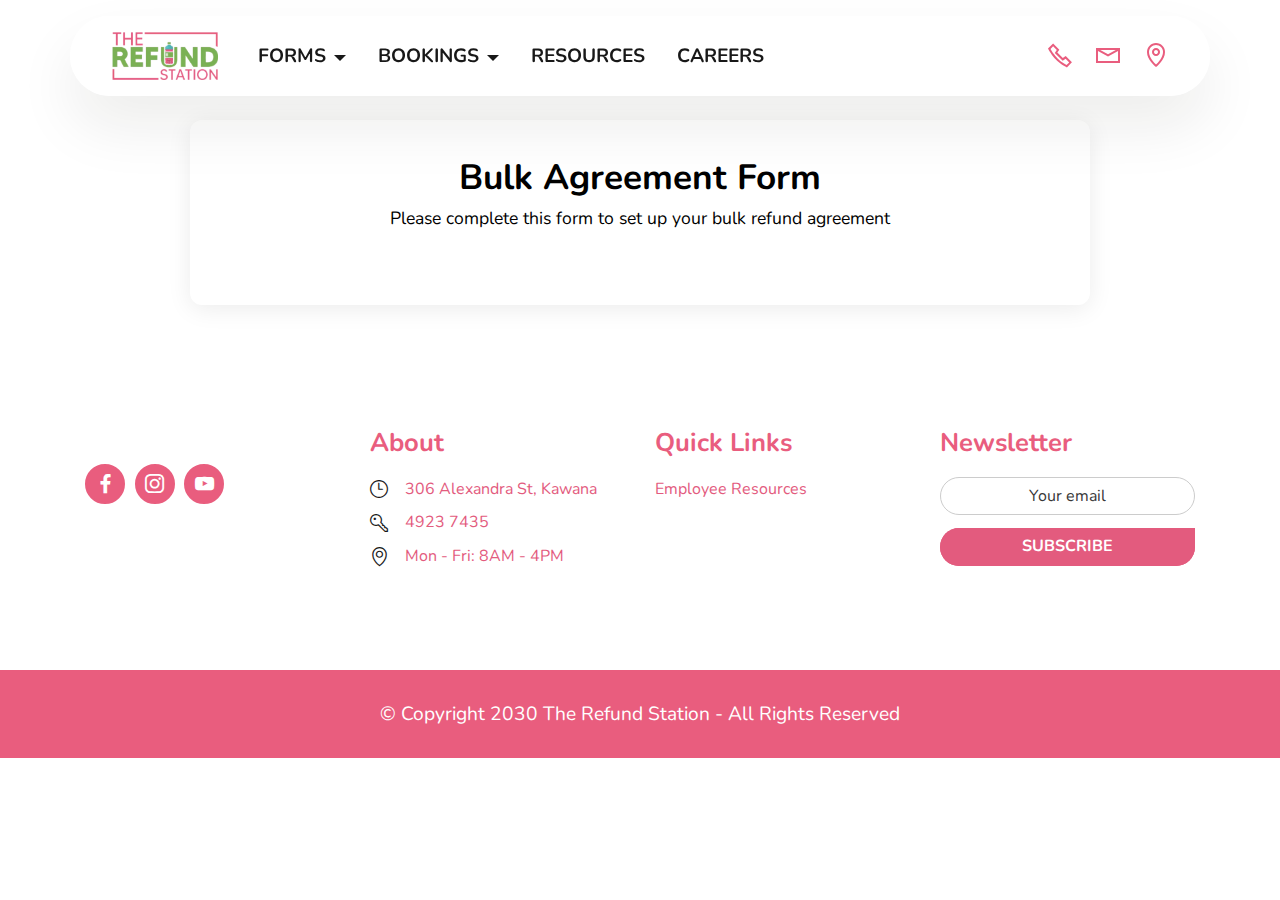
<file: bulk_agreements.html>
<!DOCTYPE html>
<html  >
<head>
  
  <meta charset="UTF-8">
  <meta http-equiv="X-UA-Compatible" content="IE=edge">
  
  <meta name="viewport" content="width=device-width, initial-scale=1, minimum-scale=1">
  <link rel="shortcut icon" href="assets/images/index-meta.png" type="image/x-icon">
  <meta name="description" content="The Refund Station offers fast, eco-friendly container returns and recycling in Central Queensland. Support local charities and reduce landfill today!">
  
  
  <title>The Refund Station | Bulk Agreements</title>
  <link rel="stylesheet" href="assets/web/assets/mobirise-icons2/mobirise2.css">
  <link rel="stylesheet" href="assets/web/assets/mobirise-icons-bold/mobirise-icons-bold.css">
  <link rel="stylesheet" href="assets/tether/tether.min.css">
  <link rel="stylesheet" href="assets/bootstrap/css/bootstrap.min.css">
  <link rel="stylesheet" href="assets/bootstrap/css/bootstrap-grid.min.css">
  <link rel="stylesheet" href="assets/bootstrap/css/bootstrap-reboot.min.css">
  <link rel="stylesheet" href="assets/animatecss/animate.min.css">
  <link rel="stylesheet" href="assets/popup-overlay-plugin/style.css">
    <link rel="stylesheet" href="assets/dropdown/css/style.css">
  <link rel="stylesheet" href="assets/formstyler/jquery.formstyler.css">
  <link rel="stylesheet" href="assets/formstyler/jquery.formstyler.theme.css">
  <link rel="stylesheet" href="assets/datepicker/jquery.datetimepicker.min.css">
  <link rel="stylesheet" href="assets/socicon/css/styles.css">
  <link rel="stylesheet" href="assets/theme/css/style.css">
  <link rel="preload" href="https://fonts.googleapis.com/css?family=Nunito:200,300,400,500,600,700,800,900,200i,300i,400i,500i,600i,700i,800i,900i&display=swap" as="style" onload="this.onload=null;this.rel='stylesheet'">
  <noscript><link rel="stylesheet" href="https://fonts.googleapis.com/css?family=Nunito:200,300,400,500,600,700,800,900,200i,300i,400i,500i,600i,700i,800i,900i&display=swap"></noscript>
  <link rel="preload" as="style" href="assets/mobirise/css/mbr-additional.css?v=oLEK9N"><link rel="stylesheet" href="assets/mobirise/css/mbr-additional.css?v=oLEK9N" type="text/css">

  
  <meta name="description" content="The Refund Station - Central Queensland’s leading container return and recycling service. Support local charities, reduce landfill, and make a positive community impact with every container you return.">
<script type="application/ld+json">
{
  "@context": "https://schema.org",
  "@type": "Organization",
  "name": "The Refund Station",
  "url": "https://www.therefundstation.com.au",
  "logo": "https://www.therefundstation.com.au/assets/images/logo.png",
  "contactPoint": {
    "@type": "ContactPoint",
    "telephone": "+07-4923-7435",
    "contactType": "Customer Service"
  },
  "sameAs": [
    "https://www.facebook.com/therefundstation",
    "https://www.instagram.com/therefundstation"
  ]
}
</script>
  <meta name="description" content="The Refund Station offers fast, eco-friendly container returns and recycling in Central Queensland. Support local charities and reduce landfill today!">
<script type="application/ld+json">
{
  "@context": "https://schema.org",
  "@type": "Organization",
  "name": "The Refund Station",
  "url": "https://www.therefundstation.com.au",
  "logo": "https://www.therefundstation.com.au/assets/images/logo.png",
  "contactPoint": {
    "@type": "ContactPoint",
    "telephone": "+07-4923-7435",
    "contactType": "Customer Service"
  },
  "sameAs": [
    "https://www.facebook.com/therefundstation",
    "https://www.instagram.com/therefundstation"
  ]
}
</script>
</head>
<body>
  
  <section data-bs-version="5.1" class="range5 menu menu2 cid-uNiBXAcYs4" once="menu" id="menu02-2n">
    

    <nav class="navbar navbar-dropdown navbar-fixed-top navbar-expand-lg">
        <div class="container">
            <div class="navbar-brand">
                <span class="navbar-logo">
                    <a href="index.html">
                        <img src="assets/images/mediamodifier-design-30.png" alt="The Refund Station Logo" style="height: 3rem;">
                    </a>
                </span>
                
            </div>
            <button class="navbar-toggler" type="button" data-toggle="collapse" data-bs-toggle="collapse" data-target="#navbarSupportedContent" data-bs-target="#navbarSupportedContent" aria-controls="navbarNavAltMarkup" aria-expanded="false" aria-label="Toggle navigation">
                <div class="hamburger">
                    <span></span>
                    <span></span>
                    <span></span>
                    <span></span>
                </div>
            </button>
            <div class="collapse navbar-collapse" id="navbarSupportedContent">
                <ul class="navbar-nav nav-dropdown nav-right" data-app-modern-menu="true"><li class="nav-item dropdown">
                        <a class="nav-link link text-black dropdown-toggle display-7" href="#" data-toggle="dropdown-submenu" data-bs-toggle="dropdown" data-bs-auto-close="outside" aria-expanded="false"><strong>FORMS</strong></a><div class="dropdown-menu" aria-labelledby="dropdown-489"><a class="text-black dropdown-item text-primary display-7" href="refund_declarations.html"><strong>Refund Declaration</strong></a><a class="text-black dropdown-item text-primary display-7" href="bulk_agreements.html"><strong>Bulk Agreement</strong></a><a class="text-black dropdown-item text-primary display-7" href="https://partners.containersforchange.com.au/" target="_blank"><strong>Partnership Program</strong><br></a><a class="text-black dropdown-item text-primary display-7" href="https://www.containersforchange.com.au/qld/schools" target="_blank"><strong>Wave of Change</strong></a></div>
                    </li>
                    
                    <li class="nav-item dropdown"><a class="nav-link link text-black dropdown-toggle display-7" href="#" data-toggle="dropdown-submenu" data-bs-toggle="dropdown" data-bs-auto-close="outside" aria-expanded="false"><strong>BOOKINGS</strong><strong></strong></a><div class="dropdown-menu" aria-labelledby="dropdown-247"><a class="text-black dropdown-item text-primary display-7" href="online_bookings.html"><strong>Customer Booking</strong></a><a class="text-black dropdown-item text-primary display-7" href="page6.html"><strong>Event Booking</strong></a></div></li><li class="nav-item">
                        <a class="nav-link link text-black text-primary display-7" href="page1.html"><strong>RESOURCES</strong><strong></strong></a>
                    </li><li class="nav-item"><a class="nav-link link text-black text-primary display-7" href="careers.html"><strong>CAREERS</strong><strong></strong></a></li></ul>
                <div class="icons-menu">
                    <a class="iconfont-wrapper" href="tel:49237435">
                        <span class="p-2 mbr-iconfont mobi-mbri-phone mobi-mbri" style="color: rgb(233, 93, 126); fill: rgb(233, 93, 126);"></span>
                    </a>
                    <a class="iconfont-wrapper" href="mailto:admin@therefundstation.com.au">
                        <span class="p-2 mbr-iconfont mobi-mbri-letter mobi-mbri" style="color: rgb(233, 93, 126); fill: rgb(233, 93, 126);"></span>
                    </a>
                    <a class="iconfont-wrapper" href="#">
                        <span class="p-2 mbr-iconfont mobi-mbri-map-pin mobi-mbri" style="color: rgb(233, 93, 126); fill: rgb(233, 93, 126);"></span>
                    </a>
                    
                </div>
                
            </div>
        </div>
    </nav>
</section>

<div id="custom-html-2r"><!-- Refund Station – Bulk Agreement Form -->
<section class="custom-html-block cid-bulk-agreement" id="bulk-agreement-form">
  <style>
    :root{
      --trs-green:#11B35B;   /* brand green for buttons */
      --trs-dark:#000000;    /* black heading/subtitle */
    }

    /* Section (full-width, white) */
    .custom-html-block.cid-bulk-agreement{
      padding-top:120px;       /* ⬅️ increased space here */
      padding-bottom:60px;
      background:#ffffff;
    }

    /* Centered white card */
    .bulk-form-wrapper{
      background:#ffffff;
      padding:40px;
      border-radius:12px;
      box-shadow:0 4px 25px rgba(0,0,0,0.08);
      max-width:900px;
      margin:0 auto;
    }
    @media(max-width:768px){
      .bulk-form-wrapper{padding:25px}
    }

    /* Heading & subtitle */
    .bulk-form-heading{
      text-align:center;
      margin-bottom:35px;
    }
    .bulk-form-heading h2{
      margin:0 0 12px 0;
      font-size:2.2rem;
      color:var(--trs-dark);
      font-weight:700;
    }
    .bulk-form-heading p{
      margin:0;
      font-size:1.1rem;
      color:var(--trs-dark);
    }

    /* JotForm iframe – fluid & border-free */
    .bulk-form-wrapper iframe{
      width:100% !important;
      min-width:100% !important;
      border:none !important;
    }

    /* Make JotForm’s submit button brand green */
    .bulk-form-wrapper .form-submit-button,
    .bulk-form-wrapper button[type="submit"]{
      background-color:var(--trs-green)!important;
      color:#ffffff!important;
      border:none!important;
      font-weight:600!important;
      padding:12px 30px!important;
      border-radius:5px!important;
      cursor:pointer!important;
      transition:all .3s!important;
    }
    .bulk-form-wrapper .form-submit-button:hover{
      opacity:0.9!important;
    }
  </style>

  <div class="bulk-form-wrapper">
    <div class="bulk-form-heading">
      <h2>Bulk Agreement Form</h2>
      <p>Please complete this form to set up your bulk refund agreement</p>
    </div>

    <!-- 🔗 JotForm seamless embed -->
    <script
      type="text/javascript"
      src="https://form.jotform.com/jsform/250217044441849">
    </script>
  </div>
</section>
</div>

<section data-bs-version="5.1" class="form cid-uNiSDUG1Ez" id="footer2-36">
    
    
    <div class="container">
        <div class="row">


            <div class="col-md-6 title-col align-left col-lg-3">

                <div class="item-wrap pb-4">
                    <div class="icons-wrap">
                        
                        <h2 class="title1 align-left p-0 mbr-bold mbr-fonts-style display-5"></h2>
                    </div>
                </div>
                <div class="socicon-wrap">
                    <span class="mbr-iconfont socicon-facebook socicon"></span>
                    <span class="mbr-iconfont socicon-instagram socicon"></span>
                    <span class="mbr-iconfont socicon-youtube socicon"></span>
                    
                </div>


            </div>


            <div class="col-md-6 col-lg-3">

                <h2 class="title align-left mbr-bold pb-2 mbr-fonts-style display-5">About</h2>

                <div class="align-wrap align-left">

                    <div class="item-wrap">
                        <div class="icons-wrap pb-2">
                            <span class="mbr-iconfont mbrib-clock"></span>
                            <h3 class="icon-title mbr-regular mbr-fonts-style display-4"><a href="index.html#amap1-27" class="text-primary">306 Alexandra St, Kawana</a></h3>
                        </div>
                    </div>

                    <div class="item-wrap">
                        <div class="icons-wrap pb-2">

                            <span class="mbr-iconfont mbrib-key"></span>

                            <h3 class="icon-title align-left mbr-regular mbr-fonts-style display-4"><a href="tel:4923 7435" class="text-primary">4923 7435</a></h3>


                        </div>

                    </div>
                    <div class="item-wrap">
                        <div class="icons-wrap pb-2">

                            <span class="mbr-iconfont mbrib-pin"></span>

                            <h3 class="icon-title align-left mbr-regular mbr-fonts-style display-4"><a href="index.html#aform2-25" class="text-primary">Mon - Fri: 8AM - 4PM</a></h3>

                        </div>


                    </div>
                </div>

            </div>


            <div class="col-md-6 col-lg-3">


                <h2 class="title mbr-bold align-left pb-2 mbr-fonts-style display-5">Quick Links</h2>

                <h3 class="links-title align-left pb-2 mbr-regular mbr-fonts-style display-4"><a href="page1.html" class="text-primary">Employee Resources</a></h3>

                

                





            </div>




            <div class="col-md-6 col-lg-3 mbr-form" data-form-type="formoid">
                <!--Formbuilder Form-->
                <form action="https://mobirise.eu/" method="POST" class="mbr-form form-with-styler" data-form-title="Form Name"><input type="hidden" name="email" data-form-email="true" value="Z2LBgzuMwItdk2jtwTOmcUmMnAO13z+7yHRe/dUqQ93KZI7iphvxoyJQj1NHxig4N+X1yRB7EI51FfvHoi5aY5Mts7uQDETLBeV1Qbb0hyQy10iuay5r7SbvOUmSLex1.DaKkMvXNm57vXBE9RgRBAGQO/znsWaUEhjCofpgwQ37DHD5dQNsaanmUBB6jYSItTcpwktCTav4lTwdzq2p5mIylGEd5xrCzsP7mc2x1KH5HQjAjTPBdbqamEMJRlRER">
                    <h2 class="title align-left mbr-bold pb-2 mbr-fonts-style display-5">Newsletter</h2>
                    <div class="row">
                        <div hidden="hidden" data-form-alert="" class="alert alert-success col-12">Thanks for filling out
                            the form!</div>
                        <div hidden="hidden" data-form-alert-danger="" class="alert alert-danger col-12">Oops...! some
                            problem!</div>
                    </div>
                    <div class="dragArea row">
                        <div class="col-lg-12 col-md-12 col-sm-12 form-group" data-for="email">
                            <input type="email" name="email" placeholder="Your email" data-form-field="email" class="form-control display-7" value="" id="email-footer2-36">
                        </div>
                        <div class="col-lg-12 col-md-12 col-sm-12"><button type="submit" class="btn btn-primary display-4">SUBSCRIBE</button></div>
                    </div>
                </form>
                <!--Formbuilder Form-->
            </div>
        </div>
    </div>
</section>

<section data-bs-version="5.1" class="footer2 charitym5 cid-uNiBXARCFp" once="footers" id="afooter2-2p">

    

    
    <div class="container">
        <div class="media-container-row align-center mbr-white">
            <div class="col-12">
                <p class="mbr-text mb-0 mbr-fonts-style align-center display-7">
                    © Copyright 2030 The Refund Station - All Rights Reserved
                </p>
            </div>
        </div>
    </div>
</section>


<script src="assets/web/assets/jquery/jquery.min.js"></script>
  <script src="assets/popper/popper.min.js"></script>
  <script src="assets/tether/tether.min.js"></script>
  <script src="assets/bootstrap/js/bootstrap.min.js"></script>
  <script src="assets/smoothscroll/smooth-scroll.js"></script>
  <script src="assets/viewportchecker/jquery.viewportchecker.js"></script>
      <script src="assets/dropdown/js/nav-dropdown.js"></script>
  <script src="assets/dropdown/js/navbar-dropdown.js"></script>
  <script src="assets/touchswipe/jquery.touch-swipe.min.js"></script>
  <script src="assets/formstyler/jquery.formstyler.min.js"></script>
  <script src="assets/datepicker/jquery.datetimepicker.full.js"></script>
  <script src="assets/theme/js/script.js"></script>
  <script src="assets/formoid/formoid.min.js"></script>
  
  <!-- Refund Station – Live Chat Widget -->
<section class="custom-html-block cid-live-chat" id="live-chat-widget">
  <style>
    /* OPTIONAL: position the launcher in lower-right over everything else */
    #jfa-launcher-container{
      bottom:24px !important;          /* space from bottom */
      right:24px !important;           /* space from right  */
      z-index:9999 !important;
    }

    /* Brand-green launcher bubble */
    #jfa-launcher-button{
      background:#11B35B !important;   /* brand green  */
      color:#ffffff !important;
      box-shadow:0 4px 12px rgba(0,0,0,0.15) !important;
    }

    /* Make the launcher icon slightly larger */
    #jfa-launcher-button svg{
      width:26px !important;
      height:26px !important;
    }
  </style>

  <!-- 🔗 Jotform Agent Chat Embed -->
  <script
    src="https://cdn.jotfor.ms/agent/embedjs/019742e10c3b70d0bb32aaab08a151f10df9/embed.js?skipWelcome=1&maximizable=1">
  </script>
</section>

  <!-- Google tag (gtag.js) -->
<script async src="https://www.googletagmanager.com/gtag/js?id=G-PHSJ279NGR"></script>
<script>
  window.dataLayer = window.dataLayer || [];
  function gtag(){dataLayer.push(arguments);}
  gtag('js', new Date());

  gtag('config', 'G-PHSJ279NGR');
</script>
 <div id="scrollToTop" class="scrollToTop mbr-arrow-up"><a style="text-align: center;"><i class="mbr-arrow-up-icon mbr-arrow-up-icon-cm cm-icon cm-icon-smallarrow-up"></i></a></div>
    <input name="animation" type="hidden">
  </body>
</html>
</file>
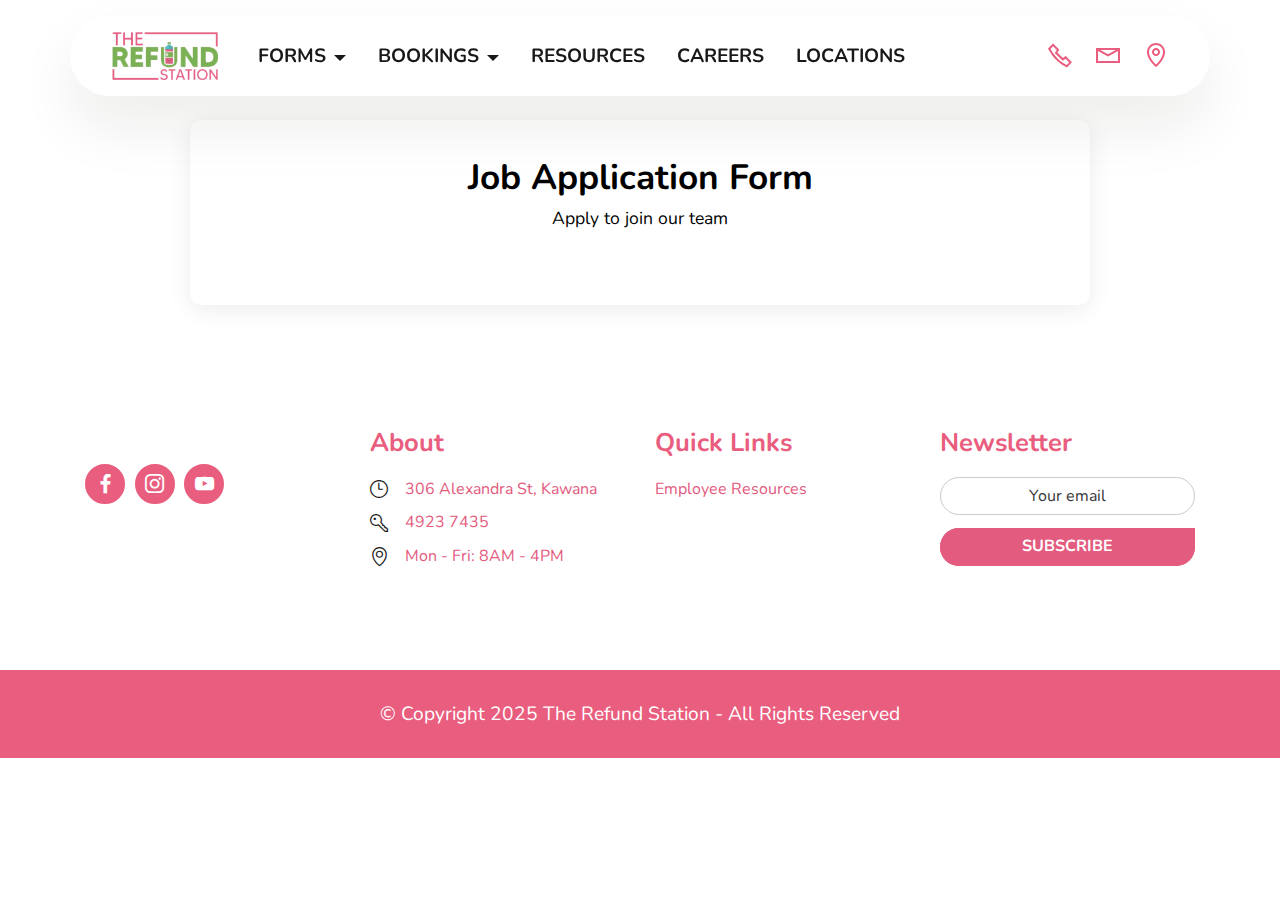
<file: careers.html>
<!DOCTYPE html>
<html  >
<head>
  
  <meta charset="UTF-8">
  <meta http-equiv="X-UA-Compatible" content="IE=edge">
  
  <meta name="viewport" content="width=device-width, initial-scale=1, minimum-scale=1">
  <link rel="shortcut icon" href="assets/images/index-meta.png" type="image/x-icon">
  <meta name="description" content="The Refund Station offers fast, eco-friendly container returns and recycling in Central Queensland. Support local charities and reduce landfill today!">
  
  
  <title>The Refund Station | Careers</title>
  <link rel="stylesheet" href="assets/web/assets/mobirise-icons2/mobirise2.css">
  <link rel="stylesheet" href="assets/web/assets/mobirise-icons-bold/mobirise-icons-bold.css">
  <link rel="stylesheet" href="assets/tether/tether.min.css">
  <link rel="stylesheet" href="assets/bootstrap/css/bootstrap.min.css">
  <link rel="stylesheet" href="assets/bootstrap/css/bootstrap-grid.min.css">
  <link rel="stylesheet" href="assets/bootstrap/css/bootstrap-reboot.min.css">
  <link rel="stylesheet" href="assets/animatecss/animate.min.css">
  <link rel="stylesheet" href="assets/popup-overlay-plugin/style.css">
    <link rel="stylesheet" href="assets/dropdown/css/style.css">
  <link rel="stylesheet" href="assets/formstyler/jquery.formstyler.css">
  <link rel="stylesheet" href="assets/formstyler/jquery.formstyler.theme.css">
  <link rel="stylesheet" href="assets/datepicker/jquery.datetimepicker.min.css">
  <link rel="stylesheet" href="assets/socicon/css/styles.css">
  <link rel="stylesheet" href="assets/theme/css/style.css">
  <link rel="preload" href="https://fonts.googleapis.com/css?family=Nunito:200,300,400,500,600,700,800,900,200i,300i,400i,500i,600i,700i,800i,900i&display=swap" as="style" onload="this.onload=null;this.rel='stylesheet'">
  <noscript><link rel="stylesheet" href="https://fonts.googleapis.com/css?family=Nunito:200,300,400,500,600,700,800,900,200i,300i,400i,500i,600i,700i,800i,900i&display=swap"></noscript>
  <link rel="preload" as="style" href="assets/mobirise/css/mbr-additional.css?v=AJ7NVn"><link rel="stylesheet" href="assets/mobirise/css/mbr-additional.css?v=AJ7NVn" type="text/css">

  
  <meta name="description" content="The Refund Station - Central Queensland’s leading container return and recycling service. Support local charities, reduce landfill, and make a positive community impact with every container you return.">
<script type="application/ld+json">
{
  "@context": "https://schema.org",
  "@type": "Organization",
  "name": "The Refund Station",
  "url": "https://www.therefundstation.com.au",
  "logo": "https://www.therefundstation.com.au/assets/images/logo.png",
  "contactPoint": {
    "@type": "ContactPoint",
    "telephone": "+07-4923-7435",
    "contactType": "Customer Service"
  },
  "sameAs": [
    "https://www.facebook.com/therefundstation",
    "https://www.instagram.com/therefundstation"
  ]
}
</script>
  <meta name="description" content="The Refund Station offers fast, eco-friendly container returns and recycling in Central Queensland. Support local charities and reduce landfill today!">
<script type="application/ld+json">
{
  "@context": "https://schema.org",
  "@type": "Organization",
  "name": "The Refund Station",
  "url": "https://www.therefundstation.com.au",
  "logo": "https://www.therefundstation.com.au/assets/images/logo.png",
  "contactPoint": {
    "@type": "ContactPoint",
    "telephone": "+07-4923-7435",
    "contactType": "Customer Service"
  },
  "sameAs": [
    "https://www.facebook.com/therefundstation",
    "https://www.instagram.com/therefundstation"
  ]
}
</script>
</head>
<body>
  
  <section data-bs-version="5.1" class="range5 menu menu2 cid-uNiKGAb6AI" once="menu" id="menu02-2y">
    

    <nav class="navbar navbar-dropdown navbar-fixed-top navbar-expand-lg">
        <div class="container">
            <div class="navbar-brand">
                <span class="navbar-logo">
                    <a href="index.html">
                        <img src="assets/images/mediamodifier-design-30.png" alt="The Refund Station Logo" style="height: 3rem;">
                    </a>
                </span>
                
            </div>
            <button class="navbar-toggler" type="button" data-toggle="collapse" data-bs-toggle="collapse" data-target="#navbarSupportedContent" data-bs-target="#navbarSupportedContent" aria-controls="navbarNavAltMarkup" aria-expanded="false" aria-label="Toggle navigation">
                <div class="hamburger">
                    <span></span>
                    <span></span>
                    <span></span>
                    <span></span>
                </div>
            </button>
            <div class="collapse navbar-collapse" id="navbarSupportedContent">
                <ul class="navbar-nav nav-dropdown nav-right" data-app-modern-menu="true"><li class="nav-item dropdown open">
                        <a class="nav-link link text-black dropdown-toggle display-7" href="#" data-toggle="dropdown-submenu" data-bs-toggle="dropdown" data-bs-auto-close="outside" aria-expanded="true"><strong>FORMS</strong></a><div class="dropdown-menu" aria-labelledby="dropdown-489"><a class="text-black dropdown-item text-primary display-7" href="refund_declarations.html"><strong>Refund Declaration</strong></a><a class="text-black dropdown-item text-primary display-7" href="bulk_agreements.html"><strong>Bulk Agreement</strong></a><a class="text-black dropdown-item text-primary display-7" href="https://partners.containersforchange.com.au/" target="_blank"><strong>Partnership Program</strong><br></a><a class="text-black dropdown-item text-primary display-7" href="https://www.containersforchange.com.au/qld/schools" target="_blank"><strong>Wave of Change</strong></a></div>
                    </li>
                    
                    <li class="nav-item dropdown"><a class="nav-link link text-black dropdown-toggle display-7" href="#" data-toggle="dropdown-submenu" data-bs-toggle="dropdown" data-bs-auto-close="outside" aria-expanded="false"><strong>BOOKINGS</strong><strong></strong></a><div class="dropdown-menu" aria-labelledby="dropdown-247"><a class="text-black dropdown-item text-primary display-7" href="online_bookings.html"><strong>Customer Booking</strong></a><a class="text-black dropdown-item text-primary display-7" href="event_booking.html"><strong>Event Booking</strong></a></div></li><li class="nav-item">
                        <a class="nav-link link text-black text-primary display-7" href="resources.html"><strong>RESOURCES</strong><strong></strong></a>
                    </li><li class="nav-item"><a class="nav-link link text-black text-primary display-7" href="careers.html"><strong>CAREERS</strong><strong></strong></a></li><li class="nav-item"><a class="nav-link link text-black text-primary display-7" href="index.html#list01-1u"><strong>LOCATIONS</strong><strong></strong><strong></strong></a></li></ul>
                <div class="icons-menu">
                    <a class="iconfont-wrapper" href="tel:49237435">
                        <span class="p-2 mbr-iconfont mobi-mbri-phone mobi-mbri" style="color: rgb(233, 93, 126); fill: rgb(233, 93, 126);"></span>
                    </a>
                    <a class="iconfont-wrapper" href="mailto:admin@therefundstation.com.au">
                        <span class="p-2 mbr-iconfont mobi-mbri-letter mobi-mbri" style="color: rgb(233, 93, 126); fill: rgb(233, 93, 126);"></span>
                    </a>
                    <a class="iconfont-wrapper" href="#">
                        <span class="p-2 mbr-iconfont mobi-mbri-map-pin mobi-mbri" style="color: rgb(233, 93, 126); fill: rgb(233, 93, 126);"></span>
                    </a>
                    
                </div>
                
            </div>
        </div>
    </nav>
</section>

<div id="custom-html-2z"><!-- Refund Station – Job Application Form -->
<section class="custom-html-block cid-job-application" id="job-application-form">
  <style>
    :root{
      --trs-green:#11B35B;   /* brand green */
      --trs-dark:#000000;    /* black heading/subtitle */
    }

    /* Section background & spacing */
    .custom-html-block.cid-job-application{
      padding-top:120px;     /* extra top space */
      padding-bottom:60px;
      background:#ffffff;
    }

    /* Centered white card */
    .job-form-wrapper{
      background:#ffffff;
      padding:40px;
      border-radius:12px;
      box-shadow:0 4px 25px rgba(0,0,0,0.08);
      max-width:900px;
      margin:0 auto;
    }
    @media(max-width:768px){
      .job-form-wrapper{padding:25px}
    }

    /* Heading & subtitle */
    .job-form-heading{
      text-align:center;
      margin-bottom:35px;
    }
    .job-form-heading h2{
      margin:0 0 12px 0;
      font-size:2.2rem;
      color:var(--trs-dark);
      font-weight:700;
    }
    .job-form-heading p{
      margin:0;
      font-size:1.1rem;
      color:var(--trs-dark);
    }

    /* JotForm iframe – fluid & border-free */
    .job-form-wrapper iframe{
      width:100% !important;
      min-width:100% !important;
      border:none !important;
    }

    /* Brand-green submit button */
    .job-form-wrapper .form-submit-button,
    .job-form-wrapper button[type="submit"]{
      background-color:var(--trs-green)!important;
      color:#ffffff!important;
      border:none!important;
      font-weight:600!important;
      padding:12px 30px!important;
      border-radius:5px!important;
      cursor:pointer!important;
      transition:all .3s!important;
    }
    .job-form-wrapper .form-submit-button:hover{
      opacity:0.9!important;
    }
  </style>

  <div class="job-form-wrapper">
    <div class="job-form-heading">
      <h2>Job Application Form</h2>
      <p>Apply to join our team</p>
    </div>

    <!-- 🔗 JotForm seamless embed -->
    <script
      type="text/javascript"
      src="https://form.jotform.com/jsform/251557873705062">
    </script>
  </div>
</section>
</div>

<section data-bs-version="5.1" class="form cid-uNiSGGqHh6" id="footer2-38">
    
    
    <div class="container">
        <div class="row">


            <div class="col-md-6 title-col align-left col-lg-3">

                <div class="item-wrap pb-4">
                    <div class="icons-wrap">
                        
                        <h2 class="title1 align-left p-0 mbr-bold mbr-fonts-style display-5"></h2>
                    </div>
                </div>
                <div class="socicon-wrap">
                    <span class="mbr-iconfont socicon-facebook socicon"></span>
                    <span class="mbr-iconfont socicon-instagram socicon"></span>
                    <span class="mbr-iconfont socicon-youtube socicon"></span>
                    
                </div>


            </div>


            <div class="col-md-6 col-lg-3">

                <h2 class="title align-left mbr-bold pb-2 mbr-fonts-style display-5">About</h2>

                <div class="align-wrap align-left">

                    <div class="item-wrap">
                        <div class="icons-wrap pb-2">
                            <span class="mbr-iconfont mbrib-clock"></span>
                            <h3 class="icon-title mbr-regular mbr-fonts-style display-4"><a href="index.html#amap1-27" class="text-primary">306 Alexandra St, Kawana</a></h3>
                        </div>
                    </div>

                    <div class="item-wrap">
                        <div class="icons-wrap pb-2">

                            <span class="mbr-iconfont mbrib-key"></span>

                            <h3 class="icon-title align-left mbr-regular mbr-fonts-style display-4"><a href="tel:4923 7435" class="text-primary">4923 7435</a></h3>


                        </div>

                    </div>
                    <div class="item-wrap">
                        <div class="icons-wrap pb-2">

                            <span class="mbr-iconfont mbrib-pin"></span>

                            <h3 class="icon-title align-left mbr-regular mbr-fonts-style display-4"><a href="index.html#aform2-25" class="text-primary">Mon - Fri: 8AM - 4PM</a></h3>

                        </div>


                    </div>
                </div>

            </div>


            <div class="col-md-6 col-lg-3">


                <h2 class="title mbr-bold align-left pb-2 mbr-fonts-style display-5">Quick Links</h2>

                <h3 class="links-title align-left pb-2 mbr-regular mbr-fonts-style display-4"><a href="page1.html" class="text-primary">Employee Resources</a></h3>

                

                





            </div>




            <div class="col-md-6 col-lg-3 mbr-form" data-form-type="formoid">
                <!--Formbuilder Form-->
                <form action="https://mobirise.eu/" method="POST" class="mbr-form form-with-styler" data-form-title="Form Name"><input type="hidden" name="email" data-form-email="true" value="plBTVB5ipru7x7ZXPUvLNSWlVbruiRdjFxqq230uzRyGTvrNHhxnfSA+MAQSvZ0679xi4Q6poQ16FUKXRu1s4PXTYO1WOwwGO6XeE1ZxF1rImS0FvMSaoJLnUYJitLnr.HWFBBN8q+iplv9lMT/bWkA/79Za6T+vIV0gPB17i/y3ZKu1y4ri4XDyLB1dcYl326hVrrW/tXIOGqKHtT3k4kiGIxsaRJ4blvuDFq/f7ctEn/p8LbLx0YTEAwLqw/G99">
                    <h2 class="title align-left mbr-bold pb-2 mbr-fonts-style display-5">Newsletter</h2>
                    <div class="row">
                        <div hidden="hidden" data-form-alert="" class="alert alert-success col-12">Thanks for filling out
                            the form!</div>
                        <div hidden="hidden" data-form-alert-danger="" class="alert alert-danger col-12">Oops...! some
                            problem!</div>
                    </div>
                    <div class="dragArea row">
                        <div class="col-lg-12 col-md-12 col-sm-12 form-group" data-for="email">
                            <input type="email" name="email" placeholder="Your email" data-form-field="email" class="form-control display-7" value="" id="email-footer2-38">
                        </div>
                        <div class="col-lg-12 col-md-12 col-sm-12"><button type="submit" class="btn btn-primary display-4">SUBSCRIBE</button></div>
                    </div>
                </form>
                <!--Formbuilder Form-->
            </div>
        </div>
    </div>
</section>

<section data-bs-version="5.1" class="footer2 charitym5 cid-uNiKGAEWjL" once="footers" id="afooter2-30">

    

    
    <div class="container">
        <div class="media-container-row align-center mbr-white">
            <div class="col-12">
                <p class="mbr-text mb-0 mbr-fonts-style align-center display-7">
                    © Copyright 2025 The Refund Station - All Rights Reserved
                </p>
            </div>
        </div>
    </div>
</section>


<script src="assets/web/assets/jquery/jquery.min.js"></script>
  <script src="assets/popper/popper.min.js"></script>
  <script src="assets/tether/tether.min.js"></script>
  <script src="assets/bootstrap/js/bootstrap.min.js"></script>
  <script src="assets/smoothscroll/smooth-scroll.js"></script>
  <script src="assets/viewportchecker/jquery.viewportchecker.js"></script>
      <script src="assets/dropdown/js/nav-dropdown.js"></script>
  <script src="assets/dropdown/js/navbar-dropdown.js"></script>
  <script src="assets/touchswipe/jquery.touch-swipe.min.js"></script>
  <script src="assets/formstyler/jquery.formstyler.min.js"></script>
  <script src="assets/datepicker/jquery.datetimepicker.full.js"></script>
  <script src="assets/theme/js/script.js"></script>
  <script src="assets/formoid/formoid.min.js"></script>
  
  <!-- Refund Station – Live Chat Widget -->
<section class="custom-html-block cid-live-chat" id="live-chat-widget">
  <style>
    /* OPTIONAL: position the launcher in lower-right over everything else */
    #jfa-launcher-container{
      bottom:24px !important;          /* space from bottom */
      right:24px !important;           /* space from right  */
      z-index:9999 !important;
    }

    /* Brand-green launcher bubble */
    #jfa-launcher-button{
      background:#11B35B !important;   /* brand green  */
      color:#ffffff !important;
      box-shadow:0 4px 12px rgba(0,0,0,0.15) !important;
    }

    /* Make the launcher icon slightly larger */
    #jfa-launcher-button svg{
      width:26px !important;
      height:26px !important;
    }
  </style>

  <!-- 🔗 Jotform Agent Chat Embed -->
  <script
    src="https://cdn.jotfor.ms/agent/embedjs/019742e10c3b70d0bb32aaab08a151f10df9/embed.js?skipWelcome=1&maximizable=1">
  </script>
</section>

  <!-- Google tag (gtag.js) -->
<script async src="https://www.googletagmanager.com/gtag/js?id=G-PHSJ279NGR"></script>
<script>
  window.dataLayer = window.dataLayer || [];
  function gtag(){dataLayer.push(arguments);}
  gtag('js', new Date());

  gtag('config', 'G-PHSJ279NGR');
</script>
 <div id="scrollToTop" class="scrollToTop mbr-arrow-up"><a style="text-align: center;"><i class="mbr-arrow-up-icon mbr-arrow-up-icon-cm cm-icon cm-icon-smallarrow-up"></i></a></div>
    <input name="animation" type="hidden">
  </body>
</html>
</file>
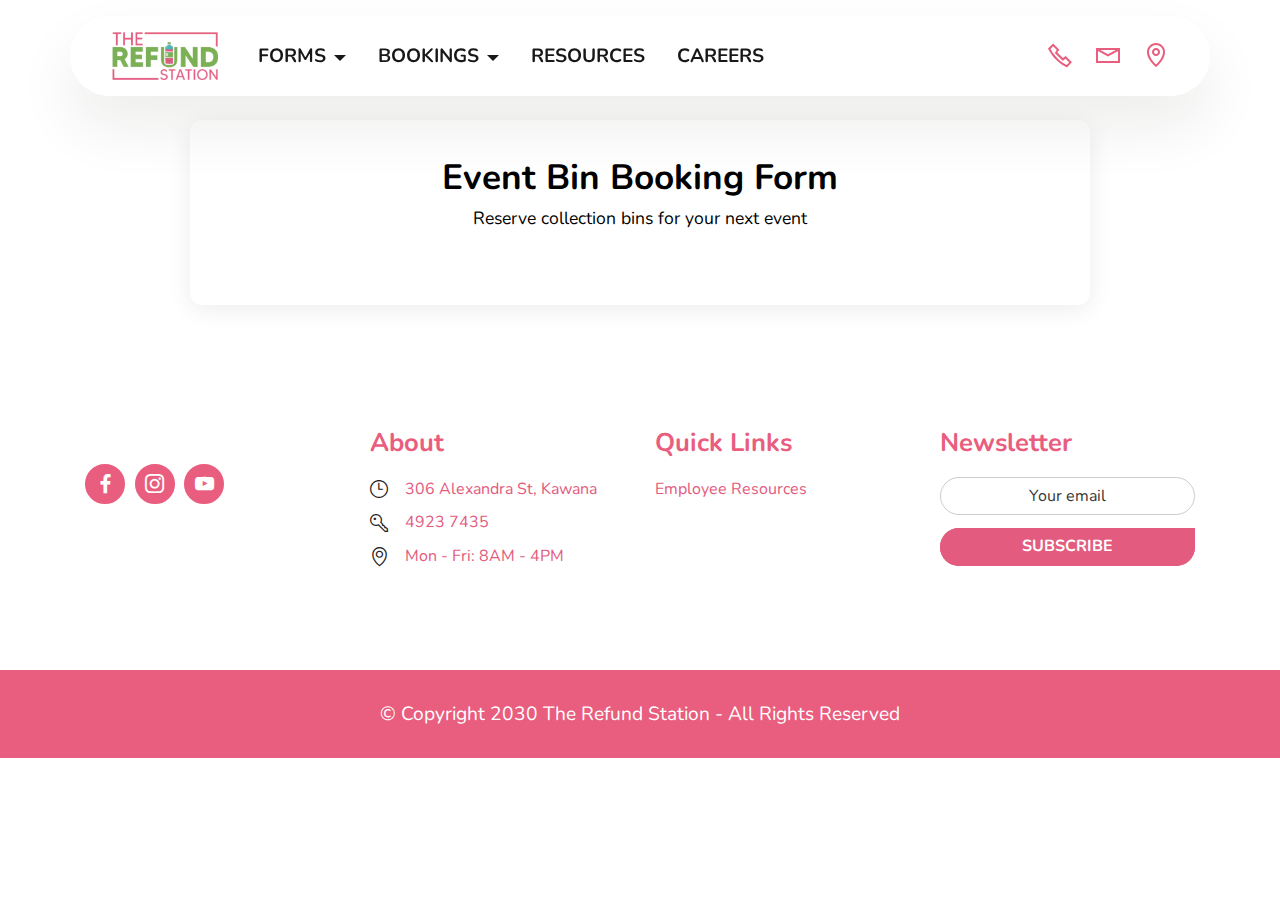
<file: event_booking.html>
<!DOCTYPE html>
<html  >
<head>
  
  <meta charset="UTF-8">
  <meta http-equiv="X-UA-Compatible" content="IE=edge">
  
  <meta name="viewport" content="width=device-width, initial-scale=1, minimum-scale=1">
  <link rel="shortcut icon" href="assets/images/index-meta.png" type="image/x-icon">
  <meta name="description" content="The Refund Station offers fast, eco-friendly container returns and recycling in Central Queensland. Support local charities and reduce landfill today!">
  
  
  <title>The Refund Station | Event Booking</title>
  <link rel="stylesheet" href="assets/web/assets/mobirise-icons2/mobirise2.css">
  <link rel="stylesheet" href="assets/web/assets/mobirise-icons-bold/mobirise-icons-bold.css">
  <link rel="stylesheet" href="assets/tether/tether.min.css">
  <link rel="stylesheet" href="assets/bootstrap/css/bootstrap.min.css">
  <link rel="stylesheet" href="assets/bootstrap/css/bootstrap-grid.min.css">
  <link rel="stylesheet" href="assets/bootstrap/css/bootstrap-reboot.min.css">
  <link rel="stylesheet" href="assets/animatecss/animate.min.css">
  <link rel="stylesheet" href="assets/popup-overlay-plugin/style.css">
    <link rel="stylesheet" href="assets/dropdown/css/style.css">
  <link rel="stylesheet" href="assets/formstyler/jquery.formstyler.css">
  <link rel="stylesheet" href="assets/formstyler/jquery.formstyler.theme.css">
  <link rel="stylesheet" href="assets/datepicker/jquery.datetimepicker.min.css">
  <link rel="stylesheet" href="assets/socicon/css/styles.css">
  <link rel="stylesheet" href="assets/theme/css/style.css">
  <link rel="preload" href="https://fonts.googleapis.com/css?family=Nunito:200,300,400,500,600,700,800,900,200i,300i,400i,500i,600i,700i,800i,900i&display=swap" as="style" onload="this.onload=null;this.rel='stylesheet'">
  <noscript><link rel="stylesheet" href="https://fonts.googleapis.com/css?family=Nunito:200,300,400,500,600,700,800,900,200i,300i,400i,500i,600i,700i,800i,900i&display=swap"></noscript>
  <link rel="preload" as="style" href="assets/mobirise/css/mbr-additional.css?v=QR7X3u"><link rel="stylesheet" href="assets/mobirise/css/mbr-additional.css?v=QR7X3u" type="text/css">

  
  <meta name="description" content="The Refund Station - Central Queensland’s leading container return and recycling service. Support local charities, reduce landfill, and make a positive community impact with every container you return.">
<script type="application/ld+json">
{
  "@context": "https://schema.org",
  "@type": "Organization",
  "name": "The Refund Station",
  "url": "https://www.therefundstation.com.au",
  "logo": "https://www.therefundstation.com.au/assets/images/logo.png",
  "contactPoint": {
    "@type": "ContactPoint",
    "telephone": "+07-4923-7435",
    "contactType": "Customer Service"
  },
  "sameAs": [
    "https://www.facebook.com/therefundstation",
    "https://www.instagram.com/therefundstation"
  ]
}
</script>
  <meta name="description" content="The Refund Station offers fast, eco-friendly container returns and recycling in Central Queensland. Support local charities and reduce landfill today!">
<script type="application/ld+json">
{
  "@context": "https://schema.org",
  "@type": "Organization",
  "name": "The Refund Station",
  "url": "https://www.therefundstation.com.au",
  "logo": "https://www.therefundstation.com.au/assets/images/logo.png",
  "contactPoint": {
    "@type": "ContactPoint",
    "telephone": "+07-4923-7435",
    "contactType": "Customer Service"
  },
  "sameAs": [
    "https://www.facebook.com/therefundstation",
    "https://www.instagram.com/therefundstation"
  ]
}
</script>
</head>
<body>
  
  <section data-bs-version="5.1" class="range5 menu menu2 cid-uNiQ1oL1qB" once="menu" id="menu02-31">
    

    <nav class="navbar navbar-dropdown navbar-fixed-top navbar-expand-lg">
        <div class="container">
            <div class="navbar-brand">
                <span class="navbar-logo">
                    <a href="index.html">
                        <img src="assets/images/mediamodifier-design-30.png" alt="The Refund Station Logo" style="height: 3rem;">
                    </a>
                </span>
                
            </div>
            <button class="navbar-toggler" type="button" data-toggle="collapse" data-bs-toggle="collapse" data-target="#navbarSupportedContent" data-bs-target="#navbarSupportedContent" aria-controls="navbarNavAltMarkup" aria-expanded="false" aria-label="Toggle navigation">
                <div class="hamburger">
                    <span></span>
                    <span></span>
                    <span></span>
                    <span></span>
                </div>
            </button>
            <div class="collapse navbar-collapse" id="navbarSupportedContent">
                <ul class="navbar-nav nav-dropdown nav-right" data-app-modern-menu="true"><li class="nav-item dropdown open">
                        <a class="nav-link link text-black dropdown-toggle display-7" href="#" data-toggle="dropdown-submenu" data-bs-toggle="dropdown" data-bs-auto-close="outside" aria-expanded="true"><strong>FORMS</strong></a><div class="dropdown-menu" aria-labelledby="dropdown-489"><a class="text-black dropdown-item text-primary display-7" href="refund_declarations.html"><strong>Refund Declaration</strong></a><a class="text-black dropdown-item text-primary display-7" href="bulk_agreements.html"><strong>Bulk Agreement</strong></a><a class="text-black dropdown-item text-primary display-7" href="https://partners.containersforchange.com.au/" target="_blank"><strong>Partnership Program</strong><br></a><a class="text-black dropdown-item text-primary display-7" href="https://www.containersforchange.com.au/qld/schools" target="_blank"><strong>Wave of Change</strong></a></div>
                    </li>
                    
                    <li class="nav-item dropdown"><a class="nav-link link text-black dropdown-toggle display-7" href="#" data-toggle="dropdown-submenu" data-bs-toggle="dropdown" data-bs-auto-close="outside" aria-expanded="false"><strong>BOOKINGS</strong><strong></strong></a><div class="dropdown-menu" aria-labelledby="dropdown-247"><a class="text-black dropdown-item text-primary display-7" href="online_bookings.html"><strong>Customer Booking</strong></a><a class="text-black dropdown-item text-primary display-7" href="page6.html"><strong>Event Booking</strong></a></div></li><li class="nav-item">
                        <a class="nav-link link text-black text-primary display-7" href="page1.html"><strong>RESOURCES</strong><strong></strong></a>
                    </li><li class="nav-item"><a class="nav-link link text-black text-primary display-7" href="page5.html"><strong>CAREERS</strong><strong></strong></a></li></ul>
                <div class="icons-menu">
                    <a class="iconfont-wrapper" href="tel:49237435">
                        <span class="p-2 mbr-iconfont mobi-mbri-phone mobi-mbri" style="color: rgb(233, 93, 126); fill: rgb(233, 93, 126);"></span>
                    </a>
                    <a class="iconfont-wrapper" href="mailto:admin@therefundstation.com.au">
                        <span class="p-2 mbr-iconfont mobi-mbri-letter mobi-mbri" style="color: rgb(233, 93, 126); fill: rgb(233, 93, 126);"></span>
                    </a>
                    <a class="iconfont-wrapper" href="#">
                        <span class="p-2 mbr-iconfont mobi-mbri-map-pin mobi-mbri" style="color: rgb(233, 93, 126); fill: rgb(233, 93, 126);"></span>
                    </a>
                    
                </div>
                
            </div>
        </div>
    </nav>
</section>

<div id="custom-html-32"><!-- Refund Station – Event Bin Booking Form -->
<section class="custom-html-block cid-event-bin-booking" id="event-bin-booking-form">
  <style>
    :root{
      --trs-green:#11B35B;   /* brand green */
      --trs-dark:#000000;    /* black heading/subtitle */
    }

    /* Section spacing & white background */
    .custom-html-block.cid-event-bin-booking{
      padding-top:120px;     /* extra top space */
      padding-bottom:60px;
      background:#ffffff;
    }

    /* Centered white card */
    .event-bin-form-wrapper{
      background:#ffffff;
      padding:40px;
      border-radius:12px;
      box-shadow:0 4px 25px rgba(0,0,0,0.08);
      max-width:900px;
      margin:0 auto;
    }
    @media(max-width:768px){
      .event-bin-form-wrapper{padding:25px}
    }

    /* Heading & subtitle */
    .event-bin-form-heading{
      text-align:center;
      margin-bottom:35px;
    }
    .event-bin-form-heading h2{
      margin:0 0 12px;
      font-size:2.2rem;
      color:var(--trs-dark);
      font-weight:700;
    }
    .event-bin-form-heading p{
      margin:0;
      font-size:1.1rem;
      color:var(--trs-dark);
    }

    /* JotForm iframe – fluid & border-free */
    .event-bin-form-wrapper iframe{
      width:100% !important;
      min-width:100% !important;
      border:none !important;
    }

    /* Brand-green submit button */
    .event-bin-form-wrapper .form-submit-button,
    .event-bin-form-wrapper button[type="submit"]{
      background:var(--trs-green)!important;
      color:#ffffff!important;
      border:none!important;
      font-weight:600!important;
      padding:12px 30px!important;
      border-radius:5px!important;
      cursor:pointer!important;
      transition:all .3s!important;
    }
    .event-bin-form-wrapper .form-submit-button:hover{
      opacity:0.9!important;
    }
  </style>

  <div class="event-bin-form-wrapper">
    <div class="event-bin-form-heading">
      <h2>Event&nbsp;Bin Booking Form</h2>
      <p>Reserve collection bins for your next event</p>
    </div>

    <!-- 🔗 JotForm seamless embed -->
    <script
      type="text/javascript"
      src="https://form.jotform.com/jsform/251558890202054">
    </script>
  </div>
</section>
</div>

<section data-bs-version="5.1" class="form cid-uNiSHXDpKG" id="footer2-39">
    
    
    <div class="container">
        <div class="row">


            <div class="col-md-6 title-col align-left col-lg-3">

                <div class="item-wrap pb-4">
                    <div class="icons-wrap">
                        
                        <h2 class="title1 align-left p-0 mbr-bold mbr-fonts-style display-5"></h2>
                    </div>
                </div>
                <div class="socicon-wrap">
                    <span class="mbr-iconfont socicon-facebook socicon"></span>
                    <span class="mbr-iconfont socicon-instagram socicon"></span>
                    <span class="mbr-iconfont socicon-youtube socicon"></span>
                    
                </div>


            </div>


            <div class="col-md-6 col-lg-3">

                <h2 class="title align-left mbr-bold pb-2 mbr-fonts-style display-5">About</h2>

                <div class="align-wrap align-left">

                    <div class="item-wrap">
                        <div class="icons-wrap pb-2">
                            <span class="mbr-iconfont mbrib-clock"></span>
                            <h3 class="icon-title mbr-regular mbr-fonts-style display-4"><a href="index.html#amap1-27" class="text-primary">306 Alexandra St, Kawana</a></h3>
                        </div>
                    </div>

                    <div class="item-wrap">
                        <div class="icons-wrap pb-2">

                            <span class="mbr-iconfont mbrib-key"></span>

                            <h3 class="icon-title align-left mbr-regular mbr-fonts-style display-4"><a href="tel:4923 7435" class="text-primary">4923 7435</a></h3>


                        </div>

                    </div>
                    <div class="item-wrap">
                        <div class="icons-wrap pb-2">

                            <span class="mbr-iconfont mbrib-pin"></span>

                            <h3 class="icon-title align-left mbr-regular mbr-fonts-style display-4"><a href="index.html#aform2-25" class="text-primary">Mon - Fri: 8AM - 4PM</a></h3>

                        </div>


                    </div>
                </div>

            </div>


            <div class="col-md-6 col-lg-3">


                <h2 class="title mbr-bold align-left pb-2 mbr-fonts-style display-5">Quick Links</h2>

                <h3 class="links-title align-left pb-2 mbr-regular mbr-fonts-style display-4"><a href="page1.html" class="text-primary">Employee Resources</a></h3>

                

                





            </div>




            <div class="col-md-6 col-lg-3 mbr-form" data-form-type="formoid">
                <!--Formbuilder Form-->
                <form action="https://mobirise.eu/" method="POST" class="mbr-form form-with-styler" data-form-title="Form Name"><input type="hidden" name="email" data-form-email="true" value="x3ryN2LLS5PoLDfTMuZu7vxJacUOXKG9oKfL+4yTs8W9aN1ZmSiqljrhKvoeVJ05HoMPkb8AKQ8rP6CRcCQ0Ui682NCodWh97AvqxPWl4AAs2mQ0ByOZaqo9zWhoHJze.dvk8wNXcFm6AaiVu72hZI79G/P6MHkWmdWIX4X78bGz9mdChsa+USM2ZabQjoruGzGxclilQtk7+UGDTnuYiH/dJPs1ovU7l+ojLyaW0zvA80O751kk6slhEbpc/gVsU">
                    <h2 class="title align-left mbr-bold pb-2 mbr-fonts-style display-5">Newsletter</h2>
                    <div class="row">
                        <div hidden="hidden" data-form-alert="" class="alert alert-success col-12">Thanks for filling out
                            the form!</div>
                        <div hidden="hidden" data-form-alert-danger="" class="alert alert-danger col-12">Oops...! some
                            problem!</div>
                    </div>
                    <div class="dragArea row">
                        <div class="col-lg-12 col-md-12 col-sm-12 form-group" data-for="email">
                            <input type="email" name="email" placeholder="Your email" data-form-field="email" class="form-control display-7" value="" id="email-footer2-39">
                        </div>
                        <div class="col-lg-12 col-md-12 col-sm-12"><button type="submit" class="btn btn-primary display-4">SUBSCRIBE</button></div>
                    </div>
                </form>
                <!--Formbuilder Form-->
            </div>
        </div>
    </div>
</section>

<section data-bs-version="5.1" class="footer2 charitym5 cid-uNiQ1pfx0W" once="footers" id="afooter2-33">

    

    
    <div class="container">
        <div class="media-container-row align-center mbr-white">
            <div class="col-12">
                <p class="mbr-text mb-0 mbr-fonts-style align-center display-7">
                    © Copyright 2030 The Refund Station - All Rights Reserved
                </p>
            </div>
        </div>
    </div>
</section>


<script src="assets/web/assets/jquery/jquery.min.js"></script>
  <script src="assets/popper/popper.min.js"></script>
  <script src="assets/tether/tether.min.js"></script>
  <script src="assets/bootstrap/js/bootstrap.min.js"></script>
  <script src="assets/smoothscroll/smooth-scroll.js"></script>
  <script src="assets/viewportchecker/jquery.viewportchecker.js"></script>
      <script src="assets/dropdown/js/nav-dropdown.js"></script>
  <script src="assets/dropdown/js/navbar-dropdown.js"></script>
  <script src="assets/touchswipe/jquery.touch-swipe.min.js"></script>
  <script src="assets/formstyler/jquery.formstyler.min.js"></script>
  <script src="assets/datepicker/jquery.datetimepicker.full.js"></script>
  <script src="assets/theme/js/script.js"></script>
  <script src="assets/formoid/formoid.min.js"></script>
  
  <!-- Refund Station – Live Chat Widget -->
<section class="custom-html-block cid-live-chat" id="live-chat-widget">
  <style>
    /* OPTIONAL: position the launcher in lower-right over everything else */
    #jfa-launcher-container{
      bottom:24px !important;          /* space from bottom */
      right:24px !important;           /* space from right  */
      z-index:9999 !important;
    }

    /* Brand-green launcher bubble */
    #jfa-launcher-button{
      background:#11B35B !important;   /* brand green  */
      color:#ffffff !important;
      box-shadow:0 4px 12px rgba(0,0,0,0.15) !important;
    }

    /* Make the launcher icon slightly larger */
    #jfa-launcher-button svg{
      width:26px !important;
      height:26px !important;
    }
  </style>

  <!-- 🔗 Jotform Agent Chat Embed -->
  <script
    src="https://cdn.jotfor.ms/agent/embedjs/019742e10c3b70d0bb32aaab08a151f10df9/embed.js?skipWelcome=1&maximizable=1">
  </script>
</section>

  <!-- Google tag (gtag.js) -->
<script async src="https://www.googletagmanager.com/gtag/js?id=G-PHSJ279NGR"></script>
<script>
  window.dataLayer = window.dataLayer || [];
  function gtag(){dataLayer.push(arguments);}
  gtag('js', new Date());

  gtag('config', 'G-PHSJ279NGR');
</script>
 <div id="scrollToTop" class="scrollToTop mbr-arrow-up"><a style="text-align: center;"><i class="mbr-arrow-up-icon mbr-arrow-up-icon-cm cm-icon cm-icon-smallarrow-up"></i></a></div>
    <input name="animation" type="hidden">
  </body>
</html>
</file>
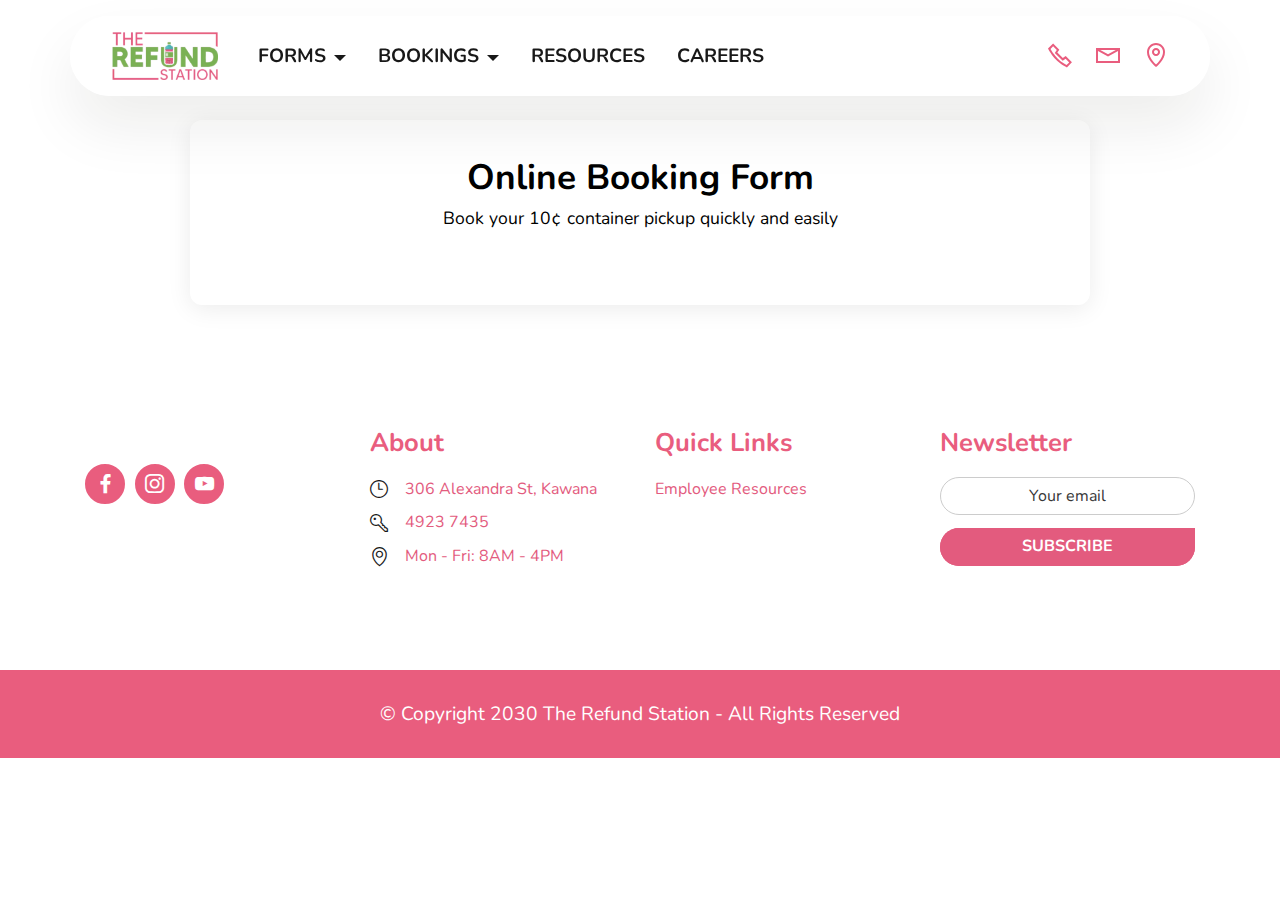
<file: online_bookings.html>
<!DOCTYPE html>
<html  >
<head>
  
  <meta charset="UTF-8">
  <meta http-equiv="X-UA-Compatible" content="IE=edge">
  
  <meta name="viewport" content="width=device-width, initial-scale=1, minimum-scale=1">
  <link rel="shortcut icon" href="assets/images/index-meta.png" type="image/x-icon">
  <meta name="description" content="The Refund Station offers fast, eco-friendly container returns and recycling in Central Queensland. Support local charities and reduce landfill today!">
  
  
  <title>The Refund Station | Online Bookings</title>
  <link rel="stylesheet" href="assets/web/assets/mobirise-icons2/mobirise2.css">
  <link rel="stylesheet" href="assets/web/assets/mobirise-icons-bold/mobirise-icons-bold.css">
  <link rel="stylesheet" href="assets/tether/tether.min.css">
  <link rel="stylesheet" href="assets/bootstrap/css/bootstrap.min.css">
  <link rel="stylesheet" href="assets/bootstrap/css/bootstrap-grid.min.css">
  <link rel="stylesheet" href="assets/bootstrap/css/bootstrap-reboot.min.css">
  <link rel="stylesheet" href="assets/animatecss/animate.min.css">
  <link rel="stylesheet" href="assets/popup-overlay-plugin/style.css">
    <link rel="stylesheet" href="assets/dropdown/css/style.css">
  <link rel="stylesheet" href="assets/formstyler/jquery.formstyler.css">
  <link rel="stylesheet" href="assets/formstyler/jquery.formstyler.theme.css">
  <link rel="stylesheet" href="assets/datepicker/jquery.datetimepicker.min.css">
  <link rel="stylesheet" href="assets/socicon/css/styles.css">
  <link rel="stylesheet" href="assets/theme/css/style.css">
  <link rel="preload" href="https://fonts.googleapis.com/css?family=Nunito:200,300,400,500,600,700,800,900,200i,300i,400i,500i,600i,700i,800i,900i&display=swap" as="style" onload="this.onload=null;this.rel='stylesheet'">
  <noscript><link rel="stylesheet" href="https://fonts.googleapis.com/css?family=Nunito:200,300,400,500,600,700,800,900,200i,300i,400i,500i,600i,700i,800i,900i&display=swap"></noscript>
  <link rel="preload" as="style" href="assets/mobirise/css/mbr-additional.css?v=8PGjHX"><link rel="stylesheet" href="assets/mobirise/css/mbr-additional.css?v=8PGjHX" type="text/css">

  
  <meta name="description" content="The Refund Station - Central Queensland’s leading container return and recycling service. Support local charities, reduce landfill, and make a positive community impact with every container you return.">
<script type="application/ld+json">
{
  "@context": "https://schema.org",
  "@type": "Organization",
  "name": "The Refund Station",
  "url": "https://www.therefundstation.com.au",
  "logo": "https://www.therefundstation.com.au/assets/images/logo.png",
  "contactPoint": {
    "@type": "ContactPoint",
    "telephone": "+07-4923-7435",
    "contactType": "Customer Service"
  },
  "sameAs": [
    "https://www.facebook.com/therefundstation",
    "https://www.instagram.com/therefundstation"
  ]
}
</script>
  <meta name="description" content="The Refund Station offers fast, eco-friendly container returns and recycling in Central Queensland. Support local charities and reduce landfill today!">
<script type="application/ld+json">
{
  "@context": "https://schema.org",
  "@type": "Organization",
  "name": "The Refund Station",
  "url": "https://www.therefundstation.com.au",
  "logo": "https://www.therefundstation.com.au/assets/images/logo.png",
  "contactPoint": {
    "@type": "ContactPoint",
    "telephone": "+07-4923-7435",
    "contactType": "Customer Service"
  },
  "sameAs": [
    "https://www.facebook.com/therefundstation",
    "https://www.instagram.com/therefundstation"
  ]
}
</script>
</head>
<body>
  
  <section data-bs-version="5.1" class="range5 menu menu2 cid-uNiEQDmPaU" once="menu" id="menu02-2u">
    

    <nav class="navbar navbar-dropdown navbar-fixed-top navbar-expand-lg">
        <div class="container">
            <div class="navbar-brand">
                <span class="navbar-logo">
                    <a href="index.html">
                        <img src="assets/images/mediamodifier-design-30.png" alt="The Refund Station Logo" style="height: 3rem;">
                    </a>
                </span>
                
            </div>
            <button class="navbar-toggler" type="button" data-toggle="collapse" data-bs-toggle="collapse" data-target="#navbarSupportedContent" data-bs-target="#navbarSupportedContent" aria-controls="navbarNavAltMarkup" aria-expanded="false" aria-label="Toggle navigation">
                <div class="hamburger">
                    <span></span>
                    <span></span>
                    <span></span>
                    <span></span>
                </div>
            </button>
            <div class="collapse navbar-collapse" id="navbarSupportedContent">
                <ul class="navbar-nav nav-dropdown nav-right" data-app-modern-menu="true"><li class="nav-item dropdown open">
                        <a class="nav-link link text-black dropdown-toggle display-7" href="#" data-toggle="dropdown-submenu" data-bs-toggle="dropdown" data-bs-auto-close="outside" aria-expanded="true"><strong>FORMS</strong></a><div class="dropdown-menu" aria-labelledby="dropdown-489"><a class="text-black dropdown-item text-primary display-7" href="refund_declarations.html"><strong>Refund Declaration</strong></a><a class="text-black dropdown-item text-primary display-7" href="bulk_agreements.html"><strong>Bulk Agreement</strong></a><a class="text-black dropdown-item text-primary display-7" href="https://partners.containersforchange.com.au/" target="_blank"><strong>Partnership Program</strong><br></a><a class="text-black dropdown-item text-primary display-7" href="https://www.containersforchange.com.au/qld/schools" target="_blank"><strong>Wave of Change</strong></a></div>
                    </li>
                    
                    <li class="nav-item dropdown"><a class="nav-link link text-black dropdown-toggle display-7" href="#" data-toggle="dropdown-submenu" data-bs-toggle="dropdown" data-bs-auto-close="outside" aria-expanded="false"><strong>BOOKINGS</strong><strong></strong></a><div class="dropdown-menu" aria-labelledby="dropdown-247"><a class="text-black dropdown-item text-primary display-7" href="online_bookings.html"><strong>Customer Booking</strong></a><a class="text-black dropdown-item text-primary display-7" href="page6.html"><strong>Event Booking</strong></a></div></li><li class="nav-item">
                        <a class="nav-link link text-black text-primary display-7" href="page1.html"><strong>RESOURCES</strong><strong></strong></a>
                    </li><li class="nav-item"><a class="nav-link link text-black text-primary display-7" href="page5.html"><strong>CAREERS</strong><strong></strong></a></li></ul>
                <div class="icons-menu">
                    <a class="iconfont-wrapper" href="tel:49237435">
                        <span class="p-2 mbr-iconfont mobi-mbri-phone mobi-mbri" style="color: rgb(233, 93, 126); fill: rgb(233, 93, 126);"></span>
                    </a>
                    <a class="iconfont-wrapper" href="mailto:admin@therefundstation.com.au">
                        <span class="p-2 mbr-iconfont mobi-mbri-letter mobi-mbri" style="color: rgb(233, 93, 126); fill: rgb(233, 93, 126);"></span>
                    </a>
                    <a class="iconfont-wrapper" href="#">
                        <span class="p-2 mbr-iconfont mobi-mbri-map-pin mobi-mbri" style="color: rgb(233, 93, 126); fill: rgb(233, 93, 126);"></span>
                    </a>
                    
                </div>
                
            </div>
        </div>
    </nav>
</section>

<div id="custom-html-2v"><!-- Refund Station – Online Bookings Form -->
<section class="custom-html-block cid-online-bookings" id="online-bookings-form">
  <style>
    :root{
      --trs-green:#11B35B;   /* brand green */
      --trs-dark:#000000;    /* black heading/subtitle */
    }

    /* Section background & spacing */
    .custom-html-block.cid-online-bookings{
      padding-top:120px;     /* consistency with other forms */
      padding-bottom:60px;
      background:#ffffff;
    }

    /* Centered white card */
    .booking-form-wrapper{
      background:#ffffff;
      padding:40px;
      border-radius:12px;
      box-shadow:0 4px 25px rgba(0,0,0,0.08);
      max-width:900px;
      margin:0 auto;
    }
    @media(max-width:768px){
      .booking-form-wrapper{padding:25px}
    }

    /* Heading & subtitle */
    .booking-form-heading{
      text-align:center;
      margin-bottom:35px;
    }
    .booking-form-heading h2{
      margin:0 0 12px 0;
      font-size:2.2rem;
      color:var(--trs-dark);
      font-weight:700;
    }
    .booking-form-heading p{
      margin:0;
      font-size:1.1rem;
      color:var(--trs-dark);
    }

    /* JotForm iframe – fluid & border-free */
    .booking-form-wrapper iframe{
      width:100% !important;
      min-width:100% !important;
      border:none !important;
    }

    /* Brand-green submit button */
    .booking-form-wrapper .form-submit-button,
    .booking-form-wrapper button[type="submit"]{
      background-color:var(--trs-green)!important;
      color:#ffffff!important;
      border:none!important;
      font-weight:600!important;
      padding:12px 30px!important;
      border-radius:5px!important;
      cursor:pointer!important;
      transition:all .3s!important;
    }
    .booking-form-wrapper .form-submit-button:hover{
      opacity:0.9!important;
    }
  </style>

  <div class="booking-form-wrapper">
    <div class="booking-form-heading">
      <h2>Online Booking Form</h2>
      <p>Book your 10¢ container pickup quickly and easily</p>
    </div>

    <!-- 🔗 JotForm seamless embed -->
    <script
      type="text/javascript"
      src="https://form.jotform.com/jsform/250216878428868">
    </script>
  </div>
</section>
</div>

<section data-bs-version="5.1" class="form cid-uNiSFeYhl1" id="footer2-37">
    
    
    <div class="container">
        <div class="row">


            <div class="col-md-6 title-col align-left col-lg-3">

                <div class="item-wrap pb-4">
                    <div class="icons-wrap">
                        
                        <h2 class="title1 align-left p-0 mbr-bold mbr-fonts-style display-5"></h2>
                    </div>
                </div>
                <div class="socicon-wrap">
                    <span class="mbr-iconfont socicon-facebook socicon"></span>
                    <span class="mbr-iconfont socicon-instagram socicon"></span>
                    <span class="mbr-iconfont socicon-youtube socicon"></span>
                    
                </div>


            </div>


            <div class="col-md-6 col-lg-3">

                <h2 class="title align-left mbr-bold pb-2 mbr-fonts-style display-5">About</h2>

                <div class="align-wrap align-left">

                    <div class="item-wrap">
                        <div class="icons-wrap pb-2">
                            <span class="mbr-iconfont mbrib-clock"></span>
                            <h3 class="icon-title mbr-regular mbr-fonts-style display-4"><a href="index.html#amap1-27" class="text-primary">306 Alexandra St, Kawana</a></h3>
                        </div>
                    </div>

                    <div class="item-wrap">
                        <div class="icons-wrap pb-2">

                            <span class="mbr-iconfont mbrib-key"></span>

                            <h3 class="icon-title align-left mbr-regular mbr-fonts-style display-4"><a href="tel:4923 7435" class="text-primary">4923 7435</a></h3>


                        </div>

                    </div>
                    <div class="item-wrap">
                        <div class="icons-wrap pb-2">

                            <span class="mbr-iconfont mbrib-pin"></span>

                            <h3 class="icon-title align-left mbr-regular mbr-fonts-style display-4"><a href="index.html#aform2-25" class="text-primary">Mon - Fri: 8AM - 4PM</a></h3>

                        </div>


                    </div>
                </div>

            </div>


            <div class="col-md-6 col-lg-3">


                <h2 class="title mbr-bold align-left pb-2 mbr-fonts-style display-5">Quick Links</h2>

                <h3 class="links-title align-left pb-2 mbr-regular mbr-fonts-style display-4"><a href="page1.html" class="text-primary">Employee Resources</a></h3>

                

                





            </div>




            <div class="col-md-6 col-lg-3 mbr-form" data-form-type="formoid">
                <!--Formbuilder Form-->
                <form action="https://mobirise.eu/" method="POST" class="mbr-form form-with-styler" data-form-title="Form Name"><input type="hidden" name="email" data-form-email="true" value="Vn7M3GbnroTsI41nXEnoHlfdFQ2G3b0zFlfoW3GIrdCZZ3XTQ0NVQrQhC2iLHchXBXRHnqtj01KJpvTWPC2D+/xZ+iiEL5gXF+GVhEu+WyuFlLqBIc3T8AnthEPy+GcE.UMK0g4NIj6avvWeAspLhWYDaX1R4ClkTUFJLyztsD7ABi+GOH0AyHLZ7LLSaGPFq8MTPR1oPyTz/A/XmYvzAXOyRrNuLRN3d43ERjhfXrf5UVAxeioLvEt7AExx+6kOy">
                    <h2 class="title align-left mbr-bold pb-2 mbr-fonts-style display-5">Newsletter</h2>
                    <div class="row">
                        <div hidden="hidden" data-form-alert="" class="alert alert-success col-12">Thanks for filling out
                            the form!</div>
                        <div hidden="hidden" data-form-alert-danger="" class="alert alert-danger col-12">Oops...! some
                            problem!</div>
                    </div>
                    <div class="dragArea row">
                        <div class="col-lg-12 col-md-12 col-sm-12 form-group" data-for="email">
                            <input type="email" name="email" placeholder="Your email" data-form-field="email" class="form-control display-7" value="" id="email-footer2-37">
                        </div>
                        <div class="col-lg-12 col-md-12 col-sm-12"><button type="submit" class="btn btn-primary display-4">SUBSCRIBE</button></div>
                    </div>
                </form>
                <!--Formbuilder Form-->
            </div>
        </div>
    </div>
</section>

<section data-bs-version="5.1" class="footer2 charitym5 cid-uNiEQDPhJ5" once="footers" id="afooter2-2w">

    

    
    <div class="container">
        <div class="media-container-row align-center mbr-white">
            <div class="col-12">
                <p class="mbr-text mb-0 mbr-fonts-style align-center display-7">
                    © Copyright 2030 The Refund Station - All Rights Reserved
                </p>
            </div>
        </div>
    </div>
</section>


<script src="assets/web/assets/jquery/jquery.min.js"></script>
  <script src="assets/popper/popper.min.js"></script>
  <script src="assets/tether/tether.min.js"></script>
  <script src="assets/bootstrap/js/bootstrap.min.js"></script>
  <script src="assets/smoothscroll/smooth-scroll.js"></script>
  <script src="assets/viewportchecker/jquery.viewportchecker.js"></script>
      <script src="assets/dropdown/js/nav-dropdown.js"></script>
  <script src="assets/dropdown/js/navbar-dropdown.js"></script>
  <script src="assets/touchswipe/jquery.touch-swipe.min.js"></script>
  <script src="assets/formstyler/jquery.formstyler.min.js"></script>
  <script src="assets/datepicker/jquery.datetimepicker.full.js"></script>
  <script src="assets/theme/js/script.js"></script>
  <script src="assets/formoid/formoid.min.js"></script>
  
  <!-- Refund Station – Live Chat Widget -->
<section class="custom-html-block cid-live-chat" id="live-chat-widget">
  <style>
    /* OPTIONAL: position the launcher in lower-right over everything else */
    #jfa-launcher-container{
      bottom:24px !important;          /* space from bottom */
      right:24px !important;           /* space from right  */
      z-index:9999 !important;
    }

    /* Brand-green launcher bubble */
    #jfa-launcher-button{
      background:#11B35B !important;   /* brand green  */
      color:#ffffff !important;
      box-shadow:0 4px 12px rgba(0,0,0,0.15) !important;
    }

    /* Make the launcher icon slightly larger */
    #jfa-launcher-button svg{
      width:26px !important;
      height:26px !important;
    }
  </style>

  <!-- 🔗 Jotform Agent Chat Embed -->
  <script
    src="https://cdn.jotfor.ms/agent/embedjs/019742e10c3b70d0bb32aaab08a151f10df9/embed.js?skipWelcome=1&maximizable=1">
  </script>
</section>

  <!-- Google tag (gtag.js) -->
<script async src="https://www.googletagmanager.com/gtag/js?id=G-PHSJ279NGR"></script>
<script>
  window.dataLayer = window.dataLayer || [];
  function gtag(){dataLayer.push(arguments);}
  gtag('js', new Date());

  gtag('config', 'G-PHSJ279NGR');
</script>
 <div id="scrollToTop" class="scrollToTop mbr-arrow-up"><a style="text-align: center;"><i class="mbr-arrow-up-icon mbr-arrow-up-icon-cm cm-icon cm-icon-smallarrow-up"></i></a></div>
    <input name="animation" type="hidden">
  </body>
</html>
</file>
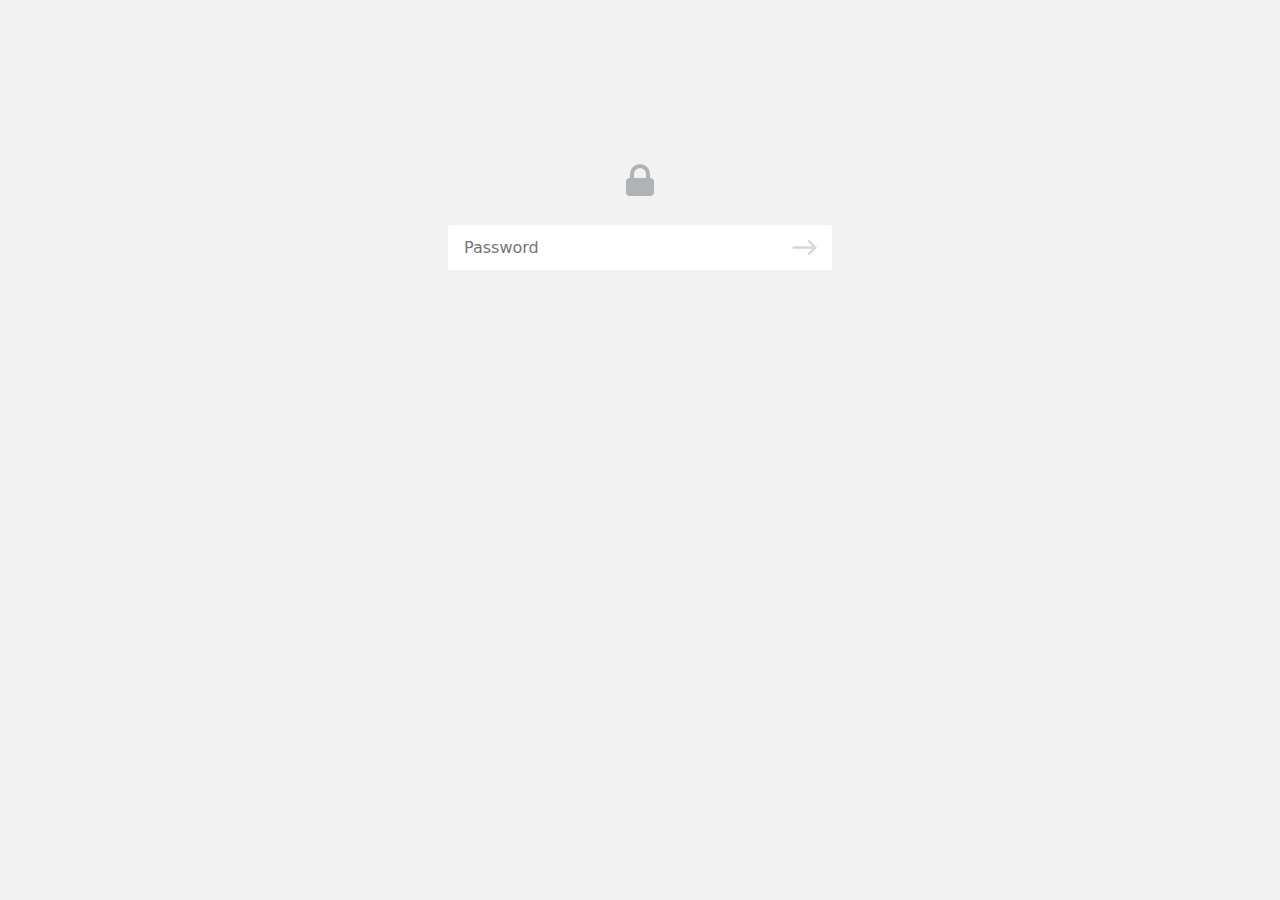
<file: page1.html>
<html><head><meta charset="utf-8"><meta name="viewport" content="width=device-width,initial-scale=1"><meta name="robots" content="noindex, nofollow"><style>@keyframes spin{to{transform:rotate(360deg)}}*,::after,::before{box-sizing:border-box;border:0}html{line-height:1.5;-webkit-text-size-adjust:100%;-moz-tab-size:4;-o-tab-size:4;tab-size:4;font-family:ui-sans-serif,system-ui,-apple-system,BlinkMacSystemFont,"Segoe UI",Roboto,"Helvetica Neue",Arial,"Noto Sans",sans-serif}body,button,input{margin:0;line-height:inherit}a{color:inherit;text-decoration:inherit}button,input{font-family:inherit;font-size:100%;color:inherit;padding:0}button{text-transform:none}[type=button],[type=reset],[type=submit],button{-webkit-appearance:button}:-moz-focusring{outline:auto}:-moz-ui-invalid{box-shadow:none}p{margin:0}input:-ms-input-placeholder,input::-moz-placeholder,input::placeholder{opacity:1}:disabled{cursor:default}svg{display:block;vertical-align:middle}img,video{max-width:100%;height:auto}[hidden]{display:none}body,html{color:#fff;font-weight:300}main{background:#f2f2f2;height:100vh;letter-spacing:.025em;padding:4rem 1rem 1rem}.box{max-width:24rem;margin:0 auto}#container{position:relative}header{margin-top:1rem}#pass{font-weight:200;border-radius:.125rem;background:#fff;border:0;padding:.5rem 1rem;width:100%;height:45px;color:#070707}#pass:focus{outline:2px solid transparent;outline-offset:2px}.hidden{display:none!important}#loader{display:flex;align-items:center;justify-content:center;height:50px;color:#070707}.error{color:#dc2626}.spinner{pointer-events:none;width:1.5rem;height:1.5rem;background-image:linear-gradient(to right,#b0b2b5 50%,rgba(255,255,255,0)0);border-radius:50%;-webkit-animation:spin .5s linear infinite;animation:spin .5s linear infinite;margin-right:1rem}#loader p:last-child{font-size:1.125rem;line-height:1.75rem}#btn{display:none}#locked{width:2.5rem;height:2.5rem;color:#b0b2b5;margin:0 auto 25px}#arrow{cursor:pointer;position:absolute;top:0;right:15px}#msg{font-size:.875rem;line-height:1.25rem;width:100%;color:#d83333}@media (min-width:475px){main{padding-top:10rem}#msg{font-size:1rem;line-height:1.5rem}}</style><title>Protected Page</title></head><body><main style="background: rgb(242, 242, 242);"><div class="box"><svg id="locked" fill="currentColor" viewBox="0 0 20 20" xmlns="http://www.w3.org/2000/svg" style="color: rgb(176, 178, 181);"><path fill-rule="evenodd" d="M5 9V7a5 5 0 0110 0v2a2 2 0 012 2v5a2 2 0 01-2 2H5a2 2 0 01-2-2v-5a2 2 0 012-2zm8-2v2H7V7a3 3 0 016 0z" clip-rule="evenodd"></path></svg><div id="loader"><p class="spinner"></p><p>Loading...</p></div><form class="hidden"><div id="container"><input placeholder="Password" id="pass" type="password" name="pass" aria-label="Password" autofocus=""> <label id="arrow" for="btn"><svg width="25" height="45" viewBox="0 0 31 20" fill="none" xmlns="http://www.w3.org/2000/svg"><path d="M2 10L29 10M29 10L20.9177 2M29 10L20.9177 18" stroke="#D4D8DC" stroke-width="3" stroke-linecap="round" stroke-linejoin="round"></path></svg></label> <input id="btn" type="submit" value="Submit"></div></form><header class="hidden"><p id="msg"></p></header></div></main><script type="text/password-protect">IBAAB6Eg/6J5zQTerG8uhvWFsEFKV0TiOEwMr6CI29CRoROLq5nV4gUoYYAUbnN3oQqAt2wa8tO3GayL9mfH+xWG1fo0iKJnJnOVJbSMsyoDC/bk2EKSijHIYC7c+nB13SJlzg6vi/BcpUoxkAG8JHB3yo2BCK80bKvsoaEW2cZ9l2uf1qRK7kBtgBYln2is/hZJXdJhgzKnTx3J8u317FNg7gS7VvoyLnAxxkviMsSi5xQwMai2UHircAtSPESvkL8zgb80ZEm9ClJmSDVuU/Ot0esGoS80xdVsYYfWa0pf+zImowkXtKilgAb5c51TG3XAbOUKhxS3b6UPGk9tx3zli31ZebtQuBYeLN3/RsbGPdBoTdwVfYPFRcqHcF0yyZMHRK+3/tpC1IPeIzybszpmtvJHf5KIrRiWsSMOzAeynKIssHyzgNwFkAZDWWcAVEr+bh5LLBebIF+MNI1aj4ysTAP+Yv3BCUUgczTFvDMzzVtw8xuf3UkF9A3+N/OGjXbhMkVsIPyTHpV3LXUaWoLc3Z4MyceohcFRFkSqD0D9Qnl/lxid+4OcDrrJpuQeEFdCu8TYp8QYOH2xRjRHQ4u8Pa8akAMkZCwvr4YvDV8HTXbb8f3ZXv4KxP4o1OZTbUNkS69S55oOGSPiobH343CXx9tqXAincSI7LokQLdOYKK1v3sSF3IoB18Z1qxOPeKbVP2uXGqimpXW7vWCdU0CmjgFDBBaBT7Ptr9jl5rV9/POUTl2Xan8bQrYAstFmN5vDm5S6EPttStX4DH6GFvPn4EyecVOQF0HT1GdeqJ6+N6f5X1sKqLL/9w1EmidbcrhfQB0P8P+7cFG6RNccL/A3QJfzsJQtEoUaLXyIWFUN77g2Ppyy7HRudgHWG/s4gWdmgiwFMSJqga4UEOFqeMCbfObCNV2o/p2EVTFHRwHu6dbkrrjAKInOuqBXSUBXlkykrtH7ONLUO0NwwMk7c3v8aTotjGV08ViS8SzD4+EAA4us6n1nDsjznvTAhDkBns+6Dfg/gwOag0jdcsEnAHQIVhI+BJEjpFUp5LWq/entJe2UK0YJokhjHxppGfZiRe1OWugyyRCp+blLhkj4PUAcLfKI/Ny76kBaITkzLioLR3F/wU8YEY64cTsUCWV8AHsJ4P6EkE/qjV+8zsRCzArpg164QdfhgwcX34Cdc/urY0rjA+cg42AjjT31Z5msh3jI2kSVQyjXp6YCTSu9kMn+qpk16fIsgERB2qVtj3AXapovtfC7OEPIx8ijfP7H75fDe0SQAFORj2eTu2iwGDWInJcUy5T/tgJ7F7NRXhAaZyknIHdD4FEG2AuQETBTebMNA7fUqj23pCzc/+8KsBRHT+47JGwFB4gIhFFGZOtqMO28xpc2kN0jgpy8iJe+hKnl09OahSPlUklvW0c4We5ZUZrEOUAzOIpHAWN6q9Z2RdkyzUYwpT6cSdTUWwoITksQUDr3NpI7lzDiBn0sVlWg7zil98nX6hhxtc4ma4UHK+A9aka766frMrH7ROUUjl3p/SE5Q/EOuuJ8Ie880onvAqCA/RjDLMZbqtMxQT//IoFbGY0KncXgMzh2tx36Om/91z/nNiyokwoQdsvFIkVjLzI9E+hCI3s21deDk1thaEo/FaQLvGP4uI2E9ZpnK/xc4UCrj53c6MDBNluE2TXzytpJwnYeYMSrdNuCZKYkWRUI/OdwPl2q+h1EwHw03Iq0ZMSj9cPnJ7oohOFwSU6RjQnfuTQL44+mmM67ntToq3TycJSUaQPpegPTEnkR2Fr3cV+MtC6CQbon+3IaMhtzRjGQpG/ahXX/gpMgVKwVkuYclKcBLK+WLRm+Xz+CU3wBHSbK7ZnFWqEIbt0N5UbwkVrYCX0/q7wrHuYOVibG19ZVPakr33LqZIpaLXFpcg+frbnK8bTr62YQm7413CRE6ibZ6yo+F3KRqurkORk8abUdGoCgxKAt3zEwPqJc/GmgHd4spj7qWPoSYRMdgADE2XaUTpNMTLHNocmMsxd03Dl0Ifx77jGYdOTTy51kFUXo1iehsNOFpRaaB8NXd2dpLjpHmiZGzRByhsMqNqMsSfKYg5sD/CWAZqbjH8mZu1ojVtbJKU1yPF4hGXuLFJ/j0uHk3PqYpHHpQPoCY0PlVD/DhEmvu8mCX4Oa956eLAWgObWZwn1Z2EDeW5pNRoDoOP4KV9JQC8wVoO66SG9TGpX9WqHqWpJ63GBdM3Tnf8il2GTyF+bcVa/03K0KbEya58nu0X+0KeXCUKnyPbrKSK20BpI/UjtsfJ4CF7sq2G5mIQmdlmf9mi+ouG4l5S7hC7FR8x6ud99tv8FFjOxYxTzsBrvokcY8waZoT9WXr0t0EbJIdaEKtcoUmVz6dc3g/H06c2Uw9Jfd4Jgw+DBHc64Z7BwM40HONdtaukfqCQpsnY4ikNf5PrgNRmC38WzchW51jkhxCaPTviH9HDxDddiQPefMKMNfLfsXNLH1ZSjXWaCnCe/RlUoRLgxdZc6joGmnsD8QCOuLqk6yj2mmCQ2adCcrxoM2FJ9lVLVKCA+JZIuNlI//Jg2H16yaCxEUiANjhDooekxyW9XUkW9IMv7KtMM+0MmhgGBQarWDno941KXRClPbJrhNecd7RuQFRTmjMTG7jlUkrI6V6lE/fL5JuFrGnjFM7k4ZAOyojDpGGqfJYs3V2fF2Phx1TETmkGwbkH3uepx0Ju97TnraJjQ878NLTRpTJyR1BrFcpaLmGiCRa5GjtlddLyoEBhufy5z7uPIlJQANCMP4VWxfL9cRoAcwBZIJqDn4WDtpPcYsXs1urd7vQyr6Mdiy2WsXusv+IBUV7iI+VICUT/OyvUo1kRx9CUQF9YX4KFG1eGDwASj5LmuIHXIZPJ+Q5OR25OpRfZG0DCKifiUwlm5A6a2wr8hlLWLGzz45LYyIMWFXSeeB3tOGi05fbchdEHG6K6W/mArg+nsI5Zpx18xpxLd+5X1cMXYZa6SeqNtp3adHJe6LxLIOulSU6MBJ0R4CGIHG9roQcx5dfoLcctuuMaFeJUwNmQUQTf/BYxlQKEFc9UxbN9qq4Iy1/b3y1sFwqFUCv/heW6929KtpKZInIgNnb8RKtYtuhKaiwu6OAWq0IUnJ909rNIXUhzs1NbfkpnhKi/PNJT6A3kJM9SD7uOoeeRHYpR1JHU1Buocx8TdQal+w5xkKVq9o6Q8/fMjg0e/wCjXBxcT8ZJbhb5Jx2fRPZ7YW1ggWakq/ZV3mmrI/dI8qkUF1Ja7Zcw2LjN01Dz0oh3ng3CwqxcpQXYpaGGYqcqjNWxAQABnHFRPcB0nPAhIsdrbIA/CV/Nxh8EIi4cRcm2X5MxjfJy28E5i0pfuYG0+AFLrsGmGb2z9S7QvkuPH9nwR4/DHbi+48P2o+v4RsQhvpMeWq0EvLw7xtWWN7VPN/sfAayZpcsU5LsfF7U9GJDyFSTc2E0CA1uYnQEzNavlWKHottgGYNrChAGwfn1tmggy+tzyUracJ6tg4SFTGmDFz9Nx7PI4H3kuHO6SwZnurlRN3DghCQKAcOzVvGYSGRxQwH/IlSiJujR2K6m3iY12Um9fYhGsBR1OAG31DQKxS02m1aFoisqA8/+31F6LfyDYE8qxwHZo5dQaK1Fzik9dIlTJmnfPbEcIoeBkObH14WhHUILJ5exxi1O9muVvkMMlQfq+CpvM5zGOHa9ckaksv2uUjUhhZ/ypSTNZEi4II35MR6gPmPMQOEV/ZqutofpeyufkrobvTqe0t1vx8osU/bwYRJ/f1dPW1kUS9c5tZEKdrHJAOuXozJFiu2mLTKqjuVGVnlV1uqLYuYbkwFLp7pUfRUwRQGadDo05fAcxdQ9sHuw0flWkEbg4rc3Ql5LB2GkGOFoYkmJzXAAKazkXdcmDUxOEpYAaskTXnrASCWrki9B3UEQehmXPdkHytT0/6sUgf45HkgXU4jybcP1G/yOWMymdtnMux0Aphd0TAbKdIX6Zl6isFZl3cFLmcTIeDDDugGirwb11WGYsOq7LNvl6xPexbqIhD1+4xdzg1ofcJJr/HoZe1vwyV7nLeaO20Oy8WBBrnBSRq1vhHnm27vi0Vp97ltARcWi6CLFWi/rZDFgPWTxExrkb1CscXucSYxprTJpG6O8WetGltfVrjGVmSAE3Yur5SRUnt8gcconOUQM3u/GrWlZwiIX262J4HrdjWiPnp97LQK8k1slUhb+dKHHB4E3+N5a5HutUmkdeCr+ex3Y654SjJG8xSMF+B6YGPD8daJkmzk17vuWxO5MJtyzvch1nJhM+DVHLrGQXqigTrA8Ov39buld5iwQuqQYOZ/5KAVIO/tnz2zwl70hcUtpLJEZCEwzZlJAMXD8Zn8D0/brDcvPazkkHqxRua7mPWGS6vb1+JiI6eXQ1e7U7MtvNcr3Qfq8wXpo/HTgTgTbBm7bGpQmJl8cqfw5HnFqCDbExILIQxSDWwzbM+U8ZzDOszYAGF8I68pAe0piio9/9g4jFnwhbopPeaWasvXxMxjown7oi+x3UdVDgkKf3/CC2UjhMswhDAWBZCWN/gxICCa0rzjcnPfzTPz18z0SwyitbBzFfDr1iWeYMmBu8JzsgRTONnv9ASvJgnJEYuBBxdQARYLLtIe2yFzWU1aO0XafzHxYxTFDayWPO1ywSlnWAgHZPVfIkMGrGtvFsqEKYfNqJ8B4jnY3SeF2bBEZd5+z1fidkAyMeGD7llJogRr3mmjHdTyVBXd0hh/yCT69kNPpqQHeG3pmJw83EzHhAMf3I7pzj5KXd3tjEV1s3lh987tU+zYxeOYONA02/OFUdd9GkN/a4N7bCVlqp6mFrulkfcpuJh5p2HVdUsmCOZeQ2HJWgGy3G5NeTFureLkzIN/g6tSL0M+3xnhYgLplgyP0UNKbtzgxUrpYrYj2cSWuoT7WEhbB+HLaofTRR3Ws/FfcomtYt1jYhijtuvleKYnoJES7DsyDDsiGwesFwxBtvVvCpgvETxNXNUJL6AiurYTL2g6EcH0L1qFXBy+Iq8W/mLJWXhM5X7qo3RClOyza8zIpQqbjAfEpm6mwR54vbodw/ARE5WHDiluMqjgFIIxYFgMecfC5z0ggdW0Qg04S4zW201ga+TycleLxLvSKMpqYehRQOynWaO39NFOYUx3CgNV+IwndvqtHvKqvaFRLeUe1bTaWhUNATdjRuhgBUG7vDasw2cI5IuK5bSuavYBlLeOO2QiHUEUKye9qtm6THKWBut/skK95POTNa3+Bq7lO7Aqz4ingROT9JXL5uFfGK+j1840MvlT2CdbFJt2PeuEEL1ugdIenBTk7P8EQoLLjw2S542v7XUAtToamEuh+uykeRoMyCxzPhr/wG6/JqQGa/JeDCiUm6h9YB660k4SazQzR4jVpgaw7jn9VKOgq+d/mI0/5j6Z5+OKkPq3C6XEqf4fqYC2IFFv/htpm+EFMyIc2iKCdF8Mww0XS5gtvGAOfeooMcY41gsvooAUFTx17O6KZR9spP/wqdTBGOpyaeUv08w1hAzoc6x4Fma/pDnjvfWYrswnajG7ARQFa/P5azWx9MaZxFZOOoC4k6MsGz9yGo3fApLuY9UHeIQOQbX8bzzDJmQF6qntQlPRXzRGOqWUU1WEwp5fDpkjzn+pZ8OXrIc450h7aKAxDqwxIyXEXzm3h2lF6Uf4PwIAFuAm+BaBwXoj2fCO5VFIK3JB4R1KVWLB8BdC9EtBMpbOenInClvx9sm03/YgfS96oKOu8/IfeSpQOgMaBMqSMfoE6p2eVXtPPuTLw+nRISdY52u1LupidYQrfUAdeH+0R3m1eKGwvfDwkF1tVCRETuNDzRb9zZTFwSajPnELYLhfVrDty+BWcVwR99ucpZaNKwALDdPMHAS1pVo6xSL93hNf0vd7xN/[base64]/8F4U/LBEK5ypyPP1O1F7VzApeDf6vHqePRKr2LTS9mloDkDY8zE4cKOwEYTydYarCZyFo0zRmn7PDR6YdFH8ja7qaEv6UkaJHbaZGzgIhc+FenYRdwL1HEI/AaDJshQyXxMfc2ck/hOIzYZMt8OZ3OFtUxH6/vZ3nz8trRG/kpjD2UsrPTZd9d+bQN8hdZ8P0KGH+fuYuqwvgdt3slw6se62md72AG05PxR4/KyzRsXuqLcPJQ3NUuj58dtYA6goyczFyT7sEyAUlpcEJ11jB6k8N2WTbkAnWMc9W3AQjWimyx+o0LWvQO06jfz2j6TVLG0/Ya3uf2TAgU0Jl+VlGJC7S9maizAxKQhZY57NBwjiu8kl8SLauuszXCO78E+pomPZOkkCJaehSDRgamovX+Yzij+TcRK4yV6PHtPpBG1Ji8uIXiyz/nLRz8y/j9Q7MO00NwZrzkodDKlVxGHQIVmtQKhSH4HcOwr3onxBSPFq3MBLY6843TSGiXbcaiRCjfMfO1a4rs/U26cNoS4iVNWXA1RrLUstkENYBYJduLxDpbUyi+YlmbGjLVJBXCNSxDRzPKp00lMGCWMj/wfH4wSQCjR/y2/mVauARTOTzyc+XT47Eq5bBdF4M7zvuUOCfTzLTZOgucc2iMJHeM5iXg/Kd/gVp6GsotYJe76cf2QnvPKPTKLJ/JoYFUHDedXniP+5hLS19bmFhLO2NwWazcB+tZqS+lxunWWjRpgZ4cz7/wLwmoqsXiSAhxQ3+Eds1n7y7SoQJEQAnsi2yeCy8Ed1VWJ8hZGGAWv/pQz9KoC+2SImCNosG35v/VmxKJe/l25yMiA/8N6jzMAq9peEfgCg6MA+3bVC6Hkzsh7BVPeM85tYCyadRFpBTbi/99VklJKAU7sMCSRwQQ9zCZ2T5kU4abrLZSgz2+iMfRgNHfegFumFJ5+3a/stgGJeMJQJKE4fhuOb2h9oJ9BfdvtjTvQEiB6lFIf3uC4+lOpGm4MeYnwpCM3SnP45UT2uqBgsxUDaQnRE+fNauc/WUJQzOp9838oIqmpmsA5rvU9MY8Vjkqyx6d5/ED/gNDsa596CUMQUePObXM2EubPTvvWt3+P0T1UdAfdzgqHxstBM+Pdr7zbS4jebyj/[base64]/dJ+/2r0/MKHzbTCjNpmJpDtbnSNj7jxjo7sTnBgxNriRn6BMryaGcmAq3izd2C8WDtBOFM2psU4COpZKIt1iVG8Rv5ftN8XjAIO5oFIB/MooPKPNArrtxbjWaKFK92kcgV0YTS9Mbl49ihF8P/5KpX8NPFxXYlDpjayevOol/vJSN3W0yFVYLqW0dmfnMkfsTUYhfAUT1lYi4dZ5M+hUOIB/88TA0kGuCmJfwEUjAcW1rEVCi38MyfK6VxLM8wXm15TYRYIY5qy04AKdW2O+Tdw3w9R91V+MocsDjN9Lo+NXtlYMr14V7H6GjoHgrQ7C2n6i0SEZIIv7quOlfFLZKoWBTtF+rY/myX6q+D8cLC79EhLPcfUsL0hOMezNTsuxQR4qneGRwEg4zr3CEcH5mQuAx6EL0aJ9dqIDRG0aEvyBpx0uR+oO81Bif0NizSOq0w2uBFvW8SoWCGlN4NDg4GqjsfHasx3fUaUbfACcA64yWz4YfK92PBmy4mV/[base64]/FKQ8B/w42E48DT6KgtN8TyMSkbUbNKxPFcpa0s8+deU75swNiJF5OPwQ2QuwlkY8CJ+nbOotedkGOdWJ86a/uQhWeasfccHKCur9WSlC/TCV1uT2SIM9UWeUHR+DYCbEBf5Nl5KVA24KFEYCHFLtUXOq7u1fLBhkCteSPurl8lIw+ZDplmODa11iDW3FMdvoclTtiGFstQ9l1nl+ta/BAOrdNQJDYEqHGKU+4rfgqbumRggGqouVcuhRBDVIkI1mVQPIhU/ShYB1NIqAHMAMvrPq61q6CPZIdLmHb6sGaDdZ21ky95MDlMhdQx9QjsZ0cWlWCjo6x3yc7m29tLojgiDE9lVYUzCcuMwEmuSJfkXrOP5kbn9FOdp/Qkc5ygmzGfcGWHqe2mE9NYbG43dQte9sak08ZRr1Mx3+nPg9XGsfoasWMsVRfHVpQzGFWiiLhNrFGtnE3dZRlXkgFRWale73gkMmkqkcuhOjMeQJkbBA6SWWaAapTMOwXGgKX/S5Scya9zplepuYeFwVORmQ5oJjy6c3aslKg1zbiX4EXklkG2C1+kd4Dku2BlmYFo8mF7t4iLcm/o66BdakmNmfXpWH67ujPvyVO4+omu85K1WKbqA0z0OhYo1EqB8PseLubtn5VsZUh+RonnFOmIHFAFQ79AkZxAkzhJGDnVteWzVbHco6/3LlGYfxhqA5ff/NCN3Pjcip4zmwadiieqtg/v6R4Rzoa4yAVVVQ1jmJXJt/zMyHFPiYHBCASlPbM1OAECHVrTzt08ZNw2/5QChvhYgKrq2tJBqn17knJ1FrIU+mgj4Hmo9ioXuNqn1eoHhMqXXxkDouqkKs8Init/[base64]/4CGxMJFoUaSB94ae4lT1fDyhPR6QRE8NQ1rn5h0tLyx9RAFnFY1QOLOI01mmhRbJqLwCzrtZRJfidLHe1xiTE3C1dAvGdG8MVQBbG23Bmv0DwGjj1cgdvPWfrDA/EZKxGqA04ImPfoybHu17/3wKGaCdxzWyiF1RDQOHHzAIqCBz5Q0nwWHqe1ezV0txIeTICKh/V7JiTnIjxpSKanz69UsLcGlO0bZhnW2/Z469VNxBdEaNVkDlc/+I55kr5S7XJ9fFWCRDTm08vFuTdKJbFOcDqI8RXKYFg7NolS90t+8C+3fUQj7oy7Ek45Ys+u49GhBqLYgoYJQlP3favgy8UGaCVEMm7aGwJBRl093/mMi3E0lBtIEOVzcJxCRrdbnhSJirietC6q4IVXL61lBOBPgzJYX0BW/h3HSD7VldTWW8WRBpVmKKarLhdmh8Sh9DqZNT7xE/[base64]/t8arE6+vxYIcQTlav1WTnwz8MGXb208EULV90brqbBkZhJYFH71e1tRNt7/QxRIlKBImt3Wgvz3NVMgGWmkR5cl4zz7Bhy8bCQACUCFathucU8TCm8YL0o8cZJMkB9WTZ5IImTvN7SHXLJS4aoX8z7z8myKISGKCnjq0a/zeI4DIkjRtzu+CmyQoNQ0gH/L0IMP8UUFQH83NOYedCNHHNSNgvFmUW5fiepIzvb2p37pw5s/qv7zPFJdK15m4Uhbza12z+K6vPku16Zb7vnaYeKCKRHWl8PkQ8r+88tMsiZHIJN05sdB65WIyLKrKdm/nUA+sV9zD3CzPIy4IQtK5+B7PGWQxR5VNkGFwJGp72Wq7j2VB9B9xhS+l7+luJqs9leouHwEoogMJnzjCYqwlCHh9RgJUjtNCc7iF/PHKkayH5SJGRDCEsVJm/QIdsA4qk96ky9Me3dO3/h2AurLgm3yKbw6NmiJ3YfMNInCf1yGdj+ROsBAVm6jvPKFxSA7SUsr5nPqonJo0ajVz6+Ot91fZAWGivupROTUBsm8bkMoodN6+SVo3ISw+Kh0kW+n94aCiSNpZb3i9ls782rCDoQ6TfNdz658r5Bjy+BjxOfmF6HcbZ+GoQpcsFkksR3fGmNhurWo/wIcA51/YkYwRUVna/nDEvfNPmttch0pLorb6W1lPIB4h4TkJ3IWSyHq3VO+4INtu7Jsm2T2TWR5U7cmMhyTaN4WtHVJDajxnKYoBG3PJWen0kSR3lXB1nWAV7vMwrlkKJAMzZbsiO3uDrKmJ4YeevXNqYOhbqIud+81GFBxNfCKW+/RgZnvWLeO1qJxh18mFoU9oGx7Z4GxtDqFnmfddD3qo9fClEykgja3ElUn/iWgI3z57JygG8cTliUZAkuux2GlHunVKEcm0V7PBXhah/BpDZIWvPKclDIP8ChlvFuPSgi7fk1sjbXWndeZBRitt3DLTsiolsr+pONWNSMbF2nzRO97lCeVcl5pwH2jM29OcYjQv1hFUAZe/V8C1e3npnXBcJpdCgZM4MRq/hefqxs9p+jeovmcuFedmgeiBH9GAhkMG2ol5o5r/mpZ27AT4tnIOyNLELxb4khBzH0M87FQwYtH1J1DeAZ+8+cscTAdQOie7kOnYl8YhTpUGRE8vzvsLWVISgiPauc8t0JvhnUKIWplgKncebz+PwQIc7p6aJTSYR96DCxFXDriwmwiwYBkAz1/8GfAKzqd/+te3KTUlu+eASTGu/1dMi9//tfNR0Xm3SC5p3U6JwhE4G2BAruGiOepsNIYAcG3ON02GZM8ASZs1ghoBMisGnWgcwDqPkrfEBGNF8wnrmezf69WFDfsq1YzY9/ouTMMMU8GHLDDcfp1iIWxdx1lClNvqdSeKloVNmZEToMr+MgtiKXzKx3qulRrrUqceLKhFG8bkGEIY1ahUKa9PH1NG+UsOVrw4aOuIty/OCUM5H0aj3gspE0OUF6DUpjyY/QeYinokdYqxW8ds7AppmweBEpkt2zDgYdmVT12GHeLQZSzHNaf6rhkPZvhR/2PW+c2fuD1HvDP+nLUYqnKAuA+cGb+sHp8IPbmtdHKPlAseJnmUPno3DezfzMUJXMU1upjvw1oufnmGc6pUOEuhpZVOFnFZl8FXmVeqAW6ZBBw+aHL+k1LGER74VdHVtjH4lM9XZT5PSPwdvpqjWN4mxNv9KIx5ERbwR/StBZR+wrmxumuQD/KKOQWyDu3QRQI0vS9x+3yIfg5QBADHP8NoN6G1oXeco29PblYz/tsrR7xAyNt8dE7VpaCrZiIExj5YMgYvczyBtN00wq+FmN05wRnqDwbTO4g63nUByLOD02C91kzDS8IIG2dCwDylQH1g7wWjT38aTaIKAJCGEys9FD9X+9YE+NVHBJlPVOADq3Y3JnnmmL4piW1ZULXs1TA2WXkL/clbc26g0IWPzySGCV7hawD/F+E/tJAsDbL+NHfwtbvUlCU2Z1+4Ou7ozBR/CXgpFI0rvE8jEG+Y/Y3VqcyOhswlMO0gWGqh0bkdXQTKf98XVdvUuw3LZFy0ZmGiezLdhK7g+wzVbMrD+bTF0fto9FOp+PVhrYNCqwlikPvHhM/A/zkxse+veDSf2bl4Pml9ozL4jawmDx/3Vd6p4gXI2FiR4rhXZ60GSq8gwyIGr4dyFd/XUegZ5uHvK7zDgFVrQkNbwxPVoEpb4qX+UxmcBjGqSG9oOvi1OlblNVoHZrsTnvN1Lxp8Ro5XoBvpLhHQEYYVGyhootuFfqCKZTX5fkSmpzmnhfyhXcLljdQiRR4UL+r118Mydd4RUZYVmOYvJqnSEPASowlkRvImDNrlb5pac91/[base64]/6xR1NDVU3OcRGvM/0hIqFo3bvZdUI2IaH0FwU8qg9BzT7Bx4Z099Vp2VBqs+YMKYox4Y3d0GZz5rNjjWMkIyVPz6EgC3JF0/31RPj6zsDZoWu1svssYHwWabdzeDAAwq6IFmjCiNcknqNop+yy05lPE6cIZGv7dJMUVY8FNry9zWsAsR5t7UjDj4mb9MkbJTHqnek95jqfwQT8klVBrhfS1RhujYqCH6xHGk1O2pWeLbhDIYTnmGe9eBkPRsipFFj1+7v71CycnEI25eeG9/OUJsCM9fuYkUhK/XOY0J7DdS7z4JT0YAgSzpNzrWf3hi0HVAWS3NOzLtlPAbIrMuT+z6pAaop5WTauRQt9ndfon1qIYL/f0iCntHkiElqIuM3IEATviMtXS367XJ04oLVTh4yu5zrl8wMPI+mDjeOXkwIoujx6pWDJIROGrIuM7tvZo+bzvTNkOuvtrIKgqVfKk4eD5QfKDbcN/6aoiEAAgj3q0AjpTThqWSSLms1lTicIzKCKOTffVdM5ll0s6uHkDPq3xxeWaO6wALYuJvM7zS9ZkGp4Jkuj9ma8oZDYSnKpNEVv2/3J9UcJbolBsdaYt5y1HcNZwplxoYLnanwH5ijaGz/hIfjx8wMF3NlzASCorqMqr/1SKQkDGHv9R595NECLedkJBN6L0XjmYzr7h4KDB605I5w9bRLiPhwL6znyxOWEWc4RAVI9cP2lg88oNjqi6RPB/DqL7FXRjhyEh4hu0eywYPLFkWB9F04hD6cDgxMy2t2aZ0+l/+3Gg00ffWxQnVlFGWRTGyZhuaiM9qfwKasWobbW/EiUwU3AFtdTfjcSQqB30WiHZRTwDgPZfDYwHt/HmUrJn+As3g9ysyK2Ntro72fiof2e+lcIrrcj1T9ZqH1e7MwxuruAAU17QEL3UItvr96t9iAQ6lxzueVKGfPLzVyC9QbVWJ4725wauGwvh1/qn4buLF5qYR7FHYxlZu0wvBzwZi7Tk+TAqGJvnd2u4qMYSdYarlqgb6n/8NBNGzF2q5M6OM1nOUABnXQnqI+hswfs3m4VYUsJYwhb2AN0NvYeieT784zmg0ws6yi9oF0IPKYDsrIBQnBAnaVP/binKDqDMx5XrWNZkaVrtcN2c0vEyZEW0hAqVmS81WeLFAApOJIVkf2pHXifzz4rvrmhu5oyIHF4HRs8/izK//N4HPQjjrLd2fg5P/SIUQoWZY41ed6sTSro97/qi3HyZDPNbsM0l9LXLtnUUyDroeBWENPP4/Mpk0T5wgAnsxaRh06jjAU4FZT8GBze3H+yqlWVzFz/eCAGmQz8wV/Ue4OENjh4HcAZn+OUre95a6sXRF8EUAWQOog23oIscZmV4DbcMAYYm2xikjM44Au0YtpgP37uYvnsmkX/0uDJUYr4OBYWjueAq+MJa2j1tGus9nOfBGb502eYJZIe/doqezxyrdShHbals69NmS2bp2PxNLjjQUUJbeaEbZiK4H+vrIpZ1MlbWNyd8cAXDSqx8/dbAJk7NLtujf5TuEsa0V3O7hu4vlBpwshLUrspc12M9X29REFAHg5VkzzzJQZqUQ3wBnC69iYpRMg/7P/N+ESGOYriQ/xqfxoI8hEwXwClJ/1x8Dcp2+p6quYyIUdhPVWtPYQAcz3cdM26I2pjwuwgaCVabBhspl7xGXN/C9r1yiXBlqINCAUZd5Nlgc2RK9KCQUISUdzOxhDQPbjR2aRu/KphRQMe2y5gG52/mMhIUzFDwNTViWEQzT2ckI/M7kqe4ZWihLtprC61tXrB+mumc96wJaPvIRWzNQ/qbyFaI3QXeuOFh2Mbp2UqfUqEEzLFJ9AxwoRESHPIaoAtXdBVCRxbulkpUQmqwiYISy6XPOA6osJuMR4cngP489brari8TAe7G3vegGH64o7mZCneM1I/8EoUJfAdvLc0XnKBaKR5zkzv42uw2JAn7FdRXjjs5rFV+yWD6xS3CZNJ6/pdKup1P2H/RG0WnAOGPOiFSzRUtGCCsd+U3jIeVy3QvYO9bAbKeEYY6RAyP9b+uc7bHqOAPQpgtr+o9DYrveD/VE4Nctdd64IY7S2A561mP0aD0O2QdNnrAfhs6vfLWi2HWGS/J2PDgejwXsQ+KUxXy9pNUD3NgDYeoC0ID6FfcnvewZUIgMEUFF041sHUWCsu9RKH3RiVYX58hE1lA25R8e5y5HBGTHNwamN87Pru/7Bfbsrxq0+GUIZKO/UpUsedsbmL7TwgJPrZmrRsQpQtqf5SqcW9zBFtsaOG9Ljyy+xHaikpzWAbMLyo+cnyRcq9sVe8fqJv2wkYmFpSx8hnCE5qp/+11S1P3Gi/5x7e5TF/LQmaOMsnNoTegfTa0qP/[base64]/Z/lSb9XKWi6OBvCwocXs2aFDeDQyMfX5lFNQhHYHzbMkSVmbE+IADl9OtP5FMuq/lz2A1of06GyrYk6fN3idXQHNpBnW8CPUa+uchau4+aOR8s+I3jOmhp029nQS8Ot1/zhFY8KHwP0eXCoDRrSRkzegHMoQxydv7w4ZMpgATTmzVukt6Yl1l+mBNx2TeObp8Z5K3503tAwHKjm8t/zo+77Lxlpz4kjffz3EbgHxyQjQSH9fjX6jDkr4h2sqcLiJjqLOIz5l/BwusjEtIlT/Q5ZlF18U/kCq3ssht8Wno6iTt81WQ1DLXvvdpevKKA2vYWvVuvJWWgEMx0xSkcJsZzhfmSLAIyGXiCPjJ9R+PTF1hkUiN5uhzzI4jqtZ2reBCl7j5gq/vW2dTR1geMaTIm7pwFFn1W6xOBtB35nbh1ncrHnqEbaDYY3vo7mGOOICjmHOnQo+0vw2oeFPWZhAuxiO10sNeSJCJsNPDV8N38QIHtNedphtsTdeU4Zmr2OvSFCQDzZ2BTf9WvxqfLzd/4V6jE2hSWivtwfdTU1RRLo7BsRBMsk1s64cF3liSnjK33R2K4ULZp3c29AM2yBAuE676FYPaFCtsM7weugRkbPnQOjNI5ubDxHs4S2FBHZQS94izzOyZWl32FJX3ZujcnmcXgkRWevlt3Xv7gDf98P11Z3RexO4Zky5RLgoRtDzI1zf2BA0oZJ5y7HO/ktPLtC250B49NuBXzxTpC+YpXK9Krcfu427z+ynzAk8W2cfX1fXJamWmnQosz6LVWbqzVIPbuQXYM49a8VyluIny8HErW0Zsg4vB3te6maQCJtZ1i26sQ/Rf8pqR05DXEc7XRBdpG6Kew1oAzXpcHqhE4hxtzSiauMtKbVFivrB0aFxMWYQRlEwL34iRdo1/ghdQmMT98y0FWd1y0nAfrXRp+X/QbX9wyVIj9w1fMfc81xg1B0E30HzKz3y2kdwFuH7qrarcHpSbwnpy6t99igQrHEB1t6gwXuVcmvIkd1tyLQJUwMG58VqlLyaYuQrZR8Up+Ou3EUqbH0Lo3QhXdovm/FeSegZJdnNGAfMUccOKh8oaYStxBtZGpplvjt3odMu6V08WX2pXuRov9owDuE144n+3MAVsi9SQQTtFs0zaNSTI+6QbT+7aktM9afTj4l9VgzxnBUXCs/21RRefdMo3dSjU6D7fzYkVs9KxSQ1iGPzsKV9d2b6E9ffFQoj/RxQBMneyGa/cZcVlo+kcpx+gn5F6Vr6zYyg1iW8xFgnzQTDW0ILUR1cLp/5zo4bOzKMfmQyyveUR4i/YVJDiHKMTR7a9CkrhVvUsaMB1Hx+ICXHCAV3k4U2dxe72xDeqejVyw7TYUc6gBOdleCn8ZWrbikFMsnyryJvMnRAmylajlMnCS7FjbPa7SsHNQqpWdkoCg6iw2XdGA8M+it/9jgv+BhSbleQtCD/rQtIlJL18pNXVh0V4nYw5wECn8vz3sGCkTe3g24JcpKprawqRYs2uR//hYDftKymllVjKZKTewWsATbHuWv2tl6oZsI/vUZkrAIRji0XGVNN5BhwtrXG22HHHyrZ9EDd0C/lPjibzYsF3r9xNP75RWTgiu0MsShnk1i9izQeke+RS/PFhEUPuaqg+9iHfBmaZzho2KatMPxdKK3/Bfgcf9BlDPh6h2SwY4LQcqVtfyBYlCmfFP7YilFCG3eQy2q+L/+C1AUIOQAB2JWaeEi8byWmaNgIddueD+swhCVJ9BYrXDgauYKdZ3VV9LDiAkpgeLxuiYloZmFPVhu+Pxhv+otqpWdCfttZ9Zq9vIC1keU+nVRsJTXIbjofbrv8sxZN0fKnSIvtsULaKfifIncy43rcFHI7jhMX/uuOMkalAO7vzwKVeaC+ipaSpNYMP1i5dYvxBE6yuMfNjxJ++EkeH4Jm+/fA/nhcIm84qUDsyhNyyC0MGJoMHlt66QNXbyOxGG58/YIaXlzgxGcVzKqRxC/ykBE0n6g5/[base64]/9yYsg/YOkaLaFwSbErnhud2lGqLEFCZUeQJzcHAFB+OWyUS7oZinHVJnGV3MIowwuiMUZhCfScsDEiEumlxuCIz6CFzyQ1TbOIiqMHn/pvXxjLAHiBqVJyffwfY6LPVmknw3gAjuwHQMSg+eot+BAZj2rdnQACxlnV0hUiBjorJTaZ2dEYzZBmv4HVs6wZbdtWibkjh9lgXQRA8269NyJiVfwGoyGu8904Wdl+fzvUtCl6Ef24/sKePzSltar764Nxi5rk30xbccwFdKzvPJ3nkjV4DoItDrjYp/jf4ptI7kvAzXOFzWzBYoYN6i2eZ8WdNVZzQnOAd7cU6l9yPKP4KVdXOy3rLKWd+skd6cXXC2GR+l3I1izEb/2+736IrpUlDZ753b7Brx6oT95FjOHUkkneYyyE5r+YbhFo7OLyHwu/wGIKvOFinW7P5T6wqPpIZLTWxs6uxUlRLZigbVOdrcVRxcbIZNsGFdA5KAkkdUklstSkCSNohvbuEOEWhqxm+q0YRJ2dRQ9T0FkD0EQskKcRs9IHOR8TJPQr86i24h/9UAbWkyJHDwZitA+6jEm7F3UjUDhdRywfkMwP6OgdIW5ejVz2Z5aPYP7gFHSpdVm8uKpNmQM0oiIzJZ++beeEvIlZ+5HWW7TLiFS4zTJ/FzMbDhKW9it0T/aw/[base64]/9rBd0ZtJzRb6IAkBtdLAYdUoTugM7sjTYrSx/tDDj7CPOKF1mMZ6bksbcciI1aqPbMpKUE0hIh7cHnqJT1usqmpGPwS1L/Bs0Weq0niko1yD6Dw+21tmOz3wDtXp5AObSk+SrxmvbyF85T67jzbHb7IxdTMg9knTdOBLxhUXjHIt46rTtpFnpe1SBfv5Ov2brlGYVy/nrti6yfsjdhoSBHwmX2nbYHPqT76ai/a6Wc9WeLjqZQnpGfGFBcbVdrf6lhNI7sMnsw8GwhDha1hNgpzrpL+5aUtBvbh8VsQk4oWAvG9rwTHnYKGUcGJmHNMDj/A6R5Ebxq7R8NcgMWSz7n6qhhzzzd62YWRGylcm0NUNfiAcvQ3KAUqH0mfpHybSEj/STJuIDQRvkCzT8Qes0Z/H9nZAHGv9I6q/[base64]/Oc0eQuFWHYoKH0QOmfyX/Oyks+oH+d40b7jm/UZ+s/[base64]/tAOHDC2HXGDShQtildVriPvH1+9eqf9VH/XEuUqgSakKbTHcviqZ5AbOZrYmtsD2rKT27V+NEPNIBx12lIFKLyOsEBhzKmvDE/8pBRHQ+zZkJOO++7Xo2IrrajxfUR1y/yKL/SeUJ92m/6evLr2EjzFFZPd/5PS7jO2sIrEyHHnuDY4HkLTtsx4A+6gvDOAga61h9OJhiFuuuIOPAnUl3gqj5k9fBJEe6V7HM/tQoUN0/0NVmCMmK4u0O9i/TDWPOHRtn7u+WBUAGsvSh7PJ74fdmW+JxTRLt4MXiwia1o3lv8ATCuWiN6X/HEDS8f299wtuSEMaw/71P8YIEOF15T24As3KBmafY4baa8c+9WUP6XbZPlX4izjzQ15s10e0pGHHfWlD0sSN3qlCfQu4nTVb7C+kLFbMs95c8ZFHaVeSrjzKUyPTvWoe6Ke+jwGAsR8bZNYkLPnWiYA1caErfnUDqwfViYfxf3y/2uE+O6uQSbjRg3V/ncrOR/o0NsXy2WcmAUFhcGWqSUViyla9JXY1EoOk3D69iW5TwU28113TUceUWnc/kURYNfL0SStDAovH5aMNrsgnDG7U7WIzC2aZr6CmYXeRV9FV2WMU6bh41IvzFOkEpC1GPoXfCsR4hb6UBt5RhO7F/D+ju0y/ALmnC0Wg9qthzn6u7PmDQY2QLKe1j6WiFjscnbSF4m6y7H03FZpKhP2bh5JeleGEk4fcxFkr/XJMvS8BCNenAyWWl78lONdW0OUEFUZVgbMYTnylsPpSyNZRaDccs8J8oudgZNRZE7/xfSc27x/Izo0jiHuS38e9tYD3z9fcPkP2OahrJcr1YALSnL/a9GUd8HFPgMBHKG70kH/qinzHuLOmwGb0Srqj/DpWIeSZLNwwjVmTgptL7Eh59zkF0jSsQGxanukjFkqu3myncwU98qcW9eASX+dpfHK14hOvphsi20uKUlYKsPYlevQJMR15mawh56vhaiyAIbH96nWcM097XwDtibE2dbrVjXUJXB7o/WHpL1s615Pj/qwUMmVDCwHi1gX/aok96qBeRy5mlvS7bnZR0uv2oEZnDhLByHwfIuT9sx4PKkuA0kP/RIZGU8ZCUMsoKCvmNRRdsVC3lOHv/LE+XSoe6fZvTvyBRcMex4RY53IeLd9L+UK1f3F3HhpqA8yT+rdI9WECfqBsJW/6VwxcOOA2n46qTATYeffzAQWlZLeOswwci/[base64]/zH4LMCeVbb2J7w9lhItKw8xBF6uqx5xAqUJiOZBOvxbO25c/t7CUwHcqhpV37zob/HupvhLHzwu/4Nx16c4kdv7NDX6bij7gf7RKZrsDbYPmUrtDcDMo8UqG2hPx36vzhKDVkheJO8HoeXnxtMaiVaEKQ0m+6wN6VF/FNZnaCib328qhmbcN9B+jp5dh3s2j96Y9laQJv8RYsBoMuT1GPVyaLQLTb0Usjxy4glX5Ru7xCZBR0JJ3PEDn6rpcpxfW2ai0UExXjIYCeGL+RCC4NX9m7yyX+z+EhH8Vt4csoF5SE9ax+0F74vs/ZjhaATbmSGIKAyPcAthEKAUSWek3yTF5duDUbZrk0dbq2amToYf97d+ktHWL8fyJKz2D/jBJ6KsUERmsBu3LLlRI1e94um1vyn7L/aIW3TpTLqK12LUZfysrLbVmUfCcAXE5NJpWLoelaO5Uahx3KOJVF1tnZkg1qkgxoo6HdmpQiiBYzcgzDw+nfY8hXaQjKAV2Jug9fzbY5lOHz5GOFqmhGKQzFnTurTbjOCgFAwUM3o4S/5MfqTN/bk+dNW4U412u8tR3wdd3wc2YaYkgWXUJEQhJow/0PQnHJ20/q2XrMI1m2P6ToIz7Q8FgGGQGvD9JEGiwH3hAam8Mx9sauezvz0+cBWnakfmya75jqHO+PqRSzn0OwkDzilDbFMbmNTxywUZAmM1QxJvrP6Nnv0AwNO94ox4nL1/OuMPvcjDqVsicXsaTj3WULMGge2JrR7DIhFKQOiOO6b4XA4v0QLnlCdZR0h5Lf13CS+OiuirximXjSBT+ffoJ1iZ4e67HeCzssRnLDM1lsxTFNRNF/tTyUMn4xV9drK4+sNzYTTXXpDy1gc0G2Zcd60PBan3nN/P52Xe73hqBoU/uFv93Ja4lR1Jp24SIvYTsY5BOGTmnpmWrFc4rdw7KM6GQ1fHyp/OMOXZZG9j7jfJyRd5Dkj4wKdS9zZaa789z5gKSEqz8XXT4R28OEWt8UNr9rjgQBNwLl0Qv4DQUaubk/vC6ydAAanwXkNxxh5WuMvcOEUrGPX67rCz8jYcLHyNBTRrrqHiB2XR9d/pqoeiRB47FlfkCmjwB95yedfKMcMYIRmbSAx6vDRgCV+7guyTAvgoV3TosxetWKZsyKnenPG87yGEARTI+MPvsrsVk5BYzgn3qEAozxAOi9yHG8c8q2S1jaDszdaJSIW8NpecCeNDMq7hNlkA9PerkIktXTiIitjysm3jn+zS0EnLax7L/LGdR483HqfTE1/A5/NXVoxJ54IeZ9keizTL50BWeUDhCOBn2WmiFdSg1nW4oELHwh+4Zk3CmQCDbCYL7gZQyuJa42N7O/Tl3rFIMtfs7v/t5z4YP69VyKW9+O8KCNJqiVRbDvUdKjUP5jB8K3T7HzrzJTEEp2x++ITCwQPngx3k2QXY9TBv7fzOOOFX2f8kaJW91l8cGVIq+FbzGY64BzkX8+wUj2D716pG1W+KItd8Dcg/GB1ID2ReT2GqTL1UMA7J0lX58UTqH4QefJCq0XBt/LmUy7l5wQQFuDjjk9acsRidw2IgbFN02TwCrEFUl653KQH/3i/vdzVR/qQwh1doGaIG5O9CiI1yeWTHLYe5iecmBWD/dbcqbb3b5aAcLyL/OVkgql1C3nt9Y4HSpjbu1ds4WsFNcjSpF1jdFFr5Urnxn3VdVfqDrjh5y4858H8YA6Cu8eF8pzfsVD31mWZzcQcLTKjYTnhin/7IrTf3EkKSZOgr2oKX+sJXhEN77QLCYz4aiPJ/0/lAR0sSXJOLnv3Gh8OWLXLou8u4v6NW8UcVOGsETCsWJxHRUXnaCzj4t8uj5PPyn3WhbZIGh47/BN/uNUe7pKcdgCgF4kyFWnONbQ3zm3q/44s5unaNQvwfZIs9nKDMSJYohiy32WoAxWkJt6Cx9ypQ3ySLH4cxdmdS8JAoAQknCG/ZA295w2GbzZHKUEo5JodDBVK6Nh57iSE1ATceM7CXOZ55RrlRazEeGRVVPSaLdPjFW7SnDBomdsXPVjZZDcAR2VSLCoEUutVIqug3pX+ofEBa4uij95DfMmzhC3JobO1fA81EOPst4K7WW+widlSbdyJmPcX382iXTgIScmDGQ4pE/ZWENbuS3Lc0FM305bIHdGGGxEGQnPOBfQlf8NH9ce6/fLQMVQnt+jkKLrSmFrUphn24Qd77OEEL4kCbbXkbnmj82C8qb74O0MKwOZTFRhscJ2F8fHkW0cZ7qF4hPUk60m94XVG7pStCkfEdPcUjRWASqd6O8rLuGvUNOcB/q+Oa8pbmyGrbrAElI1kBVrVbt43CwAx4ZdVPboo1VsKHfe1LAljwSu7LtvyK0gHpaFgutByQnzNkG7nq7CumBiFgA5piwB27GZDcvfSYeAgSANXGYLk32Zh+g6FuXEOUilIxDQqj91VkP4rOdIwK4iuHi4NHH+/tW7tWCBtw58+YWpu04ZWzgBXfUQeRwaENhC0Mf9rHgA/EmLu0NL57biNLi8XmZtbOOCrRuvFTmIN6gdI1WbWc6EfJFB3I4l+gxc7Tg65ZIu66eyftxHmu8eh4NwaicnzzctTt3UDOn9J8K5YduHAmts/CwAFQi+AWcEl1mCvsZwEow+cc/bVUXU1sVJwxIKpW/uG6MNbWExkelHoq6lnCKmiUhYhQ5xXhiS7sOIftDf0MmHYq0di45HxW9HtPJQMHLHEOoiAiF+NyaRptEO+iV/[base64]/wNkxTrYmJ8sMYGMuJkmN9ViElvBmajN7QcyGVWyMNCbr8hJblnr2uAumA6G9oKs6zb5NMvjeBieOHX6EoTfLQEefXVR7AyS8gn3t3wsxjS9waTlsXp+BdzwJmbivmRFHs67EgGrLVWhDx/e669AtdrNoTD9G9jdhy4dieawjmaoeIB8sY6j4uGALpsyMH2nqL+wGIfeK82xEuChFCFJhxR2g75VvdCG3oRupEyjbsB489dSSdR0gqhPhTP7ZpJ+BsmdyHStzrU2JeZzd/VFoBJlW5NaaXCqr66ZYDFeUm9F7y0BevIslYKi4d0ukBm5BMew1ummNhLEifpW6kD8KUxNXV5geMm5o7rLinUhLAnbdRsZKJBIlJuxWy4PqossujOj8oQCGXRf1HIGlp8SWsfxqTFWPgJAIw5+ws8E/C1OHcm77hkEvAh6xIWcOVluLKXiVC1AgCNN+gVzBNssw70JmMOllu8ThbIj1bW0w40vsb9xrDgRindn4XXiDV/BE9GeyeSaZPdoy2cEfMaRuVtUvMVBIcP5vr6GwOM2N4KLj8fCsJvsrF1j4R9qkyq+0ooveJ+cig5GXuY1S/tdyrPhs1XoxMdlEutD4ftac5kI5Mh3Jhh4WDBwYr1hHgeu9aHHULtZMqZQkD3cSCleNISa9rAVmbg0O5zbirmNrvd+OEfZVXMghn2zIr7sSVkOFmBfk4WtnEoypkubMR+SjLiJwVU0GbAWHu2lfiT/H+4PESLqAX5AZJP7jwtEHNTRzMVYU9j+1tOWe8G4TsXFJfF5cZC5Wgb4RqJCa3q+Rn1xVFKBrv8xRARzjZs3Wet6CYE2MoRqEldSEAF54gs03LIK2PR+I3jYvuVGFcmhhjS5HSB+cqpkPsTry78csRNOoYS97vB4cqu9M9fNfRD5TizxFXsErRqW0209E9JfCBOOM+/nao6XtjoH3qA5aPsHPjXhp3B43nFswoa9dk4GyGqDRYczTPzC2AhD1yD98zpkEdhprGVghaqEdV6/sIBBTAAzlYdRzu4lU8KQUCoC4Uy89S2nsWxpRnFA7GFMqUzDO+SLNt8N9XyIjYyLfY6vdqoOzMJVuyfFyxAE9iQhs/Y1lLO9qsz46lhHhKV1x6cjhzJvIs54VvSXYu/gmsUkVvS8yVAoRtdpmlSSlon5WvZks7tWnPqqZpljSUeDathF7rt4jNfMovmeWRPM//NO2gcqjnJPxTSTCo/PxM5vqrD5CbG2xX9rtIUnXGXhwnas/MHXmCoOCfnBHlblYfgnJYhheLkQ8zZg0e04kediHqjxZvsJTEwgyktqB7iwKYzkq6KLr5vhXbzAJBxEkDM7S+HcfWKBk0hdEbUpuFvtsb2B4ePvA3pVdtTmu/[base64]/87aLX6neolTCSxS614xxzlfhKAS85pdhDNc+eA2t6LKB7RZrFlYsjq4IobKkywE+6p6h7s8QOmhIZMuny7Foe8JZiTvWjss+7dhs43huAmVWOhJgeXAYO/YLaNNqjRDq8YinJBYQTW3y9Xy6MCZxwAHgqjeCLtpdZ4g54LgGU4gH7KIKzc1ix2af3u3hB3eEbPpRtUBxt+Wl4H/D/p43B0zC/fcBKbarMToqOiDsVrPm7S5bIsEBfwNtxJutKeUHeG30r464pSJCo3JD+A6sEKmSYi283zTQ4dJJJdWEO9uiseGKM2Bx7P01zGu/whnAOC8nCH39uixxOakPTVEKzyDBRQyQfYTLL38Egckh680X2hmEuKf7PMUR7PGqurRgaBlqMu8Wr+4Ubgzz+bEvHKwfqVBdvkVqmZb5K/oAqsVMzXErZX35U4SNynpnHuKz+3uSPO8s64PGh89igC6YBwruylfpebqgHOV6FYx3NOH3bDc0BSTmU46CdLfB/uWGfIzHzdpkJAbLMydzJFSjGc07tr2QamKWmKJOeWYkiL3LuYS+wwNGrdqx/wO7hAfU1T/6G4nNbybOVgFFh88qur1uOWMPlaIMxYhuiMScP4pRG9OAyk6ILMhYj1Ht8ufH5InaTF/T2sEQpWcaQ2+s37ubV+5MtwcZD3LZ04B4RMZD8joDHaofAaQISY5Dv4rPoTul3K2FVRdS0UcYVk7MK5uz4WXq6cpke7LPZAIOgBqD0t3/kwZRhI/EFt4r/rOi33RDL5UGlHFx537HPgG5HDCHLwIIpq/IZ0YO6WyYYUxrhgIQdg9JB/xjrj9+y0aFIkkAcVn+gqfvdYnOy0mUZt+DhZPaopfoa+3XPStfC0xq1Mk/I+LoPNwKSCdrdgz9HTvyOWE8ei6eLOchNZ21ld982eoH+mSvYDMv+/S+YKEFaTamsVPVhhd1qlMsJRyLlK/rmVbVH61gUl3zX8uQCVVcwQmVlauLseK1eY0tJd8iA2GQZGkodpcpoaPFZ7WxWH+lObk/h93Q025diKAIQNj2gBf3JupfNBKJH2TMIC2JxbPQYUHX0m24zgd3eRfdZZqzuS2/Uldp0pxz8bKfO39FSmOG7a5NKM4o1mvCFzD/HSVom4RoOYxm0e84czhoRneUHiEyVu1FtYPqSD3VCS9PezVSPCghhsK49/deDlyYIjQC96Odp4HUEOy7To0vCFAKbvTc+AVGQdkTLhXN6aHnA+ySxf4OzSUpvCyAmcAahmotM9TmRzORbw02Go4eT9E1LzWLS67oKJTm9LcyieVy6iDq5fcgYSKbGm4T6uEM5elE1QMKRYJ76uKMQqodmL4n/4NL2cP/UcSkZYQgd7/p0vEp2MXXgO18adh+CNLMweqLzFUTytF4DeWi4S+irgYY9uVF8qi3ikgss8XTZQOuh5hC4vo6PIvK+LdYmAxi5REW/GIbgT82Lg+htFhKFlDiuRXnyknxvTgzX6ecKi2zKhlBapzzJL1zC+Xu6+bmr60CUgTHNM8Ts7ge0BEXFaMUPjgIE7PmVL+oQC42Tl7HuReCEjcLwvOGXpXr0TYmXVLhidP6dpgfW/6vwMs6+n5YElqBJyB2oDIlkIwolw+0XioCdKfiZObvEraPcVy25rB+6b1cO+Sntf2GX+juIOOlfA8AzyF0HNdVESPu4m4RZMT8P9a0QxKiKA+/fSZnBOEycf+VTCgQyK/S2Boo2Pt/0/Xtq1AYPvMrqH/QqQjJMQtdwXvCMY0ju0kG3VmQeC3752ykwk0ndMs3Y2ODAAcLE5YBtz9m6Z/b2Fg00lg8gtrVKJgSOhB8aE4rO3Y4o9ocngt5EdIRayw9LmuBei+ImBcjQi5Gan5gnABmZxwAgggR1S7hYlIvJ1fgRrTuO0P80+hG/jdKJ4Wq67NnkwyhQmART2AuoPFbKA/5yUkbsYGJQkq0XCzfOCljZrcCgWOkyuqZ0xXCkbXTNXugWAFDQtKlfYbVbPKznyxd4aUmuDLapW/a61+E5tDb/Unc8KA7sHTIMYtUGh3gw4M8sdh30WsHozX1UpJPXfolZ6Cwt/poXofKlX2LqWg4nMLpSihmCOWy1p49kT4wi71QHOQbaXc0QzAS614Ev0i03rh/xSt8HXK977Y1B3X8SoCH0/ihGR3yg5pVDXaZODBZgpr+7PD+dVsrWDG385rzeXPIzgx10pOA2J4PIeu4/wlr3P10xa3vkCTXLvogsZ4YMrx/6X/iker6EFKeJuXFuYeVorndE4/Kit2BkO1UD07qolmq3dyMM1g/5WV66N5iL/Rq/NA1dmIc3QqznAblvN7UR5U9876ZtLkdMkwK6ZI8ZSJjiuHnsxPPsUIPTmGOWTdCUZJVeTCIgCpIn5EP2KuTXNQ6lfB8jGxcoJdZerTKyKwLWHOdRfIpXF7Ubjzr/0MkmODSMnGuPisheSjUY9k7teyflvZFaAdvdiqZdJ7P9smTdQBvRksGrFB4ISWIX9z8GWtQXMSikzKY9GTCvXJ4FeRar7UQEyTuU8W+hwVL/6X3FhhsCiAb62cEIUIh7Q8Q106BZj1OLSF6i4bv3yQsHDaAxErPr0y5PPE/mOy8dKsfhw8CmERrO5Yjvuvew3yw06jbInFr3LG5dNbYASuIrzLGNEA41h3UlbEt3Vi0/PdKiIyVGOPDpX9NbirjaQ9Ayo5bIuZWgqlkrt+0XOBUe1Up3GFPAJVgqJT1f5galGNPukzkclF673PfKhcAflKpNf4N1PgtH0OCREwxuiQKdepc+HLxF0CUwS/sO5yieHO26q/QQStIHSwFarAfVpsBkN6ULZjw8qWjjit+FPmQonHeaVOJSFP7BXVTZyuRb9glqlG4Mme8K9EgEg5J7xGR0eXFbuARA0z29aGg1GMBzi6Lp/LhH0k/XCuR+xa6vXGUi5guaV1REyOfvou3CpSpfyDWs/UBQZaun3V8ov7HOAJIFiZP0lg/+JE2hxO32yhHff+u/L97AwlwTcuvwfifzsdVWV2KT31W/AwkMs9/kBBbDCUEAp4GKzHK94DkEScPuqqSASPptt7mAI2RufcD0VA8o0xZRJFyM7MRq6OdSf2xpm5Qy1cOk1BoSQkELbHJBrCIODTPO7tdMebFwWXWNAVZ/4TJmBh+ypEg9qx2eZPXMTHRV4jCgdNcxo3HYfpeXD7D26DQmoLrAneNOUySfWKVk+NMTkUODow43RyrKavU+BI1jCZpf26V3AKyLKpCbOJJeIOB++qkC7/[base64]/75i0oNjt02mmRIdJVWVftVEH3EiM6voFYRcVkfmPfA8kzzdzZmcnBKcXFpLdGLNiWdKE4Y8STNJBiYlircGshtiWr8yhRB6mz6Trh/S6afY/zU1J3EdbNDNNTntXnAeSkXnota8lGIny63HgYNsnrIEpWJL6AL2sp/fA0rdJcyFYDlQJAQz3GTBp4u4D5fewPHmpLwOK+nGUNgiBsAkb6q1T+dksXt4WLlXxiDkZGfqQFhg0XEf3mxI/7miS5RshRCimTjasOKF79ltdFgDqHeZhQtM+iSsSgfVPk3CIW/MHmALp8kvXDpbcKvVvdRolZ8IT/vP9VsaCneFIjEee0CipbbD5M9+RO8HFjRnU62cTMLkiXc3RSgXEOf/[base64]/GV6eLybZB6Bz70kw42QnjTr3fN/yPNevjoRqkQXg8z8L+H54r75eKfvrlnqGGsACdGqCkUARNXFVPAAGwJMbkI6mtyCqbw9hM1wnp+BGDDOIOYLttoKCi7ck9GThifqfvXbh5WFDXdO2NtPKxVsH4q1tutBrcdvGB2Fq8vl+24bLTg24TqowD6hSCcGbbWAZ+cWYvrLnwT2+kCwZ+Jnc4gfxMZZ/ICpxHkq1nxaiLVWxhbprPKS0h9ISyl7I/9NBhXDCLbqILyaKP4b+/ABHHowEYP/lSK2hIz/2pzvsrQUWpQ6qfq3qg0EkI31hOjkq519o1IGWAZ6A3cAra9QjtgSm0fNlPOk3f7purETDhz0g/6IB1IGUXLGatrNmMh6qbHhheoJBIUiVekmp7GftYBV6OG6eSGnLWbxQcyRd7p9v3yT0VM014pYfnBQIqR7pfh82iEAb/V6Nv/i/orErLfLKSWcbZFg3Y040OjoxjW+mBda6TQJspizyzEBeDVmUF2/goJXWjQyG++6CpiXCRLjgBnt5UObagp1JDeFeL38xmFBW8axvkBysZqb4fAnIjDkU+EbD1dQs0EvdanVvlTg+Tc4yqa13voXsdCLbuPtNNoYWe8qMRI9lHpmMYxveJpp/hIM35IIZWuE70bmKS/FiJ7Zv9+BMkiz5Y3RPv8EgPEtkH/yT91CdNM+Bn5VKR34w24Rfb40tZ2ZjQRxuBpZ1M8uDPQMrHlBRcJqClaldTUHhwSfIgym38G/pEuedGIiZqXtJ3E7p10+mPOvKVS7rz4GpUEZqKdiHUuz/IyduVaXRXH3q5MkFEeubezypo1f1yLHp8saxwhkDWUmsMLwJxh1PA1Qv2g4H5JjKuGlhD6DdzC7c7PSaW/5weZ+Px1zXZEDr0meuQvfarHf12Op/[base64]/z0u+asaXSQX8TEDlLNJ1oCFwn8YOMGB73ml6vioWQmvCg8A8jJ3+TOQKdXmKN6vzJKG7xAbVSBY5EISkEbUk2ZRffw9P7zyWPKDtx/N8+wu2OjAIj1Xz7/KTKSOgqIJI1miyK2rDczmMix/hae9hhqtGiV0NsIZkasZagJwoHxa/yuif74nfdbRI8G4dvm9KEvNAbxeWwG3beHTTFX0o+QJlV6v6d0Q/icgF7XlBE2zu+e9wl60Ppi+2yyRJAvBsxD+f2t8IlDhJIzpWO/SoS59I+V1NwgIM4CXY1QCzAZuzv5AOLMhg1JhzM+R8P1E2ll4Qv5a6lw+y9a+2JtjKAUliSHI8V0bkttWjhY4yJSkVNedQT6C89AVUY3XAaXqbIWBe3yfh/ztNcmTUjcribzrxZMiJUh8XWpPD9g5WNHvR6149wb5IQ5HkJNMHYk9KruCwa0I+ZqHiUpXrmRL+h4NAZz+RF61j5/6ItuRkRVgU336+oA34Cfk0pQ989+Jdo+sQqbEZepxtKlGquSpA1u6jRLyOQTg+Z9mJQFzrL+FvJ3xHL3c8urpMFoQtvhGhvuxzCpmBmzALBLsnFtyNfYurdfbHT/zzpT5ajgrlmDQhlXKN6r95VFBatzfMEf2cjfgBMojWjlcENiHO05dfLQQV7eXY/lvhnhlbd08UXK6azT6yJlVp83mUtp02KJmHd57gx+HueIvKia1EnYP1b+fi0oX1rBYZwAuMmM5TauKrowywp6PQG1Avm2LspL+CtbPivM3o3HFXUZL7C8O6QkUrTVhvYvbESpkoFw0TMtm4rNNH2Ti31fJfg3+MDi/skYK1Hy9nQ0sQzFNzwSOCPdmqwHE7jgI+Fc2MswO66T0SaO/749YBiOfjXxhKCdqyr1wuvpwfuz1i83+sM/KGVqThSqQSwKNQfCiXlqM9MZ/ywHiq9HITVifYjjsdd1kCDM9e+zud8sE3r6O4vxhV+56AnULTY+Jn9GCyHphDZQqH/zEXXQ9rLuGFm7Y3JrNrbFMAmvqLcR0uJXEg07af/[base64]/QDUFoTavPaRKW52/yfZZrk3d6OKeEpNUROaRdFMMdzJh9LzqoP61Nh6IqiPy26GL/vNl92WwrEmAbgMbsuWgtf2n6zcCeCPs0qeaiRBId7qGfT6beUtcrzIfInM468uCov9z8kM+AGmtwVr0F0+Ynm3cprwuelOeyADmB+jkd9Kd+i7Sz/B07gfy2mpo19P/d0SVH8Vrsa+idotbXtm9sByrrN8MoAJwa1b5wBFHlQHFYZTiy2DhV7wAczOJT4fyGB1Q8sv0xhn7at2ROAVylJx7Qcf7lg5RID9+b93e0M5Gi8lJahJ7blReqav+tc/sWmBO75toruXghSWpOEyRUoB6tPt/BkwKBcb31pg0TepZiRsiBYlqklOGsVK82CyitWQW2jAuZFhn1eKPuo+TglrHLyd/k79f1+DmBiUTAJrZ8iph/TOX5ATZKbqDeHW98IsoS091Z8T+eM+EeiHDPqEISXK+DhpXBok4Z+I9yJ4xw5mkR+2+1ckTb/WIyiX2FgZd1z61pxzYswr+HkLQ3MCWkdpVs1e91cYc3kUzb8JJRVXix1pxD+r60Tr8KMt5LnHXh/mj/XgAjdgBg10fld9Hkg6UoYgpcNQr8oiwpeItWmppUbRprc+hEbGN9K9pQIBdkEkJkMvg/WiO3KksUIxk91IIs0lJ6cGRYnNRiQn1bsCXy3yGDV0rjH6WYiIEtwKlpyPsszGg0/lXcTz0lNGxqllp8ep0KToCpQUX/cDJfIw2wdmlUPbW2cvsX9w9em2bsTq2RspGER38GUAngndvXckeiFR/6pPqh+gUf8bvnMP4JufAAGHc77Tz11EqiyAUlI3vpBIweTyRmbn2eP785p8gnti80vX7EMsuPt9sjm6S2RxIsN/CxGI4RSiPVqlVWVbiwVZOojGAIgHdRlEJcK0SA9ldrd1CckiWjww9WvdrBztonhBJ5uaQEGhVgT5QluennlQUmLY1nRj6I/og4pLnnF1zB5aZ4vKyQR7qTbpbE2Pljkfs3k6UBMrjd+FQMYWI/jYXNpN65PZU9paaagUGwXZ2EUvXu+vt1/[base64]/yIYGnuJy1k1HrEPL4Fo6IR1BCw5WxG6aBlSyhMYo5hXm02cYGmIl4dQ9OcBW1KHM44gmPKr0H1/25gEsytEjD9GHVWXjg70H/Y1d9qskv0gOLfsbVsBfxIwezF6ONOZQYKF0PUWsnrZSZEvQjNXJmbWlj1DK3TiWx6yTtObFO2619PVpAIOq064WsUiXWmWwq9JMtOsucigsDeFBAfDsM6gBgHjEiX0SRtDggBE//jct1eJLZ22veD5FdWVUoa3Rr+4q1BP0yh57WJmxabt+/o/n/kjCBTnpRsHCnL4ozdJcQR2qIYJHRbh94BJbI4lVjZfCzOR87x7+lWbTo9Rbg7JfCaX7tNLfTRMHVga7NBjYc+Ud6aXAw/nb7ek0bhNZuCZLbILR0cvQf+TCO3e8a9ro77Hu0jyDkGwx5AMINHoEF0AWCq3gygdLBBGRU+UccW2gv96lLMFk/thPBm9sg7mquXP7DPqQb0yAxgfjmGEJnqYJBufFrpVkbYZ+Cmu4my3I/I28Vs1X0cCuCXzdFJHMu2IL8xFF9pBKlBrIfI0r902STavEJ8lJOLIgbyF1f8zCVzEJVjcLRUh28U+wtpzBWoepPrs/dap/me67JSLHGGvlTo7b3j8iUiqXKeB/MonndjSaTQ0FB65CFB2WDeznWmgczfeEUerpQauAOPx9dxaUb08WlWNOH5b8bNZlI1X3BpmdPg2x5+/Nn7w6hv4rVK1siGj+CvWQzcYwyFaXyl14KQ8075Q5jT7WVBKgRtIvok+icH6KE6K4zk+wFsEJ18VC0ZPpDNhyNxqjrKQrd/KWa84vRUTKSJXK8dKyOU++432Y/F4SvwVHLnXgr5yrjOau40TzEI/zPvf5dyt4UYLYpNDoadEThTb5wdROioRKs9dQqmzO5SSk19D6E3J1yd7s9iQiPplAx+ovBLrNCijOo9drPwerTrzODIjeupM/D09ljz0zYpqtM7vGjxInTsHe+FrhanHlLl0CXz8aoyJqPerf6Ljtm8RdYG7FEemLF7JMjevn7g9zsUG5yasUtlFLvyqeouX02MhxtAl6QaDh1rM/Q/giaVoYmk7vTYPZYdd1xZzZhoSdclJInTfT1vFGwKwhOA8xoFgPiaLSTTUXB+qgYC2/okk3eu8LusGHpiEzjZQFGPScrpFkftFCSI0o2zEsSde632QRMd3enjigmpkQZGMUmGEYf6RPCptb4yHKQt0AoaatqU6vaEYYChmv2sszbNYTVRIfd4mdD6Kpf6lkNXoa8MOPuALZsgVDeJoZ2Px9VmenvPhi0EdfZ3S9VNcmCoepEfIrOgQkQMf+IYclkOadbhZL0/[base64]/rz4jAbLlacCY/FgHAMsXTVvJfVUHc4soSBI75iMkMxtIzADGhOhgKgtXK4qjovqaCbFg2bSHPD1GsoKsLThd/2xqzKa9eviM0YLCKicGAWnv3jf2FGjCTg1gEDirWSuduzpPv3f17vuT+KkE7Ls+SG4SYHLkbzqVffARU9CSYI97wPNomi0UlOBkQ0OHBdsjjFTaNV6asIqwnyNalwaj6dDzOjZeEv/YUyDXl7lVIs5XyIAMaoQkvf/1WBfPUX+vh/YlcijydRBohtf7bnBsM73PsSz8jopuhLhuNUqfiSyaTSlg1iDNypTnj2Xo4YZTPHJtqwJQxTL8CObAOvfxGRqnukqJhT5Eyu+ozKe2kS1kSeAAelnfutjQScSwPtLa+VTvgWy8QMQr+x6UzHu/Dzu3O4w8ZJBYSdLxgEXDKTyMKaxUGzC3NrPde6KNZpEb4SkoO6UqD8Q3s/S68U+DAJc8u14lGyjja2ZTkRlekVVqKMg1omt7shi13XO2Kx+A87rAl5TliVF/NDo1SLRb2CuOQgcVPV+GbBTlk3ZudWvyL0DMa+kGVUqR7FlYbA6Q6uQLYi5G3sTz1/iy8JlIKMCGrXmt6gTRFzbRjzTlAhuWqwUX0sJ/zHOqvg+ALED6KJ4b8omGTrFp4S4+0kmjWxzkwMKYceadWMg2eNfOTPkW9cXpT+6rKiNalRrRzEfoP1+xHukHlLvTo5xQlpp6BjjE0kq+TK07krOGUFdXkwGkMjZWooShCiBHJGYAT3U3K9wSrcmWXQgbI/sQEKfNpCyinZE4gR6TLzWAHCGNSUVxO+2YTgJ8qd09+Hr3uxvAkp8wgPKo4Jhf3c1EJkLGuoi11OluS5jeM/8iSkjBPSo3QYRavFguvuKZLRGlQmKr0lw2iqP+ca5Eu0U7EYLCr/PY23fPpgrV1937apgn0Ecb4ysJ/mjCQIK0BbNDZqlQ3VCLQd3HWhrCTIMgq1jfrTTeRgDFdws3wdDiz/C45ECWXoEo/SKEd2w0vkSC0A6TIHSne2HanW7XXbw2kGT+c6r33SXZ4nIsEQl39miywJuVHsLC8W4s19nDQjbfiv4JRVWJ8uLuEWldPR9OZPr3IbQqZ33HgI5wxkTSpaCwfaeDWsTYV87DaI4qlOgNR1rdN3EmUoqzb5Rc04XPJE8KlmZ47ROenOn5uYWTvdpmbdDX+nFn/asTlgSiww5iCQCyxZpkJBsXIqTiqIHKkum2oLMRxfZ9xWkXIrPgwvdk6wKgZb+/qCbOdD3I/hWtjVijiZBVOeUdp/pObJrX4y9BWvduAf4CsuxW0KN9OQt1nSIqOpjAzEexf8MPpdcyRoaXrd9oIuKhFPXOM8YIVbf/SNgomRJWjggd67oeqayTRt2aPV7f6RA3iPybeukdUCRff9GwJ/j835++Rry+fygNvfJ31iejwF4IIzt5D0A2+3ZwU+l7pjRs80GAc2V5MnLivw/Mk9+4yZvUWmWD+fTIlXrHwaF3Qrm3hzNxKdvGErdhxkzUqP52sVeJCzXhgadaB+0UQWAfVkvX3wnARTyv/[base64]/qlzPdrFu5W/g5q1sjQwYZtGu6RAmqlWQGe4EaGl2GY8FWLdEELqawNhjJQqcRlAKtbjSoDX5F9ChIFnp2cjp06cPCfpvwxvFrCph1rioJMiXCFGTebMQ/ueP/[base64]/y4vPIe5pOlm1UCZCaUJ9mPSsA8qV0UKf52baeDAlQK4vAYBUS16zGzaEZOLOXEJc11t0RChbVUNEcuSgrEXF+qTQ8EArTbFle+cfPPjpKs1bibcaUxyl0wQVn+JaozkQuNdh3wcTDuQLsNh92YfLAZ8+Nv+rBo2336BPcb/HRCBXK9PFoePd3J+1tyjSMFysg5jEFFj+vOttJuwNbLCjBOVXQt44aPyDwlhRBrbwIaF84TsE+8ODkHbjyQArG3Gr1k2PI0/3O8mHy4+uDkcrq+z0Q+SDJFWXS9fmlbLcbGoiQMwEpy385EiJUIGxs7XNJNko4xX7/nHXPcGcE1eCzrTw/kl6NkIf7LnHLP4Z9Fy3xCQ8kyJKSdIwAfAIg7+vgIKorVhb3t7kvkuxqRT445ulJAgqW/3aP6+PbNps3VSLJWO+375teXDAQBUrfc42PlsW01rGUYjRjAbEmK29USrUlXO2pGaLnV8Wo4eoVVsGGh6A4kdC4hKBb+q541xtf0SI1TlhjAtx6uLvDabmVnlqTDYhcDdv7atuPWyxyAklYe4xlUqhaC6KnkA2D8788E0mczlDbjmtblxZ4NEYKpxxypu0zkL/eYB8LXpuRRd2b+UigkUjz03FeM52ImuEqZrph7rXQU1xOJN4euz67RVlg9ZKGhEyiGKV7DZDROTCNaAyIh+PiAnZqnnwowRlaerZ5fziRHxtcqSpcZPuMZnxBdLZjuOgmpqcNg8NYmJ2B/IGbENblS30aMpByacUrzBRt8INocJ/w67BqouUBZwhUhyOj9rkX9h+1aWn+v2ISj8peCVKvs7+EYHVwH3UmyZByVksp5J6cjqvr6g0Ue3xXl3DbajxbZL/c6aOOgrg5E9OTbkcnaKRhipazvrq5v/Y7yCVdtNEGojOi+yU4G+xBFqT37e1Oh5GtVkSXHord0PjAdJoH3xgqLG0ART4QpeFpWqa4BDZ0/5TnO3QXBPSfVdHWK5mqeNvedqr2CeWMvhki8egD1sT9p9MdvtI9NwozVVzQDV8kCVrw7WYms05C4dBBvfdN2a4bAzVWP1T1JQKuwpI8nNJD/FJxOn1JFOzMhp3Y2tky3hXU0jmlZL5PT37dMwtLLu4FSyodyzxGeFSwJkNPzli++AFC3zMXedF959WMwlQh1XoW2/01SIF//LEj+hPcDF0RM4ddmkgdi9y+pBao9B0OCWZRuX8c8ES8oSnOWSpXBRfA/[base64]/829XT8Q4nFplJYIjCTLJ6IdEeigJKGunsaye5zycFvLaKM1gELJyNmoBy81V/7v5XKd5JBT9P7jgMWbqvhebINW76w4mL7r3W+jylbBlVjkU6KTVzXUFVGR5mJu4bGlQiCETaod8ZTt54xuJR+ygRZIebpZRStbaKG/1WnI2TKNDn0xr40YPhL83mLxXHqcfEhp2QrMPl0caHnwU5OhBG5KTyxbPadFzAfApHtalMzQ9jwto6SgQI15U5kWv1NjA2tALpYxLEJ62g9C8N8mFcUtUQLGuEKBruTrt00uqpGBk1oof+gA/SdXetUOt9v3H1aIVwAk2fBi5k1MBqH7pia/UX7ZCPrFQSHPtB41JUBSvfNglnSWfzR/[base64]/6kyYBfiRnxdUgvbQLhjSN2pU60isQTux3bJlCzg8R3zr/k019lgK7ylpCCGneVCxEJHCsoDDM0OrZQRWh0T28wGYGJ0L9flHZrPmrt3VW5LOtdfVfbCuH5lwl0dop6ijniDkxJksVLnAFSj2rdGlB7AXL/fN0Pvd6fVfcmCmJwKu7vZELMN8KPeqNPw1psLvp+lT9LbMxf4i2OizyisJ8UoeVy2aZiOxkrfTD8jV6n64OkZn2PQKZOmHpGCFs8L+vCiwhqpjjTiX+m7HhPXl5pr44PBjXMLpTNq4qgTaXqDufsEksPNDs8BT1J8vg2b1FfPUw7wJ4SlCpTbSsZwhjc1XxS//xC+ECzLw1m3hqosYdDBBzspKnNun6lo0w6eBHSyGNrkdgo4NmEP1JJ5qSEIo+4RfmJk+Cd7OpYiRTYrbveUlgsMevt0gtp9DxxrU+riq7v43PELUck23OjEVw+bHyESY5sLYNtnQ7E4NkKe/hPRn1QNhD9rnU5c6JA2lrHBUrdB+EmvjcsnVFrssHTgSg3658bxf1nAuI8nPnZy6blgmgT5B+0O2xAE2g7fBzLgpckEKzTMiKPjae0XY/R3g/ufOEgZ9qGjdP6sgmWMFl/zTgxlAzCZX1uRZtoYLXC4dNhH2sGL31bv1nxChTuZGMX1w3q5UDVSzwiQ4j1ZHOtlaGWjEi5x7yzzzr7f+mZ5lv3x721DS2LPfiQN/mNNWcbZHKqYUZE1TVQQZVYGNRrTixGP8cIlZ3B/2H0rLu6XJATktOKJdLMwdHXuAEZDD8jdiqBQa3toufcGgIzmY1/lddYJEprhJDDQOVu3yiAYqd3Sz1H4lGJLUQ4ziZ3SbqxsnLlhcry4vEaD816l2PWSZEzrLBZ4ZQGR/QxqaoEZ/[base64]/4R2Rt9s/[base64]/rTAjcRqlxIwYwMSJfnWrwKBNb9BZhky6x9NfJ0HDWgCK/0A5k1qXJu4H2W0zQceBkYkLfn4CHfJf8i/nHmCOAO3ySOsWZb0cU09nGXdklHPogtIvs/Setz+XuyNfr/U6UGJjx8NGO92w6+7VhJaiD1G6c8QSs8EAHwUDyFZ16uFC02YRKkEG7BALZpRl6MPj10cz98YmDHOpbRUvb3lemFQSoiyfvhCD3FzUml6dEzdiHpW34XPVG/WSHqlfItCN/FsBTKsNC7wVbed8bXthr6WkZFfMkO8rdyEZ37x9bjCAfSm/DGsTMiKaH+jUkuYeewW0fR8+zyWdr5/q+G3/gqoiW0KIeSPje9DhNOTpol4k0WaWnjRxFj1LY3V8BT8NuIcDTUcf18fi0/ar72ha0RO927sBAPkhkZNaA3DeODUjpleGXjHIVF0tRf8RCq2yq6dFET2mOrGJFeUPpApbECcrmht7e2ARqnzPVoQd4K/L6BooADY0nw0uOKeLf9O01+Cyua4NulVm3a00S2KXBCz36FzgsvfBOa5B8JBpzSFa6lY3u8OkwTgZMUoGKHLOA7efcGaDTtfgwwuY04eUYcaa39tlKuPM/Ugn+Zn5lwpImjEOGiHNCLIYWdXg56vm/2jzVFJ6D1o0p1j5Jx6/95LdjqI40JZ+JKy5BToUjoM+Ujm3tILVpmP538ilrNrZ1Sd12yuoZJT+AxLrKm84dXk/ZXmQ7JfcZ7YULPCci2450pQhx9fvKPbRDnta8eAAnnkntGWVYhyUJ+D55gOvCOzk0rEK6uPySaHj07MnG09dXB/JwMPfiHsjj00tJl55yrp265fYkxQ86EH/[base64]/G/qIoBoQUgGetGFaKLfdUOEwHnGOmAiGWM2lo/YDHSilFJa5eajSvZ6cs3nM1ba8JteBFJ3l2B4JEjEmKrnXkq1uGDV7SLU4LauJBePfTAkAoyF0cbKcSmPeYmhTLYHv1paCyalvJVh+GGXvuF/lfflN5Q4Oqns1qp1R/v2gftxHYWZz/id3zbd3NkESGfUDhYOM8UWwRfh4BaTLf1xFlKhnhhNhZ0S5Kg2zSeby1MCYflMB/53f0OBkaIp+yOdzU2kK5dTLL55/V5OAlyqb7KdjaOIQetjyy7rvgj/o4O9j43edjUn3me7eucUo/viKY2NjfYakHj63iJ6uti5hgaHUSifqpgUKUST238m15IS70KyQcZahnfaYYadI3TNP5BVD5GUNfFtt1HavfRSKZ0BnMRIXMkGZGam3ckonWeYGpB29phf3H2QRg+O8igapAjsdfmmWDVMxZkWshhRW93v9WadQ+d2/WyUYEl2nl3VM05hsCwAZgtJpjOuE7+cBdojS08kT6ff7WcVjaCimCX0CpPB455dnsa8jO6J0gdS5sBduleTFz2a3mz7stMUwc3O3Kh0rzadcq5y8t07UDj8ZliogAceSe7eKKKwJkjhOvbJfLIBo8TqqDggwIF+yvkLV9K0+U8/j9QiMFrqoA67c8Wowsc7f1SAkbO6EDIBWdjlI2KAEm3L6FwUtMvHk2xVPYBMJCl74dnq1iS7M4OGBSsdz2luraYsXKWhhhqSCWdToUShcn04qBI46ZKDmqP/UFHOcgqXZlVlw4K9JCrnpc5lbHque1GGry9Vbe84fq/sSBxBrSWN9pj21sF5nza+liVDXfLyOG0M6fwDPb3m7jrlnYXBVvYNGDatCuO0oGtDcuQSHuHT4YrOaNe+FyxKdwff69vbzDcJHB4R5Lzk+k1GCqy1j1Z4X6gfvcVaJVXKChkKQwphz0voIdwJkFShNZk769nKjZHE22P399IzoIIdpF46F0rKNB/SaP/D8xZ4W9t5fb19A8YApdYkeaDhXEj1tRRri6BJKcV5MEursq7x5l1wMSiaKOal0ai0Z2u/MNuF8Il23os9581mt6Ji9DbeTG+RpoezpFDDRvKK5bUxX0G1yKUfXl5oGq01N9J9azHdVFURohhl2HZCecJVYuEm1ULKqcbtTHyPm/u3R4gW4URR7nG9iJDiEO2jYcVGlo1QkAdZIvEsnfnvvl4RZTUQPeNMYsfQYUDpY1bDY7pzam9Un89Vy/zep2UPXQMjmBzp8kwLjdTfrmCWcxSqf0kyncMe6TkNKXXO71nyp/4t6+btzbbUjAbwks1PI5U5RCTBrVOuMm4slGxFPQh1+GF/nGMdHdWIZ6Htcm1vhFLh3urjQclOp7MKuc7ej7qYx2hEOA70xJfpmlVSgFuBMUJYF8C74T6KrQwbhUguBC68hejen7lsaXRYoByHytIW77H9WnNlnf6+fJ5Ze1cXr5YOM+6R+uBloQfjBcEgeh5A9wAX/5dRmYfnksNNArU+eMONjt2yBN9+YjT+7hctrG1rzRadBRgbCNO/SMk3bH+FCdyo1ef+uFtry/8N2i5H8sK113A1R6Zf9RT4GoRiWj17Zh5EhI/OnhXBxUY2w3X/iOSmBwghNmLEA3WL6DJf0e4W4qJ0oCDCzHabagFB67/[base64]/ICkIyNxE/gjmWybw/33yDWXwh9AOXipVYOxUhejHNxOs9ZxHiM+XLkjsglRDBiTMJ7IoyldGH97zfRRNKC8vXNObmmFVZ9HKFkcf4lxBQKVLP93dMQpzs1YcRQhiUGYUTtePr0Z237hWO00SoH18x9ZCW1LgpR+B39O3ZCwplFSkSSX/bo5jJx/Q31D73/TnAe0txv3wylAJ51EG8V6bNnkooez5qlS5AF1CwioWGpk3QY1T+8f/A7cC2AbqDXiDisVLlwzDR77XkJURwEK+iZKqTU36YEiSXQvQvVJt6Vof8AgZB7detB1uUeoYO0a+GtR7uZrqTs4NEkTXc3omAfu60NsoVr60xR/JKGCMjzvZ8W7gvKJXUIiztVvIDD+4FAEckiHqdi1BD2OE1vhmUEt0T0LayHvFws4Hhsm1vgkcoCZCThK71/mJ2DxoHCemweIvFbiZTswUhdeIIO0SMo6T5LqrCsZ+VJxlQSZq9kg2oB6HZLVu2Ojt9T9Ehr0ze4qR5daAl7rUY1RkwG2uWiTkxq47W1wRufOF7nH/6GjOiScL05Bc3WO/3epTc0gtWuWSkyojsh0l5KSNUjW7oZeCRRLzVe50ISM+3zAZuKv8dvMFOzUJEAH+fXr4+LBie/DQ9ZmUdv2MClgQnCKVTgEB94icldegvGhrtldr0zMD2Ygdnh/AdP8RBkWAfQT+dbeKLhd6TxgZxejzFn3Lm7s1sCnmgsVopHrah3mi/SbRwoDtm2oCj8+LgU57/4y5mp53gHNdOMAqWZsBPPBHhNuQRWa4VUrAxPocqZ+7c0ecuYQiuLDnn1KIGsN0kNjpqwy1AUlcyphh1auDeY6Zw6yssw+kFNY38ojxsev7MGuoa7ZdccNSzdOFsdD5zFRmERMBEEnhcBEdMjcU6FhyfEP28Gj3W9BkN5p89gg7/VbTBift8Rzj4lxE+vZ51ikYWNCsHU1PicxqEbbw7iJImlBVcO5ukRfn2B0gjfAEn8Iacf1KQ/fIvY8mPfB2WpEoF1gP9tvjw6FG7VK+XwyrocVG+DsNZs7/K+bHCTcGVFXVJgHhWjYgImLbEa33sAUIRQ36xFDk+RvC/9fCBhVx8jNpigX6f7Kpv3pfy5CXEqLRDgpg3gA4fSMinv1jc16ZPeCdHJKY+mx4tKCwv8r7l3XSdavrLR9ZtLOCjMbKx+UqwkTUOMseWP6zK/wL+krBM51Q7i7joEVNIYYLQ0DLRXUr9OwzKcN+Lkd0TpvWGvMo8pATe6BDa9UEt7EZ96Z2r9/8amoPWo7Vy3Dm5Y6fGXZZJnjDgltVsj64+WDB3u5F8akJp+TPLrICigkLJs9lpDQZGEKFiXLc4/yPq4HILuIuwDh1rwRAXQ+9HKY0Zi2Ks+wNxmpmYJme0uC0/S1RMM/KkVl8m9QlWPps96gchLEu5+AuN7MCvxxb94g7pB/b/uk3uieyb4hZepfyckh7dhzg9kxEhdmzKWNt6RiM2/[base64]/6gCSJavTLZPuj6BH8ZwCVi8pNUoLRl8VqvIUiTqwYsHqJwY0B8ysU5esQkWCncubVqX+rn9Nioi+fxiOV040YGk=</script><script>var __awaiter=this&&this.__awaiter||function(e,a,s,c){return new(s=s||Promise)(function(n,t){function r(e){try{o(c.next(e))}catch(e){t(e)}}function i(e){try{o(c.throw(e))}catch(e){t(e)}}function o(e){var t;e.done?n(e.value):((t=e.value)instanceof s?t:new s(function(e){e(t)})).then(r,i)}o((c=c.apply(e,a||[])).next())})},__generator=this&&this.__generator||function(r,i){var o,a,s,c={label:0,sent:function(){if(1&s[0])throw s[1];return s[1]},trys:[],ops:[]},u={next:e(0),throw:e(1),return:e(2)};return"function"==typeof Symbol&&(u[Symbol.iterator]=function(){return this}),u;function e(n){return function(e){var t=[n,e];if(o)throw new TypeError("Generator is already executing.");for(;c=u&&t[u=0]?0:c;)try{if(o=1,a&&(s=2&t[0]?a.return:t[0]?a.throw||((s=a.return)&&s.call(a),0):a.next)&&!(s=s.call(a,t[1])).done)return s;switch(a=0,(t=s?[2&t[0],s.value]:t)[0]){case 0:case 1:s=t;break;case 4:return c.label++,{value:t[1],done:!1};case 5:c.label++,a=t[1],t=[0];continue;case 7:t=c.ops.pop(),c.trys.pop();continue;default:if(!(s=0<(s=c.trys).length&&s[s.length-1])&&(6===t[0]||2===t[0])){c=0;continue}if(3===t[0]&&(!s||t[1]>s[0]&&t[1]<s[3]))c.label=t[1];else if(6===t[0]&&c.label<s[1])c.label=s[1],s=t;else{if(!(s&&c.label<s[2])){s[2]&&c.ops.pop(),c.trys.pop();continue}c.label=s[2],c.ops.push(t)}}t=i.call(r,c)}catch(e){t=[6,e],a=0}finally{o=s=0}if(5&t[0])throw t[1];return{value:t[0]?t[1]:void 0,done:!0}}}};!function(){var e;function u(e){var t=document.querySelector(e);if(t)return t;throw new Error('Element not found: "'.concat(e,'"'))}u.show=function(e){e.classList.remove("hidden")},u.hide=function(e){e.classList.add("hidden")};var t,l,d=u("input"),h=u("header"),n=u("#msg"),f=u("form"),w=(t=u("#loader"),{show:function(e){t.lastElementChild.innerText=e=void 0===e?"Loading...":e,u.show(t)},hide:function(){u.hide(t)}}),v=(document.addEventListener("DOMContentLoaded",function(){return __awaiter(void 0,void 0,void 0,function(){var c;return __generator(this,function(e){switch(e.label){case 0:c=null;try{c=u('script[type="text/password-protect"]')}catch(e){}return c&&c.innerText?(t=function(e){for(var t=window.atob(e),n=t.length,r=new Uint8Array(n),i=0;i<n;i++)r[i]=t.charCodeAt(i);return r.buffer}(c.innerText),n=function(e){e=new DataView(e);return{saltLength:e.getUint8(0),ivLength:e.getUint8(1),iterations:e.getUint32(2),length:6}}(t),r=n.saltLength,i=n.ivLength,o=n.iterations,n=n.length,a=new Uint8Array(t,n,r),s=new Uint8Array(t,n+r,i),t=new Uint8Array(t,n+r+i),l={salt:a,iv:s,iterations:o,ciphertext:t},location.hash&&(c=new URL(window.location.href),d.value=c.hash.slice(1),c.hash="",history.replaceState(null,"",c.toString())),sessionStorage.pageKey||d.value?[4,y()]:[3,2]):(d.disabled=!0,p("No encrypted data"),[2]);case 1:return e.sent(),[3,3];case 2:w.hide(),u.show(f),h.classList.replace("hidden","flex"),d.focus(),e.label=3;case 3:return[2]}var t,n,r,i,o,a,s})})}),(null==(e=window.crypto)?void 0:e.subtle)||(null==(e=window.crypto)?void 0:e.webkitSubtle));function p(e){w.hide(),u.show(f),n.innerText=e,h.classList.add("error"),h.classList.replace("hidden","flex")}function y(){return __awaiter(this,void 0,void 0,function(){var t;return __generator(this,function(e){switch(e.label){case 0:return w.show("Decrypting..."),u.hide(h),u.hide(f),[4,function(t){return __awaiter(this,void 0,Promise,function(){return __generator(this,function(e){return[2,new Promise(function(e){return setTimeout(e,t)})]})})}(200)];case 1:e.sent(),e.label=2;case 2:return e.trys.push([2,4,,5]),[4,function(e,c){var u=e.salt,l=e.iv,d=e.iterations,h=e.ciphertext;return __awaiter(this,void 0,void 0,function(){var t,n,r,i,o,a,s;return __generator(this,function(e){switch(e.label){case 0:return(t=new TextDecoder,sessionStorage.pageKey)?[4,function(t){return __awaiter(this,void 0,void 0,function(){return __generator(this,function(e){return[2,v.importKey("jwk",t,"AES-GCM",!0,["decrypt"])]})})}(JSON.parse(sessionStorage.pageKey))]:[3,2];case 1:return r=e.sent(),[3,4];case 2:return[4,function(n,r,i){return __awaiter(this,void 0,Promise,function(){var t;return __generator(this,function(e){switch(e.label){case 0:return t=new TextEncoder,[4,v.importKey("raw",t.encode(r),"PBKDF2",!1,["deriveKey"])];case 1:return t=e.sent(),[4,v.deriveKey({name:"PBKDF2",salt:n,iterations:i,hash:"SHA-256"},t,{name:"AES-GCM",length:256},!0,["decrypt"])];case 2:return[2,e.sent()]}})})}(u,c,d)];case 3:r=e.sent(),e.label=4;case 4:return n=r,[4,v.decrypt({name:"AES-GCM",iv:l},n,h)];case 5:if(i=e.sent())return o=sessionStorage,s=(a=JSON).stringify,[4,v.exportKey("jwk",n)];throw new Error("Incorrect data");case 6:return o.pageKey=s.apply(a,[e.sent()]),[2,t.decode(i)]}})})}(l,d.value)];case 3:return t=e.sent(),document.write(t),document.close(),[3,5];case 4:return e.sent(),sessionStorage.pageKey?sessionStorage.removeItem("pageKey"):p("Wrong password"),d.value="",d.focus(),[3,5];case 5:return[2]}})})}v||(p("Please update your browser to the latest version"),d.disabled=!0),f.addEventListener("submit",function(t){return __awaiter(void 0,void 0,void 0,function(){return __generator(this,function(e){switch(e.label){case 0:return t.preventDefault(),[4,y()];case 1:return e.sent(),[2]}})})})}();</script></body></html>
</file>
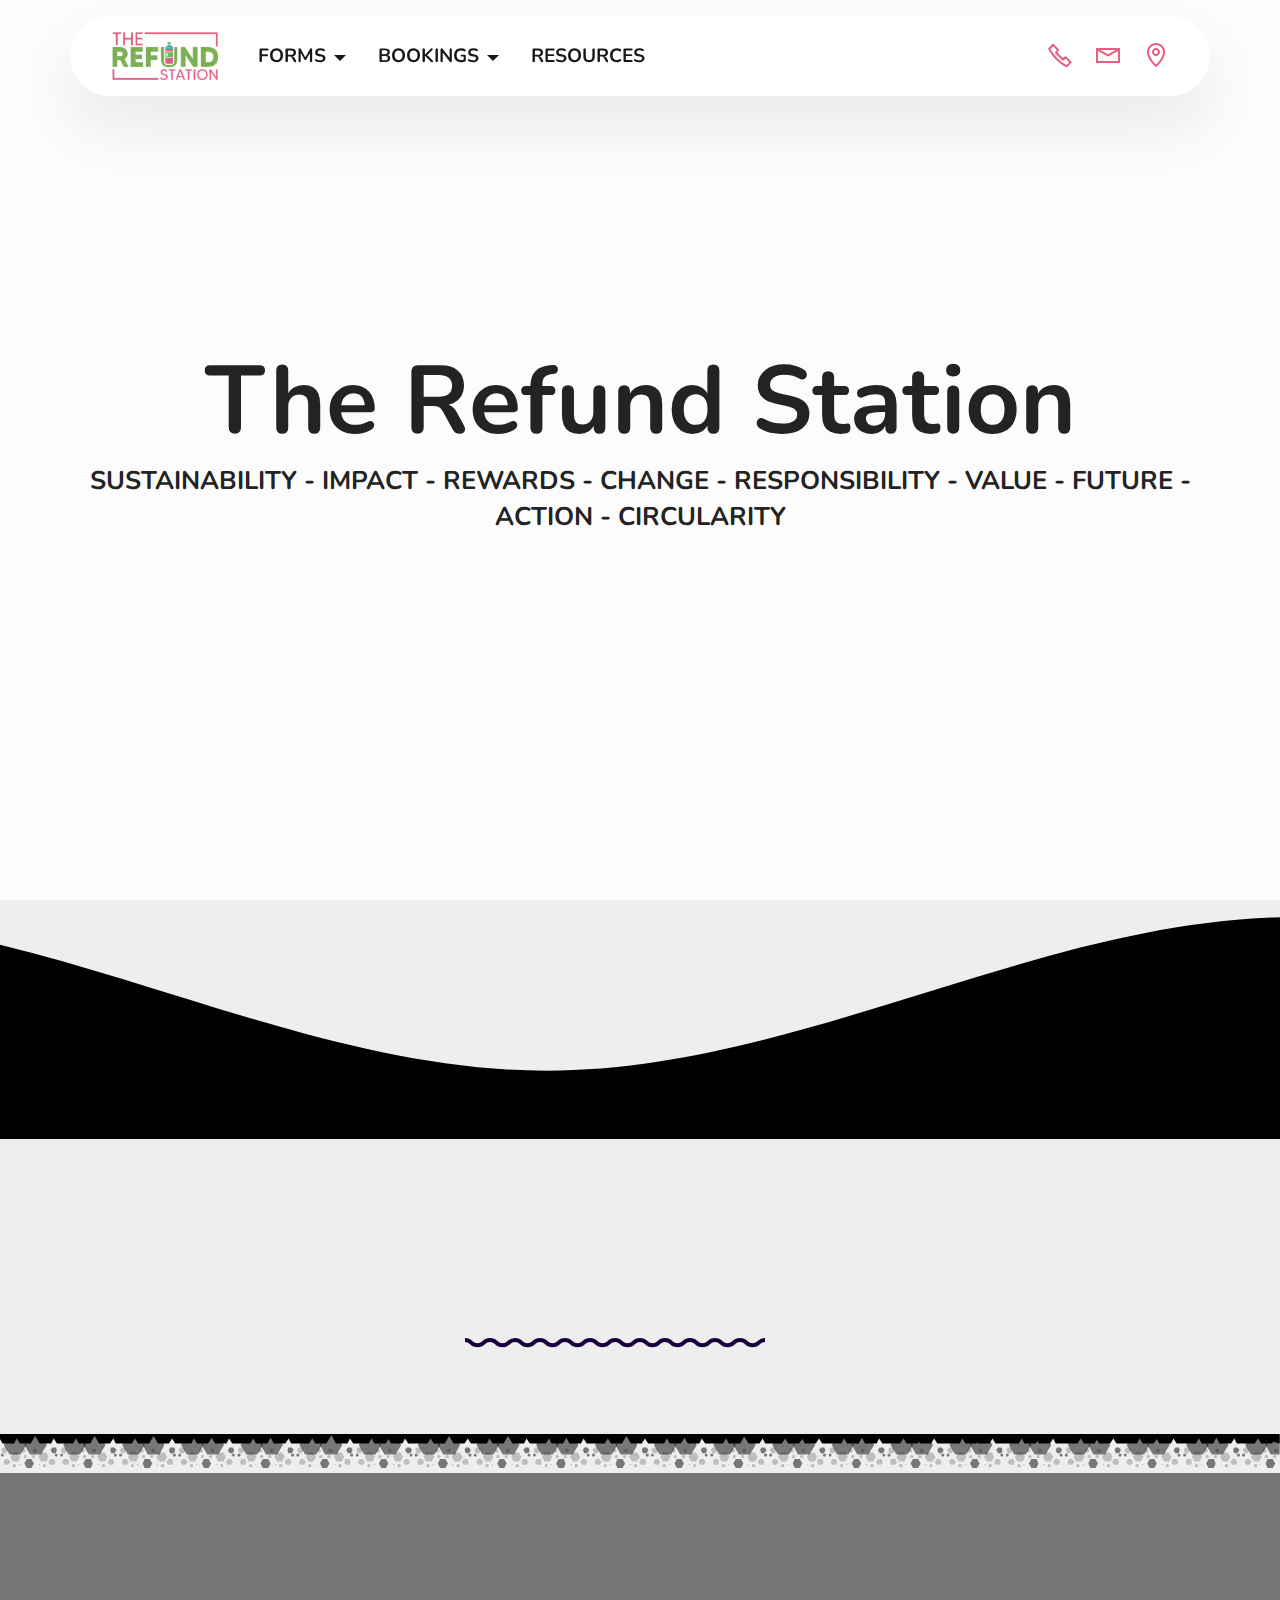
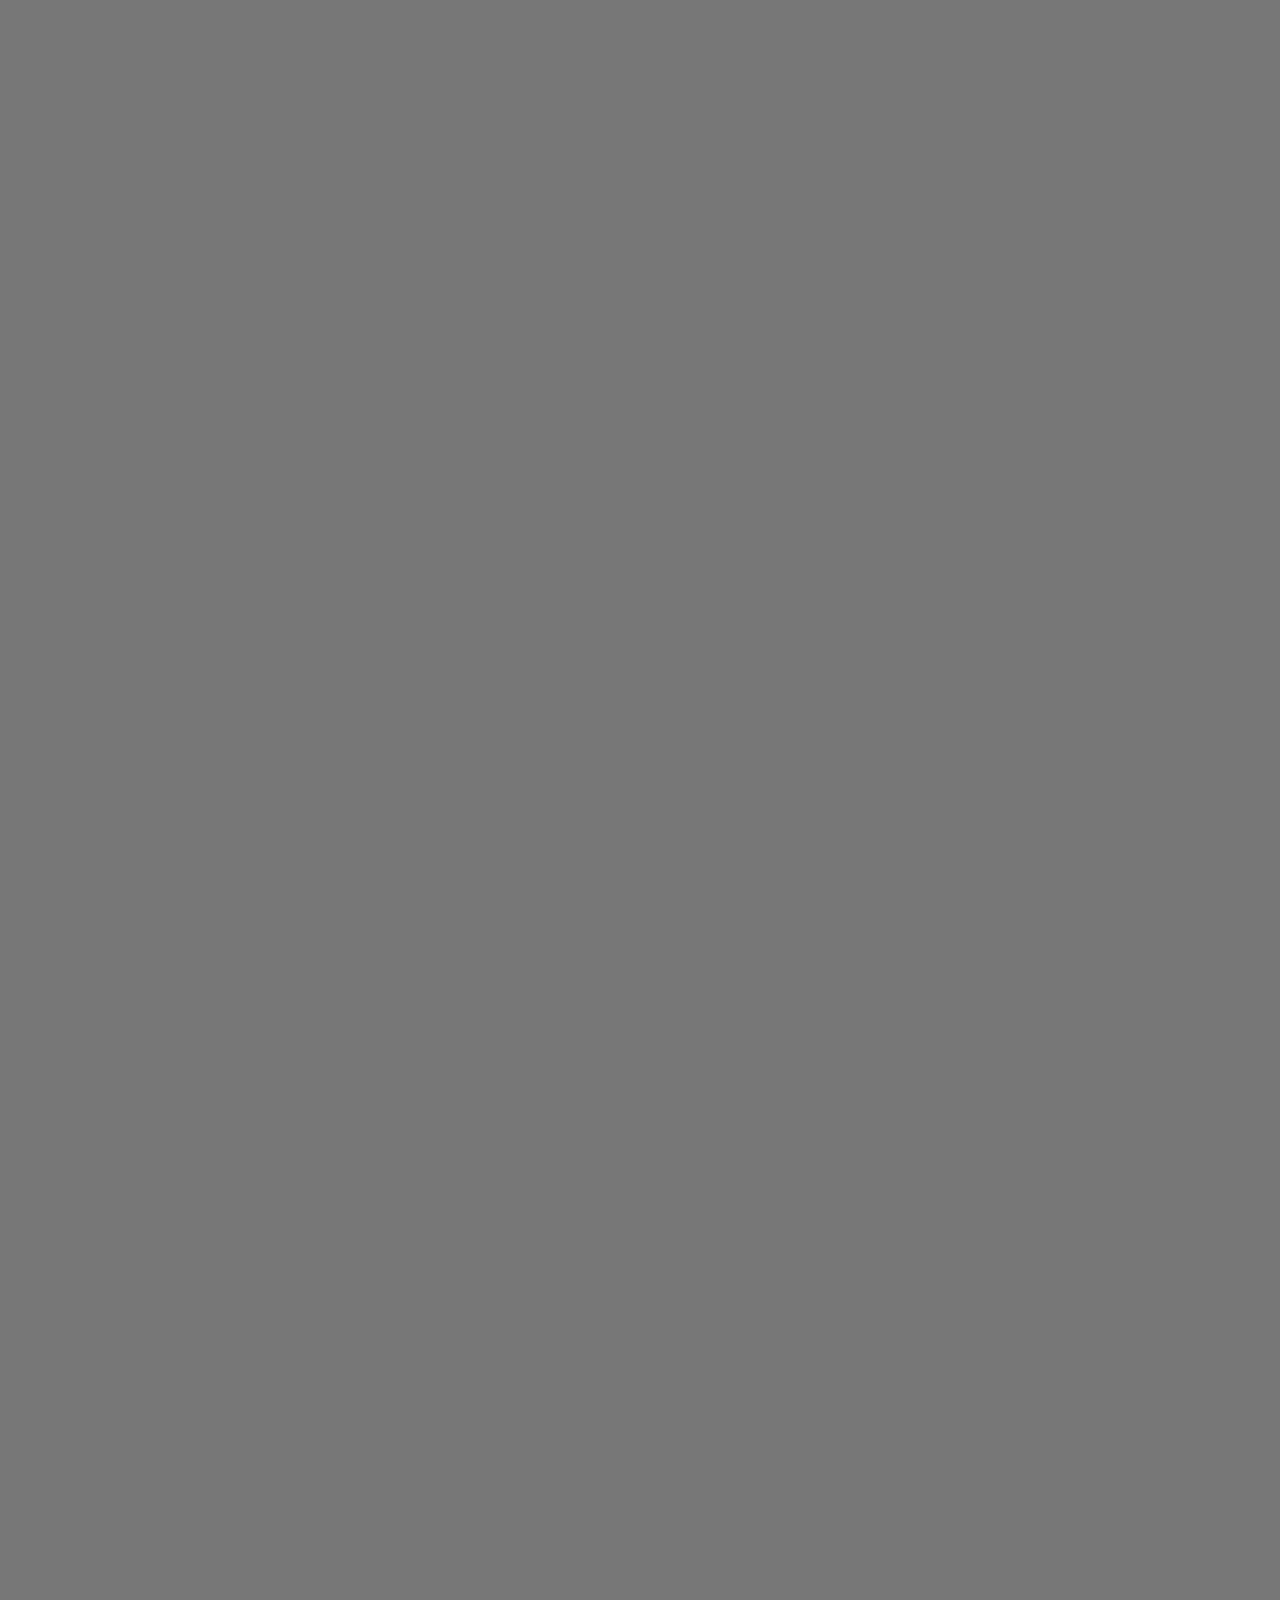
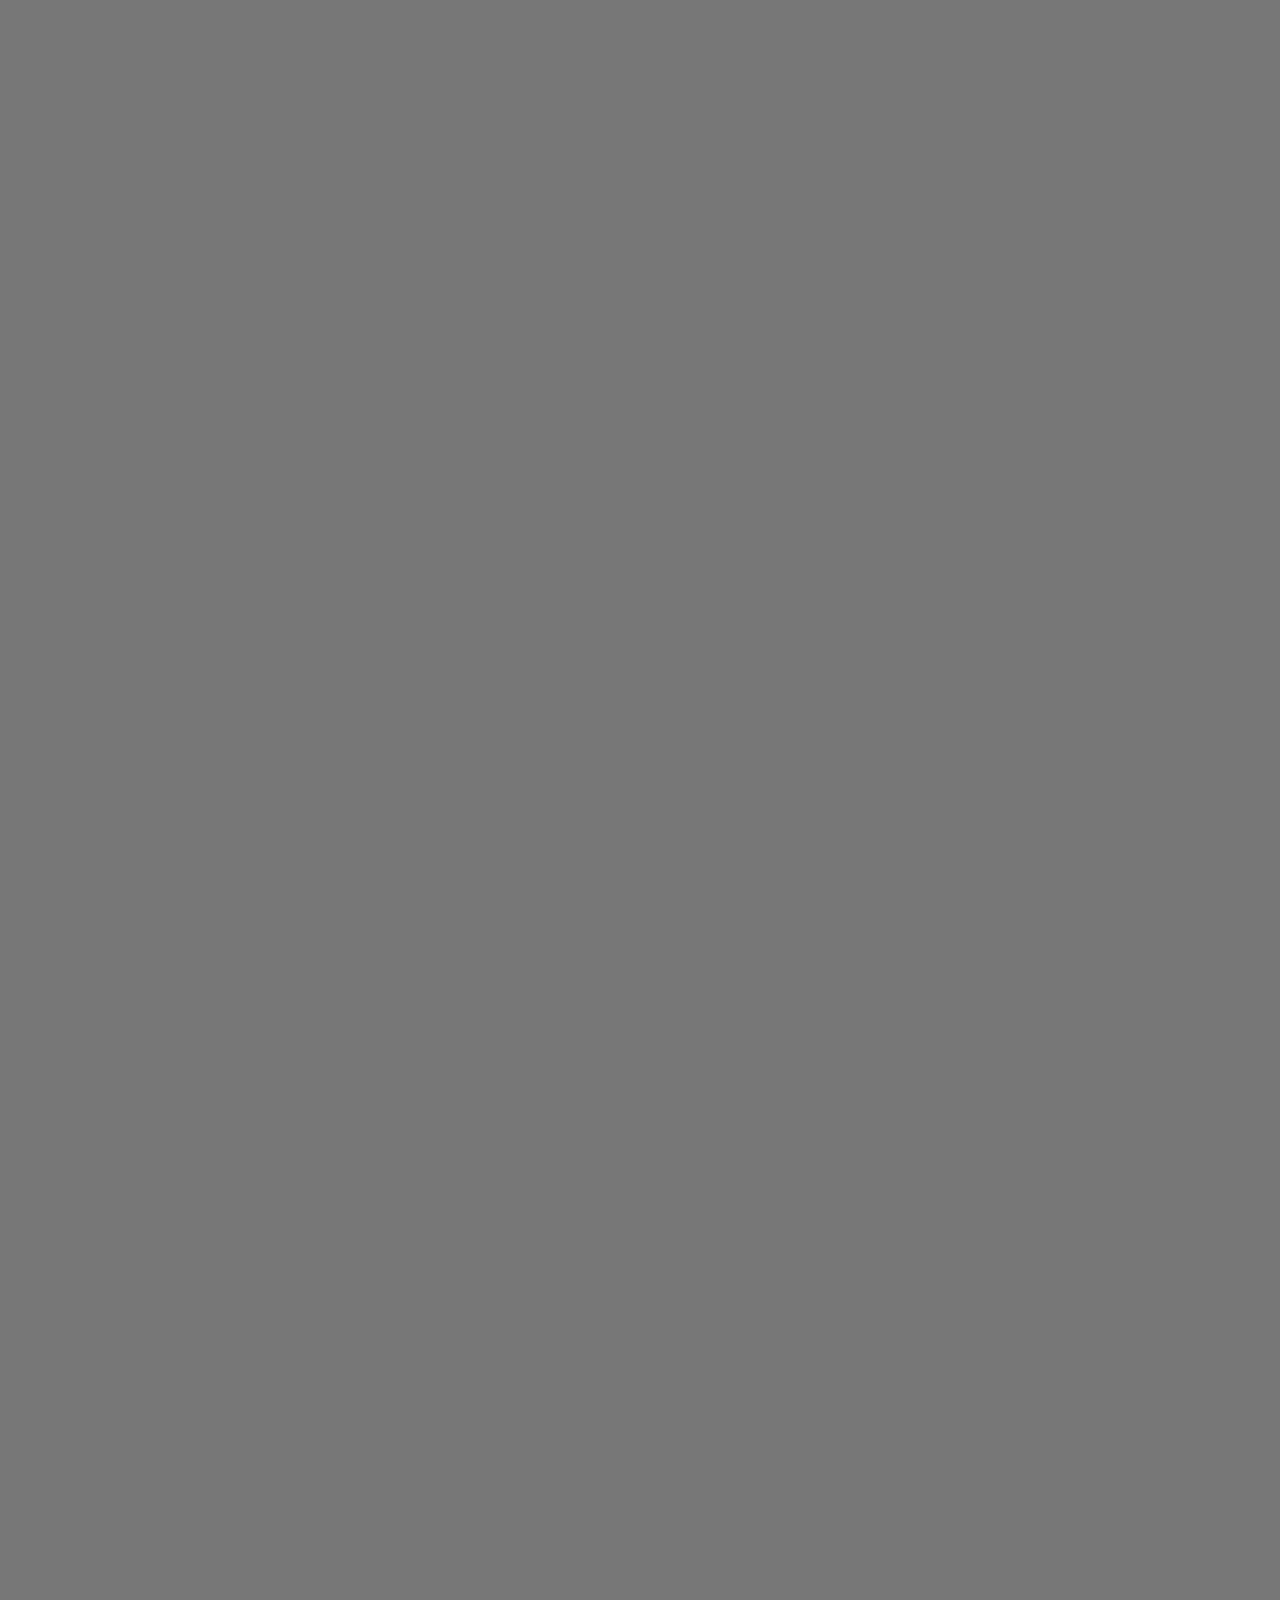
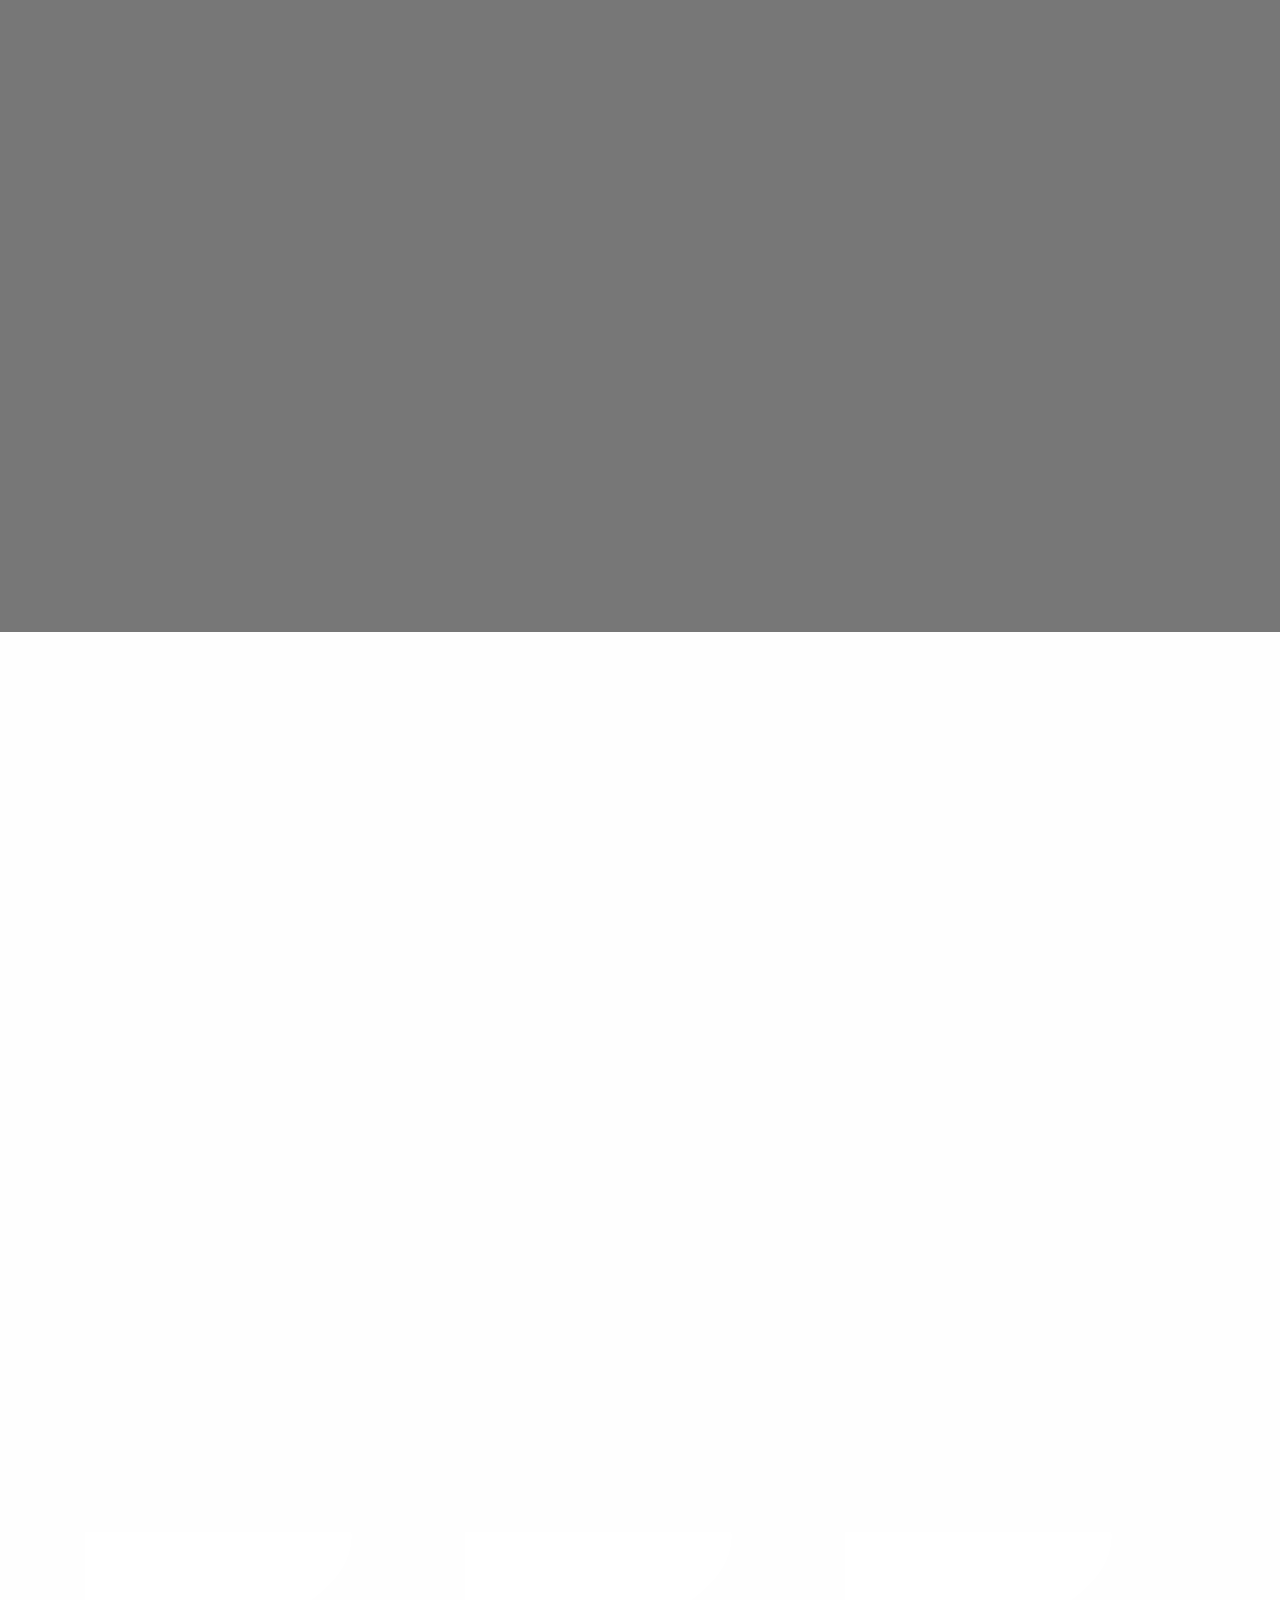
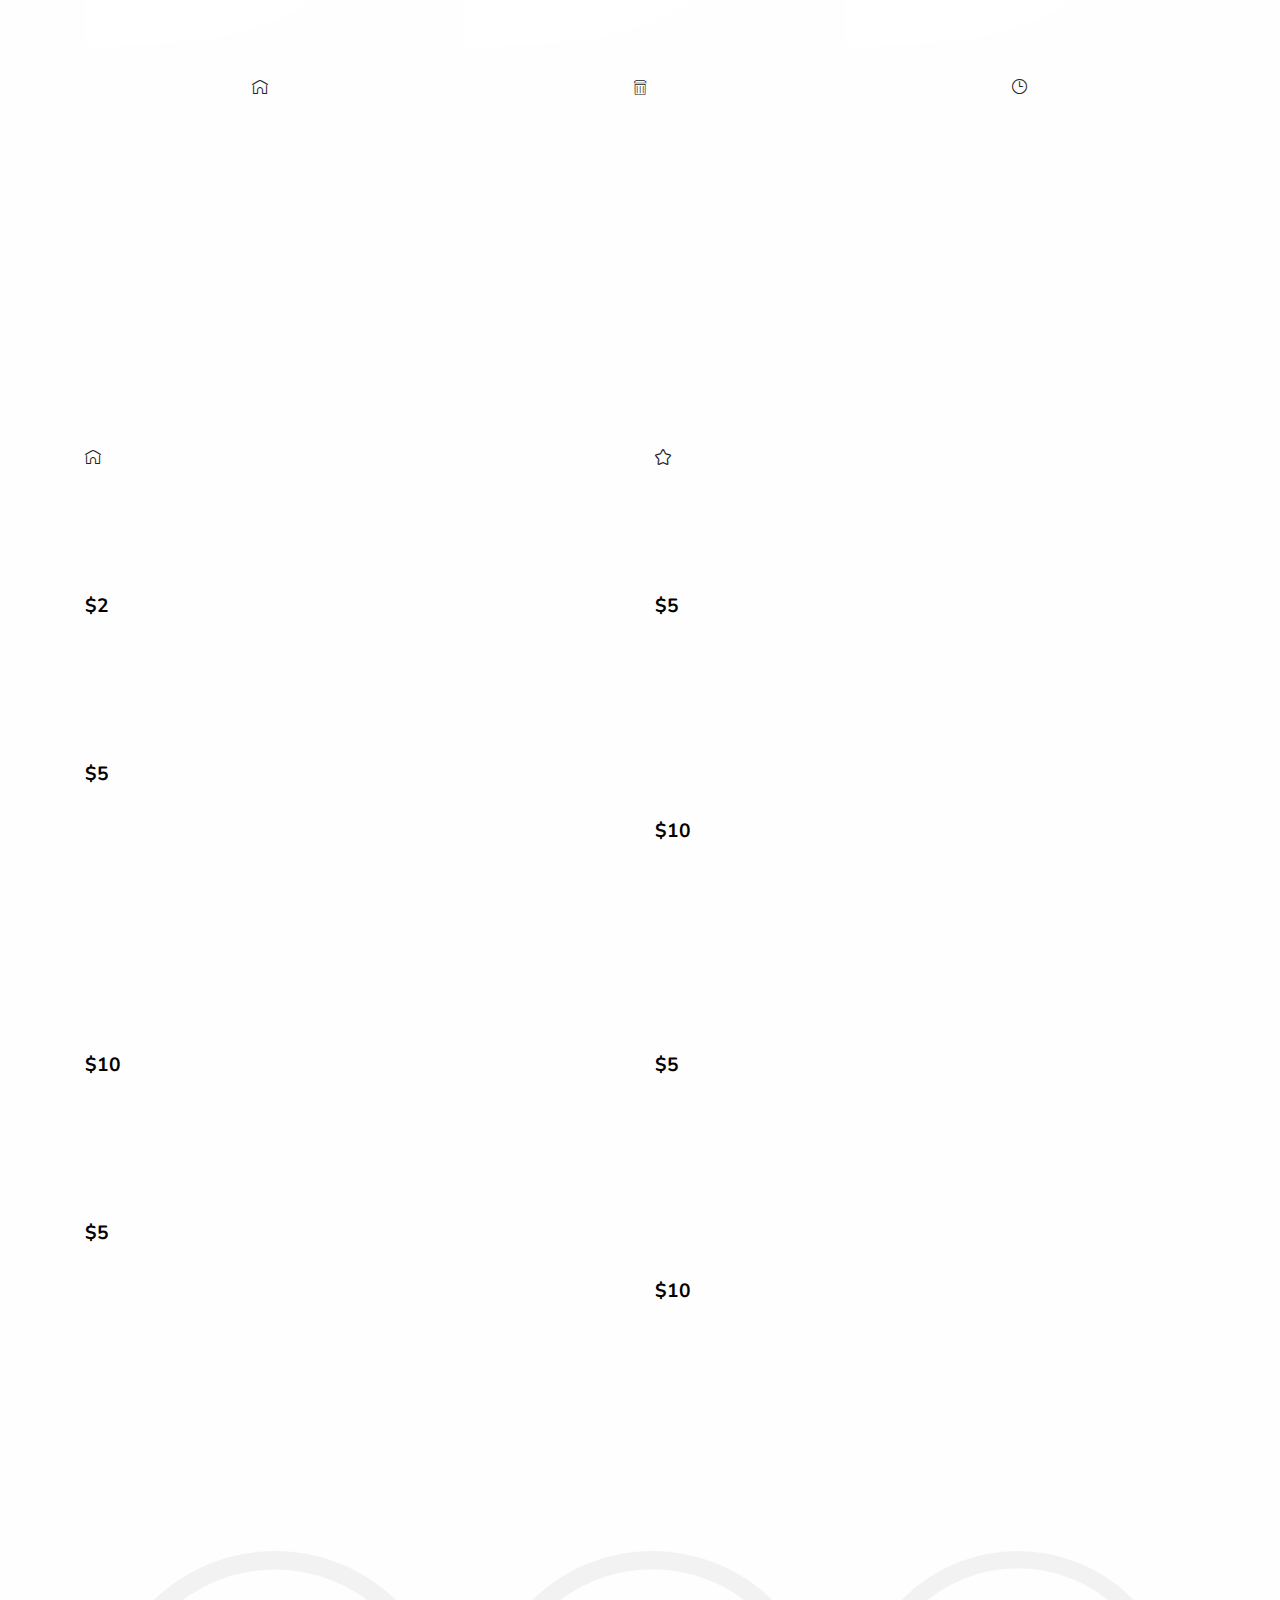
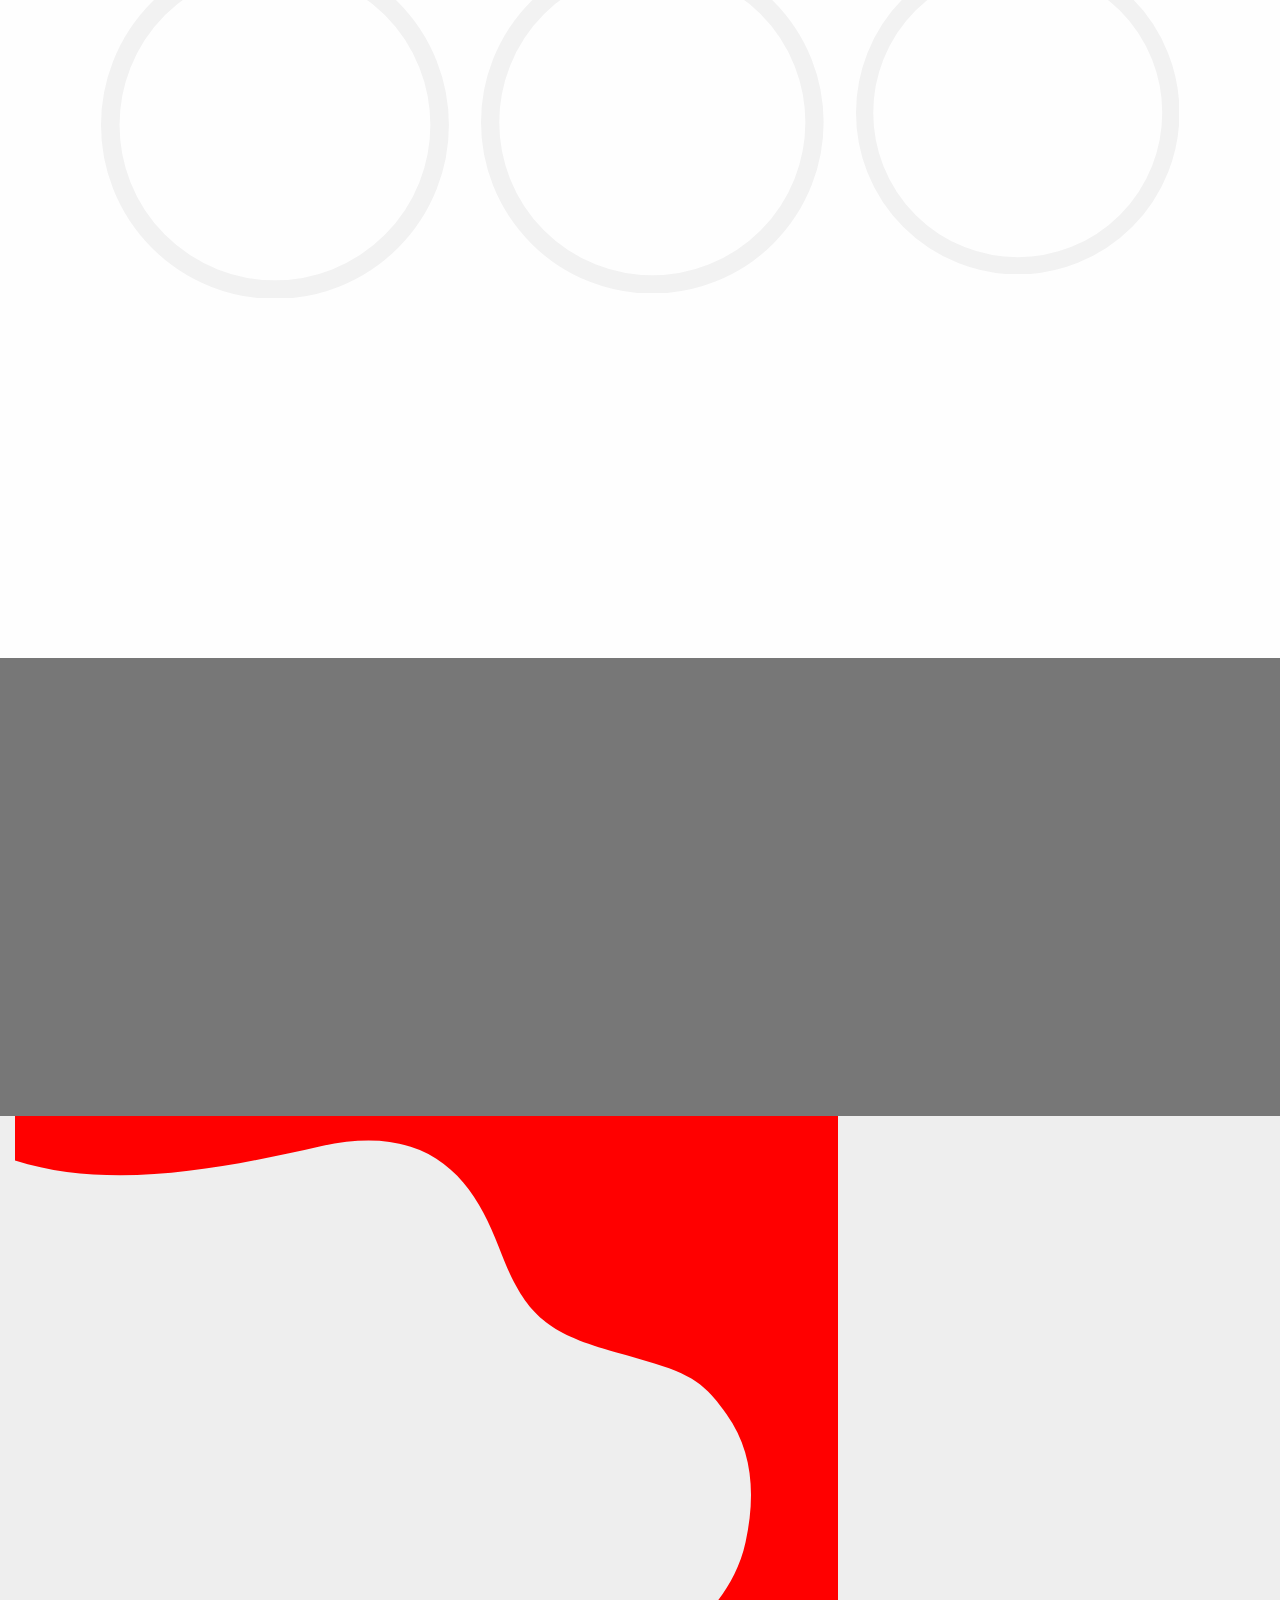
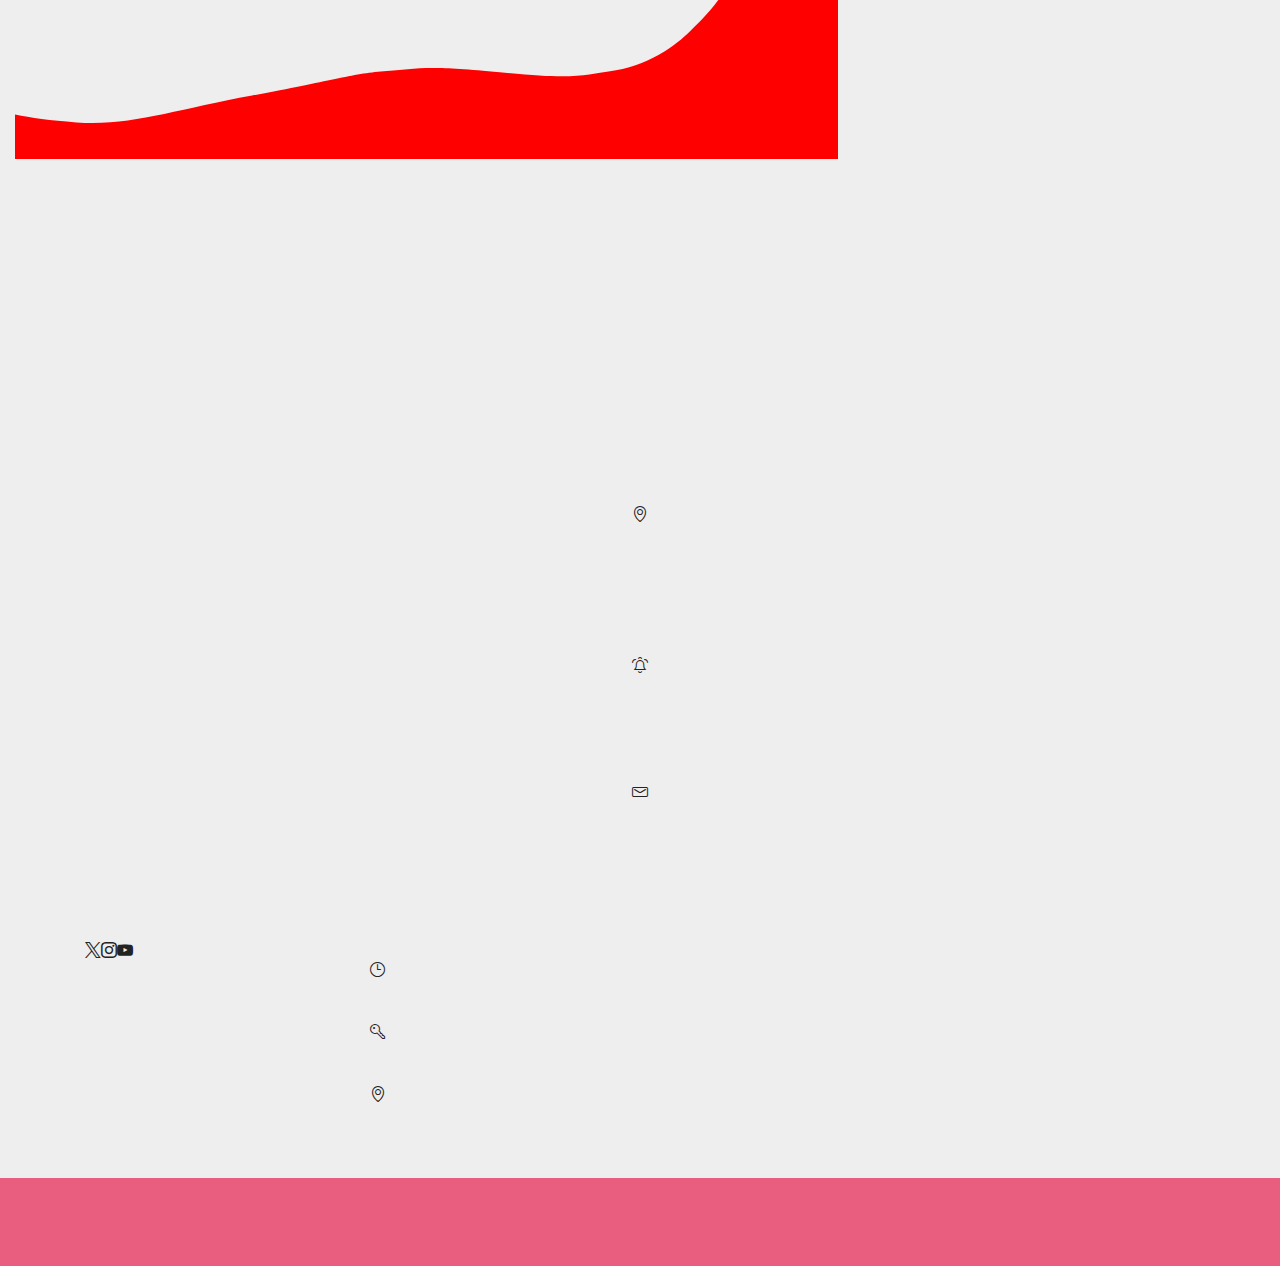
<file: page2.html>
<!DOCTYPE html>
<html  >
<head>
  
  <meta charset="UTF-8">
  <meta http-equiv="X-UA-Compatible" content="IE=edge">
  
  <meta name="viewport" content="width=device-width, initial-scale=1, minimum-scale=1">
  <link rel="shortcut icon" href="assets/images/mediamodifier-design-30.png" type="image/x-icon">
  <meta name="description" content="">
  
  
  <title>Page 2</title>
  <link rel="stylesheet" href="assets/web/assets/mobirise-icons2/mobirise2.css">
  <link rel="stylesheet" href="assets/web/assets/mobirise-icons-bold/mobirise-icons-bold.css">
  <link rel="stylesheet" href="assets/icon54/style.css">
  <link rel="stylesheet" href="assets/icon54-v4/style.css">
  <link rel="stylesheet" href="assets/tether/tether.min.css">
  <link rel="stylesheet" href="assets/bootstrap/css/bootstrap.min.css">
  <link rel="stylesheet" href="assets/bootstrap/css/bootstrap-grid.min.css">
  <link rel="stylesheet" href="assets/bootstrap/css/bootstrap-reboot.min.css">
  <link rel="stylesheet" href="assets/animatecss/animate.min.css">
  <link rel="stylesheet" href="assets/dropdown/css/style.css">
  <link rel="stylesheet" href="assets/as-pie-progress/css/progress.min.css">
  <link rel="stylesheet" href="assets/formstyler/jquery.formstyler.css">
  <link rel="stylesheet" href="assets/formstyler/jquery.formstyler.theme.css">
  <link rel="stylesheet" href="assets/datepicker/jquery.datetimepicker.min.css">
  <link rel="stylesheet" href="assets/socicon/css/styles.css">
  <link rel="stylesheet" href="assets/theme/css/style.css">
  <link rel="preload" href="https://fonts.googleapis.com/css?family=Nunito:200,300,400,500,600,700,800,900,200i,300i,400i,500i,600i,700i,800i,900i&display=swap" as="style" onload="this.onload=null;this.rel='stylesheet'">
  <noscript><link rel="stylesheet" href="https://fonts.googleapis.com/css?family=Nunito:200,300,400,500,600,700,800,900,200i,300i,400i,500i,600i,700i,800i,900i&display=swap"></noscript>
  <link rel="preload" as="style" href="assets/mobirise/css/mbr-additional.css?v=72dSXL"><link rel="stylesheet" href="assets/mobirise/css/mbr-additional.css?v=72dSXL" type="text/css">

  
  
  
</head>
<body>
  
  <section data-bs-version="5.1" class="range5 menu menu2 cid-uJyxuRi95Z" once="menu" id="menu02-1k">
    

    <nav class="navbar navbar-dropdown navbar-fixed-top navbar-expand-lg">
        <div class="container">
            <div class="navbar-brand">
                <span class="navbar-logo">
                    <a href="index.html#top">
                        <img src="assets/images/mediamodifier-design-30.png" alt="" style="height: 3rem;">
                    </a>
                </span>
                
            </div>
            <button class="navbar-toggler" type="button" data-toggle="collapse" data-bs-toggle="collapse" data-target="#navbarSupportedContent" data-bs-target="#navbarSupportedContent" aria-controls="navbarNavAltMarkup" aria-expanded="false" aria-label="Toggle navigation">
                <div class="hamburger">
                    <span></span>
                    <span></span>
                    <span></span>
                    <span></span>
                </div>
            </button>
            <div class="collapse navbar-collapse" id="navbarSupportedContent">
                <ul class="navbar-nav nav-dropdown nav-right" data-app-modern-menu="true"><li class="nav-item dropdown">
                        <a class="nav-link link text-black dropdown-toggle display-7" href="#" data-toggle="dropdown-submenu" data-bs-toggle="dropdown" data-bs-auto-close="outside" aria-expanded="false"><strong>FORMS</strong></a><div class="dropdown-menu" aria-labelledby="dropdown-489"><a class="text-black dropdown-item text-primary display-7" href="https://form.jotform.com/250217385730858"><strong>Refund Declaration</strong></a><a class="text-black dropdown-item text-primary display-7" href="https://form.jotform.com/250217044441849"><strong>Bulk Agreement</strong></a><a class="text-black dropdown-item text-primary display-7" href="index.html#top"><strong>Partnership Program</strong><br></a><a class="text-black dropdown-item text-primary display-7" href="index.html#top"><strong>Wave of Change</strong></a></div>
                    </li>
                    
                    <li class="nav-item dropdown"><a class="nav-link link text-black dropdown-toggle display-7" href="#" data-toggle="dropdown-submenu" data-bs-toggle="dropdown" data-bs-auto-close="outside" aria-expanded="false"><strong>BOOKINGS</strong><strong></strong></a><div class="dropdown-menu" aria-labelledby="dropdown-247"><a class="text-black dropdown-item text-primary display-7" href="index.html#list01-1u"><strong>Customer Booking</strong></a><a class="text-black dropdown-item text-primary display-7" href="index.html#aform2-25"><strong>Event Booking</strong></a></div></li><li class="nav-item">
                        <a class="nav-link link text-black text-primary display-7" href="page1.html"><strong>RESOURCES</strong><strong></strong></a>
                    </li></ul>
                <div class="icons-menu">
                    <a class="iconfont-wrapper" href="tel:49237435">
                        <span class="p-2 mbr-iconfont mobi-mbri-phone mobi-mbri" style="color: rgb(233, 93, 126); fill: rgb(233, 93, 126);"></span>
                    </a>
                    <a class="iconfont-wrapper" href="mailto:admin@therefundstation.com.au">
                        <span class="p-2 mbr-iconfont mobi-mbri-letter mobi-mbri" style="color: rgb(233, 93, 126); fill: rgb(233, 93, 126);"></span>
                    </a>
                    <a class="iconfont-wrapper" href="index.html#aform2-25">
                        <span class="p-2 mbr-iconfont mobi-mbri-map-pin mobi-mbri" style="color: rgb(233, 93, 126); fill: rgb(233, 93, 126);"></span>
                    </a>
                    
                </div>
                
            </div>
        </div>
    </nav>
</section>

<section class="header3 cid-uJyxglqnNL mbr-fullscreen mbr-parallax-background" id="aheader3-17">

    

    <div class="mbr-overlay" style="opacity: 0.8; background-color: rgb(255, 255, 255);"></div>

    <div class="container">
        <div class="row">
            <div class="col-12 col-title justify-content-center">
                <div class="title-container">
                    <h1 class="mbr-section-title mbr-fonts-style align-center display-1">
                        <strong>The Refund Station</strong></h1>
                    
                </div>
            </div>

            <div class="item-col">
                <div class="item">
                    <div class="item-wrap">
                        <p class="mbr-text mbr-fonts-style align-center display-5"><strong>SUSTAINABILITY - IMPACT - REWARDS - CHANGE - RESPONSIBILITY - VALUE - FUTURE - ACTION - CIRCULARITY</strong><br></p>
                    </div>
                </div>
            </div>
        </div>
    </div>
</section>

<section data-bs-version="5.1" class="nichem5 article1 cid-uJyxglEmht" id="article01-18">

    

    
    



    <svg class="svg2" xmlns="http://www.w3.org/2000/svg" xmlns:xlink="http://www.w3.org/1999/xlink" viewBox="0 24 150 28" preserveAspectRatio="none" shape-rendering="auto">
        <defs>
            <path id="gentle-wave" d="M-160 44c30 0 58-18 88-18s 58 18 88 18 58-18 88-18 58 18 88 18 v44h-352z"></path>
        </defs>
        <g>
            <use xlink:href="#gentle-wave" x="48" y="0"></use>
        </g>
    </svg>


    <div class="container">
        <div class="row justify-content-center">
            <div class="col-12 col-md-12 col-lg-4 image-wrapper">
                <a href="page10.html"><img class="w-100" src="assets/images/mbr-424x358.png" alt=""></a>
            </div>
            <div class="col-12 col-md-12 col-lg">
                <div class="text-wrapper align-left">
                    <h1 class="mbr-section-title mbr-fonts-style align-left mb-3 display-5"><strong>WE NOW SERVICE EVENTS!</strong></h1>
                    <p class="mbr-text mbr-fonts-style align-left display-7"><strong>Ensure your event stays clean and green with our bin, signage, and bag solutions—simple, hassle-free, and designed for maximum recycling impact.<br></strong><br></p>
                    <div class="link-wrapper align-left">
                        <p class="mbr-link align-left mbr-fonts-style display-7"><a href="page10.html" class="text-white"><strong>Click here to book!</strong></a></p>


                        <svg class="svg1" xmlns="http://www.w3.org/2000/svg" xmlns:xlink="http://www.w3.org/1999/xlink" version="1.1" width="300" height="50" viewBox="0 0 300 50" preserveAspectRatio="xMidYMid slice" xml:space="preserve">
                            <defs>
                            </defs>
                            <g transform="matrix(1 0 0 1 200 4.59)">
                                <g style="">
                                    <g transform="matrix(1 0 0 1 -125 0)" id="aac4a38b-7b64-4b27-81f4-7cba1fc44311">
                                        <path style="stroke: rgb(23,0,59); stroke-width: 4; stroke-dasharray: none; stroke-linecap: butt; stroke-dashoffset: 0; stroke-linejoin: miter; stroke-miterlimit: 10; fill: none; fill-rule: nonzero; opacity: 1;" transform=" translate(-75, -4.59)" d="M 100 2 a 8.825 8.825 0 0 0 -6.25 2.583 A 8.822 8.822 0 0 1 87.5 7.17 a 8.822 8.822 0 0 1 -6.25 -2.584 a 8.853 8.853 0 0 0 -12.5 0 a 8.851 8.851 0 0 1 -12.5 0 A 8.825 8.825 0 0 0 50 2" stroke-linecap="round"></path>
                                    </g>
                                    <g transform="matrix(1 0 0 1 75 0)" id="bdacfd93-3ab9-4965-b36c-24275b9d80d7">
                                        <path style="stroke: rgb(23,0,59); stroke-width: 4; stroke-dasharray: none; stroke-linecap: butt; stroke-dashoffset: 0; stroke-linejoin: miter; stroke-miterlimit: 10; fill: none; fill-rule: nonzero; opacity: 1;" transform=" translate(-275, -4.59)" d="M 300 2 a 8.825 8.825 0 0 0 -6.25 2.583 A 8.822 8.822 0 0 1 287.5 7.17 a 8.822 8.822 0 0 1 -6.25 -2.584 a 8.853 8.853 0 0 0 -12.5 0 a 8.851 8.851 0 0 1 -12.5 0 A 8.825 8.825 0 0 0 250 2" stroke-linecap="round"></path>
                                    </g>
                                    <g transform="matrix(1 0 0 1 -175 0)" id="fa02ee22-c807-4234-a62a-6ef55f12a121">
                                        <path style="stroke: rgb(23,0,59); stroke-width: 4; stroke-dasharray: none; stroke-linecap: butt; stroke-dashoffset: 0; stroke-linejoin: miter; stroke-miterlimit: 10; fill: none; fill-rule: nonzero; opacity: 1;" transform=" translate(-25, -4.59)" d="M 50 2 a 8.825 8.825 0 0 0 -6.25 2.583 A 8.822 8.822 0 0 1 37.5 7.17 a 8.822 8.822 0 0 1 -6.25 -2.584 a 8.853 8.853 0 0 0 -12.5 0 a 8.851 8.851 0 0 1 -12.5 0 A 8.825 8.825 0 0 0 0 2" stroke-linecap="round"></path>
                                    </g>
                                    <g transform="matrix(1 0 0 1 -25 0)" id="f5eeec8a-c1c0-4e31-b653-6adc33e4b3e8">
                                        <path style="stroke: rgb(23,0,59); stroke-width: 4; stroke-dasharray: none; stroke-linecap: butt; stroke-dashoffset: 0; stroke-linejoin: miter; stroke-miterlimit: 10; fill: none; fill-rule: nonzero; opacity: 1;" transform=" translate(-175, -4.59)" d="M 200 2 a 8.825 8.825 0 0 0 -6.25 2.583 A 8.822 8.822 0 0 1 187.5 7.17 a 8.822 8.822 0 0 1 -6.25 -2.584 a 8.853 8.853 0 0 0 -12.5 0 a 8.851 8.851 0 0 1 -12.5 0 A 8.825 8.825 0 0 0 150 2" stroke-linecap="round"></path>
                                    </g>
                                    <g transform="matrix(1 0 0 1 125 0)" id="b51bbcd5-3066-47f5-8b80-6fd345774dc4">
                                        <path style="stroke: rgb(23,0,59); stroke-width: 4; stroke-dasharray: none; stroke-linecap: butt; stroke-dashoffset: 0; stroke-linejoin: miter; stroke-miterlimit: 10; fill: none; fill-rule: nonzero; opacity: 1;" transform=" translate(-325, -4.59)" d="M 350 2 a 8.825 8.825 0 0 0 -6.25 2.583 A 8.822 8.822 0 0 1 337.5 7.17 a 8.822 8.822 0 0 1 -6.25 -2.584 a 8.853 8.853 0 0 0 -12.5 0 a 8.851 8.851 0 0 1 -12.5 0 A 8.825 8.825 0 0 0 300 2" stroke-linecap="round"></path>
                                    </g>
                                    <g transform="matrix(1 0 0 1 175 0)" id="a258efd3-c8f0-4dd9-8a96-69ce4b07fe50">
                                        <path style="stroke: rgb(23,0,59); stroke-width: 4; stroke-dasharray: none; stroke-linecap: butt; stroke-dashoffset: 0; stroke-linejoin: miter; stroke-miterlimit: 10; fill: none; fill-rule: nonzero; opacity: 1;" transform=" translate(-375, -4.59)" d="M 400 2 a 8.825 8.825 0 0 0 -6.25 2.583 A 8.822 8.822 0 0 1 387.5 7.17 a 8.822 8.822 0 0 1 -6.25 -2.584 a 8.853 8.853 0 0 0 -12.5 0 a 8.851 8.851 0 0 1 -12.5 0 A 8.825 8.825 0 0 0 350 2" stroke-linecap="round"></path>
                                    </g>
                                    <g transform="matrix(1 0 0 1 -75 0)" id="b55a1ba9-a72e-4a0e-ba97-85e004b73874">
                                        <path style="stroke: rgb(23,0,59); stroke-width: 4; stroke-dasharray: none; stroke-linecap: butt; stroke-dashoffset: 0; stroke-linejoin: miter; stroke-miterlimit: 10; fill: none; fill-rule: nonzero; opacity: 1;" transform=" translate(-125, -4.59)" d="M 150 2 a 8.825 8.825 0 0 0 -6.25 2.583 A 8.822 8.822 0 0 1 137.5 7.17 a 8.822 8.822 0 0 1 -6.25 -2.584 a 8.853 8.853 0 0 0 -12.5 0 a 8.851 8.851 0 0 1 -12.5 0 A 8.825 8.825 0 0 0 100 2" stroke-linecap="round"></path>
                                    </g>
                                    <g transform="matrix(1 0 0 1 25 0)" id="ac2b4d02-8806-4f29-a2a5-1942e82a5fe8">
                                        <path style="stroke: rgb(23,0,59); stroke-width: 4; stroke-dasharray: none; stroke-linecap: butt; stroke-dashoffset: 0; stroke-linejoin: miter; stroke-miterlimit: 10; fill: none; fill-rule: nonzero; opacity: 1;" transform=" translate(-225, -4.59)" d="M 250 2 a 8.825 8.825 0 0 0 -6.25 2.583 A 8.822 8.822 0 0 1 237.5 7.17 a 8.822 8.822 0 0 1 -6.25 -2.584 a 8.853 8.853 0 0 0 -12.5 0 a 8.851 8.851 0 0 1 -12.5 0 A 8.825 8.825 0 0 0 200 2" stroke-linecap="round"></path>
                                    </g>
                                </g>
                            </g>
                        </svg>

                    </div>



                </div>
            </div>
        </div>
    </div>
</section>

<section class="_customHTML cid-uJyxglTan4" id="patterns-19">
    
     


    
    
<div>        
    <div class="custom-shape-divider">
    <svg preserveAspectRatio="xMidYMax slice" xmlns="http://www.w3.org/2000/svg" viewBox="0 0 2000 60"><path opacity=".5" d="M32 32H15L6 17l9-15h17l9 15-9 15z" class="shape-fill"></path><path opacity=".5" d="M64 32H47l-9-15 9-15h17l9 15-9 15zM49 53h-7l-4-7 4-7h7l4 7-4 7zM5 35H3l-2-2 2-2h2l1 2-1 2z" class="shape-fill"></path><path opacity=".2" d="M28 43h-8l-4-7 4-7h8l4 7-4 7zm3 6h-1l-1-1 1-1h1l1 1-1 1zm-18-1H8l-3-4 3-5h5l3 5-3 4zm-3-18H5l-3-5 3-4h5l2 4-2 5zm31 8h-3l-1-3 1-2h3l1 2-1 3zm-2-9h-4l-1-3 1-3h4l1 3-1 3zM24 52h-3l-2-2 2-3h3l1 3-1 2z" class="shape-fill"></path><path opacity=".5" d="M87 35h2l1-2-1-2h-2l-2 2 2 2z" class="shape-fill"></path><path opacity=".2" d="M64 43h8l4-7-4-7h-8l-4 7 4 7zm-3 6h1l1-1-1-1h-1l-1 1 1 1zm17-1h6l3-4-3-5h-6l-2 5 2 4z" class="shape-fill"></path><path opacity=".5" d="M82 30h5l2-5-2-4h-5l-3 4 3 5z" class="shape-fill"></path><path opacity=".2" d="M51 38h3l1-3-1-2h-3l-2 2 2 3zm2-9h3l2-3-2-3h-3l-2 3 2 3zm15 23h3l1-2-1-3h-3l-1 3 1 2z" class="shape-fill"></path><path opacity=".5" d="M125 32h-18l-8-15 8-15h18l9 15-9 15z" class="shape-fill"></path><path opacity=".5" d="M156 32h-17l-9-15 9-15h17l9 15-9 15zm-14 21h-8l-4-7 4-7h8l3 7-3 7zM97 35h-2l-1-2 1-2h2l2 2-2 2z" class="shape-fill"></path><path opacity=".2" d="M120 43h-8l-4-7 4-7h8l4 7-4 7zm3 6h-1l-1-1 1-1h1l1 1-1 1zm-17-1h-6l-3-4 3-5h6l2 5-2 4zm-4-18h-5l-2-5 2-4h5l3 4-3 5zm31 8h-3l-1-3 1-2h3l2 2-2 3zm-2-9h-3l-2-3 2-3h3l2 3-2 3zm-15 23h-3l-1-2 1-3h3l2 3-2 2z" class="shape-fill"></path><path opacity=".5" d="M179 35h2l2-2-2-2h-2l-1 2 1 2z" class="shape-fill"></path><path opacity=".2" d="M156 43h8l4-7-4-7h-8l-4 7 4 7zm-3 6h1l1-1-1-1h-1v2zm18-1h5l3-4-3-5h-5l-3 5 3 4z" class="shape-fill"></path><path opacity=".5" d="M174 30h5l3-5-3-4h-5l-2 4 2 5z" class="shape-fill"></path><path opacity=".2" d="M143 38h3l2-3-2-2h-3l-1 2 1 3zm2-9h4l1-3-1-3h-4l-1 3 1 3zm15 23h3l2-2-2-3h-3l-1 3 1 2z" class="shape-fill"></path><path opacity=".5" d="M217 32h-17l-9-15 9-15h17l9 15-9 15z" class="shape-fill"></path><path opacity=".5" d="M249 32h-18l-8-15 8-15h18l8 15-8 15zm-15 21h-8l-3-7 3-7h8l4 7-4 7zm-44-18h-3l-1-2 1-2h3l1 2-1 2z" class="shape-fill"></path><path opacity=".2" d="M213 43h-9l-4-7 4-7h9l4 7-4 7zm3 6h-2v-2h2v2zm-18-1h-5l-3-4 3-5h5l3 5-3 4zm-3-18h-5l-3-5 3-4h5l2 4-2 5zm31 8h-3l-2-3 2-2h3l1 2-1 3zm-3-9h-3l-2-3 2-3h3l2 3-2 3zm-15 23h-2l-2-2 2-3h2l2 3-2 2z" class="shape-fill"></path><path opacity=".5" d="M271 35h3l1-2-1-2h-3l-1 2 1 2z" class="shape-fill"></path><path opacity=".2" d="M249 43h8l4-7-4-7h-8l-5 7 5 7zm-4 6h2v-2h-2v2zm18-1h6l2-4-2-5h-6l-3 5 3 4z" class="shape-fill"></path><path opacity=".5" d="M266 30h6l2-5-2-4h-6l-2 4 2 5z" class="shape-fill"></path><path opacity=".2" d="M236 38h2l2-3-2-2h-2l-2 2 2 3zm2-9h3l2-3-2-3h-3l-2 3 2 3zm15 23h3l1-2-1-3h-3l-2 3 2 2z" class="shape-fill"></path><path opacity=".5" d="M310 32h-18l-9-15 9-15h18l8 15-8 15z" class="shape-fill"></path><path opacity=".5" d="M341 32h-17l-9-15 9-15h17l9 15-9 15zm-15 21h-7l-4-7 4-7h7l4 7-4 7zm-44-18h-2l-2-2 2-2h2l1 2-1 2z" class="shape-fill"></path><path opacity=".2" d="M305 43h-8l-4-7 4-7h8l4 7-4 7zm3 6h-1l-1-1 1-1h1l1 1-1 1zm-18-1h-5l-3-4 3-5h5l3 5-3 4zm-3-18h-5l-3-5 3-4h5l3 4-3 5zm31 8h-3l-1-3 1-2h3l1 2-1 3zm-2-9h-4l-1-3 1-3h4l1 3-1 3zm-15 23h-3l-2-2 2-3h3l1 3-1 2z" class="shape-fill"></path><path opacity=".5" d="M364 35h2l1-2-1-2h-2l-2 2 2 2z" class="shape-fill"></path><path opacity=".2" d="M341 43h8l4-7-4-7h-8l-4 7 4 7zm-3 6h1l1-1-1-1h-1l-1 1 1 1zm18-1h5l3-4-3-5h-5l-3 5 3 4z" class="shape-fill"></path><path opacity=".5" d="M359 30h5l2-5-2-4h-5l-3 4 3 5z" class="shape-fill"></path><path opacity=".2" d="M328 38h3l1-3-1-2h-3l-2 2 2 3zm2-9h4l1-3-1-3h-4l-1 3 1 3zm15 23h3l1-2-1-3h-3l-1 3 1 2z" class="shape-fill"></path><path opacity=".5" d="M402 32h-17l-9-15 9-15h17l9 15-9 15z" class="shape-fill"></path><path opacity=".5" d="M433 32h-17l-9-15 9-15h17l9 15-9 15zm-14 21h-8l-4-7 4-7h8l4 7-4 7zm-44-18h-3l-1-2 1-2h3l1 2-1 2z" class="shape-fill"></path><path opacity=".2" d="M397 43h-8l-4-7 4-7h8l4 7-4 7zm3 6h-1v-2h1l1 1-1 1zm-17-1h-6l-2-4 2-5h6l2 5-2 4zm-4-18h-5l-2-5 2-4h5l3 4-3 5zm31 8h-3l-1-3 1-2h3l2 2-2 3zm-2-9h-3l-2-3 2-3h3l2 3-2 3zm-15 23h-3l-1-2 1-3h3l2 3-2 2z" class="shape-fill"></path><path opacity=".5" d="M456 35h3l1-2-1-2h-3l-1 2 1 2z" class="shape-fill"></path><path opacity=".2" d="M433 43h8l4-7-4-7h-8l-4 7 4 7zm-3 6h1l1-1-1-1h-1v2zm18-1h5l3-4-3-5h-5l-3 5 3 4z" class="shape-fill"></path><path opacity=".5" d="M451 30h5l3-5-3-4h-5l-2 4 2 5z" class="shape-fill"></path><path opacity=".2" d="M420 38h3l2-3-2-2h-3l-1 2 1 3zm3-9h3l2-3-2-3h-3l-2 3 2 3zm14 23h3l2-2-2-3h-3l-1 3 1 2z" class="shape-fill"></path><path opacity=".5" d="M494 32h-17l-9-15 9-15h17l9 15-9 15z" class="shape-fill"></path><path opacity=".5" d="M526 32h-18l-8-15 8-15h18l9 15-9 15zm-15 21h-7l-4-7 4-7h7l4 7-4 7zm-44-18h-3l-1-2 1-2h3l1 2-1 2z" class="shape-fill"></path><path opacity=".2" d="M490 43h-8l-4-7 4-7h8l4 7-4 7zm3 6h-1l-1-1 1-1h1v2zm-18-1h-5l-3-4 3-5h5l3 5-3 4zm-3-18h-5l-3-5 3-4h5l2 4-2 5zm31 8h-3l-2-3 2-2h3l1 2-1 3zm-3-9h-3l-2-3 2-3h3l2 3-2 3zm-14 23h-3l-2-2 2-3h3l1 3-1 2z" class="shape-fill"></path><path opacity=".5" d="M548 35h3l1-2-1-2h-3l-1 2 1 2z" class="shape-fill"></path><path opacity=".2" d="M526 43h8l4-7-4-7h-8l-4 7 4 7zm-3 6h1v-2h-1l-1 1 1 1zm17-1h6l2-4-2-5h-6l-2 5 2 4z" class="shape-fill"></path><path opacity=".5" d="M544 30h5l2-5-2-4h-5l-3 4 3 5z" class="shape-fill"></path><path opacity=".2" d="M513 38h3l1-3-1-2h-3l-2 2 2 3zm2-9h3l2-3-2-3h-3l-2 3 2 3zm15 23h3l1-2-1-3h-3l-2 3 2 2z" class="shape-fill"></path><path opacity=".5" d="M587 32h-18l-8-15 8-15h18l8 15-8 15z" class="shape-fill"></path><path opacity=".5" d="M618 32h-17l-9-15 9-15h17l9 15-9 15zm-15 21h-7l-4-7 4-7h7l4 7-4 7zm-44-18h-2l-1-2 1-2h2l2 2-2 2z" class="shape-fill"></path><path opacity=".2" d="M582 43h-8l-4-7 4-7h8l4 7-4 7zm3 6h-1l-1-1 1-1h1l1 1-1 1zm-18-1h-5l-3-4 3-5h5l3 5-3 4zm-3-18h-5l-2-5 2-4h5l3 4-3 5zm31 8h-3l-1-3 1-2h3l2 2-2 3zm-2-9h-4l-1-3 1-3h4l1 3-1 3zm-15 23h-3l-1-2 1-3h3l1 3-1 2z" class="shape-fill"></path><path opacity=".5" d="M641 35h2l2-2-2-2h-2l-1 2 1 2z" class="shape-fill"></path><path opacity=".2" d="M618 43h8l4-7-4-7h-8l-4 7 4 7zm-3 6h1l1-1-1-1h-1l-1 1 1 1zm18-1h5l3-4-3-5h-5l-3 5 3 4z" class="shape-fill"></path><path opacity=".5" d="M636 30h5l3-5-3-4h-5l-3 4 3 5z" class="shape-fill"></path><path opacity=".2" d="M605 38h3l1-3-1-2h-3l-1 2 1 3zm2-9h4l1-3-1-3h-4l-1 3 1 3zm15 23h3l2-2-2-3h-3l-1 3 1 2z" class="shape-fill"></path><path opacity=".5" d="M679 32h-17l-9-15 9-15h17l9 15-9 15z" class="shape-fill"></path><path opacity=".5" d="M711 32h-18l-9-15 9-15h18l8 15-8 15zm-15 21h-8l-4-7 4-7h8l4 7-4 7zm-44-18h-3l-1-2 1-2h3l1 2-1 2z" class="shape-fill"></path><path opacity=".2" d="M674 43h-8l-4-7 4-7h8l5 7-5 7zm4 6h-2v-2h2v2zm-18-1h-6l-2-4 2-5h6l3 5-3 4zm-3-18h-6l-2-5 2-4h6l2 4-2 5zm30 8h-2l-2-3 2-2h2l2 2-2 3zm-2-9h-3l-2-3 2-3h3l2 3-2 3zm-15 23h-3l-1-2 1-3h3l2 3-2 2z" class="shape-fill"></path><path opacity=".5" d="M733 35h3l1-2-1-2h-3l-1 2 1 2z" class="shape-fill"></path><path opacity=".2" d="M710 43h9l4-7-4-7h-9l-4 7 4 7zm-3 6h2v-2h-2v2zm18-1h5l3-4-3-5h-5l-3 5 3 4z" class="shape-fill"></path><path opacity=".5" d="M728 30h5l3-5-3-4h-5l-2 4 2 5z" class="shape-fill"></path><path opacity=".2" d="M697 38h3l2-3-2-2h-3l-1 2 1 3zm3-9h3l2-3-2-3h-3l-2 3 2 3zm15 23h2l2-2-2-3h-2l-2 3 2 2z" class="shape-fill"></path><path opacity=".5" d="M771 32h-17l-9-15 9-15h17l9 15-9 15z" class="shape-fill"></path><path opacity=".5" d="M803 32h-17l-9-15 9-15h17l9 15-9 15zm-15 21h-7l-4-7 4-7h7l4 7-4 7zm-44-18h-2l-2-2 2-2h2l1 2-1 2z" class="shape-fill"></path><path opacity=".2" d="M767 43h-8l-4-7 4-7h8l4 7-4 7zm3 6h-1l-1-1 1-1h1v2zm-18-1h-5l-3-4 3-5h5l3 5-3 4zm-3-18h-5l-3-5 3-4h5l2 4-2 5zm31 8h-3l-2-3 2-2h3l1 2-1 3zm-2-9h-4l-1-3 1-3h4l1 3-1 3zm-15 23h-3l-2-2 2-3h3l1 3-1 2z" class="shape-fill"></path><path opacity=".5" d="M826 35h2l1-2-1-2h-2l-2 2 2 2z" class="shape-fill"></path><path opacity=".2" d="M803 43h8l4-7-4-7h-8l-4 7 4 7zm-3 6h1l1-1-1-1h-1l-1 1 1 1zm17-1h6l3-4-3-5h-6l-2 5 2 4z" class="shape-fill"></path><path opacity=".5" d="M821 30h5l2-5-2-4h-5l-3 4 3 5z" class="shape-fill"></path><path opacity=".2" d="M790 38h3l1-3-1-2h-3l-2 2 2 3zm2-9h3l2-3-2-3h-3l-2 3 2 3zm15 23h3l1-2-1-3h-3l-2 3 2 2z" class="shape-fill"></path><path opacity=".5" d="M864 32h-18l-8-15 8-15h18l9 15-9 15z" class="shape-fill"></path><path opacity=".5" d="M895 32h-17l-9-15 9-15h17l9 15-9 15zm-14 21h-8l-4-7 4-7h8l3 7-3 7zm-45-18h-2l-1-2 1-2h2l2 2-2 2z" class="shape-fill"></path><path opacity=".2" d="M859 43h-8l-4-7 4-7h8l4 7-4 7zm3 6h-1l-1-1 1-1h1l1 1-1 1zm-17-1h-6l-3-4 3-5h6l2 5-2 4zm-4-18h-5l-2-5 2-4h5l3 4-3 5zm31 8h-3l-1-3 1-2h3l2 2-2 3zm-2-9h-3l-2-3 2-3h3l2 3-2 3zm-15 23h-3l-1-2 1-3h3l1 3-1 2z" class="shape-fill"></path><path opacity=".5" d="M918 35h2l2-2-2-2h-2l-1 2 1 2z" class="shape-fill"></path><path opacity=".2" d="M895 43h8l4-7-4-7h-8l-4 7 4 7zm-3 6h1l1-1-1-1h-1l-1 1 1 1zm18-1h5l3-4-3-5h-5l-3 5 3 4z" class="shape-fill"></path><path opacity=".5" d="M913 30h5l3-5-3-4h-5l-2 4 2 5z" class="shape-fill"></path><path opacity=".2" d="M882 38h3l1-3-1-2h-3l-1 2 1 3zm2-9h4l1-3-1-3h-4l-1 3 1 3zm15 23h3l2-2-2-3h-3l-1 3 1 2z" class="shape-fill"></path><path opacity=".5" d="M956 32h-17l-9-15 9-15h17l9 15-9 15z" class="shape-fill"></path><path opacity=".5" d="M988 32h-18l-8-15 8-15h18l8 15-8 15zm-15 21h-8l-3-7 3-7h8l4 7-4 7zm-44-18h-3l-1-2 1-2h3l1 2-1 2z" class="shape-fill"></path><path opacity=".2" d="M952 43h-9l-4-7 4-7h9l4 7-4 7zm3 6h-2v-2h2v2zm-18-1h-5l-3-4 3-5h5l3 5-3 4zm-3-18h-5l-3-5 3-4h5l2 4-2 5zm31 8h-3l-2-3 2-2h3l1 2-1 3zm-3-9h-3l-2-3 2-3h3l2 3-2 3zm-15 23h-2l-2-2 2-3h2l2 3-2 2z" class="shape-fill"></path><path opacity=".5" d="M1010 35h3l1-2-1-2h-3l-1 2 1 2z" class="shape-fill"></path><path opacity=".2" d="M988 43h8l4-7-4-7h-8l-5 7 5 7zm-4 6h2v-2h-2v2zm18-1h6l2-4-2-5h-6l-3 5 3 4z" class="shape-fill"></path><path opacity=".5" d="M1005 30h6l2-5-2-4h-6l-2 4 2 5z" class="shape-fill"></path><path opacity=".2" d="M975 38h2l2-3-2-2h-2l-2 2 2 3zm2-9h3l2-3-2-3h-3l-2 3 2 3zm15 23h3l1-2-1-3h-3l-2 3 2 2z" class="shape-fill"></path><path opacity=".5" d="M1049 32h-18l-9-15 9-15h18l8 15-8 15z" class="shape-fill"></path><path opacity=".5" d="M1080 32h-17l-9-15 9-15h17l9 15-9 15zm-15 21h-7l-4-7 4-7h7l4 7-4 7zm-44-18h-2l-2-2 2-2h2l1 2-1 2z" class="shape-fill"></path><path opacity=".2" d="M1044 43h-8l-4-7 4-7h8l4 7-4 7zm3 6h-1l-1-1 1-1h1l1 1-1 1zm-18-1h-5l-3-4 3-5h5l3 5-3 4zm-3-18h-5l-3-5 3-4h5l3 4-3 5zm31 8h-3l-1-3 1-2h3l1 2-1 3zm-2-9h-4l-1-3 1-3h4l1 3-1 3zm-15 23h-3l-2-2 2-3h3l1 3-1 2z" class="shape-fill"></path><path opacity=".5" d="M1103 35h2l1-2-1-2h-2l-2 2 2 2z" class="shape-fill"></path><path opacity=".2" d="M1080 43h8l4-7-4-7h-8l-4 7 4 7zm-3 6h1l1-1-1-1h-1l-1 1 1 1zm17-1h6l3-4-3-5h-6l-2 5 2 4z" class="shape-fill"></path><path opacity=".5" d="M1098 30h5l2-5-2-4h-5l-3 4 3 5z" class="shape-fill"></path><path opacity=".2" d="M1067 38h3l1-3-1-2h-3l-2 2 2 3zm2-9h4l1-3-1-3h-4l-1 3 1 3zm15 23h3l1-2-1-3h-3l-1 3 1 2z" class="shape-fill"></path><path opacity=".5" d="M1141 32h-17l-9-15 9-15h17l9 15-9 15z" class="shape-fill"></path><path opacity=".5" d="M1172 32h-17l-9-15 9-15h17l9 15-9 15zm-14 21h-8l-4-7 4-7h8l4 7-4 7zm-44-18h-3l-1-2 1-2h3l1 2-1 2z" class="shape-fill"></path><path opacity=".2" d="M1136 43h-8l-4-7 4-7h8l4 7-4 7zm3 6h-1v-2h1l1 1-1 1zm-17-1h-6l-2-4 2-5h6l2 5-2 4zm-4-18h-5l-2-5 2-4h5l3 4-3 5zm31 8h-3l-1-3 1-2h3l2 2-2 3zm-2-9h-3l-2-3 2-3h3l2 3-2 3zm-15 23h-3l-1-2 1-3h3l2 3-2 2z" class="shape-fill"></path><path opacity=".5" d="M1195 35h3l1-2-1-2h-3l-1 2 1 2z" class="shape-fill"></path><path opacity=".2" d="M1172 43h8l4-7-4-7h-8l-4 7 4 7zm-3 6h1l1-1-1-1h-1v2zm18-1h5l3-4-3-5h-5l-3 5 3 4z" class="shape-fill"></path><path opacity=".5" d="M1190 30h5l3-5-3-4h-5l-2 4 2 5z" class="shape-fill"></path><path opacity=".2" d="M1159 38h3l2-3-2-2h-3l-1 2 1 3zm3-9h3l2-3-2-3h-3l-2 3 2 3zm14 23h3l2-2-2-3h-3l-1 3 1 2z" class="shape-fill"></path><path opacity=".5" d="M1233 32h-17l-9-15 9-15h17l9 15-9 15z" class="shape-fill"></path><path opacity=".5" d="M1265 32h-18l-8-15 8-15h18l9 15-9 15zm-15 21h-8l-3-7 3-7h8l4 7-4 7zm-44-18h-3l-1-2 1-2h3l1 2-1 2z" class="shape-fill"></path><path opacity=".2" d="M1229 43h-8l-5-7 5-7h8l4 7-4 7zm3 6h-1l-1-1 1-1h1v2zm-18-1h-5l-3-4 3-5h5l3 5-3 4zm-3-18h-5l-3-5 3-4h5l2 4-2 5zm31 8h-3l-2-3 2-2h3l1 2-1 3zm-3-9h-3l-2-3 2-3h3l2 3-2 3zm-14 23h-3l-2-2 2-3h3l1 3-1 2z" class="shape-fill"></path><path opacity=".5" d="M1287 35h3l1-2-1-2h-3l-1 2 1 2z" class="shape-fill"></path><path opacity=".2" d="M1265 43h8l4-7-4-7h-8l-4 7 4 7zm-3 6h1v-2h-1l-1 1 1 1zm17-1h6l2-4-2-5h-6l-2 5 2 4z" class="shape-fill"></path><path opacity=".5" d="M1283 30h5l2-5-2-4h-5l-3 4 3 5z" class="shape-fill"></path><path opacity=".2" d="M1252 38h3l1-3-1-2h-3l-2 2 2 3zm2-9h3l2-3-2-3h-3l-2 3 2 3zm15 23h3l1-2-1-3h-3l-2 3 2 2z" class="shape-fill"></path><path opacity=".5" d="M1326 32h-18l-8-15 8-15h18l8 15-8 15z" class="shape-fill"></path><path opacity=".5" d="M1357 32h-17l-9-15 9-15h17l9 15-9 15zm-15 21h-7l-4-7 4-7h7l4 7-4 7zm-44-18h-2l-1-2 1-2h2l2 2-2 2z" class="shape-fill"></path><path opacity=".2" d="M1321 43h-8l-4-7 4-7h8l4 7-4 7zm3 6h-1l-1-1 1-1h1l1 1-1 1zm-18-1h-5l-3-4 3-5h5l3 5-3 4zm-3-18h-5l-2-5 2-4h5l3 4-3 5zm31 8h-3l-1-3 1-2h3l2 2-2 3zm-2-9h-4l-1-3 1-3h4l1 3-1 3zm-15 23h-3l-1-2 1-3h3l1 3-1 2z" class="shape-fill"></path><path opacity=".5" d="M1380 35h2l2-2-2-2h-2l-1 2 1 2z" class="shape-fill"></path><path opacity=".2" d="M1357 43h8l4-7-4-7h-8l-4 7 4 7zm-3 6h1l1-1-1-1h-1l-1 1 1 1zm18-1h5l3-4-3-5h-5l-3 5 3 4z" class="shape-fill"></path><path opacity=".5" d="M1375 30h5l3-5-3-4h-5l-3 4 3 5z" class="shape-fill"></path><path opacity=".2" d="M1344 38h3l1-3-1-2h-3l-1 2 1 3zm2-9h4l1-3-1-3h-4l-1 3 1 3zm15 23h3l2-2-2-3h-3l-1 3 1 2z" class="shape-fill"></path><path opacity=".5" d="M1418 32h-17l-9-15 9-15h17l9 15-9 15z" class="shape-fill"></path><path opacity=".5" d="M1450 32h-18l-9-15 9-15h18l8 15-8 15zm-15 21h-8l-4-7 4-7h8l4 7-4 7zm-44-18h-3l-1-2 1-2h3l1 2-1 2z" class="shape-fill"></path><path opacity=".2" d="M1413 43h-8l-4-7 4-7h8l4 7-4 7zm3 6h-1v-2h1l1 1-1 1zm-17-1h-6l-2-4 2-5h6l3 5-3 4zm-3-18h-6l-2-5 2-4h6l2 4-2 5zm30 8h-2l-2-3 2-2h2l2 2-2 3zm-2-9h-3l-2-3 2-3h3l2 3-2 3zm-15 23h-3l-1-2 1-3h3l2 3-2 2z" class="shape-fill"></path><path opacity=".5" d="M1472 35h3l1-2-1-2h-3l-1 2 1 2z" class="shape-fill"></path><path opacity=".2" d="M1449 43h9l4-7-4-7h-9l-4 7 4 7zm-3 6h2v-2h-2v2zm18-1h5l3-4-3-5h-5l-3 5 3 4z" class="shape-fill"></path><path opacity=".5" d="M1467 30h5l3-5-3-4h-5l-2 4 2 5z" class="shape-fill"></path><path opacity=".2" d="M1436 38h3l2-3-2-2h-3l-1 2 1 3zm3-9h3l2-3-2-3h-3l-2 3 2 3zm15 23h2l2-2-2-3h-2l-2 3 2 2z" class="shape-fill"></path><path opacity=".5" d="M1510 32h-17l-9-15 9-15h17l9 15-9 15z" class="shape-fill"></path><path opacity=".5" d="M1542 32h-17l-9-15 9-15h17l9 15-9 15zm-15 21h-7l-4-7 4-7h7l4 7-4 7zm-44-18h-2l-2-2 2-2h2l1 2-1 2z" class="shape-fill"></path><path opacity=".2" d="M1506 43h-8l-4-7 4-7h8l4 7-4 7zm3 6h-1l-1-1 1-1h1v2zm-18-1h-5l-3-4 3-5h5l3 5-3 4zm-3-18h-5l-3-5 3-4h5l2 4-2 5zm31 8h-3l-2-3 2-2h3l1 2-1 3zm-2-9h-4l-1-3 1-3h4l1 3-1 3zm-15 23h-3l-2-2 2-3h3l1 3-1 2z" class="shape-fill"></path><path opacity=".5" d="M1565 35h2l1-2-1-2h-2l-2 2 2 2z" class="shape-fill"></path><path opacity=".2" d="M1542 43h8l4-7-4-7h-8l-4 7 4 7zm-3 6h1l1-1-1-1h-1l-1 1 1 1zm17-1h6l2-4-2-5h-6l-2 5 2 4z" class="shape-fill"></path><path opacity=".5" d="M1560 30h5l2-5-2-4h-5l-3 4 3 5z" class="shape-fill"></path><path opacity=".2" d="M1529 38h3l1-3-1-2h-3l-2 2 2 3zm2-9h3l2-3-2-3h-3l-2 3 2 3zm15 23h3l1-2-1-3h-3l-2 3 2 2z" class="shape-fill"></path><path opacity=".5" d="M1603 32h-18l-8-15 8-15h18l9 15-9 15z" class="shape-fill"></path><path opacity=".5" d="M1634 32h-17l-9-15 9-15h17l9 15-9 15zm-14 21h-8l-4-7 4-7h8l3 7-3 7zm-45-18h-2l-1-2 1-2h2l2 2-2 2z" class="shape-fill"></path><path opacity=".2" d="M1598 43h-8l-4-7 4-7h8l4 7-4 7zm3 6h-1l-1-1 1-1h1l1 1-1 1zm-17-1h-6l-3-4 3-5h6l2 5-2 4zm-4-18h-5l-2-5 2-4h5l3 4-3 5zm31 8h-3l-1-3 1-2h3l2 2-2 3zm-2-9h-3l-2-3 2-3h3l2 3-2 3zm-15 23h-3l-1-2 1-3h3l1 3-1 2z" class="shape-fill"></path><path opacity=".5" d="M1657 35h2l2-2-2-2h-2l-1 2 1 2z" class="shape-fill"></path><path opacity=".2" d="M1634 43h8l4-7-4-7h-8l-4 7 4 7zm-3 6h1l1-1-1-1h-1l-1 1 1 1zm18-1h5l3-4-3-5h-5l-3 5 3 4z" class="shape-fill"></path><path opacity=".5" d="M1652 30h5l3-5-3-4h-5l-2 4 2 5z" class="shape-fill"></path><path opacity=".2" d="M1621 38h3l1-3-1-2h-3l-1 2 1 3zm2-9h4l1-3-1-3h-4l-1 3 1 3zm15 23h3l2-2-2-3h-3l-1 3 1 2z" class="shape-fill"></path><path opacity=".5" d="M1695 32h-17l-9-15 9-15h17l9 15-9 15z" class="shape-fill"></path><path opacity=".5" d="M1727 32h-18l-8-15 8-15h18l8 15-8 15zm-15 21h-8l-3-7 3-7h8l4 7-4 7zm-44-18h-3l-1-2 1-2h3l1 2-1 2z" class="shape-fill"></path><path opacity=".2" d="M1691 43h-9l-4-7 4-7h9l4 7-4 7zm3 6h-2v-2h2v2zm-18-1h-5l-3-4 3-5h5l3 5-3 4zm-3-18h-5l-3-5 3-4h5l2 4-2 5zm31 8h-3l-2-3 2-2h3l1 2-1 3zm-3-9h-3l-2-3 2-3h3l2 3-2 3zm-15 23h-3l-1-2 1-3h3l2 3-2 2z" class="shape-fill"></path><path opacity=".5" d="M1749 35h3l1-2-1-2h-3l-1 2 1 2z" class="shape-fill"></path><path opacity=".2" d="M1727 43h8l4-7-4-7h-8l-5 7 5 7zm-4 6h2v-2h-2v2zm18-1h6l2-4-2-5h-6l-3 5 3 4z" class="shape-fill"></path><path opacity=".5" d="M1744 30h5l3-5-3-4h-5l-2 4 2 5z" class="shape-fill"></path><path opacity=".2" d="M1713 38h3l2-3-2-2h-3l-1 2 1 3zm3-9h3l2-3-2-3h-3l-2 3 2 3zm15 23h3l1-2-1-3h-3l-2 3 2 2z" class="shape-fill"></path><path opacity=".5" d="M1788 32h-18l-9-15 9-15h18l8 15-8 15z" class="shape-fill"></path><path opacity=".5" d="M1819 32h-17l-9-15 9-15h17l9 15-9 15zm-15 21h-7l-4-7 4-7h7l4 7-4 7zm-44-18h-2l-2-2 2-2h2l1 2-1 2z" class="shape-fill"></path><path opacity=".2" d="M1783 43h-8l-4-7 4-7h8l4 7-4 7zm3 6h-1l-1-1 1-1h1l1 1-1 1zm-18-1h-5l-3-4 3-5h5l3 5-3 4zm-3-18h-5l-3-5 3-4h5l3 4-3 5zm31 8h-3l-1-3 1-2h3l1 2-1 3zm-2-9h-4l-1-3 1-3h4l1 3-1 3zm-15 23h-3l-2-2 2-3h3l1 3-1 2z" class="shape-fill"></path><path opacity=".5" d="M1842 35h2l1-2-1-2h-2l-2 2 2 2z" class="shape-fill"></path><path opacity=".2" d="M1819 43h8l4-7-4-7h-8l-4 7 4 7zm-3 6h1l1-1-1-1h-1l-1 1 1 1zm17-1h6l3-4-3-5h-6l-2 5 2 4z" class="shape-fill"></path><path opacity=".5" d="M1837 30h5l2-5-2-4h-5l-3 4 3 5z" class="shape-fill"></path><path opacity=".2" d="M1806 38h3l1-3-1-2h-3l-2 2 2 3zm2-9h3l2-3-2-3h-3l-1 3 1 3zm15 23h3l1-2-1-3h-3l-1 3 1 2z" class="shape-fill"></path><path opacity=".5" d="M1880 32h-17l-9-15 9-15h17l9 15-9 15z" class="shape-fill"></path><path opacity=".5" d="M1911 32h-17l-9-15 9-15h17l9 15-9 15zm-14 21h-8l-4-7 4-7h8l3 7-3 7zm-44-18h-3l-1-2 1-2h3l1 2-1 2z" class="shape-fill"></path><path opacity=".2" d="M1875 43h-8l-4-7 4-7h8l4 7-4 7zm3 6h-1v-2h1l1 1-1 1zm-17-1h-6l-2-4 2-5h6l2 5-2 4zm-4-18h-5l-2-5 2-4h5l3 4-3 5zm31 8h-3l-1-3 1-2h3l2 2-2 3zm-2-9h-3l-2-3 2-3h3l2 3-2 3zm-15 23h-3l-1-2 1-3h3l2 3-2 2z" class="shape-fill"></path><path opacity=".5" d="M1934 35h3l1-2-1-2h-3l-1 2 1 2z" class="shape-fill"></path><path opacity=".2" d="M1911 43h8l4-7-4-7h-8l-4 7 4 7zm-3 6h1l1-1-1-1h-1v2zm18-1h5l3-4-3-5h-5l-3 5 3 4z" class="shape-fill"></path><path opacity=".5" d="M1929 30h5l3-5-3-4h-5l-2 4 2 5z" class="shape-fill"></path><path opacity=".2" d="M1898 38h3l2-3-2-2h-3l-1 2 1 3zm3-9h3l2-3-2-3h-3l-2 3 2 3zm14 23h3l2-2-2-3h-3l-1 3 1 2z" class="shape-fill"></path><path opacity=".5" d="M1972 32h-17l-9-15 9-15h17l9 15-9 15z" class="shape-fill"></path><path opacity=".5" d="M2000 32V2h-14l-7 13-1 2 8 15h14zm-11 21h-8l-3-7 3-7h8l4 7-4 7zm-44-18h-3l-1-2 1-2h3l1 2-1 2z" class="shape-fill"></path><path opacity=".2" d="M1968 43h-8l-5-7 5-7h8l4 7-4 7zm3 6h-1l-1-1 1-1h1v2zm-18-1h-5l-3-4 3-5h5l3 5-3 4zm-3-18h-5l-3-5 3-4h5l2 4-2 5zm31 8h-3l-2-3 2-2h3l1 2-1 3zm-3-9h-3l-2-3 2-3h3l2 3-2 3zm-14 23h-3l-2-2 2-3h3l1 3-1 2zm36-15v-3 3zm0 11v-1 1zm-9-10h3l1-3-1-2h-3l-2 2 2 3zm2-9h3l2-3-2-3h-3l-2 3 2 3z" class="shape-fill"></path><path d="M1990 12l-2 3h-17l-5-8-5 8h-28l-4-8-5 8h-18l-5-9-5 9h-18l-4-8-5 8h-30l-5-8-4 8h-18l-4-7-5 7h-17l-5-8-4 8h-32l-5-8-5 8h-17l-4-6-3 6h-17l-5-8-5 8h-34l-4-8-5 8h-17l-3-4-2 4h-18l-4-8-5 8h-36l-5-8-4 8h-18l-1-2-2 2h-17l-5-8-4 8h-35l-5-8-5 8h-17l-2-3-2 3h-17l-5-8-5 8h-28l-5-8-4 8h-18l-5-9-5 9h-18l-5-8-4 8h-30l-5-8-5 8h-17l-4-7-5 7h-17l-5-8-5 8h-26l-4-8-5 8h-17l-7-11-6 11h-18l-4-8-5 8h-28l-5-8-4 8h-18l-5-9-6 9h-17l-5-8-4 8h-25l-5-8-5 8h-17l-7-12-7 12h-17l-5-8-5 8h-28l-5-8-4 8h-18l-5-9-5 9h-18l-4-8-5 8h-25l-5-8-4 8h-18l-7-12-7 12h-17l-5-8-4 8h-25l-5-8-5 8h-17l-7-12-7 12h-17l-5-8-5 8h-30l-5-8-4 8h-18l-4-7-4 7h-18l-4-8-5 8h-24l-5-8-4 8h-18l-7-13-8 13h-17l-5-8-5 8h-28l-4-8-5 8h-18l-5-9-5 9h-18l-4-8-5 8h-28l-5-8-4 8h-18l-5-9-6 9h-17l-5-8-4 8h-25l-5-8-5 8h-17l-7-12-7 12h-17l-5-8-5 8h-25l-4-8-5 8h-17l-7-12-7 12h-18l-4-8-5 8H89l-5-8-4 8H62L55 3l-7 12H31l-5-8-4 8H4L0 8V0h2000v15l-10-3z" class="shape-fill"></path></svg>
    </div>
</div>
    
    
 
    
    
    
    
    
    
    

</section>

<section class="slider02 mbr-embla flexm5 cid-uJyxgmdd6N mbr-parallax-background" id="slider02-1a">
    
    <div class="mbr-overlay"></div>

    <div class="container-fluid">
        <div class="row">
            <div class="col-12">
                <div class="embla" data-skip-snaps="true" data-align="center" data-contain-scroll="trimSnaps" data-loop="true" data-auto-play="true" data-auto-play-interval="10" data-draggable="true">
                    <div class="embla__viewport">
                        <div class="embla__container">
                            <div class="embla__slide slider-image item" style="margin-left: 24px; margin-right: 24px;">
                                <div class="slide-content">
                                    <div class="item-wrapper">
                                        <div class="item-img">
                                            <img src="assets/images/priority-pickups-557x557.jpg" alt="">
                                        </div>
                                        <div class="item-content">
                                            <p class="item-text mbr-fonts-style display-7"><strong>
                                                Why wait? Get your containers picked up like royalty. Schedule a priority collection and let us handle the heavy lifting (and clinking). It’s the 10c refund service that comes to you—because you’re too important to be dealing with piles of empties.
                                            </strong></p>
                                            <div class="item-wrap">
                                                <div class="name-wrapper">
                                                    
                                                    <div class="name-wrap">
                                                        
                                                        <div class="desc-wrapper">
                                                            <p class="item-tag mbr-fonts-style display-5"><strong>PRIORITY COLLECTION</strong></p>
                                                        </div>
                                                    </div>
                                                </div>
                                            </div>
                                        </div>
                                    </div>
                                </div>
                            </div>
                            <div class="embla__slide slider-image item" style="margin-left: 24px; margin-right: 24px;">
                                <div class="slide-content">
                                    <div class="item-wrapper">
                                        <div class="item-img">
                                            <img src="assets/images/untitled-design-12-1000x1000.png" alt="">
                                        </div>
                                        <div class="item-content">
                                            <p class="item-text mbr-fonts-style display-7"><strong>Monthly Reports – Because Data is the New Gold: Want to see how your empty bottles are stacking up? Get detailed monthly reports that show your 10c refund progress, from how many containers you've cashed in to the total you’ve raked up. It’s like a bank statement but way cooler, because it’s all about saving the planet while earning extra dough.&nbsp;</strong><br></p>
                                            <div class="item-wrap">
                                                <div class="name-wrapper">
                                                    
                                                    <div class="name-wrap">
                                                        
                                                        <div class="desc-wrapper">
                                                            <p class="item-tag mbr-fonts-style display-5"><strong>MONTHLY REPORTS</strong></p>
                                                        </div>
                                                    </div>
                                                </div>
                                            </div>
                                        </div>
                                    </div>
                                </div>
                            </div>
                            <div class="embla__slide slider-image item" style="margin-left: 24px; margin-right: 24px;">
                                <div class="slide-content">
                                    <div class="item-wrapper">
                                        <div class="item-img">
                                            <img src="assets/images/untitled-design-11-1000x1000.png" alt="">
                                        </div>
                                        <div class="item-content">
                                            <p class="item-text mbr-fonts-style display-7"><strong>
                                                Our bags are made for more than just holding empties—they’re for making your recycling game strong. Swap out your full bag for a fresh one and get that 10c refund flowing. It's like trading in containers for cash without the hassle—because your hands deserve a break, and your wallet deserves a boost!
                                            </strong></p>
                                            <div class="item-wrap">
                                                <div class="name-wrapper">
                                                    
                                                    <div class="name-wrap">
                                                        
                                                        <div class="desc-wrapper">
                                                            <p class="item-tag mbr-fonts-style display-5"><strong>
                                                                EXCHANGEABLE BAGS</strong></p>
                                                        </div>
                                                    </div>
                                                </div>
                                            </div>
                                        </div>
                                    </div>
                                </div>
                            </div>
                            <div class="embla__slide slider-image item" style="margin-left: 24px; margin-right: 24px;">
                                <div class="slide-content">
                                    <div class="item-wrapper">
                                        <div class="item-img">
                                            <img src="assets/images/mbr-787x1114.png" alt="">
                                        </div>
                                        <div class="item-content">
                                            <p class="item-text mbr-fonts-style display-7"><strong>
                                                Recycling has perks, and we’re not just talking about the 10c refund. Earn rewards as you cash in containers and climb the ranks of eco-heroes. Think of it as a loyalty program, but instead of points, you’re raking in coins and planet-saving kudos. More containers, more rewards—it’s a win-win for you and Mother Earth!
                                            </strong></p>
                                            <div class="item-wrap">
                                                <div class="name-wrapper">
                                                    
                                                    <div class="name-wrap">
                                                        
                                                        <div class="desc-wrapper">
                                                            <p class="item-tag mbr-fonts-style display-5"><strong>
                                                                REWARDS PROGRAM</strong></p>
                                                        </div>
                                                    </div>
                                                </div>
                                            </div>
                                        </div>
                                    </div>
                                </div>
                            </div>
                        </div>
                    </div>
                    <button class="embla__button embla__button--prev">
                        <span class="mobi-mbri mobi-mbri-left mbr-iconfont" aria-hidden="true"></span>
                        <span class="sr-only visually-hidden visually-hidden">Previous</span>
                    </button>
                    <button class="embla__button embla__button--next">
                        <span class="mobi-mbri mobi-mbri-right mbr-iconfont" aria-hidden="true"></span>
                        <span class="sr-only visually-hidden visually-hidden">Next</span>
                    </button>
                </div>
            </div>
        </div>
    </div>
</section>

<section class="cid-uJyxgmK35q mbr-fullscreen mbr-parallax-background" id="content2-1b">
    

    <div class="mbr-overlay" style="opacity: 0.9; background-color: rgb(255, 255, 255);"></div>

    <div class="container-fluid">
        <div class="row">

            <div class="col-md-12 col-lg-6 img-col">
                <div class="mbr-figure">
                    <img src="assets/images/123.webp" alt="">
                </div>

            </div>


            <div class="col-md-12 content py-4 col-lg-6">

                <h1 class="mbr-section-title align-left mbr-bold pb-4 mbr-fonts-style display-2">Turn Your Kids into Recycling Ninjas&nbsp;</h1>

                

                <p class="mbr-text pb-3 align-left mbr-fonts-style display-5"><strong> Transform your everyday recycling routine into an exciting mission for your kids! Teach them the value of sustainability by turning them into Recycling Ninjas. With every bottle and can they return for a 10c refund, they’ll be mastering an important life skill while having fun and earning pocket money. It's a win-win for your family and the environment!</strong></p>



                <ul class="list">
                    
                    
                    


                <li class="item-wrap">
                        <span class="mbr-iconfont mbrib-success" style="color: rgb(255, 255, 255); fill: rgb(255, 255, 255);"></span>
                        <h4 class="item1 mbr-regular mbr-fonts-style display-7"></h4>
                    </li></ul>

                

            </div>

        </div>
    </div>
</section>

<section class="features1 cid-uJyxgn1Jat mbr-parallax-background" id="features6-1c">

    

    <div class="mbr-overlay" style="opacity: 0.9; background-color: rgb(255, 255, 255);">
    </div>
    <div class="container">
        <div class="row">

            <div class="card col-12 col-md-6 col-lg-4">
                <div class="card-wrapper align-left card1 ">
                    <svg xmlns="http://www.w3.org/2000/svg" width="269.19780227841716" height="147.43955898849208" style="">
                        <rect id="backgroundrect" width="100%" height="100%" x="0" y="0" fill="transparent" stroke="none" class="" style="" fill-opacity="1"></rect>
                        <g class="currentLayer" style="">
                            <title>Layer 1</title>
                            <path fill="white" fill-opacity="1" stroke="none" stroke-width="2" stroke-dasharray="none" stroke-linejoin="round" stroke-linecap="butt" stroke-dashoffset="" fill-rule="nonzero" opacity="1" marker-start="" marker-mid="" marker-end="" d="M-110.40659359291077,50.950556279754636 C-110.40659359291077,-2.4372237202453633 -10.614843592910766,-81.94505372024535 88.16483640708924,-81.94505372024535 C186.94450640708922,-81.94505372024535 266.9560464070892,-38.70095372024536 266.9560464070892,14.686816279754638 C266.9560464070892,68.07458627975464 186.94450640708922,111.31868627975464 88.16483640708924,111.31868627975464 C-10.614843592910766,111.31868627975464 -110.40659359291077,104.33832627975464 -110.40659359291077,50.950556279754636 z" id="svg_1" class="" transform="rotate(-4.22603702545166 78.27473449707026,14.686810493469203) "></path>
                        </g>
                    </svg>
                    <div class="card-img">
                        <span class="mbr-iconfont mbrib-home"></span>
                    </div>
                    <div class="card-box">
                        <h4 class="card-title pb-2 mbr-bold mbr-fonts-style display-5">Book your collection!</h4>
                        <p class="mbr-text pb-4 mbr-fonts-style display-4"></p>
                        <h5 class="link mbr-semibold mbr-fonts-style display-4"><a href="page8.html" class="text-black text-primary">
                                VIEW MORE</a></h5>
                    </div>
                </div>
            </div>
            <div class="card col-12 col-md-6 col-lg-4">
                <div class="card-wrapper  align-left card2 ">
                    <svg xmlns="http://www.w3.org/2000/svg" width="269.19780227841716" height="147.43955898849208" style="">
                        <rect id="backgroundrect" width="100%" height="100%" x="0" y="0" fill="transparent" stroke="none" class="" style="" fill-opacity="1"></rect>
                        <g class="currentLayer" style="">
                            <title>Layer 1</title>
                            <path fill="white" fill-opacity="1" stroke="none" stroke-width="2" stroke-dasharray="none" stroke-linejoin="round" stroke-linecap="butt" stroke-dashoffset="" fill-rule="nonzero" opacity="1" marker-start="" marker-mid="" marker-end="" d="M-110.40659359291077,50.950556279754636 C-110.40659359291077,-2.4372237202453633 -10.614843592910766,-81.94505372024535 88.16483640708924,-81.94505372024535 C186.94450640708922,-81.94505372024535 266.9560464070892,-38.70095372024536 266.9560464070892,14.686816279754638 C266.9560464070892,68.07458627975464 186.94450640708922,111.31868627975464 88.16483640708924,111.31868627975464 C-10.614843592910766,111.31868627975464 -110.40659359291077,104.33832627975464 -110.40659359291077,50.950556279754636 z" id="svg_1" class="" transform="rotate(-4.22603702545166 78.27473449707026,14.686810493469203) "></path>
                        </g>
                    </svg>
                    <div class="card-img">
                        <span class="mbr-iconfont icon54-v4-trash"></span>
                    </div>
                    <div class="card-box">
                        <h4 class="card-title pb-2 mbr-bold mbr-fonts-style display-5">Buy infrastructure</h4>
                        <p class="mbr-text pb-4 mbr-fonts-style display-4"></p>
                        <h5 class="link mbr-semibold mbr-fonts-style display-4"><a href="page4.html" class="text-black text-primary">
                                VIEW MORE</a></h5>
                    </div>
                </div>
            </div>
            <div class="card col-12 col-md-6 col-lg-4">
                <div class="card-wrapper  align-left card3 ">
                    <svg xmlns="http://www.w3.org/2000/svg" width="269.19780227841716" height="147.43955898849208" style="">
                        <rect id="backgroundrect" width="100%" height="100%" x="0" y="0" fill="transparent" stroke="none" class="" style="" fill-opacity="1"></rect>
                        <g class="currentLayer" style="">
                            <title>Layer 1</title>
                            <path fill="white" fill-opacity="1" stroke="none" stroke-width="2" stroke-dasharray="none" stroke-linejoin="round" stroke-linecap="butt" stroke-dashoffset="" fill-rule="nonzero" opacity="1" marker-start="" marker-mid="" marker-end="" d="M-110.40659359291077,50.950556279754636 C-110.40659359291077,-2.4372237202453633 -10.614843592910766,-81.94505372024535 88.16483640708924,-81.94505372024535 C186.94450640708922,-81.94505372024535 266.9560464070892,-38.70095372024536 266.9560464070892,14.686816279754638 C266.9560464070892,68.07458627975464 186.94450640708922,111.31868627975464 88.16483640708924,111.31868627975464 C-10.614843592910766,111.31868627975464 -110.40659359291077,104.33832627975464 -110.40659359291077,50.950556279754636 z" id="svg_1" class="" transform="rotate(-4.22603702545166 78.27473449707026,14.686810493469203) "></path>
                        </g>
                    </svg>
                    <div class="card-img">
                        <span class="mbr-iconfont mbrib-clock"></span>
                    </div>
                    <div class="card-box">
                        <h4 class="card-title pb-2 mbr-bold mbr-fonts-style display-5">Self Serve System</h4>
                        <p class="mbr-text pb-4 mbr-fonts-style display-4">. </p>
                        <h5 class="link mbr-semibold mbr-fonts-style display-4"><a href="page7.html" class="text-black text-primary">
                                VIEW MORE</a></h5>
                    </div>
                </div>
            </div>
            
        </div>
    </div>

</section>

<section class="restaurant-menu2 restaurant-special-menu cid-uJyxgnq5oD mbr-parallax-background" id="pricing-tables3-1d">

    

    <div class="mbr-overlay" style="opacity: 0.9; background-color: rgb(255, 255, 255);">
    </div>

    <div class="container">
        <h2 class="mbr-section-title align-center mbr-bold mbr-fonts-style mbr-black display-2">Pricing for Bins, Signage, and Infrastructure</h2>

        <div class="row pt-5">
            <div class="col-md-6">
                <div class="menu-group">

                    <div class="align-wrap align-left">
                        <div class="inline-wrap">
                            <div class="icon-wrap">
                                <span class="mbr-iconfont mbrib-home"></span>
                                <h3 class="mbr-fonts-style group-title mbr-black display-2">Infrastructure</h3>
                            </div>
                        </div>

                    </div>

                    <div class="row menu-row">
                        

                        
                        
                        
                    <div class="col-md-12 menu-item">
                            <div class="menu-box">
                                <p class="box-text mbr-black mbr-bold mbr-fonts-style display-7">Chaff Bag&nbsp;<br></p>
                                <div class="line"></div>
                                <span class="mbr-fonts-style mbr-bold box-price mbr-black display-7">
                                    $2</span>
                            </div>
                            <h3 class="item-title mbr-fonts-style display-7"><strong>Our chaff bags are perfect for holding + transporting your containers. Reusable and interchangable, the polywoven material is long lasting and great value for only $2!</strong></h3>
                        </div><div class="col-md-12 menu-item">
                            <div class="menu-box">
                                <p class="box-text mbr-black mbr-bold mbr-fonts-style display-7">Pre-Loved Wool Bale Bag<br></p>
                                <div class="line"></div>
                                <span class="mbr-fonts-style mbr-bold box-price mbr-black display-7">
                                    $5</span>
                            </div>
                            <h3 class="item-title mbr-fonts-style display-7"><strong>Strong and reusable, our bulka bags are ideal for collecting large quantities of recyclable containers. Designed to withstand the rigors of recycling operations, these bags are a must-have for any bulk return effort, making your contribution to the 10c refund program more efficient.</strong></h3>
                        </div></div>
                </div>




            </div>


            <div class="col-md-6">
                <div class="menu-group">

                    <div class="align-wrap align-left">
                        <div class="inline-wrap">
                            <div class="icon-wrap">
                                <span class="mbr-iconfont mbrib-star"></span>
                                <h3 class="mbr-fonts-style group-title mbr-black display-2">Goodies<br></h3>
                            </div>
                        </div>

                    </div>

                    <div class="row menu-row">
                        

                        
                        
                        
                    <div class="col-md-12 menu-item">

                            <div class="menu-box">
                                <p class="box-text mbr-black mbr-bold mbr-fonts-style display-7">Refund Station Bottle</p>
                                <div class="line"></div>
                                <span class="mbr-fonts-style mbr-bold box-price mbr-black display-7">
                                    $5</span>
                            </div>
                            <h3 class="item-title mbr-fonts-style display-7"><strong>Show your support for the 10c refund program with our eco-conscious mugs. Made from recycled materials and featuring our program’s branding, these mugs are a daily reminder of your commitment to a greener future, all while enjoying your favorite beverage.</strong></h3>
                        </div><div class="col-md-12 menu-item">

                            <div class="menu-box">
                                <p class="box-text mbr-black mbr-bold mbr-fonts-style display-7">Refund Station Cap&nbsp;<br></p>
                                <div class="line"></div>
                                <span class="mbr-fonts-style mbr-bold box-price mbr-black display-7">
                                    $10</span>
                            </div>
                            <h3 class="item-title mbr-fonts-style display-7"><strong>Stay shaded and stylish with our branded hats, perfect for volunteers and supporters of the 10c refund program. Made from sustainable materials, these hats not only protect you from the sun but also represent your dedication to reducing waste and recycling responsibly.</strong></h3>
                        </div></div>
                </div>


            </div>

        </div>
    </div>
</section>

<section class="restaurant-menu2 restaurant-special-menu cid-uJyxgnNhTU mbr-parallax-background" id="pricing-tables3-1e">

    

    <div class="mbr-overlay" style="opacity: 0.9; background-color: rgb(255, 255, 255);">
    </div>

    <div class="container">
        

        <div class="row">
            <div class="col-md-6">
                <div class="menu-group">

                    <div class="align-wrap align-left">
                        <div class="inline-wrap">
                            <div class="icon-wrap">
                                
                                <h3 class="mbr-fonts-style group-title mbr-black display-5"></h3>
                            </div>
                        </div>

                    </div>

                    <div class="row menu-row">
                        

                        
                        
                        
                    <div class="col-md-12 menu-item">
                            <div class="menu-box">
                                <p class="box-text mbr-black mbr-bold mbr-fonts-style display-7">The Refund Station Coffee Mugs</p>
                                <div class="line"></div>
                                <span class="mbr-fonts-style mbr-bold box-price mbr-black display-7">
                                    $10</span>
                            </div>
                            <h3 class="item-title mbr-fonts-style display-7"><strong>Our chaff bags are perfect for holding + transporting your containers. Reusable and interchangable, the polywoven material is long lasting and great value for only $2!</strong></h3>
                        </div><div class="col-md-12 menu-item">
                            <div class="menu-box">
                                <p class="box-text mbr-black mbr-bold mbr-fonts-style display-7">Pre-Loved Wool Bale Bag<br></p>
                                <div class="line"></div>
                                <span class="mbr-fonts-style mbr-bold box-price mbr-black display-7">
                                    $5</span>
                            </div>
                            <h3 class="item-title mbr-fonts-style display-7"><strong>Strong and reusable, our bulka bags are ideal for collecting large quantities of recyclable containers. Designed to withstand the rigors of recycling operations, these bags are a must-have for any bulk return effort, making your contribution to the 10c refund program more efficient.</strong></h3>
                        </div></div>
                </div>




            </div>


            <div class="col-md-6">
                <div class="menu-group">

                    <div class="align-wrap align-left">
                        <div class="inline-wrap">
                            <div class="icon-wrap">
                                
                                <h3 class="mbr-fonts-style group-title mbr-black display-5"></h3>
                            </div>
                        </div>

                    </div>

                    <div class="row menu-row">
                        

                        
                        
                        
                    <div class="col-md-12 menu-item">

                            <div class="menu-box">
                                <p class="box-text mbr-black mbr-bold mbr-fonts-style display-7">The Refund Station Wood Bottle Opener</p>
                                <div class="line"></div>
                                <span class="mbr-fonts-style mbr-bold box-price mbr-black display-7">
                                    $5</span>
                            </div>
                            <h3 class="item-title mbr-fonts-style display-7"><strong>Show your support for the 10c refund program with our eco-conscious mugs. Made from recycled materials and featuring our program’s branding, these mugs are a daily reminder of your commitment to a greener future, all while enjoying your favorite beverage.</strong></h3>
                        </div><div class="col-md-12 menu-item">

                            <div class="menu-box">
                                <p class="box-text mbr-black mbr-bold mbr-fonts-style display-7">Refund Station Cap&nbsp;<br></p>
                                <div class="line"></div>
                                <span class="mbr-fonts-style mbr-bold box-price mbr-black display-7">
                                    $10</span>
                            </div>
                            <h3 class="item-title mbr-fonts-style display-7"><strong>Stay shaded and stylish with our branded hats, perfect for volunteers and supporters of the 10c refund program. Made from sustainable materials, these hats not only protect you from the sun but also represent your dedication to reducing waste and recycling responsibly.</strong></h3>
                        </div></div>
                </div>


            </div>

        </div>
    </div>
</section>

<section class="progress-bars4 circle-progress-section cid-uJyxgo9aHt mbr-parallax-background" id="progress-bars1-1f">

    

    <div class="mbr-overlay" style="opacity: 0.9; background-color: rgb(255, 255, 255);">
    </div>
    

    <div class="container">
        

        

        <div class="media-container-row">
            <div class="card p-3 align-left">
                <div class="wrap">
                    <div class="pie_progress progress1" role="progressbar" data-goal="50">
                        <h5 class="number mbr-bold align-center mbr-fonts-style display-2">1</h5>
                    </div>
                </div>
                <div class="content">
                    <div class="mbr-crt-title">
                        <h4 class="card-title mbr-semibold pb-2 mbr-fonts-style display-5">RECYCLE</h4>
                    </div>
                    <div class="mbr-crt-text">
                        <p class="mbr-fonts-style mbr-regular card-text display-7"><strong>
                            Bring your eligible containers to a designated refund station and do your part in reducing waste. By recycling, you're not only helping the environment but also taking the first step toward earning a reward. Every container counts, so start recycling today and contribute to a cleaner, greener future.<br></strong><br>
                        </p>
                    </div>
                </div>
            </div>

            <div class="card p-3 align-left">
                <div class="wrap">
                    <div class="pie_progress progress2" role="progressbar" data-goal="75">
                        <h5 class="number mbr-bold align-center mbr-fonts-style display-2">2</h5>
                    </div>
                </div>
                <div class="content">
                    <div class="mbr-crt-title">
                        <h4 class="card-title mbr-semibold pb-2 mbr-fonts-style display-5">REDEEM</h4>
                    </div>
                    <div class="mbr-crt-text">
                        <p class="mbr-fonts-style mbr-regular card-text display-7"><strong>After recycling, it’s time to redeem your rewards! Hand in your collected containers, and you'll receive a 10-cent refund for each one. It’s a simple and rewarding process that turns your efforts into instant savings. Redeeming your containers is easy and quick, making every small action pay off.</strong><br></p>
                    </div>
                </div>
            </div>

            <div class="card p-3 align-left">
                <div class="wrap">
                    <div class="pie_progress progress3" role="progressbar" data-goal="100">
                        <h5 class="number mbr-bold align-center mbr-fonts-style display-2">3</h5>
                    </div>
                </div>
                <div class="content">
                    <div class="mbr-crt-title">
                        <h4 class="card-title mbr-semibold pb-2 mbr-fonts-style display-5">REWARD</h4>
                    </div>
                    <div class="mbr-crt-text">
                        <p class="mbr-fonts-style mbr-regular card-text display-7"><strong>Enjoy the benefits of your recycling efforts by cashing in your refunds. Whether you choose to save, donate, or spend your earnings, the reward is yours to claim. Feel good knowing that you’re making a positive impact on the environment while being rewarded for your actions.<br></strong><br>
                        </p>
                    </div>
                </div>
            </div>

        </div>
    </div>
</section>

<section class="form cid-uJyxgoCqxB" id="form2-1g">
    
    <div class="mbr-overlay"></div>
    <div class="container-fluid">
        <div class="row justify-content-center">




            <div class="col-lg-6 m-auto mbr-form" data-form-type="formoid">
                <!--Formbuilder Form-->
                <form action="https://mobirise.eu/" method="POST" class="mbr-form form-with-styler" data-form-title="Form Name"><input type="hidden" name="email" data-form-email="true" value="cBI03dXIf3GdvhauxPz8d3OqvULPF32//CIRU3mfJpdkW0h6ny80j5tUcq67Fe2JT6noLBpsIx/5lUKlQZNYRpGObZ0EHAxT7IuTz9f5b4k60k8Z0v3RqlXznkVxzxe/.Ix/r/t2O3wiGy743thijyLHs2QHSE1Ulgl6EkBUCyJBqk9wo9baft1Q0hZ/9xtEp15nQBxtN3JRVKVele6X1ImgFwDfE1j8oTIHvcwCYAY3Gukxv9aoHqeivEK9vFFKQ">
                    <div class="form-row">
                        <div hidden="hidden" data-form-alert="" class="alert alert-success col-12">Thanks for filling out
                            the form!</div>
                        <div hidden="hidden" data-form-alert-danger="" class="alert alert-danger col-12">Oops...! some
                            problem!</div>
                    </div>
                    <div class="dragArea form-row">
                        <div class="col-lg-12 col-md-12 col-sm-12" style="transform: translateZ(0px);">
                            <h4 class="mbr-semibold mbr-fonts-style display-7"></h4>
                            <h5 class="mbr-bold pb-3 mbr-fonts-style display-2">Contact Us</h5>
                        </div>
                        <div class="col-lg-12 col-md-12 col-sm-12 form-group" data-for="name">
                            <input type="text" name="name" placeholder="Name" data-form-field="name" class="form-control display-7" value="" id="name-form2-1g">
                        </div>
                        <div data-for="email" class="col-lg-12 col-md-12 col-sm-12 form-group">
                            <input type="email" name="email" placeholder="E-mail" data-form-field="email" class="form-control display-7" value="" id="email-form2-1g">
                        </div>
                        <div class="col-lg-12 col-md-12 col-sm-12 form-group" data-for="textarea">
                            <textarea name="textarea" placeholder="Message" data-form-field="textarea" class="form-control display-7" id="textarea-form2-1g"></textarea>
                        </div>
                        <div class="col-auto"><button type="submit" class="btn btn-primary display-7">SEND</button></div>
                    </div>
                </form>
                <!--Formbuilder Form-->
            </div>



            <div class="col-md-12 col-lg-6 my-auto img-col">
                <div class="mbr-figure">
                    <img src="assets/images/mbr-1-1491x1917.png" alt="">
                </div>

            </div>
        </div>

    </div>
</section>

<section class="features1 cid-uJyxgoYSlg" id="map1-1h">

    

    
    <div class="container-fluid">
        <div class="row">

            <div class="col-md-12 svg-col col-lg-8">
                <svg width="100%" height="100%" preserveAspectRatio="none" viewBox="0 0 600 355" style="">
                    <path fill="red" d="M-12.90108,-24.49671L-33.23076,13.96482C44.79122,45.83296 142.04396,30.44834 222.8132,16.71208C303.58244,2.97582 334.35167,35.94286 352.48354,72.20659C370.61541,108.47032 384.90111,119.45933 437.64838,130.44835C490.39564,141.43736 499.18684,144.18462 518.41761,164.51429C537.64839,184.84395 539.82415,209.11209 532.41759,235.16484C525.01102,261.21758 500.81316,277.79341 491.75824,284.61539C482.70332,291.43736 462.90108,303.06814 437.91209,306.04396C412.9231,309.01978 407.40657,311.3099 353.2967,307.14286C299.18683,302.97582 292.02196,305.26594 268.68132,306.59341C245.34068,307.92088 228.85716,312.31647 172.8132,320.00879C116.76924,327.70111 84.35166,337.04177 44.79122,334.84396C5.23078,332.64615 -11.27474,328.89231 -32.96704,323.62638C-54.65933,318.36044 -31.03296,380.44836 -30.76923,380.21978C-31.03296,380.44836 152.48353,393.08572 154.68134,392.53627C156.87914,391.98682 504.68135,393.63517 504.3956,393.40659C504.68135,393.63517 659.07696,385.39341 658.79121,385.16484C659.07696,385.39341 642.59344,177.7011 644.24179,174.40439C645.89014,171.10769 638.19784,20.00878 637.09894,9.01977C636.00003,-1.96924 643.69234,-47.57364 625.56047,-48.67254C607.4286,-49.77144 280.50552,-39.33188 279.95606,-40.43078C279.40661,-41.52968 208.52748,-28.34287 153.58243,-32.18902C98.63738,-36.03518 42.04397,-29.44177 -12.90108,-24.49671z" id="svg_10" class=""></path>
                </svg>

                <div class="google-map"><iframe frameborder="0" style="border:0" src="https://www.google.com/maps/embed/v1/place?key=AIzaSyDbnCmnHmtigIYiD8jIfeHQv7gW2ANhHD4&amp;q=306 Alexandra St, Kawana QLD 4702" allowfullscreen=""></iframe></div>
            </div>



            <div class="card col-12 col-md-6 col-lg-5 card-col m-auto">
                <div class="card-head">
                    <img src="assets/images/mbr-660x347.jpg" alt="" title="">
                </div>
                <div class="card-wrapper">
                    <div class="item">
                        <div class="card-img">
                            <span class="mbr-iconfont mbrib-pin"></span>
                        </div>
                        <div class="card-box">
                            <h4 class="card-title mbr-bold mbr-fonts-style display-5">Address</h4>
                            <p class="mbr-text pb-3 mbr-fonts-style display-4">306 Alexandra St<br>Kawana QLD 4702</p>
                        </div>
                    </div>

                    <div class="item">
                        <div class="card-img">
                            <span class="mbr-iconfont mbrib-alert"></span>
                        </div>
                        <div class="card-box">
                            <h4 class="card-title mbr-bold mbr-fonts-style display-5">Telephone</h4>
                            <p class="mbr-text pb-3 mbr-fonts-style display-4">(07) 4923 7435</p>
                        </div>
                    </div>

                    <div class="item">
                        <div class="card-img">
                            <span class="mbr-iconfont mbrib-letter"></span>
                        </div>
                        <div class="card-box">
                            <h4 class="card-title mbr-bold mbr-fonts-style display-5">E-mail</h4>
                            <p class="mbr-text pb-3 mbr-fonts-style display-4">admin@therefundstation.com.au</p>
                        </div>
                    </div>

                </div>
            </div>







        </div>
    </div>

</section>

<section class="form cid-uJyxgpC0oc" id="footer2-1i">
    
    
    <div class="container">
        <div class="row">


            <div class="col-md-6 title-col align-left col-lg-3">

                <div class="item-wrap pb-4">
                    <div class="icons-wrap">
                        
                        <h2 class="title1 align-left p-0 mbr-bold mbr-fonts-style display-5"></h2>
                    </div>
                </div>
                <div class="socicon-wrap">
                    <span class="mbr-iconfont socicon-twitter socicon"></span>
                    <span class="mbr-iconfont socicon-instagram socicon"></span>
                    <span class="mbr-iconfont socicon-youtube socicon"></span>
                    
                </div>


            </div>


            <div class="col-md-6 col-lg-3">

                <h2 class="title align-left mbr-bold pb-2 mbr-fonts-style display-5">About</h2>

                <div class="align-wrap align-left">

                    <div class="item-wrap">
                        <div class="icons-wrap pb-2">
                            <span class="mbr-iconfont mbrib-clock"></span>
                            <h3 class="icon-title mbr-regular mbr-fonts-style display-4">306 Alexandra St, Kawna</h3>
                        </div>
                    </div>

                    <div class="item-wrap">
                        <div class="icons-wrap pb-2">

                            <span class="mbr-iconfont mbrib-key"></span>

                            <h3 class="icon-title align-left mbr-regular mbr-fonts-style display-4">4923 7435</h3>


                        </div>

                    </div>
                    <div class="item-wrap">
                        <div class="icons-wrap pb-2">

                            <span class="mbr-iconfont mbrib-pin"></span>

                            <h3 class="icon-title align-left mbr-regular mbr-fonts-style display-4">Mon - Fri: 8AM - 4PM</h3>

                        </div>


                    </div>
                </div>

            </div>


            <div class="col-md-6 col-lg-3">


                <h2 class="title mbr-bold align-left pb-2 mbr-fonts-style display-5">Quick Links</h2>

                <h3 class="links-title align-left pb-2 mbr-regular mbr-fonts-style display-4"><a href="resources.html" class="text-primary">Employee Resources</a></h3>

                <h3 class="links-title align-left pb-2 mbr-regular mbr-fonts-style display-4"><a href="page3.html" class="text-primary">Recruitment</a></h3>

                <h3 class="links-title align-left pb-2 mbr-regular mbr-fonts-style display-4"></h3>





            </div>




            <div class="col-md-6 col-lg-3 mbr-form" data-form-type="formoid">
                <!--Formbuilder Form-->
                <form action="https://mobirise.eu/" method="POST" class="mbr-form form-with-styler" data-form-title="Form Name"><input type="hidden" name="email" data-form-email="true" value="iWd+WcyAlprYDhCuut+TbAhSFcM1zCtHnAP8aCB6acTCrAVVKxCRyheVVap0ioe0mQYzy9W4aVjSphs1DgjUyi8VUp1yYE+GSDe8k1wJel0ignvfhP64CwGfb3dM9PDu.otyy5b0l20wNBkjyowp6jqFdqNJmCKSBcx95Ll7Fe0SbgHSVpIKqYLlYtN8gCAuTSHrCeu8jac1vaWq/9W23sIiOQ4xkVOf/oA/06o+IUi9BMNGR/RzXspFcVpgvig64">
                    <h2 class="title align-left mbr-bold pb-2 mbr-fonts-style display-5">Newsletter</h2>
                    <div class="form-row">
                        <div hidden="hidden" data-form-alert="" class="alert alert-success col-12">Thanks for filling out
                            the form!</div>
                        <div hidden="hidden" data-form-alert-danger="" class="alert alert-danger col-12">Oops...! some
                            problem!</div>
                    </div>
                    <div class="dragArea form-row">
                        <div class="col-lg-12 col-md-12 col-sm-12 form-group" data-for="email">
                            <input type="email" name="email" placeholder="Your email" data-form-field="email" class="form-control display-7" value="" id="email-footer2-1i">
                        </div>
                        <div class="col-lg-12 col-md-12 col-sm-12"><button type="submit" class="btn btn-primary display-4">SUBSCRIBE</button></div>
                    </div>
                </form>
                <!--Formbuilder Form-->
            </div>
        </div>
    </div>
</section>

<section class="cid-uJyxgpZRXf" id="footer1-1j">

    

    

    <div class="container">
        <div class="media-container-row align-center mbr-white">
            <div class="col-12">
                <p class="mbr-text mb-0 mbr-fonts-style display-7">
                    © Copyright 2025 The Refund Station - All Rights Reserved
                </p>
            </div>
        </div>
    </div>

</section>

<section data-bs-version="5.1" class="footer2 charitym5 cid-uJyDbpAIam" once="footers" id="afooter2-28">

    

    
    <div class="container">
        <div class="media-container-row align-center mbr-white">
            <div class="col-12">
                <p class="mbr-text mb-0 mbr-fonts-style align-center display-7">
                    © Copyright 2030 The Refund Station - All Rights Reserved
                </p>
            </div>
        </div>
    </div>
</section>


<script src="assets/web/assets/jquery/jquery.min.js"></script>
  <script src="assets/popper/popper.min.js"></script>
  <script src="assets/tether/tether.min.js"></script>
  <script src="assets/bootstrap/js/bootstrap.min.js"></script>
  <script src="assets/smoothscroll/smooth-scroll.js"></script>
  <script src="assets/viewportchecker/jquery.viewportchecker.js"></script>
  <script src="assets/dropdown/js/nav-dropdown.js"></script>
  <script src="assets/dropdown/js/navbar-dropdown.js"></script>
  <script src="assets/touchswipe/jquery.touch-swipe.min.js"></script>
  <script src="assets/parallax/jarallax.min.js"></script>
  <script src="assets/embla/embla.min.js"></script>
  <script src="assets/embla/script.js"></script>
  <script src="assets/as-pie-progress/jquery-as-pie-progress.min.js"></script>
  <script src="assets/formstyler/jquery.formstyler.min.js"></script>
  <script src="assets/datepicker/jquery.datetimepicker.full.js"></script>
  <script src="assets/theme/js/script.js"></script>
  <script src="assets/formoid/formoid.min.js"></script>
  
  
  
  <input name="animation" type="hidden">
  </body>
</html>
</file>
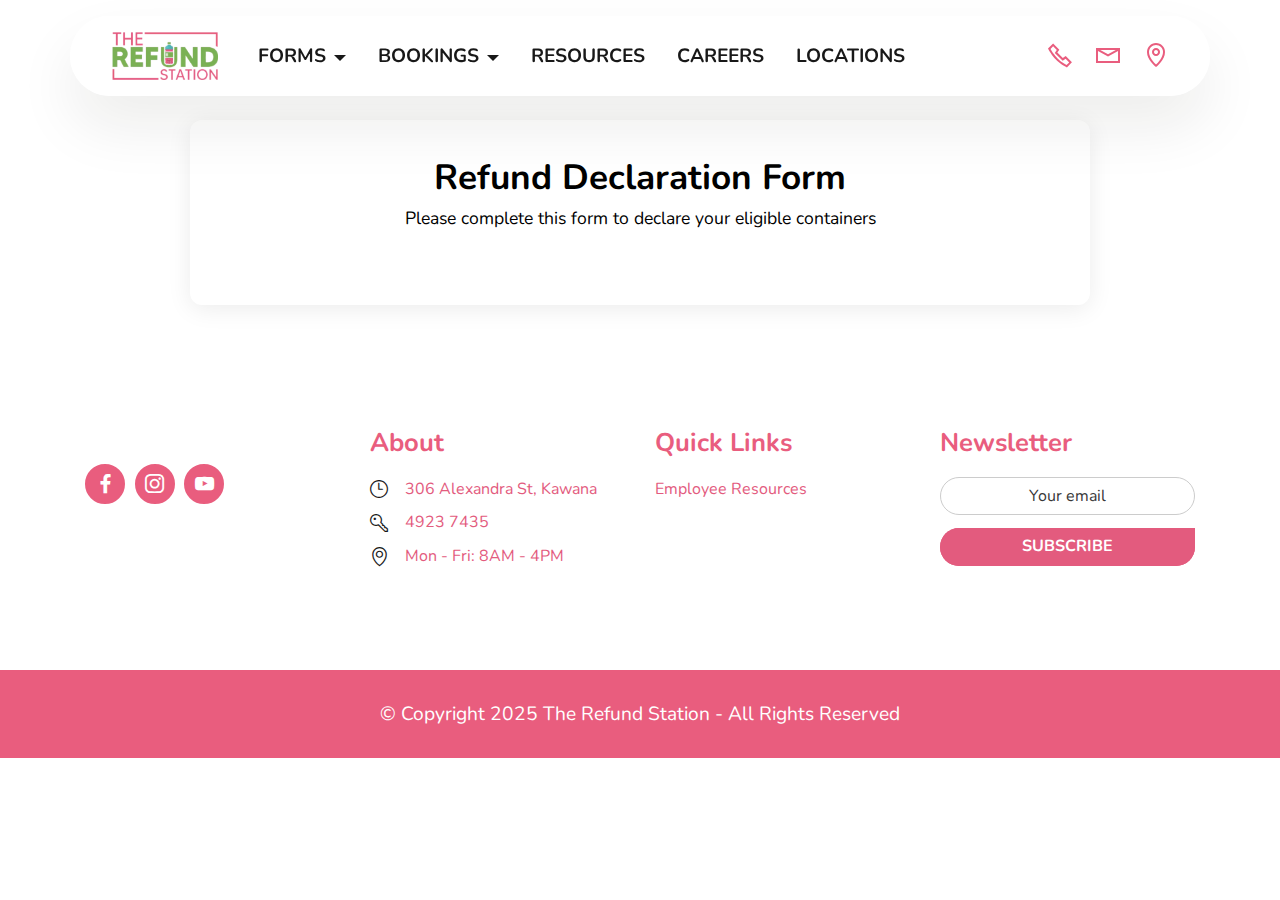
<file: refund_declarations.html>
<!DOCTYPE html>
<html  >
<head>
  
  <meta charset="UTF-8">
  <meta http-equiv="X-UA-Compatible" content="IE=edge">
  
  <meta name="viewport" content="width=device-width, initial-scale=1, minimum-scale=1">
  <link rel="shortcut icon" href="assets/images/index-meta.png" type="image/x-icon">
  <meta name="description" content="The Refund Station offers fast, eco-friendly container returns and recycling in Central Queensland. Support local charities and reduce landfill today!">
  
  
  <title>The Refund Station | Refund Declarations</title>
  <link rel="stylesheet" href="assets/web/assets/mobirise-icons2/mobirise2.css">
  <link rel="stylesheet" href="assets/web/assets/mobirise-icons-bold/mobirise-icons-bold.css">
  <link rel="stylesheet" href="assets/tether/tether.min.css">
  <link rel="stylesheet" href="assets/bootstrap/css/bootstrap.min.css">
  <link rel="stylesheet" href="assets/bootstrap/css/bootstrap-grid.min.css">
  <link rel="stylesheet" href="assets/bootstrap/css/bootstrap-reboot.min.css">
  <link rel="stylesheet" href="assets/animatecss/animate.min.css">
    <link rel="stylesheet" href="assets/popup-overlay-plugin/style.css">
  <link rel="stylesheet" href="assets/dropdown/css/style.css">
  <link rel="stylesheet" href="assets/formstyler/jquery.formstyler.css">
  <link rel="stylesheet" href="assets/formstyler/jquery.formstyler.theme.css">
  <link rel="stylesheet" href="assets/datepicker/jquery.datetimepicker.min.css">
  <link rel="stylesheet" href="assets/socicon/css/styles.css">
  <link rel="stylesheet" href="assets/theme/css/style.css">
  <link rel="preload" href="https://fonts.googleapis.com/css?family=Nunito:200,300,400,500,600,700,800,900,200i,300i,400i,500i,600i,700i,800i,900i&display=swap" as="style" onload="this.onload=null;this.rel='stylesheet'">
  <noscript><link rel="stylesheet" href="https://fonts.googleapis.com/css?family=Nunito:200,300,400,500,600,700,800,900,200i,300i,400i,500i,600i,700i,800i,900i&display=swap"></noscript>
  <link rel="preload" as="style" href="assets/mobirise/css/mbr-additional.css?v=yYNvSa"><link rel="stylesheet" href="assets/mobirise/css/mbr-additional.css?v=yYNvSa" type="text/css">

  
  <meta name="description" content="The Refund Station - Central Queensland’s leading container return and recycling service. Support local charities, reduce landfill, and make a positive community impact with every container you return.">
<script type="application/ld+json">
{
  "@context": "https://schema.org",
  "@type": "Organization",
  "name": "The Refund Station",
  "url": "https://www.therefundstation.com.au",
  "logo": "https://www.therefundstation.com.au/assets/images/logo.png",
  "contactPoint": {
    "@type": "ContactPoint",
    "telephone": "+07-4923-7435",
    "contactType": "Customer Service"
  },
  "sameAs": [
    "https://www.facebook.com/therefundstation",
    "https://www.instagram.com/therefundstation"
  ]
}
</script>
  <meta name="description" content="The Refund Station offers fast, eco-friendly container returns and recycling in Central Queensland. Support local charities and reduce landfill today!">
<script type="application/ld+json">
{
  "@context": "https://schema.org",
  "@type": "Organization",
  "name": "The Refund Station",
  "url": "https://www.therefundstation.com.au",
  "logo": "https://www.therefundstation.com.au/assets/images/logo.png",
  "contactPoint": {
    "@type": "ContactPoint",
    "telephone": "+07-4923-7435",
    "contactType": "Customer Service"
  },
  "sameAs": [
    "https://www.facebook.com/therefundstation",
    "https://www.instagram.com/therefundstation"
  ]
}
</script>
</head>
<body>
  
  <section data-bs-version="5.1" class="range5 menu menu2 cid-uNiBUFC70Q" once="menu" id="menu02-2k">
    

    <nav class="navbar navbar-dropdown navbar-fixed-top navbar-expand-lg">
        <div class="container">
            <div class="navbar-brand">
                <span class="navbar-logo">
                    <a href="index.html">
                        <img src="assets/images/mediamodifier-design-30.png" alt="The Refund Station Logo" style="height: 3rem;">
                    </a>
                </span>
                
            </div>
            <button class="navbar-toggler" type="button" data-toggle="collapse" data-bs-toggle="collapse" data-target="#navbarSupportedContent" data-bs-target="#navbarSupportedContent" aria-controls="navbarNavAltMarkup" aria-expanded="false" aria-label="Toggle navigation">
                <div class="hamburger">
                    <span></span>
                    <span></span>
                    <span></span>
                    <span></span>
                </div>
            </button>
            <div class="collapse navbar-collapse" id="navbarSupportedContent">
                <ul class="navbar-nav nav-dropdown nav-right" data-app-modern-menu="true"><li class="nav-item dropdown">
                        <a class="nav-link link text-black dropdown-toggle display-7" href="#" data-toggle="dropdown-submenu" data-bs-toggle="dropdown" data-bs-auto-close="outside" aria-expanded="false"><strong>FORMS</strong></a><div class="dropdown-menu" aria-labelledby="dropdown-489"><a class="text-black dropdown-item text-primary display-7" href="refund_declarations.html"><strong>Refund Declaration</strong></a><a class="text-black dropdown-item text-primary display-7" href="bulk_agreements.html"><strong>Bulk Agreement</strong></a><a class="text-black dropdown-item text-primary display-7" href="https://partners.containersforchange.com.au/" target="_blank"><strong>Partnership Program</strong><br></a><a class="text-black dropdown-item text-primary display-7" href="https://www.containersforchange.com.au/qld/schools" target="_blank"><strong>Wave of Change</strong></a></div>
                    </li>
                    
                    <li class="nav-item dropdown"><a class="nav-link link text-black dropdown-toggle display-7" href="#" data-toggle="dropdown-submenu" data-bs-toggle="dropdown" data-bs-auto-close="outside" aria-expanded="false"><strong>BOOKINGS</strong><strong></strong></a><div class="dropdown-menu" aria-labelledby="dropdown-247"><a class="text-black dropdown-item text-primary display-7" href="online_bookings.html"><strong>Customer Booking</strong></a><a class="text-black dropdown-item text-primary display-7" href="event_booking.html"><strong>Event Booking</strong></a></div></li><li class="nav-item">
                        <a class="nav-link link text-black text-primary display-7" href="resources.html"><strong>RESOURCES</strong><strong></strong></a>
                    </li><li class="nav-item"><a class="nav-link link text-black text-primary display-7" href="careers.html"><strong>CAREERS</strong><strong></strong></a></li><li class="nav-item"><a class="nav-link link text-black text-primary display-7" href="index.html#list01-1u"><strong>LOCATIONS</strong><strong></strong><strong></strong></a></li></ul>
                <div class="icons-menu">
                    <a class="iconfont-wrapper" href="tel:49237435">
                        <span class="p-2 mbr-iconfont mobi-mbri-phone mobi-mbri" style="color: rgb(233, 93, 126); fill: rgb(233, 93, 126);"></span>
                    </a>
                    <a class="iconfont-wrapper" href="mailto:admin@therefundstation.com.au">
                        <span class="p-2 mbr-iconfont mobi-mbri-letter mobi-mbri" style="color: rgb(233, 93, 126); fill: rgb(233, 93, 126);"></span>
                    </a>
                    <a class="iconfont-wrapper" href="#">
                        <span class="p-2 mbr-iconfont mobi-mbri-map-pin mobi-mbri" style="color: rgb(233, 93, 126); fill: rgb(233, 93, 126);"></span>
                    </a>
                    
                </div>
                
            </div>
        </div>
    </nav>
</section>

<div id="custom-html-2s"><!-- Refund Station – Refund Declaration Form -->
<section class="custom-html-block cid-refund-declaration" id="refund-declaration-form">
  <style>
    :root{
      --trs-green:#11B35B;   /* brand green */
      --trs-dark:#000000;    /* black heading/subtitle */
    }

    /* Section (white, with extra top space) */
    .custom-html-block.cid-refund-declaration{
      padding-top:120px;      /* extra breathing room */
      padding-bottom:60px;
      background:#ffffff;
    }

    /* Centered white card */
    .refund-form-wrapper{
      background:#ffffff;
      padding:40px;
      border-radius:12px;
      box-shadow:0 4px 25px rgba(0,0,0,0.08);
      max-width:900px;
      margin:0 auto;
    }
    @media(max-width:768px){
      .refund-form-wrapper{padding:25px}
    }

    /* Heading & subtitle */
    .refund-form-heading{
      text-align:center;
      margin-bottom:35px;
    }
    .refund-form-heading h2{
      margin:0 0 12px 0;
      font-size:2.2rem;
      color:var(--trs-dark);
      font-weight:700;
    }
    .refund-form-heading p{
      margin:0;
      font-size:1.1rem;
      color:var(--trs-dark);
    }

    /* JotForm iframe – fluid & border-free */
    .refund-form-wrapper iframe{
      width:100% !important;
      min-width:100% !important;
      border:none !important;
    }

    /* Brand-green submit button */
    .refund-form-wrapper .form-submit-button,
    .refund-form-wrapper button[type="submit"]{
      background-color:var(--trs-green)!important;
      color:#ffffff!important;
      border:none!important;
      font-weight:600!important;
      padding:12px 30px!important;
      border-radius:5px!important;
      cursor:pointer!important;
      transition:all .3s!important;
    }
    .refund-form-wrapper .form-submit-button:hover{
      opacity:0.9!important;
    }
  </style>

  <div class="refund-form-wrapper">
    <div class="refund-form-heading">
      <h2>Refund Declaration Form</h2>
      <p>Please complete this form to declare your eligible containers</p>
    </div>

    <!-- 🔗 JotForm seamless embed -->
    <script
      type="text/javascript"
      src="https://form.jotform.com/jsform/250217385730858">
    </script>
  </div>
</section>
</div>

<section data-bs-version="5.1" class="form cid-uNiSCwoqn2" id="footer2-35">
    
    
    <div class="container">
        <div class="row">


            <div class="col-md-6 title-col align-left col-lg-3">

                <div class="item-wrap pb-4">
                    <div class="icons-wrap">
                        
                        <h2 class="title1 align-left p-0 mbr-bold mbr-fonts-style display-5"></h2>
                    </div>
                </div>
                <div class="socicon-wrap">
                    <span class="mbr-iconfont socicon-facebook socicon"></span>
                    <span class="mbr-iconfont socicon-instagram socicon"></span>
                    <span class="mbr-iconfont socicon-youtube socicon"></span>
                    
                </div>


            </div>


            <div class="col-md-6 col-lg-3">

                <h2 class="title align-left mbr-bold pb-2 mbr-fonts-style display-5">About</h2>

                <div class="align-wrap align-left">

                    <div class="item-wrap">
                        <div class="icons-wrap pb-2">
                            <span class="mbr-iconfont mbrib-clock"></span>
                            <h3 class="icon-title mbr-regular mbr-fonts-style display-4"><a href="index.html#amap1-27" class="text-primary">306 Alexandra St, Kawana</a></h3>
                        </div>
                    </div>

                    <div class="item-wrap">
                        <div class="icons-wrap pb-2">

                            <span class="mbr-iconfont mbrib-key"></span>

                            <h3 class="icon-title align-left mbr-regular mbr-fonts-style display-4"><a href="tel:4923 7435" class="text-primary">4923 7435</a></h3>


                        </div>

                    </div>
                    <div class="item-wrap">
                        <div class="icons-wrap pb-2">

                            <span class="mbr-iconfont mbrib-pin"></span>

                            <h3 class="icon-title align-left mbr-regular mbr-fonts-style display-4"><a href="index.html#aform2-25" class="text-primary">Mon - Fri: 8AM - 4PM</a></h3>

                        </div>


                    </div>
                </div>

            </div>


            <div class="col-md-6 col-lg-3">


                <h2 class="title mbr-bold align-left pb-2 mbr-fonts-style display-5">Quick Links</h2>

                <h3 class="links-title align-left pb-2 mbr-regular mbr-fonts-style display-4"><a href="page1.html" class="text-primary">Employee Resources</a></h3>

                

                





            </div>




            <div class="col-md-6 col-lg-3 mbr-form" data-form-type="formoid">
                <!--Formbuilder Form-->
                <form action="https://mobirise.eu/" method="POST" class="mbr-form form-with-styler" data-form-title="Form Name"><input type="hidden" name="email" data-form-email="true" value="1e4izMG6CCafZfd7JA8eR1Co35BVacmr/aG0y+fQ6eJMuPqoOQZC/IuNCfJzJfTG4hUZIEuxTb5P9DdZvbp8RdaGDhIdT/VFTKyMyJD1R5Um2duBwCkqJbzcTC0vMwxQ.iwfmxEccChku+MO1KC92chFXgAP3OjdEGUmuAGUyN+F55Q6qfvVErqsezsj1e5+Quv6M/jV19g+lYoQbFI4deGj2QXMyJySIcZmaHAJe70PMbi0/DiC5ABcgHxa2m1bF">
                    <h2 class="title align-left mbr-bold pb-2 mbr-fonts-style display-5">Newsletter</h2>
                    <div class="row">
                        <div hidden="hidden" data-form-alert="" class="alert alert-success col-12">Thanks for filling out
                            the form!</div>
                        <div hidden="hidden" data-form-alert-danger="" class="alert alert-danger col-12">Oops...! some
                            problem!</div>
                    </div>
                    <div class="dragArea row">
                        <div class="col-lg-12 col-md-12 col-sm-12 form-group" data-for="email">
                            <input type="email" name="email" placeholder="Your email" data-form-field="email" class="form-control display-7" value="" id="email-footer2-35">
                        </div>
                        <div class="col-lg-12 col-md-12 col-sm-12"><button type="submit" class="btn btn-primary display-4">SUBSCRIBE</button></div>
                    </div>
                </form>
                <!--Formbuilder Form-->
            </div>
        </div>
    </div>
</section>

<section data-bs-version="5.1" class="footer2 charitym5 cid-uNiBUGmPbc" once="footers" id="afooter2-2m">

    

    
    <div class="container">
        <div class="media-container-row align-center mbr-white">
            <div class="col-12">
                <p class="mbr-text mb-0 mbr-fonts-style align-center display-7">
                    © Copyright 2025 The Refund Station - All Rights Reserved
                </p>
            </div>
        </div>
    </div>
</section>


<script src="assets/web/assets/jquery/jquery.min.js"></script>
  <script src="assets/popper/popper.min.js"></script>
  <script src="assets/tether/tether.min.js"></script>
  <script src="assets/bootstrap/js/bootstrap.min.js"></script>
  <script src="assets/smoothscroll/smooth-scroll.js"></script>
  <script src="assets/viewportchecker/jquery.viewportchecker.js"></script>
      <script src="assets/dropdown/js/nav-dropdown.js"></script>
  <script src="assets/dropdown/js/navbar-dropdown.js"></script>
  <script src="assets/touchswipe/jquery.touch-swipe.min.js"></script>
  <script src="assets/formstyler/jquery.formstyler.min.js"></script>
  <script src="assets/datepicker/jquery.datetimepicker.full.js"></script>
  <script src="assets/theme/js/script.js"></script>
  <script src="assets/formoid/formoid.min.js"></script>
  
  <!-- Refund Station – Live Chat Widget -->
<section class="custom-html-block cid-live-chat" id="live-chat-widget">
  <style>
    /* OPTIONAL: position the launcher in lower-right over everything else */
    #jfa-launcher-container{
      bottom:24px !important;          /* space from bottom */
      right:24px !important;           /* space from right  */
      z-index:9999 !important;
    }

    /* Brand-green launcher bubble */
    #jfa-launcher-button{
      background:#11B35B !important;   /* brand green  */
      color:#ffffff !important;
      box-shadow:0 4px 12px rgba(0,0,0,0.15) !important;
    }

    /* Make the launcher icon slightly larger */
    #jfa-launcher-button svg{
      width:26px !important;
      height:26px !important;
    }
  </style>

  <!-- 🔗 Jotform Agent Chat Embed -->
  <script
    src="https://cdn.jotfor.ms/agent/embedjs/019742e10c3b70d0bb32aaab08a151f10df9/embed.js?skipWelcome=1&maximizable=1">
  </script>
</section>

  <!-- Google tag (gtag.js) -->
<script async src="https://www.googletagmanager.com/gtag/js?id=G-PHSJ279NGR"></script>
<script>
  window.dataLayer = window.dataLayer || [];
  function gtag(){dataLayer.push(arguments);}
  gtag('js', new Date());

  gtag('config', 'G-PHSJ279NGR');
</script>
 <div id="scrollToTop" class="scrollToTop mbr-arrow-up"><a style="text-align: center;"><i class="mbr-arrow-up-icon mbr-arrow-up-icon-cm cm-icon cm-icon-smallarrow-up"></i></a></div>
    <input name="animation" type="hidden">
  </body>
</html>
</file>
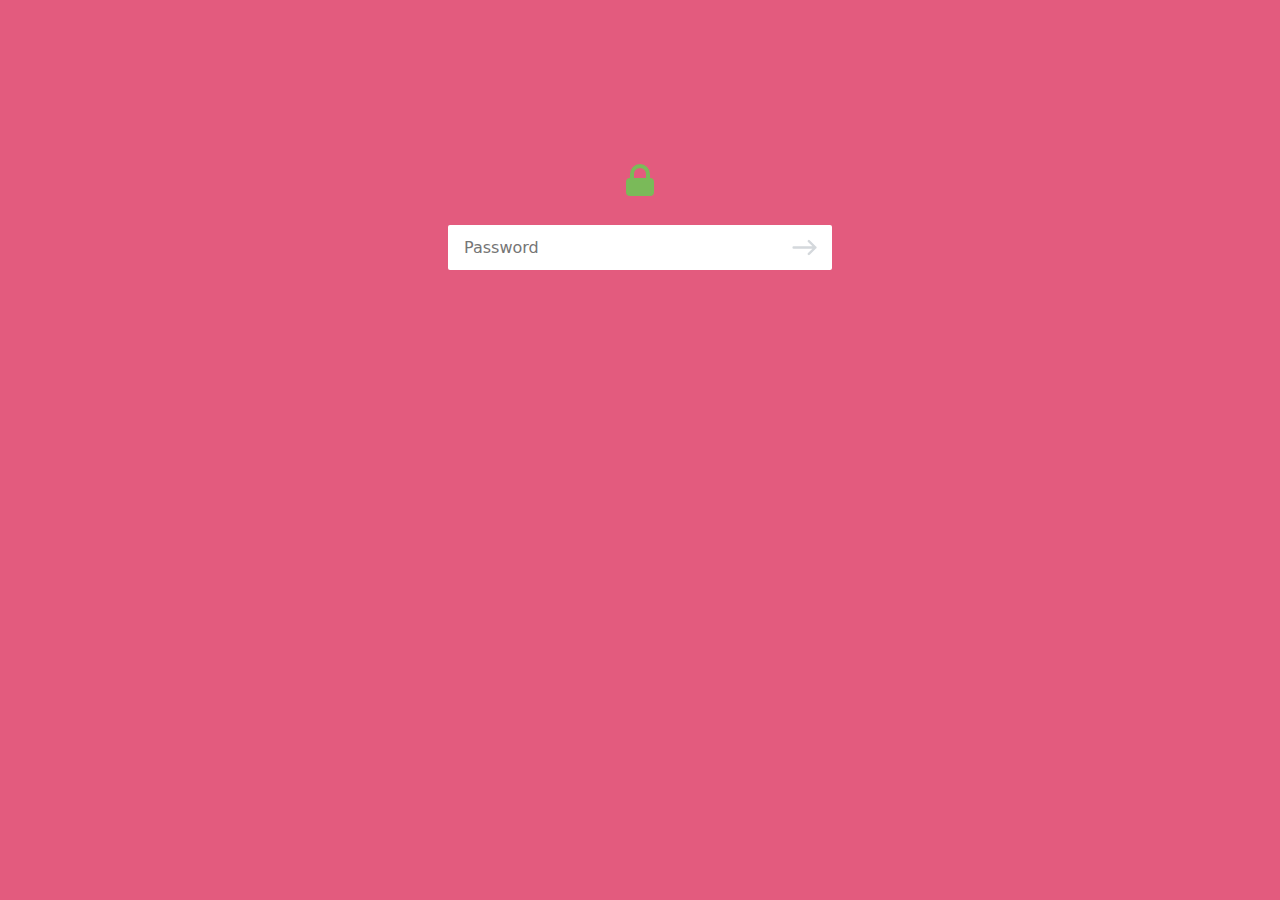
<file: resources.html>
<html><head><meta charset="utf-8"><meta name="viewport" content="width=device-width,initial-scale=1"><meta name="robots" content="noindex, nofollow"><style>@keyframes spin{to{transform:rotate(360deg)}}*,::after,::before{box-sizing:border-box;border:0}html{line-height:1.5;-webkit-text-size-adjust:100%;-moz-tab-size:4;-o-tab-size:4;tab-size:4;font-family:ui-sans-serif,system-ui,-apple-system,BlinkMacSystemFont,"Segoe UI",Roboto,"Helvetica Neue",Arial,"Noto Sans",sans-serif}body,button,input{margin:0;line-height:inherit}a{color:inherit;text-decoration:inherit}button,input{font-family:inherit;font-size:100%;color:inherit;padding:0}button{text-transform:none}[type=button],[type=reset],[type=submit],button{-webkit-appearance:button}:-moz-focusring{outline:auto}:-moz-ui-invalid{box-shadow:none}p{margin:0}input:-ms-input-placeholder,input::-moz-placeholder,input::placeholder{opacity:1}:disabled{cursor:default}svg{display:block;vertical-align:middle}img,video{max-width:100%;height:auto}[hidden]{display:none}body,html{color:#fff;font-weight:300}main{background:#f2f2f2;height:100vh;letter-spacing:.025em;padding:4rem 1rem 1rem}.box{max-width:24rem;margin:0 auto}#container{position:relative}header{margin-top:1rem}#pass{font-weight:200;border-radius:.125rem;background:#fff;border:0;padding:.5rem 1rem;width:100%;height:45px;color:#070707}#pass:focus{outline:2px solid transparent;outline-offset:2px}.hidden{display:none!important}#loader{display:flex;align-items:center;justify-content:center;height:50px;color:#070707}.error{color:#dc2626}.spinner{pointer-events:none;width:1.5rem;height:1.5rem;background-image:linear-gradient(to right,#b0b2b5 50%,rgba(255,255,255,0)0);border-radius:50%;-webkit-animation:spin .5s linear infinite;animation:spin .5s linear infinite;margin-right:1rem}#loader p:last-child{font-size:1.125rem;line-height:1.75rem}#btn{display:none}#locked{width:2.5rem;height:2.5rem;color:#b0b2b5;margin:0 auto 25px}#arrow{cursor:pointer;position:absolute;top:0;right:15px}#msg{font-size:.875rem;line-height:1.25rem;width:100%;color:#d83333}@media (min-width:475px){main{padding-top:10rem}#msg{font-size:1rem;line-height:1.5rem}}</style><title>Protected Page</title></head><body><main style="background: rgb(227, 91, 126);"><div class="box"><svg id="locked" fill="currentColor" viewBox="0 0 20 20" xmlns="http://www.w3.org/2000/svg" style="color: rgb(122, 186, 89);"><path fill-rule="evenodd" d="M5 9V7a5 5 0 0110 0v2a2 2 0 012 2v5a2 2 0 01-2 2H5a2 2 0 01-2-2v-5a2 2 0 012-2zm8-2v2H7V7a3 3 0 016 0z" clip-rule="evenodd"></path></svg><div id="loader"><p class="spinner"></p><p>Loading...</p></div><form class="hidden"><div id="container"><input placeholder="Password" id="pass" type="password" name="pass" aria-label="Password" autofocus=""> <label id="arrow" for="btn"><svg width="25" height="45" viewBox="0 0 31 20" fill="none" xmlns="http://www.w3.org/2000/svg"><path d="M2 10L29 10M29 10L20.9177 2M29 10L20.9177 18" stroke="#D4D8DC" stroke-width="3" stroke-linecap="round" stroke-linejoin="round"></path></svg></label> <input id="btn" type="submit" value="Submit"></div></form><header class="hidden"><p id="msg"></p></header></div></main><script type="text/password-protect">IBAAB6EgSX2KIcusos3wkDfDDi23VbLB4QoF7UW5zHNHf/QmMkkf641kFedHyutNfbUfRc1ywoIPAoxM62TUh3s+nJQR7+c52Ww5J8NnlKsZ0DFyC0YIACeQnM2u6oOxuvngjZHhAPo3np7AxFsyWs/eK0GV14gF/a0vvvQHXEB+rWIUN36sJ0QvV+BIJhWOqw4NS5gWONl7U+xmkOHom/H8QxeWvJC6EruzZWnBQfKdONL+JJiqBMRL/Z/Zx/Izz9QF2b1fO7kjul89tasZ7fS/5q30QAFUc7oFywH+PVUWiwm/NNi0vqcVetCRdsbQLjkNZcxQDnCly1CNDZ8TY6BaXJ3pLOJZE8n9sEPVnzgkC1KePfjTvBDNWoSCId7ecgmdVTFVscWeWSeVJGA/s3OS2FHG4g5uI3Fvxcs+loKGZptS1GIJAivCPI5ENu6A1twk4qEwaRe4r6epplX42NW7QqKetKpqrxkYeZ+Q6rH4y7rij9D0iHdEacZTAQGUYvjVKPZNaPFwXdgYZP5jZ3to7sGlDHVuD8sMsGT4+QxyJJNXeb5uLFgSd6Z+2kwU9+fIYXzDIBWHxxZzIFMHhq/AdHFioGWBVHS+Up5eYxwZmPq/3y1iS9WXNTrAYtJ4xMkkkkJejhiTwbYnzofSYwbS6vC4SYqqv8KgljtDLmiK/cNjJ7S5hBvbISMHHCBdMfSE11rOZQ9GyedtnksVuRKEy1rEjtBvAsWKYf5NsJCxyMOL8i/1nDP9pa27DYzYs2lHcF4oIpqxp/QiHftw09ycNwJ1njYpls/c0Mz7sJFoCx7g+ylI4RmwzHmNBQSf2TovucOEccr94NL5YfP6rYLY4ePcZZ6YW6uZLwWbYeIBSMO496bzVur8ES9nNoFpFlapXuqjaKPqBeniVATm2SSzu+vBUZjKvtZAiWofIRVZbdFPSWeYgabSctJusmo7qOzA4HBy3IDtpCWy9vjR2+uROcZnxj/[base64]/HXbhO2c/Y2KQaDIvbcVpyydr/r1LCOweYgSVYuDqFh/ql6bMA00PG43ulo4oty5VlJUT6+/q0L2Jk0Ri+owoUV8fDl6Igz9Ej+hP2K9V4Eu9hNjaGZwJzyFuY5qhfCet81v/zSNopmDyQRIVIjA5jfZfKg38ozOPNWD7mvvQnQuUEGqbrdyy8sQZOqVr8nTyAC0QVBkasR/M9hpvdxSBRgf+WYLjP9kDVoX8ctfZSyPdonhxKqnfDiKfzYSbWLccRjmwFpTGBt/96nVSdAiTYAyrvXr1e/64yCrq5lpxatIjaKKA0NNIatd/ZJKMWUqFOijkABpcI9+KPL4Ltu81iaGbcPvJMSS/Ugw0hbaJ02OLIXktRJP1lN0Zm7JYU4rRk09yo/RdqXD4LZPO4DC55TSD1safbtw99Gz95XtL11d7nwl5RFOPZbP+o/fEKvEOn/LXnQBAdopzoYC6A1iiTDliOFLOlJ5iodGWpT2qsKE7BtbOI+pfgTdqfwGeoG6YMmWqAa/HyPT7cs45xyu5k3Vwpc4Wkgl3LtzjV50AGMvm17oxLf+xF3BwFSqZU26qEVh6LpVVxSMc6YU0cw2OS/2avqx+o4Tg5eLaSp2YgsZpU2BO8T+W2BD35LHrKxpCx66lP1xSTkQ4z/36bFRt2YPe81X3DAoqGfg3O8GDTm4FifEoy+GUx6HSa1ngrJTSGY9HmxaltBiU/Jfufdsam7wJwaZEgxrDd/rYgmJuLnCwNNz6k5fQuVgftUSqTZcL6mnFm+aVrGDAi61SwV3oyXQbnoJ6D+MuniwrOEYtzI1vzIS6aGeo0unDZK5/bmVbxuais0vFDwiXEBf0LseY8lLj2ubrxHMMF8MczgxIfcL2RTPZ39rupSKI7eLGoHLOeK/yvvjilYsSCXsSCApXof2UD88kVtFU5Da6e9K2n9E2V/186emBI3rZ0lMDDKioSRfiZj8F6l7OsijownoU2mdnBevMNigM132r5hDfJ14WD08ImyFeoUtTaLDctUpOr6nhMScIau1TclpJ4bKRTREkQCn4i82CbU65WpKywORcTnWSj+OPDyyizXW+k3T1rzRKnnxdhNrGbr3VXHs2t2IBYN1I/PFOkdmIHazBzgnrWGmtIPqxoCE33YERL7y24sIiwUdVLUfao08FSEGMjfgofL5vSHV6Hmc7eCV2pQyCMPYdIRkWVvLOheDe9K8yHNgGTLfZeAw7kcjHfcl5ZzM2/gDOsp7pyz9cbo1H3FngrIwoQ6FR09wOaG+NEqb2p3BOtX4RQF5T67SAkQGcsiRCynXZ4eVAxiwzf/z5G9VaRJx/Hu3NRmCVxyCUKjOibrFPuvvjTiJi7wgTz4GHKrdfFm+UVz6UZdk/oQGk/NeLXvqbBTSpO73crCppqZWL4VdKhKO+WZjKv7V+RoS9c1GOHbwl2AETaa1rimztF/cdojnLyL4+HeQRgI1yb+T/HFjzXTccV2YAaRcP3wPWpBWZ5cSr2ea3Jc5ZfGyLG8pTc6e1z92/AkIy44a47vxcZTiLwPKDG/X7uFvMZrcrtsLUAHlKAVPBf+MONBMGD+OHPzTRFA7ydUtG6rW0tvXFWtILgfTJkgglwOzkLDznK6wRkNuK2Ew5Krk4EKznmyZFR+7c8u6U7DJnTIQ2YEs9d9xUwlc6iypwOR48EuOi8uMndCsDm0zWVGdB/Dw+Rjw877cRaPJBfv8wAz7JVSvrK3nXDTIdOyLAeeejbGFacuYeI3poStMkJL8yY+K7CfCe0d8snJg2fOILBtDY0T6n3Kapt30j98X1KlmnKypcsvLh+V1hk1jkqHarW53dvFHbs05cT/Qk7ffF/NNzElNPvgXY9Pej0n71AB5xrG6iD2TQCPwo60BybBqcsFAJxkM/7iiD65IkOkvYLpVaNhkmqz73H9dVrO0IcYS7GvOx7Xrx6mJ/[base64]/kUym5QyHnHEhHrMR2jz4wAZvpsEL3gtWnZwd/Hi+ZElz0YQr8NzJ9oxqQgWEzdYV6970mLJ3LqG4x+AS2gWG+2mNelBsV6AH9N04WBRwyBfqTGbvoe/JmsCQTnm1mY9oL/8yhAvSsPrQAHnNi3zXS1AZC0c9/CkTGLMyd7deKezpSMcbH1APWeHzb+CuAhVFOybp0X/YurvsV2a8PNk4KKngzhvr8flcxoskXdAGvSd5Rrh7zkw4AYRSr4sgFwFdQAjWlz834ePmvD/f0Q41v9uTMZIT1lvF5yP2+vEesire0klF6ga6BGlJDDzpVjy+qLssuddMdSaX0p5Un8Xm2+4y2XT/nTaXxuI27b0yGq3uDWTvRko39+ksNcK81bBU67saS+JXAZ/qewA+paAloYUL1KC9dLVjffgChFg9bjS5EQjWyTvw0W7fHbHV4eezAsnzgL0u6Jvgd7UECJqQihQfEdAznJFjlq8ztdSmVLjfxOe+1zAowkYZUaeNTn0JNSl4vP0F7876SQmQEIQ/asYr3sFC4G4NG/UET1q1IP8KhQyCV15iXKMOFSQpbtOvkx268YCLiYo3Vpw9SDax5knsWX3vgPP9BbBvIGbylNyXGezymeJoMUX++VQMQ5Ui+5yQvWXnUgj1uNv1C60q31Gf6Bj0ofpIcvwFk5keYnLkaEXRSniAa49Dvr90xXf/EBDGjMTi2Kdca5hHDln9/+IdEdDmdkH/f1s2hXStvUoWj0I1k8P4m3jNaZupm5wERGB55VXO2WTh0ksi89KziUQmQQLh4QQhg0/H8/h4mjsR5zw5PBQ2ly7Ecpw+O5R9XgQ5TSxN1+9HN+xuhiEXuJ6J5TZuwypYmC/0CLwVtb8LFmrOoTiGE09rXB+qLscou75SuXZYqLXOP56S+WndpkXkSxl8EYX28KY/oL/niUPMGgk7+rtAGuR7Tj29KE0RbSPJ+GtgWftBP97upwO86v3l1mbJhnZfRV/+q25zKSGBTOM1FpX4HbdW7nwLqHMe1wOhUtwWwLQNIDzEKrwLuN0NW1slqivzc1oeW+OYX6P/yY7MroPPlrjxXZz/ZRuCnyOG5KBqLRFmYVadkdRkzp5FHG912/OxKRNMbABda/rDzVS3pYtzaPgULTIbMY3+i4gXvl83UuOfWTVlewpsTKENmlIjtGjFWWYS0zgdXHWdUkcELV0+kNQBRUxWB5uPGTkPIlTQKQmx0yod+9ShC/pUOZEH+1BiLRCHS8YIn6nXpXPZtu/lYHPl/PvwO/YVi/kXL6PyfhXvR33tp62cY7rksisvWwWEeCJYOZgmXpg27eP+wvz4Hi3Lmq9AAqcWbqud45J2QY4l7NFeubhwaN0MooPZMvhr+UsfZncjf67ykJLP/[base64]/CWAb8fihrd34S4kHZ7r4DdJRR0P44xsT77SGWztz/3F7X9X4W3X37jyMFrDaMN92J4jEFNIMbZN7qQRTL2GIj9V+FiqhQSba588hQl0Q5ZEuUJP48POmrIoZRNA3uan8bGAJGe6+y/hPLK0jXWSe6P09961rs8uxeaHNfZl7C/GzncdB1AVxG0EWqd14JUpSO76XYNINt6eqx7jsZWLgF11wAftOct7enecA5/l+xc4YxAPUx9DUUCKrMe/9J400Db5vEicoEECxfvXiKaX09VKKoZ4QnlYyCReIkQFyT/s77btA+WW3AyuD5GzzhO7CiGcJ+sQB7WCAtPOp94xXfo6ajaaiYbi3cRHZj6GWVZ5y0BSJLP+2Wy+SYnE/qFkMPDMrYoqGa8A5dPNIuXJFRp4cnKZjXN8eFdv1w0QZ2Vek01xxRaeL40ZsWMhFy25l7qCpKrSUOPoYqOL0rIilEs7+kdKi2ldhUOFNWXx3L+2AwgwyfaZBxTAxEWGkp/lhVsWDEbg5ElhO7YyEQu/rHCXgEeQlE0XxzbWv6CwOEDc4jtpYfTFOqHfYIxs4uieFhbNXyjULEpU0OzznjHDdgVHb4EgwetCuYl0q5IwJHelAbj5hJNRY9Na/LIZOHRMIk+DKKh9KmCOVANjWOEuyr20eGFABmzbNq7i15xd1HESPmOEWGOqs4/fbPvD+Ektmurv2M06Ka8/DUd6y/t1xJl1s7Mg/GDKTVyHBtUd1xkQHXVRe0ttmcsO9slK39Kf47wPOBdYtz/rdFkjBYgqkmDWNhdf+3qxCB0b5FQRHrX36+977reHZUt5zsW13mq67T8DCyMVnkCAI6lmXf0LYAWiVPuZDLJbMqfpIZ1vShRnz4LfSW8fT7cAplgK/+Fmb4fnQrgwEt/6Dj6Dkxvl2jsnPge4c6YfBfurTVG8j5QHod+LfgwCiSZ+dpRXRUPhfEoLTT65vwn8/T4Yp2C6/XWaUrY5CX92y3RhCFkCr+FGZDprrWwm/AqzvNMgLAQPD5t70jBfyhvRKXcgIKCO0YPTT+1p5hQiiaMcwYwpnyCsmxEEiWHFehu9sFuTYaG798MZuVbEpYWGutM3ULh4Rcxn5+ETsTod7MYDCqhGmoAFx7A7GZ0uD9YUO7WhAeWIaXl6vD/4mXM9DvVPddB+uWtJY9MwO9W/syPpYzuTxpCL6OfRKc/7r0ylmf39WakXe4QAMwvB7Aq2Km2g2sEO9yzJs1yGjjV4RW3oVL9DE8DAM9A1Nb2Tx9xrk4dB7Oe8UjPkGHU3awNwR5QaWLOJCcpQ62wQ3s+Sz0MFTbnvXa1bk5STTM1gmcPOqbCxvmtVMBuooDLmmTNj5gTj/EHjGWDr4eXM8ecq+gRMhLdLi0nKrXH4qiVtdFwePeoaHuiPoXGV5vieleSaWxSnPHe3nDGEu8tlezBPHI8pjFgod+K64cYOWMhGABm9rKZVB1zUBaTe+YgvbiFQWFALLa1ubM+UhZhU8p8K9yBRey9JxXHXSjB5HNkUQEHalUK8Bb7EQxrIYmDm0qOkqSpU4zDLzd/[base64]/Yog4pEIjneUVHjvAIFA4eZ799BLy7ghU6vPTKwdj6Kp4cN7FJuVRu+uvzhDHngmizwcffzmLNkrFn3n6x46A4FNYATf5E8t/Z0Aj701GXTuHjZnA4/240rfqu9XYdTuiAvp2bCYq6ne2HqRvQgliWiuyrH2Hx11C75OuZxXw0FMyG4c1OUfe6BlIzb89LKIkwins3W0v5MxfpCbbzqJ0lnKcpCGqelwsLIz6IoULSmH5/AmYDHHZ3IdhGlISxJkTyzLxkJGsQo1KANd42l1q7/E5Cy+TZ4bBXT7R7NsFxS5ssMpitBVN0Qd/oaeZAK/kBmfPcYzicAmlaXJfTMkJ3izgUtgmH6eShzal2g7bM9lOoIH2ox+h76p0dhxgAg0Dzr8TuIxdhoxRpeiT6bd+5qKQfWd/jIE8F+5MssJP9XBhIDOfui4KWCle8XVhOON71pgsL8YEWFNwHl6yZar2yc3S4pVuuTll63N25SUQ/JYqecq7MwRRppRowovDMM0ncJetqomcxGw9XT+9Eu815s6wFKVcQdWIuF5c83WdH3xiLBY073laT48K8MDFn4B5kmb/VNQf8Q72rjvbRgLU4UymFAxldg2OaKIfu4nUgyEb22ecGM7DYlSsPSo+j1MAV/a017N2l9Zk1gdcUCysrp2BXTHZ9+nO7vPbBQWRVzhtXe/MPVtqkSJxOm04+etrp0bcZ2Y1a283YYxZGG9boQQYCIJOeMmRTvqdrjQ/4c4t6rWQIhriWlMRYGsrc2S25Vsbswk2/eM/efmakE78KGZ0FcfJ4VbnB5vYSwB7yCSrIqVZC6dPSISfDfQlN0CDm7OL/H6GJ/sfJn3wMW0ujq+wrJ6fazrRf60kRTUCcfO0u2AJGYjSLYBujlClinrrTy7ar7ZmX1MB62RCo9QGQGCXVFtmoZT3YMYUZ7InnxlQPM7ggA/gNQAQUPVxXzG+q8cklFn8wxCTX8lWiBVtTpFDC8J7v7HZCwtNZeN+SqrDByfG26Go1zxebFcRRs6zsRMbcLW2x6DBMFJ3CjTItop6iPY0jzvPkyoKQuRR0XxmuB0C0QcYPo/A01+e3oTKbttp6KM+wjZW9hZKLOOTYmCxvFrcPUoEP67yt+p5VNh/VgFeGvaj6DscBMxwUvecr8AP7Gedz0XDDKbJ6M2vz/xc1BHHLd+DAgseHYWZhhyW4k0xE22cy4Kn68LaiFakh/wSfdjkc6coRCmUYec5z8dG2z8AVIooEwe5BhW2V0++t6M2WD4Wpbrn22TWP3ZTk6PBhxRbOKeDN7n2dLbMYg6Y3XVEWDH/I0T8hN3ra2CAnlQ7pviqShwNQgE1yIFQC6oMMhlSjyR3wiEE9i2AXALuS2IvcBjOejiJE32wAFy0UkO4/5nr/lmwWMSXpq8TxZWnP1VnRtcgq6M3k4QnrrG9rmop1cSHcmDWv6c5+1qIaMKduq12fUJyh94Msupq745fTkUIbiUYViP3sQbcdE8PbGCENhckIDYUFwJVpoRGzteZJpt/XXEcGPz/N4XtWcdzo7wUD8RvoC+ZmBWoyJArJk0x5IyUy7v/uhpjrxEuQLDShmOiQJ1B6YbMojoLANElMPpsJb+RQz1pEE0zpGAsF4+AwLVlp2FlBXy9vdq4WuVWzmXFxGrQWbelqfAHiTT7r/THEEPewnOz8V8+6CoypD7Mv+JaCyLdwXU6xZNzPujvAGrCxemXTk1OtfN6jAvvQkzxgnWqvExoJLjoRFgqz/qE5smA/pzU7xEr4gYWa1s9Cy8Xr7CEW1J2nJ/5luto+RBkaVQIqqUeYTV8173czI5x9M/nk07nDRr0XY+Z3hMYytlaYsE2JNngVRIeGSF/Yyi1w/vUeAnNsYnif3gT9W/pdZ9SY7BX/2DRGvHcUJkxi9I8rW8KiBl7WpG5fYPzJejMgAmM2DnmQsFjBZWax5IA0Gjm1VkgDc+l8xBueoKnv/Wvohjzp+Ah49FJ/r9H23wOre/MqVquAOpqwwnsbL9R70it54XXhOaP7aTZS3LumguVeMz1AGwoQmbWJCb9e5hDZTsODHmmEjc9acsegifM/4Rlzhj4Fqf4zFiP09pj7x8so5PlvDbNZkjK1kBxZBTQ3KlmRE3IdXqXtbTkz6sVUgU9By+pysmDzO948eMzLGzY9oLJdCAyjRhinTM2GRwolLk88PZLMAV/x6NS314e6wHK95rSrJstdQ+mVQ9Ym/3P8qtuxqVFDOs2EJgy64sDoB1VtaE4vFgASwdmPNAvDB867gSlSr+eYZkmeVXyWGbg+wkmn/hVS20RR0v0xhvfLMnNXnuW7DRgoNLXlyzzKJFZGkKisSHiN/CxmP0rTcK4fjTtIUimJCA42eVy9hRYzetplhAU+RsqfyRId6bZ0xbjDu76zFKUy8pv7LJWrGSTALfBtdDVOTRqNZNh/KeUH6kkorPS2w3Des2zpU7xfjyd0ENh49eORL0JBOvJ+frs4ziYOT9QWCnYOCBNIx0mqfNsOVF58z7QbBANoyaANR5aPAW8HRQijwrp978KfOHXF6BFC+nx4rJQud8ywnrgpE/ySSRDk8tJAJ71PRgo6nn/ml7Xpz+wzgoTyiQif6t/NY5awBGy94FhPlr9xVjzJFwfG9meJl+EPN9KvjN7PEfiuplyIPEL3Ns8mKeUgIuabbP5PnlwyhVuRdbYpkmYI0HUuYyiORbgYrYF3+9hef183w9nfB2Z8lGXpWNlv+E6cjksDxjcEIWUw2s424IhwBRt2leD9x/2K2sySHT+cPjTLJ6KBLzJQR9MDBrPIcMCmB5EBkg4/OSt0IVfM+2hhasD5PPlTjHIeKgslO6G2LkvqydrSAGSyBdyWqFjiZsG10tFLv6JIql2UK4IgQCsuoIKl51tNE8FyFv/zyc+kQgSmDYI7ISLYitpxgXUlUmH7VVhskCReCfPj+EEATR/FHJPYXUitzuGHax03Id8Pxw/tU0p5YhC+xDD/R6JttKIi8faVccvJQDZDwqZcCbtyCf+VCUuZzD9FYXMn9KD+3aAISKg/Cw1b1hKwUlSSgbL7XnXQGWsOe2VlnHrM/FgnSB/[base64]/[base64]//VmUX0a1IVin/n3VgbC4Kno5q8FgddbJscn1XS609xPnXZrk3L1r6DO6/GC2z2Kq0NlSJLLuQJS3eaeVU7vTPKT8DnExGeBN/gLJFn7PhHSpB8MB9avULD0dnSuEHGNFNYI0r4zBQOeO6LDP6vj2OD95msdwYg2nJKkbYSJafL4n2qeSC1WoKpdb0sCA/BUiYaFnY8v0wO9iri6OktRqBicqM/5DOuh/fep1NLQNrAwHNLL30WebBNL0tiAfYDgafBf4Z9fFxqD+88Xl78Jgu8Keam96PN2N8T4wpFrBiGtc733lnegFXd5FpcspYGrFRg7n5k6aTASrZlW2Bd/U3TA6aq+O98so4Yjv2h7begFt2rFZz8MphMo5sKM9Uh3jAL3bg/g1Wfc0d2zro+80hUfdTC47Luad5ewtTEnTXyJDP7Ei8OUtVpMlFOoCaQdsZofSl9DBM2D71Q2rpXKm9oR67JtXgVt+Oaz3qB+dMJTVAZHKt3grJePFquWhkaRJNWU87dzVfYNRiHkb6qTfYWNMJva6F6ZqpOkb/Bj1Gk7uFDTb5wWs3d1L7pj37OTM38BDvYN3ndk3Mw9aeP4gFeIsNK3XEHp5yHdeCs0DTKlW2Y8uuzRfzTGdw28R5HdTBm2/kXjE17vEU1A5SyujjFSP7E8zqpOxguC7kJZaSbCQRdGip6cjqiBEEybCVMKMRWon9MTZ8Z/kl2LFCXb9zj2E5V0UFstH0JspZudJJCOiMvpcMrz+KLhlfkvZESFhiqjjAKI978am7NqU/xQXDOBW3Rj3dC8yHIe1oBybhou+ZWGPXdcMHjO3mjgXYOps5AkexJz0tDcKYRuPpBVBKBWwKpRoeU5BV1NYWcubdestFoqRXxOdaLmdWgfPZ1UktoKHLaU8z6NdopVRfwqZl37wd33TkeeP+9eBKo7HyaiAWUZ8ZS7MrSxd4x+XPFmUHmf/htt90YK+Tc8KlPiGitEG945OfAv5O1U0ujD3qjOQyVhgRDVrUghnN6Jly7+oCcjMKWr5hCtqlD1KNOAKNqkjpMpZd08xu/HC/c3/p8VwhUN4T4n2p+7OpJ7bZj74pnq9f8gHJC17Us8SpSxcIm9MQK0cO6A0UX//MU7akXZM99j6WrY6TaGSZIXXK9lM/wGCJY+XqJQrwpstddGtmGAWMJibiv58JtQ+aH3KM522f+SywF7MSjO2ShWbje3bxAoTA2ckk8zLUbrvfp1qYcXkCyumzDbOpQRvowWjGnPdSudhFL49e4ibDLLz7EU0FvCMt7Oqkx6BSb/w157oIFaFZCQu89EfeP7wlAvXqb0FMOtCJAsnEhb/NVHp6EMq+DhOMzOC16ZXHZuGPzIrZppxvMiyBqTufjtG+TyAmRYdI7bvChzMmo9gs57ZXn0I9bvnrVzKxO+aLylqVY+gnyVMTGBC80Cz21OlxKnaXrLvOcBpyEQd/nW+iZj94fxa9ohsjkleJLoOS54KaCrmFoRNt8F0Q8OhRq9Ga01oncE2QBMznCe7jX82WEFiwC3CuS1+LoXhWEnSMXh8kUuD5CIEDTP/XXlfk+tcvlhJxAfeZqcG7ENG2ovG0Z+MLtFa/OA/9fg9fDq9lAHdBrgxxDYGGmQuiY6MSxKIWcvyaOi1zpY7VGrgC9U7x8MZNJACuyc8tKzDc35FJkuiHgbv0KK2H8OLiS2RlrwjHEDgDIAM8Rl3L0IYsnblfokch3pMOX3EovnTEJiLzXwGgL4GlAfsynGKfs2ah/MEtlWHfBXl936p8CTIbnY+01vCsur/nhS/CA8QVcrZI2NBUQAk7DYuefeda83ewTN/oA2VOP872IdPQxcahQ7yI8/j0CbT/RIZEjT0fEyfXOGHhpG3jVQLv7xhgJgoTqfIoApdqxfJjcbhv3EdOp/S7VTAF78tRVwgyjAmBXmO9IF//W4c1fQkq121Wo99mJRh13QOHXt16XtiSt9pFgbexz/NvL9nMFttsAbPY43HjyWGiiItFmVGlkJO6O+e058RDL4utNuYvgfJNe7+2cPpaN0KIqI36Rqune12XC25SJiomumSBUJ2GjqoGCjelbea5hGImiUMJqdcOTIyngJJIfST9LP/[base64]/GSfVs5XX0647hCRDhQY+GrpRh0w693LErc//fLy213ebIyYVIA9sU++jbvKNOK/hFPSmhlqStUlyq49IBTkXM3ionETCyo4kZaQbEJ5/wGGJgr/hCAyBypXnRi1ujbpwyzpbIdb5hNy2oycah20wFZrPZBPWjta18xkAsRfPDtUmv+gTKnJ7/7S1OApvH7/3OD4HyRJtoI3Sm1AYzkwUcgQxY5ZWXsxgcweFpuL++20/jRfUuNy1G0lX4Jf7RQ1L4gOEEp/[base64]/ue5oyECuGyKy0idYsnJViPAMoVge1oHe4JOQQhCeOtgMEEMmL8NW2Hc78zBm0iPAfGjnuuLCukhmjR/j8qGupaxTjfE6y4SLdh9szWhmiMFhqQQ23G3HREdNkAKUiRh7TxPzF6zSIyOZ0IvxiijyTkDqiLWaCVHeqK3oXio/7t1PKaptHkTR8/Z3G0xpVlQDMWKoqap9YXtTwWLk6E50E3WbEar+e1/riW8uZmzIqcI2QjgoG4ZUsTrcMAuXsOghhq0luy6WBRj9KNwl437MqIjOQkMcpKkO59XUsrGk0EftNGPjbgfNQA8j1fBmaruTa6C26Gvg5mdnhpO5u8L41J85j9MTQDwk9ynYzh6Qccwjr1MTLKnH4psQOuPJS4FqrjjMu0DJEhEp7xjamYmmfYzCpvP/ZTq23vegduZqasWVl74xOjd5vQ8O0rdr/rZBkBYLDU5pMSLBlW9dbnaXA0st2sbdEx3EJlCkEKPlqmaXQMlNbYq8eATO1ingDBtj4vBr+n6bFiJkzEWsPHodlyf9+7psLYcIv/R+4DK3K0uGi40XZ0enpfDX9EvC+Na+G7yM5I0iiIraZXgxUo797VqaVj6bbd1tu70vIousf/ENCz5Y4iHAkGAu9qu3zJI9YC4gcAiffBNomn0e/WyZzQfbUZLSvjMf84xv++GCE7A+NJgOdBrSIFWBikqf6NAE2+RcD32U+Snhbtc3ZdXSviOECLAWI53/c/bd7AFYNP6vzV+3I+Bq8jmb4BqLFX3XH1WCpxVc2ZqMetqjwjIkCkpo9w7XEEUuD5PMa8bClZMt2GKF2B+QVsTl2XL1zrQW0HUNpZetkiAvh7wiZyH5zSuDQe/B5Lfd9XtB+pcp1FBgh1JFjwDu+/eo1JUcFnaX1xYLG+yHru9TaguBIy0ArmcKvaZ05nsJC9Nr7wZD1ni4xMLWDeTb1zQ4sLpTM4bX1Dx5LJwoU6gzc9XUcP4tCDc1UbXocj0t16vhnzvVywaHFArlLoiJPZaKT1mzJCUhrHzj5S/YAth+XYEKTucPIxorBI/7RZ2Kc0gTdyfIoRdj7l2UK1WNlajhwgIsQRytltkfInrb040YRg5Ga7HTjjFoWiSNsw9Y/[base64]/wtZgbn4tY5kB3rXck8PvY+9Q1BjhWybWd9VUENXDngXyx0E1o8z4Iex7/k73kkltobEEkd8/gPOBf000xO/JSG/KJjnJwPk29XlVmHv57pFhES753Pnt722GPsaCEU+Prb7NMWH4aqZAU72y+Cfy/tXFIKCG+QxWfovbVss34j6DwJXu+Uky8ZIhO3V3+tw10sk4WLciBus6i/pe0/8LLomeKn7nueJMkWo9iHmVHtpEP6qSNNkXuBYFXRTg0jBtXAlieB9NjgELLXO4roRD4RU4wAp9KJJLceI/E599w+YXCm4FRMUvolRoBob2UW5i5Y1E303RRsrlNt1PQ4gtnkmWxXxFOFjTGNxl/rsCwejLDuhI+T9KUNay8w+qLFj+QjO70EnAUGNFNDiywgwe2X/uh6DyMv6osidZ2LAi9Zc1DlKtqE0BYmPVFoldyS5XtPRpM5LdlcHZWS0LT8ErEKRgFmvwsiCTQdbJNXcGOWwFD3SiaXY+ZOSVmrGgz0Bm9Zaq2BbctKcNVzZHSbxuNi3JP4Ys3ViTGsxR+ueg8t1CkfgQnZUi6odPjlpNTlPbQ25rPp9f/7jK9TEza978z8q654RNplmG7XHdRL0qGMQfB4Og4jp6MqyO4Dqi1qIGMwZ8LLcSDIQIl/UsMVrNMBoizuf0gtD4p5ftSkYtWvAsf57iylY1pnCbzub58L8jYES6Nn9VBXhfKOTmrDKFV37geKVr0oMoxSk4/Tz/o/pzSmgOey3VXx6R2sux/n6DMtg7i/q+R2VvGRfZh3jKLHM7HYU8mXmYWGNiboelt3v9xrbWZqhneNXZ57qVg40dbeeIRRdX/t4qIMbsXsJFanEQd3JLCQLn+nZi5x46b3Omytyd3wqcGsld9LHyv92T8X8S78kr9+30Rxak5w8XZOc7/KIPA9dL4xz2Nl95a2qmCmJ0fAhEHXaD2uWyqmyQ9kSE4T6L9cFZFxY03J8nEMU1aNxpiukvfbhK18y5hEVnV9R7L4YS0ZK1qIYv5ccBYSJYmHhZdEzXBezJ6dG8imJtEt5V1tqfh8orijfEi9eSEPqR5aoxNBEMoFOosVuPsT3NX5rr/n3ccHtS1rLB3a0eZ6iTYqNkBensO5s0EeVVt4/C+xtd/NijI7m+Od5cCJkUwJP+QdiXAhX+LeCqeYjYx4pbdafCPmLJ8AV/1hYtPwcb62tsRSQG08QKFtSXlOd+TULn9/LoiLWDL5gn8k+3FhXdHmkbhKuqTZJw764c7vU62LpwawupBilSh3snw9fFU/ocXiM2Voc8Cq/Cj+Ko/EEoWVoEzUTlv0l6ssayF7eKDPhuOXgurcrjglmc1i4Mn/Vw9Ac8Lxt66NTzAr5VvPsiLF6BEpOZEJ65pZN5sJczY9m2TosoWTrAwZkJE23IO2ZReMsV2lRrHMKyO/u/iv4R7LfBRv7PD52EcPhvfXzcZ5rsozSFjjvnvi//76N1pjXBE3nkVZYVURgr9ThBRyC90dZRdJS8PCtnhj/SIbH2hwQ+4i4EzB18hN4YFXzWmncnmB7iRyfGaqfLTDXTOpZ/RlPtCn7ExKd94uqmj4W9/ssdaj16cOnisCIPMJqtLR4QwjLted7qRkAAhQeoKpt4j9ByI8LEXqwz1a9dtNMV5+ZHjYYvhNau3HvSXlvsqaEHKIf/dbhlnluZd+WOeHfXMYxu3GiAunMs9CHocKeCyxoomzwwl/ldNKxOmA25t8PzlDqLVZaT64p6IVXyI5lY7ofng2Q45ddi8VZpJ7Jcj61oHElPuUlnz+Q2cjIE335LfPKYkw/8LY4hMyTIBim0Sp0JwBV7bxqh2JWyEDRdT9UiDbzJkiQ1de+EzDz59NPu+WqIr/+U7eHmyYnFzmj7KUqdk/LujytSqUWbJDMrJnErAHdtGOjmfHKMANVVb1JWBRF6MtPGi5bjNWGBdBzG9Tv3wXVeLrLn42S27ryG/ja643JIjFta8tDQYiHPOzVWXcQdvLSo53FfNGchZ5yO0lqb6bK6sQ5RDezpW73lRCcqzvNFluhvb2qjuFfhv4BkgxkW1T7zyzLn9sPeu5PnWjDykwpV5FM4Wfb3/DiPKH5wpmdUTrQufNtVFvvvUMdA/b1wrJ76SiL2E6eHJ5ufdsXDGWatemjdkcP/WksLs/O5idH2cEgG5SIADrONkaI14FXV4HkOqXq0Uj299PC1qkQOqbqF9XhMr0IcroKioiBluKkqP/ihYUjOX5VYmp8qQGDd6n4Eqtb1m30krIBpSz/8aS0C3NKXIwTIEUMUooIND/dTavFK+N52V2rzWSUg990J7uL5fbVKSuDozXbuPwR67pzkr2W8dk8mxpN4eNUVQe10RX3ehGu0jydl3ZUKZNAoyzHlLDk5RNqSCSgMZcjcn7aPfs5u0vUTFEt2kz9Q2D3wqDrr/uObsv6hVBTnQuUpmoI+heq8qj8TsF/BfqRsqcio3x+8fwRb0vbZnQjv3GEtWFxZMWXeXyojIEZP1/iyS0T3JEOd8G0dZkmlPR4P2kSzJaeQ20BW0MSkNZZKnJORp2XX5x9FdwAdocURv5kfaGz0wpKQgHbpNxkAFlXukbs3BShsiK8PpOmstdc2J4BWUsWxF3Mup/fR3j7WJ6QpeicuXaNvqK4Bj3ThybmxPYzOFSOlMz0kugQo7hFYysLIV+MmihxSA5AfmbeTd4rljEFgncJkXEh4QYAO7lOpyIhzM11fiaB2GprOsEy6TQJW+mu9n8+1ddTjnNizepM/1Un25n09ZsTQLqoz8iqiEPeKxsfR3rW+qLxnJ6133c0O4+lVCVHrtvDMAMk0YXne3q3+6X9GVJg+tG7qzwH2Lyl+7EBlJBwtETYEIXY1/TT4Mrs8niLYSeiLIi75/0XmAauGYy5r0sKIHuxXKDxQoKDEBV0lctNQYxnQYSr0Oo6l7mukkL09FGwHkwSWzBKiU/Az89tw0nnIR6pMuo88pl53gRLOb/adKh17+zRWT09fpUjv0zEWCoU4p4UuUsgnea9vvV8Z/41oWy18gfz5igNt48zYP4JIfGfpyyehfUPZbBcpJYN5VW/[base64]/uKmaEmIDONSHSEYMW87sOSqhEy+W1RhMxTl2DBF4+ZD5EFGz1dqPPJ/ZPduvWyJeMyJqJ84NTF0zFY6FKmuNMvqWQZfgoFJUomoSZLYDycSuVby9IZng5w0r5Ia+dyI+td19Pxtnqw1fw+28IAiDgHUP8wF4jAduYipmkjyLZJYkCa4JxG/mg3sq40nq3B0r8M8nHcnm34EgtfwgDlxeErh/bEzOp0wkhMwe0oxKNeCJM519SkG51DVXsiBMAGiDFiiUaAMMUxvyCYvk2cNlyvi3B9TQ0mAvR+vtGTGgm8ydsaYVSAr32LLwiklDiPy5xApficpJWnq/B2UQynu3pHpJBEahGBYwmKGxkTNwGmbTqjcTl+6MozH6Pr9WrFd13MUi0tJoTUGG+paO5e/TvOnO6YvxdpqjHAXBko6CT3DwJ4b8WNCJfwt38W4mEUQnOkF7cLOQ3TS932m4eZqDOBe//6cj4LcP2CywUmKyvObjeus5w4aBl2l+MvCmFGBFVRbuGdJM+IROYqBKz7fZCnmX83HN40+LrEOeqQ5lgWKzkdjUm7OcCCCEFtqpK4CdH5Si4U4i26voF1BpwDdgWSnTo6fNXw75furHmOjRUI7fgzOJddR/5wLnszuQ2wv1pZqaY6avfFFzCnyjgTZcZ5+n2kVxD/M0FR8AbXoE4GgcaqLJS/[base64]//wQ1ntVXTfOojtfY/wRBDG6WJCaafBKNqJudL2NHoup3G6GkZmZPNy329tA9ZSxZbNPrRPnzLbbzVccX/5GRgJzaCQZpcc1CbZBvoIPhFXcssL6hAxH/yz9P1k5dTS5j+s/U9Nwurrtnq5wNdadiz+3JGWs5hfN+QuJgYyHK3QxNhXeUJgEbQQ2JGjWCTqGMfmp/ohy7BwX5oIUoYfFj0ANm+cLDL1AALwAhGmPp3wHBitgzoUUKyCTsFF/0xbL/JDLKEs4/[base64]/wfx1YtOQgBHXn58WHw54VVLZhq4sZrYun+K8ieWgmTjUUWCxbrvu0e65K44jHVeA4p2tFy7wKOeQjYPN80Eaw2k7fvbiqsahXC0mOVMwENadGw3AWq+J/CS+V6iMfRCCL65sK6AoWymHlJTo3sdahuBJ57Hc8oibNQz24U6vY6Kc5behkn0LnSAw/Coy7BHyw9gPiGCrWbVX8Fs90hLt8qNW1BcxGbCXJV4xZbnbjC3rNHJYaKIbfjQyi1H4hk5wGnphzSdL8N3aek19YN7yyRwxVA7Yp6R30c1GPuQuc/0rzNlHkoo9CjcglYkxowOuS+vzdcHpfk4AvC1OCQVAaLVbyxzqVWU4bw1Jg97d6lejRhVBH+l5YmxgfWnr90VPHG4rBbI/Ws25qVthF0HSvXtfGLoLG+ZE49uU79E3VgTHGrD+FKLe3x6EOcbUQpwhXFePJ7NsnpMWHCo0fJW/l6ZviPgGDCOaFnJ2oVnXSNI5lGfMCntoD7jJud7Ze72GPPjOsL5yjGILcnmLphcDuFuY4Q1jMFR/D3zbIUu27jdorNYuJVtQXh19OhEWveEuWe8ZpCrnZKaSKnKknEr3ppW/Dg/DH4VdUeliz+Ucfdv3kouaNKWP5cQQvpYDAmj5H1cyXFj1oGFZ13GshnZ9OkHVm2wXmuopqrUEAkhPLtNJB1f9BcLTm0asvWJElHPVSYvFGG3HgMNSmyjUU6GeofiEmcpaJXR4glQY8CnLUu1fAwkqrssRtJdLW+8ZHglotyznaD4YD91Jy0/[base64]/SMAVa+AGmiQc0zJD3UPOQ+FTLG7XfXA9RtAlHpQ4/uUckNv09340ZCq3K++FQi6+6AEltxW4NPaB4M1+ZoYlZYvymOGDJ9bWyAnswuzj0noB8ncMGBLvsXQEu1i37BqXR/ERLOO1AJy5e5KonmydJZCMIMqD6/wONdu1VCgjbc2XQ+d2mHtLta3By6KbIztfq1rmeYxReLsqsxMPE6j97gxBvRu7XZIWxeYLVaCG6xaDFJV1UMKEIzacbimgvfWwClUQf5DxZOa07j/66qRdF5aBrKL4jxq4BMAf1Hu20NIOuml7wWR1H0rraXFiYI1MBKgXnc+Qva85C/zRQKqiHo99GPuHetViv1hK9gg369y966mU04tADzkfDoR6Ld5krsCtv/95LpInthLndcCqqzq8Q17AdQJ49CC4sw3c2hcCF+iXvlQbIP/eqepdwwSKHiFaBB1cq74H2o/B5zDNjcJfoCHf1Y4AIX4tTB+M6OFSE32mWFDjl8Ai+LTMN530ufj4iEh2ufit+eAwUQ3Dk+Wp7V/GvT93WhJRT4PK+qebn9Do5lbOtq2IkNi0l2PkUVszs/+EkeycXia92mOqr1GyP7Pld0X8Z74zcTgvYbmZWGUA1BaTYqJ7c+hxmSwFUgUF9UmYAbxhrwTISj3RZzl1K95Jcg0lqSZKzHVFyXJ3H7Zk8VejYJrWn0+hD7CUMmG3Q0rNfyNnlitnLxFwp5xCIPXqQeErfofAoB7fkbW7SLMOAKLSM0gNIA/OrrZwuwbbVNLP8fnFrn9Qq8MVo28aBoMcmQlFI7IW+d82jNCC0By3/ddQaweh4FswbqvjkSJbKsjQtEd+yAK+pNS10Ssmlsbs07x2hMeyMHmDPbHCLw0O9lkBcFCahCOSoqLt5GsOwlqhddYoO0S7eVZMjxjQJapnt2VCnmDEjBIrTF5DW1MjPiHPjk4tIC8twmqVLR64Bsi6XzXKRToId6sA3BifMDtc/ZAV0qNjkl7Y2YPPUAGpaG5v7W5t/MUopALrZHsfNx0QdT28blABFEbsDx6SAN+gsVUyul93z/7LVvETfs7tcp21kEud9nxxSBriw3dULrlP5KaHo9kElyV3ZgQdSD/c4JWLldpgQ3KlagmqIjIMMTteLMFmiCElnPfe/IPQDxG1j23Yb+gdjd6iyEUB49MzC7LM3Ua/f3S4iRDzpF+4AL3s+Zd72+LAaLuZfnbywr7ujA1YK5sYwUsMyjskLGujS+LFqlcNGlQZi8TsxZQ6YKdbyoJOHjK4t6iq00OVUNUoZYQwj8/Fo5KvkDMBlX73nuqVu1m3WQxW8O2U0q/NVw/wmTQJAOQLlI+cliuleToK4W/l7SIyBKWEvq4aUlc1COUa7GoulY3UdfnrjZRECLI9VF/H/[base64]/gb1Oh6arcasx3q52w12si1sNfMhrpaZHQj91jsQNGTsEbg2rGK0g4ml7rIbo/fPvI0qQPa1bzgfsj2KIgELX/UACqmuVyMSkMTYz0KkV2JdL0yaanlD1kZHx4iRAHQF6nP39fWsgCwJUxP/lbj/323RopDTkD/XilMULky/uBY06B5vd7Cmzh9QBQglH9119EnoQ99Om70FhrexZGlXea5Ne8LmKRwjQfkeU6hdjWucZWma8xvFXAViadrH8VtILfX3R7+biaUnXqjZmBZE4s/NfrDOV6jYlj/gpcCOVIeLzGCT0MXmiFk0FQuwCmAjF+d7kEi80ZK4QsAPTZ21DM8xk7K8/CM2D6LFXHyib5aOBZLoe2nZL1iZrHvPThBP0bBQiA5HGLeiyRzGYVa4vW1JcksDmEdwVamxlrFaqBSYntiNaXwPHm+iSIlw2a1wswDFTKKcH0WByW0h9kBFpyZy4zXa5qHMZAIlANiSG0CsJV3cMyTU/v+JbJaVpGI0Ize+zURy2f7oQfpbJsTn9l5Nh2dG486A9JjFUY7GHIK6ME/NTqAsQVuy+s0WCfZDUA61qF+k/YJKCQLVWmwuU1vDZyYhlCQFlW8goen2UnRQDlP3BjS+KL0fEGr0qdFL209qhhdueh7x1aKM1J8dL7IggWzuHwPMIWnBPJ0ubDdmzJ5dcQjvIoHygouFhGYANbkojftwmPuH/Yd6B06ErREOye7BRAp/y3NXdrqp7naRw6RUtHeNrQpEKIVY/D4YJdg1t2Z6e77HwzgdFgZ2m9692Hdb+wQgHgDp3VNMDC/[base64]/JF1FPmHuV9LGHXZR/luon/eC6ecqXfu6VFu5/Ye7PtpODYWgyiYWc7Ih2V1iRKuta3dQYGYt+CEwCUdM80rX8qbE7zabQt1K6SL45cVcq8gXpHtqk0MlhbodpJuXZ5+qGYflprj9bJbgevlJTW47NOPTddwd04dK6pzWGwhBKC74YX7TlwLLwf4uvtOu+dynpTWG/IEtR0PEBH7Gi9wkWj0F+YW6qFmLHgvP5q0Qf2FWcZz19+nbMVW5qn8FiGKYjIKwoIcKXE+mH+/IOt6PSEA5ZJSJdWYfhTstn1M1khcLqdnFZBDJjaTbJgrvDj5VgPueqMnqxCzR+iBdn90fqymmzM+Z0XZNDj3MZjoNgdI4TCmkg3CcFtTSiTxHXEutjgyLEVHAqGHJ/3WVqQAMCPGHeMKEOu3la5QhOJSSKAX+R6ibPRU6Huxq8erQkW43HONVYAjzJHU+HH0rdXN40GMPn8EYs0i4ukcEHB/c6cA4+V4gQPLBCKIxobBvJEb6pnqE2lp4nVXuiHas3nZBlWYXFQ9NI6FNCXOdxJ/HhtVgpSjhILv4/KPim66/08mzvlbshKuD23ubWX3lXLkjRqO25HzTvwRKmUwHd6zzJrw7ft2Z94sWLTGcOqyY8hZyBkYQ6lAU0QRcbvt+kzeX0GFLcPn7R/gj0lifDbFiypZet99bZ2dLtdzgJPg/3cR37Ggh4deSNHBaR2UV2EIxzcYgg2L0s2bIHvwtsmssdseAc6vrfPHhze2zQVbdyfo6DqYQfzg+3NqNCGyS7Ulfo0981UMR1L0YIVhefuM0CAKk2e3g16Rza0xvdRxZ/sSiUnQqjpvtPJtRfCmFQzbuSQa1oQMi8r3HJNfECtH0VA1iWMdL+a7y7rgHYogjFYpmUaIeYizECw9cPedPXlUsiVtLFJWH0FFtDJor0695MDUviwT+4x5gVkX0Hiffc9j8Vty1DD85vBKEbrhNp001tvquzWIMT8a8Rke0OAqiBzwwOdh/j/3stS1ZXVe60b5pMyOHDXtVSvtDK7VDxcAlauqRnZOxuqso6m6AUWe2xVAxMJP/KhxGWonrRmh53Gjvs1B6gGK5Wdv2/ysJqvwemnieeUbAFnja208oUyFLmBOSR127pH4uwAoBXdO/qM2L8ng6/fKybm+KvdWAmWBXgTemXjTyDHbOP67rWUi3Ff+zg6Ze0Dt1SE6lxVDtOFzSfAT5bU6aRgJ1feDMP/2lbVfS733vv2QvgKWNg9/qJkpZUbVm4jwAry3+Ky+c2Ft8j+54P+bs453IaoDbNvt/bf/rhpKMS0KJ0hNvKylTYlvtkq1MM8CUO0pyDHo5JGuy7SfKQqjeWd2JMOTirM1JocLgR36OHhuSOABRuDf18304sm7V91BdXSXx/qx7UJ56nCTw6j1DuIUQOWncogfbFEXAzp4H23GFZdJMJN9IcPDJ+G+7DA0yIHiweWn9j0vdI1PxWeqlMaQGIi9sam48WNo5f+vfFvswuWI6unD1YKocH5+f1EdAvxFXENGc7ErwKEUqkcUlr9J4VgUrHGUrUrtz11ql5wZpcI/R1MlABdvYR5ZBhWUDIk5+vICaB4JeT3I0uTI7CarfhQq9vOhtXATaUqw98n7EwiDs6hU8qknHnynIaDy3wjEjVyu69KP3OdsieH3co8Kit4KKI1tSLPpbRuXbi8qC/c2pTDu159VHDinsz52unIxKDx83vgWKGVYkXbKvf/xH35ITLQi8/fqXGgRkCwYOuuJ8tQCLVXZoL3ac+p6zcNx4+M3v4H5dB5XtHjMXf3+Tq5Kr3nZRv7Dbtl0suIuZ1qOnsq/JqIbCb5n+XsgCsroFp0obeqxPrP+xWM/GMjRiLSJR6QQ4ZeHF6uiuMlFWnuTfucwD7woyGtCS2UxzvD+yqki+fcdJHkzj+1osoQ8G6d2mxqxDanpGYPWw+FlTnlID2ilQHfL52u8QkmLIa2Ep+Z+Tx68MC7tsRciogtJX4GJw1Pk4l1EybsNNqJFKoQ4v8UfR+t0u01/9qztU1fuLTQaXUD6yOuVcaCKwDxHhSCqWFCC3radsdu7I9U+kc87IPnZDn/[base64]/vDzp+BnILn7sI6skYNyCpH2w2NDqMaOQ50JxVqnhH5vLC4u6Xk+Nl5Z8CxDYAnniBDzsYVgU9Dr73M8PGXIOkY6KMUzC495EVmv0hAp6ZXFQdsuQiduHH3ISQuO6fObJTOJgDcGXpx4BsLrgY/N2/beyS6x1EHPt983z+sGJ3cbJ6fm/+NBZ5Bua/ziL09SzRMG1k+7u1rpcMLBhPsnnoNieXKskB+zIBOI6QoPIbFxie0QZ55/xVWIGsICEapRFxLxAMSHGLWpATDXfr5JbzVIaUbu5GxYI6Rl6aseCIhhvDgaVmfFv1MECvhvDsLm2l2b78iG6m+VhHKMs+Wv2WzUnXpuE7Sn54ECNM7raY4U26dqPlvgaqfd4HLvVKkzfRXkbpSFEeBn/4HaoDeNsOXz0XgAk6EJi3elPlQX/1IglMqfGn0P6XHAQ5UaM7/DASWtDiG/OLlLR2MSdHoKE5v1ILZaVFaaiwfh1v0Gzbcd41NBc7T8RmNx7X44e3qqMA2e2KVpKkzO2SgnjReaoHqQkiMgRjxqO6jggONH1eeOLx6orp5ko2JHcA71jh8w4ijiR2Kaf+DjxQhdd5ae+gKWV5xwtqETvFM/1tvpkTLRPsVPogcXwoRqbwnHH8kSJuxRoAMr22dhcb6hC+fxucGSe6x16ypaB3AxJ+8KPzW5hskFJHiRyPEVO+slHhWyi2okZZGo1j51zpgI5rcZJCdCDxN9xFl5RaM3YGYRfHjolzAZ5/FjrBg/ZQYNbnQaCVV+6PF5WiHnOSscEmL4pbmMBiQpEnkDt9plY0Ew1eu+K1ot4nw2SOWL4NXreujdxsVTzD3WU8l85LKWivteviCx14b/deuXPVKsbwnOTHRjxYLwJWEjF54I85MjUhPKrq2izTI+WntIKkaF03xq2Ij+iueo5gp5H8BkgigbVmusWACa7YKpyTZ+gCRbeXSl6PqW6cE6CIq8P/+j52atwFOSKaWj+0fxFX2eyF3PrVy4Kbx/HmxGsQ9Io5epXutghVDAYHdZnu4cZ72An+pteb0OffeKr4gxkEY3n2euUQkO9WCXUtmv3banwkK5CPxA3vrpBrclANrY8vRSKfrQSmyyKPSOQwFVZxN5QYGtnl89iAg+uDBL+Yu8UJf5UdnLgK+U4/OkCu4Jgc/4IXxdrNzXvQPpCHcOSsyfKzwf9f1F1Y0L6o/wau7PXH+YS0M/DMS1GiGfBdgOLLBUnDDwxho+vNCW+48zu8qYz03F4brg7drPpRnfIbHGSWF1yh2UyGGZZ9PWffFUay2O++IFHlpwaMDNaP5E7ADDO9+q3GB4SMeZoRRAWpGe/tioJdQOhCNTduDf6Us4wWmmk3BrtFEyArRCvunUb4To3BuK9M+d0a5DIlciTfSiGF7hpmxUwMUan1rMLb0hoPdvOVmbCbzpxN07CZRf0m2WleNVOl0VPFqzX7SSTx0i58tDsaTcv4hLo/Y7JxqUxNpyQwLo40KzFzUXfkVib1ELUvZX9cKOc1mNWqYJmmVSg0DoIYd5AHK/YozV+fvYAe8ykV7cfefhF2FmTT5i7oTBPgmn86gMg0/tGaelybxkeStedS2Hal8jO9VxXIVs1VuKHx33wC4gMULQmfE7o7tRvroez8LKv9honYcsCtknG8KWJdAjvQpLbpgktro4IJMu3QFC2LHQXcpxouZcfLmuCCmCKtFFDfd8dJgp29mbjl87fOPJS6TS13CizOPvaeih0vV/lPFCCT4VKp9BW7c/cR3FF3lUhQ2fa0KrqGl/iOBbdVsZveN4WhTmy6Mt97A74/nOJCzqYB5CXJVNxGuR1dt4p4qOCSQjg1xbRxnprBCwS4wRzH8NcJ/FWSWWPbDE+qWIdx+qQ7ugCdnxtK/J0VPOuv8uZUq8t9BK9mGtlrAg13pd22mcknuMkQtFFmkETrbd/SEc4hrle0/erniKRp64AMDC6QyG080zAvKE0tpjEgAD3kpwn38j90QjR5K/RXy9JcE2gbyQM4uTBdZHPtSFalzXcvL3QvPmtBgkWT4Kf49VLFG2YjxHPtxbhgF6WbZuKDlaTC06oXqQKHof1kzMWU5RqBMzAXu2IdCV7y/f8wadQMsVS39zIRUoiHJePguFslkXUHzezP03CIA/rGf5NbKgstz3bnkZ17M+Vq1fYEu3PETIaopetATqnck06CLvd+lFihr+IO/[base64]/hsW6/pmWDkf4HgtpHj+SHGs4svUn6kijaZCrdZem4uiZ/JrkwvtGb2Glx1OU2xgTk3Qoe2Aq66NfZB3DqpU3X7lVFaII4kqG5mUV7Q74GhJSNmNu6ZK6vbOOzEmrER+wplY+wsihdiy1ggE88xEKJplGeGtd3z1WU7M5Eyx1DUo5GHMF8odKcfhIfz0yrOseBim9Xg4n0UuqTrG92n9A2nZOkFjA+6S9FVCOh1r/eEDyPa7BG3N9njCtFKyYNmv7hIFuw0Tt2tFEBtC7LJuyWKtM7Sow1vvOwDX1W1QLUhudh2gJy5i/9/nNQKYz+6OlZElNdAp6/UXOpfR0lSmBFo484wIQz9+8+rkQ/J2lGeMyPLmPuAyt004oLDkNtaVHM84jycfeFOULsFG+ETuYZLsdx3L1Ge+z7PKb3bVaxWtbFylH6iC6060/5AhztFRobu4DJCb1uncYNQ0OoERPTNMKjLHacuxt8AhwXk2UuTiEzmF/6Iysw5J9n4fR03oTS9WiiHqM2Ll30WsGju0QhwYZ7OvttCdd9RFHZiOA8UU+eCQRazYOE83WcbKHx2+e+qZfN1/[base64]/zWgkOisI1yWWN7M3YaZFaXzbFE1q/gBIiVmZQzD/9/kiQR6msdoFCT26SVIV+8yetEt8bTiur7aZJrLMGc/f+MDd6+GTxMhIr+GnQcpv3NAuMF1Nr+Yo5tY60g6pl7pDFsm1q+RE7v2s4fxJPdRNh3cgSslGJlt1uCz9skI8MryvKnzq9n9hKjIA0B/yYAUCVoO30vYpV1ta6sIm8BzD2cRB0tu3aKhRmJyVBzcuEkZUNyvW7ynVLXBE8KAfCcf999/OmAitZevzK6UzA21DN8ov9lmQBfpEA4bpr+JMtTdlqN7ik3BJRNWIiylyo9dmpTjHWycMAUorh3LrrCf6ov88/glCkG2iwR2BuvR6VSkjNaQbozhUEsBAAwxCPD+QLUMbmmgXYQFhdlkmHFMPNU5MbjLeNcpSqOFzO5Ud4nnJm722QMSORLEFdH3yn7syLZjobXkHgrqiJ/hwg/XyfddWrGVxMgDrwD/461O7PqaFTMsVjLGRSYuYkCrhIAKXXV6LXZ+eH+k8NOj2mIQmyOz9zFc9WdTvqdzcrNoO/pquY9AB8ct0MwqEvHOz1cEKu+FIkhkNJ/0ohmvriwRUsLIc7e+cVSeDPwtSgD105eAAd+JnGGFTWekNZzZw4wKq2RtwK07m0Ig6O+xga19NVRmO4z0X+3HkqGINYTDal/Eyd53aaxapzdZZSe+60Q4ECpS+LZZEodVggCvSqatniRRZ1fLL4wCPpDWEdYsKIxbG6rDbBoY/DHqB5EdFgVFvbQB2qG0BJUpZH90oaPFrwU5NFo6H6ZnW1xyU0m6PrF+PI5L44ZCKOSzuUxJ6ApMfm6czE3BKaZ80FgeBy8CW/tevK9nONAjB/Sxy3TYxBxJUx2kEQZMCXugIpplAPILPdtQOn4cJZ1WW1uj1xeXi6idXHN6XZH4dF/soEvkYEk4CiDrdhZrQuZKlWyTbe5kZzDKo/Kx+R6E062yeYTJ4vyNAKsAvIU4c0ozeHMXDnzO5Upl3BPBJifyrStP3+5p4/k/jLvQC6Zn+h5vfECU9q0+54s4MgDsF7s5z9CVFX2oqsczY7kJPqXgQAdVKlW0xe3by/[base64]/y5RG8WQBboRBTUsmOyyE3aqYAFCL0ukZmd3ijrVSAvLrL+tdhyNP0XQ6alzYN4D7b/rU1AOUBes7IUf6vFK7V+xAVyu1hLa/0qM0Jp8WVAXr4VSW5rlk2FHnPM/MWa1QRlNReizHkSlFPLQEvndqh0koy4kAwUIGaGmY/vBHFGtJ39Ssij79mb+maWpbnztlfmIZwunGcRKiBS0XwT2VprDJDTKkFNmaz77yAkl0p1/70697/gh2UMtImhaEH/p8Rx9/LVebic5EPNfcBQOq9/Oo5u2guLCfIRGGRaqUjjCPE5g+7FKoQy22teRQ1ng/CYB5c/qZNrplpZJNhINAaWFwCzqcBY7p+LvNcvVdtp+wuV2D+AdxfvkObSbr/5uy3YQf/4GJjGo/CUccyrUqvWSFkutCvf83+JjDJHvvwu+jpGMJsDEA0Rtu/hWKNvAAQ4nCAWOWo9rD4RWM6FFyN8Bxd++dkJtX1EvpFDe6v+DYTLpJv6E0ArZ2ohDnIT38q7THpUlSDeY39giwfNOuWmQPa/1LeZuVj8OqSfIpXEuHyW1L2ceqboIhEu9mp+U55CoZgfFmJg7Gnb4VbduyDLaIF/xamf+5U/V7sLEoLqkw4Z0Z/t5Fw2WZe1oZfnXtunXJDYW6n5vAnFsRKBbOVqmR7FgEONI36InHAAWSFaHt4yS2V8mymT6qmjY6LiciiTDDHuO8eDlRCyUQPeNBui033TVVassEtMo78bhs6ZTIgD6E4wD/9vtDcEGPNrMw4Ri57AYRU64sMESmZNovQl4UR7MYSRMqu6urzrjUqRNF8Te+ULcs6C4Yipor6dONplqd/B6PIJXHaxntoqXlRDMv5bReDMArp2FwMMw+Nmo5qYJLMQUz837WNFOp6PiZhCGRu4szSoVIqOzUICGXD31WwYZb8XjwjxStiiAZgysrUEeTmGWasWvqYrjsjIzDkepNcfY3060sqTJzAoQqznJmubknzigu8gnsfNjTJZd4zbrWM/Hk3XcIGcGwwhIPJUrN9Vjf9hoqjacDb6qP2nb/BUVEsWmZ+iiq/0vi9YwdD89W4JSeoT7ykA9rYLBRQphYTTkrebKMYRSAr3kHTG78P4jmKq0lRQ/ZVupjRrydGxYh7orvMZ9CiLynoZfu/BOtyubJcag9lzaDlIMj2OY5ofi3x4HbZajJBvgITGU7Omito9YHntR/i8l+Qh1ZVxpBLJ7THnVVaxkfmFmVLS7dkWlXctTfdS4eUo1JIpO7Lh5PLbx4OivwCCqCiy8TVsLjzOIW4DNpCxj3t6NN3QaLdo3q3Lws4JXSuxIFoejJKfOUWQAnvZ4J2Jaq3PIosDnZhGE4p3FNWX/KLFzNsXfLFsmzGOGhHTPat+u9k2Is4T4/nehs78DzvTuttcMyoBdC37erYmXNC6s3OPUWzyFFPFGZqLfaM5RI5xbC3Srv5De30L0tB58n6OLssLasiNukQWhnF/447mmtv4HZYOS1PTPIlbiztdCg3M0wkjFqH43hC9J1N3VhSTsJSBWJtpjTYTf6csIW2gNLeO48gfClieY500Ay00Ajb2TWBozCX4EDIO7OGUJIwVuBykWiBZBY0EMxLxdgaB0eaJ21mRISvcNBfCXLRqx7vpi6s9Ujuq1SK3TTLbux1ukpcUhAR6yQNnw8dmGg/+KpIlYO148XmQsb3dnbNNIEa1hNSwjsz5QMJB4E/hsSkhXY03BG5Laok9ixpwEyZUUqO6y5bCOralZF60mL2cVEYsxmhKe3p3EHtqRv/M/y7uEKpxbJNFb3yO8UJbuqDa6OQM2bW+eMOGLlcwZ3QlDmtHFtobiUDWMM9TtINJbTHw6yzY4s1mOcaw31SaK2RAha9aUppzr4XeYBINnTFXkz6AGNCmbajHXlX9AjE38Uk2dzwJOvXV8COn9tgm3UTskkXU6MC9rlw4WK4eRI/O/OuopjkMTQNtuV+81aOdTXq3fZxzHrTHDphL0gNMBx9koSnAexzsJP6Oy6+YbL8wb8yWyAwHZMetrqBv0RC/XViFfHXNQIMLXAVQCQX4G8Uow7mjZ8oWHTauTngdfCah678OlhVbqdvkhjK9O2klTx6QtuYuo2J99E/AdIuTqHag09Cte4ErNMIIZuWtXSlV9awWmMrtI5v2Syy3g10WBM0XPJzVor05ClAUmNupcEpHm/hkjIwJI/+XN+2Jrx7BIKIn249m6LFaSSMU0Mvei4aFRJ6bu2AHbTIWRuTCnIg8ytl73PyBfEhRJyz6ZXKUmsvk8GnVFGFk4F09wZ3nx1p3ASiZ3XvHl2xgGxVgIGZETTc9AiuaEdilMKP7/T9UaFUi15Ti7pDuHwoMzQSB7y3apNCSCjsSP1EUXwC3G3y4vCb6sMMEsLeXEeRkPvy84x/Ujjok8DxJGOR4ploS4pzSLlxEEQ3iHpIUsNk8mBX24T0z2JJWl5lMU3VVHVO1wsYAr1l8Z8bjqero40zzQHZcxNvzMWoqUNR2IWVq52h12dmHwyaQT3kIxmiRoznAK4mdnAGEOj/BFqv4lIUKDfvp3PDCZhyBD5BOxhsL6feVHxd9uFgoXXvY8ELs/7R21RH2qKaQ/jO0EPvwiBB+piEtTvYU/AiFOURZY4s2LgT4Fnojx/fGfRaKgf64y9b8PtH9gLuApDG4ZDNhYHunFd+zRfJGHQomD05Npk/2ToxcWeB7JB+gWQfki+DGARBEvwsziu7H+kjC9mw98ra3ysMteM8vi8s2PXzDs2zNpQL9oJ5hxqkx8wbPMVSTa5C48VlUSiH/Ss88W8ah+FPkP3zPNOCZPdrWvRIqayoEF9AI9bR9YfmpL/iLvoWqd1dDEHvW+aPXYkRfU1SGbPvoRs1LafRZi5Q1j+Bw86IJ0mi2OY8KD9dFIh8RGu5ozsZ0ZQu7GS6JYcKVO+9niJmyZcmVZo5e8SaoKiCFjyIzDuVaHVrkrz59heoy1IT5SUTOrMNuD3qST8z3BqzahSLJ6d9EIJcfv/6oVuHQYtOLcrYkOZ6Vie7GZUwAOOKd2koW9C/k44GSWlQPhC6ES/z9yvJElLExKCqUbGx5Wj3kkCIUhCDLaOVAGeRCesXyWNGjOQQoxdmtfxzE0VOElcVyV1qM9rBSSTwD/gIqJHJw+L3GvDNN2cK0CBw2HxPAXZ2LGpTriR9OzxaKP67HJrRKKpg2daIOPYN5cwGev84M786h/AB05rZctzviF3Gs8iJV8UXBWdn9PHW1wxWn0GzC89n1BzbCYHbQ/CZhlzbtAdb8fy4MvBfUdiqGsOaXHewayTF9XVeT4T1qJVK+v6TBc52pUjbVAoWyKI2gi19+5x2aTyVUG8Af8S3j1dlLu7d/zgXYOA06Fjfky0+XL33Lex4cAqadu1sAH5wg3OxzEGi2miSTvJ+RG0O+WZwmnTDmB7MGGsbAewswH8hL3ITfYjwGWWyy+7P590Khvnf/ql3X1aEcqNrwFy5rDonA7YlYZdupwMRu87t0xpGSHGEEiGXCPkYdzH5GH0pbtUF0AmS5XmWmWP98xeoXWszVpn251HoX88kaXCciwsMCfqpJb4IRt8TPvFf1FPyieDmS4RwYTOhO/GOQh+FOgw+wtGXPPvbqhYREjCYIWeaVOFOeF8TVAcsmYfPTwHHos8i3SenCadET/3NXNf8QWLNnxNIHXnmo8Qj8+rls0zD3e9ITRW4BToh1hz5uHfbTN0lL/c0y8zRn5jv+g93p9gmnVTjE+duKiCfkPmRg45VW5I7nYByTDRAzE8Kpq8Ccp48CxSRx6Mshjz9P+Sgvh8hqolDjcmciicurRBM+KLq4bRVT9ich2r2qU9XJn0uFRs55DGE/X5rOmbfNLJPk//RcKTm4x1LVAWA3QgQLpjFjpL++U37EhjE0iv/8y9DtK+KcRw/rmypKEmZqtxmC+RkJHRlQU4c2hzjq6xIx7BIbriJeLwOCW2O83iMuGPPnonOy7zevGnJo5qjf77WkjuKWofGadc3pcuNV/58qNSHKDK4b5IVqPAowaREckXoz53yE0yweOk7NCtvRirJRDsy8+0D3Ix4OvZjS3MMqP5+uakqFl9kAl3Fz1SQ7pAL/Qe274TwggNwyfEd8OfeMb7dCp/XTcJyRjUfuex3g+2foO9E4XmNctyqXSl/nxhk+h9qIMsI6boYWshQpvpjI2PSJMTx5JfJJXv6nXD3l/l+YpHC2KhHkBI6cirgt4wxko4HILYju+X5q2WzNxwzKMt3TBvcnLOD7eENvztYiP3nx5eZYoBTQK+C78bdD45ql/rXCzyIEZbrdKTCpBO/C4melgiqqYHoFIjesn+VvSHlIzhMFY6FlI/QeppZk8/geLto7tQq3/FgEBgfTCEJTLh1gup/ZPavows/SpEjnyVFYkpHVxCXj3M+gu6KEIThvSDeoi8B5POCV3wltMqq/fZWgWODRuVIbKf6r0ZikTlx0YfwQZL1z90RuufGp2os8FpMnEurU/dc4B4Cv5S80MVfm+T/8xqgC9HiLrokCp8OGgwWqIfHno2MNnIDzL9JpOXpY+yuEoB7/JCYki3Zp2OnzO+5n49DYNc5DxcmdM0LYdJsZDOdTSRC6wVQrBRAmj8YzlAThOrTCWwdYo2sIIMLsR810/po73etOi116zjVT87MXqhq9ccimx/KaRNo4sY/VtjdVy90ttMexlsJwXAPAa9Ho19q4v6wH7vQLg/C6BzYEOxcDKR/CI3nMcboSwa5/EI6et3gC1JPTCd/O01+moLsokbHADcm/EqpmihiYFJX9u3oNS3GMgQbqZI/U3D3VhC1LIKltI4vj8heQOh4+Zao1mT4Qos7Z3Qaa/JiD94ATaOVdF1lFNPq37e5M1igLqYOUj787Rc7rjn2EKk2IXDmK+G89JaydSmsqWMcGOtSYb2dZiLF1GpnztrQ+4uhtSt8Gi2UCHZFBEXMFYur/c3PgWw6qtDZK3DT9xQr6t6u3KFEaMFociJU4x2UzXJG+h/aiq0dMAImp8+X/T7ihPjCyBeUxA1NzY4g3C1s5jROwzZbFvzx04OIUWJ1ln9OOduGbWdrEqVzpnJh/OIpvwNNJEyU2ECuPwezonAg1JBEphhZn7HoWPE6iedlVLVpZn/XoWTNkHP4bVwknTOJRiG9rCvW/tBId43Hh18/47+lfCkJRoW/[base64]/[base64]/6d0lCcjGCYHY40AEyj8d2Q1KSClYWWXtYVZt4+OFQ/58+AWrdgE7C2U1y3XDDP5pC3yVniPdAyWFMkLuVt+bAYKxaFC7EqxE68irDzIr44+6mTGL59d5p07VG/[base64]/sgnJgeJ17ieHvFAFUm8GaMhjaOXpFzertYXxLVpMRkGkdWM8Ue5RsvUiKWRTiTKXm6d+j72kqeqNm6Mq2p7QqgY13aMZ4rTF0lQSeuw+OeDo+RzX+XNk2Bm9JgaonQ8BRbdathhYDqDXVSuz/cWyxv0Rpn1f7ugMP1BlPA8b/ORqPqhX5oWmjki9uVyGBTdg9KbmQXWZD1ZqhX5dLM5D2l5NznAhR5u6kf7Hqr2EtH286F9ptl4Y6WIWkpRAvGLVz4utifCazhVLxZaR578q9m/Igo/DwvaTJoM8uB+kvBPKx2j2Ed0mbp+9DWjXSPv62o0oTriEov5KFksVajbo6E09/OlejXuocxvoJktPRAATFc+zEn2xRZy+I52oSPu6YMohZ6j5D9auEbNKsfK0duqZosVWQGHw73m9DX44yrXGvbdGkv/RILlsow118QEgSsPeQJ7brkg9Gke8PPz86PuqQP13PtFrIojVrcx4tluSxKs2FiVlZgyNpvVD9W7w6r9b8lgHBP0kpwGomVGPSUt7zrMIfhfChbvpopXfK0Jh5dSZ/A86E7WoT3VJ/rQd6N/MUys4ko/3JnFn41nkiLOZOuJ937z3mDWT7AGou7c/Jz+laiXTRfkBldAheg01pUVmpWNEpKE+fdkfS5pJ2EOArYMhJdKfsjIEBhGtWDvspdFIuYXpx3Cd6ToDRVWWzn5fZ+MJJ6sWLZP+wLoUgyAL2/FrxYnz278L9RmAnSGKiebSDNwq4+I/fVAwd8NOV5cqnHGixZUOmrqdzFhgL+DL8dVvEeG4n8/+d7LZcYJ/[base64]/qqqX5Vbt7O/GbDM6sgSpnbd4iR3MCFf+1/FnkqhbQXX7QuwUd3SkOa8PmTxn3Sw+XdhMH245sQEOhnGk2u0Re4607EGlIe0S73a7ms/B/Yekb8el07x7NFLsid+gSQnoJ4e7Oq5H7Rxwlgg+F5gZ+dMmRSzKpNJ3o4zySmBT8L8B6I///+Wyay3L7eBy0eDwrv1tQZqBoBY8gGekD3t5OFAUBXk3CWuhPziGgwtvOao0NYZFsUYZWylCkNQifi4De2iXLN/pvXYYC+J7otMGf/8iCtpmGOkv5VIu94i8pg3YaTS9lzejEZ7CPDVICaDT5y/xjfpW11390KxTV38RymgRk+S4VxRx5k866HhlS6SeViBJbMyI/nqk6bJ6BMiaTjsNEWvzcqChjLQJv+zuLhfGErfRItfscQikP6IBPyUy9pTjVfPsbu+IQZ8q9yEd4R0NsHlfnKwW4YWCxVjZYVflBNVAlcgb8hQVlbZmMWzNQWiPxjQA26QpiYqKhIIHKAEekclkWv+H3T7Uvh10uune9NWYO7NHvAikRlL/sYZhG9sCYYV+8vEsOVWO2y/QpMa7wMRrnmw8e+BQ1WZ9qgM95qCiLGptJ/Ibg+GV+VpJ91LTylI9n+2gTUA8iXFzPS7r6IQ981vT3/HF0XLHAEhU6eetF5wECH0enRmaMa/308Y0XiquU3gQclN4dZNnwMevfqCpX/srG9JGuo8o2XBuMoRbFUercSUZN9lya/Gl6kGtNQTwl8MqhGoOaof/VXo3QmyVJQVQgrvikGRQtJ69Ml9tGYltkO0xXq48ppSf5mCcFlHaITYD3R2CX40N/HPOEaQuWPgWCV7xqDLKVJA0f+0s2T4CZBfL0sDxNsoS4j3CQbtiaKfRfzG8YYakV26qfy8Lmqn6ds8jx/MzVXZZKVF6l6gfiSSbXSaanHpMe8KhlIYv9FZoJ9hcbYedA6as82fimSLRngWXxHTPugAz/YXz704sQW5ha7K86X6ZsGQ+9Zvv9mZ8M+x+ZgcTOGPuU0y2BY491grqTzV1PjDI/nGI9uJ2kx8fHGlbog5u2bOlct1uwkER+aeNbQWHhjEbbyUxe/NzLGthlGdogLNsMPPPdOyR8xqCMvMcy0VxvTJLt4Jxx/kYA1wpZYzDp8nsItEugfTlqR5vvbN8ADyyQAlGhMFBNNxImkm0ToMsZC9C7ftufrbAp3SBbv0/tcxSka4Div8qekQ4Sv7NBa0UT5OF0ksCuK0GRayzdBzARgiEsAMKMm277P7liI0x1IS9JfZAqRrD54hQl/jsvdmvqE30QbOIMG+hexlm6SP9GNRdWqK9/F1V6EvjFQ2gaODGbg/F5ERT3ja3OrEDTj15nXVkqq3OG/FuhL5qqUuue+HehADx8HV5GwseRRAHT7p6Blr4hIZW9XqvxbDZxoSoDKWmpvTI3PE85ADx7Vxbfe7eAm60CVAZJgNRCUot3/IMn+gNw3Hz8LoPzCb6Dj1DuYLxNBOfCOlTeD+bM81RxnPz1qMMAVVdxdjSfFaWlKhzfSA5pelwU8Kg82HQ2dfcJnub8yN5uiZ+0ErSljaqyvxthU0UakrhvbDci4vmh/[base64]/7RV8NhCCRX1hZm1HR/MPVfL3r5fpiMNtxrt8WJKGh/VJWwPj+0iY8aa5IsX3JNYYZESTgegURrD6gH+hVPIXCAYBzbLslaOLVKfWFkBRnOfTxgUSUVWsI2d43ep3kp7fMlQyw1q8d8YlUQ9DtGN6SRM8o8p1t0ueZ6jfB/MakUROruXNK8mdnbI0CPwJ8kCPpzvzSDW9PZWuMG5zIhH90AwG4xXo3kSLZIm9a17rlHMNMFeSZrEFTE8crdfis8uumdIYEEyLzLhALgdmddXGDX3PqfF1Og65bA3IjxKFciJTw0ozXchb0wA9Tgsc8K/RJzBsLztKl3q1vwnA99GpD3Nuh/5BlbtFeDxb0FwU3V2h8CyVvxm7JpxFPmmNIHAgDA3VLHOIHj8yHbpo1Di/J9V0rUPUwrw2Hx5xR9fdgThSfO8E0327lC20ckXxSgU3F3MLEPfOezqDT9wmLbCzE7UR1U9eI+H5U5Ijd30Ax/DpzmqMRuMbrX8D8HOhkvy94UDJN2YcHFHtjcfXQtgHnw/TqQ6Up7PfymLBgSmWhOgOfeMzdXuDioCtIOnK5pwRJq2oInlzmM7Jh30mWY2vAtZmQ3UPnc82M3eYbSKBtZ9mHxmXZXaBQYl5ZwdtSoLsRurgOapk26KcTIt9tnJe53odkVOy3P61px9IsihBIPuys0ri2HBmQ7NzeE/vzNCuvOL+sACYx3ja76On4Miz+UbPuVx5V2nSc+2aJ2TVlMRhpvtmlVhkqVT/25ZTjmIaWvdZeK4fOsBOndP+xliyHSaLiRrunXZpzmFGQVKcZPVdF/hPTDmUvwkUUo+sKagefWDD+fYKNTGWWBVSRZN69bCyMQ9503FHs58nU9jT/fLgAQ1+ivj81WXVEPB6csApvbxW8Hs67OmmPowpYcW/9csvu1NIhTyVg6Qcb4YiJrjZYOvZLKY0ZdKqzECotGVd96P3WS//vgPp9hAMcmT5v43dsn+vhmV5l3sJvrKtu2KfcG+Oh03eK6xoc+98ArRGQzubB7BYOVKyAxuLf+Ys8r5Oujax4LTgbkVgMouFZjUFacbziJqomXtEnCsnymiNv0IRe3X6GqBSuBj/LEHjt2PpPo00ScGqDwY0Ael1QwU4TUO0b7pz2hapTB+gjaHLFrAhh0WHoFuiNNX7j+BCLGUbG1Io4tCCGIjIQPSt4g/qGG7Mjp9je+v9XBwby2UHjNDaryNkR0E2SFqCYdHDwqRvZJZMmOJl8eImv8KB513N1+taqjJsOSAMPlzXqmahXJNSr2eTiocxEalYVbsRqSfpADkfg4nA8NS/XspoYfsA9YMPCd6mG4fTPlWWx+NTcOQzJAGm+yEc+G9nPzDZVLQANqo0uEvIyps920cCi/vm0nYotbRIUAFHlQO+g+vXj3siBvWxXYPsX7+6ABBn20ANltUMFvM2GL+eqzX5Y8VMjtocIBhwN9hp/10JMrgivm05R/fEHmRoTlLSd/qSlklYNRibWERYq9NzohExxhg7XOepe2+EZjJ3RPK0XD/6EER2Q1XTxys/YFImyFYzaK8yWiFNNGmZGIusVtKEx2GLRNrfIF0H5RQn1xL3+lCncHMIePs/vqya1OGH9IlDHFrJB4q+78Su8cHWZ1eQNf81JGCXvmkelimYx5lyWb/QiNEQzVA5yyzoYDjq1YjrwxlY92rnCT/u8mtfiorZCABmUttDnyl3ldW1ccFv0k2TQPC9Yybic/FQ3QzkDf9MPYkFTjMxncfChyk/osCyqDiBqk/bHMARehJlCCiC6gyHk5Zsk7FR+GQQC2IAEoSS3HBcxd8Q1M+zCbu+Wg/7X36DpnEvQtljbkxpBZnZUMt8q+aUk+UzMs+jqVzbs6WN8P2RNeYhrinLTl/XKQDuyGWQaw0CzDW22VGy/mavin/vhq8LW7Zwg4MF5b2It0oY13ZwQDMrZTnzPzFGNuGq7I580GIgKI12pMbzmDpo2Q0NgpKmC6N9+V38KNJ9Yoww+oevYF50n9UuHEU7iO0QgTfSGjo5xubR8SZZV1ArnD7+ae6FUlPpoftIKkhemgHY158//4+TVPic0cGTaEmmNb3flCRvtQYIoA10g1gaWEGh04wQujgW0LctXKqN8Kl+N6DxD3e232FmKJt4E3blKtCZxewN8H+usNXjEdR+Aj/qMdywfEBVv838gRgf6xlfLm4JEgW4HdEjQZDDurtqM8GI5i1fnXJ/B5NPZV0IJOdeeAN5GxDQ/XgBEnYoWBVdwmnptmsuKeT6cUrDvNa0at7wn82emy+pYLnkIyAlBoLrmfGSlQjmJ0Iu6n8P+UJLZZaqBeG1PkLOCsD1B//[base64]/9H1QEYbQxYHtrKvFhRyS5OvMe/UIrh2F2ymDAZLF4CyCBBCKty12eCxvkumzXN28+9GiQjXwFp8IEujW+EznljODV8p7kaGUUu1uXYs6GR5o5ZW0zw5AnMQhHBFANTb/515R9u5CAy1enBv2BzsHvlai/ImK+Q+2NicnOGIZoRW8hlznjqNv+05Xg/Gbnq0Gsv1oVw7AyaE6JFaH/WD2VeItzABM0FM719wJ9sd13lgtC3ec04j8V3V3kfl0/oSCYqlXtCkLhrLznFERTmpawUMgLd6mRdrztxFSDifIIaf96MHTgosdOXYSr8lNEcnWqqNxOtekCH0ea1wed3j8H+fLDMUaxCmmSQs8PwLH1jshSvfvCURYgatXL7TdYEQ/10mTdvN+lK9eHSESIjkWRsCMuGiUhwQqoU0ZQH8axuFGMe4HbXakgByOW/BPCY+JiMcoJW6c2v3WKG3X/eCniiTjcuNL99BV+Wo1mzs4KA/qA9qk+E/W0sXVy21DxbhA7m3gewgkfuDr0nHevh0WN2M2YYYEH9yTY8kZV3MPiccvsf2uhZo5nvh10puka2m/FOMAaiY+qOIFy9H0vQxLMM+8Zs2mCxt49TYAFfC9+JbbDcjxSfEsqt6n4SA/tqAxw5E1w8s6Hws7xDbK/JqiK1aB4Rndgeah06PqGsk4EuchTKdclC4qBAftHJxKOS04gmPbAPFG6P+1DF/fgZQTgKcyo/b0ew9U1AxpKn5jMo2ERQY9YKCpsCxsi2I2Z7KOkRVg+qhwmQc/3U2KOlY0aH4ggbY85Y7FKwTatnsx3oVrVYcDdSPraAGfxeSbGqxHeqXVHrK6B3XPfXI0sQIYS1FkmtofhD8bxeeav2ljFj22Rl/8BQIO68WupY4naz3KGLfSrTedtSWKmd45ml0cKBq/0Il+kIdUpl3b9e0szjMBCyd1IYd4ghejmlL9aBjqPYzVoeDFAiW2c6++/rB4inejnubNhSvsUxAnfvLBmD5UBcknhmYhDLaNhLyy3CKRN9bn3zORpwfI0rrWd9hrOkAJVkvlgqKyXt7aSL78cBc8dzZfsVGVtxMtbBCoxUWIiKKeijPusXCk4Zc2r+8BcxKtN0NaYWRWc/bUINSuxQ8jSYsIuL0GJNdfkwLOZ1uo0nsWB5ff/EcmZtWTSed7qqbB48kiICwL8iiWoSd51F8xMCWjBp+kB+mv0oK2+QOEkfXAyGzYHUQ+N2ZzwBIYug/auw9BBHUD35srJO35LmD4E7FzVfMZJMWK42x/[base64]/ykO6+voBGRzoBgr7Zsvbn1TMFU/WB5uPgHwlr2aS4qWuC+3qIHHjbJt+6Ue/R2dfT1UtzaX59UXyWWjZ0CQVxeB6DHnZ/zzKgl8qxSjtPB834IQBkC6l3JnyVuGt6v+ZEkKNn/h2MkhEWOi9dem+4GXB46iICDHwcZHUVi4II9TtzqPbcpraeCVxLjMld+4Ev3PEiioH+aT5HjEWqAUcE/tPlXvLwmcinv/9iAlCJLLIQwUZzaTyyKMd2gsuwz48BhKEe9Neyc1mVZFIVVmS11h0etfJJD26fe5PWrUfpyim6D2S+7JfcC7VgOVl3MYCrFzW0lqZVK+8ngTlakp0VXV33IKjGqRQCiA8Px+a2YrVsezrfy/rigUN4zIRSBhIXbMSPB2a/bPJZPhozeJwBnGzyx40/AUZoZwQ74E9HQR+J3s8g8SdA/mek10qUi9nx7XWCeFzus7KkBkJxZXI5cdCd0166nhfE/iXecVIRwtIX1fd1p1nUp+jISX7OI2ntfIiZlBA/KWL84KItYofz/YSypngIPZiiZSSXVKJ6B+jHiWL8Vl8JyZRh2gdQn9RunEY01yODFJB1G+kuK4Fvj3C0YZIbfzfD2+wgbGetfvJuX20s77cmjSVxbDaLbi3FHxo/qHkQHGLOooTaaqHR6OHI5sFaicGMBTxx+U9n4VWfY3pjukZF/EbEDd0V+YhZijsJbxNcxS+5fFRA6mg2TYuaU6grEZA8xifHTBFLfkWgY/zr5u9/S2YSaqKVNPMGXj04CUDzYgoMNpV4ubA2yXarurO2g77vD2HJTd5MDsY3QzoehB/eW/bFiR6OMfQViUlroGlGxC7tZ7rDtR1myZj0lfXTZXUkpAJzPvErwWfQ49FLr9f0d7VB60Hn7UMnjcPU0lN2sQWCJD/RZPBBFFPyjF0J72yxvRksgLRDMaIoMuRbpAyyg9MQpxD+tW3q1pmDO0mxrMw1Tm/EXeq6xbpEMQUeWD5W7s6U39Aano4vkWJpvWExTxnXzUjsetEH8WUeROYayxx/iA1NJLKFiHokJHdOVuvXC9YG45OZlfUoFfVzdqQ2VdQWEAi85+xW/cjk/gd+sZLsBLkvWVa+y7achHELDTlUROYvxp+Vp+g+xdvscNX1pCUy5VtpyQodQO2oHXpwTlqtzklCiunHpJ6QKLmebcxT6kPEk+1hKRzR8bxBmr9axju4/rzI7TbYryg3SRWWJDxBGFMly4J9lfecfHsfFidRTCz8racHXikRzsYyIOwBVpweIK88Y3oJ64NRtMgpt2IFJj+XCH+JWEyiLE+Eu5EPvIIhmOAm6oJ+nRbTznuku6Ltm1i+bL/GVLvIl16lnhU5eWX9bVInJueZ+O32HRlAJ4Qzl+gqzBAhaJT0r70Jyk2rsLBMIMSj4mSjGx6Scq0CBnnkH072w8bAE6lWlqx2scepZCROCigqOfJTW/OED3V1s3V44zRXU9fN3FczIlUeRxT5WjSD6ARC23K7wZ+8QGgRaNEUvN48EacudfxBhApW6UkaiLa9k9DgG9xZzsRcqLXHBVV0DiNqiSKEyZ2rWpbKFMrk2q5D+Cv0DP4SpuS3k6tXMqQrljEzySdka1xfVXunnwnczhsElm8vduDG2x6VmAeUan2/w4Yn3zCFQVS12gyD9ussigudOM+Q4hLT23dfQSH43EQqqPZr8iqC0Y0YgX3CrjiAyFqjHEI+i4x7BrdllZ7hJ89m/p9vvBPSd1sQURJO/nYNnpn7HXycZqNo+NLtU5lpL1p+s+3S1HU3o1q+6gVrvmZfVcVIUCbBihTvBwTUSCqEtWWKTcKK/dF4Klubv/qs6SUiu3mlNjFrHPNnjlWBpQ+Zzk4LYN7WZ9SPx134X5cKA2LRuRwPiI4GYNWo7owWg4/kFaXtU19CE3kShyGFBAQzuxC+n6ftpcKJZJgYxb4gHmIWp1JXMcvnQAnFXx0h/0hJg9dfFkH3wkruXMa1zmuXRXMfv2J/BWPLss1c5Si24dU3EJL3LWE68IClyC3z2rgzSNFzSZH/vppoeW4z6Z16woSLValk6GgaTDha40kCWPF2tgr+0FVT3DIuhMUWambhefD/xkYojuIy1IhbqXhsBpoPhWjYfiIfTuvIISkiFbhpMtYl3b/oYmz5nTrC9I/M7ih5b5gYJt+NfMTeCos5ExPLx45I4J8yt+NQKdDgprhmoiyAWQ73WlbsSUgNBGMN7h3Zy+8orz4O7psLooY2jsiQPbQ90JlHjKsghDfCZwGj/of5yBVj0xkDQ1ZDsdwq0/MvEl9jc6k/AAp/gSi1DSlEZsOg+AZN6NSZ6gJbi7JlwmREn1lOttBx6Dafnt5O8TOLOsa3S9HrOXDT1lvKAHZNL/RPgyG+prD+/4+pNMeXQ4bpUzDMJp+SnrwivU/aeXimACo3jzrWbz/3K9O/ZdbSqyg1f0u+aq9zFZvJH3vmDX2quKDUDwxtCIPva9BEr+hnwpLiNJGGpVAzSX00dULF8yl0C+a5Nt2TtY8SWOvZXiTP0MFZyVn6EqHmvHxz6EUVK5Kocf3iHSKDKIKw0cpWyFYJVsB6wz4fxWdEfsZEOFdIYOyQzOp326uSXwF7BX2KHhaB+3ExSLhYkqr/kPEKOu476OdTsc7DrHMhGMQ2J9dcOVXNxPZLgRi9Y5w3exF1y+XH2IUyLgaFPYMoX4mPYgzKNibnIH0PZjitkObC91ROFPJck9XG7X4hl38/UsMsglmwaiSFEp88s2Y1Blr8Rw26U5v03/BjvV2SGZ87Wn9a1MzhqZME3rzSgO6GvMoWkltZSpyKnc+Fd0FZrPRXM+SevIobEkeTuAsdz2uDRn351Dj1+ZtYC4A3GHy7jxy6zLlxtqNtcluM7N+M/+aR1hekpP/fBR863egcIIKetihE4sZWFaxsUKKsqj1eUjHGgbeP1Esb6WIimcIXw18GRGzlxdh5eBh9RRiU40pjunlsk0Yb/7w+TwT8SOgVoTaDcaN1HS7Hr8COISw0wWynULCml0WhLdGBGGpsTkDDUWONSIOQfILs5btR+D7YjLSUW9qZXpn7vJewk5xPYQDs001kIXsHFB83bXOdee9vds9aIMbYNHVwPNzsAwujaJwOYZ4m6FDxGQmD/f7a2RUMFXTJtaNluLph5HPNcJeC1CKiPcRjRIyUpBZTuRL9i180dk0fvUXJxdEn2ZXi98ngXy92bNjN0VsD6S/v8ZKnS/eYgTI8SS3WB7geUStZxx/qEIMA1/QO1dB5Mi/gYM4PdtN+L4HxFvlRtR46mDmkAdTrkO2uyDbDhJ7ioKkMChcpraYX1xKhH9CQuRon4y0XgTrFyj7EL9MUgtwiJGJDac+5A8fSE14mC4mHRUK08NI/HHV5lD5OYK15NKQQS8I681HrO1jAvg6Wf4lROrQPxfSjoCu9U/MWAhlIDQ33wwKl+CYiitFjSWwfMHMuvKgpw9R7/3+DHkLxNJxocxYfBE0i0cR0hpkd3xeI7fomuy1x1FCzyxcJfJ9bcsZLZP5Xm6etfo0em4FdKJ9WmpOdB82nKcB2OQ29AJ2I6f44bcF0Ect8vVRlCkJz1G6jL2PIPZvqAQOLWTHrfb7Wmkxea3GMVs2uaYP9AMZSjkawnydn5WyC3Qd+fQNF2M57Bqwk/VlxjNaRJkTVd23idfyOnhmhz2B3cZmjmIrQwzQbQ5cXOy8COw0isOMCaLtzny+0+jyOfyY3l5GYrcqQLfNpKgqj3XEKWk0KWCr+FPzahDJSaUt85JCVdRjFkXOgnrokAk8uttf1njmMz3VlfMlpVHsep4WDjTBX3jhGQHmFIelvO/RrtkVsU0UsTbDkOSHdPSLU/NBFJDnG4wr0S6Z/TcLn28nppeHEzlxGbo8hDG1hA/[base64]/5SfYLySJo0QMST4yNRAzzZe3H1Rrs1gnmAJwTPetGHe/dmAftOh70nARwP7WTGk7dUM3qcsUj3lz+GYm45e0unu5lgpUehd2w3Nenq8zFFiiCxpOkHgWeSIWc+VNpOnrKyhxBp6fERqw5iH4HK6GMwqaqJry8hfB3ucA2zkcgSn8fBv1Fcv3UkJV+1RqoZ0YaQRHgBk5Y9mtlBxXxqOfPYbs7Cs/0SHCPuDUzs91Iy9eZF8VagammFFy89jyENjHfQb/mCUsHG5PRn3wDeqXPXUxuiwjmy6tAcE8RbxdkrZo5hHjmXd29cO9ZlhwOn2MEjqTwey2+ViPIahmINJVU+NqIkxRIkNePVDoqTvoyfj82Iet5Qp08SD+55ILDN8oDY5kaN8niHZNYss8nA2lk7WJSe+xtfaAH8uPM+CVjuJXBv2X9Zx8599qu/CcoVAuE6hwjJCysNu/A9TfBkOxy/WwpNIQvWM/6EnerXcBecRAi9wxXIK6Qyjk4z8nVsVPt655kePZAZA3nKnBiM2AgxRkRyvyHzMPCPVEywwktOwKAChAgmy6okJ0WgrczJZ+BlWfaSs5+AOgYj5wjnjIhdN9DsYFH4hZTZ4Kt3BX0xzdhA4q1+t6rEfvfKZIyBnA2RIDfOdB58N0DfD3VOvN3z/Z0o5cgTlcKDWC4aRf9zcnIpd2dKaAlidh8gd/7t+2bTneaog44HZ62YMMjh+khE0Uxubn2NZbZVfpIwjwFia8kF+mMC9XBsGtNOcMbAKJN9PBK8pr5B/+tNFRu3eCRhgOsdNawDbhvm33Dc+xmxJNlxzu6/bTgvox/IR6a8MbxohOvSnHrT5YxfCcyoRv5Uu+vqnbdJJbt7ZaRShktLI8jBo7HqdpLO+3PxiWP+B9rQPVwyW3TtLfWdHhKQSGMAW6RGT7V/OaUKrwKt3iuabRozNhvQ+caVcgNWNvH5Uq13MejKln/e/rjrRuHbpZoQAqQ5ELLK/eb3I69k1KnuIA0qauGdub9b0rq2JVREcNrC+U5O98SWR44SIe80dxtiZWkCV735AgJL1qY2ukIEkAg9o9rZ6OEF/Rtd25uUcfRYsoZCCz+jC2bJfBbGlJ5hlnopaopkB7tAZPgHZTlwL36aqCMv1Z/3NBoJQPJuJvzw7iRZXNpbfINWcMCaIWseN8y67CxJUfKbfbhrTDowZd9G1QgLBbB+sRS3kvEXtz82Wdgf+ItHksGfo0roEBIxWl5xdQ5jpwM/rTid9m/jrkKhIxCyDNQrihmlo/XUS9HL8WqNlv5AfaODtWR6u8+fFWYgu0TkMv4MgGqtIDOFTYvwTfMez9uv1epK/5TmhFiG0N6Evz63kz2gvTWj/biSHbkqZhmGBDl+5z1mmKi9C9Bc9lYn+MceYQ734Mcb04ox/BkQR8d5MBX+TZjfjjtMEKqcofAHxSH/iA4lI2L48J85YJQmpP0Qy6buuRu43ECkH66pVXhgzlOPEdtL+o6mT4zxr7E845rDtRC/1mhX/TorD4+hrE5PTgJWqZtp1+cIoyRdchtm915Ew3gJH9lUcogXu7UY5fkleCbNYNxoJLk1wQLP/cgB5WNYu7de/vE8KlaS0hS/wmJdw4JzEeD6/al2+c7NFOPzZFDHJgpfbqh5YfZTsxoVAGMPNUmi8h9bhKg0aX1NtFz95yTXBduhCaMHA94wZ/mbCIm8k1L1aRT+EZECbl4HHQu+8eLP/T1pr1PSi1/NBU6ejhe12ibEL+6k3k6McGum6EunpZ9XTD8kNr5qjpmEZ8sqsZK/gwZ88e1RpVUEE0hTHeT3LWlQ8Jf8RncZ4jaNBj1Jm7UFo4alTgnWyvTZrCCOGUb7cDlcxvCRjoL5Afh4p5A0z9c2a4zIEpjZ7VGdugM26RfLGSf65byh535ptI4SOkLj92e44k1dI1xY64ofnl0uye3w7sh5Iam5qTTGaCJZ/mJFPByLtQNmUcm6X9LP3Z6P+nRRogsFts06vpo6o+aVrQivjHAsUmwQJXPzHGK4sGuAsikO+O9en2BjSbMus+TizJvlTQPf0gkiZXDDVauf6EYuC6kit3WLHBKPaCUOPHVxOKmqnjFvq/3rD+7+qRlg0YSLhBMZ/VBBinjqihxmHBXHfMn7pxlLYH3ZL+NXMKSeP/JDH3fBiDe1D6pSOZyq+7nOoVoP3NJSnRVAUgpsC2jEX01PGyhDogrvErb1oJXepdj3sW8/uPn6SrridOKORKHoLig4GG1pmK86o2OBxtGj//[base64]/digmjY5az7B/6KJ3erhB8m7hScJxUVMJ+Ro6K9Y1hJBMTA2fbp3QpT3gGr2aDSfI9Aix2JvWXPWyn24GqlPYpZf7eCSJjuV2R09VAR+5YWgPdX+ALi+qZ4nGtziMoGI3i9YcT9x+XTUyLBYmymOw8d1Vz2I9WPZR5X2LNoA4bB13VmLqllG09UgWoVY1bPnJ/ag4Z5gVNW1H0rrgah4Jio6Piu/Bg0aN8Zt0ororrFDfPc5LcG93/5VLnlaFBPakEos+nKhq/+xZFlkrOOTgi44nAu55FzOdP4UmqNNcM0TSnBUD7Q0zm35OyDGqVE+D6nnkn12lYttfQwRe+kdIjgAlm3OfYI8bXKOrJSYYPpLUlIjCXTf1pwFo55zqXwxk3pIAh1+M/ucQMbBj1lKgm5bdzuiEm0ZcSdg8CTKpLmoXS1Vsx7Rd7Pf3eOplPWqVml8ya4J5Yc4fmvz+Is12mk4MUw+sVcHLnc3apu0JxFIHgFBPpPy4g2FlBrDdg3PFR5nRaw+3kdWDHQGGAFeNEK9AMPTSMPLNgdbjD1oQyaRZd9Oh0jFwA9ZYVAMwt130wNHdXHf5KgVi/Ut77Io0jEPi+RTzMAkRNQXEUuKAOQsJN2ZHTJAcSj0o9PWru5dGtM1A1uuwTeR4diwVEyuoy1zwvG4kGuTkF5gyp3imo/dJQuMUlVoUfPYg0BZycDUFTg5MqKu7sF5w+zk41FrDkz8D/i+biGZ/5dwiysRIjyslV48pq98NP8oDLFlJewoVP4BnXh/bY4cBsQ6x/9W0GjIQ5iRTRH8hJSSrGDXDWsGna/PeQj8hEKhqoYsKzqCfanpStCMAk/yQX5GNZBfHBAo+Xmzcw95zGR+h+CR1ALkDtcwVSemnpz1IoDuDMAl4ZCSUU4HX2GJjfNZ110OszQL3AkNptwHv1IitbCEgVV0Cuuc5dp119sjoMyHbHpv+G3KDOZLfVwLZRWpK264e1i/6WBhPE3PrifG06O7HQt3q0cJPJy26vGovsjcLu/6/SC8TiMGf4fp7JhmCKjb1aasAk+xnqv70ZnQSBoJlAxWVh9ZfRvdP+cHyYe3R2yWtwpagNnRecwueOWr9DT1bJLi97vWZuvGKXDE+NUrS9qKIYxkPvy8kC4sz+9zvPiOlV7kQdVeJz4S41UVDajGW/U3m+M6Qy5/hDgAN4ozAQ63hItfOBtrfBPqcqHN6zjN0FJGbwGa5R1EXxJbyCRzRBGHrXaxF5lXX+7J8PeUN1KF/wHAJJRku/GWOzejUWXffmnWNs0NULhsgCzNTQp17PxZsTU9PZQJkxwdL4SBx22MhcYQvItIjwlhEj6cIys1fVQoSsPllMj86mc6kQHLl6DY+EyFWK2tIHmmmXtnryQTRKTi80C+15C3lGGjAAyZ20mB+IMFJBwcJ/y1RFnJlteH6SYChnpbGXA4g5FgqrcYAStkI7Yd/[base64]/9UzMkFD8h3llBead4NSPQFz8iv/a3BlcQ4b9LShyA1jhPkDnpQicBe+0gyuqAY4+L4gdkquRjONGZuH5XtJkUYYjdMcNvm+Z5RIQMho8XLBBL4YSYErLni+r2T+j+7HQAQIB9KnYVAXoDFH42yEhnEBFUN3HAJ6B/jUCBNB8WtCrMLQQfnsNwyJzqPcZJ0NEItXY3jNuhe9JNB4ttQg7JyApgvdQnKmasv9zN95rNcPS9mtf616jFoqx2lhgRPEURvSwMQe9rIEdsEDVJBuvRWDRHNlKRS+nYlTOsO3mqS4RJqCCSptQCVyem2fvWSoW5DdNbgPogmbDl/V+QPyG9if+RmoQo/1JBskjWU5nCBxrEfgczMnThnyaSjnqedbr0mMvMx6yjsjXp04S+8QrDJMH3HjMxZHwnCArenzP771e5RUz/Oo4XC9JUvJMnC3GNpeel+slb7jWPieRyoD5kYhK0UxVOcDJsR+SrAJ9RDM8eh9qYXFhtUkThTbnAcpqcs9VyPOljrcaeuBOdXRZT2vAfn4iEQ6q7LD9uTeruyhy4m5m3+/Olk1b1J1WjkZsmdRgn71efrEnRVxUCcYWtf+7gsAErqH7dd+f3JbToVd9uCN9OLBPvzkjrTY9POLUS2N/6pqRuWuHWkcd6BWfmDuo/fDw98J70LgnzGCbWlmL1XhQpOpZS2ZvQt/KaWsZX491aY6X8Ccm3ynbX0+wQVh8lQoHa4fzOjeAGaQ7gxFvuhPYYLGWeh3qUJKEERroh3+lF8qSdhXcZF4DO+QPb/Wx0liisuSUs3QHElBoH7xd+/QHvAKO+rhJcLiHxcjgeOapPfkYsKc1FbntVfwwFJYWOQE1vgtlMkH4kPGgvM7Qtj4xAToswJ6bpIfdT/gHcXq8GJ0Lhwh6vnzHJdbo2eXNHtOyISKRuCdsN/Yg4c3sjRdd0h4uVk/CIlTPCOR5tNRU9UAVSCSs805iRTFdKCCQ1SlMr8x3doROBaJzqkkQ9QkQWT92d/Xw0O0L9m+twN/z6pA31gFeOlaVnDs571QBXpxfPK6i9QUujYu2Bl35vCYSX/Xbz9pOLjbLjo7fj3gioDdevazdHa6e0JNEITvKzS9zaH8Zxqh3EG03oeAaR4PLLS61ButFN6HHMi/tyTd3w4GEAT9Y4rP2wWtp7lvkW+Q8sJbhPn0bKzlKnqCCN57D50QfL6+H0eduJjXabw6tErB3TvvvKJg2NRu1YskzGyj3C37x8N2qDKK1EuIlOr6+5MElB+Z5T0fIsEJxCEdWhZV4ZTxtCgqSVzc6eosGX7ekrIc2G0njqG5l79NWjj53S+lVWrkOw7Hr/[base64]/Z7HSxQC6diZmpkWApZPlNe+p68HTw2JmghPMwpBCrneQz4vq04egVt2weq59lYT7gCWsQqfjSD7iAomS6Lnp89AzQJMiF+zdVyiJi0bezupaIrV0IjSBMDj7n98xK7Zjg9j4BRZaKxAsJ060R3YYj6Jv/rj925+KBruc3t65opcf7agrTr8z4M29SESl8zgWkUwYW7Th6jDwnxN5kzI/GHtJ0bMExCQjIimbu8+ppFumaY+XoXHDoIeMcLgEUHNOjDfWh5iYdFOSzliHktU/qeZLxccWwXQvEzo44xypOrmFnnU7eB7Twzl8+QzVtdJUyIX883oNo6gIO8FxXpLroTlP1fP3St7/[base64]/7pKCywuVx5Or1/oppmeIpm7DwAUQzcAy7cbfmdarqoxyH15ymgmknydml9NNgBBaWR3Si/eFkneyiw+3ZxTuXF9702QX8CgICGdrPSHS4MkuHIkLtsRaMD+oRGJAiWHvGLL9nRQ90EHfXXAZlY+YMkz6inBblz0WNUqF89wXBw1PTc8OX+umk+6xphuyeNdwOYO3felFzPJ8ATyVxCsOt1hxCssttKdK2WHhLrSAnNfwkm0EGVAf9ttSl1DZ+KH6RtYXy8iX8z2C4/5Xd7Mg2LVHldGac4hB9UKmFzJr6nZxMCGx+tYX6zsg6KZe5W+u5YYeHJgF9spw5387fY5izvsvO8ng0/i/xBHT83R1E7nauvmNTeUjz02AFqiINXi7i/4igMyg8gS4OyVw0z9xfyEC+AIQ4z9d6D2NbScG/WdO+sd+I4biX93IvF59XB7EctabGuw66Z05YrG0vGx1bHZFpBrx+vJQSSOm1YQTswUJLhlyJ+LIrgiVTkPC60FPVxW5OLdQKrYPN56Gn8vLP9NllmktUCFUlb/6wLZIQeUyqqIyKhV4oRi2xwYcEHRinUA7hX+56PdEac2MkUA+koz6clqxButBmumEuelk/AN/EvyzVLbWlb3en4dlUfWLcNxYTjxpJ4UVrm4yH6dudwr3CqvLQSRHhkU2MRuFLTMbAWPG12cvR6oPiumikxvLcTBot8QIF/jhb8RDvAbiivDqIUSxbac4iJ24myyIv7EptCGsrLZBoY9KrrLi7qZ5agg7+zmtXTHnFis4EswfUZtWBardJlAPFedkVbuYJoB6qywEa4zZuiPVWwHyLllrnzH2GyiBYokfZkiGaVr2ry2j2HWWMd8BStw8t3x/4JLmLgH+uFVCRrd9fryV4QBNNSUmNYknHiLuCoHs+CRCt0mhJ39E/7DXUD7du8XJ8HPx7+4ndQOvNdoi/pa8F/YFg9KtlbH2h8lpfQyaonPdt1FY8w+TeghjrvI+d3YuUjccJ42bZpdtJi0u1bZwFPcnudmlv2/O5TOd2+PoE6hiy1GKQw4uiUGrBvUfWhv/ByLMzG5Ab97cDPxaUr49BVR+wD9rW4XRkhdE0UrI7nsSjJ1IZNK88B3/IrWNbINAd7ItZkX61RdciTcJNvLmkJdj9iXidcrdo1zDsOESgrQzh2hm3J9jYxnpXb9D1Zt1Et0GSSTcrfQSWCmF8/0WmCD+3TVxfIE6idVpWXZBuBm4a3CL2abusBfaVMxErJBU9sw8SCT+yjPdS41AhWNQNCOwPZ3MX9SOZ0O0kGSMU9EQjKRCHtoprQZjPS/lJ9n5P+hMVXSfNh3uz/cFEr07uuDlswaLtHPk76oPPun5RDiBnYg3P8++ywtreNrSHW9j/H/hzuDjK8IKGTX7BeqCW25ngqLFSYUJGQVkaOzhpR4+8Jc64x6LqFr9RPs6a/kXBD64k2y5NLwVvieTD/F+Yfm2jLVmZIMebclNIM4l5uBdEuy/Kp4Gjo0ibGFXyrJKImzEQ0n6sCBKk5pKZ0xqclEhjLtOPr0xc+I2KtqoW2CD5K5E7dgnJAfR1nqH84QIIReAVXhFQYIiMHG2ISVGxsoQSGS4e5vKVzl5T7fbPzpzV3PZC0N4f1/AL5pbbtbN7pyGC2vQhK8v8hRoBYp7/N84psnMDCd/prcXA3KnXTtQY9Mau68vjfauEx3cV7VA+v9uKoeRLmKqQfbFYcm2RPixoCrbQfdDooUMHIYmsvlpDxHLVOJxKf1IKAhgWEa+oZhrYc3p2q66gllLPDYX/V/pZdEp1eCY0xtDKjx5PY38WCrtIA7uXDGgvhnnRGEed6ERUDH2SleQftjQW1rOdVe6qZfecNW7hrlY8CMsS9ZQO5nOfHnBs/V89k5E99NzhdrKcYsYgFFbQ+p9y3dthuLlm19SxBew9EUkkK0oItVKazAEbo1+47GxdAFhG6aXTixfIxbFGcEIne6Nw+1u8hXGZGO</script><script>var __awaiter=this&&this.__awaiter||function(e,a,s,c){return new(s=s||Promise)(function(n,t){function r(e){try{o(c.next(e))}catch(e){t(e)}}function i(e){try{o(c.throw(e))}catch(e){t(e)}}function o(e){var t;e.done?n(e.value):((t=e.value)instanceof s?t:new s(function(e){e(t)})).then(r,i)}o((c=c.apply(e,a||[])).next())})},__generator=this&&this.__generator||function(r,i){var o,a,s,c={label:0,sent:function(){if(1&s[0])throw s[1];return s[1]},trys:[],ops:[]},u={next:e(0),throw:e(1),return:e(2)};return"function"==typeof Symbol&&(u[Symbol.iterator]=function(){return this}),u;function e(n){return function(e){var t=[n,e];if(o)throw new TypeError("Generator is already executing.");for(;c=u&&t[u=0]?0:c;)try{if(o=1,a&&(s=2&t[0]?a.return:t[0]?a.throw||((s=a.return)&&s.call(a),0):a.next)&&!(s=s.call(a,t[1])).done)return s;switch(a=0,(t=s?[2&t[0],s.value]:t)[0]){case 0:case 1:s=t;break;case 4:return c.label++,{value:t[1],done:!1};case 5:c.label++,a=t[1],t=[0];continue;case 7:t=c.ops.pop(),c.trys.pop();continue;default:if(!(s=0<(s=c.trys).length&&s[s.length-1])&&(6===t[0]||2===t[0])){c=0;continue}if(3===t[0]&&(!s||t[1]>s[0]&&t[1]<s[3]))c.label=t[1];else if(6===t[0]&&c.label<s[1])c.label=s[1],s=t;else{if(!(s&&c.label<s[2])){s[2]&&c.ops.pop(),c.trys.pop();continue}c.label=s[2],c.ops.push(t)}}t=i.call(r,c)}catch(e){t=[6,e],a=0}finally{o=s=0}if(5&t[0])throw t[1];return{value:t[0]?t[1]:void 0,done:!0}}}};!function(){var e;function u(e){var t=document.querySelector(e);if(t)return t;throw new Error('Element not found: "'.concat(e,'"'))}u.show=function(e){e.classList.remove("hidden")},u.hide=function(e){e.classList.add("hidden")};var t,l,d=u("input"),h=u("header"),n=u("#msg"),f=u("form"),w=(t=u("#loader"),{show:function(e){t.lastElementChild.innerText=e=void 0===e?"Loading...":e,u.show(t)},hide:function(){u.hide(t)}}),v=(document.addEventListener("DOMContentLoaded",function(){return __awaiter(void 0,void 0,void 0,function(){var c;return __generator(this,function(e){switch(e.label){case 0:c=null;try{c=u('script[type="text/password-protect"]')}catch(e){}return c&&c.innerText?(t=function(e){for(var t=window.atob(e),n=t.length,r=new Uint8Array(n),i=0;i<n;i++)r[i]=t.charCodeAt(i);return r.buffer}(c.innerText),n=function(e){e=new DataView(e);return{saltLength:e.getUint8(0),ivLength:e.getUint8(1),iterations:e.getUint32(2),length:6}}(t),r=n.saltLength,i=n.ivLength,o=n.iterations,n=n.length,a=new Uint8Array(t,n,r),s=new Uint8Array(t,n+r,i),t=new Uint8Array(t,n+r+i),l={salt:a,iv:s,iterations:o,ciphertext:t},location.hash&&(c=new URL(window.location.href),d.value=c.hash.slice(1),c.hash="",history.replaceState(null,"",c.toString())),sessionStorage.pageKey||d.value?[4,y()]:[3,2]):(d.disabled=!0,p("No encrypted data"),[2]);case 1:return e.sent(),[3,3];case 2:w.hide(),u.show(f),h.classList.replace("hidden","flex"),d.focus(),e.label=3;case 3:return[2]}var t,n,r,i,o,a,s})})}),(null==(e=window.crypto)?void 0:e.subtle)||(null==(e=window.crypto)?void 0:e.webkitSubtle));function p(e){w.hide(),u.show(f),n.innerText=e,h.classList.add("error"),h.classList.replace("hidden","flex")}function y(){return __awaiter(this,void 0,void 0,function(){var t;return __generator(this,function(e){switch(e.label){case 0:return w.show("Decrypting..."),u.hide(h),u.hide(f),[4,function(t){return __awaiter(this,void 0,Promise,function(){return __generator(this,function(e){return[2,new Promise(function(e){return setTimeout(e,t)})]})})}(200)];case 1:e.sent(),e.label=2;case 2:return e.trys.push([2,4,,5]),[4,function(e,c){var u=e.salt,l=e.iv,d=e.iterations,h=e.ciphertext;return __awaiter(this,void 0,void 0,function(){var t,n,r,i,o,a,s;return __generator(this,function(e){switch(e.label){case 0:return(t=new TextDecoder,sessionStorage.pageKey)?[4,function(t){return __awaiter(this,void 0,void 0,function(){return __generator(this,function(e){return[2,v.importKey("jwk",t,"AES-GCM",!0,["decrypt"])]})})}(JSON.parse(sessionStorage.pageKey))]:[3,2];case 1:return r=e.sent(),[3,4];case 2:return[4,function(n,r,i){return __awaiter(this,void 0,Promise,function(){var t;return __generator(this,function(e){switch(e.label){case 0:return t=new TextEncoder,[4,v.importKey("raw",t.encode(r),"PBKDF2",!1,["deriveKey"])];case 1:return t=e.sent(),[4,v.deriveKey({name:"PBKDF2",salt:n,iterations:i,hash:"SHA-256"},t,{name:"AES-GCM",length:256},!0,["decrypt"])];case 2:return[2,e.sent()]}})})}(u,c,d)];case 3:r=e.sent(),e.label=4;case 4:return n=r,[4,v.decrypt({name:"AES-GCM",iv:l},n,h)];case 5:if(i=e.sent())return o=sessionStorage,s=(a=JSON).stringify,[4,v.exportKey("jwk",n)];throw new Error("Incorrect data");case 6:return o.pageKey=s.apply(a,[e.sent()]),[2,t.decode(i)]}})})}(l,d.value)];case 3:return t=e.sent(),document.write(t),document.close(),[3,5];case 4:return e.sent(),sessionStorage.pageKey?sessionStorage.removeItem("pageKey"):p("Wrong password"),d.value="",d.focus(),[3,5];case 5:return[2]}})})}v||(p("Please update your browser to the latest version"),d.disabled=!0),f.addEventListener("submit",function(t){return __awaiter(void 0,void 0,void 0,function(){return __generator(this,function(e){switch(e.label){case 0:return t.preventDefault(),[4,y()];case 1:return e.sent(),[2]}})})})}();</script></body></html>
</file>
<file: assets/web/assets/mobirise-icons2/mobirise2.css>
@font-face {
  font-family: 'Moririse2';
  font-display: swap;
  src:  url('mobirise2.eot?f2bix4');
  src:  url('mobirise2.eot?f2bix4#iefix') format('embedded-opentype'),
    url('mobirise2.ttf?f2bix4') format('truetype'),
    url('mobirise2.woff?f2bix4') format('woff'),
    url('mobirise2.svg?f2bix4#mobirise2') format('svg');
  font-weight: normal;
  font-style: normal;
}

[class^="mobi-"], [class*=" mobi-"] {
  /* use !important to prevent issues with browser extensions that change fonts */
  font-family: 'Moririse2' !important;
  speak: none;
  font-style: normal;
  font-weight: normal;
  font-variant: normal;
  text-transform: none;
  line-height: 1;

  /* Better Font Rendering =========== */
  -webkit-font-smoothing: antialiased;
  -moz-osx-font-smoothing: grayscale;
}

.mobi-mbri-add-submenu:before {
  content: "\e900";
}
.mobi-mbri-alert:before {
  content: "\e901";
}
.mobi-mbri-align-center:before {
  content: "\e902";
}
.mobi-mbri-align-justify:before {
  content: "\e903";
}
.mobi-mbri-align-left:before {
  content: "\e904";
}
.mobi-mbri-align-right:before {
  content: "\e905";
}
.mobi-mbri-android:before {
  content: "\e906";
}
.mobi-mbri-apple:before {
  content: "\e907";
}
.mobi-mbri-arrow-down:before {
  content: "\e908";
}
.mobi-mbri-arrow-next:before {
  content: "\e909";
}
.mobi-mbri-arrow-prev:before {
  content: "\e90a";
}
.mobi-mbri-arrow-up:before {
  content: "\e90b";
}
.mobi-mbri-bold:before {
  content: "\e90c";
}
.mobi-mbri-bookmark:before {
  content: "\e90d";
}
.mobi-mbri-bootstrap:before {
  content: "\e90e";
}
.mobi-mbri-briefcase:before {
  content: "\e90f";
}
.mobi-mbri-browse:before {
  content: "\e910";
}
.mobi-mbri-bulleted-list:before {
  content: "\e911";
}
.mobi-mbri-calendar:before {
  content: "\e912";
}
.mobi-mbri-camera:before {
  content: "\e913";
}
.mobi-mbri-cart-add:before {
  content: "\e914";
}
.mobi-mbri-cart-full:before {
  content: "\e915";
}
.mobi-mbri-cash:before {
  content: "\e916";
}
.mobi-mbri-change-style:before {
  content: "\e917";
}
.mobi-mbri-chat:before {
  content: "\e918";
}
.mobi-mbri-clock:before {
  content: "\e919";
}
.mobi-mbri-close:before {
  content: "\e91a";
}
.mobi-mbri-cloud:before {
  content: "\e91b";
}
.mobi-mbri-code:before {
  content: "\e91c";
}
.mobi-mbri-contact-form:before {
  content: "\e91d";
}
.mobi-mbri-credit-card:before {
  content: "\e91e";
}
.mobi-mbri-cursor-click:before {
  content: "\e91f";
}
.mobi-mbri-cust-feedback:before {
  content: "\e920";
}
.mobi-mbri-database:before {
  content: "\e921";
}
.mobi-mbri-delivery:before {
  content: "\e922";
}
.mobi-mbri-desktop:before {
  content: "\e923";
}
.mobi-mbri-devices:before {
  content: "\e924";
}
.mobi-mbri-down:before {
  content: "\e925";
}
.mobi-mbri-download-2:before {
  content: "\e926";
}
.mobi-mbri-download:before {
  content: "\e927";
}
.mobi-mbri-drag-n-drop-2:before {
  content: "\e928";
}
.mobi-mbri-drag-n-drop:before {
  content: "\e929";
}
.mobi-mbri-edit-2:before {
  content: "\e92a";
}
.mobi-mbri-edit:before {
  content: "\e92b";
}
.mobi-mbri-error:before {
  content: "\e92c";
}
.mobi-mbri-extension:before {
  content: "\e92d";
}
.mobi-mbri-features:before {
  content: "\e92e";
}
.mobi-mbri-file:before {
  content: "\e92f";
}
.mobi-mbri-flag:before {
  content: "\e930";
}
.mobi-mbri-folder:before {
  content: "\e931";
}
.mobi-mbri-gift:before {
  content: "\e932";
}
.mobi-mbri-github:before {
  content: "\e933";
}
.mobi-mbri-globe-2:before {
  content: "\e934";
}
.mobi-mbri-globe:before {
  content: "\e935";
}
.mobi-mbri-growing-chart:before {
  content: "\e936";
}
.mobi-mbri-hearth:before {
  content: "\e937";
}
.mobi-mbri-help:before {
  content: "\e938";
}
.mobi-mbri-home:before {
  content: "\e939";
}
.mobi-mbri-hot-cup:before {
  content: "\e93a";
}
.mobi-mbri-idea:before {
  content: "\e93b";
}
.mobi-mbri-image-gallery:before {
  content: "\e93c";
}
.mobi-mbri-image-slider:before {
  content: "\e93d";
}
.mobi-mbri-info:before {
  content: "\e93e";
}
.mobi-mbri-italic:before {
  content: "\e93f";
}
.mobi-mbri-key:before {
  content: "\e940";
}
.mobi-mbri-laptop:before {
  content: "\e941";
}
.mobi-mbri-layers:before {
  content: "\e942";
}
.mobi-mbri-left-right:before {
  content: "\e943";
}
.mobi-mbri-left:before {
  content: "\e944";
}
.mobi-mbri-letter:before {
  content: "\e945";
}
.mobi-mbri-like:before {
  content: "\e946";
}
.mobi-mbri-link:before {
  content: "\e947";
}
.mobi-mbri-lock:before {
  content: "\e948";
}
.mobi-mbri-login:before {
  content: "\e949";
}
.mobi-mbri-logout:before {
  content: "\e94a";
}
.mobi-mbri-magic-stick:before {
  content: "\e94b";
}
.mobi-mbri-map-pin:before {
  content: "\e94c";
}
.mobi-mbri-menu:before {
  content: "\e94d";
}
.mobi-mbri-mobile-2:before {
  content: "\e94e";
}
.mobi-mbri-mobile-horizontal:before {
  content: "\e94f";
}
.mobi-mbri-mobile:before {
  content: "\e950";
}
.mobi-mbri-mobirise:before {
  content: "\e951";
}
.mobi-mbri-more-horizontal:before {
  content: "\e952";
}
.mobi-mbri-more-vertical:before {
  content: "\e953";
}
.mobi-mbri-music:before {
  content: "\e954";
}
.mobi-mbri-new-file:before {
  content: "\e955";
}
.mobi-mbri-numbered-list:before {
  content: "\e956";
}
.mobi-mbri-opened-folder:before {
  content: "\e957";
}
.mobi-mbri-pages:before {
  content: "\e958";
}
.mobi-mbri-paper-plane:before {
  content: "\e959";
}
.mobi-mbri-paperclip:before {
  content: "\e95a";
}
.mobi-mbri-phone:before {
  content: "\e95b";
}
.mobi-mbri-photo:before {
  content: "\e95c";
}
.mobi-mbri-photos:before {
  content: "\e95d";
}
.mobi-mbri-pin:before {
  content: "\e95e";
}
.mobi-mbri-play:before {
  content: "\e95f";
}
.mobi-mbri-plus:before {
  content: "\e960";
}
.mobi-mbri-preview:before {
  content: "\e961";
}
.mobi-mbri-print:before {
  content: "\e962";
}
.mobi-mbri-protect:before {
  content: "\e963";
}
.mobi-mbri-question:before {
  content: "\e964";
}
.mobi-mbri-quote-left:before {
  content: "\e965";
}
.mobi-mbri-quote-right:before {
  content: "\e966";
}
.mobi-mbri-redo:before {
  content: "\e967";
}
.mobi-mbri-refresh:before {
  content: "\e968";
}
.mobi-mbri-responsive-2:before {
  content: "\e969";
}
.mobi-mbri-responsive:before {
  content: "\e96a";
}
.mobi-mbri-right:before {
  content: "\e96b";
}
.mobi-mbri-rocket:before {
  content: "\e96c";
}
.mobi-mbri-sad-face:before {
  content: "\e96d";
}
.mobi-mbri-sale:before {
  content: "\e96e";
}
.mobi-mbri-save:before {
  content: "\e96f";
}
.mobi-mbri-search:before {
  content: "\e970";
}
.mobi-mbri-setting-2:before {
  content: "\e971";
}
.mobi-mbri-setting-3:before {
  content: "\e972";
}
.mobi-mbri-setting:before {
  content: "\e973";
}
.mobi-mbri-share:before {
  content: "\e974";
}
.mobi-mbri-shopping-bag:before {
  content: "\e975";
}
.mobi-mbri-shopping-basket:before {
  content: "\e976";
}
.mobi-mbri-shopping-cart:before {
  content: "\e977";
}
.mobi-mbri-sites:before {
  content: "\e978";
}
.mobi-mbri-smile-face:before {
  content: "\e979";
}
.mobi-mbri-speed:before {
  content: "\e97a";
}
.mobi-mbri-star:before {
  content: "\e97b";
}
.mobi-mbri-success:before {
  content: "\e97c";
}
.mobi-mbri-sun:before {
  content: "\e97d";
}
.mobi-mbri-sun2:before {
  content: "\e97e";
}
.mobi-mbri-tablet-vertical:before {
  content: "\e97f";
}
.mobi-mbri-tablet:before {
  content: "\e980";
}
.mobi-mbri-target:before {
  content: "\e981";
}
.mobi-mbri-timer:before {
  content: "\e982";
}
.mobi-mbri-to-ftp:before {
  content: "\e983";
}
.mobi-mbri-to-local-drive:before {
  content: "\e984";
}
.mobi-mbri-touch-swipe:before {
  content: "\e985";
}
.mobi-mbri-touch:before {
  content: "\e986";
}
.mobi-mbri-trash:before {
  content: "\e987";
}
.mobi-mbri-underline:before {
  content: "\e988";
}
.mobi-mbri-undo:before {
  content: "\e989";
}
.mobi-mbri-unlink:before {
  content: "\e98a";
}
.mobi-mbri-unlock:before {
  content: "\e98b";
}
.mobi-mbri-up-down:before {
  content: "\e98c";
}
.mobi-mbri-up:before {
  content: "\e98d";
}
.mobi-mbri-update:before {
  content: "\e98e";
}
.mobi-mbri-upload-2:before {
  content: "\e98f";
}
.mobi-mbri-upload:before {
  content: "\e990";
}
.mobi-mbri-user-2:before {
  content: "\e991";
}
.mobi-mbri-user:before {
  content: "\e992";
}
.mobi-mbri-users:before {
  content: "\e993";
}
.mobi-mbri-video-play:before {
  content: "\e994";
}
.mobi-mbri-video:before {
  content: "\e995";
}
.mobi-mbri-watch:before {
  content: "\e996";
}
.mobi-mbri-website-theme-2:before {
  content: "\e997";
}
.mobi-mbri-website-theme:before {
  content: "\e998";
}
.mobi-mbri-wifi:before {
  content: "\e999";
}
.mobi-mbri-windows:before {
  content: "\e99a";
}
.mobi-mbri-zoom-in:before {
  content: "\e99b";
}
.mobi-mbri-zoom-out:before {
  content: "\e99c";
}
</file>
<file: assets/web/assets/mobirise-icons-bold/mobirise-icons-bold.css>
@font-face {
  font-family: 'mobirise-icons-bold';
  font-display: swap;
  src:  url('mobirise-icons-bold.eot?m1l4yr');
  src:  url('mobirise-icons-bold.eot?m1l4yr#iefix') format('embedded-opentype'),
    url('mobirise-icons-bold.ttf?m1l4yr') format('truetype'),
    url('mobirise-icons-bold.woff?m1l4yr') format('woff'),
    url('mobirise-icons-bold.svg?m1l4yr#mobirise-icons-bold') format('svg');
  font-weight: normal;
  font-style: normal;
}

[class^="mbrib-"], [class*="mbrib-"] {
  /* use !important to prevent issues with browser extensions that change fonts */
  font-family: 'mobirise-icons-bold' !important;
  speak: none;
  font-style: normal;
  font-weight: normal;
  font-variant: normal;
  text-transform: none;
  line-height: 1;

  /* Better Font Rendering =========== */
  -webkit-font-smoothing: antialiased;
  -moz-osx-font-smoothing: grayscale;
}

.mbrib-add-submenu:before {
  content: "\e900";
}
.mbrib-alert:before {
  content: "\e901";
}
.mbrib-align-center:before {
  content: "\e902";
}
.mbrib-align-justify:before {
  content: "\e903";
}
.mbrib-align-left:before {
  content: "\e904";
}
.mbrib-align-right:before {
  content: "\e905";
}
.mbrib-android:before {
  content: "\e906";
}
.mbrib-apple:before {
  content: "\e907";
}
.mbrib-arrow-down:before {
  content: "\e908";
}
.mbrib-arrow-next:before {
  content: "\e909";
}
.mbrib-arrow-prev:before {
  content: "\e90a";
}
.mbrib-arrow-up:before {
  content: "\e90b";
}
.mbrib-bold:before {
  content: "\e90c";
}
.mbrib-bookmark:before {
  content: "\e90d";
}
.mbrib-bootstrap:before {
  content: "\e90e";
}
.mbrib-briefcase:before {
  content: "\e90f";
}
.mbrib-browse:before {
  content: "\e910";
}
.mbrib-bulleted-list:before {
  content: "\e911";
}
.mbrib-calendar:before {
  content: "\e912";
}
.mbrib-camera:before {
  content: "\e913";
}
.mbrib-cart-add:before {
  content: "\e914";
}
.mbrib-cart-full:before {
  content: "\e915";
}
.mbrib-cash:before {
  content: "\e916";
}
.mbrib-change-style:before {
  content: "\e917";
}
.mbrib-chat:before {
  content: "\e918";
}
.mbrib-clock:before {
  content: "\e919";
}
.mbrib-close:before {
  content: "\e91a";
}
.mbrib-cloud:before {
  content: "\e91b";
}
.mbrib-code:before {
  content: "\e91c";
}
.mbrib-contact-form:before {
  content: "\e91d";
}
.mbrib-credit-card:before {
  content: "\e91e";
}
.mbrib-cursor-click:before {
  content: "\e91f";
}
.mbrib-cust-feedback:before {
  content: "\e920";
}
.mbrib-database:before {
  content: "\e921";
}
.mbrib-delivery:before {
  content: "\e922";
}
.mbrib-desktop:before {
  content: "\e923";
}
.mbrib-devices:before {
  content: "\e924";
}
.mbrib-down:before {
  content: "\e925";
}
.mbrib-download:before {
  content: "\e926";
}
.mbrib-drag-n-drop:before {
  content: "\e927";
}
.mbrib-drag-n-drop2:before {
  content: "\e928";
}
.mbrib-edit:before {
  content: "\e929";
}
.mbrib-edit2:before {
  content: "\e92a";
}
.mbrib-error:before {
  content: "\e92b";
}
.mbrib-extension:before {
  content: "\e92c";
}
.mbrib-features:before {
  content: "\e92d";
}
.mbrib-file:before {
  content: "\e92e";
}
.mbrib-flag:before {
  content: "\e92f";
}
.mbrib-folder:before {
  content: "\e930";
}
.mbrib-gift:before {
  content: "\e931";
}
.mbrib-github:before {
  content: "\e932";
}
.mbrib-globe-2:before {
  content: "\e933";
}
.mbrib-globe:before {
  content: "\e934";
}
.mbrib-growing-chart:before {
  content: "\e935";
}
.mbrib-hearth:before {
  content: "\e936";
}
.mbrib-help:before {
  content: "\e937";
}
.mbrib-home:before {
  content: "\e938";
}
.mbrib-hot-cup:before {
  content: "\e939";
}
.mbrib-idea:before {
  content: "\e93a";
}
.mbrib-image-gallery:before {
  content: "\e93b";
}
.mbrib-image-slider:before {
  content: "\e93c";
}
.mbrib-info:before {
  content: "\e93d";
}
.mbrib-italic:before {
  content: "\e93e";
}
.mbrib-key:before {
  content: "\e93f";
}
.mbrib-laptop:before {
  content: "\e940";
}
.mbrib-layers:before {
  content: "\e941";
}
.mbrib-left-right:before {
  content: "\e942";
}
.mbrib-left:before {
  content: "\e943";
}
.mbrib-letter:before {
  content: "\e944";
}
.mbrib-like:before {
  content: "\e945";
}
.mbrib-link:before {
  content: "\e946";
}
.mbrib-lock:before {
  content: "\e947";
}
.mbrib-login:before {
  content: "\e948";
}
.mbrib-logout:before {
  content: "\e949";
}
.mbrib-magic-stick:before {
  content: "\e94a";
}
.mbrib-map-pin:before {
  content: "\e94b";
}
.mbrib-menu:before {
  content: "\e94c";
}
.mbrib-mobile:before {
  content: "\e94d";
}
.mbrib-mobile2:before {
  content: "\e94e";
}
.mbrib-mobirise:before {
  content: "\e94f";
}
.mbrib-more-horizontal:before {
  content: "\e950";
}
.mbrib-more-vertical:before {
  content: "\e951";
}
.mbrib-music:before {
  content: "\e952";
}
.mbrib-new-file:before {
  content: "\e953";
}
.mbrib-numbered-list:before {
  content: "\e954";
}
.mbrib-opened-folder:before {
  content: "\e955";
}
.mbrib-pages:before {
  content: "\e956";
}
.mbrib-paper-plane:before {
  content: "\e957";
}
.mbrib-paperclip:before {
  content: "\e958";
}
.mbrib-photo:before {
  content: "\e959";
}
.mbrib-photos:before {
  content: "\e95a";
}
.mbrib-pin:before {
  content: "\e95b";
}
.mbrib-play:before {
  content: "\e95c";
}
.mbrib-plus:before {
  content: "\e95d";
}
.mbrib-preview:before {
  content: "\e95e";
}
.mbrib-print:before {
  content: "\e95f";
}
.mbrib-protect:before {
  content: "\e960";
}
.mbrib-question:before {
  content: "\e961";
}
.mbrib-quote-left:before {
  content: "\e962";
}
.mbrib-quote-right:before {
  content: "\e963";
}
.mbrib-redo:before {
  content: "\e964";
}
.mbrib-refresh:before {
  content: "\e965";
}
.mbrib-responsive:before {
  content: "\e966";
}
.mbrib-right:before {
  content: "\e967";
}
.mbrib-rocket:before {
  content: "\e968";
}
.mbrib-sad-face:before {
  content: "\e969";
}
.mbrib-sale:before {
  content: "\e96a";
}
.mbrib-save:before {
  content: "\e96b";
}
.mbrib-search:before {
  content: "\e96c";
}
.mbrib-setting:before {
  content: "\e96d";
}
.mbrib-setting2:before {
  content: "\e96e";
}
.mbrib-setting3:before {
  content: "\e96f";
}
.mbrib-share:before {
  content: "\e970";
}
.mbrib-shopping-bag:before {
  content: "\e971";
}
.mbrib-shopping-basket:before {
  content: "\e972";
}
.mbrib-shopping-cart:before {
  content: "\e973";
}
.mbrib-sites:before {
  content: "\e974";
}
.mbrib-smile-face:before {
  content: "\e975";
}
.mbrib-speed:before {
  content: "\e976";
}
.mbrib-star:before {
  content: "\e977";
}
.mbrib-success:before {
  content: "\e978";
}
.mbrib-sun:before {
  content: "\e979";
}
.mbrib-sun2:before {
  content: "\e97a";
}
.mbrib-tablet-vertical:before {
  content: "\e97b";
}
.mbrib-tablet:before {
  content: "\e97c";
}
.mbrib-target:before {
  content: "\e97d";
}
.mbrib-timer:before {
  content: "\e97e";
}
.mbrib-to-ftp:before {
  content: "\e97f";
}
.mbrib-to-local-drive:before {
  content: "\e980";
}
.mbrib-touch-swipe:before {
  content: "\e981";
}
.mbrib-touch:before {
  content: "\e982";
}
.mbrib-trash:before {
  content: "\e983";
}
.mbrib-underline:before {
  content: "\e984";
}
.mbrib-undo:before {
  content: "\e985";
}
.mbrib-unlink:before {
  content: "\e986";
}
.mbrib-unlock:before {
  content: "\e987";
}
.mbrib-up-down:before {
  content: "\e988";
}
.mbrib-up:before {
  content: "\e989";
}
.mbrib-update:before {
  content: "\e98a";
}
.mbrib-upload:before {
  content: "\e98b";
}
.mbrib-user:before {
  content: "\e98c";
}
.mbrib-user2:before {
  content: "\e98d";
}
.mbrib-users:before {
  content: "\e98e";
}
.mbrib-video-play:before {
  content: "\e98f";
}
.mbrib-video:before {
  content: "\e990";
}
.mbrib-watch:before {
  content: "\e991";
}
.mbrib-website-theme:before {
  content: "\e992";
}
.mbrib-wifi:before {
  content: "\e993";
}
.mbrib-windows:before {
  content: "\e994";
}
.mbrib-zoom-out:before {
  content: "\e995";
}
</file>
<file: assets/popup-overlay-plugin/style.css>
html.is-builder .modal-backdrop.show {
    display: none !important;
}
</file>
<file: assets/dropdown/css/style.css>
.navbar-dropdown {
  left: 0;
  padding: 0;
  position: absolute;
  right: 0;
  top: 0;
  transition: all 0.45s ease;
  z-index: 1030;
  background: #282828; }
  .navbar-dropdown .navbar-logo {
    margin-right: 0.8rem;
    transition: margin 0.3s ease-in-out;
    vertical-align: middle; }
    .navbar-dropdown .navbar-logo img {
      height: 3.125rem;
      transition: all 0.3s ease-in-out; }
    .navbar-dropdown .navbar-logo.mbr-iconfont {
      font-size: 3.125rem;
      line-height: 3.125rem; }
  .navbar-dropdown .navbar-caption {
    font-weight: 700;
    white-space: normal;
    vertical-align: -4px;
    line-height: 3.125rem !important; }
    .navbar-dropdown .navbar-caption, .navbar-dropdown .navbar-caption:hover {
      color: inherit;
      text-decoration: none; }
  .navbar-dropdown .mbr-iconfont + .navbar-caption {
    vertical-align: -1px; }
  .navbar-dropdown.navbar-fixed-top {
    position: fixed; }
  .navbar-dropdown .navbar-brand span {
    vertical-align: -4px; }
  .navbar-dropdown.bg-color.transparent {
    background: none; }
  .navbar-dropdown.navbar-short .navbar-brand {
    padding: 0.625rem 0; }
    .navbar-dropdown.navbar-short .navbar-brand span {
      vertical-align: -1px; }
  .navbar-dropdown.navbar-short .navbar-caption {
    line-height: 2.375rem !important;
    vertical-align: -2px; }
  .navbar-dropdown.navbar-short .navbar-logo {
    margin-right: 0.8rem; }
    .navbar-dropdown.navbar-short .navbar-logo img {
      height: 2.375rem; }
    .navbar-dropdown.navbar-short .navbar-logo.mbr-iconfont {
      font-size: 2.375rem;
      line-height: 2.375rem; }
  .navbar-dropdown.navbar-short .mbr-table-cell {
    height: 3.625rem; }
  .navbar-dropdown .navbar-close {
    left: 0.6875rem;
    position: fixed;
    top: 0.75rem;
    z-index: 1000; }
  .navbar-dropdown .hamburger-icon {
    content: "";
    display: inline-block;
    vertical-align: middle;
    width: 16px;
    -webkit-box-shadow: 0 -6px 0 1px #282828,0 0 0 1px #282828,0 6px 0 1px #282828;
    -moz-box-shadow: 0 -6px 0 1px #282828,0 0 0 1px #282828,0 6px 0 1px #282828;
    box-shadow: 0 -6px 0 1px #282828,0 0 0 1px #282828,0 6px 0 1px #282828; }

.dropdown-menu .dropdown-toggle[data-toggle="dropdown-submenu"]::after {
  border-bottom: 0.35em solid transparent;
  border-left: 0.35em solid;
  border-right: 0;
  border-top: 0.35em solid transparent;
  margin-left: 0.3rem; }

.dropdown-menu .dropdown-item:focus {
  outline: 0; }

.nav-dropdown {
  font-size: 0.75rem;
  font-weight: 500;
  height: auto !important; }
  .nav-dropdown .nav-btn {
    padding-left: 1rem; }
  .nav-dropdown .link {
    margin: .667em 1.667em;
    font-weight: 500;
    padding: 0;
    transition: color .2s ease-in-out; }
    .nav-dropdown .link.dropdown-toggle {
      margin-right: 2.583em; }
      .nav-dropdown .link.dropdown-toggle::after {
        margin-left: .25rem;
        border-top: 0.35em solid;
        border-right: 0.35em solid transparent;
        border-left: 0.35em solid transparent;
        border-bottom: 0; }
      .nav-dropdown .link.dropdown-toggle[aria-expanded="true"] {
        margin: 0;
        padding: 0.667em 3.263em  0.667em 1.667em; }
  .nav-dropdown .link::after,
  .nav-dropdown .dropdown-item::after {
    color: inherit; }
  .nav-dropdown .btn {
    font-size: 0.75rem;
    font-weight: 700;
    letter-spacing: 0;
    margin-bottom: 0;
    padding-left: 1.25rem;
    padding-right: 1.25rem; }
  .nav-dropdown .dropdown-menu {
    border-radius: 0;
    border: 0;
    left: 0;
    margin: 0;
    padding-bottom: 0.5rem;
    padding-top: 0.5rem;
    position: relative; }
  .nav-dropdown .dropdown-submenu {
    margin-left: 0.125rem;
    top: 0; }
  .nav-dropdown .dropdown-item {
    font-weight: 500;
    line-height: 2;
    padding: 0.3846em 4.615em 0.3846em 1.5385em;
    position: relative;
    transition: color .2s ease-in-out, background-color .2s ease-in-out; }
    .nav-dropdown .dropdown-item::after {
      margin-top: -0.3077em;
      position: absolute;
      right: 1.1538em;
      top: 50%; }
    .nav-dropdown .dropdown-item:focus, .nav-dropdown .dropdown-item:hover {
      background: none; }

@media (max-width: 767px) {
  .nav-dropdown.navbar-toggleable-sm {
    bottom: 0;
    display: none;
    left: 0;
    overflow-x: hidden;
    position: fixed;
    top: 0;
    transform: translateX(-100%);
    -ms-transform: translateX(-100%);
    -webkit-transform: translateX(-100%);
    width: 18.75rem;
    z-index: 999; } }
.nav-dropdown.navbar-toggleable-xl {
  bottom: 0;
  display: none;
  left: 0;
  overflow-x: hidden;
  position: fixed;
  top: 0;
  transform: translateX(-100%);
  -ms-transform: translateX(-100%);
  -webkit-transform: translateX(-100%);
  width: 18.75rem;
  z-index: 999; }

.nav-dropdown-sm {
  display: block !important;
  overflow-x: hidden;
  overflow: auto;
  padding-top: 3.875rem; }
  .nav-dropdown-sm::after {
    content: "";
    display: block;
    height: 3rem;
    width: 100%; }
  .nav-dropdown-sm.collapse.in ~ .navbar-close {
    display: block !important; }
  .nav-dropdown-sm.collapsing, .nav-dropdown-sm.collapse.in {
    transform: translateX(0);
    -ms-transform: translateX(0);
    -webkit-transform: translateX(0);
    transition: all 0.25s ease-out;
    -webkit-transition: all 0.25s ease-out;
    background: #282828; }
  .nav-dropdown-sm.collapsing[aria-expanded="false"] {
    transform: translateX(-100%);
    -ms-transform: translateX(-100%);
    -webkit-transform: translateX(-100%); }
  .nav-dropdown-sm .nav-item {
    display: block;
    margin-left: 0 !important;
    padding-left: 0; }
  .nav-dropdown-sm .link,
  .nav-dropdown-sm .dropdown-item {
    border-top: 1px dotted rgba(255, 255, 255, 0.1);
    font-size: 0.8125rem;
    line-height: 1.6;
    margin: 0 !important;
    padding: 0.875rem 2.4rem 0.875rem 1.5625rem !important;
    position: relative;
    white-space: normal; }
    .nav-dropdown-sm .link:focus, .nav-dropdown-sm .link:hover,
    .nav-dropdown-sm .dropdown-item:focus,
    .nav-dropdown-sm .dropdown-item:hover {
      background: rgba(0, 0, 0, 0.2) !important;
      color: #c0a375; }
  .nav-dropdown-sm .nav-btn {
    position: relative;
    padding: 1.5625rem 1.5625rem 0 1.5625rem; }
    .nav-dropdown-sm .nav-btn::before {
      border-top: 1px dotted rgba(255, 255, 255, 0.1);
      content: "";
      left: 0;
      position: absolute;
      top: 0;
      width: 100%; }
    .nav-dropdown-sm .nav-btn + .nav-btn {
      padding-top: 0.625rem; }
      .nav-dropdown-sm .nav-btn + .nav-btn::before {
        display: none; }
  .nav-dropdown-sm .btn {
    padding: 0.625rem 0; }
  .nav-dropdown-sm .dropdown-toggle[data-toggle="dropdown-submenu"]::after {
    margin-left: .25rem;
    border-top: 0.35em solid;
    border-right: 0.35em solid transparent;
    border-left: 0.35em solid transparent;
    border-bottom: 0; }
  .nav-dropdown-sm .dropdown-toggle[data-toggle="dropdown-submenu"][aria-expanded="true"]::after {
    border-top: 0;
    border-right: 0.35em solid transparent;
    border-left: 0.35em solid transparent;
    border-bottom: 0.35em solid; }
  .nav-dropdown-sm .dropdown-menu {
    margin: 0;
    padding: 0;
    position: relative;
    top: 0;
    left: 0;
    width: 100%;
    border: 0;
    float: none;
    border-radius: 0;
    background: none; }
  .nav-dropdown-sm .dropdown-submenu {
    left: 100%;
    margin-left: 0.125rem;
    margin-top: -1.25rem;
    top: 0; }

.navbar-toggleable-sm .nav-dropdown .dropdown-menu {
  position: absolute; }

.navbar-toggleable-sm .nav-dropdown .dropdown-submenu {
  left: 100%;
  margin-left: 0.125rem;
  margin-top: -1.25rem;
  top: 0; }

.navbar-toggleable-sm.opened .nav-dropdown .dropdown-menu {
  position: relative; }

.navbar-toggleable-sm.opened .nav-dropdown .dropdown-submenu {
  left: 0;
  margin-left: 00rem;
  margin-top: 0rem;
  top: 0; }

.is-builder .nav-dropdown.collapsing {
  transition: none !important; }

/*# sourceMappingURL=style.css.map */
</file>
<file: assets/socicon/css/styles.css>
@charset "UTF-8";

@font-face {
  font-family: 'Socicon';
  src:  url('../fonts/socicon.eot');
  src:  url('../fonts/socicon.eot?#iefix') format('embedded-opentype'),
    url('../fonts/socicon.woff2') format('woff2'),
    url('../fonts/socicon.ttf') format('truetype'),
    url('../fonts/socicon.woff') format('woff'),
    url('../fonts/socicon.svg#socicon') format('svg');
  font-weight: normal;
  font-style: normal;
  font-display: swap;
}

[data-icon]:before {
  font-family: "socicon" !important;
  content: attr(data-icon);
  font-style: normal !important;
  font-weight: normal !important;
  font-variant: normal !important;
  text-transform: none !important;
  speak: none;
  line-height: 1;
  -webkit-font-smoothing: antialiased;
  -moz-osx-font-smoothing: grayscale;
}

[class^="socicon-"], [class*=" socicon-"] {
  /* use !important to prevent issues with browser extensions that change fonts */
  font-family: 'Socicon' !important;
  speak: none;
  font-style: normal;
  font-weight: normal;
  font-variant: normal;
  text-transform: none;
  line-height: 1;

  /* Better Font Rendering =========== */
  -webkit-font-smoothing: antialiased;
  -moz-osx-font-smoothing: grayscale;
}

.socicon-500px:before {
  content: "\e000";
}
.socicon-8tracks:before {
  content: "\e001";
}
.socicon-airbnb:before {
  content: "\e002";
}
.socicon-alliance:before {
  content: "\e003";
}
.socicon-amazon:before {
  content: "\e004";
}
.socicon-amplement:before {
  content: "\e005";
}
.socicon-android:before {
  content: "\e006";
}
.socicon-angellist:before {
  content: "\e007";
}
.socicon-apple:before {
  content: "\e008";
}
.socicon-appnet:before {
  content: "\e009";
}
.socicon-baidu:before {
  content: "\e00a";
}
.socicon-bandcamp:before {
  content: "\e00b";
}
.socicon-battlenet:before {
  content: "\e00c";
}
.socicon-mixer:before {
  content: "\e00d";
}
.socicon-bebee:before {
  content: "\e00e";
}
.socicon-bebo:before {
  content: "\e00f";
}
.socicon-behance:before {
  content: "\e010";
}
.socicon-blizzard:before {
  content: "\e011";
}
.socicon-blogger:before {
  content: "\e012";
}
.socicon-buffer:before {
  content: "\e013";
}
.socicon-chrome:before {
  content: "\e014";
}
.socicon-coderwall:before {
  content: "\e015";
}
.socicon-curse:before {
  content: "\e016";
}
.socicon-dailymotion:before {
  content: "\e017";
}
.socicon-deezer:before {
  content: "\e018";
}
.socicon-delicious:before {
  content: "\e019";
}
.socicon-deviantart:before {
  content: "\e01a";
}
.socicon-diablo:before {
  content: "\e01b";
}
.socicon-digg:before {
  content: "\e01c";
}
.socicon-discord:before {
  content: "\e01d";
}
.socicon-disqus:before {
  content: "\e01e";
}
.socicon-douban:before {
  content: "\e01f";
}
.socicon-draugiem:before {
  content: "\e020";
}
.socicon-dribbble:before {
  content: "\e021";
}
.socicon-drupal:before {
  content: "\e022";
}
.socicon-ebay:before {
  content: "\e023";
}
.socicon-ello:before {
  content: "\e024";
}
.socicon-endomodo:before {
  content: "\e025";
}
.socicon-envato:before {
  content: "\e026";
}
.socicon-etsy:before {
  content: "\e027";
}
.socicon-facebook:before {
  content: "\e028";
}
.socicon-feedburner:before {
  content: "\e029";
}
.socicon-filmweb:before {
  content: "\e02a";
}
.socicon-firefox:before {
  content: "\e02b";
}
.socicon-flattr:before {
  content: "\e02c";
}
.socicon-flickr:before {
  content: "\e02d";
}
.socicon-formulr:before {
  content: "\e02e";
}
.socicon-forrst:before {
  content: "\e02f";
}
.socicon-foursquare:before {
  content: "\e030";
}
.socicon-friendfeed:before {
  content: "\e031";
}
.socicon-github:before {
  content: "\e032";
}
.socicon-goodreads:before {
  content: "\e033";
}
.socicon-google:before {
  content: "\e034";
}
.socicon-googlescholar:before {
  content: "\e035";
}
.socicon-googlegroups:before {
  content: "\e036";
}
.socicon-googlephotos:before {
  content: "\e037";
}
.socicon-googleplus:before {
  content: "\e038";
}
.socicon-grooveshark:before {
  content: "\e039";
}
.socicon-hackerrank:before {
  content: "\e03a";
}
.socicon-hearthstone:before {
  content: "\e03b";
}
.socicon-hellocoton:before {
  content: "\e03c";
}
.socicon-heroes:before {
  content: "\e03d";
}
.socicon-smashcast:before {
  content: "\e03e";
}
.socicon-horde:before {
  content: "\e03f";
}
.socicon-houzz:before {
  content: "\e040";
}
.socicon-icq:before {
  content: "\e041";
}
.socicon-identica:before {
  content: "\e042";
}
.socicon-imdb:before {
  content: "\e043";
}
.socicon-instagram:before {
  content: "\e044";
}
.socicon-issuu:before {
  content: "\e045";
}
.socicon-istock:before {
  content: "\e046";
}
.socicon-itunes:before {
  content: "\e047";
}
.socicon-keybase:before {
  content: "\e048";
}
.socicon-lanyrd:before {
  content: "\e049";
}
.socicon-lastfm:before {
  content: "\e04a";
}
.socicon-line:before {
  content: "\e04b";
}
.socicon-linkedin:before {
  content: "\e04c";
}
.socicon-livejournal:before {
  content: "\e04d";
}
.socicon-lyft:before {
  content: "\e04e";
}
.socicon-macos:before {
  content: "\e04f";
}
.socicon-mail:before {
  content: "\e050";
}
.socicon-medium:before {
  content: "\e051";
}
.socicon-meetup:before {
  content: "\e052";
}
.socicon-mixcloud:before {
  content: "\e053";
}
.socicon-modelmayhem:before {
  content: "\e054";
}
.socicon-mumble:before {
  content: "\e055";
}
.socicon-myspace:before {
  content: "\e056";
}
.socicon-newsvine:before {
  content: "\e057";
}
.socicon-nintendo:before {
  content: "\e058";
}
.socicon-npm:before {
  content: "\e059";
}
.socicon-odnoklassniki:before {
  content: "\e05a";
}
.socicon-openid:before {
  content: "\e05b";
}
.socicon-opera:before {
  content: "\e05c";
}
.socicon-outlook:before {
  content: "\e05d";
}
.socicon-overwatch:before {
  content: "\e05e";
}
.socicon-patreon:before {
  content: "\e05f";
}
.socicon-paypal:before {
  content: "\e060";
}
.socicon-periscope:before {
  content: "\e061";
}
.socicon-persona:before {
  content: "\e062";
}
.socicon-pinterest:before {
  content: "\e063";
}
.socicon-play:before {
  content: "\e064";
}
.socicon-player:before {
  content: "\e065";
}
.socicon-playstation:before {
  content: "\e066";
}
.socicon-pocket:before {
  content: "\e067";
}
.socicon-qq:before {
  content: "\e068";
}
.socicon-quora:before {
  content: "\e069";
}
.socicon-raidcall:before {
  content: "\e06a";
}
.socicon-ravelry:before {
  content: "\e06b";
}
.socicon-reddit:before {
  content: "\e06c";
}
.socicon-renren:before {
  content: "\e06d";
}
.socicon-researchgate:before {
  content: "\e06e";
}
.socicon-residentadvisor:before {
  content: "\e06f";
}
.socicon-reverbnation:before {
  content: "\e070";
}
.socicon-rss:before {
  content: "\e071";
}
.socicon-sharethis:before {
  content: "\e072";
}
.socicon-skype:before {
  content: "\e073";
}
.socicon-slideshare:before {
  content: "\e074";
}
.socicon-smugmug:before {
  content: "\e075";
}
.socicon-snapchat:before {
  content: "\e076";
}
.socicon-songkick:before {
  content: "\e077";
}
.socicon-soundcloud:before {
  content: "\e078";
}
.socicon-spotify:before {
  content: "\e079";
}
.socicon-stackexchange:before {
  content: "\e07a";
}
.socicon-stackoverflow:before {
  content: "\e07b";
}
.socicon-starcraft:before {
  content: "\e07c";
}
.socicon-stayfriends:before {
  content: "\e07d";
}
.socicon-steam:before {
  content: "\e07e";
}
.socicon-storehouse:before {
  content: "\e07f";
}
.socicon-strava:before {
  content: "\e080";
}
.socicon-streamjar:before {
  content: "\e081";
}
.socicon-stumbleupon:before {
  content: "\e082";
}
.socicon-swarm:before {
  content: "\e083";
}
.socicon-teamspeak:before {
  content: "\e084";
}
.socicon-teamviewer:before {
  content: "\e085";
}
.socicon-technorati:before {
  content: "\e086";
}
.socicon-telegram:before {
  content: "\e087";
}
.socicon-tripadvisor:before {
  content: "\e088";
}
.socicon-tripit:before {
  content: "\e089";
}
.socicon-triplej:before {
  content: "\e08a";
}
.socicon-tumblr:before {
  content: "\e08b";
}
.socicon-twitch:before {
  content: "\e08c";
}
.socicon-twitter:before {
  content: "\e08d";
}
.socicon-uber:before {
  content: "\e08e";
}
.socicon-ventrilo:before {
  content: "\e08f";
}
.socicon-viadeo:before {
  content: "\e090";
}
.socicon-viber:before {
  content: "\e091";
}
.socicon-viewbug:before {
  content: "\e092";
}
.socicon-vimeo:before {
  content: "\e093";
}
.socicon-vine:before {
  content: "\e094";
}
.socicon-vkontakte:before {
  content: "\e095";
}
.socicon-warcraft:before {
  content: "\e096";
}
.socicon-wechat:before {
  content: "\e097";
}
.socicon-weibo:before {
  content: "\e098";
}
.socicon-whatsapp:before {
  content: "\e099";
}
.socicon-wikipedia:before {
  content: "\e09a";
}
.socicon-windows:before {
  content: "\e09b";
}
.socicon-wordpress:before {
  content: "\e09c";
}
.socicon-wykop:before {
  content: "\e09d";
}
.socicon-xbox:before {
  content: "\e09e";
}
.socicon-xing:before {
  content: "\e09f";
}
.socicon-yahoo:before {
  content: "\e0a0";
}
.socicon-yammer:before {
  content: "\e0a1";
}
.socicon-yandex:before {
  content: "\e0a2";
}
.socicon-yelp:before {
  content: "\e0a3";
}
.socicon-younow:before {
  content: "\e0a4";
}
.socicon-youtube:before {
  content: "\e0a5";
}
.socicon-zapier:before {
  content: "\e0a6";
}
.socicon-zerply:before {
  content: "\e0a7";
}
.socicon-zomato:before {
  content: "\e0a8";
}
.socicon-zynga:before {
  content: "\e0a9";
}
.socicon-bluesky:before {
  content: "\e0aa";
}
.socicon-threads:before {
  content: "\e0ab";
}
.socicon-spreadshirt:before {
  content: "\e901";
}
.socicon-gamejolt:before {
  content: "\e902";
}
.socicon-trello:before {
  content: "\e903";
}
.socicon-tunein:before {
  content: "\e904";
}
.socicon-bloglovin:before {
  content: "\e905";
}
.socicon-gamewisp:before {
  content: "\e906";
}
.socicon-messenger:before {
  content: "\e907";
}
.socicon-pandora:before {
  content: "\e908";
}
.socicon-augment:before {
  content: "\e909";
}
.socicon-bitbucket:before {
  content: "\e90a";
}
.socicon-fyuse:before {
  content: "\e90b";
}
.socicon-yt-gaming:before {
  content: "\e90c";
}
.socicon-sketchfab:before {
  content: "\e90d";
}
.socicon-mobcrush:before {
  content: "\e90e";
}
.socicon-microsoft:before {
  content: "\e90f";
}
.socicon-realtor:before {
  content: "\e910";
}
.socicon-tidal:before {
  content: "\e911";
}
.socicon-qobuz:before {
  content: "\e912";
}
.socicon-natgeo:before {
  content: "\e913";
}
.socicon-mastodon:before {
  content: "\e914";
}
.socicon-unsplash:before {
  content: "\e915";
}
.socicon-homeadvisor:before {
  content: "\e916";
}
.socicon-angieslist:before {
  content: "\e917";
}
.socicon-codepen:before {
  content: "\e918";
}
.socicon-slack:before {
  content: "\e919";
}
.socicon-openaigym:before {
  content: "\e91a";
}
.socicon-logmein:before {
  content: "\e91b";
}
.socicon-fiverr:before {
  content: "\e91c";
}
.socicon-gotomeeting:before {
  content: "\e91d";
}
.socicon-aliexpress:before {
  content: "\e91e";
}
.socicon-guru:before {
  content: "\e91f";
}
.socicon-appstore:before {
  content: "\e920";
}
.socicon-homes:before {
  content: "\e921";
}
.socicon-zoom:before {
  content: "\e922";
}
.socicon-alibaba:before {
  content: "\e923";
}
.socicon-craigslist:before {
  content: "\e924";
}
.socicon-wix:before {
  content: "\e925";
}
.socicon-redfin:before {
  content: "\e926";
}
.socicon-googlecalendar:before {
  content: "\e927";
}
.socicon-shopify:before {
  content: "\e928";
}
.socicon-freelancer:before {
  content: "\e929";
}
.socicon-seedrs:before {
  content: "\e92a";
}
.socicon-bing:before {
  content: "\e92b";
}
.socicon-doodle:before {
  content: "\e92c";
}
.socicon-bonanza:before {
  content: "\e92d";
}
.socicon-squarespace:before {
  content: "\e92e";
}
.socicon-toptal:before {
  content: "\e92f";
}
.socicon-gust:before {
  content: "\e930";
}
.socicon-ask:before {
  content: "\e931";
}
.socicon-trulia:before {
  content: "\e932";
}
.socicon-loomly:before {
  content: "\e933";
}
.socicon-ghost:before {
  content: "\e934";
}
.socicon-upwork:before {
  content: "\e935";
}
.socicon-fundable:before {
  content: "\e936";
}
.socicon-booking:before {
  content: "\e937";
}
.socicon-googlemaps:before {
  content: "\e938";
}
.socicon-zillow:before {
  content: "\e939";
}
.socicon-niconico:before {
  content: "\e93a";
}
.socicon-toneden:before {
  content: "\e93b";
}
.socicon-crunchbase:before {
  content: "\e93c";
}
.socicon-homefy:before {
  content: "\e93d";
}
.socicon-calendly:before {
  content: "\e93e";
}
.socicon-livemaster:before {
  content: "\e93f";
}
.socicon-udemy:before {
  content: "\e940";
}
.socicon-codered:before {
  content: "\e941";
}
.socicon-origin:before {
  content: "\e942";
}
.socicon-nextdoor:before {
  content: "\e943";
}
.socicon-portfolio:before {
  content: "\e944";
}
.socicon-instructables:before {
  content: "\e945";
}
.socicon-gitlab:before {
  content: "\e946";
}
.socicon-hackernews:before {
  content: "\e947";
}
.socicon-smashwords:before {
  content: "\e948";
}
.socicon-kobo:before {
  content: "\e949";
}
.socicon-bookbub:before {
  content: "\e94a";
}
.socicon-mailru:before {
  content: "\e94b";
}
.socicon-moddb:before {
  content: "\e94c";
}
.socicon-indiedb:before {
  content: "\e94d";
}
.socicon-traxsource:before {
  content: "\e94e";
}
.socicon-gamefor:before {
  content: "\e94f";
}
.socicon-pixiv:before {
  content: "\e950";
}
.socicon-myanimelist:before {
  content: "\e951";
}
.socicon-blackberry:before {
  content: "\e952";
}
.socicon-wickr:before {
  content: "\e953";
}
.socicon-spip:before {
  content: "\e954";
}
.socicon-napster:before {
  content: "\e955";
}
.socicon-beatport:before {
  content: "\e956";
}
.socicon-hackerone:before {
  content: "\e957";
}
.socicon-internet:before {
  content: "\e958";
}
.socicon-ubuntu:before {
  content: "\e959";
}
.socicon-artstation:before {
  content: "\e95a";
}
.socicon-invision:before {
  content: "\e95b";
}
.socicon-torial:before {
  content: "\e95c";
}
.socicon-collectorz:before {
  content: "\e95d";
}
.socicon-seenthis:before {
  content: "\e95e";
}
.socicon-googleplaymusic:before {
  content: "\e95f";
}
.socicon-debian:before {
  content: "\e960";
}
.socicon-filmfreeway:before {
  content: "\e961";
}
.socicon-gnome:before {
  content: "\e962";
}
.socicon-itchio:before {
  content: "\e963";
}
.socicon-jamendo:before {
  content: "\e964";
}
.socicon-mix:before {
  content: "\e965";
}
.socicon-sharepoint:before {
  content: "\e966";
}
.socicon-tinder:before {
  content: "\e967";
}
.socicon-windguru:before {
  content: "\e968";
}
.socicon-cdbaby:before {
  content: "\e969";
}
.socicon-elementaryos:before {
  content: "\e96a";
}
.socicon-stage32:before {
  content: "\e96b";
}
.socicon-tiktok:before {
  content: "\e96c";
}
.socicon-gitter:before {
  content: "\e96d";
}
.socicon-letterboxd:before {
  content: "\e96e";
}
.socicon-threema:before {
  content: "\e96f";
}
.socicon-splice:before {
  content: "\e970";
}
.socicon-metapop:before {
  content: "\e971";
}
.socicon-naver:before {
  content: "\e972";
}
.socicon-remote:before {
  content: "\e973";
}
.socicon-flipboard:before {
  content: "\e974";
}
.socicon-googlehangouts:before {
  content: "\e975";
}
.socicon-dlive:before {
  content: "\e976";
}
.socicon-vsco:before {
  content: "\e977";
}
.socicon-stitcher:before {
  content: "\e978";
}
.socicon-avvo:before {
  content: "\e979";
}
.socicon-redbubble:before {
  content: "\e97a";
}
.socicon-society6:before {
  content: "\e97b";
}
.socicon-zazzle:before {
  content: "\e97c";
}
.socicon-eitaa:before {
  content: "\e97d";
}
.socicon-soroush:before {
  content: "\e97e";
}
.socicon-bale:before {
  content: "\e97f";
}
</file>
<file: assets/theme/css/style.css>
/*!
 * Mobirise v4 theme (https://mobirise.com/)
 * Copyright 2017 Mobirise
 */section{background-color:#eeeeee}.form-control:focus{box-shadow:none}:focus{outline:none}section,.container,.container-fluid{position:relative;word-wrap:break-word}a.mbr-iconfont:hover{text-decoration:none}.article .lead p,.article .lead ul,.article .lead ol,.article .lead pre,.article .lead blockquote{margin-bottom:0}a{font-style:normal;font-weight:400;cursor:pointer}a,a:hover{text-decoration:none}figure{margin-bottom:0}body{color:#232323}h1,h2,h3,h4,h5,h6,.h1,.h2,.h3,.h4,.h5,.h6,.display-1,.display-2,.display-3,.display-4{line-height:1;word-break:break-word;word-wrap:break-word}b,strong{font-weight:bold}blockquote{padding:10px 0 10px 20px;position:relative;border-left:2px solid;border-color:#ff3366}input:-webkit-autofill,input:-webkit-autofill:hover,input:-webkit-autofill:focus,input:-webkit-autofill:active{transition-delay:9999s;transition-property:background-color, color}textarea[type="hidden"]{display:none}body{position:relative}section{background-position:50% 50%;background-repeat:no-repeat;background-size:cover}section .mbr-background-video,section .mbr-background-video-preview{position:absolute;bottom:0;left:0;right:0;top:0}.hidden{visibility:hidden}.mbr-z-index20{z-index:20}/*! Base colors */.mbr-white{color:#ffffff}.mbr-black{color:#000000}.mbr-bg-white{background-color:#ffffff}.mbr-bg-black{background-color:#000000}/*! Text-aligns */.align-left{text-align:left}.align-center{text-align:center}.align-right{text-align:right}@media (max-width: 767px){.align-left,.align-center,.align-right,.mbr-section-btn,.mbr-section-title{text-align:center}}/*! Font-weight  */.mbr-light{font-weight:300}.mbr-regular{font-weight:400}.mbr-semibold{font-weight:600}.mbr-bold{font-weight:700}/*! Media  */.media-size-item{-moz-flex:1 1 auto;-o-flex:1 1 auto;flex:1 1 auto}.media-content{flex-basis:100%}.media-container-row{display:flex;flex-direction:row;flex-wrap:wrap;justify-content:center;align-content:center;align-items:start}.media-container-row .media-size-item{width:400px}.media-container-column{display:flex;flex-direction:column;flex-wrap:wrap;justify-content:center;align-content:center;align-items:stretch}.media-container-column>*{width:100%}@media (min-width: 992px){.media-container-row{flex-wrap:nowrap}}figure{overflow:hidden}figure[mbr-media-size]{transition:width 0.1s}.mbr-figure img,.mbr-figure iframe{display:block;width:100%}.card{background-color:transparent;border:none;display:-webkit-flex}.card-wrapper{flex:1}.card-img{text-align:center;flex-shrink:0}.media{max-width:100%;margin:0 auto}.mbr-figure{-ms-grid-row-align:center;align-self:center}.media-container>div{max-width:100%}.mbr-figure img,.card-img img{width:100%}@media (max-width: 991px){.media-size-item{width:auto !important}.media{width:auto}.mbr-figure{width:100% !important}}/*! Buttons */.mbr-section-btn{margin-left:-.25rem;margin-right:-.25rem;font-size:0}nav .mbr-section-btn{margin-left:0rem;margin-right:0rem}/*! Btn icon margin */.btn .mbr-iconfont,.btn.btn-sm .mbr-iconfont{cursor:pointer;margin-right:0.5rem}.btn.btn-md .mbr-iconfont,.btn.btn-md .mbr-iconfont{margin-right:0.8rem}[type="submit"]{-webkit-appearance:none}/*! Full-screen */.mbr-fullscreen .mbr-overlay{min-height:100vh}.mbr-fullscreen{display:-moz-flex;display:-ms-flex;display:-o-flex;display:flex;align-items:center;min-height:100vh;padding-top:3rem;padding-bottom:3rem}/*! Map */.map{height:25rem;position:relative}.map iframe{width:100%;height:100%}.form-asterisk{font-family:initial;position:absolute;top:-2px;font-weight:normal}/*! Scroll to top arrow */.mbr-arrow-up{bottom:25px;right:90px;position:fixed;text-align:right;z-index:5000;color:#ffffff;font-size:32px;-webkit-transform:rotate(180deg);transform:rotate(180deg)}.mbr-arrow-up a{background:rgba(0,0,0,0.2);border-radius:3px;color:#fff;display:inline-block;height:60px;width:60px;outline-style:none !important;position:relative;text-decoration:none;transition:all .3s ease-in-out;cursor:pointer;text-align:center}.mbr-arrow-up a:hover{background-color:rgba(0,0,0,0.4)}.mbr-arrow-up a i{line-height:60px}.mbr-arrow-up-icon{display:block;color:#fff}.mbr-arrow-up-icon::before{content:"\203a";display:inline-block;font-family:serif;font-size:32px;line-height:1;font-style:normal;position:relative;top:6px;left:-4px;-webkit-transform:rotate(-90deg);transform:rotate(-90deg)}/*! Arrow Down */.mbr-arrow{position:absolute;bottom:45px;left:50%;width:60px;height:60px;cursor:pointer;background-color:rgba(80,80,80,0.5);border-radius:50%;-webkit-transform:translateX(-50%);transform:translateX(-50%)}.mbr-arrow>a{display:inline-block;text-decoration:none;outline-style:none;-webkit-animation:arrowdown 1.7s ease-in-out infinite;animation:arrowdown 1.7s ease-in-out infinite}.mbr-arrow>a>i{position:absolute;top:-2px;left:15px;font-size:2rem}@keyframes arrowdown{0%{-webkit-transform:translateY(0px);transform:translateY(0px)}50%{-webkit-transform:translateY(-5px);transform:translateY(-5px)}100%{-webkit-transform:translateY(0px);transform:translateY(0px)}}@-webkit-keyframes arrowdown{0%{-webkit-transform:translateY(0px);transform:translateY(0px)}50%{-webkit-transform:translateY(-5px);transform:translateY(-5px)}100%{-webkit-transform:translateY(0px);transform:translateY(0px)}}@media (max-width: 500px){.mbr-arrow-up{left:50%;right:auto;-webkit-transform:translateX(-50%) rotate(180deg);transform:translateX(-50%) rotate(180deg)}}@keyframes gradient-animation{from{background-position:0% 100%;-webkit-animation-timing-function:ease-in-out;animation-timing-function:ease-in-out}to{background-position:100% 0%;-webkit-animation-timing-function:ease-in-out;animation-timing-function:ease-in-out}}@-webkit-keyframes gradient-animation{from{background-position:0% 100%;-webkit-animation-timing-function:ease-in-out;animation-timing-function:ease-in-out}to{background-position:100% 0%;-webkit-animation-timing-function:ease-in-out;animation-timing-function:ease-in-out}}.bg-gradient{background-size:200% 200%;-webkit-animation:gradient-animation 5s infinite alternate;animation:gradient-animation 5s infinite alternate}.menu .navbar-brand{display:-webkit-flex}.menu .navbar-brand span{display:flex}.menu .navbar-brand .navbar-caption-wrap{display:-webkit-flex}.menu .navbar-brand .navbar-logo img{display:-webkit-flex}@media (max-width: 991px){.menu .navbar-collapse{max-height:100vh}.menu .navbar-collapse.show{overflow:auto}}@media (max-width: 767px){.menu .navbar-collapse{max-height:60vh}}@media (min-width: 768px) and (max-width: 991px){.menu .navbar-toggleable-sm .navbar-nav{display:-ms-flexbox}}@media (min-width: 992px){.menu .navbar-nav.nav-dropdown{display:flex}.menu .navbar-toggleable-sm .navbar-collapse{display:flex !important}.menu .collapsed .navbar-collapse{max-height:100vh}.menu .collapsed .navbar-collapse.show{overflow:auto}}.navbar{display:-webkit-flex;-webkit-flex-wrap:wrap;-webkit-align-items:center;-webkit-justify-content:space-between}.navbar-collapse{-webkit-flex-basis:100%;-webkit-flex-grow:1;-webkit-align-items:center}.nav-dropdown .link{padding:0 !important;margin:0 !important}.row{display:-webkit-flex;-webkit-flex-wrap:wrap}.justify-content-center{-webkit-justify-content:center}@media (max-width: 576px){.col-xs-3{flex:0 0 25%;max-width:25%}}.form-group:focus{outline:none}.jq-selectbox__select{padding:1rem;position:absolute;top:0;left:0;height:100%;width:100%;display:flex;align-items:center}.jq-selectbox__dropdown{position:absolute;top:100% !important;left:0 !important;width:100% !important}.jq-selectbox__trigger-arrow{-webkit-transform:translateY(-50%);transform:translateY(-50%)}.jq-selectbox li{padding:1rem}input[type="range"]{padding-left:0 !important;padding-right:0 !important}.modal-dialog,.modal-content{height:100%}.modal-dialog .carousel-inner{height:calc(100vh - 1.75rem)}@media (max-width: 575px){.modal-dialog .carousel-inner{height:calc(100vh - 1rem)}}.carousel-item{text-align:center}.carousel-item img{margin:auto}body{font-style:normal;line-height:1.3}.mbr-section-title{font-style:normal;line-height:1.25}.mbr-section-subtitle{line-height:1.8}.mbr-text{font-style:normal;line-height:1.8}.mbr-normal{font-weight:400}.btn{border-radius:0;font-weight:600;border-width:2px;font-style:normal;letter-spacing:0px;margin:0.4rem 0.8rem;white-space:normal;transition:all 0.3s ease-in-out;display:inline-flex;align-items:center;justify-content:center;word-break:break-word}.btn-sm{font-weight:600;letter-spacing:0px;transition:all 0.3s ease-in-out}.btn-md{font-weight:600;letter-spacing:0px;margin:0.4rem 0.8rem !important;transition:all 0.3s ease-in-out}.btn-lg{font-weight:600;letter-spacing:0px;margin:0.4rem 0.8rem !important;transition:all 0.3s ease-in-out}.btn-form{margin:0;border-radius:0}.btn-form:hover{cursor:pointer}#scrollToTop a i:before{content:"";position:absolute;height:40%;top:25%;background:#fff;width:2px;left:calc(50% - 1px)}#scrollToTop a i:after{content:"";position:absolute;display:block;border-top:2px solid #fff;border-right:2px solid #fff;width:40%;height:40%;left:30%;bottom:30%;-webkit-transform:rotate(135deg);transform:rotate(135deg)}.mbr-arrow a{color:#ffffff}@media (max-width: 767px){.mbr-arrow{display:none}}.form-control-label{position:relative;cursor:pointer;margin-bottom:0.357em;padding:0}.alert{color:#ffffff;border-radius:0;border:0;font-size:0.875rem;line-height:1.5;margin-bottom:1.875rem;padding:1.25rem;position:relative}.alert.alert-form::after{background-color:inherit;bottom:-7px;content:"";display:block;height:14px;left:50%;margin-left:-7px;position:absolute;-webkit-transform:rotate(45deg);transform:rotate(45deg);width:14px}.form-control{background-color:#f5f5f5;box-shadow:none;color:#565656;line-height:1.43;min-height:3.5em;padding:1rem}.form-control,.form-control:focus{border:1px solid #e8e8e8}.form-active .form-control:invalid{border-color:red}.mbr-overlay{background-color:#000;bottom:0;left:0;opacity:0.5;position:absolute;right:0;top:0;z-index:0}blockquote{font-style:italic;padding:10px 0 10px 20px;font-size:1.09rem;position:relative;border-width:3px}ul,ol,pre,blockquote{margin-bottom:2.3125rem}pre{background:#f4f4f4;padding:10px 24px;white-space:pre-wrap}.inactive{-webkit-user-select:none;-moz-user-select:none;-ms-user-select:none;user-select:none;pointer-events:none;-webkit-user-drag:none;user-drag:none}.mbr-section__comments .row{justify-content:center}.btn{box-shadow:0 4px 8px 0 rgba(0,0,0,0.18);font-weight:600}.btn .mbr-iconfont-btn{order:1;margin:0 !important;padding-left:0.8rem !important}.popover-content .btn{box-shadow:none !important}.carousel-item.active,.carousel-item-next,.carousel-item-prev{display:flex}.note-air-layout .dropup .dropdown-menu,.note-air-layout .navbar-fixed-bottom .dropdown .dropdown-menu{bottom:initial !important}html,body{height:auto;min-height:100vh}.dropup .dropdown-toggle::after{display:none}
</file>
<file: assets/mobirise/css/mbr-additional.css>
body {
  font-family: Nunito;
}
.display-1 {
  font-family: 'Nunito', sans-serif;
  font-size: 6rem;
  line-height: 1.1;
}
.display-1 > .mbr-iconfont {
  font-size: 9.6rem;
}
.display-2 {
  font-family: 'Nunito', sans-serif;
  font-size: 3.6rem;
  line-height: 1.2;
}
.display-2 > .mbr-iconfont {
  font-size: 5.76rem;
}
.display-4 {
  font-family: 'Nunito', sans-serif;
  font-size: 1rem;
  line-height: 1.6;
}
.display-4 > .mbr-iconfont {
  font-size: 1.6rem;
}
.display-5 {
  font-family: 'Nunito', sans-serif;
  font-size: 1.6rem;
  line-height: 1.4;
}
.display-5 > .mbr-iconfont {
  font-size: 2.56rem;
}
.display-7 {
  font-family: 'Nunito', sans-serif;
  font-size: 1.2rem;
  line-height: 1.5;
}
.display-7 > .mbr-iconfont {
  font-size: 1.92rem;
}
@media (max-width: 992px) {
  .display-1 {
    font-size: 4.8rem;
  }
}
/* ---- Fluid typography for mobile devices ---- */
/* 1.4 - font scale ratio ( bootstrap == 1.42857 ) */
/* 100vw - current viewport width */
/* (48 - 20)  48 == 48rem == 768px, 20 == 20rem == 320px(minimal supported viewport) */
/* 0.65 - min scale variable, may vary */
@media (max-width: 768px) {
  .display-1 {
    font-size: 4.8rem;
    font-size: calc( 2.75rem + (6 - 2.75) * ((100vw - 20rem) / (48 - 20)));
    line-height: calc( 1.4 * (2.75rem + (6 - 2.75) * ((100vw - 20rem) / (48 - 20))));
  }
  .display-2 {
    font-size: 2.88rem;
    font-size: calc( 1.91rem + (3.6 - 1.91) * ((100vw - 20rem) / (48 - 20)));
    line-height: calc( 1.4 * (1.91rem + (3.6 - 1.91) * ((100vw - 20rem) / (48 - 20))));
  }
  .display-4 {
    font-size: 0.8rem;
    font-size: calc( 1rem + (1 - 1) * ((100vw - 20rem) / (48 - 20)));
    line-height: calc( 1.4 * (1rem + (1 - 1) * ((100vw - 20rem) / (48 - 20))));
  }
  .display-5 {
    font-size: 1.28rem;
    font-size: calc( 1.21rem + (1.6 - 1.21) * ((100vw - 20rem) / (48 - 20)));
    line-height: calc( 1.4 * (1.21rem + (1.6 - 1.21) * ((100vw - 20rem) / (48 - 20))));
  }
}
/* Buttons */
.btn {
  padding: 1rem 3rem;
  border-radius: 3px;
}
.btn-sm {
  padding: 0.6rem 1rem;
  border-radius: 3px;
}
.btn-md {
  padding: 1rem 1.6rem;
  border-radius: 6px;
}
.btn-lg {
  padding: 1.2rem 3.2rem;
  border-radius: 6px;
}
.bg-primary {
  background-color: #e35b7e !important;
}
.bg-success {
  background-color: #80b062 !important;
}
.bg-info {
  background-color: #82786e !important;
}
.bg-warning {
  background-color: #879a9f !important;
}
.bg-danger {
  background-color: #b1a374 !important;
}
.btn-primary {
  box-shadow: 0 0 0 100px #e35b7e inset !important;
  background: transparent !important;
  font-weight: 700;
  border-radius: 25px;
  border-top-left-radius: 0px;
  border: none !important;
}
.btn-primary,
.btn-primary:active {
  background-color: #e35b7e !important;
  border-color: #e35b7e !important;
  color: #ffffff !important;
}
.btn-primary:hover,
.btn-primary:focus,
.btn-primary.focus,
.btn-primary.active {
  color: #ffffff !important;
  background-color: #ce234f !important;
  border-color: #ce234f !important;
}
.btn-primary.disabled,
.btn-primary:disabled {
  color: #ffffff !important;
  background-color: #ce234f !important;
  border-color: #ce234f !important;
}
.btn-primary:hover,
.btn-primary:focus {
  box-shadow: 0 0 0 2px #e35b7e inset !important;
  background: transparent !important;
  border: none !important;
  color: #e35b7e !important;
}
.btn-primary span {
  font-size: 1.4rem !important;
  padding-right: .6rem !important;
}
@media (max-width: 767px) {
  .btn-primary {
    width: -webkit-fill-available;
  }
}
.btn-secondary {
  box-shadow: 0 0 0 100px #181818 inset !important;
  background: transparent !important;
  font-weight: 700;
  border-radius: 25px;
  border-top-left-radius: 0px;
  border: none !important;
}
.btn-secondary,
.btn-secondary:active {
  background-color: #181818 !important;
  border-color: #181818 !important;
  color: #ffffff !important;
}
.btn-secondary:hover,
.btn-secondary:focus,
.btn-secondary.focus,
.btn-secondary.active {
  color: #ffffff !important;
  background-color: #000000 !important;
  border-color: #000000 !important;
}
.btn-secondary.disabled,
.btn-secondary:disabled {
  color: #ffffff !important;
  background-color: #000000 !important;
  border-color: #000000 !important;
}
.btn-secondary:hover,
.btn-secondary:focus {
  box-shadow: 0 0 0 2px #181818 inset !important;
  background: transparent !important;
  border: none !important;
  color: #181818 !important;
}
.btn-secondary span {
  font-size: 1.4rem !important;
  padding-right: .6rem !important;
}
@media (max-width: 767px) {
  .btn-secondary {
    width: -webkit-fill-available;
  }
}
.btn-info {
  box-shadow: 0 0 0 100px #82786e inset !important;
  background: transparent !important;
  font-weight: 700;
  border-radius: 25px;
  border-top-left-radius: 0px;
  border: none !important;
}
.btn-info,
.btn-info:active {
  background-color: #82786e !important;
  border-color: #82786e !important;
  color: #ffffff !important;
}
.btn-info:hover,
.btn-info:focus,
.btn-info.focus,
.btn-info.active {
  color: #ffffff !important;
  background-color: #59524b !important;
  border-color: #59524b !important;
}
.btn-info.disabled,
.btn-info:disabled {
  color: #ffffff !important;
  background-color: #59524b !important;
  border-color: #59524b !important;
}
.btn-info:hover,
.btn-info:focus {
  box-shadow: 0 0 0 2px #82786e inset !important;
  background: transparent !important;
  border: none !important;
  color: #82786e !important;
}
.btn-info span {
  font-size: 1.4rem !important;
  padding-right: .6rem !important;
}
@media (max-width: 767px) {
  .btn-info {
    width: -webkit-fill-available;
  }
}
.btn-success {
  box-shadow: 0 0 0 100px #80b062 inset !important;
  background: transparent !important;
  font-weight: 700;
  border-radius: 25px;
  border-top-left-radius: 0px;
  border: none !important;
}
.btn-success,
.btn-success:active {
  background-color: #80b062 !important;
  border-color: #80b062 !important;
  color: #ffffff !important;
}
.btn-success:hover,
.btn-success:focus,
.btn-success.focus,
.btn-success.active {
  color: #ffffff !important;
  background-color: #5b8342 !important;
  border-color: #5b8342 !important;
}
.btn-success.disabled,
.btn-success:disabled {
  color: #ffffff !important;
  background-color: #5b8342 !important;
  border-color: #5b8342 !important;
}
.btn-success:hover,
.btn-success:focus {
  box-shadow: 0 0 0 2px #80b062 inset !important;
  background: transparent !important;
  border: none !important;
  color: #80b062 !important;
}
.btn-success span {
  font-size: 1.4rem !important;
  padding-right: .6rem !important;
}
@media (max-width: 767px) {
  .btn-success {
    width: -webkit-fill-available;
  }
}
.btn-warning {
  box-shadow: 0 0 0 100px #879a9f inset !important;
  background: transparent !important;
  font-weight: 700;
  border-radius: 25px;
  border-top-left-radius: 0px;
  border: none !important;
}
.btn-warning,
.btn-warning:active {
  background-color: #879a9f !important;
  border-color: #879a9f !important;
  color: #ffffff !important;
}
.btn-warning:hover,
.btn-warning:focus,
.btn-warning.focus,
.btn-warning.active {
  color: #ffffff !important;
  background-color: #617479 !important;
  border-color: #617479 !important;
}
.btn-warning.disabled,
.btn-warning:disabled {
  color: #ffffff !important;
  background-color: #617479 !important;
  border-color: #617479 !important;
}
.btn-warning:hover,
.btn-warning:focus {
  box-shadow: 0 0 0 2px #879a9f inset !important;
  background: transparent !important;
  border: none !important;
  color: #879a9f !important;
}
.btn-warning span {
  font-size: 1.4rem !important;
  padding-right: .6rem !important;
}
@media (max-width: 767px) {
  .btn-warning {
    width: -webkit-fill-available;
  }
}
.btn-danger {
  box-shadow: 0 0 0 100px #b1a374 inset !important;
  background: transparent !important;
  font-weight: 700;
  border-radius: 25px;
  border-top-left-radius: 0px;
  border: none !important;
}
.btn-danger,
.btn-danger:active {
  background-color: #b1a374 !important;
  border-color: #b1a374 !important;
  color: #ffffff !important;
}
.btn-danger:hover,
.btn-danger:focus,
.btn-danger.focus,
.btn-danger.active {
  color: #ffffff !important;
  background-color: #8b7d4e !important;
  border-color: #8b7d4e !important;
}
.btn-danger.disabled,
.btn-danger:disabled {
  color: #ffffff !important;
  background-color: #8b7d4e !important;
  border-color: #8b7d4e !important;
}
.btn-danger:hover,
.btn-danger:focus {
  box-shadow: 0 0 0 2px #b1a374 inset !important;
  background: transparent !important;
  border: none !important;
  color: #b1a374 !important;
}
.btn-danger span {
  font-size: 1.4rem !important;
  padding-right: .6rem !important;
}
@media (max-width: 767px) {
  .btn-danger {
    width: -webkit-fill-available;
  }
}
.btn-white {
  box-shadow: 0 0 0 100px #ffffff inset !important;
  background: transparent !important;
  font-weight: 700;
  border-radius: 25px;
  border-top-left-radius: 0px;
  border: none !important;
  color: #333333 !important;
}
.btn-white,
.btn-white:active {
  background-color: #ffffff !important;
  border-color: #ffffff !important;
  color: #808080 !important;
}
.btn-white:hover,
.btn-white:focus,
.btn-white.focus,
.btn-white.active {
  color: #808080 !important;
  background-color: #d9d9d9 !important;
  border-color: #d9d9d9 !important;
}
.btn-white.disabled,
.btn-white:disabled {
  color: #808080 !important;
  background-color: #d9d9d9 !important;
  border-color: #d9d9d9 !important;
}
.btn-white:hover,
.btn-white:focus {
  box-shadow: 0 0 0 2px #ffffff inset !important;
  background: transparent !important;
  border: none !important;
  color: #ffffff !important;
}
.btn-white span {
  font-size: 1.4rem !important;
  padding-right: .6rem !important;
}
@media (max-width: 767px) {
  .btn-white {
    width: -webkit-fill-available;
  }
}
.btn-black {
  box-shadow: 0 0 0 100px #333333 inset !important;
  background: transparent !important;
  font-weight: 700;
  border-radius: 25px;
  border-top-left-radius: 0px;
  border: none !important;
}
.btn-black,
.btn-black:active {
  background-color: #333333 !important;
  border-color: #333333 !important;
  color: #ffffff !important;
}
.btn-black:hover,
.btn-black:focus,
.btn-black.focus,
.btn-black.active {
  color: #ffffff !important;
  background-color: #0d0d0d !important;
  border-color: #0d0d0d !important;
}
.btn-black.disabled,
.btn-black:disabled {
  color: #ffffff !important;
  background-color: #0d0d0d !important;
  border-color: #0d0d0d !important;
}
.btn-black:hover,
.btn-black:focus {
  box-shadow: 0 0 0 2px #333333 inset !important;
  background: transparent !important;
  border: none !important;
  color: #333333 !important;
}
.btn-black span {
  font-size: 1.4rem !important;
  padding-right: .6rem !important;
}
@media (max-width: 767px) {
  .btn-black {
    width: -webkit-fill-available;
  }
}
.btn-primary-outline {
  box-shadow: 0 0 0 2px #e35b7e inset !important;
  background: transparent !important;
  font-weight: 700;
  border-radius: 25px;
  color: #181818 !important;
  overflow: hidden;
  border-top-left-radius: 0px;
  border: none !important;
}
.btn-primary-outline,
.btn-primary-outline:active {
  background: none;
  border-color: #b82047;
  color: #b82047;
}
.btn-primary-outline:hover,
.btn-primary-outline:focus,
.btn-primary-outline.focus,
.btn-primary-outline.active {
  color: #ffffff;
  background-color: #e35b7e;
  border-color: #e35b7e;
}
.btn-primary-outline.disabled,
.btn-primary-outline:disabled {
  color: #ffffff !important;
  background-color: #e35b7e !important;
  border-color: #e35b7e !important;
}
.btn-primary-outline:hover,
.btn-primary-outline:focus {
  box-shadow: 0 0 0 100px #e35b7e inset !important;
  background: transparent !important;
  border: none !important;
  color: white !important;
}
.btn-primary-outline span {
  position: relative;
  color: white !important;
  font-size: 1.4rem !important;
  padding-right: .6rem !important;
}
.btn-primary-outline span:after {
  content: '';
  position: absolute;
  background: #e35b7e;
  width: 60px;
  height: 50px;
  right: -1px;
  top: -15px;
  z-index: -1;
}
@media (max-width: 767px) {
  .btn-primary-outline {
    width: -webkit-fill-available;
  }
}
.btn-secondary-outline {
  box-shadow: 0 0 0 2px #181818 inset !important;
  background: transparent !important;
  font-weight: 700;
  border-radius: 25px;
  color: #181818 !important;
  overflow: hidden;
  border-top-left-radius: 0px;
  border: none !important;
}
.btn-secondary-outline,
.btn-secondary-outline:active {
  background: none;
  border-color: #000000;
  color: #000000;
}
.btn-secondary-outline:hover,
.btn-secondary-outline:focus,
.btn-secondary-outline.focus,
.btn-secondary-outline.active {
  color: #ffffff;
  background-color: #181818;
  border-color: #181818;
}
.btn-secondary-outline.disabled,
.btn-secondary-outline:disabled {
  color: #ffffff !important;
  background-color: #181818 !important;
  border-color: #181818 !important;
}
.btn-secondary-outline:hover,
.btn-secondary-outline:focus {
  box-shadow: 0 0 0 100px #181818 inset !important;
  background: transparent !important;
  border: none !important;
  color: white !important;
}
.btn-secondary-outline span {
  position: relative;
  color: white !important;
  font-size: 1.4rem !important;
  padding-right: .6rem !important;
}
.btn-secondary-outline span:after {
  content: '';
  position: absolute;
  background: #181818;
  width: 60px;
  height: 50px;
  right: -1px;
  top: -15px;
  z-index: -1;
}
@media (max-width: 767px) {
  .btn-secondary-outline {
    width: -webkit-fill-available;
  }
}
.btn-info-outline {
  box-shadow: 0 0 0 2px #82786e inset !important;
  background: transparent !important;
  font-weight: 700;
  border-radius: 25px;
  color: #181818 !important;
  overflow: hidden;
  border-top-left-radius: 0px;
  border: none !important;
}
.btn-info-outline,
.btn-info-outline:active {
  background: none;
  border-color: #4b453f;
  color: #4b453f;
}
.btn-info-outline:hover,
.btn-info-outline:focus,
.btn-info-outline.focus,
.btn-info-outline.active {
  color: #ffffff;
  background-color: #82786e;
  border-color: #82786e;
}
.btn-info-outline.disabled,
.btn-info-outline:disabled {
  color: #ffffff !important;
  background-color: #82786e !important;
  border-color: #82786e !important;
}
.btn-info-outline:hover,
.btn-info-outline:focus {
  box-shadow: 0 0 0 100px #82786e inset !important;
  background: transparent !important;
  border: none !important;
  color: white !important;
}
.btn-info-outline span {
  position: relative;
  color: white !important;
  font-size: 1.4rem !important;
  padding-right: .6rem !important;
}
.btn-info-outline span:after {
  content: '';
  position: absolute;
  background: #82786e;
  width: 60px;
  height: 50px;
  right: -1px;
  top: -15px;
  z-index: -1;
}
@media (max-width: 767px) {
  .btn-info-outline {
    width: -webkit-fill-available;
  }
}
.btn-success-outline {
  box-shadow: 0 0 0 2px #80b062 inset !important;
  background: transparent !important;
  font-weight: 700;
  border-radius: 25px;
  color: #181818 !important;
  overflow: hidden;
  border-top-left-radius: 0px;
  border: none !important;
}
.btn-success-outline,
.btn-success-outline:active {
  background: none;
  border-color: #4f723a;
  color: #4f723a;
}
.btn-success-outline:hover,
.btn-success-outline:focus,
.btn-success-outline.focus,
.btn-success-outline.active {
  color: #ffffff;
  background-color: #80b062;
  border-color: #80b062;
}
.btn-success-outline.disabled,
.btn-success-outline:disabled {
  color: #ffffff !important;
  background-color: #80b062 !important;
  border-color: #80b062 !important;
}
.btn-success-outline:hover,
.btn-success-outline:focus {
  box-shadow: 0 0 0 100px #80b062 inset !important;
  background: transparent !important;
  border: none !important;
  color: white !important;
}
.btn-success-outline span {
  position: relative;
  color: white !important;
  font-size: 1.4rem !important;
  padding-right: .6rem !important;
}
.btn-success-outline span:after {
  content: '';
  position: absolute;
  background: #80b062;
  width: 60px;
  height: 50px;
  right: -1px;
  top: -15px;
  z-index: -1;
}
@media (max-width: 767px) {
  .btn-success-outline {
    width: -webkit-fill-available;
  }
}
.btn-warning-outline {
  box-shadow: 0 0 0 2px #879a9f inset !important;
  background: transparent !important;
  font-weight: 700;
  border-radius: 25px;
  color: #181818 !important;
  overflow: hidden;
  border-top-left-radius: 0px;
  border: none !important;
}
.btn-warning-outline,
.btn-warning-outline:active {
  background: none;
  border-color: #55666b;
  color: #55666b;
}
.btn-warning-outline:hover,
.btn-warning-outline:focus,
.btn-warning-outline.focus,
.btn-warning-outline.active {
  color: #ffffff;
  background-color: #879a9f;
  border-color: #879a9f;
}
.btn-warning-outline.disabled,
.btn-warning-outline:disabled {
  color: #ffffff !important;
  background-color: #879a9f !important;
  border-color: #879a9f !important;
}
.btn-warning-outline:hover,
.btn-warning-outline:focus {
  box-shadow: 0 0 0 100px #879a9f inset !important;
  background: transparent !important;
  border: none !important;
  color: white !important;
}
.btn-warning-outline span {
  position: relative;
  color: white !important;
  font-size: 1.4rem !important;
  padding-right: .6rem !important;
}
.btn-warning-outline span:after {
  content: '';
  position: absolute;
  background: #879a9f;
  width: 60px;
  height: 50px;
  right: -1px;
  top: -15px;
  z-index: -1;
}
@media (max-width: 767px) {
  .btn-warning-outline {
    width: -webkit-fill-available;
  }
}
.btn-danger-outline {
  box-shadow: 0 0 0 2px #b1a374 inset !important;
  background: transparent !important;
  font-weight: 700;
  border-radius: 25px;
  color: #181818 !important;
  overflow: hidden;
  border-top-left-radius: 0px;
  border: none !important;
}
.btn-danger-outline,
.btn-danger-outline:active {
  background: none;
  border-color: #7a6e45;
  color: #7a6e45;
}
.btn-danger-outline:hover,
.btn-danger-outline:focus,
.btn-danger-outline.focus,
.btn-danger-outline.active {
  color: #ffffff;
  background-color: #b1a374;
  border-color: #b1a374;
}
.btn-danger-outline.disabled,
.btn-danger-outline:disabled {
  color: #ffffff !important;
  background-color: #b1a374 !important;
  border-color: #b1a374 !important;
}
.btn-danger-outline:hover,
.btn-danger-outline:focus {
  box-shadow: 0 0 0 100px #b1a374 inset !important;
  background: transparent !important;
  border: none !important;
  color: white !important;
}
.btn-danger-outline span {
  position: relative;
  color: white !important;
  font-size: 1.4rem !important;
  padding-right: .6rem !important;
}
.btn-danger-outline span:after {
  content: '';
  position: absolute;
  background: #b1a374;
  width: 60px;
  height: 50px;
  right: -1px;
  top: -15px;
  z-index: -1;
}
@media (max-width: 767px) {
  .btn-danger-outline {
    width: -webkit-fill-available;
  }
}
.btn-black-outline {
  box-shadow: 0 0 0 2px #333333 inset !important;
  background: transparent !important;
  font-weight: 700;
  border-radius: 25px;
  color: #181818 !important;
  overflow: hidden;
  border-top-left-radius: 0px;
  border: none !important;
}
.btn-black-outline,
.btn-black-outline:active {
  background: none;
  border-color: #000000;
  color: #000000;
}
.btn-black-outline:hover,
.btn-black-outline:focus,
.btn-black-outline.focus,
.btn-black-outline.active {
  color: #ffffff;
  background-color: #333333;
  border-color: #333333;
}
.btn-black-outline.disabled,
.btn-black-outline:disabled {
  color: #ffffff !important;
  background-color: #333333 !important;
  border-color: #333333 !important;
}
.btn-black-outline:hover,
.btn-black-outline:focus {
  box-shadow: 0 0 0 100px #333333 inset !important;
  background: transparent !important;
  border: none !important;
  color: white !important;
}
.btn-black-outline span {
  position: relative;
  color: white !important;
  font-size: 1.4rem !important;
  padding-right: .6rem !important;
}
.btn-black-outline span:after {
  content: '';
  position: absolute;
  background: #333333;
  width: 60px;
  height: 50px;
  right: -1px;
  top: -15px;
  z-index: -1;
}
@media (max-width: 767px) {
  .btn-black-outline {
    width: -webkit-fill-available;
  }
}
.btn-white-outline,
.btn-white-outline:active,
.btn-white-outline.active {
  background: none;
  border-color: #ffffff;
  color: #ffffff;
}
.btn-white-outline:hover,
.btn-white-outline:focus,
.btn-white-outline.focus {
  color: #333333;
  background-color: #ffffff;
  border-color: #ffffff;
}
.text-primary {
  color: #e35b7e !important;
}
.text-secondary {
  color: #181818 !important;
}
.text-success {
  color: #80b062 !important;
}
.text-info {
  color: #82786e !important;
}
.text-warning {
  color: #879a9f !important;
}
.text-danger {
  color: #b1a374 !important;
}
.text-white {
  color: #ffffff !important;
}
.text-black {
  color: #181818 !important;
}
a.text-primary:hover,
a.text-primary:focus {
  color: #e35b7e !important;
}
a.text-secondary:hover,
a.text-secondary:focus {
  color: #181818 !important;
}
a.text-success:hover,
a.text-success:focus {
  color: #4f723a !important;
}
a.text-info:hover,
a.text-info:focus {
  color: #4b453f !important;
}
a.text-warning:hover,
a.text-warning:focus {
  color: #55666b !important;
}
a.text-danger:hover,
a.text-danger:focus {
  color: #7a6e45 !important;
}
a.text-white:hover,
a.text-white:focus {
  color: #ffffff !important;
}
a.text-black:hover,
a.text-black:focus {
  color: #4d4d4d !important;
}
.alert-success {
  background-color: #70c770;
}
.alert-info {
  background-color: #82786e;
}
.alert-warning {
  background-color: #879a9f;
}
.alert-danger {
  background-color: #b1a374;
}
.mbr-section-btn a.btn:not(.btn-form) {
  border-radius: 100px;
}
.mbr-section-btn a.btn:not(.btn-form):hover,
.mbr-section-btn a.btn:not(.btn-form):focus {
  box-shadow: none;
}
.mbr-section-btn a.btn:not(.btn-form):hover,
.mbr-section-btn a.btn:not(.btn-form):focus {
  box-shadow: 0 10px 40px 0 rgba(0, 0, 0, 0.2);
  -webkit-box-shadow: 0 10px 40px 0 rgba(0, 0, 0, 0.2);
}
.mbr-gallery-filter li a {
  border-radius: 100px !important;
}
.mbr-gallery-filter li.active .btn {
  background-color: #e35b7e;
  border-color: #e35b7e;
  color: #ffffff;
}
.mbr-gallery-filter li.active .btn:focus {
  box-shadow: none;
}
.nav-tabs .nav-link {
  border-radius: 100px !important;
}
a,
a:hover {
  color: #e35b7e;
}
.mbr-plan-header.bg-primary .mbr-plan-subtitle,
.mbr-plan-header.bg-primary .mbr-plan-price-desc {
  color: #ffffff;
}
.mbr-plan-header.bg-success .mbr-plan-subtitle,
.mbr-plan-header.bg-success .mbr-plan-price-desc {
  color: #c5dbb7;
}
.mbr-plan-header.bg-info .mbr-plan-subtitle,
.mbr-plan-header.bg-info .mbr-plan-price-desc {
  color: #beb8b2;
}
.mbr-plan-header.bg-warning .mbr-plan-subtitle,
.mbr-plan-header.bg-warning .mbr-plan-price-desc {
  color: #ced6d8;
}
.mbr-plan-header.bg-danger .mbr-plan-subtitle,
.mbr-plan-header.bg-danger .mbr-plan-price-desc {
  color: #dfd9c6;
}
/* Scroll to top button*/
#scrollToTop a {
  border-radius: 100px;
}
.form-control {
  font-family: 'Nunito', sans-serif;
  font-size: 1.2rem;
  line-height: 1.5;
}
.form-control > .mbr-iconfont {
  font-size: 1.92rem;
}
blockquote {
  border-color: #e35b7e;
}
/* Forms */
.mbr-form .btn {
  margin: .4rem 0;
}
.mbr-form .input-group-btn a.btn {
  border-radius: 100px !important;
}
.mbr-form .input-group-btn a.btn:hover {
  box-shadow: 0 10px 40px 0 rgba(0, 0, 0, 0.2);
}
.mbr-form .input-group-btn button[type="submit"] {
  border-radius: 100px !important;
  padding: 1rem 3rem;
}
.mbr-form .input-group-btn button[type="submit"]:hover {
  box-shadow: 0 10px 40px 0 rgba(0, 0, 0, 0.2);
}
.jq-selectbox li:hover,
.jq-selectbox li.selected {
  background-color: #e35b7e;
  color: #ffffff;
}
.jq-selectbox .jq-selectbox__trigger-arrow,
.jq-number__spin.minus:after,
.jq-number__spin.plus:after {
  -webkit-transition: 0.4s;
  transition: 0.4s;
  border-top-color: gray !important;
  border-bottom-color: gray !important;
}
.jq-selectbox:hover .jq-selectbox__trigger-arrow,
.jq-number__spin.minus:hover:after,
.jq-number__spin.plus:hover:after {
  border-top-color: #e35b7e;
  border-bottom-color: #e35b7e;
}
.xdsoft_datetimepicker .xdsoft_calendar td.xdsoft_default,
.xdsoft_datetimepicker .xdsoft_calendar td.xdsoft_current,
.xdsoft_datetimepicker .xdsoft_timepicker .xdsoft_time_box > div > div.xdsoft_current {
  color: #ffffff !important;
  background-color: #e35b7e !important;
  box-shadow: none !important;
}
.xdsoft_datetimepicker .xdsoft_calendar td:hover,
.xdsoft_datetimepicker .xdsoft_timepicker .xdsoft_time_box > div > div:hover {
  color: #ffffff !important;
  background: #181818 !important;
  box-shadow: none !important;
}
.lazy-bg {
  background-image: none !important;
}
.lazy-placeholder:not(section) {
  display: block;
  position: relative;
  padding-bottom: 56.25%;
}
iframe.lazy-placeholder,
.lazy-placeholder:after {
  content: '';
  position: absolute;
  width: 200px;
  height: 200px;
  background: transparent no-repeat center;
  background-size: contain;
  top: 50%;
  left: 50%;
  -webkit-transform: translateX(-50%) translateY(-50%);
  transform: translateX(-50%) translateY(-50%);
  background-image: url("data:image/svg+xml;charset=UTF-8,%3csvg width='32' height='32' viewBox='0 0 64 64' xmlns='http://www.w3.org/2000/svg' stroke='%23e35b7e' %3e%3cg fill='none' fill-rule='evenodd'%3e%3cg transform='translate(16 16)' stroke-width='2'%3e%3ccircle stroke-opacity='.5' cx='16' cy='16' r='16'/%3e%3cpath d='M32 16c0-9.94-8.06-16-16-16'%3e%3canimateTransform attributeName='transform' type='rotate' from='0 16 16' to='360 16 16' dur='1s' repeatCount='indefinite'/%3e%3c/path%3e%3c/g%3e%3c/g%3e%3c/svg%3e");
}
section.lazy-placeholder:after {
  opacity: 0.5;
}
.cid-uJyxuRi95Z {
  z-index: 1000;
  width: 100%;
  position: relative;
}
.cid-uJyxuRi95Z .dropdown-item:before {
  font-family: Moririse2 !important;
  content: "\e966";
  display: inline-block;
  width: 0;
  position: absolute;
  left: 1rem;
  top: 0.5rem;
  margin-right: 0.5rem;
  line-height: 1;
  font-size: inherit;
  vertical-align: middle;
  text-align: center;
  overflow: hidden;
  transform: scale(0, 1);
  transition: all 0.25s ease-in-out;
}
@media (max-width: 767px) {
  .cid-uJyxuRi95Z .navbar-toggler {
    transform: scale(0.8);
  }
}
.cid-uJyxuRi95Z .navbar-brand {
  flex-shrink: 0;
  align-items: center;
  margin-right: 0;
  padding: 10px 0;
  transition: all 0.3s;
  word-break: break-word;
  z-index: 1;
}
.cid-uJyxuRi95Z .navbar-brand img {
  max-width: 100%;
  max-height: 100%;
  border-radius: 0px !important;
}
.cid-uJyxuRi95Z .navbar-brand .navbar-caption {
  line-height: inherit !important;
}
.cid-uJyxuRi95Z .navbar-brand .navbar-logo a {
  outline: none;
}
.cid-uJyxuRi95Z .navbar-nav {
  margin: auto;
  margin-left: 0;
}
.cid-uJyxuRi95Z .navbar-nav .nav-item {
  padding: 0 !important;
  transition: 0.3s all !important;
}
.cid-uJyxuRi95Z .navbar-nav .nav-item .nav-link {
  padding: 16px !important;
  margin: 0 !important;
  border-radius: 1rem !important;
  transition: 0.3s all !important;
}
.cid-uJyxuRi95Z .navbar-nav .nav-item .nav-link:hover {
  background-color: #b3b3b3;
}
.cid-uJyxuRi95Z .navbar-nav .open .nav-link::after {
  transform: rotate(180deg);
}
@media (min-width: 992px) {
  .cid-uJyxuRi95Z .navbar-nav .open .nav-link::before {
    content: "";
    width: 100%;
    height: 20px;
    top: 100%;
    background: transparent;
    position: absolute;
  }
}
.cid-uJyxuRi95Z .navbar-nav .dropdown-item {
  padding: 12px !important;
  border-radius: 0.5rem !important;
  margin: 0 8px !important;
  transition: 0.3s all !important;
}
.cid-uJyxuRi95Z .navbar-nav .dropdown-item:hover {
  background-color: #b3b3b3;
}
@media (min-width: 992px) {
  .cid-uJyxuRi95Z .navbar-nav {
    padding-left: 1.5rem;
  }
}
.cid-uJyxuRi95Z .nav-link {
  width: fit-content;
  position: relative;
}
.cid-uJyxuRi95Z .navbar-logo {
  padding-left: 2rem;
  margin: 0 !important;
}
@media (max-width: 767px) {
  .cid-uJyxuRi95Z .navbar-logo {
    padding-left: 1rem;
  }
}
.cid-uJyxuRi95Z .navbar-caption {
  padding-left: 1rem;
  padding-right: 0.5rem;
}
@media (max-width: 767px) {
  .cid-uJyxuRi95Z .nav-dropdown {
    padding-bottom: 0.5rem;
  }
}
.cid-uJyxuRi95Z .nav-dropdown .link.dropdown-toggle::after {
  margin-left: 0.5rem;
  margin-top: 0.2rem;
  transition: 0.3s all;
}
.cid-uJyxuRi95Z .container {
  display: flex;
  height: 80px;
  padding: 0.5rem 0.6rem;
  flex-wrap: nowrap;
  background: rgba(255, 255, 255, 0.8) !important;
  left: 0;
  right: 0;
  -webkit-box-pack: justify;
  -ms-flex-pack: justify;
  justify-content: flex-end;
  -webkit-box-align: center;
  -webkit-align-items: center;
  -ms-flex-align: center;
  align-items: center;
  border-radius: 100vw;
  margin-top: 1rem;
  background-color: #ffffff;
  box-shadow: 0 30px 60px 0 rgba(27, 31, 10, 0.08);
}
@media (max-width: 992px) {
  .cid-uJyxuRi95Z .container {
    padding-right: 2rem;
  }
}
@media (max-width: 767px) {
  .cid-uJyxuRi95Z .container {
    width: 95%;
    height: 56px !important;
    padding-right: 1rem;
    margin-top: 0rem;
  }
}
.cid-uJyxuRi95Z .iconfont-wrapper {
  color: #ffffff !important;
  font-size: 1.5rem;
  padding-right: 0.5rem;
}
.cid-uJyxuRi95Z .dropdown-menu {
  flex-wrap: wrap;
  flex-direction: column;
  max-width: 100%;
  padding: 12px 4px !important;
  border-radius: 1.5rem;
  transition: 0.3s all !important;
  min-width: auto;
  background: #ffffff;
  background: rgba(255, 255, 255, 0.8) !important;
}
.cid-uJyxuRi95Z .nav-item:focus,
.cid-uJyxuRi95Z .nav-link:focus {
  outline: none;
}
.cid-uJyxuRi95Z .dropdown .dropdown-menu .dropdown-item {
  width: auto;
  transition: all 0.25s ease-in-out;
}
.cid-uJyxuRi95Z .dropdown .dropdown-menu .dropdown-item::after {
  right: 0.5rem;
}
.cid-uJyxuRi95Z .dropdown .dropdown-menu .dropdown-item .mbr-iconfont {
  margin-right: 0.5rem;
  vertical-align: sub;
}
.cid-uJyxuRi95Z .dropdown .dropdown-menu .dropdown-item .mbr-iconfont:before {
  display: inline-block;
  transform: scale(1, 1);
  transition: all 0.25s ease-in-out;
}
.cid-uJyxuRi95Z .collapsed .dropdown-menu .dropdown-item:before {
  display: none;
}
.cid-uJyxuRi95Z .collapsed .dropdown .dropdown-menu .dropdown-item {
  padding: 0.235em 1.5em 0.235em 1.5em !important;
  transition: none;
  margin: 0 !important;
}
.cid-uJyxuRi95Z .navbar {
  min-height: 90px;
  transition: all 0.3s;
  border-bottom: 1px solid transparent;
  background: transparent !important;
  padding: 0 !important;
  border: none !important;
  box-shadow: none !important;
  border-radius: 0 !important;
}
.cid-uJyxuRi95Z .navbar.opened {
  transition: all 0.3s;
}
.cid-uJyxuRi95Z .navbar .dropdown-item {
  padding: 0.5rem 1.8rem;
}
.cid-uJyxuRi95Z .navbar .navbar-logo img {
  width: auto;
}
.cid-uJyxuRi95Z .navbar .navbar-collapse {
  z-index: 1;
  justify-content: flex-end;
}
.cid-uJyxuRi95Z .navbar.collapsed {
  justify-content: center;
}
.cid-uJyxuRi95Z .navbar.collapsed .nav-item .nav-link::before {
  display: none;
}
.cid-uJyxuRi95Z .navbar.collapsed.opened .dropdown-menu {
  top: 0;
}
@media (min-width: 992px) {
  .cid-uJyxuRi95Z .navbar.collapsed.opened:not(.navbar-short) .navbar-collapse {
    max-height: calc(98.5vh - 3rem);
  }
}
.cid-uJyxuRi95Z .navbar.collapsed .dropdown-menu .dropdown-submenu {
  left: 0 !important;
}
.cid-uJyxuRi95Z .navbar.collapsed .dropdown-menu .dropdown-item:after {
  right: auto;
}
.cid-uJyxuRi95Z .navbar.collapsed .dropdown-menu .dropdown-toggle[data-toggle="dropdown-submenu"]:after {
  margin-left: 0.5rem;
  margin-top: 0.2rem;
  border-top: 0.35em solid;
  border-right: 0.35em solid transparent;
  border-left: 0.35em solid transparent;
  border-bottom: 0;
  top: 41%;
}
.cid-uJyxuRi95Z .navbar.collapsed ul.navbar-nav li {
  margin: auto;
}
.cid-uJyxuRi95Z .navbar.collapsed .dropdown-menu .dropdown-item {
  padding: 0.25rem 1.5rem;
  text-align: center;
}
.cid-uJyxuRi95Z .navbar.collapsed .icons-menu {
  padding-left: 0;
  padding-right: 0;
  padding-top: 0.5rem;
  padding-bottom: 0.5rem;
}
@media (max-width: 767px) {
  .cid-uJyxuRi95Z .navbar {
    min-height: 72px;
  }
  .cid-uJyxuRi95Z .navbar .navbar-logo img {
    height: 2rem !important;
  }
}
@media (max-width: 991px) {
  .cid-uJyxuRi95Z .navbar .nav-item .nav-link::before {
    display: none;
  }
  .cid-uJyxuRi95Z .navbar.opened .dropdown-menu {
    top: 0;
  }
  .cid-uJyxuRi95Z .navbar .dropdown-menu .dropdown-submenu {
    left: 0 !important;
  }
  .cid-uJyxuRi95Z .navbar .dropdown-menu .dropdown-item:after {
    right: auto;
  }
  .cid-uJyxuRi95Z .navbar .dropdown-menu .dropdown-toggle[data-toggle="dropdown-submenu"]:after {
    margin-left: 0.5rem;
    margin-top: 0.2rem;
    border-top: 0.35em solid;
    border-right: 0.35em solid transparent;
    border-left: 0.35em solid transparent;
    border-bottom: 0;
    top: 40%;
  }
  .cid-uJyxuRi95Z .navbar .dropdown-menu .dropdown-item {
    padding: 0.25rem 1.5rem !important;
    text-align: center;
  }
  .cid-uJyxuRi95Z .navbar .navbar-brand {
    flex-shrink: initial;
    flex-basis: auto;
    word-break: break-word;
    padding-right: 10px;
  }
  .cid-uJyxuRi95Z .navbar .navbar-toggler {
    flex-basis: auto;
  }
  .cid-uJyxuRi95Z .navbar .icons-menu {
    padding-left: 0;
    padding-top: 0.5rem;
    padding-bottom: 0.5rem;
  }
}
.cid-uJyxuRi95Z .navbar.navbar-short .navbar-logo img {
  height: 2rem;
}
.cid-uJyxuRi95Z .dropdown-item.active,
.cid-uJyxuRi95Z .dropdown-item:active {
  background-color: transparent;
}
.cid-uJyxuRi95Z .navbar-expand-lg .navbar-nav .nav-link {
  padding: 0;
}
.cid-uJyxuRi95Z .nav-dropdown .link.dropdown-toggle {
  margin-right: 1.667em;
}
.cid-uJyxuRi95Z .nav-dropdown .link.dropdown-toggle[aria-expanded="true"] {
  margin-right: 0;
  padding: 0.667em 1.667em;
}
.cid-uJyxuRi95Z .navbar.navbar-expand-lg .dropdown .dropdown-menu {
  background: #ffffff;
}
.cid-uJyxuRi95Z .navbar.navbar-expand-lg .dropdown .dropdown-menu .dropdown-submenu {
  margin: 0;
  left: 105%;
  transform: none;
  top: -12px;
}
.cid-uJyxuRi95Z .navbar .dropdown.open > .dropdown-menu {
  display: flex;
}
.cid-uJyxuRi95Z ul.navbar-nav {
  flex-wrap: wrap;
}
.cid-uJyxuRi95Z .navbar-buttons {
  text-align: center;
  min-width: 140px;
}
@media (max-width: 992px) {
  .cid-uJyxuRi95Z .navbar-buttons {
    text-align: left;
  }
}
.cid-uJyxuRi95Z button.navbar-toggler {
  outline: none;
  width: 31px;
  height: 20px;
  cursor: pointer;
  transition: all 0.2s;
  position: relative;
  align-self: center;
}
.cid-uJyxuRi95Z button.navbar-toggler .hamburger span {
  position: absolute;
  right: 0;
  width: 30px;
  height: 2px;
  border-right: 5px;
  background-color: #000000;
}
.cid-uJyxuRi95Z button.navbar-toggler .hamburger span:nth-child(1) {
  top: 0;
  transition: all 0.2s;
}
.cid-uJyxuRi95Z button.navbar-toggler .hamburger span:nth-child(2) {
  top: 8px;
  transition: all 0.15s;
}
.cid-uJyxuRi95Z button.navbar-toggler .hamburger span:nth-child(3) {
  top: 8px;
  transition: all 0.15s;
}
.cid-uJyxuRi95Z button.navbar-toggler .hamburger span:nth-child(4) {
  top: 16px;
  transition: all 0.2s;
}
.cid-uJyxuRi95Z nav.opened .hamburger span:nth-child(1) {
  top: 8px;
  width: 0;
  opacity: 0;
  right: 50%;
  transition: all 0.2s;
}
.cid-uJyxuRi95Z nav.opened .hamburger span:nth-child(2) {
  transform: rotate(45deg);
  transition: all 0.25s;
}
.cid-uJyxuRi95Z nav.opened .hamburger span:nth-child(3) {
  transform: rotate(-45deg);
  transition: all 0.25s;
}
.cid-uJyxuRi95Z nav.opened .hamburger span:nth-child(4) {
  top: 8px;
  width: 0;
  opacity: 0;
  right: 50%;
  transition: all 0.2s;
}
.cid-uJyxuRi95Z .navbar-dropdown {
  padding: 0 1rem;
}
.cid-uJyxuRi95Z a.nav-link {
  display: flex;
  align-items: center;
  justify-content: center;
}
.cid-uJyxuRi95Z .icons-menu {
  flex-wrap: nowrap;
  display: flex;
  justify-content: center;
  padding-left: 1rem;
  padding-right: 1rem;
  padding-top: 0.3rem;
  text-align: center;
}
@media (max-width: 992px) {
  .cid-uJyxuRi95Z .icons-menu {
    justify-content: flex-start;
    margin-bottom: 0.5rem;
  }
}
@media screen and (-ms-high-contrast: active), (-ms-high-contrast: none) {
  .cid-uJyxuRi95Z .navbar {
    height: 70px;
  }
  .cid-uJyxuRi95Z .navbar.opened {
    height: auto;
  }
  .cid-uJyxuRi95Z .nav-item .nav-link:hover::before {
    width: 175%;
    max-width: calc(100% + 2rem);
    left: -1rem;
  }
}
.cid-uJyxuRi95Z .navbar .dropdown > .dropdown-menu {
  display: none;
  width: max-content;
  max-width: 500px !important;
  transform: translateX(-50%);
  top: calc(100% + 20px);
  left: 50%;
}
.cid-uJyxuRi95Z .navbar .dropdown > .dropdown-menu .dropdown-item {
  line-height: 1 !important;
}
.cid-uJyxuRi95Z .navbar .dropdown > .dropdown-menu .dropdown .dropdown-item {
  align-items: center;
  display: flex;
  height: max-content !important;
  min-height: max-content !important;
}
.cid-uJyxuRi95Z .navbar .dropdown > .dropdown-menu .dropdown .dropdown-item::after {
  display: inline-block;
  position: static;
  margin-left: 0.5rem;
  margin-top: 0;
  margin-right: 0;
  margin-bottom: 0;
  transition: 0.3s all;
  transform: rotate(-90deg);
}
.cid-uJyxuRi95Z .navbar .dropdown > .dropdown-menu .dropdown.open .dropdown-item::after {
  transform: rotate(0deg);
}
.cid-uJyxuRi95Z .navbar-buttons .btn {
  padding: 10px 30px;
}
.cid-uJyxuRi95Z .mbr-section-btn {
  margin: -0.6rem -0.6rem;
}
.cid-uJyxuRi95Z .navbar-toggler {
  margin-left: 12px;
  margin-right: 8px;
  order: 1000;
}
@media (max-width: 991px) {
  .cid-uJyxuRi95Z .navbar-brand {
    margin-right: auto;
  }
  .cid-uJyxuRi95Z .navbar-collapse {
    z-index: -1 !important;
    position: absolute;
    top: 110%;
    left: 0;
    width: 100%;
    padding: 1rem;
    border-radius: 1.5rem;
    background: #ffffff;
    opacity: 1;
    border-color: rgba(255, 255, 255, 0.8) !important;
    background: rgba(255, 255, 255, 0.8) !important;
    backdrop-filter: blur(8px);
  }
  .cid-uJyxuRi95Z .navbar-nav .nav-item .nav-link::after {
    margin-left: 10px;
  }
  .cid-uJyxuRi95Z .navbar-nav .dropdown-item:hover {
    background-color: #b3b3b3;
  }
  .cid-uJyxuRi95Z .navbar .dropdown > .dropdown-menu {
    max-width: 100% !important;
    transform: translateX(0);
    top: 10px;
    left: 0;
    padding: 8px !important;
    border-radius: 1rem;
    background-color: rgba(27, 31, 10, 0.04) !important;
  }
  .cid-uJyxuRi95Z .navbar .dropdown > .dropdown-menu .dropdown-item {
    padding: 8px !important;
    line-height: 1 !important;
    margin-bottom: 4px !important;
  }
  .cid-uJyxuRi95Z .navbar .dropdown > .dropdown-menu .dropdown .dropdown-item {
    align-items: center;
    display: flex;
    height: max-content !important;
    min-height: max-content !important;
  }
  .cid-uJyxuRi95Z .navbar .dropdown > .dropdown-menu .dropdown .dropdown-item::after {
    display: inline-block;
    position: static;
    margin-left: 0.5rem;
    margin-top: 0;
    margin-right: 0;
    margin-bottom: 0;
    transition: 0.3s all;
    transform: rotate(0deg);
  }
  .cid-uJyxuRi95Z .navbar .dropdown > .dropdown-menu .dropdown.open .dropdown-item::after {
    transform: rotate(180deg);
  }
  .cid-uJyxuRi95Z .navbar .dropdown > .dropdown-menu .dropdown-submenu {
    position: static;
    width: 100%;
    max-width: 100% !important;
    transform: translateX(0) !important;
    top: 0;
    left: 0;
    padding: 8px !important;
    border-radius: 1rem;
    background-color: rgba(27, 31, 10, 0.04) !important;
  }
  .cid-uJyxuRi95Z .navbar .dropdown.open > .dropdown-menu {
    display: flex !important;
    flex-direction: column;
    align-items: flex-start;
  }
}
@media (max-width: 575px) {
  .cid-uJyxuRi95Z .navbar-collapse {
    padding: 1rem;
  }
}
.cid-uJyxwnoNgH {
  overflow: hidden;
  position: relative;
  background-image: url("../../../assets/images/mediamodifier-design-32.png");
}
.cid-uJyxwnoNgH img {
  position: absolute;
  object-fit: cover;
  height: 300px;
  width: 400px;
}
@media (max-width: 1199px) {
  .cid-uJyxwnoNgH img {
    display: none;
  }
}
.cid-uJyxwnoNgH .image_1 {
  top: 10rem;
  right: 0;
}
.cid-uJyxwnoNgH .image_2 {
  bottom: 5rem;
  left: -250px;
}
.cid-uJyxwnoNgH .mbr-fallback-image.disabled {
  display: none;
}
.cid-uJyxwnoNgH .mbr-fallback-image {
  display: block;
  background-size: cover;
  background-position: center center;
  width: 100%;
  height: 100%;
  position: absolute;
  top: 0;
}
.cid-uJyxwnoNgH .container-fluid {
  padding: 0 80px;
}
@media (max-width: 1200px) {
  .cid-uJyxwnoNgH .container-fluid {
    padding: 0 40px;
  }
}
@media (max-width: 992px) {
  .cid-uJyxwnoNgH .container-fluid {
    padding: 0 22px;
  }
}
@media (max-width: 992px) {
  .cid-uJyxwnoNgH .container {
    padding: 0 22px;
  }
}
.cid-uJyxwnoNgH .content-wrapper {
  position: relative;
  z-index: 1;
}
.cid-uJyxwnoNgH .content-wrapper .mbr-desc {
  margin-bottom: 0;
}
.cid-uJyxwnoNgH .content-wrapper .mbr-section-title {
  margin-bottom: 10px;
}
.cid-uJyxwnoNgH .content-wrapper .mbr-section-title span {
  color: #e95d7e;
}
.cid-uJyxwnoNgH .content-wrapper .mbr-text {
  margin-bottom: 10px;
}
.cid-uJyxwnoNgH .mbr-section-title {
  color: #ffffff;
}
.cid-uJyxwnoNgH .mbr-desc {
  color: #ffffff;
}
.cid-uJyxwnoNgH .mbr-text {
  color: #ffffff;
}
.cid-uJyxwnoNgH .mbr-section-title,
.cid-uJyxwnoNgH .mbr-section-btn {
  color: #ffffff;
  text-align: center;
}
.cid-uJyxCfRuSy {
  padding-top: 45px;
  padding-bottom: 45px;
  background-color: #ffffff;
}
.cid-uJyxCfRuSy .custom-shape-divider {
  position: absolute;
  top: 0;
  left: 0;
  width: 100%;
  overflow: hidden;
  line-height: 0;
}
.cid-uJyxCfRuSy .custom-shape-divider svg {
  position: relative;
  display: block;
  width: calc(101.3%);
  height: 40px;
}
.cid-uJyxCfRuSy .custom-shape-divider .shape-fill {
  fill: #e95d7e;
}
.cid-uJyxHujJqJ {
  padding-top: 5rem;
  padding-bottom: 5rem;
  background-image: url("../../../assets/images/pexels-rodnae-productions-6647019-1920x1280.jpg");
  display: flex;
  flex-direction: column;
  justify-content: center;
  min-height: 650px;
}
.cid-uJyxHujJqJ .mbr-fallback-image.disabled {
  display: none;
}
.cid-uJyxHujJqJ .mbr-fallback-image {
  display: block;
  background-size: cover;
  background-position: center center;
  width: 100%;
  height: 100%;
  position: absolute;
  top: 0;
}
@media (min-width: 1024px) {
  .cid-uJyxHujJqJ {
    min-height: 750px;
  }
}
.cid-uJyxHujJqJ .mbr-section-title {
  color: #ffffff;
  text-align: center;
}
.cid-uJyxHujJqJ .mbr-section-subtitle {
  color: #FFFFFF;
  margin-top: 16px;
}
.cid-uJyxHujJqJ .mbr-text {
  color: #FFFFFF;
  margin-top: 16px;
}
.cid-uJyxHujJqJ .mbr-section-btn {
  margin-top: 18px;
}
.cid-uJyxHujJqJ .mbr-text,
.cid-uJyxHujJqJ .mbr-section-btn {
  text-align: center;
}
.cid-uJyArFn9TK {
  padding-top: 45px;
  padding-bottom: 45px;
  background-color: #ffffff;
}
.cid-uJyArFn9TK .custom-shape-divider {
  position: absolute;
  bottom: 0;
  left: 0;
  width: 100%;
  overflow: hidden;
  line-height: 0;
  transform: rotate(180deg);
}
.cid-uJyArFn9TK .custom-shape-divider svg {
  position: relative;
  display: block;
  width: calc(101.3%);
  height: 40px;
}
.cid-uJyArFn9TK .custom-shape-divider .shape-fill {
  fill: #ffffff;
}
.cid-uJyAueejto {
  padding-top: 45px;
  padding-bottom: 45px;
  background-color: #ffffff;
}
.cid-uJyAueejto .custom-shape-divider {
  position: absolute;
  top: 0;
  left: 0;
  width: 100%;
  overflow: hidden;
  line-height: 0;
}
.cid-uJyAueejto .custom-shape-divider svg {
  position: relative;
  display: block;
  width: calc(101.3%);
  height: 40px;
}
.cid-uJyAueejto .custom-shape-divider .shape-fill {
  fill: #ffffff;
}
.cid-uJyD1RjBAw {
  padding-top: 5rem;
  padding-bottom: 5rem;
  background-color: #ffffff;
}
.cid-uJyD1RjBAw .mbr-fallback-image.disabled {
  display: none;
}
.cid-uJyD1RjBAw .mbr-fallback-image {
  display: block;
  background-size: cover;
  background-position: center center;
  width: 100%;
  height: 100%;
  position: absolute;
  top: 0;
}
.cid-uJyD1RjBAw .mbr-section-head {
  width: 100%;
  margin-bottom: 30px;
}
.cid-uJyD1RjBAw .mbr-section-title {
  color: #e95d7e;
  margin-bottom: 0;
}
.cid-uJyD1RjBAw .mbr-section-subtitle {
  color: #303030;
  margin-top: 16px;
}
@media (max-width: 991px) {
  .cid-uJyD1RjBAw .col-text {
    margin-bottom: 50px;
  }
}
.cid-uJyD1RjBAw .mbr-text {
  color: #303030;
  margin-bottom: 35px;
}
.cid-uJyD1RjBAw .items-wrap {
  display: flex;
  align-items: flex-start;
  column-gap: 50px;
}
@media (max-width: 575px) {
  .cid-uJyD1RjBAw .items-wrap {
    flex-wrap: wrap;
    row-gap: 27px;
  }
}
.cid-uJyD1RjBAw .item-wrap {
  width: calc(50% - 25px);
}
@media (max-width: 575px) {
  .cid-uJyD1RjBAw .item-wrap {
    width: 100%;
  }
}
.cid-uJyD1RjBAw .item-title {
  color: #e95d7e;
  margin-bottom: 18px;
}
.cid-uJyD1RjBAw .list {
  list-style: none;
  padding-left: 0;
  margin-bottom: 0;
  margin-top: 0;
  color: #303030;
}
.cid-uJyD1RjBAw .item-text {
  margin-bottom: 6px;
}
.cid-uJyD1RjBAw .form-wrap {
  width: 100%;
  margin: 0 auto;
  padding: 0 !important;
}
.cid-uJyD1RjBAw form {
  width: 100%;
}
.cid-uJyD1RjBAw form .dragArea.row {
  justify-content: flex-start;
  width: auto !important;
  z-index: 2;
}
.cid-uJyD1RjBAw form p {
  color: #353535;
}
.cid-uJyD1RjBAw form .form-group {
  margin-top: 0 !important;
  margin-bottom: 18px !important;
}
.cid-uJyD1RjBAw form .form-control {
  height: 44px;
  border: none !important;
  border-bottom: 2px solid #303030 !important;
  background: transparent;
  outline: none !important;
  box-shadow: none !important;
  border-radius: 0 !important;
  margin-bottom: 0;
  padding: 5px 0;
  font-size: 19px;
  line-height: 28px;
  color: #303030;
  font-weight: 400;
  transition: .3s;
}
.cid-uJyD1RjBAw form .form-control::-webkit-input-placeholder {
  color: #303030;
}
.cid-uJyD1RjBAw form .form-control::-moz-placeholder {
  color: #303030;
}
.cid-uJyD1RjBAw form .form-control:-moz-placeholder {
  color: #303030;
}
.cid-uJyD1RjBAw form .form-control:-ms-input-placeholder {
  color: #303030;
}
.cid-uJyD1RjBAw form select {
  color: #303030 !important;
}
.cid-uJyD1RjBAw form textarea {
  height: 140px !important;
  min-height: 140px !important;
  padding: 5px 0;
  resize: none;
}
.cid-uJyD1RjBAw form textarea::-webkit-input-placeholder {
  color: #303030 !important;
}
.cid-uJyD1RjBAw form textarea::-moz-placeholder {
  color: #303030 !important;
}
.cid-uJyD1RjBAw form textarea:-moz-placeholder {
  color: #303030 !important;
}
.cid-uJyD1RjBAw form textarea:-ms-input-placeholder {
  color: #303030 !important;
}
.cid-uJyD1RjBAw form input,
.cid-uJyD1RjBAw form textarea {
  transition: .3s all;
}
.cid-uJyD1RjBAw form input:active,
.cid-uJyD1RjBAw form textarea:active,
.cid-uJyD1RjBAw form input:focus,
.cid-uJyD1RjBAw form textarea:focus {
  background-color: transparent !important;
  border-color: #303030 !important;
  outline: none !important;
}
.cid-uJyD1RjBAw form input:active::-webkit-input-placeholder,
.cid-uJyD1RjBAw form textarea:active::-webkit-input-placeholder,
.cid-uJyD1RjBAw form input:focus::-webkit-input-placeholder,
.cid-uJyD1RjBAw form textarea:focus::-webkit-input-placeholder {
  color: #303030 !important;
}
.cid-uJyD1RjBAw form input:active::-moz-placeholder,
.cid-uJyD1RjBAw form textarea:active::-moz-placeholder,
.cid-uJyD1RjBAw form input:focus::-moz-placeholder,
.cid-uJyD1RjBAw form textarea:focus::-moz-placeholder {
  color: #303030 !important;
}
.cid-uJyD1RjBAw form input:active:-moz-placeholder,
.cid-uJyD1RjBAw form textarea:active:-moz-placeholder,
.cid-uJyD1RjBAw form input:focus:-moz-placeholder,
.cid-uJyD1RjBAw form textarea:focus:-moz-placeholder {
  color: #303030 !important;
}
.cid-uJyD1RjBAw form input:active:-ms-input-placeholder,
.cid-uJyD1RjBAw form textarea:active:-ms-input-placeholder,
.cid-uJyD1RjBAw form input:focus:-ms-input-placeholder,
.cid-uJyD1RjBAw form textarea:focus:-ms-input-placeholder {
  color: #303030 !important;
}
.cid-uJyD1RjBAw form .row {
  flex-wrap: wrap;
  margin-left: -8px !important;
  margin-right: -8px !important;
}
.cid-uJyD1RjBAw form .row [class*=col] {
  padding-left: 8px !important;
  padding-right: 8px !important;
}
.cid-uJyD1RjBAw form label {
  width: 100%;
  color: #303030;
  margin-bottom: 6px;
}
.cid-uJyD1RjBAw form .form-check label {
  color: #303030;
}
.cid-uJyD1RjBAw form .form-check-input {
  border-color: #303030 !important;
  outline: none !important;
  box-shadow: none !important;
  background-color: transparent !important;
}
.cid-uJyD1RjBAw form .form-check-input:focus,
.cid-uJyD1RjBAw form .form-check-input:hover {
  background-color: #303030 !important;
  border-color: #303030 !important;
}
.cid-uJyD1RjBAw form .form-check-input:checked {
  border-color: #303030 !important;
  background-color: #303030 !important;
}
.cid-uLxEBEQ2tR {
  padding-top: 1rem;
  padding-bottom: 1rem;
  background-color: #ffffff;
}
.cid-uLxEBEQ2tR .mbr-section-head {
  margin-bottom: 32px;
}
.cid-uLxEBEQ2tR .mbr-section-title {
  color: #24262b;
}
.cid-uLxEBEQ2tR .mbr-section-subtitle {
  margin-top: 16px;
  color: #24262b;
}
.cid-uLxEBEQ2tR .card {
  display: flex;
  align-items: center;
  justify-content: center;
  transition: all 0.3s;
  padding: 2rem 3rem !important;
}
@media (max-width: 767px) {
  .cid-uLxEBEQ2tR .card {
    padding: 1rem !important;
  }
}
.cid-uLxEBEQ2tR .card:hover {
  transform: translateY(-1rem);
}
.cid-uLxEBEQ2tR .card img {
  max-width: 200px;
  height: auto;
}
.cid-uJyD4HMlow {
  padding-top: 0rem;
  padding-bottom: 0rem;
  background: #ffffff;
}
.cid-uJyD4HMlow .mbr-fallback-image.disabled {
  display: none;
}
.cid-uJyD4HMlow .mbr-fallback-image {
  display: block;
  background-size: cover;
  background-position: center center;
  width: 100%;
  height: 100%;
  position: absolute;
  top: 0;
}
.cid-uJyD4HMlow .container-fluid {
  max-width: 100%;
}
.cid-uJyD4HMlow .mbr-section-head {
  margin-bottom: 45px;
}
.cid-uJyD4HMlow .mbr-section-title {
  color: #9b8db7;
}
.cid-uJyD4HMlow .mbr-section-subtitle {
  margin-top: 16px;
  color: #303030;
}
.cid-uJyD4HMlow .google-map {
  height: 650px;
  position: relative;
}
@media (max-width: 767px) {
  .cid-uJyD4HMlow .google-map {
    max-height: 75vh;
  }
}
.cid-uJyD4HMlow .google-map iframe {
  height: 100%;
  width: 100%;
}
.cid-uJyD4HMlow .google-map [data-state-details] {
  color: #6b6763;
  height: 1.5em;
  margin-top: -0.75em;
  padding-left: 1.25rem;
  padding-right: 1.25rem;
  position: absolute;
  text-align: center;
  top: 50%;
  width: 100%;
}
.cid-uJyD4HMlow .google-map[data-state] {
  background: #e9e5dc;
}
.cid-uJyD4HMlow .google-map[data-state="loading"] [data-state-details] {
  display: none;
}
.cid-uJzryHJOtL {
  padding-top: 60px;
  padding-bottom: 60px;
  background-color: #ffffff;
}
.cid-uJzryHJOtL .mbr-overlay {
  background-color: #ffffff;
  opacity: 0.7;
}
.cid-uJzryHJOtL img {
  width: 40px;
  height: 40px;
  margin-right: 0.8rem;
}
.cid-uJzryHJOtL h3 {
  margin: 0;
}
.cid-uJzryHJOtL .btn {
  width: 100%;
  border-radius: 30px;
  border-top-right-radius: 0;
  padding: 0.4rem 1rem;
}
.cid-uJzryHJOtL .icons-wrap {
  display: flex;
  align-items: center;
}
.cid-uJzryHJOtL .text-wrap {
  width: 100%;
}
.cid-uJzryHJOtL .item-wrap {
  display: inline-block;
  width: fit-content;
}
.cid-uJzryHJOtL .socicon-wrap {
  width: fit-content;
  display: flex;
  margin-bottom: 0.8rem;
}
.cid-uJzryHJOtL .socicon-wrap .mbr-iconfont {
  font-size: 1.2rem;
  color: #ffffff !important;
  background: #e95d7e;
  padding: 10px;
  margin-right: 0.6rem;
  border: 2px solid #e95d7e;
  height: 40px;
  display: flex;
  width: 40px;
  justify-content: center;
  align-items: center;
  transition: all 0.3s;
  border-radius: 100%;
}
.cid-uJzryHJOtL .socicon-wrap .mbr-iconfont:hover {
  background: #ffffff;
  color: #e95d7e !important;
  border: 2px solid #e95d7e;
}
.cid-uJzryHJOtL .socicon-wrap p {
  margin-bottom: 0.2rem;
}
.cid-uJzryHJOtL .jq-selectbox__dropdown,
.cid-uJzryHJOtL ul {
  border-radius: 20px!important;
}
.cid-uJzryHJOtL .jq-selectbox {
  border-radius: 30px;
}
.cid-uJzryHJOtL .jq-selectbox__select {
  padding: 1.2rem 1.5rem;
}
.cid-uJzryHJOtL .jq-selectbox li {
  padding: 1.2rem 1.5rem;
}
.cid-uJzryHJOtL input,
.cid-uJzryHJOtL textarea,
.cid-uJzryHJOtL .select {
  border-radius: 30px;
}
.cid-uJzryHJOtL input,
.cid-uJzryHJOtL textarea {
  padding: 1rem 2rem;
}
.cid-uJzryHJOtL textarea {
  min-height: 10rem;
}
.cid-uJzryHJOtL .form-control,
.cid-uJzryHJOtL .field-input {
  padding: 1rem 1.5rem;
  background-color: #ffffff;
  border-color: #cccccc;
  color: #181818;
  transition: 0.4s;
  box-shadow: none;
  outline: none;
}
.cid-uJzryHJOtL .form-control::-webkit-input-placeholder,
.cid-uJzryHJOtL .field-input::-webkit-input-placeholder,
.cid-uJzryHJOtL .form-control::-webkit-input-placeholder,
.cid-uJzryHJOtL .field-input::-webkit-input-placeholder {
  color: #383838;
}
.cid-uJzryHJOtL .form-control:-moz-placeholder,
.cid-uJzryHJOtL .field-input:-moz-placeholder,
.cid-uJzryHJOtL .form-control:-moz-placeholder,
.cid-uJzryHJOtL .field-input:-moz-placeholder {
  color: #383838;
}
.cid-uJzryHJOtL .form-control:hover,
.cid-uJzryHJOtL .field-input:hover,
.cid-uJzryHJOtL .form-control:focus,
.cid-uJzryHJOtL .field-input:focus {
  background-color: #ffffff;
  border-color: #ed6436;
  color: #181818;
  box-shadow: none;
  outline: none;
}
.cid-uJzryHJOtL .form-control:hover::-webkit-input-placeholder,
.cid-uJzryHJOtL .field-input:hover::-webkit-input-placeholder,
.cid-uJzryHJOtL .form-control:focus::-webkit-input-placeholder,
.cid-uJzryHJOtL .field-input:focus::-webkit-input-placeholder,
.cid-uJzryHJOtL .form-control:hover::-webkit-input-placeholder,
.cid-uJzryHJOtL .field-input:hover::-webkit-input-placeholder,
.cid-uJzryHJOtL .form-control:focus::-webkit-input-placeholder,
.cid-uJzryHJOtL .field-input:focus::-webkit-input-placeholder {
  color: #383838;
}
.cid-uJzryHJOtL .form-control:hover:-moz-placeholder,
.cid-uJzryHJOtL .field-input:hover:-moz-placeholder,
.cid-uJzryHJOtL .form-control:focus:-moz-placeholder,
.cid-uJzryHJOtL .field-input:focus:-moz-placeholder,
.cid-uJzryHJOtL .form-control:hover:-moz-placeholder,
.cid-uJzryHJOtL .field-input:hover:-moz-placeholder,
.cid-uJzryHJOtL .form-control:focus:-moz-placeholder,
.cid-uJzryHJOtL .field-input:focus:-moz-placeholder {
  color: #383838;
}
.cid-uJzryHJOtL .jq-number__spin:hover,
.cid-uJzryHJOtL .jq-number__spin:focus {
  background-color: #ffffff;
  border-color: #ed6436;
  color: #ffffff;
  box-shadow: none;
  outline: none;
}
.cid-uJzryHJOtL .jq-number__spin {
  background-color: #ffffff;
  border-color: #cccccc;
  color: #181818;
  transition: 0.4s;
  box-shadow: none;
  outline: none;
}
.cid-uJzryHJOtL .jq-selectbox li,
.cid-uJzryHJOtL .jq-selectbox li {
  background-color: #ffffff;
  color: #000000;
}
.cid-uJzryHJOtL .jq-selectbox li:hover,
.cid-uJzryHJOtL .jq-selectbox li.selected {
  background-color: #ffffff;
  color: #000000;
}
.cid-uJzryHJOtL .jq-selectbox:hover .jq-selectbox__trigger-arrow,
.cid-uJzryHJOtL .jq-number__spin.minus:hover:after,
.cid-uJzryHJOtL .jq-number__spin.plus:hover:after {
  border-top-color: #ffffff;
  border-bottom-color: #ffffff;
}
.cid-uJzryHJOtL .jq-selectbox .jq-selectbox__trigger-arrow,
.cid-uJzryHJOtL .jq-number__spin.minus:after,
.cid-uJzryHJOtL .jq-number__spin.plus:after {
  border-top-color: #ffffff;
  border-bottom-color: #ffffff;
}
.cid-uJzryHJOtL input::-webkit-clear-button {
  display: none;
}
.cid-uJzryHJOtL input::-webkit-inner-spin-button {
  display: none;
}
.cid-uJzryHJOtL input::-webkit-outer-spin-button {
  display: none;
}
.cid-uJzryHJOtL input::-webkit-calendar-picker-indicator {
  display: none;
}
.cid-uJzryHJOtL .col-md-6 {
  margin-bottom: 2rem;
}
.cid-uJzryHJOtL .form-group {
  margin-bottom: 0.4rem;
}
.cid-uJzryHJOtL .form-control {
  min-height: 2em;
  font-size: 1rem;
  text-align: center;
}
.cid-uJzryHJOtL .title1 {
  margin: 0;
}
.cid-uJzryHJOtL .align-wrap {
  display: block;
}
.cid-uJzryHJOtL .mbr-iconfont {
  font-size: 1.2rem;
  color: #181818 !important;
  padding-right: 1rem;
}
@media (max-width: 767px) {
  .cid-uJzryHJOtL form {
    padding: 0;
  }
  .cid-uJzryHJOtL .socicon-wrap {
    margin: auto;
  }
}
.cid-uJzryHJOtL .title {
  color: #e95d7e;
}
.cid-uJyDbpAIam {
  padding-top: 30px;
  padding-bottom: 30px;
  background-color: #e95d7e;
}
.cid-uJyDbpAIam .mbr-text {
  color: #303030;
}
.cid-uJyDbpAIam .media-container-row .mbr-text {
  color: #ffffff;
}
.cid-uJyxuRi95Z {
  z-index: 1000;
  width: 100%;
  position: relative;
}
.cid-uJyxuRi95Z .dropdown-item:before {
  font-family: Moririse2 !important;
  content: "\e966";
  display: inline-block;
  width: 0;
  position: absolute;
  left: 1rem;
  top: 0.5rem;
  margin-right: 0.5rem;
  line-height: 1;
  font-size: inherit;
  vertical-align: middle;
  text-align: center;
  overflow: hidden;
  transform: scale(0, 1);
  transition: all 0.25s ease-in-out;
}
@media (max-width: 767px) {
  .cid-uJyxuRi95Z .navbar-toggler {
    transform: scale(0.8);
  }
}
.cid-uJyxuRi95Z .navbar-brand {
  flex-shrink: 0;
  align-items: center;
  margin-right: 0;
  padding: 10px 0;
  transition: all 0.3s;
  word-break: break-word;
  z-index: 1;
}
.cid-uJyxuRi95Z .navbar-brand img {
  max-width: 100%;
  max-height: 100%;
  border-radius: 0px !important;
}
.cid-uJyxuRi95Z .navbar-brand .navbar-caption {
  line-height: inherit !important;
}
.cid-uJyxuRi95Z .navbar-brand .navbar-logo a {
  outline: none;
}
.cid-uJyxuRi95Z .navbar-nav {
  margin: auto;
  margin-left: 0;
}
.cid-uJyxuRi95Z .navbar-nav .nav-item {
  padding: 0 !important;
  transition: 0.3s all !important;
}
.cid-uJyxuRi95Z .navbar-nav .nav-item .nav-link {
  padding: 16px !important;
  margin: 0 !important;
  border-radius: 1rem !important;
  transition: 0.3s all !important;
}
.cid-uJyxuRi95Z .navbar-nav .nav-item .nav-link:hover {
  background-color: #b3b3b3;
}
.cid-uJyxuRi95Z .navbar-nav .open .nav-link::after {
  transform: rotate(180deg);
}
@media (min-width: 992px) {
  .cid-uJyxuRi95Z .navbar-nav .open .nav-link::before {
    content: "";
    width: 100%;
    height: 20px;
    top: 100%;
    background: transparent;
    position: absolute;
  }
}
.cid-uJyxuRi95Z .navbar-nav .dropdown-item {
  padding: 12px !important;
  border-radius: 0.5rem !important;
  margin: 0 8px !important;
  transition: 0.3s all !important;
}
.cid-uJyxuRi95Z .navbar-nav .dropdown-item:hover {
  background-color: #b3b3b3;
}
@media (min-width: 992px) {
  .cid-uJyxuRi95Z .navbar-nav {
    padding-left: 1.5rem;
  }
}
.cid-uJyxuRi95Z .nav-link {
  width: fit-content;
  position: relative;
}
.cid-uJyxuRi95Z .navbar-logo {
  padding-left: 2rem;
  margin: 0 !important;
}
@media (max-width: 767px) {
  .cid-uJyxuRi95Z .navbar-logo {
    padding-left: 1rem;
  }
}
.cid-uJyxuRi95Z .navbar-caption {
  padding-left: 1rem;
  padding-right: 0.5rem;
}
@media (max-width: 767px) {
  .cid-uJyxuRi95Z .nav-dropdown {
    padding-bottom: 0.5rem;
  }
}
.cid-uJyxuRi95Z .nav-dropdown .link.dropdown-toggle::after {
  margin-left: 0.5rem;
  margin-top: 0.2rem;
  transition: 0.3s all;
}
.cid-uJyxuRi95Z .container {
  display: flex;
  height: 80px;
  padding: 0.5rem 0.6rem;
  flex-wrap: nowrap;
  background: rgba(255, 255, 255, 0.8) !important;
  left: 0;
  right: 0;
  -webkit-box-pack: justify;
  -ms-flex-pack: justify;
  justify-content: flex-end;
  -webkit-box-align: center;
  -webkit-align-items: center;
  -ms-flex-align: center;
  align-items: center;
  border-radius: 100vw;
  margin-top: 1rem;
  background-color: #ffffff;
  box-shadow: 0 30px 60px 0 rgba(27, 31, 10, 0.08);
}
@media (max-width: 992px) {
  .cid-uJyxuRi95Z .container {
    padding-right: 2rem;
  }
}
@media (max-width: 767px) {
  .cid-uJyxuRi95Z .container {
    width: 95%;
    height: 56px !important;
    padding-right: 1rem;
    margin-top: 0rem;
  }
}
.cid-uJyxuRi95Z .iconfont-wrapper {
  color: #ffffff !important;
  font-size: 1.5rem;
  padding-right: 0.5rem;
}
.cid-uJyxuRi95Z .dropdown-menu {
  flex-wrap: wrap;
  flex-direction: column;
  max-width: 100%;
  padding: 12px 4px !important;
  border-radius: 1.5rem;
  transition: 0.3s all !important;
  min-width: auto;
  background: #ffffff;
  background: rgba(255, 255, 255, 0.8) !important;
}
.cid-uJyxuRi95Z .nav-item:focus,
.cid-uJyxuRi95Z .nav-link:focus {
  outline: none;
}
.cid-uJyxuRi95Z .dropdown .dropdown-menu .dropdown-item {
  width: auto;
  transition: all 0.25s ease-in-out;
}
.cid-uJyxuRi95Z .dropdown .dropdown-menu .dropdown-item::after {
  right: 0.5rem;
}
.cid-uJyxuRi95Z .dropdown .dropdown-menu .dropdown-item .mbr-iconfont {
  margin-right: 0.5rem;
  vertical-align: sub;
}
.cid-uJyxuRi95Z .dropdown .dropdown-menu .dropdown-item .mbr-iconfont:before {
  display: inline-block;
  transform: scale(1, 1);
  transition: all 0.25s ease-in-out;
}
.cid-uJyxuRi95Z .collapsed .dropdown-menu .dropdown-item:before {
  display: none;
}
.cid-uJyxuRi95Z .collapsed .dropdown .dropdown-menu .dropdown-item {
  padding: 0.235em 1.5em 0.235em 1.5em !important;
  transition: none;
  margin: 0 !important;
}
.cid-uJyxuRi95Z .navbar {
  min-height: 90px;
  transition: all 0.3s;
  border-bottom: 1px solid transparent;
  background: transparent !important;
  padding: 0 !important;
  border: none !important;
  box-shadow: none !important;
  border-radius: 0 !important;
}
.cid-uJyxuRi95Z .navbar.opened {
  transition: all 0.3s;
}
.cid-uJyxuRi95Z .navbar .dropdown-item {
  padding: 0.5rem 1.8rem;
}
.cid-uJyxuRi95Z .navbar .navbar-logo img {
  width: auto;
}
.cid-uJyxuRi95Z .navbar .navbar-collapse {
  z-index: 1;
  justify-content: flex-end;
}
.cid-uJyxuRi95Z .navbar.collapsed {
  justify-content: center;
}
.cid-uJyxuRi95Z .navbar.collapsed .nav-item .nav-link::before {
  display: none;
}
.cid-uJyxuRi95Z .navbar.collapsed.opened .dropdown-menu {
  top: 0;
}
@media (min-width: 992px) {
  .cid-uJyxuRi95Z .navbar.collapsed.opened:not(.navbar-short) .navbar-collapse {
    max-height: calc(98.5vh - 3rem);
  }
}
.cid-uJyxuRi95Z .navbar.collapsed .dropdown-menu .dropdown-submenu {
  left: 0 !important;
}
.cid-uJyxuRi95Z .navbar.collapsed .dropdown-menu .dropdown-item:after {
  right: auto;
}
.cid-uJyxuRi95Z .navbar.collapsed .dropdown-menu .dropdown-toggle[data-toggle="dropdown-submenu"]:after {
  margin-left: 0.5rem;
  margin-top: 0.2rem;
  border-top: 0.35em solid;
  border-right: 0.35em solid transparent;
  border-left: 0.35em solid transparent;
  border-bottom: 0;
  top: 41%;
}
.cid-uJyxuRi95Z .navbar.collapsed ul.navbar-nav li {
  margin: auto;
}
.cid-uJyxuRi95Z .navbar.collapsed .dropdown-menu .dropdown-item {
  padding: 0.25rem 1.5rem;
  text-align: center;
}
.cid-uJyxuRi95Z .navbar.collapsed .icons-menu {
  padding-left: 0;
  padding-right: 0;
  padding-top: 0.5rem;
  padding-bottom: 0.5rem;
}
@media (max-width: 767px) {
  .cid-uJyxuRi95Z .navbar {
    min-height: 72px;
  }
  .cid-uJyxuRi95Z .navbar .navbar-logo img {
    height: 2rem !important;
  }
}
@media (max-width: 991px) {
  .cid-uJyxuRi95Z .navbar .nav-item .nav-link::before {
    display: none;
  }
  .cid-uJyxuRi95Z .navbar.opened .dropdown-menu {
    top: 0;
  }
  .cid-uJyxuRi95Z .navbar .dropdown-menu .dropdown-submenu {
    left: 0 !important;
  }
  .cid-uJyxuRi95Z .navbar .dropdown-menu .dropdown-item:after {
    right: auto;
  }
  .cid-uJyxuRi95Z .navbar .dropdown-menu .dropdown-toggle[data-toggle="dropdown-submenu"]:after {
    margin-left: 0.5rem;
    margin-top: 0.2rem;
    border-top: 0.35em solid;
    border-right: 0.35em solid transparent;
    border-left: 0.35em solid transparent;
    border-bottom: 0;
    top: 40%;
  }
  .cid-uJyxuRi95Z .navbar .dropdown-menu .dropdown-item {
    padding: 0.25rem 1.5rem !important;
    text-align: center;
  }
  .cid-uJyxuRi95Z .navbar .navbar-brand {
    flex-shrink: initial;
    flex-basis: auto;
    word-break: break-word;
    padding-right: 10px;
  }
  .cid-uJyxuRi95Z .navbar .navbar-toggler {
    flex-basis: auto;
  }
  .cid-uJyxuRi95Z .navbar .icons-menu {
    padding-left: 0;
    padding-top: 0.5rem;
    padding-bottom: 0.5rem;
  }
}
.cid-uJyxuRi95Z .navbar.navbar-short .navbar-logo img {
  height: 2rem;
}
.cid-uJyxuRi95Z .dropdown-item.active,
.cid-uJyxuRi95Z .dropdown-item:active {
  background-color: transparent;
}
.cid-uJyxuRi95Z .navbar-expand-lg .navbar-nav .nav-link {
  padding: 0;
}
.cid-uJyxuRi95Z .nav-dropdown .link.dropdown-toggle {
  margin-right: 1.667em;
}
.cid-uJyxuRi95Z .nav-dropdown .link.dropdown-toggle[aria-expanded="true"] {
  margin-right: 0;
  padding: 0.667em 1.667em;
}
.cid-uJyxuRi95Z .navbar.navbar-expand-lg .dropdown .dropdown-menu {
  background: #ffffff;
}
.cid-uJyxuRi95Z .navbar.navbar-expand-lg .dropdown .dropdown-menu .dropdown-submenu {
  margin: 0;
  left: 105%;
  transform: none;
  top: -12px;
}
.cid-uJyxuRi95Z .navbar .dropdown.open > .dropdown-menu {
  display: flex;
}
.cid-uJyxuRi95Z ul.navbar-nav {
  flex-wrap: wrap;
}
.cid-uJyxuRi95Z .navbar-buttons {
  text-align: center;
  min-width: 140px;
}
@media (max-width: 992px) {
  .cid-uJyxuRi95Z .navbar-buttons {
    text-align: left;
  }
}
.cid-uJyxuRi95Z button.navbar-toggler {
  outline: none;
  width: 31px;
  height: 20px;
  cursor: pointer;
  transition: all 0.2s;
  position: relative;
  align-self: center;
}
.cid-uJyxuRi95Z button.navbar-toggler .hamburger span {
  position: absolute;
  right: 0;
  width: 30px;
  height: 2px;
  border-right: 5px;
  background-color: #000000;
}
.cid-uJyxuRi95Z button.navbar-toggler .hamburger span:nth-child(1) {
  top: 0;
  transition: all 0.2s;
}
.cid-uJyxuRi95Z button.navbar-toggler .hamburger span:nth-child(2) {
  top: 8px;
  transition: all 0.15s;
}
.cid-uJyxuRi95Z button.navbar-toggler .hamburger span:nth-child(3) {
  top: 8px;
  transition: all 0.15s;
}
.cid-uJyxuRi95Z button.navbar-toggler .hamburger span:nth-child(4) {
  top: 16px;
  transition: all 0.2s;
}
.cid-uJyxuRi95Z nav.opened .hamburger span:nth-child(1) {
  top: 8px;
  width: 0;
  opacity: 0;
  right: 50%;
  transition: all 0.2s;
}
.cid-uJyxuRi95Z nav.opened .hamburger span:nth-child(2) {
  transform: rotate(45deg);
  transition: all 0.25s;
}
.cid-uJyxuRi95Z nav.opened .hamburger span:nth-child(3) {
  transform: rotate(-45deg);
  transition: all 0.25s;
}
.cid-uJyxuRi95Z nav.opened .hamburger span:nth-child(4) {
  top: 8px;
  width: 0;
  opacity: 0;
  right: 50%;
  transition: all 0.2s;
}
.cid-uJyxuRi95Z .navbar-dropdown {
  padding: 0 1rem;
}
.cid-uJyxuRi95Z a.nav-link {
  display: flex;
  align-items: center;
  justify-content: center;
}
.cid-uJyxuRi95Z .icons-menu {
  flex-wrap: nowrap;
  display: flex;
  justify-content: center;
  padding-left: 1rem;
  padding-right: 1rem;
  padding-top: 0.3rem;
  text-align: center;
}
@media (max-width: 992px) {
  .cid-uJyxuRi95Z .icons-menu {
    justify-content: flex-start;
    margin-bottom: 0.5rem;
  }
}
@media screen and (-ms-high-contrast: active), (-ms-high-contrast: none) {
  .cid-uJyxuRi95Z .navbar {
    height: 70px;
  }
  .cid-uJyxuRi95Z .navbar.opened {
    height: auto;
  }
  .cid-uJyxuRi95Z .nav-item .nav-link:hover::before {
    width: 175%;
    max-width: calc(100% + 2rem);
    left: -1rem;
  }
}
.cid-uJyxuRi95Z .navbar .dropdown > .dropdown-menu {
  display: none;
  width: max-content;
  max-width: 500px !important;
  transform: translateX(-50%);
  top: calc(100% + 20px);
  left: 50%;
}
.cid-uJyxuRi95Z .navbar .dropdown > .dropdown-menu .dropdown-item {
  line-height: 1 !important;
}
.cid-uJyxuRi95Z .navbar .dropdown > .dropdown-menu .dropdown .dropdown-item {
  align-items: center;
  display: flex;
  height: max-content !important;
  min-height: max-content !important;
}
.cid-uJyxuRi95Z .navbar .dropdown > .dropdown-menu .dropdown .dropdown-item::after {
  display: inline-block;
  position: static;
  margin-left: 0.5rem;
  margin-top: 0;
  margin-right: 0;
  margin-bottom: 0;
  transition: 0.3s all;
  transform: rotate(-90deg);
}
.cid-uJyxuRi95Z .navbar .dropdown > .dropdown-menu .dropdown.open .dropdown-item::after {
  transform: rotate(0deg);
}
.cid-uJyxuRi95Z .navbar-buttons .btn {
  padding: 10px 30px;
}
.cid-uJyxuRi95Z .mbr-section-btn {
  margin: -0.6rem -0.6rem;
}
.cid-uJyxuRi95Z .navbar-toggler {
  margin-left: 12px;
  margin-right: 8px;
  order: 1000;
}
@media (max-width: 991px) {
  .cid-uJyxuRi95Z .navbar-brand {
    margin-right: auto;
  }
  .cid-uJyxuRi95Z .navbar-collapse {
    z-index: -1 !important;
    position: absolute;
    top: 110%;
    left: 0;
    width: 100%;
    padding: 1rem;
    border-radius: 1.5rem;
    background: #ffffff;
    opacity: 1;
    border-color: rgba(255, 255, 255, 0.8) !important;
    background: rgba(255, 255, 255, 0.8) !important;
    backdrop-filter: blur(8px);
  }
  .cid-uJyxuRi95Z .navbar-nav .nav-item .nav-link::after {
    margin-left: 10px;
  }
  .cid-uJyxuRi95Z .navbar-nav .dropdown-item:hover {
    background-color: #b3b3b3;
  }
  .cid-uJyxuRi95Z .navbar .dropdown > .dropdown-menu {
    max-width: 100% !important;
    transform: translateX(0);
    top: 10px;
    left: 0;
    padding: 8px !important;
    border-radius: 1rem;
    background-color: rgba(27, 31, 10, 0.04) !important;
  }
  .cid-uJyxuRi95Z .navbar .dropdown > .dropdown-menu .dropdown-item {
    padding: 8px !important;
    line-height: 1 !important;
    margin-bottom: 4px !important;
  }
  .cid-uJyxuRi95Z .navbar .dropdown > .dropdown-menu .dropdown .dropdown-item {
    align-items: center;
    display: flex;
    height: max-content !important;
    min-height: max-content !important;
  }
  .cid-uJyxuRi95Z .navbar .dropdown > .dropdown-menu .dropdown .dropdown-item::after {
    display: inline-block;
    position: static;
    margin-left: 0.5rem;
    margin-top: 0;
    margin-right: 0;
    margin-bottom: 0;
    transition: 0.3s all;
    transform: rotate(0deg);
  }
  .cid-uJyxuRi95Z .navbar .dropdown > .dropdown-menu .dropdown.open .dropdown-item::after {
    transform: rotate(180deg);
  }
  .cid-uJyxuRi95Z .navbar .dropdown > .dropdown-menu .dropdown-submenu {
    position: static;
    width: 100%;
    max-width: 100% !important;
    transform: translateX(0) !important;
    top: 0;
    left: 0;
    padding: 8px !important;
    border-radius: 1rem;
    background-color: rgba(27, 31, 10, 0.04) !important;
  }
  .cid-uJyxuRi95Z .navbar .dropdown.open > .dropdown-menu {
    display: flex !important;
    flex-direction: column;
    align-items: flex-start;
  }
}
@media (max-width: 575px) {
  .cid-uJyxuRi95Z .navbar-collapse {
    padding: 1rem;
  }
}
.cid-uIrsn97fmB {
  padding-top: 5rem;
  padding-bottom: 0rem;
  background-color: #ffffff;
}
.cid-uIrsn97fmB .mbr-fallback-image.disabled {
  display: none;
}
.cid-uIrsn97fmB .mbr-fallback-image {
  display: block;
  background-size: cover;
  background-position: center center;
  width: 100%;
  height: 100%;
  position: absolute;
  top: 0;
}
.cid-uIrsn97fmB .container-fluid {
  padding: 0 0 0 100px;
}
@media (max-width: 1440px) {
  .cid-uIrsn97fmB .container-fluid {
    padding: 0 0 0 45px;
  }
}
@media (max-width: 992px) {
  .cid-uIrsn97fmB .container-fluid {
    padding: 0 30px;
  }
}
@media (max-width: 992px) {
  .cid-uIrsn97fmB .container {
    padding: 0 30px;
  }
}
.cid-uIrsn97fmB .title-wrapper {
  display: flex;
  align-items: center;
  height: 100%;
}
@media (max-width: 992px) {
  .cid-uIrsn97fmB .title-wrapper {
    margin: 60px 0;
    height: auto;
  }
}
.cid-uIrsn97fmB .title-wrapper .title-wrap .mbr-section-subtitle {
  margin-bottom: 60px;
}
@media (max-width: 992px) {
  .cid-uIrsn97fmB .title-wrapper .title-wrap .mbr-section-subtitle {
    margin-bottom: 15px;
  }
}
.cid-uIrsn97fmB .title-wrapper .title-wrap .mbr-section-title {
  margin-bottom: 0;
}
.cid-uIrsn97fmB .panel-group {
  display: flex;
  justify-content: flex-end;
  align-items: center;
}
@media (max-width: 992px) {
  .cid-uIrsn97fmB .panel-group {
    display: block;
    padding-left: 0;
  }
}
.cid-uIrsn97fmB .panel-group .card {
  border-left: 1px solid #d3d3d3;
  border-radius: 0 !important;
  padding: 30px 0;
  position: relative;
  min-height: 100vh;
  min-width: 200px;
  display: flex;
  flex-direction: column;
  justify-content: center;
}
@media (max-width: 992px) {
  .cid-uIrsn97fmB .panel-group .card {
    border-left: none;
    border-top: 1px solid #d3d3d3;
    min-height: auto;
  }
}
.cid-uIrsn97fmB .panel-group .card img {
  position: absolute;
  top: 0;
  left: 0;
  width: 100%;
  height: 100%;
  object-fit: cover;
}
.cid-uIrsn97fmB .panel-group .card::before {
  content: '';
  position: absolute;
  top: 0;
  left: 0;
  width: 100%;
  height: 100%;
  background-color: #191b1d;
  opacity: .6;
  pointer-events: none;
  z-index: 1;
}
.cid-uIrsn97fmB .panel-group .card .card-header {
  position: relative;
  z-index: 1;
  padding: 0 50px;
  border: none;
  background-color: transparent;
}
@media (max-width: 1300px) {
  .cid-uIrsn97fmB .panel-group .card .card-header {
    padding: 0 15px;
  }
}
@media (max-width: 992px) {
  .cid-uIrsn97fmB .panel-group .card .card-header {
    padding: 0 30px;
  }
}
.cid-uIrsn97fmB .panel-group .card .card-header .panel-title {
  display: block;
}
.cid-uIrsn97fmB .panel-group .card .card-header .panel-title:not(.collapsed) .icon-wrap .mbr-iconfont {
  opacity: 1;
}
.cid-uIrsn97fmB .panel-group .card .card-header .panel-title:hover .icon-wrap .mbr-iconfont {
  opacity: 1;
}
.cid-uIrsn97fmB .panel-group .card .card-header .panel-title .panel-title-edit {
  margin-bottom: 0;
  transition: all 0.3s ease-in-out;
}
.cid-uIrsn97fmB .panel-group .card .card-header .panel-title .icon-wrap {
  padding-top: 60px;
}
@media (max-width: 1300px) {
  .cid-uIrsn97fmB .panel-group .card .card-header .panel-title .icon-wrap {
    padding-top: 30px;
  }
}
.cid-uIrsn97fmB .panel-group .card .card-header .panel-title .icon-wrap .mbr-iconfont {
  display: inline-flex;
  font-size: 20px;
  color: #ffffff;
  transition: all 0.3s ease-in-out;
  opacity: .4;
}
.cid-uIrsn97fmB .panel-group .card .panel-collapse {
  padding: 0 50px;
  position: relative;
  z-index: 1;
}
@media (max-width: 1440px) {
  .cid-uIrsn97fmB .panel-group .card .panel-collapse {
    padding: 0 15px;
  }
}
.cid-uIrsn97fmB .panel-group .card .panel-collapse .panel-body {
  padding-top: 30px;
}
@media (max-width: 1300px) {
  .cid-uIrsn97fmB .panel-group .card .panel-collapse .panel-body {
    padding-top: 15px;
  }
}
.cid-uIrsn97fmB .panel-group .card .panel-collapse .panel-body .panel-subtitle {
  margin-bottom: 30px;
}
@media (max-width: 1300px) {
  .cid-uIrsn97fmB .panel-group .card .panel-collapse .panel-body .panel-subtitle {
    margin-top: 15px;
  }
}
.cid-uIrsn97fmB .panel-group .card .panel-collapse .panel-body .panel-text {
  line-height: 1.6;
  margin-bottom: 0;
}
.cid-uIrsn97fmB .mbr-section-title {
  color: #e95d7e;
}
.cid-uIrsn97fmB .mbr-section-subtitle {
  color: #e95d7e;
}
.cid-uIrsn97fmB .panel-title {
  color: #ffffff;
}
.cid-uIrsn97fmB .panel-subtitle {
  color: #ffffff;
}
.cid-uIrsn97fmB .panel-text {
  color: #ffffff;
  text-align: left;
}
.cid-uIrsn97fmB .panel-title-edit,
.cid-uIrsn97fmB .icon-wrap {
  text-align: center;
  color: #e95d7e;
}
.cid-uNiSARbqDH {
  padding-top: 60px;
  padding-bottom: 60px;
  background-color: #ffffff;
}
.cid-uNiSARbqDH .mbr-overlay {
  background-color: #ffffff;
  opacity: 0.7;
}
.cid-uNiSARbqDH img {
  width: 40px;
  height: 40px;
  margin-right: 0.8rem;
}
.cid-uNiSARbqDH h3 {
  margin: 0;
}
.cid-uNiSARbqDH .btn {
  width: 100%;
  border-radius: 30px;
  border-top-right-radius: 0;
  padding: 0.4rem 1rem;
}
.cid-uNiSARbqDH .icons-wrap {
  display: flex;
  align-items: center;
}
.cid-uNiSARbqDH .text-wrap {
  width: 100%;
}
.cid-uNiSARbqDH .item-wrap {
  display: inline-block;
  width: fit-content;
}
.cid-uNiSARbqDH .socicon-wrap {
  width: fit-content;
  display: flex;
  margin-bottom: 0.8rem;
}
.cid-uNiSARbqDH .socicon-wrap .mbr-iconfont {
  font-size: 1.2rem;
  color: #ffffff !important;
  background: #e95d7e;
  padding: 10px;
  margin-right: 0.6rem;
  border: 2px solid #e95d7e;
  height: 40px;
  display: flex;
  width: 40px;
  justify-content: center;
  align-items: center;
  transition: all 0.3s;
  border-radius: 100%;
}
.cid-uNiSARbqDH .socicon-wrap .mbr-iconfont:hover {
  background: #ffffff;
  color: #e95d7e !important;
  border: 2px solid #e95d7e;
}
.cid-uNiSARbqDH .socicon-wrap p {
  margin-bottom: 0.2rem;
}
.cid-uNiSARbqDH .jq-selectbox__dropdown,
.cid-uNiSARbqDH ul {
  border-radius: 20px!important;
}
.cid-uNiSARbqDH .jq-selectbox {
  border-radius: 30px;
}
.cid-uNiSARbqDH .jq-selectbox__select {
  padding: 1.2rem 1.5rem;
}
.cid-uNiSARbqDH .jq-selectbox li {
  padding: 1.2rem 1.5rem;
}
.cid-uNiSARbqDH input,
.cid-uNiSARbqDH textarea,
.cid-uNiSARbqDH .select {
  border-radius: 30px;
}
.cid-uNiSARbqDH input,
.cid-uNiSARbqDH textarea {
  padding: 1rem 2rem;
}
.cid-uNiSARbqDH textarea {
  min-height: 10rem;
}
.cid-uNiSARbqDH .form-control,
.cid-uNiSARbqDH .field-input {
  padding: 1rem 1.5rem;
  background-color: #ffffff;
  border-color: #cccccc;
  color: #181818;
  transition: 0.4s;
  box-shadow: none;
  outline: none;
}
.cid-uNiSARbqDH .form-control::-webkit-input-placeholder,
.cid-uNiSARbqDH .field-input::-webkit-input-placeholder,
.cid-uNiSARbqDH .form-control::-webkit-input-placeholder,
.cid-uNiSARbqDH .field-input::-webkit-input-placeholder {
  color: #383838;
}
.cid-uNiSARbqDH .form-control:-moz-placeholder,
.cid-uNiSARbqDH .field-input:-moz-placeholder,
.cid-uNiSARbqDH .form-control:-moz-placeholder,
.cid-uNiSARbqDH .field-input:-moz-placeholder {
  color: #383838;
}
.cid-uNiSARbqDH .form-control:hover,
.cid-uNiSARbqDH .field-input:hover,
.cid-uNiSARbqDH .form-control:focus,
.cid-uNiSARbqDH .field-input:focus {
  background-color: #ffffff;
  border-color: #ed6436;
  color: #181818;
  box-shadow: none;
  outline: none;
}
.cid-uNiSARbqDH .form-control:hover::-webkit-input-placeholder,
.cid-uNiSARbqDH .field-input:hover::-webkit-input-placeholder,
.cid-uNiSARbqDH .form-control:focus::-webkit-input-placeholder,
.cid-uNiSARbqDH .field-input:focus::-webkit-input-placeholder,
.cid-uNiSARbqDH .form-control:hover::-webkit-input-placeholder,
.cid-uNiSARbqDH .field-input:hover::-webkit-input-placeholder,
.cid-uNiSARbqDH .form-control:focus::-webkit-input-placeholder,
.cid-uNiSARbqDH .field-input:focus::-webkit-input-placeholder {
  color: #383838;
}
.cid-uNiSARbqDH .form-control:hover:-moz-placeholder,
.cid-uNiSARbqDH .field-input:hover:-moz-placeholder,
.cid-uNiSARbqDH .form-control:focus:-moz-placeholder,
.cid-uNiSARbqDH .field-input:focus:-moz-placeholder,
.cid-uNiSARbqDH .form-control:hover:-moz-placeholder,
.cid-uNiSARbqDH .field-input:hover:-moz-placeholder,
.cid-uNiSARbqDH .form-control:focus:-moz-placeholder,
.cid-uNiSARbqDH .field-input:focus:-moz-placeholder {
  color: #383838;
}
.cid-uNiSARbqDH .jq-number__spin:hover,
.cid-uNiSARbqDH .jq-number__spin:focus {
  background-color: #ffffff;
  border-color: #ed6436;
  color: #ffffff;
  box-shadow: none;
  outline: none;
}
.cid-uNiSARbqDH .jq-number__spin {
  background-color: #ffffff;
  border-color: #cccccc;
  color: #181818;
  transition: 0.4s;
  box-shadow: none;
  outline: none;
}
.cid-uNiSARbqDH .jq-selectbox li,
.cid-uNiSARbqDH .jq-selectbox li {
  background-color: #ffffff;
  color: #000000;
}
.cid-uNiSARbqDH .jq-selectbox li:hover,
.cid-uNiSARbqDH .jq-selectbox li.selected {
  background-color: #ffffff;
  color: #000000;
}
.cid-uNiSARbqDH .jq-selectbox:hover .jq-selectbox__trigger-arrow,
.cid-uNiSARbqDH .jq-number__spin.minus:hover:after,
.cid-uNiSARbqDH .jq-number__spin.plus:hover:after {
  border-top-color: #ffffff;
  border-bottom-color: #ffffff;
}
.cid-uNiSARbqDH .jq-selectbox .jq-selectbox__trigger-arrow,
.cid-uNiSARbqDH .jq-number__spin.minus:after,
.cid-uNiSARbqDH .jq-number__spin.plus:after {
  border-top-color: #ffffff;
  border-bottom-color: #ffffff;
}
.cid-uNiSARbqDH input::-webkit-clear-button {
  display: none;
}
.cid-uNiSARbqDH input::-webkit-inner-spin-button {
  display: none;
}
.cid-uNiSARbqDH input::-webkit-outer-spin-button {
  display: none;
}
.cid-uNiSARbqDH input::-webkit-calendar-picker-indicator {
  display: none;
}
.cid-uNiSARbqDH .col-md-6 {
  margin-bottom: 2rem;
}
.cid-uNiSARbqDH .form-group {
  margin-bottom: 0.4rem;
}
.cid-uNiSARbqDH .form-control {
  min-height: 2em;
  font-size: 1rem;
  text-align: center;
}
.cid-uNiSARbqDH .title1 {
  margin: 0;
}
.cid-uNiSARbqDH .align-wrap {
  display: block;
}
.cid-uNiSARbqDH .mbr-iconfont {
  font-size: 1.2rem;
  color: #181818 !important;
  padding-right: 1rem;
}
@media (max-width: 767px) {
  .cid-uNiSARbqDH form {
    padding: 0;
  }
  .cid-uNiSARbqDH .socicon-wrap {
    margin: auto;
  }
}
.cid-uNiSARbqDH .title {
  color: #e95d7e;
}
.cid-uJyDbpAIam {
  padding-top: 30px;
  padding-bottom: 30px;
  background-color: #e95d7e;
}
.cid-uJyDbpAIam .mbr-text {
  color: #303030;
}
.cid-uJyDbpAIam .media-container-row .mbr-text {
  color: #ffffff;
}
.cid-uNiBUFC70Q {
  z-index: 1000;
  width: 100%;
  position: relative;
}
.cid-uNiBUFC70Q .dropdown-item:before {
  font-family: Moririse2 !important;
  content: "\e966";
  display: inline-block;
  width: 0;
  position: absolute;
  left: 1rem;
  top: 0.5rem;
  margin-right: 0.5rem;
  line-height: 1;
  font-size: inherit;
  vertical-align: middle;
  text-align: center;
  overflow: hidden;
  transform: scale(0, 1);
  transition: all 0.25s ease-in-out;
}
@media (max-width: 767px) {
  .cid-uNiBUFC70Q .navbar-toggler {
    transform: scale(0.8);
  }
}
.cid-uNiBUFC70Q .navbar-brand {
  flex-shrink: 0;
  align-items: center;
  margin-right: 0;
  padding: 10px 0;
  transition: all 0.3s;
  word-break: break-word;
  z-index: 1;
}
.cid-uNiBUFC70Q .navbar-brand img {
  max-width: 100%;
  max-height: 100%;
  border-radius: 0px !important;
}
.cid-uNiBUFC70Q .navbar-brand .navbar-caption {
  line-height: inherit !important;
}
.cid-uNiBUFC70Q .navbar-brand .navbar-logo a {
  outline: none;
}
.cid-uNiBUFC70Q .navbar-nav {
  margin: auto;
  margin-left: 0;
}
.cid-uNiBUFC70Q .navbar-nav .nav-item {
  padding: 0 !important;
  transition: 0.3s all !important;
}
.cid-uNiBUFC70Q .navbar-nav .nav-item .nav-link {
  padding: 16px !important;
  margin: 0 !important;
  border-radius: 1rem !important;
  transition: 0.3s all !important;
}
.cid-uNiBUFC70Q .navbar-nav .nav-item .nav-link:hover {
  background-color: #b3b3b3;
}
.cid-uNiBUFC70Q .navbar-nav .open .nav-link::after {
  transform: rotate(180deg);
}
@media (min-width: 992px) {
  .cid-uNiBUFC70Q .navbar-nav .open .nav-link::before {
    content: "";
    width: 100%;
    height: 20px;
    top: 100%;
    background: transparent;
    position: absolute;
  }
}
.cid-uNiBUFC70Q .navbar-nav .dropdown-item {
  padding: 12px !important;
  border-radius: 0.5rem !important;
  margin: 0 8px !important;
  transition: 0.3s all !important;
}
.cid-uNiBUFC70Q .navbar-nav .dropdown-item:hover {
  background-color: #b3b3b3;
}
@media (min-width: 992px) {
  .cid-uNiBUFC70Q .navbar-nav {
    padding-left: 1.5rem;
  }
}
.cid-uNiBUFC70Q .nav-link {
  width: fit-content;
  position: relative;
}
.cid-uNiBUFC70Q .navbar-logo {
  padding-left: 2rem;
  margin: 0 !important;
}
@media (max-width: 767px) {
  .cid-uNiBUFC70Q .navbar-logo {
    padding-left: 1rem;
  }
}
.cid-uNiBUFC70Q .navbar-caption {
  padding-left: 1rem;
  padding-right: 0.5rem;
}
@media (max-width: 767px) {
  .cid-uNiBUFC70Q .nav-dropdown {
    padding-bottom: 0.5rem;
  }
}
.cid-uNiBUFC70Q .nav-dropdown .link.dropdown-toggle::after {
  margin-left: 0.5rem;
  margin-top: 0.2rem;
  transition: 0.3s all;
}
.cid-uNiBUFC70Q .container {
  display: flex;
  height: 80px;
  padding: 0.5rem 0.6rem;
  flex-wrap: nowrap;
  background: rgba(255, 255, 255, 0.8) !important;
  left: 0;
  right: 0;
  -webkit-box-pack: justify;
  -ms-flex-pack: justify;
  justify-content: flex-end;
  -webkit-box-align: center;
  -webkit-align-items: center;
  -ms-flex-align: center;
  align-items: center;
  border-radius: 100vw;
  margin-top: 1rem;
  background-color: #ffffff;
  box-shadow: 0 30px 60px 0 rgba(27, 31, 10, 0.08);
}
@media (max-width: 992px) {
  .cid-uNiBUFC70Q .container {
    padding-right: 2rem;
  }
}
@media (max-width: 767px) {
  .cid-uNiBUFC70Q .container {
    width: 95%;
    height: 56px !important;
    padding-right: 1rem;
    margin-top: 0rem;
  }
}
.cid-uNiBUFC70Q .iconfont-wrapper {
  color: #ffffff !important;
  font-size: 1.5rem;
  padding-right: 0.5rem;
}
.cid-uNiBUFC70Q .dropdown-menu {
  flex-wrap: wrap;
  flex-direction: column;
  max-width: 100%;
  padding: 12px 4px !important;
  border-radius: 1.5rem;
  transition: 0.3s all !important;
  min-width: auto;
  background: #ffffff;
  background: rgba(255, 255, 255, 0.8) !important;
}
.cid-uNiBUFC70Q .nav-item:focus,
.cid-uNiBUFC70Q .nav-link:focus {
  outline: none;
}
.cid-uNiBUFC70Q .dropdown .dropdown-menu .dropdown-item {
  width: auto;
  transition: all 0.25s ease-in-out;
}
.cid-uNiBUFC70Q .dropdown .dropdown-menu .dropdown-item::after {
  right: 0.5rem;
}
.cid-uNiBUFC70Q .dropdown .dropdown-menu .dropdown-item .mbr-iconfont {
  margin-right: 0.5rem;
  vertical-align: sub;
}
.cid-uNiBUFC70Q .dropdown .dropdown-menu .dropdown-item .mbr-iconfont:before {
  display: inline-block;
  transform: scale(1, 1);
  transition: all 0.25s ease-in-out;
}
.cid-uNiBUFC70Q .collapsed .dropdown-menu .dropdown-item:before {
  display: none;
}
.cid-uNiBUFC70Q .collapsed .dropdown .dropdown-menu .dropdown-item {
  padding: 0.235em 1.5em 0.235em 1.5em !important;
  transition: none;
  margin: 0 !important;
}
.cid-uNiBUFC70Q .navbar {
  min-height: 90px;
  transition: all 0.3s;
  border-bottom: 1px solid transparent;
  background: transparent !important;
  padding: 0 !important;
  border: none !important;
  box-shadow: none !important;
  border-radius: 0 !important;
}
.cid-uNiBUFC70Q .navbar.opened {
  transition: all 0.3s;
}
.cid-uNiBUFC70Q .navbar .dropdown-item {
  padding: 0.5rem 1.8rem;
}
.cid-uNiBUFC70Q .navbar .navbar-logo img {
  width: auto;
}
.cid-uNiBUFC70Q .navbar .navbar-collapse {
  z-index: 1;
  justify-content: flex-end;
}
.cid-uNiBUFC70Q .navbar.collapsed {
  justify-content: center;
}
.cid-uNiBUFC70Q .navbar.collapsed .nav-item .nav-link::before {
  display: none;
}
.cid-uNiBUFC70Q .navbar.collapsed.opened .dropdown-menu {
  top: 0;
}
@media (min-width: 992px) {
  .cid-uNiBUFC70Q .navbar.collapsed.opened:not(.navbar-short) .navbar-collapse {
    max-height: calc(98.5vh - 3rem);
  }
}
.cid-uNiBUFC70Q .navbar.collapsed .dropdown-menu .dropdown-submenu {
  left: 0 !important;
}
.cid-uNiBUFC70Q .navbar.collapsed .dropdown-menu .dropdown-item:after {
  right: auto;
}
.cid-uNiBUFC70Q .navbar.collapsed .dropdown-menu .dropdown-toggle[data-toggle="dropdown-submenu"]:after {
  margin-left: 0.5rem;
  margin-top: 0.2rem;
  border-top: 0.35em solid;
  border-right: 0.35em solid transparent;
  border-left: 0.35em solid transparent;
  border-bottom: 0;
  top: 41%;
}
.cid-uNiBUFC70Q .navbar.collapsed ul.navbar-nav li {
  margin: auto;
}
.cid-uNiBUFC70Q .navbar.collapsed .dropdown-menu .dropdown-item {
  padding: 0.25rem 1.5rem;
  text-align: center;
}
.cid-uNiBUFC70Q .navbar.collapsed .icons-menu {
  padding-left: 0;
  padding-right: 0;
  padding-top: 0.5rem;
  padding-bottom: 0.5rem;
}
@media (max-width: 767px) {
  .cid-uNiBUFC70Q .navbar {
    min-height: 72px;
  }
  .cid-uNiBUFC70Q .navbar .navbar-logo img {
    height: 2rem !important;
  }
}
@media (max-width: 991px) {
  .cid-uNiBUFC70Q .navbar .nav-item .nav-link::before {
    display: none;
  }
  .cid-uNiBUFC70Q .navbar.opened .dropdown-menu {
    top: 0;
  }
  .cid-uNiBUFC70Q .navbar .dropdown-menu .dropdown-submenu {
    left: 0 !important;
  }
  .cid-uNiBUFC70Q .navbar .dropdown-menu .dropdown-item:after {
    right: auto;
  }
  .cid-uNiBUFC70Q .navbar .dropdown-menu .dropdown-toggle[data-toggle="dropdown-submenu"]:after {
    margin-left: 0.5rem;
    margin-top: 0.2rem;
    border-top: 0.35em solid;
    border-right: 0.35em solid transparent;
    border-left: 0.35em solid transparent;
    border-bottom: 0;
    top: 40%;
  }
  .cid-uNiBUFC70Q .navbar .dropdown-menu .dropdown-item {
    padding: 0.25rem 1.5rem !important;
    text-align: center;
  }
  .cid-uNiBUFC70Q .navbar .navbar-brand {
    flex-shrink: initial;
    flex-basis: auto;
    word-break: break-word;
    padding-right: 10px;
  }
  .cid-uNiBUFC70Q .navbar .navbar-toggler {
    flex-basis: auto;
  }
  .cid-uNiBUFC70Q .navbar .icons-menu {
    padding-left: 0;
    padding-top: 0.5rem;
    padding-bottom: 0.5rem;
  }
}
.cid-uNiBUFC70Q .navbar.navbar-short .navbar-logo img {
  height: 2rem;
}
.cid-uNiBUFC70Q .dropdown-item.active,
.cid-uNiBUFC70Q .dropdown-item:active {
  background-color: transparent;
}
.cid-uNiBUFC70Q .navbar-expand-lg .navbar-nav .nav-link {
  padding: 0;
}
.cid-uNiBUFC70Q .nav-dropdown .link.dropdown-toggle {
  margin-right: 1.667em;
}
.cid-uNiBUFC70Q .nav-dropdown .link.dropdown-toggle[aria-expanded="true"] {
  margin-right: 0;
  padding: 0.667em 1.667em;
}
.cid-uNiBUFC70Q .navbar.navbar-expand-lg .dropdown .dropdown-menu {
  background: #ffffff;
}
.cid-uNiBUFC70Q .navbar.navbar-expand-lg .dropdown .dropdown-menu .dropdown-submenu {
  margin: 0;
  left: 105%;
  transform: none;
  top: -12px;
}
.cid-uNiBUFC70Q .navbar .dropdown.open > .dropdown-menu {
  display: flex;
}
.cid-uNiBUFC70Q ul.navbar-nav {
  flex-wrap: wrap;
}
.cid-uNiBUFC70Q .navbar-buttons {
  text-align: center;
  min-width: 140px;
}
@media (max-width: 992px) {
  .cid-uNiBUFC70Q .navbar-buttons {
    text-align: left;
  }
}
.cid-uNiBUFC70Q button.navbar-toggler {
  outline: none;
  width: 31px;
  height: 20px;
  cursor: pointer;
  transition: all 0.2s;
  position: relative;
  align-self: center;
}
.cid-uNiBUFC70Q button.navbar-toggler .hamburger span {
  position: absolute;
  right: 0;
  width: 30px;
  height: 2px;
  border-right: 5px;
  background-color: #000000;
}
.cid-uNiBUFC70Q button.navbar-toggler .hamburger span:nth-child(1) {
  top: 0;
  transition: all 0.2s;
}
.cid-uNiBUFC70Q button.navbar-toggler .hamburger span:nth-child(2) {
  top: 8px;
  transition: all 0.15s;
}
.cid-uNiBUFC70Q button.navbar-toggler .hamburger span:nth-child(3) {
  top: 8px;
  transition: all 0.15s;
}
.cid-uNiBUFC70Q button.navbar-toggler .hamburger span:nth-child(4) {
  top: 16px;
  transition: all 0.2s;
}
.cid-uNiBUFC70Q nav.opened .hamburger span:nth-child(1) {
  top: 8px;
  width: 0;
  opacity: 0;
  right: 50%;
  transition: all 0.2s;
}
.cid-uNiBUFC70Q nav.opened .hamburger span:nth-child(2) {
  transform: rotate(45deg);
  transition: all 0.25s;
}
.cid-uNiBUFC70Q nav.opened .hamburger span:nth-child(3) {
  transform: rotate(-45deg);
  transition: all 0.25s;
}
.cid-uNiBUFC70Q nav.opened .hamburger span:nth-child(4) {
  top: 8px;
  width: 0;
  opacity: 0;
  right: 50%;
  transition: all 0.2s;
}
.cid-uNiBUFC70Q .navbar-dropdown {
  padding: 0 1rem;
}
.cid-uNiBUFC70Q a.nav-link {
  display: flex;
  align-items: center;
  justify-content: center;
}
.cid-uNiBUFC70Q .icons-menu {
  flex-wrap: nowrap;
  display: flex;
  justify-content: center;
  padding-left: 1rem;
  padding-right: 1rem;
  padding-top: 0.3rem;
  text-align: center;
}
@media (max-width: 992px) {
  .cid-uNiBUFC70Q .icons-menu {
    justify-content: flex-start;
    margin-bottom: 0.5rem;
  }
}
@media screen and (-ms-high-contrast: active), (-ms-high-contrast: none) {
  .cid-uNiBUFC70Q .navbar {
    height: 70px;
  }
  .cid-uNiBUFC70Q .navbar.opened {
    height: auto;
  }
  .cid-uNiBUFC70Q .nav-item .nav-link:hover::before {
    width: 175%;
    max-width: calc(100% + 2rem);
    left: -1rem;
  }
}
.cid-uNiBUFC70Q .navbar .dropdown > .dropdown-menu {
  display: none;
  width: max-content;
  max-width: 500px !important;
  transform: translateX(-50%);
  top: calc(100% + 20px);
  left: 50%;
}
.cid-uNiBUFC70Q .navbar .dropdown > .dropdown-menu .dropdown-item {
  line-height: 1 !important;
}
.cid-uNiBUFC70Q .navbar .dropdown > .dropdown-menu .dropdown .dropdown-item {
  align-items: center;
  display: flex;
  height: max-content !important;
  min-height: max-content !important;
}
.cid-uNiBUFC70Q .navbar .dropdown > .dropdown-menu .dropdown .dropdown-item::after {
  display: inline-block;
  position: static;
  margin-left: 0.5rem;
  margin-top: 0;
  margin-right: 0;
  margin-bottom: 0;
  transition: 0.3s all;
  transform: rotate(-90deg);
}
.cid-uNiBUFC70Q .navbar .dropdown > .dropdown-menu .dropdown.open .dropdown-item::after {
  transform: rotate(0deg);
}
.cid-uNiBUFC70Q .navbar-buttons .btn {
  padding: 10px 30px;
}
.cid-uNiBUFC70Q .mbr-section-btn {
  margin: -0.6rem -0.6rem;
}
.cid-uNiBUFC70Q .navbar-toggler {
  margin-left: 12px;
  margin-right: 8px;
  order: 1000;
}
@media (max-width: 991px) {
  .cid-uNiBUFC70Q .navbar-brand {
    margin-right: auto;
  }
  .cid-uNiBUFC70Q .navbar-collapse {
    z-index: -1 !important;
    position: absolute;
    top: 110%;
    left: 0;
    width: 100%;
    padding: 1rem;
    border-radius: 1.5rem;
    background: #ffffff;
    opacity: 1;
    border-color: rgba(255, 255, 255, 0.8) !important;
    background: rgba(255, 255, 255, 0.8) !important;
    backdrop-filter: blur(8px);
  }
  .cid-uNiBUFC70Q .navbar-nav .nav-item .nav-link::after {
    margin-left: 10px;
  }
  .cid-uNiBUFC70Q .navbar-nav .dropdown-item:hover {
    background-color: #b3b3b3;
  }
  .cid-uNiBUFC70Q .navbar .dropdown > .dropdown-menu {
    max-width: 100% !important;
    transform: translateX(0);
    top: 10px;
    left: 0;
    padding: 8px !important;
    border-radius: 1rem;
    background-color: rgba(27, 31, 10, 0.04) !important;
  }
  .cid-uNiBUFC70Q .navbar .dropdown > .dropdown-menu .dropdown-item {
    padding: 8px !important;
    line-height: 1 !important;
    margin-bottom: 4px !important;
  }
  .cid-uNiBUFC70Q .navbar .dropdown > .dropdown-menu .dropdown .dropdown-item {
    align-items: center;
    display: flex;
    height: max-content !important;
    min-height: max-content !important;
  }
  .cid-uNiBUFC70Q .navbar .dropdown > .dropdown-menu .dropdown .dropdown-item::after {
    display: inline-block;
    position: static;
    margin-left: 0.5rem;
    margin-top: 0;
    margin-right: 0;
    margin-bottom: 0;
    transition: 0.3s all;
    transform: rotate(0deg);
  }
  .cid-uNiBUFC70Q .navbar .dropdown > .dropdown-menu .dropdown.open .dropdown-item::after {
    transform: rotate(180deg);
  }
  .cid-uNiBUFC70Q .navbar .dropdown > .dropdown-menu .dropdown-submenu {
    position: static;
    width: 100%;
    max-width: 100% !important;
    transform: translateX(0) !important;
    top: 0;
    left: 0;
    padding: 8px !important;
    border-radius: 1rem;
    background-color: rgba(27, 31, 10, 0.04) !important;
  }
  .cid-uNiBUFC70Q .navbar .dropdown.open > .dropdown-menu {
    display: flex !important;
    flex-direction: column;
    align-items: flex-start;
  }
}
@media (max-width: 575px) {
  .cid-uNiBUFC70Q .navbar-collapse {
    padding: 1rem;
  }
}
.cid-uNiSCwoqn2 {
  padding-top: 60px;
  padding-bottom: 60px;
  background-color: #ffffff;
}
.cid-uNiSCwoqn2 .mbr-overlay {
  background-color: #ffffff;
  opacity: 0.7;
}
.cid-uNiSCwoqn2 img {
  width: 40px;
  height: 40px;
  margin-right: 0.8rem;
}
.cid-uNiSCwoqn2 h3 {
  margin: 0;
}
.cid-uNiSCwoqn2 .btn {
  width: 100%;
  border-radius: 30px;
  border-top-right-radius: 0;
  padding: 0.4rem 1rem;
}
.cid-uNiSCwoqn2 .icons-wrap {
  display: flex;
  align-items: center;
}
.cid-uNiSCwoqn2 .text-wrap {
  width: 100%;
}
.cid-uNiSCwoqn2 .item-wrap {
  display: inline-block;
  width: fit-content;
}
.cid-uNiSCwoqn2 .socicon-wrap {
  width: fit-content;
  display: flex;
  margin-bottom: 0.8rem;
}
.cid-uNiSCwoqn2 .socicon-wrap .mbr-iconfont {
  font-size: 1.2rem;
  color: #ffffff !important;
  background: #e95d7e;
  padding: 10px;
  margin-right: 0.6rem;
  border: 2px solid #e95d7e;
  height: 40px;
  display: flex;
  width: 40px;
  justify-content: center;
  align-items: center;
  transition: all 0.3s;
  border-radius: 100%;
}
.cid-uNiSCwoqn2 .socicon-wrap .mbr-iconfont:hover {
  background: #ffffff;
  color: #e95d7e !important;
  border: 2px solid #e95d7e;
}
.cid-uNiSCwoqn2 .socicon-wrap p {
  margin-bottom: 0.2rem;
}
.cid-uNiSCwoqn2 .jq-selectbox__dropdown,
.cid-uNiSCwoqn2 ul {
  border-radius: 20px!important;
}
.cid-uNiSCwoqn2 .jq-selectbox {
  border-radius: 30px;
}
.cid-uNiSCwoqn2 .jq-selectbox__select {
  padding: 1.2rem 1.5rem;
}
.cid-uNiSCwoqn2 .jq-selectbox li {
  padding: 1.2rem 1.5rem;
}
.cid-uNiSCwoqn2 input,
.cid-uNiSCwoqn2 textarea,
.cid-uNiSCwoqn2 .select {
  border-radius: 30px;
}
.cid-uNiSCwoqn2 input,
.cid-uNiSCwoqn2 textarea {
  padding: 1rem 2rem;
}
.cid-uNiSCwoqn2 textarea {
  min-height: 10rem;
}
.cid-uNiSCwoqn2 .form-control,
.cid-uNiSCwoqn2 .field-input {
  padding: 1rem 1.5rem;
  background-color: #ffffff;
  border-color: #cccccc;
  color: #181818;
  transition: 0.4s;
  box-shadow: none;
  outline: none;
}
.cid-uNiSCwoqn2 .form-control::-webkit-input-placeholder,
.cid-uNiSCwoqn2 .field-input::-webkit-input-placeholder,
.cid-uNiSCwoqn2 .form-control::-webkit-input-placeholder,
.cid-uNiSCwoqn2 .field-input::-webkit-input-placeholder {
  color: #383838;
}
.cid-uNiSCwoqn2 .form-control:-moz-placeholder,
.cid-uNiSCwoqn2 .field-input:-moz-placeholder,
.cid-uNiSCwoqn2 .form-control:-moz-placeholder,
.cid-uNiSCwoqn2 .field-input:-moz-placeholder {
  color: #383838;
}
.cid-uNiSCwoqn2 .form-control:hover,
.cid-uNiSCwoqn2 .field-input:hover,
.cid-uNiSCwoqn2 .form-control:focus,
.cid-uNiSCwoqn2 .field-input:focus {
  background-color: #ffffff;
  border-color: #ed6436;
  color: #181818;
  box-shadow: none;
  outline: none;
}
.cid-uNiSCwoqn2 .form-control:hover::-webkit-input-placeholder,
.cid-uNiSCwoqn2 .field-input:hover::-webkit-input-placeholder,
.cid-uNiSCwoqn2 .form-control:focus::-webkit-input-placeholder,
.cid-uNiSCwoqn2 .field-input:focus::-webkit-input-placeholder,
.cid-uNiSCwoqn2 .form-control:hover::-webkit-input-placeholder,
.cid-uNiSCwoqn2 .field-input:hover::-webkit-input-placeholder,
.cid-uNiSCwoqn2 .form-control:focus::-webkit-input-placeholder,
.cid-uNiSCwoqn2 .field-input:focus::-webkit-input-placeholder {
  color: #383838;
}
.cid-uNiSCwoqn2 .form-control:hover:-moz-placeholder,
.cid-uNiSCwoqn2 .field-input:hover:-moz-placeholder,
.cid-uNiSCwoqn2 .form-control:focus:-moz-placeholder,
.cid-uNiSCwoqn2 .field-input:focus:-moz-placeholder,
.cid-uNiSCwoqn2 .form-control:hover:-moz-placeholder,
.cid-uNiSCwoqn2 .field-input:hover:-moz-placeholder,
.cid-uNiSCwoqn2 .form-control:focus:-moz-placeholder,
.cid-uNiSCwoqn2 .field-input:focus:-moz-placeholder {
  color: #383838;
}
.cid-uNiSCwoqn2 .jq-number__spin:hover,
.cid-uNiSCwoqn2 .jq-number__spin:focus {
  background-color: #ffffff;
  border-color: #ed6436;
  color: #ffffff;
  box-shadow: none;
  outline: none;
}
.cid-uNiSCwoqn2 .jq-number__spin {
  background-color: #ffffff;
  border-color: #cccccc;
  color: #181818;
  transition: 0.4s;
  box-shadow: none;
  outline: none;
}
.cid-uNiSCwoqn2 .jq-selectbox li,
.cid-uNiSCwoqn2 .jq-selectbox li {
  background-color: #ffffff;
  color: #000000;
}
.cid-uNiSCwoqn2 .jq-selectbox li:hover,
.cid-uNiSCwoqn2 .jq-selectbox li.selected {
  background-color: #ffffff;
  color: #000000;
}
.cid-uNiSCwoqn2 .jq-selectbox:hover .jq-selectbox__trigger-arrow,
.cid-uNiSCwoqn2 .jq-number__spin.minus:hover:after,
.cid-uNiSCwoqn2 .jq-number__spin.plus:hover:after {
  border-top-color: #ffffff;
  border-bottom-color: #ffffff;
}
.cid-uNiSCwoqn2 .jq-selectbox .jq-selectbox__trigger-arrow,
.cid-uNiSCwoqn2 .jq-number__spin.minus:after,
.cid-uNiSCwoqn2 .jq-number__spin.plus:after {
  border-top-color: #ffffff;
  border-bottom-color: #ffffff;
}
.cid-uNiSCwoqn2 input::-webkit-clear-button {
  display: none;
}
.cid-uNiSCwoqn2 input::-webkit-inner-spin-button {
  display: none;
}
.cid-uNiSCwoqn2 input::-webkit-outer-spin-button {
  display: none;
}
.cid-uNiSCwoqn2 input::-webkit-calendar-picker-indicator {
  display: none;
}
.cid-uNiSCwoqn2 .col-md-6 {
  margin-bottom: 2rem;
}
.cid-uNiSCwoqn2 .form-group {
  margin-bottom: 0.4rem;
}
.cid-uNiSCwoqn2 .form-control {
  min-height: 2em;
  font-size: 1rem;
  text-align: center;
}
.cid-uNiSCwoqn2 .title1 {
  margin: 0;
}
.cid-uNiSCwoqn2 .align-wrap {
  display: block;
}
.cid-uNiSCwoqn2 .mbr-iconfont {
  font-size: 1.2rem;
  color: #181818 !important;
  padding-right: 1rem;
}
@media (max-width: 767px) {
  .cid-uNiSCwoqn2 form {
    padding: 0;
  }
  .cid-uNiSCwoqn2 .socicon-wrap {
    margin: auto;
  }
}
.cid-uNiSCwoqn2 .title {
  color: #e95d7e;
}
.cid-uNiBUGmPbc {
  padding-top: 30px;
  padding-bottom: 30px;
  background-color: #e95d7e;
}
.cid-uNiBUGmPbc .mbr-text {
  color: #303030;
}
.cid-uNiBUGmPbc .media-container-row .mbr-text {
  color: #ffffff;
}
.cid-uNiBXAcYs4 {
  z-index: 1000;
  width: 100%;
  position: relative;
}
.cid-uNiBXAcYs4 .dropdown-item:before {
  font-family: Moririse2 !important;
  content: "\e966";
  display: inline-block;
  width: 0;
  position: absolute;
  left: 1rem;
  top: 0.5rem;
  margin-right: 0.5rem;
  line-height: 1;
  font-size: inherit;
  vertical-align: middle;
  text-align: center;
  overflow: hidden;
  transform: scale(0, 1);
  transition: all 0.25s ease-in-out;
}
@media (max-width: 767px) {
  .cid-uNiBXAcYs4 .navbar-toggler {
    transform: scale(0.8);
  }
}
.cid-uNiBXAcYs4 .navbar-brand {
  flex-shrink: 0;
  align-items: center;
  margin-right: 0;
  padding: 10px 0;
  transition: all 0.3s;
  word-break: break-word;
  z-index: 1;
}
.cid-uNiBXAcYs4 .navbar-brand img {
  max-width: 100%;
  max-height: 100%;
  border-radius: 0px !important;
}
.cid-uNiBXAcYs4 .navbar-brand .navbar-caption {
  line-height: inherit !important;
}
.cid-uNiBXAcYs4 .navbar-brand .navbar-logo a {
  outline: none;
}
.cid-uNiBXAcYs4 .navbar-nav {
  margin: auto;
  margin-left: 0;
}
.cid-uNiBXAcYs4 .navbar-nav .nav-item {
  padding: 0 !important;
  transition: 0.3s all !important;
}
.cid-uNiBXAcYs4 .navbar-nav .nav-item .nav-link {
  padding: 16px !important;
  margin: 0 !important;
  border-radius: 1rem !important;
  transition: 0.3s all !important;
}
.cid-uNiBXAcYs4 .navbar-nav .nav-item .nav-link:hover {
  background-color: #b3b3b3;
}
.cid-uNiBXAcYs4 .navbar-nav .open .nav-link::after {
  transform: rotate(180deg);
}
@media (min-width: 992px) {
  .cid-uNiBXAcYs4 .navbar-nav .open .nav-link::before {
    content: "";
    width: 100%;
    height: 20px;
    top: 100%;
    background: transparent;
    position: absolute;
  }
}
.cid-uNiBXAcYs4 .navbar-nav .dropdown-item {
  padding: 12px !important;
  border-radius: 0.5rem !important;
  margin: 0 8px !important;
  transition: 0.3s all !important;
}
.cid-uNiBXAcYs4 .navbar-nav .dropdown-item:hover {
  background-color: #b3b3b3;
}
@media (min-width: 992px) {
  .cid-uNiBXAcYs4 .navbar-nav {
    padding-left: 1.5rem;
  }
}
.cid-uNiBXAcYs4 .nav-link {
  width: fit-content;
  position: relative;
}
.cid-uNiBXAcYs4 .navbar-logo {
  padding-left: 2rem;
  margin: 0 !important;
}
@media (max-width: 767px) {
  .cid-uNiBXAcYs4 .navbar-logo {
    padding-left: 1rem;
  }
}
.cid-uNiBXAcYs4 .navbar-caption {
  padding-left: 1rem;
  padding-right: 0.5rem;
}
@media (max-width: 767px) {
  .cid-uNiBXAcYs4 .nav-dropdown {
    padding-bottom: 0.5rem;
  }
}
.cid-uNiBXAcYs4 .nav-dropdown .link.dropdown-toggle::after {
  margin-left: 0.5rem;
  margin-top: 0.2rem;
  transition: 0.3s all;
}
.cid-uNiBXAcYs4 .container {
  display: flex;
  height: 80px;
  padding: 0.5rem 0.6rem;
  flex-wrap: nowrap;
  background: rgba(255, 255, 255, 0.8) !important;
  left: 0;
  right: 0;
  -webkit-box-pack: justify;
  -ms-flex-pack: justify;
  justify-content: flex-end;
  -webkit-box-align: center;
  -webkit-align-items: center;
  -ms-flex-align: center;
  align-items: center;
  border-radius: 100vw;
  margin-top: 1rem;
  background-color: #ffffff;
  box-shadow: 0 30px 60px 0 rgba(27, 31, 10, 0.08);
}
@media (max-width: 992px) {
  .cid-uNiBXAcYs4 .container {
    padding-right: 2rem;
  }
}
@media (max-width: 767px) {
  .cid-uNiBXAcYs4 .container {
    width: 95%;
    height: 56px !important;
    padding-right: 1rem;
    margin-top: 0rem;
  }
}
.cid-uNiBXAcYs4 .iconfont-wrapper {
  color: #ffffff !important;
  font-size: 1.5rem;
  padding-right: 0.5rem;
}
.cid-uNiBXAcYs4 .dropdown-menu {
  flex-wrap: wrap;
  flex-direction: column;
  max-width: 100%;
  padding: 12px 4px !important;
  border-radius: 1.5rem;
  transition: 0.3s all !important;
  min-width: auto;
  background: #ffffff;
  background: rgba(255, 255, 255, 0.8) !important;
}
.cid-uNiBXAcYs4 .nav-item:focus,
.cid-uNiBXAcYs4 .nav-link:focus {
  outline: none;
}
.cid-uNiBXAcYs4 .dropdown .dropdown-menu .dropdown-item {
  width: auto;
  transition: all 0.25s ease-in-out;
}
.cid-uNiBXAcYs4 .dropdown .dropdown-menu .dropdown-item::after {
  right: 0.5rem;
}
.cid-uNiBXAcYs4 .dropdown .dropdown-menu .dropdown-item .mbr-iconfont {
  margin-right: 0.5rem;
  vertical-align: sub;
}
.cid-uNiBXAcYs4 .dropdown .dropdown-menu .dropdown-item .mbr-iconfont:before {
  display: inline-block;
  transform: scale(1, 1);
  transition: all 0.25s ease-in-out;
}
.cid-uNiBXAcYs4 .collapsed .dropdown-menu .dropdown-item:before {
  display: none;
}
.cid-uNiBXAcYs4 .collapsed .dropdown .dropdown-menu .dropdown-item {
  padding: 0.235em 1.5em 0.235em 1.5em !important;
  transition: none;
  margin: 0 !important;
}
.cid-uNiBXAcYs4 .navbar {
  min-height: 90px;
  transition: all 0.3s;
  border-bottom: 1px solid transparent;
  background: transparent !important;
  padding: 0 !important;
  border: none !important;
  box-shadow: none !important;
  border-radius: 0 !important;
}
.cid-uNiBXAcYs4 .navbar.opened {
  transition: all 0.3s;
}
.cid-uNiBXAcYs4 .navbar .dropdown-item {
  padding: 0.5rem 1.8rem;
}
.cid-uNiBXAcYs4 .navbar .navbar-logo img {
  width: auto;
}
.cid-uNiBXAcYs4 .navbar .navbar-collapse {
  z-index: 1;
  justify-content: flex-end;
}
.cid-uNiBXAcYs4 .navbar.collapsed {
  justify-content: center;
}
.cid-uNiBXAcYs4 .navbar.collapsed .nav-item .nav-link::before {
  display: none;
}
.cid-uNiBXAcYs4 .navbar.collapsed.opened .dropdown-menu {
  top: 0;
}
@media (min-width: 992px) {
  .cid-uNiBXAcYs4 .navbar.collapsed.opened:not(.navbar-short) .navbar-collapse {
    max-height: calc(98.5vh - 3rem);
  }
}
.cid-uNiBXAcYs4 .navbar.collapsed .dropdown-menu .dropdown-submenu {
  left: 0 !important;
}
.cid-uNiBXAcYs4 .navbar.collapsed .dropdown-menu .dropdown-item:after {
  right: auto;
}
.cid-uNiBXAcYs4 .navbar.collapsed .dropdown-menu .dropdown-toggle[data-toggle="dropdown-submenu"]:after {
  margin-left: 0.5rem;
  margin-top: 0.2rem;
  border-top: 0.35em solid;
  border-right: 0.35em solid transparent;
  border-left: 0.35em solid transparent;
  border-bottom: 0;
  top: 41%;
}
.cid-uNiBXAcYs4 .navbar.collapsed ul.navbar-nav li {
  margin: auto;
}
.cid-uNiBXAcYs4 .navbar.collapsed .dropdown-menu .dropdown-item {
  padding: 0.25rem 1.5rem;
  text-align: center;
}
.cid-uNiBXAcYs4 .navbar.collapsed .icons-menu {
  padding-left: 0;
  padding-right: 0;
  padding-top: 0.5rem;
  padding-bottom: 0.5rem;
}
@media (max-width: 767px) {
  .cid-uNiBXAcYs4 .navbar {
    min-height: 72px;
  }
  .cid-uNiBXAcYs4 .navbar .navbar-logo img {
    height: 2rem !important;
  }
}
@media (max-width: 991px) {
  .cid-uNiBXAcYs4 .navbar .nav-item .nav-link::before {
    display: none;
  }
  .cid-uNiBXAcYs4 .navbar.opened .dropdown-menu {
    top: 0;
  }
  .cid-uNiBXAcYs4 .navbar .dropdown-menu .dropdown-submenu {
    left: 0 !important;
  }
  .cid-uNiBXAcYs4 .navbar .dropdown-menu .dropdown-item:after {
    right: auto;
  }
  .cid-uNiBXAcYs4 .navbar .dropdown-menu .dropdown-toggle[data-toggle="dropdown-submenu"]:after {
    margin-left: 0.5rem;
    margin-top: 0.2rem;
    border-top: 0.35em solid;
    border-right: 0.35em solid transparent;
    border-left: 0.35em solid transparent;
    border-bottom: 0;
    top: 40%;
  }
  .cid-uNiBXAcYs4 .navbar .dropdown-menu .dropdown-item {
    padding: 0.25rem 1.5rem !important;
    text-align: center;
  }
  .cid-uNiBXAcYs4 .navbar .navbar-brand {
    flex-shrink: initial;
    flex-basis: auto;
    word-break: break-word;
    padding-right: 10px;
  }
  .cid-uNiBXAcYs4 .navbar .navbar-toggler {
    flex-basis: auto;
  }
  .cid-uNiBXAcYs4 .navbar .icons-menu {
    padding-left: 0;
    padding-top: 0.5rem;
    padding-bottom: 0.5rem;
  }
}
.cid-uNiBXAcYs4 .navbar.navbar-short .navbar-logo img {
  height: 2rem;
}
.cid-uNiBXAcYs4 .dropdown-item.active,
.cid-uNiBXAcYs4 .dropdown-item:active {
  background-color: transparent;
}
.cid-uNiBXAcYs4 .navbar-expand-lg .navbar-nav .nav-link {
  padding: 0;
}
.cid-uNiBXAcYs4 .nav-dropdown .link.dropdown-toggle {
  margin-right: 1.667em;
}
.cid-uNiBXAcYs4 .nav-dropdown .link.dropdown-toggle[aria-expanded="true"] {
  margin-right: 0;
  padding: 0.667em 1.667em;
}
.cid-uNiBXAcYs4 .navbar.navbar-expand-lg .dropdown .dropdown-menu {
  background: #ffffff;
}
.cid-uNiBXAcYs4 .navbar.navbar-expand-lg .dropdown .dropdown-menu .dropdown-submenu {
  margin: 0;
  left: 105%;
  transform: none;
  top: -12px;
}
.cid-uNiBXAcYs4 .navbar .dropdown.open > .dropdown-menu {
  display: flex;
}
.cid-uNiBXAcYs4 ul.navbar-nav {
  flex-wrap: wrap;
}
.cid-uNiBXAcYs4 .navbar-buttons {
  text-align: center;
  min-width: 140px;
}
@media (max-width: 992px) {
  .cid-uNiBXAcYs4 .navbar-buttons {
    text-align: left;
  }
}
.cid-uNiBXAcYs4 button.navbar-toggler {
  outline: none;
  width: 31px;
  height: 20px;
  cursor: pointer;
  transition: all 0.2s;
  position: relative;
  align-self: center;
}
.cid-uNiBXAcYs4 button.navbar-toggler .hamburger span {
  position: absolute;
  right: 0;
  width: 30px;
  height: 2px;
  border-right: 5px;
  background-color: #000000;
}
.cid-uNiBXAcYs4 button.navbar-toggler .hamburger span:nth-child(1) {
  top: 0;
  transition: all 0.2s;
}
.cid-uNiBXAcYs4 button.navbar-toggler .hamburger span:nth-child(2) {
  top: 8px;
  transition: all 0.15s;
}
.cid-uNiBXAcYs4 button.navbar-toggler .hamburger span:nth-child(3) {
  top: 8px;
  transition: all 0.15s;
}
.cid-uNiBXAcYs4 button.navbar-toggler .hamburger span:nth-child(4) {
  top: 16px;
  transition: all 0.2s;
}
.cid-uNiBXAcYs4 nav.opened .hamburger span:nth-child(1) {
  top: 8px;
  width: 0;
  opacity: 0;
  right: 50%;
  transition: all 0.2s;
}
.cid-uNiBXAcYs4 nav.opened .hamburger span:nth-child(2) {
  transform: rotate(45deg);
  transition: all 0.25s;
}
.cid-uNiBXAcYs4 nav.opened .hamburger span:nth-child(3) {
  transform: rotate(-45deg);
  transition: all 0.25s;
}
.cid-uNiBXAcYs4 nav.opened .hamburger span:nth-child(4) {
  top: 8px;
  width: 0;
  opacity: 0;
  right: 50%;
  transition: all 0.2s;
}
.cid-uNiBXAcYs4 .navbar-dropdown {
  padding: 0 1rem;
}
.cid-uNiBXAcYs4 a.nav-link {
  display: flex;
  align-items: center;
  justify-content: center;
}
.cid-uNiBXAcYs4 .icons-menu {
  flex-wrap: nowrap;
  display: flex;
  justify-content: center;
  padding-left: 1rem;
  padding-right: 1rem;
  padding-top: 0.3rem;
  text-align: center;
}
@media (max-width: 992px) {
  .cid-uNiBXAcYs4 .icons-menu {
    justify-content: flex-start;
    margin-bottom: 0.5rem;
  }
}
@media screen and (-ms-high-contrast: active), (-ms-high-contrast: none) {
  .cid-uNiBXAcYs4 .navbar {
    height: 70px;
  }
  .cid-uNiBXAcYs4 .navbar.opened {
    height: auto;
  }
  .cid-uNiBXAcYs4 .nav-item .nav-link:hover::before {
    width: 175%;
    max-width: calc(100% + 2rem);
    left: -1rem;
  }
}
.cid-uNiBXAcYs4 .navbar .dropdown > .dropdown-menu {
  display: none;
  width: max-content;
  max-width: 500px !important;
  transform: translateX(-50%);
  top: calc(100% + 20px);
  left: 50%;
}
.cid-uNiBXAcYs4 .navbar .dropdown > .dropdown-menu .dropdown-item {
  line-height: 1 !important;
}
.cid-uNiBXAcYs4 .navbar .dropdown > .dropdown-menu .dropdown .dropdown-item {
  align-items: center;
  display: flex;
  height: max-content !important;
  min-height: max-content !important;
}
.cid-uNiBXAcYs4 .navbar .dropdown > .dropdown-menu .dropdown .dropdown-item::after {
  display: inline-block;
  position: static;
  margin-left: 0.5rem;
  margin-top: 0;
  margin-right: 0;
  margin-bottom: 0;
  transition: 0.3s all;
  transform: rotate(-90deg);
}
.cid-uNiBXAcYs4 .navbar .dropdown > .dropdown-menu .dropdown.open .dropdown-item::after {
  transform: rotate(0deg);
}
.cid-uNiBXAcYs4 .navbar-buttons .btn {
  padding: 10px 30px;
}
.cid-uNiBXAcYs4 .mbr-section-btn {
  margin: -0.6rem -0.6rem;
}
.cid-uNiBXAcYs4 .navbar-toggler {
  margin-left: 12px;
  margin-right: 8px;
  order: 1000;
}
@media (max-width: 991px) {
  .cid-uNiBXAcYs4 .navbar-brand {
    margin-right: auto;
  }
  .cid-uNiBXAcYs4 .navbar-collapse {
    z-index: -1 !important;
    position: absolute;
    top: 110%;
    left: 0;
    width: 100%;
    padding: 1rem;
    border-radius: 1.5rem;
    background: #ffffff;
    opacity: 1;
    border-color: rgba(255, 255, 255, 0.8) !important;
    background: rgba(255, 255, 255, 0.8) !important;
    backdrop-filter: blur(8px);
  }
  .cid-uNiBXAcYs4 .navbar-nav .nav-item .nav-link::after {
    margin-left: 10px;
  }
  .cid-uNiBXAcYs4 .navbar-nav .dropdown-item:hover {
    background-color: #b3b3b3;
  }
  .cid-uNiBXAcYs4 .navbar .dropdown > .dropdown-menu {
    max-width: 100% !important;
    transform: translateX(0);
    top: 10px;
    left: 0;
    padding: 8px !important;
    border-radius: 1rem;
    background-color: rgba(27, 31, 10, 0.04) !important;
  }
  .cid-uNiBXAcYs4 .navbar .dropdown > .dropdown-menu .dropdown-item {
    padding: 8px !important;
    line-height: 1 !important;
    margin-bottom: 4px !important;
  }
  .cid-uNiBXAcYs4 .navbar .dropdown > .dropdown-menu .dropdown .dropdown-item {
    align-items: center;
    display: flex;
    height: max-content !important;
    min-height: max-content !important;
  }
  .cid-uNiBXAcYs4 .navbar .dropdown > .dropdown-menu .dropdown .dropdown-item::after {
    display: inline-block;
    position: static;
    margin-left: 0.5rem;
    margin-top: 0;
    margin-right: 0;
    margin-bottom: 0;
    transition: 0.3s all;
    transform: rotate(0deg);
  }
  .cid-uNiBXAcYs4 .navbar .dropdown > .dropdown-menu .dropdown.open .dropdown-item::after {
    transform: rotate(180deg);
  }
  .cid-uNiBXAcYs4 .navbar .dropdown > .dropdown-menu .dropdown-submenu {
    position: static;
    width: 100%;
    max-width: 100% !important;
    transform: translateX(0) !important;
    top: 0;
    left: 0;
    padding: 8px !important;
    border-radius: 1rem;
    background-color: rgba(27, 31, 10, 0.04) !important;
  }
  .cid-uNiBXAcYs4 .navbar .dropdown.open > .dropdown-menu {
    display: flex !important;
    flex-direction: column;
    align-items: flex-start;
  }
}
@media (max-width: 575px) {
  .cid-uNiBXAcYs4 .navbar-collapse {
    padding: 1rem;
  }
}
.cid-uNiSDUG1Ez {
  padding-top: 60px;
  padding-bottom: 60px;
  background-color: #ffffff;
}
.cid-uNiSDUG1Ez .mbr-overlay {
  background-color: #ffffff;
  opacity: 0.7;
}
.cid-uNiSDUG1Ez img {
  width: 40px;
  height: 40px;
  margin-right: 0.8rem;
}
.cid-uNiSDUG1Ez h3 {
  margin: 0;
}
.cid-uNiSDUG1Ez .btn {
  width: 100%;
  border-radius: 30px;
  border-top-right-radius: 0;
  padding: 0.4rem 1rem;
}
.cid-uNiSDUG1Ez .icons-wrap {
  display: flex;
  align-items: center;
}
.cid-uNiSDUG1Ez .text-wrap {
  width: 100%;
}
.cid-uNiSDUG1Ez .item-wrap {
  display: inline-block;
  width: fit-content;
}
.cid-uNiSDUG1Ez .socicon-wrap {
  width: fit-content;
  display: flex;
  margin-bottom: 0.8rem;
}
.cid-uNiSDUG1Ez .socicon-wrap .mbr-iconfont {
  font-size: 1.2rem;
  color: #ffffff !important;
  background: #e95d7e;
  padding: 10px;
  margin-right: 0.6rem;
  border: 2px solid #e95d7e;
  height: 40px;
  display: flex;
  width: 40px;
  justify-content: center;
  align-items: center;
  transition: all 0.3s;
  border-radius: 100%;
}
.cid-uNiSDUG1Ez .socicon-wrap .mbr-iconfont:hover {
  background: #ffffff;
  color: #e95d7e !important;
  border: 2px solid #e95d7e;
}
.cid-uNiSDUG1Ez .socicon-wrap p {
  margin-bottom: 0.2rem;
}
.cid-uNiSDUG1Ez .jq-selectbox__dropdown,
.cid-uNiSDUG1Ez ul {
  border-radius: 20px!important;
}
.cid-uNiSDUG1Ez .jq-selectbox {
  border-radius: 30px;
}
.cid-uNiSDUG1Ez .jq-selectbox__select {
  padding: 1.2rem 1.5rem;
}
.cid-uNiSDUG1Ez .jq-selectbox li {
  padding: 1.2rem 1.5rem;
}
.cid-uNiSDUG1Ez input,
.cid-uNiSDUG1Ez textarea,
.cid-uNiSDUG1Ez .select {
  border-radius: 30px;
}
.cid-uNiSDUG1Ez input,
.cid-uNiSDUG1Ez textarea {
  padding: 1rem 2rem;
}
.cid-uNiSDUG1Ez textarea {
  min-height: 10rem;
}
.cid-uNiSDUG1Ez .form-control,
.cid-uNiSDUG1Ez .field-input {
  padding: 1rem 1.5rem;
  background-color: #ffffff;
  border-color: #cccccc;
  color: #181818;
  transition: 0.4s;
  box-shadow: none;
  outline: none;
}
.cid-uNiSDUG1Ez .form-control::-webkit-input-placeholder,
.cid-uNiSDUG1Ez .field-input::-webkit-input-placeholder,
.cid-uNiSDUG1Ez .form-control::-webkit-input-placeholder,
.cid-uNiSDUG1Ez .field-input::-webkit-input-placeholder {
  color: #383838;
}
.cid-uNiSDUG1Ez .form-control:-moz-placeholder,
.cid-uNiSDUG1Ez .field-input:-moz-placeholder,
.cid-uNiSDUG1Ez .form-control:-moz-placeholder,
.cid-uNiSDUG1Ez .field-input:-moz-placeholder {
  color: #383838;
}
.cid-uNiSDUG1Ez .form-control:hover,
.cid-uNiSDUG1Ez .field-input:hover,
.cid-uNiSDUG1Ez .form-control:focus,
.cid-uNiSDUG1Ez .field-input:focus {
  background-color: #ffffff;
  border-color: #ed6436;
  color: #181818;
  box-shadow: none;
  outline: none;
}
.cid-uNiSDUG1Ez .form-control:hover::-webkit-input-placeholder,
.cid-uNiSDUG1Ez .field-input:hover::-webkit-input-placeholder,
.cid-uNiSDUG1Ez .form-control:focus::-webkit-input-placeholder,
.cid-uNiSDUG1Ez .field-input:focus::-webkit-input-placeholder,
.cid-uNiSDUG1Ez .form-control:hover::-webkit-input-placeholder,
.cid-uNiSDUG1Ez .field-input:hover::-webkit-input-placeholder,
.cid-uNiSDUG1Ez .form-control:focus::-webkit-input-placeholder,
.cid-uNiSDUG1Ez .field-input:focus::-webkit-input-placeholder {
  color: #383838;
}
.cid-uNiSDUG1Ez .form-control:hover:-moz-placeholder,
.cid-uNiSDUG1Ez .field-input:hover:-moz-placeholder,
.cid-uNiSDUG1Ez .form-control:focus:-moz-placeholder,
.cid-uNiSDUG1Ez .field-input:focus:-moz-placeholder,
.cid-uNiSDUG1Ez .form-control:hover:-moz-placeholder,
.cid-uNiSDUG1Ez .field-input:hover:-moz-placeholder,
.cid-uNiSDUG1Ez .form-control:focus:-moz-placeholder,
.cid-uNiSDUG1Ez .field-input:focus:-moz-placeholder {
  color: #383838;
}
.cid-uNiSDUG1Ez .jq-number__spin:hover,
.cid-uNiSDUG1Ez .jq-number__spin:focus {
  background-color: #ffffff;
  border-color: #ed6436;
  color: #ffffff;
  box-shadow: none;
  outline: none;
}
.cid-uNiSDUG1Ez .jq-number__spin {
  background-color: #ffffff;
  border-color: #cccccc;
  color: #181818;
  transition: 0.4s;
  box-shadow: none;
  outline: none;
}
.cid-uNiSDUG1Ez .jq-selectbox li,
.cid-uNiSDUG1Ez .jq-selectbox li {
  background-color: #ffffff;
  color: #000000;
}
.cid-uNiSDUG1Ez .jq-selectbox li:hover,
.cid-uNiSDUG1Ez .jq-selectbox li.selected {
  background-color: #ffffff;
  color: #000000;
}
.cid-uNiSDUG1Ez .jq-selectbox:hover .jq-selectbox__trigger-arrow,
.cid-uNiSDUG1Ez .jq-number__spin.minus:hover:after,
.cid-uNiSDUG1Ez .jq-number__spin.plus:hover:after {
  border-top-color: #ffffff;
  border-bottom-color: #ffffff;
}
.cid-uNiSDUG1Ez .jq-selectbox .jq-selectbox__trigger-arrow,
.cid-uNiSDUG1Ez .jq-number__spin.minus:after,
.cid-uNiSDUG1Ez .jq-number__spin.plus:after {
  border-top-color: #ffffff;
  border-bottom-color: #ffffff;
}
.cid-uNiSDUG1Ez input::-webkit-clear-button {
  display: none;
}
.cid-uNiSDUG1Ez input::-webkit-inner-spin-button {
  display: none;
}
.cid-uNiSDUG1Ez input::-webkit-outer-spin-button {
  display: none;
}
.cid-uNiSDUG1Ez input::-webkit-calendar-picker-indicator {
  display: none;
}
.cid-uNiSDUG1Ez .col-md-6 {
  margin-bottom: 2rem;
}
.cid-uNiSDUG1Ez .form-group {
  margin-bottom: 0.4rem;
}
.cid-uNiSDUG1Ez .form-control {
  min-height: 2em;
  font-size: 1rem;
  text-align: center;
}
.cid-uNiSDUG1Ez .title1 {
  margin: 0;
}
.cid-uNiSDUG1Ez .align-wrap {
  display: block;
}
.cid-uNiSDUG1Ez .mbr-iconfont {
  font-size: 1.2rem;
  color: #181818 !important;
  padding-right: 1rem;
}
@media (max-width: 767px) {
  .cid-uNiSDUG1Ez form {
    padding: 0;
  }
  .cid-uNiSDUG1Ez .socicon-wrap {
    margin: auto;
  }
}
.cid-uNiSDUG1Ez .title {
  color: #e95d7e;
}
.cid-uNiBXARCFp {
  padding-top: 30px;
  padding-bottom: 30px;
  background-color: #e95d7e;
}
.cid-uNiBXARCFp .mbr-text {
  color: #303030;
}
.cid-uNiBXARCFp .media-container-row .mbr-text {
  color: #ffffff;
}
.cid-uNiEQDmPaU {
  z-index: 1000;
  width: 100%;
  position: relative;
}
.cid-uNiEQDmPaU .dropdown-item:before {
  font-family: Moririse2 !important;
  content: "\e966";
  display: inline-block;
  width: 0;
  position: absolute;
  left: 1rem;
  top: 0.5rem;
  margin-right: 0.5rem;
  line-height: 1;
  font-size: inherit;
  vertical-align: middle;
  text-align: center;
  overflow: hidden;
  transform: scale(0, 1);
  transition: all 0.25s ease-in-out;
}
@media (max-width: 767px) {
  .cid-uNiEQDmPaU .navbar-toggler {
    transform: scale(0.8);
  }
}
.cid-uNiEQDmPaU .navbar-brand {
  flex-shrink: 0;
  align-items: center;
  margin-right: 0;
  padding: 10px 0;
  transition: all 0.3s;
  word-break: break-word;
  z-index: 1;
}
.cid-uNiEQDmPaU .navbar-brand img {
  max-width: 100%;
  max-height: 100%;
  border-radius: 0px !important;
}
.cid-uNiEQDmPaU .navbar-brand .navbar-caption {
  line-height: inherit !important;
}
.cid-uNiEQDmPaU .navbar-brand .navbar-logo a {
  outline: none;
}
.cid-uNiEQDmPaU .navbar-nav {
  margin: auto;
  margin-left: 0;
}
.cid-uNiEQDmPaU .navbar-nav .nav-item {
  padding: 0 !important;
  transition: 0.3s all !important;
}
.cid-uNiEQDmPaU .navbar-nav .nav-item .nav-link {
  padding: 16px !important;
  margin: 0 !important;
  border-radius: 1rem !important;
  transition: 0.3s all !important;
}
.cid-uNiEQDmPaU .navbar-nav .nav-item .nav-link:hover {
  background-color: #b3b3b3;
}
.cid-uNiEQDmPaU .navbar-nav .open .nav-link::after {
  transform: rotate(180deg);
}
@media (min-width: 992px) {
  .cid-uNiEQDmPaU .navbar-nav .open .nav-link::before {
    content: "";
    width: 100%;
    height: 20px;
    top: 100%;
    background: transparent;
    position: absolute;
  }
}
.cid-uNiEQDmPaU .navbar-nav .dropdown-item {
  padding: 12px !important;
  border-radius: 0.5rem !important;
  margin: 0 8px !important;
  transition: 0.3s all !important;
}
.cid-uNiEQDmPaU .navbar-nav .dropdown-item:hover {
  background-color: #b3b3b3;
}
@media (min-width: 992px) {
  .cid-uNiEQDmPaU .navbar-nav {
    padding-left: 1.5rem;
  }
}
.cid-uNiEQDmPaU .nav-link {
  width: fit-content;
  position: relative;
}
.cid-uNiEQDmPaU .navbar-logo {
  padding-left: 2rem;
  margin: 0 !important;
}
@media (max-width: 767px) {
  .cid-uNiEQDmPaU .navbar-logo {
    padding-left: 1rem;
  }
}
.cid-uNiEQDmPaU .navbar-caption {
  padding-left: 1rem;
  padding-right: 0.5rem;
}
@media (max-width: 767px) {
  .cid-uNiEQDmPaU .nav-dropdown {
    padding-bottom: 0.5rem;
  }
}
.cid-uNiEQDmPaU .nav-dropdown .link.dropdown-toggle::after {
  margin-left: 0.5rem;
  margin-top: 0.2rem;
  transition: 0.3s all;
}
.cid-uNiEQDmPaU .container {
  display: flex;
  height: 80px;
  padding: 0.5rem 0.6rem;
  flex-wrap: nowrap;
  background: rgba(255, 255, 255, 0.8) !important;
  left: 0;
  right: 0;
  -webkit-box-pack: justify;
  -ms-flex-pack: justify;
  justify-content: flex-end;
  -webkit-box-align: center;
  -webkit-align-items: center;
  -ms-flex-align: center;
  align-items: center;
  border-radius: 100vw;
  margin-top: 1rem;
  background-color: #ffffff;
  box-shadow: 0 30px 60px 0 rgba(27, 31, 10, 0.08);
}
@media (max-width: 992px) {
  .cid-uNiEQDmPaU .container {
    padding-right: 2rem;
  }
}
@media (max-width: 767px) {
  .cid-uNiEQDmPaU .container {
    width: 95%;
    height: 56px !important;
    padding-right: 1rem;
    margin-top: 0rem;
  }
}
.cid-uNiEQDmPaU .iconfont-wrapper {
  color: #ffffff !important;
  font-size: 1.5rem;
  padding-right: 0.5rem;
}
.cid-uNiEQDmPaU .dropdown-menu {
  flex-wrap: wrap;
  flex-direction: column;
  max-width: 100%;
  padding: 12px 4px !important;
  border-radius: 1.5rem;
  transition: 0.3s all !important;
  min-width: auto;
  background: #ffffff;
  background: rgba(255, 255, 255, 0.8) !important;
}
.cid-uNiEQDmPaU .nav-item:focus,
.cid-uNiEQDmPaU .nav-link:focus {
  outline: none;
}
.cid-uNiEQDmPaU .dropdown .dropdown-menu .dropdown-item {
  width: auto;
  transition: all 0.25s ease-in-out;
}
.cid-uNiEQDmPaU .dropdown .dropdown-menu .dropdown-item::after {
  right: 0.5rem;
}
.cid-uNiEQDmPaU .dropdown .dropdown-menu .dropdown-item .mbr-iconfont {
  margin-right: 0.5rem;
  vertical-align: sub;
}
.cid-uNiEQDmPaU .dropdown .dropdown-menu .dropdown-item .mbr-iconfont:before {
  display: inline-block;
  transform: scale(1, 1);
  transition: all 0.25s ease-in-out;
}
.cid-uNiEQDmPaU .collapsed .dropdown-menu .dropdown-item:before {
  display: none;
}
.cid-uNiEQDmPaU .collapsed .dropdown .dropdown-menu .dropdown-item {
  padding: 0.235em 1.5em 0.235em 1.5em !important;
  transition: none;
  margin: 0 !important;
}
.cid-uNiEQDmPaU .navbar {
  min-height: 90px;
  transition: all 0.3s;
  border-bottom: 1px solid transparent;
  background: transparent !important;
  padding: 0 !important;
  border: none !important;
  box-shadow: none !important;
  border-radius: 0 !important;
}
.cid-uNiEQDmPaU .navbar.opened {
  transition: all 0.3s;
}
.cid-uNiEQDmPaU .navbar .dropdown-item {
  padding: 0.5rem 1.8rem;
}
.cid-uNiEQDmPaU .navbar .navbar-logo img {
  width: auto;
}
.cid-uNiEQDmPaU .navbar .navbar-collapse {
  z-index: 1;
  justify-content: flex-end;
}
.cid-uNiEQDmPaU .navbar.collapsed {
  justify-content: center;
}
.cid-uNiEQDmPaU .navbar.collapsed .nav-item .nav-link::before {
  display: none;
}
.cid-uNiEQDmPaU .navbar.collapsed.opened .dropdown-menu {
  top: 0;
}
@media (min-width: 992px) {
  .cid-uNiEQDmPaU .navbar.collapsed.opened:not(.navbar-short) .navbar-collapse {
    max-height: calc(98.5vh - 3rem);
  }
}
.cid-uNiEQDmPaU .navbar.collapsed .dropdown-menu .dropdown-submenu {
  left: 0 !important;
}
.cid-uNiEQDmPaU .navbar.collapsed .dropdown-menu .dropdown-item:after {
  right: auto;
}
.cid-uNiEQDmPaU .navbar.collapsed .dropdown-menu .dropdown-toggle[data-toggle="dropdown-submenu"]:after {
  margin-left: 0.5rem;
  margin-top: 0.2rem;
  border-top: 0.35em solid;
  border-right: 0.35em solid transparent;
  border-left: 0.35em solid transparent;
  border-bottom: 0;
  top: 41%;
}
.cid-uNiEQDmPaU .navbar.collapsed ul.navbar-nav li {
  margin: auto;
}
.cid-uNiEQDmPaU .navbar.collapsed .dropdown-menu .dropdown-item {
  padding: 0.25rem 1.5rem;
  text-align: center;
}
.cid-uNiEQDmPaU .navbar.collapsed .icons-menu {
  padding-left: 0;
  padding-right: 0;
  padding-top: 0.5rem;
  padding-bottom: 0.5rem;
}
@media (max-width: 767px) {
  .cid-uNiEQDmPaU .navbar {
    min-height: 72px;
  }
  .cid-uNiEQDmPaU .navbar .navbar-logo img {
    height: 2rem !important;
  }
}
@media (max-width: 991px) {
  .cid-uNiEQDmPaU .navbar .nav-item .nav-link::before {
    display: none;
  }
  .cid-uNiEQDmPaU .navbar.opened .dropdown-menu {
    top: 0;
  }
  .cid-uNiEQDmPaU .navbar .dropdown-menu .dropdown-submenu {
    left: 0 !important;
  }
  .cid-uNiEQDmPaU .navbar .dropdown-menu .dropdown-item:after {
    right: auto;
  }
  .cid-uNiEQDmPaU .navbar .dropdown-menu .dropdown-toggle[data-toggle="dropdown-submenu"]:after {
    margin-left: 0.5rem;
    margin-top: 0.2rem;
    border-top: 0.35em solid;
    border-right: 0.35em solid transparent;
    border-left: 0.35em solid transparent;
    border-bottom: 0;
    top: 40%;
  }
  .cid-uNiEQDmPaU .navbar .dropdown-menu .dropdown-item {
    padding: 0.25rem 1.5rem !important;
    text-align: center;
  }
  .cid-uNiEQDmPaU .navbar .navbar-brand {
    flex-shrink: initial;
    flex-basis: auto;
    word-break: break-word;
    padding-right: 10px;
  }
  .cid-uNiEQDmPaU .navbar .navbar-toggler {
    flex-basis: auto;
  }
  .cid-uNiEQDmPaU .navbar .icons-menu {
    padding-left: 0;
    padding-top: 0.5rem;
    padding-bottom: 0.5rem;
  }
}
.cid-uNiEQDmPaU .navbar.navbar-short .navbar-logo img {
  height: 2rem;
}
.cid-uNiEQDmPaU .dropdown-item.active,
.cid-uNiEQDmPaU .dropdown-item:active {
  background-color: transparent;
}
.cid-uNiEQDmPaU .navbar-expand-lg .navbar-nav .nav-link {
  padding: 0;
}
.cid-uNiEQDmPaU .nav-dropdown .link.dropdown-toggle {
  margin-right: 1.667em;
}
.cid-uNiEQDmPaU .nav-dropdown .link.dropdown-toggle[aria-expanded="true"] {
  margin-right: 0;
  padding: 0.667em 1.667em;
}
.cid-uNiEQDmPaU .navbar.navbar-expand-lg .dropdown .dropdown-menu {
  background: #ffffff;
}
.cid-uNiEQDmPaU .navbar.navbar-expand-lg .dropdown .dropdown-menu .dropdown-submenu {
  margin: 0;
  left: 105%;
  transform: none;
  top: -12px;
}
.cid-uNiEQDmPaU .navbar .dropdown.open > .dropdown-menu {
  display: flex;
}
.cid-uNiEQDmPaU ul.navbar-nav {
  flex-wrap: wrap;
}
.cid-uNiEQDmPaU .navbar-buttons {
  text-align: center;
  min-width: 140px;
}
@media (max-width: 992px) {
  .cid-uNiEQDmPaU .navbar-buttons {
    text-align: left;
  }
}
.cid-uNiEQDmPaU button.navbar-toggler {
  outline: none;
  width: 31px;
  height: 20px;
  cursor: pointer;
  transition: all 0.2s;
  position: relative;
  align-self: center;
}
.cid-uNiEQDmPaU button.navbar-toggler .hamburger span {
  position: absolute;
  right: 0;
  width: 30px;
  height: 2px;
  border-right: 5px;
  background-color: #000000;
}
.cid-uNiEQDmPaU button.navbar-toggler .hamburger span:nth-child(1) {
  top: 0;
  transition: all 0.2s;
}
.cid-uNiEQDmPaU button.navbar-toggler .hamburger span:nth-child(2) {
  top: 8px;
  transition: all 0.15s;
}
.cid-uNiEQDmPaU button.navbar-toggler .hamburger span:nth-child(3) {
  top: 8px;
  transition: all 0.15s;
}
.cid-uNiEQDmPaU button.navbar-toggler .hamburger span:nth-child(4) {
  top: 16px;
  transition: all 0.2s;
}
.cid-uNiEQDmPaU nav.opened .hamburger span:nth-child(1) {
  top: 8px;
  width: 0;
  opacity: 0;
  right: 50%;
  transition: all 0.2s;
}
.cid-uNiEQDmPaU nav.opened .hamburger span:nth-child(2) {
  transform: rotate(45deg);
  transition: all 0.25s;
}
.cid-uNiEQDmPaU nav.opened .hamburger span:nth-child(3) {
  transform: rotate(-45deg);
  transition: all 0.25s;
}
.cid-uNiEQDmPaU nav.opened .hamburger span:nth-child(4) {
  top: 8px;
  width: 0;
  opacity: 0;
  right: 50%;
  transition: all 0.2s;
}
.cid-uNiEQDmPaU .navbar-dropdown {
  padding: 0 1rem;
}
.cid-uNiEQDmPaU a.nav-link {
  display: flex;
  align-items: center;
  justify-content: center;
}
.cid-uNiEQDmPaU .icons-menu {
  flex-wrap: nowrap;
  display: flex;
  justify-content: center;
  padding-left: 1rem;
  padding-right: 1rem;
  padding-top: 0.3rem;
  text-align: center;
}
@media (max-width: 992px) {
  .cid-uNiEQDmPaU .icons-menu {
    justify-content: flex-start;
    margin-bottom: 0.5rem;
  }
}
@media screen and (-ms-high-contrast: active), (-ms-high-contrast: none) {
  .cid-uNiEQDmPaU .navbar {
    height: 70px;
  }
  .cid-uNiEQDmPaU .navbar.opened {
    height: auto;
  }
  .cid-uNiEQDmPaU .nav-item .nav-link:hover::before {
    width: 175%;
    max-width: calc(100% + 2rem);
    left: -1rem;
  }
}
.cid-uNiEQDmPaU .navbar .dropdown > .dropdown-menu {
  display: none;
  width: max-content;
  max-width: 500px !important;
  transform: translateX(-50%);
  top: calc(100% + 20px);
  left: 50%;
}
.cid-uNiEQDmPaU .navbar .dropdown > .dropdown-menu .dropdown-item {
  line-height: 1 !important;
}
.cid-uNiEQDmPaU .navbar .dropdown > .dropdown-menu .dropdown .dropdown-item {
  align-items: center;
  display: flex;
  height: max-content !important;
  min-height: max-content !important;
}
.cid-uNiEQDmPaU .navbar .dropdown > .dropdown-menu .dropdown .dropdown-item::after {
  display: inline-block;
  position: static;
  margin-left: 0.5rem;
  margin-top: 0;
  margin-right: 0;
  margin-bottom: 0;
  transition: 0.3s all;
  transform: rotate(-90deg);
}
.cid-uNiEQDmPaU .navbar .dropdown > .dropdown-menu .dropdown.open .dropdown-item::after {
  transform: rotate(0deg);
}
.cid-uNiEQDmPaU .navbar-buttons .btn {
  padding: 10px 30px;
}
.cid-uNiEQDmPaU .mbr-section-btn {
  margin: -0.6rem -0.6rem;
}
.cid-uNiEQDmPaU .navbar-toggler {
  margin-left: 12px;
  margin-right: 8px;
  order: 1000;
}
@media (max-width: 991px) {
  .cid-uNiEQDmPaU .navbar-brand {
    margin-right: auto;
  }
  .cid-uNiEQDmPaU .navbar-collapse {
    z-index: -1 !important;
    position: absolute;
    top: 110%;
    left: 0;
    width: 100%;
    padding: 1rem;
    border-radius: 1.5rem;
    background: #ffffff;
    opacity: 1;
    border-color: rgba(255, 255, 255, 0.8) !important;
    background: rgba(255, 255, 255, 0.8) !important;
    backdrop-filter: blur(8px);
  }
  .cid-uNiEQDmPaU .navbar-nav .nav-item .nav-link::after {
    margin-left: 10px;
  }
  .cid-uNiEQDmPaU .navbar-nav .dropdown-item:hover {
    background-color: #b3b3b3;
  }
  .cid-uNiEQDmPaU .navbar .dropdown > .dropdown-menu {
    max-width: 100% !important;
    transform: translateX(0);
    top: 10px;
    left: 0;
    padding: 8px !important;
    border-radius: 1rem;
    background-color: rgba(27, 31, 10, 0.04) !important;
  }
  .cid-uNiEQDmPaU .navbar .dropdown > .dropdown-menu .dropdown-item {
    padding: 8px !important;
    line-height: 1 !important;
    margin-bottom: 4px !important;
  }
  .cid-uNiEQDmPaU .navbar .dropdown > .dropdown-menu .dropdown .dropdown-item {
    align-items: center;
    display: flex;
    height: max-content !important;
    min-height: max-content !important;
  }
  .cid-uNiEQDmPaU .navbar .dropdown > .dropdown-menu .dropdown .dropdown-item::after {
    display: inline-block;
    position: static;
    margin-left: 0.5rem;
    margin-top: 0;
    margin-right: 0;
    margin-bottom: 0;
    transition: 0.3s all;
    transform: rotate(0deg);
  }
  .cid-uNiEQDmPaU .navbar .dropdown > .dropdown-menu .dropdown.open .dropdown-item::after {
    transform: rotate(180deg);
  }
  .cid-uNiEQDmPaU .navbar .dropdown > .dropdown-menu .dropdown-submenu {
    position: static;
    width: 100%;
    max-width: 100% !important;
    transform: translateX(0) !important;
    top: 0;
    left: 0;
    padding: 8px !important;
    border-radius: 1rem;
    background-color: rgba(27, 31, 10, 0.04) !important;
  }
  .cid-uNiEQDmPaU .navbar .dropdown.open > .dropdown-menu {
    display: flex !important;
    flex-direction: column;
    align-items: flex-start;
  }
}
@media (max-width: 575px) {
  .cid-uNiEQDmPaU .navbar-collapse {
    padding: 1rem;
  }
}
.cid-uNiSFeYhl1 {
  padding-top: 60px;
  padding-bottom: 60px;
  background-color: #ffffff;
}
.cid-uNiSFeYhl1 .mbr-overlay {
  background-color: #ffffff;
  opacity: 0.7;
}
.cid-uNiSFeYhl1 img {
  width: 40px;
  height: 40px;
  margin-right: 0.8rem;
}
.cid-uNiSFeYhl1 h3 {
  margin: 0;
}
.cid-uNiSFeYhl1 .btn {
  width: 100%;
  border-radius: 30px;
  border-top-right-radius: 0;
  padding: 0.4rem 1rem;
}
.cid-uNiSFeYhl1 .icons-wrap {
  display: flex;
  align-items: center;
}
.cid-uNiSFeYhl1 .text-wrap {
  width: 100%;
}
.cid-uNiSFeYhl1 .item-wrap {
  display: inline-block;
  width: fit-content;
}
.cid-uNiSFeYhl1 .socicon-wrap {
  width: fit-content;
  display: flex;
  margin-bottom: 0.8rem;
}
.cid-uNiSFeYhl1 .socicon-wrap .mbr-iconfont {
  font-size: 1.2rem;
  color: #ffffff !important;
  background: #e95d7e;
  padding: 10px;
  margin-right: 0.6rem;
  border: 2px solid #e95d7e;
  height: 40px;
  display: flex;
  width: 40px;
  justify-content: center;
  align-items: center;
  transition: all 0.3s;
  border-radius: 100%;
}
.cid-uNiSFeYhl1 .socicon-wrap .mbr-iconfont:hover {
  background: #ffffff;
  color: #e95d7e !important;
  border: 2px solid #e95d7e;
}
.cid-uNiSFeYhl1 .socicon-wrap p {
  margin-bottom: 0.2rem;
}
.cid-uNiSFeYhl1 .jq-selectbox__dropdown,
.cid-uNiSFeYhl1 ul {
  border-radius: 20px!important;
}
.cid-uNiSFeYhl1 .jq-selectbox {
  border-radius: 30px;
}
.cid-uNiSFeYhl1 .jq-selectbox__select {
  padding: 1.2rem 1.5rem;
}
.cid-uNiSFeYhl1 .jq-selectbox li {
  padding: 1.2rem 1.5rem;
}
.cid-uNiSFeYhl1 input,
.cid-uNiSFeYhl1 textarea,
.cid-uNiSFeYhl1 .select {
  border-radius: 30px;
}
.cid-uNiSFeYhl1 input,
.cid-uNiSFeYhl1 textarea {
  padding: 1rem 2rem;
}
.cid-uNiSFeYhl1 textarea {
  min-height: 10rem;
}
.cid-uNiSFeYhl1 .form-control,
.cid-uNiSFeYhl1 .field-input {
  padding: 1rem 1.5rem;
  background-color: #ffffff;
  border-color: #cccccc;
  color: #181818;
  transition: 0.4s;
  box-shadow: none;
  outline: none;
}
.cid-uNiSFeYhl1 .form-control::-webkit-input-placeholder,
.cid-uNiSFeYhl1 .field-input::-webkit-input-placeholder,
.cid-uNiSFeYhl1 .form-control::-webkit-input-placeholder,
.cid-uNiSFeYhl1 .field-input::-webkit-input-placeholder {
  color: #383838;
}
.cid-uNiSFeYhl1 .form-control:-moz-placeholder,
.cid-uNiSFeYhl1 .field-input:-moz-placeholder,
.cid-uNiSFeYhl1 .form-control:-moz-placeholder,
.cid-uNiSFeYhl1 .field-input:-moz-placeholder {
  color: #383838;
}
.cid-uNiSFeYhl1 .form-control:hover,
.cid-uNiSFeYhl1 .field-input:hover,
.cid-uNiSFeYhl1 .form-control:focus,
.cid-uNiSFeYhl1 .field-input:focus {
  background-color: #ffffff;
  border-color: #ed6436;
  color: #181818;
  box-shadow: none;
  outline: none;
}
.cid-uNiSFeYhl1 .form-control:hover::-webkit-input-placeholder,
.cid-uNiSFeYhl1 .field-input:hover::-webkit-input-placeholder,
.cid-uNiSFeYhl1 .form-control:focus::-webkit-input-placeholder,
.cid-uNiSFeYhl1 .field-input:focus::-webkit-input-placeholder,
.cid-uNiSFeYhl1 .form-control:hover::-webkit-input-placeholder,
.cid-uNiSFeYhl1 .field-input:hover::-webkit-input-placeholder,
.cid-uNiSFeYhl1 .form-control:focus::-webkit-input-placeholder,
.cid-uNiSFeYhl1 .field-input:focus::-webkit-input-placeholder {
  color: #383838;
}
.cid-uNiSFeYhl1 .form-control:hover:-moz-placeholder,
.cid-uNiSFeYhl1 .field-input:hover:-moz-placeholder,
.cid-uNiSFeYhl1 .form-control:focus:-moz-placeholder,
.cid-uNiSFeYhl1 .field-input:focus:-moz-placeholder,
.cid-uNiSFeYhl1 .form-control:hover:-moz-placeholder,
.cid-uNiSFeYhl1 .field-input:hover:-moz-placeholder,
.cid-uNiSFeYhl1 .form-control:focus:-moz-placeholder,
.cid-uNiSFeYhl1 .field-input:focus:-moz-placeholder {
  color: #383838;
}
.cid-uNiSFeYhl1 .jq-number__spin:hover,
.cid-uNiSFeYhl1 .jq-number__spin:focus {
  background-color: #ffffff;
  border-color: #ed6436;
  color: #ffffff;
  box-shadow: none;
  outline: none;
}
.cid-uNiSFeYhl1 .jq-number__spin {
  background-color: #ffffff;
  border-color: #cccccc;
  color: #181818;
  transition: 0.4s;
  box-shadow: none;
  outline: none;
}
.cid-uNiSFeYhl1 .jq-selectbox li,
.cid-uNiSFeYhl1 .jq-selectbox li {
  background-color: #ffffff;
  color: #000000;
}
.cid-uNiSFeYhl1 .jq-selectbox li:hover,
.cid-uNiSFeYhl1 .jq-selectbox li.selected {
  background-color: #ffffff;
  color: #000000;
}
.cid-uNiSFeYhl1 .jq-selectbox:hover .jq-selectbox__trigger-arrow,
.cid-uNiSFeYhl1 .jq-number__spin.minus:hover:after,
.cid-uNiSFeYhl1 .jq-number__spin.plus:hover:after {
  border-top-color: #ffffff;
  border-bottom-color: #ffffff;
}
.cid-uNiSFeYhl1 .jq-selectbox .jq-selectbox__trigger-arrow,
.cid-uNiSFeYhl1 .jq-number__spin.minus:after,
.cid-uNiSFeYhl1 .jq-number__spin.plus:after {
  border-top-color: #ffffff;
  border-bottom-color: #ffffff;
}
.cid-uNiSFeYhl1 input::-webkit-clear-button {
  display: none;
}
.cid-uNiSFeYhl1 input::-webkit-inner-spin-button {
  display: none;
}
.cid-uNiSFeYhl1 input::-webkit-outer-spin-button {
  display: none;
}
.cid-uNiSFeYhl1 input::-webkit-calendar-picker-indicator {
  display: none;
}
.cid-uNiSFeYhl1 .col-md-6 {
  margin-bottom: 2rem;
}
.cid-uNiSFeYhl1 .form-group {
  margin-bottom: 0.4rem;
}
.cid-uNiSFeYhl1 .form-control {
  min-height: 2em;
  font-size: 1rem;
  text-align: center;
}
.cid-uNiSFeYhl1 .title1 {
  margin: 0;
}
.cid-uNiSFeYhl1 .align-wrap {
  display: block;
}
.cid-uNiSFeYhl1 .mbr-iconfont {
  font-size: 1.2rem;
  color: #181818 !important;
  padding-right: 1rem;
}
@media (max-width: 767px) {
  .cid-uNiSFeYhl1 form {
    padding: 0;
  }
  .cid-uNiSFeYhl1 .socicon-wrap {
    margin: auto;
  }
}
.cid-uNiSFeYhl1 .title {
  color: #e95d7e;
}
.cid-uNiEQDPhJ5 {
  padding-top: 30px;
  padding-bottom: 30px;
  background-color: #e95d7e;
}
.cid-uNiEQDPhJ5 .mbr-text {
  color: #303030;
}
.cid-uNiEQDPhJ5 .media-container-row .mbr-text {
  color: #ffffff;
}
.cid-uNiKGAb6AI {
  z-index: 1000;
  width: 100%;
  position: relative;
}
.cid-uNiKGAb6AI .dropdown-item:before {
  font-family: Moririse2 !important;
  content: "\e966";
  display: inline-block;
  width: 0;
  position: absolute;
  left: 1rem;
  top: 0.5rem;
  margin-right: 0.5rem;
  line-height: 1;
  font-size: inherit;
  vertical-align: middle;
  text-align: center;
  overflow: hidden;
  transform: scale(0, 1);
  transition: all 0.25s ease-in-out;
}
@media (max-width: 767px) {
  .cid-uNiKGAb6AI .navbar-toggler {
    transform: scale(0.8);
  }
}
.cid-uNiKGAb6AI .navbar-brand {
  flex-shrink: 0;
  align-items: center;
  margin-right: 0;
  padding: 10px 0;
  transition: all 0.3s;
  word-break: break-word;
  z-index: 1;
}
.cid-uNiKGAb6AI .navbar-brand img {
  max-width: 100%;
  max-height: 100%;
  border-radius: 0px !important;
}
.cid-uNiKGAb6AI .navbar-brand .navbar-caption {
  line-height: inherit !important;
}
.cid-uNiKGAb6AI .navbar-brand .navbar-logo a {
  outline: none;
}
.cid-uNiKGAb6AI .navbar-nav {
  margin: auto;
  margin-left: 0;
}
.cid-uNiKGAb6AI .navbar-nav .nav-item {
  padding: 0 !important;
  transition: 0.3s all !important;
}
.cid-uNiKGAb6AI .navbar-nav .nav-item .nav-link {
  padding: 16px !important;
  margin: 0 !important;
  border-radius: 1rem !important;
  transition: 0.3s all !important;
}
.cid-uNiKGAb6AI .navbar-nav .nav-item .nav-link:hover {
  background-color: #b3b3b3;
}
.cid-uNiKGAb6AI .navbar-nav .open .nav-link::after {
  transform: rotate(180deg);
}
@media (min-width: 992px) {
  .cid-uNiKGAb6AI .navbar-nav .open .nav-link::before {
    content: "";
    width: 100%;
    height: 20px;
    top: 100%;
    background: transparent;
    position: absolute;
  }
}
.cid-uNiKGAb6AI .navbar-nav .dropdown-item {
  padding: 12px !important;
  border-radius: 0.5rem !important;
  margin: 0 8px !important;
  transition: 0.3s all !important;
}
.cid-uNiKGAb6AI .navbar-nav .dropdown-item:hover {
  background-color: #b3b3b3;
}
@media (min-width: 992px) {
  .cid-uNiKGAb6AI .navbar-nav {
    padding-left: 1.5rem;
  }
}
.cid-uNiKGAb6AI .nav-link {
  width: fit-content;
  position: relative;
}
.cid-uNiKGAb6AI .navbar-logo {
  padding-left: 2rem;
  margin: 0 !important;
}
@media (max-width: 767px) {
  .cid-uNiKGAb6AI .navbar-logo {
    padding-left: 1rem;
  }
}
.cid-uNiKGAb6AI .navbar-caption {
  padding-left: 1rem;
  padding-right: 0.5rem;
}
@media (max-width: 767px) {
  .cid-uNiKGAb6AI .nav-dropdown {
    padding-bottom: 0.5rem;
  }
}
.cid-uNiKGAb6AI .nav-dropdown .link.dropdown-toggle::after {
  margin-left: 0.5rem;
  margin-top: 0.2rem;
  transition: 0.3s all;
}
.cid-uNiKGAb6AI .container {
  display: flex;
  height: 80px;
  padding: 0.5rem 0.6rem;
  flex-wrap: nowrap;
  background: rgba(255, 255, 255, 0.8) !important;
  left: 0;
  right: 0;
  -webkit-box-pack: justify;
  -ms-flex-pack: justify;
  justify-content: flex-end;
  -webkit-box-align: center;
  -webkit-align-items: center;
  -ms-flex-align: center;
  align-items: center;
  border-radius: 100vw;
  margin-top: 1rem;
  background-color: #ffffff;
  box-shadow: 0 30px 60px 0 rgba(27, 31, 10, 0.08);
}
@media (max-width: 992px) {
  .cid-uNiKGAb6AI .container {
    padding-right: 2rem;
  }
}
@media (max-width: 767px) {
  .cid-uNiKGAb6AI .container {
    width: 95%;
    height: 56px !important;
    padding-right: 1rem;
    margin-top: 0rem;
  }
}
.cid-uNiKGAb6AI .iconfont-wrapper {
  color: #ffffff !important;
  font-size: 1.5rem;
  padding-right: 0.5rem;
}
.cid-uNiKGAb6AI .dropdown-menu {
  flex-wrap: wrap;
  flex-direction: column;
  max-width: 100%;
  padding: 12px 4px !important;
  border-radius: 1.5rem;
  transition: 0.3s all !important;
  min-width: auto;
  background: #ffffff;
  background: rgba(255, 255, 255, 0.8) !important;
}
.cid-uNiKGAb6AI .nav-item:focus,
.cid-uNiKGAb6AI .nav-link:focus {
  outline: none;
}
.cid-uNiKGAb6AI .dropdown .dropdown-menu .dropdown-item {
  width: auto;
  transition: all 0.25s ease-in-out;
}
.cid-uNiKGAb6AI .dropdown .dropdown-menu .dropdown-item::after {
  right: 0.5rem;
}
.cid-uNiKGAb6AI .dropdown .dropdown-menu .dropdown-item .mbr-iconfont {
  margin-right: 0.5rem;
  vertical-align: sub;
}
.cid-uNiKGAb6AI .dropdown .dropdown-menu .dropdown-item .mbr-iconfont:before {
  display: inline-block;
  transform: scale(1, 1);
  transition: all 0.25s ease-in-out;
}
.cid-uNiKGAb6AI .collapsed .dropdown-menu .dropdown-item:before {
  display: none;
}
.cid-uNiKGAb6AI .collapsed .dropdown .dropdown-menu .dropdown-item {
  padding: 0.235em 1.5em 0.235em 1.5em !important;
  transition: none;
  margin: 0 !important;
}
.cid-uNiKGAb6AI .navbar {
  min-height: 90px;
  transition: all 0.3s;
  border-bottom: 1px solid transparent;
  background: transparent !important;
  padding: 0 !important;
  border: none !important;
  box-shadow: none !important;
  border-radius: 0 !important;
}
.cid-uNiKGAb6AI .navbar.opened {
  transition: all 0.3s;
}
.cid-uNiKGAb6AI .navbar .dropdown-item {
  padding: 0.5rem 1.8rem;
}
.cid-uNiKGAb6AI .navbar .navbar-logo img {
  width: auto;
}
.cid-uNiKGAb6AI .navbar .navbar-collapse {
  z-index: 1;
  justify-content: flex-end;
}
.cid-uNiKGAb6AI .navbar.collapsed {
  justify-content: center;
}
.cid-uNiKGAb6AI .navbar.collapsed .nav-item .nav-link::before {
  display: none;
}
.cid-uNiKGAb6AI .navbar.collapsed.opened .dropdown-menu {
  top: 0;
}
@media (min-width: 992px) {
  .cid-uNiKGAb6AI .navbar.collapsed.opened:not(.navbar-short) .navbar-collapse {
    max-height: calc(98.5vh - 3rem);
  }
}
.cid-uNiKGAb6AI .navbar.collapsed .dropdown-menu .dropdown-submenu {
  left: 0 !important;
}
.cid-uNiKGAb6AI .navbar.collapsed .dropdown-menu .dropdown-item:after {
  right: auto;
}
.cid-uNiKGAb6AI .navbar.collapsed .dropdown-menu .dropdown-toggle[data-toggle="dropdown-submenu"]:after {
  margin-left: 0.5rem;
  margin-top: 0.2rem;
  border-top: 0.35em solid;
  border-right: 0.35em solid transparent;
  border-left: 0.35em solid transparent;
  border-bottom: 0;
  top: 41%;
}
.cid-uNiKGAb6AI .navbar.collapsed ul.navbar-nav li {
  margin: auto;
}
.cid-uNiKGAb6AI .navbar.collapsed .dropdown-menu .dropdown-item {
  padding: 0.25rem 1.5rem;
  text-align: center;
}
.cid-uNiKGAb6AI .navbar.collapsed .icons-menu {
  padding-left: 0;
  padding-right: 0;
  padding-top: 0.5rem;
  padding-bottom: 0.5rem;
}
@media (max-width: 767px) {
  .cid-uNiKGAb6AI .navbar {
    min-height: 72px;
  }
  .cid-uNiKGAb6AI .navbar .navbar-logo img {
    height: 2rem !important;
  }
}
@media (max-width: 991px) {
  .cid-uNiKGAb6AI .navbar .nav-item .nav-link::before {
    display: none;
  }
  .cid-uNiKGAb6AI .navbar.opened .dropdown-menu {
    top: 0;
  }
  .cid-uNiKGAb6AI .navbar .dropdown-menu .dropdown-submenu {
    left: 0 !important;
  }
  .cid-uNiKGAb6AI .navbar .dropdown-menu .dropdown-item:after {
    right: auto;
  }
  .cid-uNiKGAb6AI .navbar .dropdown-menu .dropdown-toggle[data-toggle="dropdown-submenu"]:after {
    margin-left: 0.5rem;
    margin-top: 0.2rem;
    border-top: 0.35em solid;
    border-right: 0.35em solid transparent;
    border-left: 0.35em solid transparent;
    border-bottom: 0;
    top: 40%;
  }
  .cid-uNiKGAb6AI .navbar .dropdown-menu .dropdown-item {
    padding: 0.25rem 1.5rem !important;
    text-align: center;
  }
  .cid-uNiKGAb6AI .navbar .navbar-brand {
    flex-shrink: initial;
    flex-basis: auto;
    word-break: break-word;
    padding-right: 10px;
  }
  .cid-uNiKGAb6AI .navbar .navbar-toggler {
    flex-basis: auto;
  }
  .cid-uNiKGAb6AI .navbar .icons-menu {
    padding-left: 0;
    padding-top: 0.5rem;
    padding-bottom: 0.5rem;
  }
}
.cid-uNiKGAb6AI .navbar.navbar-short .navbar-logo img {
  height: 2rem;
}
.cid-uNiKGAb6AI .dropdown-item.active,
.cid-uNiKGAb6AI .dropdown-item:active {
  background-color: transparent;
}
.cid-uNiKGAb6AI .navbar-expand-lg .navbar-nav .nav-link {
  padding: 0;
}
.cid-uNiKGAb6AI .nav-dropdown .link.dropdown-toggle {
  margin-right: 1.667em;
}
.cid-uNiKGAb6AI .nav-dropdown .link.dropdown-toggle[aria-expanded="true"] {
  margin-right: 0;
  padding: 0.667em 1.667em;
}
.cid-uNiKGAb6AI .navbar.navbar-expand-lg .dropdown .dropdown-menu {
  background: #ffffff;
}
.cid-uNiKGAb6AI .navbar.navbar-expand-lg .dropdown .dropdown-menu .dropdown-submenu {
  margin: 0;
  left: 105%;
  transform: none;
  top: -12px;
}
.cid-uNiKGAb6AI .navbar .dropdown.open > .dropdown-menu {
  display: flex;
}
.cid-uNiKGAb6AI ul.navbar-nav {
  flex-wrap: wrap;
}
.cid-uNiKGAb6AI .navbar-buttons {
  text-align: center;
  min-width: 140px;
}
@media (max-width: 992px) {
  .cid-uNiKGAb6AI .navbar-buttons {
    text-align: left;
  }
}
.cid-uNiKGAb6AI button.navbar-toggler {
  outline: none;
  width: 31px;
  height: 20px;
  cursor: pointer;
  transition: all 0.2s;
  position: relative;
  align-self: center;
}
.cid-uNiKGAb6AI button.navbar-toggler .hamburger span {
  position: absolute;
  right: 0;
  width: 30px;
  height: 2px;
  border-right: 5px;
  background-color: #000000;
}
.cid-uNiKGAb6AI button.navbar-toggler .hamburger span:nth-child(1) {
  top: 0;
  transition: all 0.2s;
}
.cid-uNiKGAb6AI button.navbar-toggler .hamburger span:nth-child(2) {
  top: 8px;
  transition: all 0.15s;
}
.cid-uNiKGAb6AI button.navbar-toggler .hamburger span:nth-child(3) {
  top: 8px;
  transition: all 0.15s;
}
.cid-uNiKGAb6AI button.navbar-toggler .hamburger span:nth-child(4) {
  top: 16px;
  transition: all 0.2s;
}
.cid-uNiKGAb6AI nav.opened .hamburger span:nth-child(1) {
  top: 8px;
  width: 0;
  opacity: 0;
  right: 50%;
  transition: all 0.2s;
}
.cid-uNiKGAb6AI nav.opened .hamburger span:nth-child(2) {
  transform: rotate(45deg);
  transition: all 0.25s;
}
.cid-uNiKGAb6AI nav.opened .hamburger span:nth-child(3) {
  transform: rotate(-45deg);
  transition: all 0.25s;
}
.cid-uNiKGAb6AI nav.opened .hamburger span:nth-child(4) {
  top: 8px;
  width: 0;
  opacity: 0;
  right: 50%;
  transition: all 0.2s;
}
.cid-uNiKGAb6AI .navbar-dropdown {
  padding: 0 1rem;
}
.cid-uNiKGAb6AI a.nav-link {
  display: flex;
  align-items: center;
  justify-content: center;
}
.cid-uNiKGAb6AI .icons-menu {
  flex-wrap: nowrap;
  display: flex;
  justify-content: center;
  padding-left: 1rem;
  padding-right: 1rem;
  padding-top: 0.3rem;
  text-align: center;
}
@media (max-width: 992px) {
  .cid-uNiKGAb6AI .icons-menu {
    justify-content: flex-start;
    margin-bottom: 0.5rem;
  }
}
@media screen and (-ms-high-contrast: active), (-ms-high-contrast: none) {
  .cid-uNiKGAb6AI .navbar {
    height: 70px;
  }
  .cid-uNiKGAb6AI .navbar.opened {
    height: auto;
  }
  .cid-uNiKGAb6AI .nav-item .nav-link:hover::before {
    width: 175%;
    max-width: calc(100% + 2rem);
    left: -1rem;
  }
}
.cid-uNiKGAb6AI .navbar .dropdown > .dropdown-menu {
  display: none;
  width: max-content;
  max-width: 500px !important;
  transform: translateX(-50%);
  top: calc(100% + 20px);
  left: 50%;
}
.cid-uNiKGAb6AI .navbar .dropdown > .dropdown-menu .dropdown-item {
  line-height: 1 !important;
}
.cid-uNiKGAb6AI .navbar .dropdown > .dropdown-menu .dropdown .dropdown-item {
  align-items: center;
  display: flex;
  height: max-content !important;
  min-height: max-content !important;
}
.cid-uNiKGAb6AI .navbar .dropdown > .dropdown-menu .dropdown .dropdown-item::after {
  display: inline-block;
  position: static;
  margin-left: 0.5rem;
  margin-top: 0;
  margin-right: 0;
  margin-bottom: 0;
  transition: 0.3s all;
  transform: rotate(-90deg);
}
.cid-uNiKGAb6AI .navbar .dropdown > .dropdown-menu .dropdown.open .dropdown-item::after {
  transform: rotate(0deg);
}
.cid-uNiKGAb6AI .navbar-buttons .btn {
  padding: 10px 30px;
}
.cid-uNiKGAb6AI .mbr-section-btn {
  margin: -0.6rem -0.6rem;
}
.cid-uNiKGAb6AI .navbar-toggler {
  margin-left: 12px;
  margin-right: 8px;
  order: 1000;
}
@media (max-width: 991px) {
  .cid-uNiKGAb6AI .navbar-brand {
    margin-right: auto;
  }
  .cid-uNiKGAb6AI .navbar-collapse {
    z-index: -1 !important;
    position: absolute;
    top: 110%;
    left: 0;
    width: 100%;
    padding: 1rem;
    border-radius: 1.5rem;
    background: #ffffff;
    opacity: 1;
    border-color: rgba(255, 255, 255, 0.8) !important;
    background: rgba(255, 255, 255, 0.8) !important;
    backdrop-filter: blur(8px);
  }
  .cid-uNiKGAb6AI .navbar-nav .nav-item .nav-link::after {
    margin-left: 10px;
  }
  .cid-uNiKGAb6AI .navbar-nav .dropdown-item:hover {
    background-color: #b3b3b3;
  }
  .cid-uNiKGAb6AI .navbar .dropdown > .dropdown-menu {
    max-width: 100% !important;
    transform: translateX(0);
    top: 10px;
    left: 0;
    padding: 8px !important;
    border-radius: 1rem;
    background-color: rgba(27, 31, 10, 0.04) !important;
  }
  .cid-uNiKGAb6AI .navbar .dropdown > .dropdown-menu .dropdown-item {
    padding: 8px !important;
    line-height: 1 !important;
    margin-bottom: 4px !important;
  }
  .cid-uNiKGAb6AI .navbar .dropdown > .dropdown-menu .dropdown .dropdown-item {
    align-items: center;
    display: flex;
    height: max-content !important;
    min-height: max-content !important;
  }
  .cid-uNiKGAb6AI .navbar .dropdown > .dropdown-menu .dropdown .dropdown-item::after {
    display: inline-block;
    position: static;
    margin-left: 0.5rem;
    margin-top: 0;
    margin-right: 0;
    margin-bottom: 0;
    transition: 0.3s all;
    transform: rotate(0deg);
  }
  .cid-uNiKGAb6AI .navbar .dropdown > .dropdown-menu .dropdown.open .dropdown-item::after {
    transform: rotate(180deg);
  }
  .cid-uNiKGAb6AI .navbar .dropdown > .dropdown-menu .dropdown-submenu {
    position: static;
    width: 100%;
    max-width: 100% !important;
    transform: translateX(0) !important;
    top: 0;
    left: 0;
    padding: 8px !important;
    border-radius: 1rem;
    background-color: rgba(27, 31, 10, 0.04) !important;
  }
  .cid-uNiKGAb6AI .navbar .dropdown.open > .dropdown-menu {
    display: flex !important;
    flex-direction: column;
    align-items: flex-start;
  }
}
@media (max-width: 575px) {
  .cid-uNiKGAb6AI .navbar-collapse {
    padding: 1rem;
  }
}
.cid-uNiSGGqHh6 {
  padding-top: 60px;
  padding-bottom: 60px;
  background-color: #ffffff;
}
.cid-uNiSGGqHh6 .mbr-overlay {
  background-color: #ffffff;
  opacity: 0.7;
}
.cid-uNiSGGqHh6 img {
  width: 40px;
  height: 40px;
  margin-right: 0.8rem;
}
.cid-uNiSGGqHh6 h3 {
  margin: 0;
}
.cid-uNiSGGqHh6 .btn {
  width: 100%;
  border-radius: 30px;
  border-top-right-radius: 0;
  padding: 0.4rem 1rem;
}
.cid-uNiSGGqHh6 .icons-wrap {
  display: flex;
  align-items: center;
}
.cid-uNiSGGqHh6 .text-wrap {
  width: 100%;
}
.cid-uNiSGGqHh6 .item-wrap {
  display: inline-block;
  width: fit-content;
}
.cid-uNiSGGqHh6 .socicon-wrap {
  width: fit-content;
  display: flex;
  margin-bottom: 0.8rem;
}
.cid-uNiSGGqHh6 .socicon-wrap .mbr-iconfont {
  font-size: 1.2rem;
  color: #ffffff !important;
  background: #e95d7e;
  padding: 10px;
  margin-right: 0.6rem;
  border: 2px solid #e95d7e;
  height: 40px;
  display: flex;
  width: 40px;
  justify-content: center;
  align-items: center;
  transition: all 0.3s;
  border-radius: 100%;
}
.cid-uNiSGGqHh6 .socicon-wrap .mbr-iconfont:hover {
  background: #ffffff;
  color: #e95d7e !important;
  border: 2px solid #e95d7e;
}
.cid-uNiSGGqHh6 .socicon-wrap p {
  margin-bottom: 0.2rem;
}
.cid-uNiSGGqHh6 .jq-selectbox__dropdown,
.cid-uNiSGGqHh6 ul {
  border-radius: 20px!important;
}
.cid-uNiSGGqHh6 .jq-selectbox {
  border-radius: 30px;
}
.cid-uNiSGGqHh6 .jq-selectbox__select {
  padding: 1.2rem 1.5rem;
}
.cid-uNiSGGqHh6 .jq-selectbox li {
  padding: 1.2rem 1.5rem;
}
.cid-uNiSGGqHh6 input,
.cid-uNiSGGqHh6 textarea,
.cid-uNiSGGqHh6 .select {
  border-radius: 30px;
}
.cid-uNiSGGqHh6 input,
.cid-uNiSGGqHh6 textarea {
  padding: 1rem 2rem;
}
.cid-uNiSGGqHh6 textarea {
  min-height: 10rem;
}
.cid-uNiSGGqHh6 .form-control,
.cid-uNiSGGqHh6 .field-input {
  padding: 1rem 1.5rem;
  background-color: #ffffff;
  border-color: #cccccc;
  color: #181818;
  transition: 0.4s;
  box-shadow: none;
  outline: none;
}
.cid-uNiSGGqHh6 .form-control::-webkit-input-placeholder,
.cid-uNiSGGqHh6 .field-input::-webkit-input-placeholder,
.cid-uNiSGGqHh6 .form-control::-webkit-input-placeholder,
.cid-uNiSGGqHh6 .field-input::-webkit-input-placeholder {
  color: #383838;
}
.cid-uNiSGGqHh6 .form-control:-moz-placeholder,
.cid-uNiSGGqHh6 .field-input:-moz-placeholder,
.cid-uNiSGGqHh6 .form-control:-moz-placeholder,
.cid-uNiSGGqHh6 .field-input:-moz-placeholder {
  color: #383838;
}
.cid-uNiSGGqHh6 .form-control:hover,
.cid-uNiSGGqHh6 .field-input:hover,
.cid-uNiSGGqHh6 .form-control:focus,
.cid-uNiSGGqHh6 .field-input:focus {
  background-color: #ffffff;
  border-color: #ed6436;
  color: #181818;
  box-shadow: none;
  outline: none;
}
.cid-uNiSGGqHh6 .form-control:hover::-webkit-input-placeholder,
.cid-uNiSGGqHh6 .field-input:hover::-webkit-input-placeholder,
.cid-uNiSGGqHh6 .form-control:focus::-webkit-input-placeholder,
.cid-uNiSGGqHh6 .field-input:focus::-webkit-input-placeholder,
.cid-uNiSGGqHh6 .form-control:hover::-webkit-input-placeholder,
.cid-uNiSGGqHh6 .field-input:hover::-webkit-input-placeholder,
.cid-uNiSGGqHh6 .form-control:focus::-webkit-input-placeholder,
.cid-uNiSGGqHh6 .field-input:focus::-webkit-input-placeholder {
  color: #383838;
}
.cid-uNiSGGqHh6 .form-control:hover:-moz-placeholder,
.cid-uNiSGGqHh6 .field-input:hover:-moz-placeholder,
.cid-uNiSGGqHh6 .form-control:focus:-moz-placeholder,
.cid-uNiSGGqHh6 .field-input:focus:-moz-placeholder,
.cid-uNiSGGqHh6 .form-control:hover:-moz-placeholder,
.cid-uNiSGGqHh6 .field-input:hover:-moz-placeholder,
.cid-uNiSGGqHh6 .form-control:focus:-moz-placeholder,
.cid-uNiSGGqHh6 .field-input:focus:-moz-placeholder {
  color: #383838;
}
.cid-uNiSGGqHh6 .jq-number__spin:hover,
.cid-uNiSGGqHh6 .jq-number__spin:focus {
  background-color: #ffffff;
  border-color: #ed6436;
  color: #ffffff;
  box-shadow: none;
  outline: none;
}
.cid-uNiSGGqHh6 .jq-number__spin {
  background-color: #ffffff;
  border-color: #cccccc;
  color: #181818;
  transition: 0.4s;
  box-shadow: none;
  outline: none;
}
.cid-uNiSGGqHh6 .jq-selectbox li,
.cid-uNiSGGqHh6 .jq-selectbox li {
  background-color: #ffffff;
  color: #000000;
}
.cid-uNiSGGqHh6 .jq-selectbox li:hover,
.cid-uNiSGGqHh6 .jq-selectbox li.selected {
  background-color: #ffffff;
  color: #000000;
}
.cid-uNiSGGqHh6 .jq-selectbox:hover .jq-selectbox__trigger-arrow,
.cid-uNiSGGqHh6 .jq-number__spin.minus:hover:after,
.cid-uNiSGGqHh6 .jq-number__spin.plus:hover:after {
  border-top-color: #ffffff;
  border-bottom-color: #ffffff;
}
.cid-uNiSGGqHh6 .jq-selectbox .jq-selectbox__trigger-arrow,
.cid-uNiSGGqHh6 .jq-number__spin.minus:after,
.cid-uNiSGGqHh6 .jq-number__spin.plus:after {
  border-top-color: #ffffff;
  border-bottom-color: #ffffff;
}
.cid-uNiSGGqHh6 input::-webkit-clear-button {
  display: none;
}
.cid-uNiSGGqHh6 input::-webkit-inner-spin-button {
  display: none;
}
.cid-uNiSGGqHh6 input::-webkit-outer-spin-button {
  display: none;
}
.cid-uNiSGGqHh6 input::-webkit-calendar-picker-indicator {
  display: none;
}
.cid-uNiSGGqHh6 .col-md-6 {
  margin-bottom: 2rem;
}
.cid-uNiSGGqHh6 .form-group {
  margin-bottom: 0.4rem;
}
.cid-uNiSGGqHh6 .form-control {
  min-height: 2em;
  font-size: 1rem;
  text-align: center;
}
.cid-uNiSGGqHh6 .title1 {
  margin: 0;
}
.cid-uNiSGGqHh6 .align-wrap {
  display: block;
}
.cid-uNiSGGqHh6 .mbr-iconfont {
  font-size: 1.2rem;
  color: #181818 !important;
  padding-right: 1rem;
}
@media (max-width: 767px) {
  .cid-uNiSGGqHh6 form {
    padding: 0;
  }
  .cid-uNiSGGqHh6 .socicon-wrap {
    margin: auto;
  }
}
.cid-uNiSGGqHh6 .title {
  color: #e95d7e;
}
.cid-uNiKGAEWjL {
  padding-top: 30px;
  padding-bottom: 30px;
  background-color: #e95d7e;
}
.cid-uNiKGAEWjL .mbr-text {
  color: #303030;
}
.cid-uNiKGAEWjL .media-container-row .mbr-text {
  color: #ffffff;
}
.cid-uNiQ1oL1qB {
  z-index: 1000;
  width: 100%;
  position: relative;
}
.cid-uNiQ1oL1qB .dropdown-item:before {
  font-family: Moririse2 !important;
  content: "\e966";
  display: inline-block;
  width: 0;
  position: absolute;
  left: 1rem;
  top: 0.5rem;
  margin-right: 0.5rem;
  line-height: 1;
  font-size: inherit;
  vertical-align: middle;
  text-align: center;
  overflow: hidden;
  transform: scale(0, 1);
  transition: all 0.25s ease-in-out;
}
@media (max-width: 767px) {
  .cid-uNiQ1oL1qB .navbar-toggler {
    transform: scale(0.8);
  }
}
.cid-uNiQ1oL1qB .navbar-brand {
  flex-shrink: 0;
  align-items: center;
  margin-right: 0;
  padding: 10px 0;
  transition: all 0.3s;
  word-break: break-word;
  z-index: 1;
}
.cid-uNiQ1oL1qB .navbar-brand img {
  max-width: 100%;
  max-height: 100%;
  border-radius: 0px !important;
}
.cid-uNiQ1oL1qB .navbar-brand .navbar-caption {
  line-height: inherit !important;
}
.cid-uNiQ1oL1qB .navbar-brand .navbar-logo a {
  outline: none;
}
.cid-uNiQ1oL1qB .navbar-nav {
  margin: auto;
  margin-left: 0;
}
.cid-uNiQ1oL1qB .navbar-nav .nav-item {
  padding: 0 !important;
  transition: 0.3s all !important;
}
.cid-uNiQ1oL1qB .navbar-nav .nav-item .nav-link {
  padding: 16px !important;
  margin: 0 !important;
  border-radius: 1rem !important;
  transition: 0.3s all !important;
}
.cid-uNiQ1oL1qB .navbar-nav .nav-item .nav-link:hover {
  background-color: #b3b3b3;
}
.cid-uNiQ1oL1qB .navbar-nav .open .nav-link::after {
  transform: rotate(180deg);
}
@media (min-width: 992px) {
  .cid-uNiQ1oL1qB .navbar-nav .open .nav-link::before {
    content: "";
    width: 100%;
    height: 20px;
    top: 100%;
    background: transparent;
    position: absolute;
  }
}
.cid-uNiQ1oL1qB .navbar-nav .dropdown-item {
  padding: 12px !important;
  border-radius: 0.5rem !important;
  margin: 0 8px !important;
  transition: 0.3s all !important;
}
.cid-uNiQ1oL1qB .navbar-nav .dropdown-item:hover {
  background-color: #b3b3b3;
}
@media (min-width: 992px) {
  .cid-uNiQ1oL1qB .navbar-nav {
    padding-left: 1.5rem;
  }
}
.cid-uNiQ1oL1qB .nav-link {
  width: fit-content;
  position: relative;
}
.cid-uNiQ1oL1qB .navbar-logo {
  padding-left: 2rem;
  margin: 0 !important;
}
@media (max-width: 767px) {
  .cid-uNiQ1oL1qB .navbar-logo {
    padding-left: 1rem;
  }
}
.cid-uNiQ1oL1qB .navbar-caption {
  padding-left: 1rem;
  padding-right: 0.5rem;
}
@media (max-width: 767px) {
  .cid-uNiQ1oL1qB .nav-dropdown {
    padding-bottom: 0.5rem;
  }
}
.cid-uNiQ1oL1qB .nav-dropdown .link.dropdown-toggle::after {
  margin-left: 0.5rem;
  margin-top: 0.2rem;
  transition: 0.3s all;
}
.cid-uNiQ1oL1qB .container {
  display: flex;
  height: 80px;
  padding: 0.5rem 0.6rem;
  flex-wrap: nowrap;
  background: rgba(255, 255, 255, 0.8) !important;
  left: 0;
  right: 0;
  -webkit-box-pack: justify;
  -ms-flex-pack: justify;
  justify-content: flex-end;
  -webkit-box-align: center;
  -webkit-align-items: center;
  -ms-flex-align: center;
  align-items: center;
  border-radius: 100vw;
  margin-top: 1rem;
  background-color: #ffffff;
  box-shadow: 0 30px 60px 0 rgba(27, 31, 10, 0.08);
}
@media (max-width: 992px) {
  .cid-uNiQ1oL1qB .container {
    padding-right: 2rem;
  }
}
@media (max-width: 767px) {
  .cid-uNiQ1oL1qB .container {
    width: 95%;
    height: 56px !important;
    padding-right: 1rem;
    margin-top: 0rem;
  }
}
.cid-uNiQ1oL1qB .iconfont-wrapper {
  color: #ffffff !important;
  font-size: 1.5rem;
  padding-right: 0.5rem;
}
.cid-uNiQ1oL1qB .dropdown-menu {
  flex-wrap: wrap;
  flex-direction: column;
  max-width: 100%;
  padding: 12px 4px !important;
  border-radius: 1.5rem;
  transition: 0.3s all !important;
  min-width: auto;
  background: #ffffff;
  background: rgba(255, 255, 255, 0.8) !important;
}
.cid-uNiQ1oL1qB .nav-item:focus,
.cid-uNiQ1oL1qB .nav-link:focus {
  outline: none;
}
.cid-uNiQ1oL1qB .dropdown .dropdown-menu .dropdown-item {
  width: auto;
  transition: all 0.25s ease-in-out;
}
.cid-uNiQ1oL1qB .dropdown .dropdown-menu .dropdown-item::after {
  right: 0.5rem;
}
.cid-uNiQ1oL1qB .dropdown .dropdown-menu .dropdown-item .mbr-iconfont {
  margin-right: 0.5rem;
  vertical-align: sub;
}
.cid-uNiQ1oL1qB .dropdown .dropdown-menu .dropdown-item .mbr-iconfont:before {
  display: inline-block;
  transform: scale(1, 1);
  transition: all 0.25s ease-in-out;
}
.cid-uNiQ1oL1qB .collapsed .dropdown-menu .dropdown-item:before {
  display: none;
}
.cid-uNiQ1oL1qB .collapsed .dropdown .dropdown-menu .dropdown-item {
  padding: 0.235em 1.5em 0.235em 1.5em !important;
  transition: none;
  margin: 0 !important;
}
.cid-uNiQ1oL1qB .navbar {
  min-height: 90px;
  transition: all 0.3s;
  border-bottom: 1px solid transparent;
  background: transparent !important;
  padding: 0 !important;
  border: none !important;
  box-shadow: none !important;
  border-radius: 0 !important;
}
.cid-uNiQ1oL1qB .navbar.opened {
  transition: all 0.3s;
}
.cid-uNiQ1oL1qB .navbar .dropdown-item {
  padding: 0.5rem 1.8rem;
}
.cid-uNiQ1oL1qB .navbar .navbar-logo img {
  width: auto;
}
.cid-uNiQ1oL1qB .navbar .navbar-collapse {
  z-index: 1;
  justify-content: flex-end;
}
.cid-uNiQ1oL1qB .navbar.collapsed {
  justify-content: center;
}
.cid-uNiQ1oL1qB .navbar.collapsed .nav-item .nav-link::before {
  display: none;
}
.cid-uNiQ1oL1qB .navbar.collapsed.opened .dropdown-menu {
  top: 0;
}
@media (min-width: 992px) {
  .cid-uNiQ1oL1qB .navbar.collapsed.opened:not(.navbar-short) .navbar-collapse {
    max-height: calc(98.5vh - 3rem);
  }
}
.cid-uNiQ1oL1qB .navbar.collapsed .dropdown-menu .dropdown-submenu {
  left: 0 !important;
}
.cid-uNiQ1oL1qB .navbar.collapsed .dropdown-menu .dropdown-item:after {
  right: auto;
}
.cid-uNiQ1oL1qB .navbar.collapsed .dropdown-menu .dropdown-toggle[data-toggle="dropdown-submenu"]:after {
  margin-left: 0.5rem;
  margin-top: 0.2rem;
  border-top: 0.35em solid;
  border-right: 0.35em solid transparent;
  border-left: 0.35em solid transparent;
  border-bottom: 0;
  top: 41%;
}
.cid-uNiQ1oL1qB .navbar.collapsed ul.navbar-nav li {
  margin: auto;
}
.cid-uNiQ1oL1qB .navbar.collapsed .dropdown-menu .dropdown-item {
  padding: 0.25rem 1.5rem;
  text-align: center;
}
.cid-uNiQ1oL1qB .navbar.collapsed .icons-menu {
  padding-left: 0;
  padding-right: 0;
  padding-top: 0.5rem;
  padding-bottom: 0.5rem;
}
@media (max-width: 767px) {
  .cid-uNiQ1oL1qB .navbar {
    min-height: 72px;
  }
  .cid-uNiQ1oL1qB .navbar .navbar-logo img {
    height: 2rem !important;
  }
}
@media (max-width: 991px) {
  .cid-uNiQ1oL1qB .navbar .nav-item .nav-link::before {
    display: none;
  }
  .cid-uNiQ1oL1qB .navbar.opened .dropdown-menu {
    top: 0;
  }
  .cid-uNiQ1oL1qB .navbar .dropdown-menu .dropdown-submenu {
    left: 0 !important;
  }
  .cid-uNiQ1oL1qB .navbar .dropdown-menu .dropdown-item:after {
    right: auto;
  }
  .cid-uNiQ1oL1qB .navbar .dropdown-menu .dropdown-toggle[data-toggle="dropdown-submenu"]:after {
    margin-left: 0.5rem;
    margin-top: 0.2rem;
    border-top: 0.35em solid;
    border-right: 0.35em solid transparent;
    border-left: 0.35em solid transparent;
    border-bottom: 0;
    top: 40%;
  }
  .cid-uNiQ1oL1qB .navbar .dropdown-menu .dropdown-item {
    padding: 0.25rem 1.5rem !important;
    text-align: center;
  }
  .cid-uNiQ1oL1qB .navbar .navbar-brand {
    flex-shrink: initial;
    flex-basis: auto;
    word-break: break-word;
    padding-right: 10px;
  }
  .cid-uNiQ1oL1qB .navbar .navbar-toggler {
    flex-basis: auto;
  }
  .cid-uNiQ1oL1qB .navbar .icons-menu {
    padding-left: 0;
    padding-top: 0.5rem;
    padding-bottom: 0.5rem;
  }
}
.cid-uNiQ1oL1qB .navbar.navbar-short .navbar-logo img {
  height: 2rem;
}
.cid-uNiQ1oL1qB .dropdown-item.active,
.cid-uNiQ1oL1qB .dropdown-item:active {
  background-color: transparent;
}
.cid-uNiQ1oL1qB .navbar-expand-lg .navbar-nav .nav-link {
  padding: 0;
}
.cid-uNiQ1oL1qB .nav-dropdown .link.dropdown-toggle {
  margin-right: 1.667em;
}
.cid-uNiQ1oL1qB .nav-dropdown .link.dropdown-toggle[aria-expanded="true"] {
  margin-right: 0;
  padding: 0.667em 1.667em;
}
.cid-uNiQ1oL1qB .navbar.navbar-expand-lg .dropdown .dropdown-menu {
  background: #ffffff;
}
.cid-uNiQ1oL1qB .navbar.navbar-expand-lg .dropdown .dropdown-menu .dropdown-submenu {
  margin: 0;
  left: 105%;
  transform: none;
  top: -12px;
}
.cid-uNiQ1oL1qB .navbar .dropdown.open > .dropdown-menu {
  display: flex;
}
.cid-uNiQ1oL1qB ul.navbar-nav {
  flex-wrap: wrap;
}
.cid-uNiQ1oL1qB .navbar-buttons {
  text-align: center;
  min-width: 140px;
}
@media (max-width: 992px) {
  .cid-uNiQ1oL1qB .navbar-buttons {
    text-align: left;
  }
}
.cid-uNiQ1oL1qB button.navbar-toggler {
  outline: none;
  width: 31px;
  height: 20px;
  cursor: pointer;
  transition: all 0.2s;
  position: relative;
  align-self: center;
}
.cid-uNiQ1oL1qB button.navbar-toggler .hamburger span {
  position: absolute;
  right: 0;
  width: 30px;
  height: 2px;
  border-right: 5px;
  background-color: #000000;
}
.cid-uNiQ1oL1qB button.navbar-toggler .hamburger span:nth-child(1) {
  top: 0;
  transition: all 0.2s;
}
.cid-uNiQ1oL1qB button.navbar-toggler .hamburger span:nth-child(2) {
  top: 8px;
  transition: all 0.15s;
}
.cid-uNiQ1oL1qB button.navbar-toggler .hamburger span:nth-child(3) {
  top: 8px;
  transition: all 0.15s;
}
.cid-uNiQ1oL1qB button.navbar-toggler .hamburger span:nth-child(4) {
  top: 16px;
  transition: all 0.2s;
}
.cid-uNiQ1oL1qB nav.opened .hamburger span:nth-child(1) {
  top: 8px;
  width: 0;
  opacity: 0;
  right: 50%;
  transition: all 0.2s;
}
.cid-uNiQ1oL1qB nav.opened .hamburger span:nth-child(2) {
  transform: rotate(45deg);
  transition: all 0.25s;
}
.cid-uNiQ1oL1qB nav.opened .hamburger span:nth-child(3) {
  transform: rotate(-45deg);
  transition: all 0.25s;
}
.cid-uNiQ1oL1qB nav.opened .hamburger span:nth-child(4) {
  top: 8px;
  width: 0;
  opacity: 0;
  right: 50%;
  transition: all 0.2s;
}
.cid-uNiQ1oL1qB .navbar-dropdown {
  padding: 0 1rem;
}
.cid-uNiQ1oL1qB a.nav-link {
  display: flex;
  align-items: center;
  justify-content: center;
}
.cid-uNiQ1oL1qB .icons-menu {
  flex-wrap: nowrap;
  display: flex;
  justify-content: center;
  padding-left: 1rem;
  padding-right: 1rem;
  padding-top: 0.3rem;
  text-align: center;
}
@media (max-width: 992px) {
  .cid-uNiQ1oL1qB .icons-menu {
    justify-content: flex-start;
    margin-bottom: 0.5rem;
  }
}
@media screen and (-ms-high-contrast: active), (-ms-high-contrast: none) {
  .cid-uNiQ1oL1qB .navbar {
    height: 70px;
  }
  .cid-uNiQ1oL1qB .navbar.opened {
    height: auto;
  }
  .cid-uNiQ1oL1qB .nav-item .nav-link:hover::before {
    width: 175%;
    max-width: calc(100% + 2rem);
    left: -1rem;
  }
}
.cid-uNiQ1oL1qB .navbar .dropdown > .dropdown-menu {
  display: none;
  width: max-content;
  max-width: 500px !important;
  transform: translateX(-50%);
  top: calc(100% + 20px);
  left: 50%;
}
.cid-uNiQ1oL1qB .navbar .dropdown > .dropdown-menu .dropdown-item {
  line-height: 1 !important;
}
.cid-uNiQ1oL1qB .navbar .dropdown > .dropdown-menu .dropdown .dropdown-item {
  align-items: center;
  display: flex;
  height: max-content !important;
  min-height: max-content !important;
}
.cid-uNiQ1oL1qB .navbar .dropdown > .dropdown-menu .dropdown .dropdown-item::after {
  display: inline-block;
  position: static;
  margin-left: 0.5rem;
  margin-top: 0;
  margin-right: 0;
  margin-bottom: 0;
  transition: 0.3s all;
  transform: rotate(-90deg);
}
.cid-uNiQ1oL1qB .navbar .dropdown > .dropdown-menu .dropdown.open .dropdown-item::after {
  transform: rotate(0deg);
}
.cid-uNiQ1oL1qB .navbar-buttons .btn {
  padding: 10px 30px;
}
.cid-uNiQ1oL1qB .mbr-section-btn {
  margin: -0.6rem -0.6rem;
}
.cid-uNiQ1oL1qB .navbar-toggler {
  margin-left: 12px;
  margin-right: 8px;
  order: 1000;
}
@media (max-width: 991px) {
  .cid-uNiQ1oL1qB .navbar-brand {
    margin-right: auto;
  }
  .cid-uNiQ1oL1qB .navbar-collapse {
    z-index: -1 !important;
    position: absolute;
    top: 110%;
    left: 0;
    width: 100%;
    padding: 1rem;
    border-radius: 1.5rem;
    background: #ffffff;
    opacity: 1;
    border-color: rgba(255, 255, 255, 0.8) !important;
    background: rgba(255, 255, 255, 0.8) !important;
    backdrop-filter: blur(8px);
  }
  .cid-uNiQ1oL1qB .navbar-nav .nav-item .nav-link::after {
    margin-left: 10px;
  }
  .cid-uNiQ1oL1qB .navbar-nav .dropdown-item:hover {
    background-color: #b3b3b3;
  }
  .cid-uNiQ1oL1qB .navbar .dropdown > .dropdown-menu {
    max-width: 100% !important;
    transform: translateX(0);
    top: 10px;
    left: 0;
    padding: 8px !important;
    border-radius: 1rem;
    background-color: rgba(27, 31, 10, 0.04) !important;
  }
  .cid-uNiQ1oL1qB .navbar .dropdown > .dropdown-menu .dropdown-item {
    padding: 8px !important;
    line-height: 1 !important;
    margin-bottom: 4px !important;
  }
  .cid-uNiQ1oL1qB .navbar .dropdown > .dropdown-menu .dropdown .dropdown-item {
    align-items: center;
    display: flex;
    height: max-content !important;
    min-height: max-content !important;
  }
  .cid-uNiQ1oL1qB .navbar .dropdown > .dropdown-menu .dropdown .dropdown-item::after {
    display: inline-block;
    position: static;
    margin-left: 0.5rem;
    margin-top: 0;
    margin-right: 0;
    margin-bottom: 0;
    transition: 0.3s all;
    transform: rotate(0deg);
  }
  .cid-uNiQ1oL1qB .navbar .dropdown > .dropdown-menu .dropdown.open .dropdown-item::after {
    transform: rotate(180deg);
  }
  .cid-uNiQ1oL1qB .navbar .dropdown > .dropdown-menu .dropdown-submenu {
    position: static;
    width: 100%;
    max-width: 100% !important;
    transform: translateX(0) !important;
    top: 0;
    left: 0;
    padding: 8px !important;
    border-radius: 1rem;
    background-color: rgba(27, 31, 10, 0.04) !important;
  }
  .cid-uNiQ1oL1qB .navbar .dropdown.open > .dropdown-menu {
    display: flex !important;
    flex-direction: column;
    align-items: flex-start;
  }
}
@media (max-width: 575px) {
  .cid-uNiQ1oL1qB .navbar-collapse {
    padding: 1rem;
  }
}
.cid-uNiSHXDpKG {
  padding-top: 60px;
  padding-bottom: 60px;
  background-color: #ffffff;
}
.cid-uNiSHXDpKG .mbr-overlay {
  background-color: #ffffff;
  opacity: 0.7;
}
.cid-uNiSHXDpKG img {
  width: 40px;
  height: 40px;
  margin-right: 0.8rem;
}
.cid-uNiSHXDpKG h3 {
  margin: 0;
}
.cid-uNiSHXDpKG .btn {
  width: 100%;
  border-radius: 30px;
  border-top-right-radius: 0;
  padding: 0.4rem 1rem;
}
.cid-uNiSHXDpKG .icons-wrap {
  display: flex;
  align-items: center;
}
.cid-uNiSHXDpKG .text-wrap {
  width: 100%;
}
.cid-uNiSHXDpKG .item-wrap {
  display: inline-block;
  width: fit-content;
}
.cid-uNiSHXDpKG .socicon-wrap {
  width: fit-content;
  display: flex;
  margin-bottom: 0.8rem;
}
.cid-uNiSHXDpKG .socicon-wrap .mbr-iconfont {
  font-size: 1.2rem;
  color: #ffffff !important;
  background: #e95d7e;
  padding: 10px;
  margin-right: 0.6rem;
  border: 2px solid #e95d7e;
  height: 40px;
  display: flex;
  width: 40px;
  justify-content: center;
  align-items: center;
  transition: all 0.3s;
  border-radius: 100%;
}
.cid-uNiSHXDpKG .socicon-wrap .mbr-iconfont:hover {
  background: #ffffff;
  color: #e95d7e !important;
  border: 2px solid #e95d7e;
}
.cid-uNiSHXDpKG .socicon-wrap p {
  margin-bottom: 0.2rem;
}
.cid-uNiSHXDpKG .jq-selectbox__dropdown,
.cid-uNiSHXDpKG ul {
  border-radius: 20px!important;
}
.cid-uNiSHXDpKG .jq-selectbox {
  border-radius: 30px;
}
.cid-uNiSHXDpKG .jq-selectbox__select {
  padding: 1.2rem 1.5rem;
}
.cid-uNiSHXDpKG .jq-selectbox li {
  padding: 1.2rem 1.5rem;
}
.cid-uNiSHXDpKG input,
.cid-uNiSHXDpKG textarea,
.cid-uNiSHXDpKG .select {
  border-radius: 30px;
}
.cid-uNiSHXDpKG input,
.cid-uNiSHXDpKG textarea {
  padding: 1rem 2rem;
}
.cid-uNiSHXDpKG textarea {
  min-height: 10rem;
}
.cid-uNiSHXDpKG .form-control,
.cid-uNiSHXDpKG .field-input {
  padding: 1rem 1.5rem;
  background-color: #ffffff;
  border-color: #cccccc;
  color: #181818;
  transition: 0.4s;
  box-shadow: none;
  outline: none;
}
.cid-uNiSHXDpKG .form-control::-webkit-input-placeholder,
.cid-uNiSHXDpKG .field-input::-webkit-input-placeholder,
.cid-uNiSHXDpKG .form-control::-webkit-input-placeholder,
.cid-uNiSHXDpKG .field-input::-webkit-input-placeholder {
  color: #383838;
}
.cid-uNiSHXDpKG .form-control:-moz-placeholder,
.cid-uNiSHXDpKG .field-input:-moz-placeholder,
.cid-uNiSHXDpKG .form-control:-moz-placeholder,
.cid-uNiSHXDpKG .field-input:-moz-placeholder {
  color: #383838;
}
.cid-uNiSHXDpKG .form-control:hover,
.cid-uNiSHXDpKG .field-input:hover,
.cid-uNiSHXDpKG .form-control:focus,
.cid-uNiSHXDpKG .field-input:focus {
  background-color: #ffffff;
  border-color: #ed6436;
  color: #181818;
  box-shadow: none;
  outline: none;
}
.cid-uNiSHXDpKG .form-control:hover::-webkit-input-placeholder,
.cid-uNiSHXDpKG .field-input:hover::-webkit-input-placeholder,
.cid-uNiSHXDpKG .form-control:focus::-webkit-input-placeholder,
.cid-uNiSHXDpKG .field-input:focus::-webkit-input-placeholder,
.cid-uNiSHXDpKG .form-control:hover::-webkit-input-placeholder,
.cid-uNiSHXDpKG .field-input:hover::-webkit-input-placeholder,
.cid-uNiSHXDpKG .form-control:focus::-webkit-input-placeholder,
.cid-uNiSHXDpKG .field-input:focus::-webkit-input-placeholder {
  color: #383838;
}
.cid-uNiSHXDpKG .form-control:hover:-moz-placeholder,
.cid-uNiSHXDpKG .field-input:hover:-moz-placeholder,
.cid-uNiSHXDpKG .form-control:focus:-moz-placeholder,
.cid-uNiSHXDpKG .field-input:focus:-moz-placeholder,
.cid-uNiSHXDpKG .form-control:hover:-moz-placeholder,
.cid-uNiSHXDpKG .field-input:hover:-moz-placeholder,
.cid-uNiSHXDpKG .form-control:focus:-moz-placeholder,
.cid-uNiSHXDpKG .field-input:focus:-moz-placeholder {
  color: #383838;
}
.cid-uNiSHXDpKG .jq-number__spin:hover,
.cid-uNiSHXDpKG .jq-number__spin:focus {
  background-color: #ffffff;
  border-color: #ed6436;
  color: #ffffff;
  box-shadow: none;
  outline: none;
}
.cid-uNiSHXDpKG .jq-number__spin {
  background-color: #ffffff;
  border-color: #cccccc;
  color: #181818;
  transition: 0.4s;
  box-shadow: none;
  outline: none;
}
.cid-uNiSHXDpKG .jq-selectbox li,
.cid-uNiSHXDpKG .jq-selectbox li {
  background-color: #ffffff;
  color: #000000;
}
.cid-uNiSHXDpKG .jq-selectbox li:hover,
.cid-uNiSHXDpKG .jq-selectbox li.selected {
  background-color: #ffffff;
  color: #000000;
}
.cid-uNiSHXDpKG .jq-selectbox:hover .jq-selectbox__trigger-arrow,
.cid-uNiSHXDpKG .jq-number__spin.minus:hover:after,
.cid-uNiSHXDpKG .jq-number__spin.plus:hover:after {
  border-top-color: #ffffff;
  border-bottom-color: #ffffff;
}
.cid-uNiSHXDpKG .jq-selectbox .jq-selectbox__trigger-arrow,
.cid-uNiSHXDpKG .jq-number__spin.minus:after,
.cid-uNiSHXDpKG .jq-number__spin.plus:after {
  border-top-color: #ffffff;
  border-bottom-color: #ffffff;
}
.cid-uNiSHXDpKG input::-webkit-clear-button {
  display: none;
}
.cid-uNiSHXDpKG input::-webkit-inner-spin-button {
  display: none;
}
.cid-uNiSHXDpKG input::-webkit-outer-spin-button {
  display: none;
}
.cid-uNiSHXDpKG input::-webkit-calendar-picker-indicator {
  display: none;
}
.cid-uNiSHXDpKG .col-md-6 {
  margin-bottom: 2rem;
}
.cid-uNiSHXDpKG .form-group {
  margin-bottom: 0.4rem;
}
.cid-uNiSHXDpKG .form-control {
  min-height: 2em;
  font-size: 1rem;
  text-align: center;
}
.cid-uNiSHXDpKG .title1 {
  margin: 0;
}
.cid-uNiSHXDpKG .align-wrap {
  display: block;
}
.cid-uNiSHXDpKG .mbr-iconfont {
  font-size: 1.2rem;
  color: #181818 !important;
  padding-right: 1rem;
}
@media (max-width: 767px) {
  .cid-uNiSHXDpKG form {
    padding: 0;
  }
  .cid-uNiSHXDpKG .socicon-wrap {
    margin: auto;
  }
}
.cid-uNiSHXDpKG .title {
  color: #e95d7e;
}
.cid-uNiQ1pfx0W {
  padding-top: 30px;
  padding-bottom: 30px;
  background-color: #e95d7e;
}
.cid-uNiQ1pfx0W .mbr-text {
  color: #303030;
}
.cid-uNiQ1pfx0W .media-container-row .mbr-text {
  color: #ffffff;
}
</file>
<file: assets/icon54/style.css>
@font-face {
    font-family: 'icon54';
    src: url('fonts/icon54.eot?uf6sbu');
    src: url('fonts/icon54.eot?uf6sbu#iefix') format('embedded-opentype'),
        url('fonts/icon54.ttf?uf6sbu') format('truetype'),
        url('fonts/icon54.woff?uf6sbu') format('woff'),
        url('fonts/icon54.svg?uf6sbu#icon54') format('svg');
    font-weight: normal;
    font-style: normal;
}

[class^='icon54-v1-'],
[class*=' icon54-v1-'] {
    /* use !important to prevent issues with browser extensions that change fonts */
    font-family: 'icon54' !important;
    speak: none;
    font-style: normal;
    font-weight: normal;
    font-variant: normal;
    text-transform: none;
    line-height: 1;

    /* Better Font Rendering =========== */
    -webkit-font-smoothing: antialiased;
    -moz-osx-font-smoothing: grayscale;
}

.icon54-v1-add-bag::before {
    content: '\e900';
}
.icon54-v1-add-cart2::before {
    content: '\e901';
}
.icon54-v1-add-chat1::before {
    content: '\e902';
}
.icon54-v1-add-chat2::before {
    content: '\e903';
}
.icon54-v1-add-chat3::before {
    content: '\e904';
}
.icon54-v1-bitcoin-bag::before {
    content: '\e905';
}
.icon54-v1-bitcoin-cart::before {
    content: '\e906';
}
.icon54-v1-cart::before {
    content: '\e907';
}
.icon54-v1-char-search2::before {
    content: '\e908';
}
.icon54-v1-chat-1::before {
    content: '\e909';
}
.icon54-v1-chat-2::before {
    content: '\e90a';
}
.icon54-v1-chat-3::before {
    content: '\e90b';
}
.icon54-v1-chat-bubble1::before {
    content: '\e90c';
}
.icon54-v1-chat-bubble2::before {
    content: '\e90d';
}
.icon54-v1-chat-bubble4::before {
    content: '\e90e';
}
.icon54-v1-chat-bubble5::before {
    content: '\e90f';
}
.icon54-v1-chat-buble3::before {
    content: '\e910';
}
.icon54-v1-chat-delete1::before {
    content: '\e911';
}
.icon54-v1-chat-delete2::before {
    content: '\e912';
}
.icon54-v1-chat-delete3::before {
    content: '\e913';
}
.icon54-v1-chat-error1::before {
    content: '\e914';
}
.icon54-v1-chat-error2::before {
    content: '\e915';
}
.icon54-v1-chat-error3::before {
    content: '\e916';
}
.icon54-v1-chat-help1::before {
    content: '\e917';
}
.icon54-v1-chat-help2::before {
    content: '\e918';
}
.icon54-v1-chat-help3::before {
    content: '\e919';
}
.icon54-v1-chat-remouve1::before {
    content: '\e91a';
}
.icon54-v1-chat-remouve2::before {
    content: '\e91b';
}
.icon54-v1-chat-remouve3::before {
    content: '\e91c';
}
.icon54-v1-chat-search1::before {
    content: '\e91d';
}
.icon54-v1-chat-search3::before {
    content: '\e91e';
}
.icon54-v1-chat-settings1::before {
    content: '\e91f';
}
.icon54-v1-chat-settings2::before {
    content: '\e920';
}
.icon54-v1-chat-settings3::before {
    content: '\e921';
}
.icon54-v1-chat-user1::before {
    content: '\e922';
}
.icon54-v1-chat-user2::before {
    content: '\e923';
}
.icon54-v1-chat-user3::before {
    content: '\e924';
}
.icon54-v1-chat-user4::before {
    content: '\e925';
}
.icon54-v1-check-out::before {
    content: '\e926';
}
.icon54-v1-clear-bag::before {
    content: '\e927';
}
.icon54-v1-clear-cart2::before {
    content: '\e928';
}
.icon54-v1-conference-chat::before {
    content: '\e929';
}
.icon54-v1-conference-speach::before {
    content: '\e92a';
}
.icon54-v1-credit-card::before {
    content: '\e92b';
}
.icon54-v1-cuppon::before {
    content: '\e92c';
}
.icon54-v1-dismiss-bag::before {
    content: '\e92d';
}
.icon54-v1-dismiss-cart::before {
    content: '\e92e';
}
.icon54-v1-dismiss-chat1::before {
    content: '\e92f';
}
.icon54-v1-dismiss-chat2::before {
    content: '\e930';
}
.icon54-v1-dismiss-chat3::before {
    content: '\e931';
}
.icon54-v1-dollar-bag::before {
    content: '\e932';
}
.icon54-v1-dollar-cart::before {
    content: '\e933';
}
.icon54-v1-done-bag::before {
    content: '\e934';
}
.icon54-v1-done-cat::before {
    content: '\e935';
}
.icon54-v1-dream-bubble1::before {
    content: '\e936';
}
.icon54-v1-dream-bubble2::before {
    content: '\e937';
}
.icon54-v1-dreamimg-2::before {
    content: '\e938';
}
.icon54-v1-dreaming-1::before {
    content: '\e939';
}
.icon54-v1-euro-bag::before {
    content: '\e93a';
}
.icon54-v1-euro-cart::before {
    content: '\e93b';
}
.icon54-v1-favorite-bag::before {
    content: '\e93c';
}
.icon54-v1-favorite-cart::before {
    content: '\e93d';
}
.icon54-v1-favorite-chat1::before {
    content: '\e93e';
}
.icon54-v1-favorite-chat2::before {
    content: '\e93f';
}
.icon54-v1-favorite-chat3::before {
    content: '\e940';
}
.icon54-v1-full-cart2::before {
    content: '\e941';
}
.icon54-v1-gift-box2::before {
    content: '\e942';
}
.icon54-v1-gift-card2::before {
    content: '\e943';
}
.icon54-v1-home-bag::before {
    content: '\e944';
}
.icon54-v1-hot-offer::before {
    content: '\e945';
}
.icon54-v1-mobile-shopping1::before {
    content: '\e946';
}
.icon54-v1-mobile-shopping2::before {
    content: '\e947';
}
.icon54-v1-on-sale2::before {
    content: '\e948';
}
.icon54-v1-on-sale::before {
    content: '\e949';
}
.icon54-v1-online-shopping1::before {
    content: '\e94a';
}
.icon54-v1-online-store::before {
    content: '\e94b';
}
.icon54-v1-open-box::before {
    content: '\e94c';
}
.icon54-v1-pound-bag::before {
    content: '\e94d';
}
.icon54-v1-pound-cart::before {
    content: '\e94e';
}
.icon54-v1-remouve-bag::before {
    content: '\e94f';
}
.icon54-v1-remouve-cart2::before {
    content: '\e950';
}
.icon54-v1-rotate-2::before {
    content: '\e951';
}
.icon54-v1-search-bag::before {
    content: '\e952';
}
.icon54-v1-search-cart::before {
    content: '\e953';
}
.icon54-v1-secure-shopping3::before {
    content: '\e954';
}
.icon54-v1-secure-shopping4::before {
    content: '\e955';
}
.icon54-v1-secure-shopping5::before {
    content: '\e956';
}
.icon54-v1-share-conversation1::before {
    content: '\e957';
}
.icon54-v1-share-conversation2::before {
    content: '\e958';
}
.icon54-v1-share-conversation3::before {
    content: '\e959';
}
.icon54-v1-shipping-box::before {
    content: '\e95a';
}
.icon54-v1-shipping-scedule::before {
    content: '\e95b';
}
.icon54-v1-shipping::before {
    content: '\e95c';
}
.icon54-v1-shopping-bag::before {
    content: '\e95d';
}
.icon54-v1-video-message::before {
    content: '\e95e';
}
.icon54-v1-voice-message::before {
    content: '\e95f';
}
.icon54-v1-web-shop1::before {
    content: '\e960';
}
.icon54-v1-web-shop2::before {
    content: '\e961';
}
.icon54-v1-web-shop3::before {
    content: '\e962';
}
.icon54-v1-d-blockchart1::before {
    content: '\e963';
}
.icon54-v1-112::before {
    content: '\e964';
}
.icon54-v1-911::before {
    content: '\e965';
}
.icon54-v1-add-call::before {
    content: '\e966';
}
.icon54-v1-balloons::before {
    content: '\e967';
}
.icon54-v1-baseball-cap::before {
    content: '\e968';
}
.icon54-v1-bat-man::before {
    content: '\e969';
}
.icon54-v1-block-call::before {
    content: '\e96a';
}
.icon54-v1-block-chart1::before {
    content: '\e96b';
}
.icon54-v1-block-chart2::before {
    content: '\e96c';
}
.icon54-v1-block-chart3::before {
    content: '\e96d';
}
.icon54-v1-bluetuth-phonespeaker::before {
    content: '\e96e';
}
.icon54-v1-call-24h::before {
    content: '\e96f';
}
.icon54-v1-call-center24h::before {
    content: '\e970';
}
.icon54-v1-call-forward::before {
    content: '\e971';
}
.icon54-v1-call-made::before {
    content: '\e972';
}
.icon54-v1-call-recieved::before {
    content: '\e973';
}
.icon54-v1-call-reservation::before {
    content: '\e974';
}
.icon54-v1-clear-call::before {
    content: '\e975';
}
.icon54-v1-crain-hook::before {
    content: '\e976';
}
.icon54-v1-decreasing-chart1::before {
    content: '\e977';
}
.icon54-v1-decreasing-chart2::before {
    content: '\e978';
}
.icon54-v1-delayed-call::before {
    content: '\e979';
}
.icon54-v1-diagram-1::before {
    content: '\e97a';
}
.icon54-v1-diagram-2::before {
    content: '\e97b';
}
.icon54-v1-diagram-3::before {
    content: '\e97c';
}
.icon54-v1-diagram-4::before {
    content: '\e97d';
}
.icon54-v1-dial-pad2::before {
    content: '\e97e';
}
.icon54-v1-dot-chart1::before {
    content: '\e97f';
}
.icon54-v1-dot-chart2::before {
    content: '\e980';
}
.icon54-v1-dot-chart3::before {
    content: '\e981';
}
.icon54-v1-enter-1::before {
    content: '\e982';
}
.icon54-v1-enter-2::before {
    content: '\e983';
}
.icon54-v1-exit-1::before {
    content: '\e984';
}
.icon54-v1-exit-2::before {
    content: '\e985';
}
.icon54-v1-fax-phone::before {
    content: '\e986';
}
.icon54-v1-fragment-chart::before {
    content: '\e987';
}
.icon54-v1-hold-theline::before {
    content: '\e988';
}
.icon54-v1-id-tag::before {
    content: '\e989';
}
.icon54-v1-increasing-chart1::before {
    content: '\e98a';
}
.icon54-v1-increasing-chart2::before {
    content: '\e98b';
}
.icon54-v1-key-2::before {
    content: '\e98c';
}
.icon54-v1-key-hole1::before {
    content: '\e98d';
}
.icon54-v1-key-hole2::before {
    content: '\e98e';
}
.icon54-v1-landscape-chart::before {
    content: '\e98f';
}
.icon54-v1-line-chart1::before {
    content: '\e990';
}
.icon54-v1-line-chart2::before {
    content: '\e991';
}
.icon54-v1-line-chart3::before {
    content: '\e992';
}
.icon54-v1-lock-1::before {
    content: '\e993';
}
.icon54-v1-lock-call::before {
    content: '\e994';
}
.icon54-v1-lock-user1::before {
    content: '\e995';
}
.icon54-v1-lock-user2::before {
    content: '\e996';
}
.icon54-v1-login-form1::before {
    content: '\e997';
}
.icon54-v1-login-form2::before {
    content: '\e998';
}
.icon54-v1-marge-call::before {
    content: '\e999';
}
.icon54-v1-missed-call::before {
    content: '\e99a';
}
.icon54-v1-name-tag::before {
    content: '\e99b';
}
.icon54-v1-open-lock::before {
    content: '\e99c';
}
.icon54-v1-pause-call::before {
    content: '\e99d';
}
.icon54-v1-phone-1::before {
    content: '\e99e';
}
.icon54-v1-phone-2::before {
    content: '\e99f';
}
.icon54-v1-phone-3::before {
    content: '\e9a0';
}
.icon54-v1-phone-4::before {
    content: '\e9a1';
}
.icon54-v1-phone-book::before {
    content: '\e9a2';
}
.icon54-v1-phone-box::before {
    content: '\e9a3';
}
.icon54-v1-phone-intalk::before {
    content: '\e9a4';
}
.icon54-v1-phone-ring::before {
    content: '\e9a5';
}
.icon54-v1-phone-shopping::before {
    content: '\e9a6';
}
.icon54-v1-pie-chart1::before {
    content: '\e9a7';
}
.icon54-v1-pie-chart2::before {
    content: '\e9a8';
}
.icon54-v1-pie-chart3::before {
    content: '\e9a9';
}
.icon54-v1-pin-code::before {
    content: '\e9aa';
}
.icon54-v1-public-phone::before {
    content: '\e9ab';
}
.icon54-v1-recall::before {
    content: '\e9ac';
}
.icon54-v1-record-call::before {
    content: '\e9ad';
}
.icon54-v1-remouve-call::before {
    content: '\e9ae';
}
.icon54-v1-ring-chart1::before {
    content: '\e9af';
}
.icon54-v1-ring-chart2::before {
    content: '\e9b0';
}
.icon54-v1-signal-0::before {
    content: '\e9b1';
}
.icon54-v1-signal-1::before {
    content: '\e9b2';
}
.icon54-v1-signal-2::before {
    content: '\e9b3';
}
.icon54-v1-signal-3::before {
    content: '\e9b4';
}
.icon54-v1-signal-4::before {
    content: '\e9b5';
}
.icon54-v1-signal-5::before {
    content: '\e9b6';
}
.icon54-v1-sinus::before {
    content: '\e9b7';
}
.icon54-v1-split-call::before {
    content: '\e9b8';
}
.icon54-v1-success-chart::before {
    content: '\e9b9';
}
.icon54-v1-table-chart1::before {
    content: '\e9ba';
}
.icon54-v1-table-chart2::before {
    content: '\e9bb';
}
.icon54-v1-tangent::before {
    content: '\e9bc';
}
.icon54-v1-bedroom::before {
    content: '\e9bd';
}
.icon54-v1-fingertouch::before {
    content: '\e9be';
}
.icon54-v1-hour::before {
    content: '\e9bf';
}
.icon54-v1-bedroom2::before {
    content: '\e9c0';
}
.icon54-v1-files::before {
    content: '\e9c1';
}
.icon54-v1-fingertouch2::before {
    content: '\e9c2';
}
.icon54-v1-files2::before {
    content: '\e9c3';
}
.icon54-v1-fingertouch3::before {
    content: '\e9c4';
}
.icon54-v1-starbed::before {
    content: '\e9c5';
}
.icon54-v1-g-network::before {
    content: '\e9c6';
}
.icon54-v1-gp-doc::before {
    content: '\e9c7';
}
.icon54-v1-fingerroatate::before {
    content: '\e9c8';
}
.icon54-v1-fingertouch4::before {
    content: '\e9c9';
}
.icon54-v1-g-network2::before {
    content: '\e9ca';
}
.icon54-v1-starhotel1::before {
    content: '\e9cb';
}
.icon54-v1-starhotel2::before {
    content: '\e9cc';
}
.icon54-v1-ball::before {
    content: '\e9cd';
}
.icon54-v1-min::before {
    content: '\e9ce';
}
.icon54-v1-by7::before {
    content: '\e9cf';
}
.icon54-v1-min2::before {
    content: '\e9d0';
}
.icon54-v1-min3::before {
    content: '\e9d1';
}
.icon54-v1-abascus-calculator::before {
    content: '\e9d2';
}
.icon54-v1-accordion::before {
    content: '\e9d3';
}
.icon54-v1-acrobat-file::before {
    content: '\e9d4';
}
.icon54-v1-add-basket::before {
    content: '\e9d5';
}
.icon54-v1-add-bookmark::before {
    content: '\e9d6';
}
.icon54-v1-add-card::before {
    content: '\e9d7';
}
.icon54-v1-add-cart::before {
    content: '\e9d8';
}
.icon54-v1-add-cloud::before {
    content: '\e9d9';
}
.icon54-v1-add-doc::before {
    content: '\e9da';
}
.icon54-v1-add-file::before {
    content: '\e9db';
}
.icon54-v1-add-folder::before {
    content: '\e9dc';
}
.icon54-v1-add-location::before {
    content: '\e9dd';
}
.icon54-v1-add-mail::before {
    content: '\e9de';
}
.icon54-v1-add-wifi::before {
    content: '\e9df';
}
.icon54-v1-addon-setting::before {
    content: '\e9e0';
}
.icon54-v1-addvertise::before {
    content: '\e9e1';
}
.icon54-v1-adobe-flashplayer::before {
    content: '\e9e2';
}
.icon54-v1-adobe::before {
    content: '\e9e3';
}
.icon54-v1-aif-doc::before {
    content: '\e9e4';
}
.icon54-v1-air-conditioner2::before {
    content: '\e9e5';
}
.icon54-v1-air-conditioner::before {
    content: '\e9e6';
}
.icon54-v1-air-conditioner1::before {
    content: '\e9e7';
}
.icon54-v1-airbnb::before {
    content: '\e9e8';
}
.icon54-v1-alambic::before {
    content: '\e9e9';
}
.icon54-v1-alarm-clock1::before {
    content: '\e9ea';
}
.icon54-v1-alarm-clock2::before {
    content: '\e9eb';
}
.icon54-v1-alarm-clock3::before {
    content: '\e9ec';
}
.icon54-v1-alarm-sound::before {
    content: '\e9ed';
}
.icon54-v1-align-center::before {
    content: '\e9ee';
}
.icon54-v1-align-left::before {
    content: '\e9ef';
}
.icon54-v1-align-right::before {
    content: '\e9f0';
}
.icon54-v1-all-directions::before {
    content: '\e9f1';
}
.icon54-v1-allert-card::before {
    content: '\e9f2';
}
.icon54-v1-alligator::before {
    content: '\e9f3';
}
.icon54-v1-alphabet-list::before {
    content: '\e9f4';
}
.icon54-v1-alu-recycle::before {
    content: '\e9f5';
}
.icon54-v1-amazon::before {
    content: '\e9f6';
}
.icon54-v1-ambulance-1::before {
    content: '\e9f7';
}
.icon54-v1-ambulance::before {
    content: '\e9f8';
}
.icon54-v1-amd::before {
    content: '\e9f9';
}
.icon54-v1-amex-2::before {
    content: '\e9fa';
}
.icon54-v1-amex::before {
    content: '\e9fb';
}
.icon54-v1-amplifier-1::before {
    content: '\e9fc';
}
.icon54-v1-amplifier-2::before {
    content: '\e9fd';
}
.icon54-v1-analogue-antenna::before {
    content: '\e9fe';
}
.icon54-v1-anchor::before {
    content: '\e9ff';
}
.icon54-v1-android::before {
    content: '\ea00';
}
.icon54-v1-angel2::before {
    content: '\ea01';
}
.icon54-v1-angel::before {
    content: '\ea02';
}
.icon54-v1-angry-birds2::before {
    content: '\ea03';
}
.icon54-v1-angry-birds::before {
    content: '\ea04';
}
.icon54-v1-anonymous-1::before {
    content: '\ea05';
}
.icon54-v1-anonymous-2::before {
    content: '\ea06';
}
.icon54-v1-ant::before {
    content: '\ea07';
}
.icon54-v1-antilop::before {
    content: '\ea08';
}
.icon54-v1-app-setting::before {
    content: '\ea09';
}
.icon54-v1-apple2::before {
    content: '\ea0a';
}
.icon54-v1-apple::before {
    content: '\ea0b';
}
.icon54-v1-appstore-2::before {
    content: '\ea0c';
}
.icon54-v1-arc-phisics::before {
    content: '\ea0d';
}
.icon54-v1-arcade::before {
    content: '\ea0e';
}
.icon54-v1-archery-1::before {
    content: '\ea0f';
}
.icon54-v1-archery-2::before {
    content: '\ea10';
}
.icon54-v1-aries::before {
    content: '\ea11';
}
.icon54-v1-army-solider::before {
    content: '\ea12';
}
.icon54-v1-artboard::before {
    content: '\ea13';
}
.icon54-v1-astronaut::before {
    content: '\ea14';
}
.icon54-v1-at-symbol::before {
    content: '\ea15';
}
.icon54-v1-ati::before {
    content: '\ea16';
}
.icon54-v1-atm-1::before {
    content: '\ea17';
}
.icon54-v1-atm-2::before {
    content: '\ea18';
}
.icon54-v1-atm-3::before {
    content: '\ea19';
}
.icon54-v1-atom::before {
    content: '\ea1a';
}
.icon54-v1-atomic-reactor::before {
    content: '\ea1b';
}
.icon54-v1-attach-file::before {
    content: '\ea1c';
}
.icon54-v1-attache-mail::before {
    content: '\ea1d';
}
.icon54-v1-attacher::before {
    content: '\ea1e';
}
.icon54-v1-attention-cloud::before {
    content: '\ea1f';
}
.icon54-v1-attention1-doc::before {
    content: '\ea20';
}
.icon54-v1-attention2-doc::before {
    content: '\ea21';
}
.icon54-v1-auction::before {
    content: '\ea22';
}
.icon54-v1-auto-flash::before {
    content: '\ea23';
}
.icon54-v1-auto-gearbox::before {
    content: '\ea24';
}
.icon54-v1-aux-cabel::before {
    content: '\ea25';
}
.icon54-v1-avi-doc::before {
    content: '\ea26';
}
.icon54-v1-backward-button::before {
    content: '\ea27';
}
.icon54-v1-backward::before {
    content: '\ea28';
}
.icon54-v1-bacteria-1::before {
    content: '\ea29';
}
.icon54-v1-bacteria-4::before {
    content: '\ea2a';
}
.icon54-v1-bad-pig::before {
    content: '\ea2b';
}
.icon54-v1-badminton::before {
    content: '\ea2c';
}
.icon54-v1-bag-1::before {
    content: '\ea2d';
}
.icon54-v1-bag-2::before {
    content: '\ea2e';
}
.icon54-v1-balance-1::before {
    content: '\ea2f';
}
.icon54-v1-balance-2::before {
    content: '\ea30';
}
.icon54-v1-bald-male::before {
    content: '\ea31';
}
.icon54-v1-ball-pen::before {
    content: '\ea32';
}
.icon54-v1-baloon::before {
    content: '\ea33';
}
.icon54-v1-banana::before {
    content: '\ea34';
}
.icon54-v1-banch::before {
    content: '\ea35';
}
.icon54-v1-bank-1::before {
    content: '\ea36';
}
.icon54-v1-bank-2::before {
    content: '\ea37';
}
.icon54-v1-bank3::before {
    content: '\ea38';
}
.icon54-v1-barbeque::before {
    content: '\ea39';
}
.icon54-v1-barcode-scanner::before {
    content: '\ea3a';
}
.icon54-v1-barcode::before {
    content: '\ea3b';
}
.icon54-v1-barrow::before {
    content: '\ea3c';
}
.icon54-v1-baseball-2::before {
    content: '\ea3d';
}
.icon54-v1-baseball::before {
    content: '\ea3e';
}
.icon54-v1-basket-1::before {
    content: '\ea3f';
}
.icon54-v1-basket-2::before {
    content: '\ea40';
}
.icon54-v1-basket-ball::before {
    content: '\ea41';
}
.icon54-v1-basket::before {
    content: '\ea42';
}
.icon54-v1-bass-key::before {
    content: '\ea43';
}
.icon54-v1-bat::before {
    content: '\ea44';
}
.icon54-v1-bath-robe::before {
    content: '\ea45';
}
.icon54-v1-battery2::before {
    content: '\ea46';
}
.icon54-v1-battery-0::before {
    content: '\ea47';
}
.icon54-v1-battery-1::before {
    content: '\ea48';
}
.icon54-v1-battery-2::before {
    content: '\ea49';
}
.icon54-v1-battery-3::before {
    content: '\ea4a';
}
.icon54-v1-battery-4::before {
    content: '\ea4b';
}
.icon54-v1-battery::before {
    content: '\ea4c';
}
.icon54-v1-battrey-charge::before {
    content: '\ea4d';
}
.icon54-v1-beach-ball::before {
    content: '\ea4e';
}
.icon54-v1-beanie-hat::before {
    content: '\ea4f';
}
.icon54-v1-bear::before {
    content: '\ea50';
}
.icon54-v1-beard-man::before {
    content: '\ea51';
}
.icon54-v1-beatle::before {
    content: '\ea52';
}
.icon54-v1-beats::before {
    content: '\ea53';
}
.icon54-v1-bee::before {
    content: '\ea54';
}
.icon54-v1-beer-mug::before {
    content: '\ea55';
}
.icon54-v1-behance::before {
    content: '\ea56';
}
.icon54-v1-bell2::before {
    content: '\ea57';
}
.icon54-v1-bell::before {
    content: '\ea58';
}
.icon54-v1-bellboy::before {
    content: '\ea59';
}
.icon54-v1-bellhop::before {
    content: '\ea5a';
}
.icon54-v1-belt::before {
    content: '\ea5b';
}
.icon54-v1-benjo::before {
    content: '\ea5c';
}
.icon54-v1-bezier-1::before {
    content: '\ea5d';
}
.icon54-v1-bezier-2::before {
    content: '\ea5e';
}
.icon54-v1-big-eye::before {
    content: '\ea5f';
}
.icon54-v1-big-jack::before {
    content: '\ea60';
}
.icon54-v1-big-shopping::before {
    content: '\ea61';
}
.icon54-v1-big-smile::before {
    content: '\ea62';
}
.icon54-v1-bike-1::before {
    content: '\ea63';
}
.icon54-v1-bike-2::before {
    content: '\ea64';
}
.icon54-v1-bike-3::before {
    content: '\ea65';
}
.icon54-v1-bike::before {
    content: '\ea66';
}
.icon54-v1-bikini::before {
    content: '\ea67';
}
.icon54-v1-binders::before {
    content: '\ea68';
}
.icon54-v1-bing::before {
    content: '\ea69';
}
.icon54-v1-binocular::before {
    content: '\ea6a';
}
.icon54-v1-bio-1::before {
    content: '\ea6b';
}
.icon54-v1-bio-2::before {
    content: '\ea6c';
}
.icon54-v1-bio-ennergy::before {
    content: '\ea6d';
}
.icon54-v1-bio-gas::before {
    content: '\ea6e';
}
.icon54-v1-biohazzard::before {
    content: '\ea6f';
}
.icon54-v1-bitcoin-2::before {
    content: '\ea70';
}
.icon54-v1-bitcoin-3::before {
    content: '\ea71';
}
.icon54-v1-bitcoin-cloud::before {
    content: '\ea72';
}
.icon54-v1-bitcoin-doc::before {
    content: '\ea73';
}
.icon54-v1-black-friday::before {
    content: '\ea74';
}
.icon54-v1-blank-file::before {
    content: '\ea75';
}
.icon54-v1-blend-tool::before {
    content: '\ea76';
}
.icon54-v1-blogger::before {
    content: '\ea77';
}
.icon54-v1-blood-drop::before {
    content: '\ea78';
}
.icon54-v1-bluetuth::before {
    content: '\ea79';
}
.icon54-v1-blututh-headset::before {
    content: '\ea7a';
}
.icon54-v1-boiled-egg::before {
    content: '\ea7b';
}
.icon54-v1-bold::before {
    content: '\ea7c';
}
.icon54-v1-bomb::before {
    content: '\ea7d';
}
.icon54-v1-bomber-man::before {
    content: '\ea7e';
}
.icon54-v1-bookmark-1::before {
    content: '\ea7f';
}
.icon54-v1-bookmark-2::before {
    content: '\ea80';
}
.icon54-v1-bookmark-3::before {
    content: '\ea81';
}
.icon54-v1-bookmark-4::before {
    content: '\ea82';
}
.icon54-v1-bookmark-settings::before {
    content: '\ea83';
}
.icon54-v1-bookmark-site2::before {
    content: '\ea84';
}
.icon54-v1-bookmark-site::before {
    content: '\ea85';
}
.icon54-v1-bookmarked-file::before {
    content: '\ea86';
}
.icon54-v1-boot::before {
    content: '\ea87';
}
.icon54-v1-botcoin-1::before {
    content: '\ea88';
}
.icon54-v1-bow-tie::before {
    content: '\ea89';
}
.icon54-v1-bow::before {
    content: '\ea8a';
}
.icon54-v1-bowler-hat::before {
    content: '\ea8b';
}
.icon54-v1-bowling-ball::before {
    content: '\ea8c';
}
.icon54-v1-bowling::before {
    content: '\ea8d';
}
.icon54-v1-boxing-bag::before {
    content: '\ea8e';
}
.icon54-v1-boxing-glov::before {
    content: '\ea8f';
}
.icon54-v1-boxing-helmet::before {
    content: '\ea90';
}
.icon54-v1-boxing-ring::before {
    content: '\ea91';
}
.icon54-v1-bra::before {
    content: '\ea92';
}
.icon54-v1-brain::before {
    content: '\ea93';
}
.icon54-v1-bread::before {
    content: '\ea94';
}
.icon54-v1-breakout::before {
    content: '\ea95';
}
.icon54-v1-bridge::before {
    content: '\ea96';
}
.icon54-v1-briefcase-1::before {
    content: '\ea97';
}
.icon54-v1-briefcase-2::before {
    content: '\ea98';
}
.icon54-v1-brightness-2::before {
    content: '\ea99';
}
.icon54-v1-brightness-3::before {
    content: '\ea9a';
}
.icon54-v1-brigthness-1::before {
    content: '\ea9b';
}
.icon54-v1-broken-glas::before {
    content: '\ea9c';
}
.icon54-v1-broken-heart::before {
    content: '\ea9d';
}
.icon54-v1-broken-link::before {
    content: '\ea9e';
}
.icon54-v1-brush-1::before {
    content: '\ea9f';
}
.icon54-v1-brush-2::before {
    content: '\eaa0';
}
.icon54-v1-bucket::before {
    content: '\eaa1';
}
.icon54-v1-buddybuilding::before {
    content: '\eaa2';
}
.icon54-v1-bug-protect::before {
    content: '\eaa3';
}
.icon54-v1-bullet-list::before {
    content: '\eaa4';
}
.icon54-v1-bulleted-list::before {
    content: '\eaa5';
}
.icon54-v1-bus-1::before {
    content: '\eaa6';
}
.icon54-v1-bus-2::before {
    content: '\eaa7';
}
.icon54-v1-bus-3::before {
    content: '\eaa8';
}
.icon54-v1-busi-2::before {
    content: '\eaa9';
}
.icon54-v1-business-man::before {
    content: '\eaaa';
}
.icon54-v1-business-woman::before {
    content: '\eaab';
}
.icon54-v1-busy-1::before {
    content: '\eaac';
}
.icon54-v1-butterfly::before {
    content: '\eaad';
}
.icon54-v1-button::before {
    content: '\eaae';
}
.icon54-v1-cab::before {
    content: '\eaaf';
}
.icon54-v1-cabine-lift::before {
    content: '\eab0';
}
.icon54-v1-cactus::before {
    content: '\eab1';
}
.icon54-v1-caffe-bean::before {
    content: '\eab2';
}
.icon54-v1-caffe-mug::before {
    content: '\eab3';
}
.icon54-v1-calculator-1::before {
    content: '\eab4';
}
.icon54-v1-calculator-2::before {
    content: '\eab5';
}
.icon54-v1-calculator-3::before {
    content: '\eab6';
}
.icon54-v1-calculator-4::before {
    content: '\eab7';
}
.icon54-v1-calendar-clock::before {
    content: '\eab8';
}
.icon54-v1-calendar::before {
    content: '\eab9';
}
.icon54-v1-call::before {
    content: '\eaba';
}
.icon54-v1-camel::before {
    content: '\eabb';
}
.icon54-v1-camera-12::before {
    content: '\eabc';
}
.icon54-v1-camera-1::before {
    content: '\eabd';
}
.icon54-v1-camera-22::before {
    content: '\eabe';
}
.icon54-v1-camera-2::before {
    content: '\eabf';
}
.icon54-v1-camera-3::before {
    content: '\eac0';
}
.icon54-v1-camera-42::before {
    content: '\eac1';
}
.icon54-v1-camera-4::before {
    content: '\eac2';
}
.icon54-v1-camera-5::before {
    content: '\eac3';
}
.icon54-v1-camera-6::before {
    content: '\eac4';
}
.icon54-v1-camera-7::before {
    content: '\eac5';
}
.icon54-v1-camera-8::before {
    content: '\eac6';
}
.icon54-v1-camera-9::before {
    content: '\eac7';
}
.icon54-v1-camera-rear::before {
    content: '\eac8';
}
.icon54-v1-camera-roll::before {
    content: '\eac9';
}
.icon54-v1-camp-bag::before {
    content: '\eaca';
}
.icon54-v1-camp-fire2::before {
    content: '\eacb';
}
.icon54-v1-camp-fire::before {
    content: '\eacc';
}
.icon54-v1-camping-knief::before {
    content: '\eacd';
}
.icon54-v1-candell::before {
    content: '\eace';
}
.icon54-v1-candy-stick::before {
    content: '\eacf';
}
.icon54-v1-candy::before {
    content: '\ead0';
}
.icon54-v1-captain-america::before {
    content: '\ead1';
}
.icon54-v1-car-1::before {
    content: '\ead2';
}
.icon54-v1-car-2::before {
    content: '\ead3';
}
.icon54-v1-car-3::before {
    content: '\ead4';
}
.icon54-v1-car-airpump::before {
    content: '\ead5';
}
.icon54-v1-car-secure::before {
    content: '\ead6';
}
.icon54-v1-car-service::before {
    content: '\ead7';
}
.icon54-v1-car-wash::before {
    content: '\ead8';
}
.icon54-v1-card-pay::before {
    content: '\ead9';
}
.icon54-v1-card-validity::before {
    content: '\eada';
}
.icon54-v1-cargo-ship::before {
    content: '\eadb';
}
.icon54-v1-carnaval::before {
    content: '\eadc';
}
.icon54-v1-carrot::before {
    content: '\eadd';
}
.icon54-v1-cart-1::before {
    content: '\eade';
}
.icon54-v1-cart-2::before {
    content: '\eadf';
}
.icon54-v1-cart-done::before {
    content: '\eae0';
}
.icon54-v1-cash-pay::before {
    content: '\eae1';
}
.icon54-v1-cash-payment::before {
    content: '\eae2';
}
.icon54-v1-cassette::before {
    content: '\eae3';
}
.icon54-v1-cat::before {
    content: '\eae4';
}
.icon54-v1-cd-case::before {
    content: '\eae5';
}
.icon54-v1-cello::before {
    content: '\eae6';
}
.icon54-v1-celsius::before {
    content: '\eae7';
}
.icon54-v1-chaplin::before {
    content: '\eae8';
}
.icon54-v1-character-spacing::before {
    content: '\eae9';
}
.icon54-v1-check-file::before {
    content: '\eaea';
}
.icon54-v1-check::before {
    content: '\eaeb';
}
.icon54-v1-checkout-bitcoin1::before {
    content: '\eaec';
}
.icon54-v1-checkout-bitcoin2::before {
    content: '\eaed';
}
.icon54-v1-checkout-dollar1::before {
    content: '\eaee';
}
.icon54-v1-checkout-dollar2::before {
    content: '\eaef';
}
.icon54-v1-checkout-euro1::before {
    content: '\eaf0';
}
.icon54-v1-checkout-euro2::before {
    content: '\eaf1';
}
.icon54-v1-checkout-pound1::before {
    content: '\eaf2';
}
.icon54-v1-checout-pound2::before {
    content: '\eaf3';
}
.icon54-v1-cheese::before {
    content: '\eaf4';
}
.icon54-v1-cheetah::before {
    content: '\eaf5';
}
.icon54-v1-chef::before {
    content: '\eaf6';
}
.icon54-v1-cherry::before {
    content: '\eaf7';
}
.icon54-v1-chess::before {
    content: '\eaf8';
}
.icon54-v1-chicken-leg::before {
    content: '\eaf9';
}
.icon54-v1-chicken::before {
    content: '\eafa';
}
.icon54-v1-chilly::before {
    content: '\eafb';
}
.icon54-v1-chimney::before {
    content: '\eafc';
}
.icon54-v1-chip::before {
    content: '\eafd';
}
.icon54-v1-christmas-decoration::before {
    content: '\eafe';
}
.icon54-v1-christmas-light::before {
    content: '\eaff';
}
.icon54-v1-christmas-star::before {
    content: '\eb00';
}
.icon54-v1-christmas-tree::before {
    content: '\eb01';
}
.icon54-v1-chrome::before {
    content: '\eb02';
}
.icon54-v1-circus::before {
    content: '\eb03';
}
.icon54-v1-clear-basket::before {
    content: '\eb04';
}
.icon54-v1-clear-bookmark::before {
    content: '\eb05';
}
.icon54-v1-clear-cart::before {
    content: '\eb06';
}
.icon54-v1-clear-file::before {
    content: '\eb07';
}
.icon54-v1-clear-folder::before {
    content: '\eb08';
}
.icon54-v1-clear-format::before {
    content: '\eb09';
}
.icon54-v1-clear-formatting::before {
    content: '\eb0a';
}
.icon54-v1-clear-location::before {
    content: '\eb0b';
}
.icon54-v1-clear-network::before {
    content: '\eb0c';
}
.icon54-v1-click-1::before {
    content: '\eb0d';
}
.icon54-v1-click-2::before {
    content: '\eb0e';
}
.icon54-v1-clock-1::before {
    content: '\eb0f';
}
.icon54-v1-clock-2::before {
    content: '\eb10';
}
.icon54-v1-clone-cloud::before {
    content: '\eb11';
}
.icon54-v1-close-2::before {
    content: '\eb12';
}
.icon54-v1-closr-1::before {
    content: '\eb13';
}
.icon54-v1-cloud2::before {
    content: '\eb14';
}
.icon54-v1-cloud-download::before {
    content: '\eb15';
}
.icon54-v1-cloud-drive::before {
    content: '\eb16';
}
.icon54-v1-cloud-folder2::before {
    content: '\eb17';
}
.icon54-v1-cloud-folder::before {
    content: '\eb18';
}
.icon54-v1-cloud-help::before {
    content: '\eb19';
}
.icon54-v1-cloud-list::before {
    content: '\eb1a';
}
.icon54-v1-cloud-network::before {
    content: '\eb1b';
}
.icon54-v1-cloud-server::before {
    content: '\eb1c';
}
.icon54-v1-cloud-setting::before {
    content: '\eb1d';
}
.icon54-v1-cloud-upload::before {
    content: '\eb1e';
}
.icon54-v1-cloud::before {
    content: '\eb1f';
}
.icon54-v1-cloudy-day::before {
    content: '\eb20';
}
.icon54-v1-cloudy-fog::before {
    content: '\eb21';
}
.icon54-v1-cloudy-night::before {
    content: '\eb22';
}
.icon54-v1-cloudy::before {
    content: '\eb23';
}
.icon54-v1-clown::before {
    content: '\eb24';
}
.icon54-v1-clubs-acecard::before {
    content: '\eb25';
}
.icon54-v1-cmera-3::before {
    content: '\eb26';
}
.icon54-v1-cmyk::before {
    content: '\eb27';
}
.icon54-v1-coal-railcar::before {
    content: '\eb28';
}
.icon54-v1-coat-rank::before {
    content: '\eb29';
}
.icon54-v1-coat::before {
    content: '\eb2a';
}
.icon54-v1-coce-withglass::before {
    content: '\eb2b';
}
.icon54-v1-cockroach::before {
    content: '\eb2c';
}
.icon54-v1-coctail-glass1::before {
    content: '\eb2d';
}
.icon54-v1-coctail-glass2::before {
    content: '\eb2e';
}
.icon54-v1-coding::before {
    content: '\eb2f';
}
.icon54-v1-coffe-togo::before {
    content: '\eb30';
}
.icon54-v1-coffe::before {
    content: '\eb31';
}
.icon54-v1-coin-andcash::before {
    content: '\eb32';
}
.icon54-v1-coins-1::before {
    content: '\eb33';
}
.icon54-v1-coins-2::before {
    content: '\eb34';
}
.icon54-v1-coins-3::before {
    content: '\eb35';
}
.icon54-v1-combine-file::before {
    content: '\eb36';
}
.icon54-v1-compact-disc::before {
    content: '\eb37';
}
.icon54-v1-compas-rose::before {
    content: '\eb38';
}
.icon54-v1-compass-1::before {
    content: '\eb39';
}
.icon54-v1-compass-2::before {
    content: '\eb3a';
}
.icon54-v1-compose-mail1::before {
    content: '\eb3b';
}
.icon54-v1-compose-mail2::before {
    content: '\eb3c';
}
.icon54-v1-computer-download::before {
    content: '\eb3d';
}
.icon54-v1-computer-network1::before {
    content: '\eb3e';
}
.icon54-v1-computer-network2::before {
    content: '\eb3f';
}
.icon54-v1-computer-upload::before {
    content: '\eb40';
}
.icon54-v1-concert-lighting::before {
    content: '\eb41';
}
.icon54-v1-concrete-truck::before {
    content: '\eb42';
}
.icon54-v1-conga-1::before {
    content: '\eb43';
}
.icon54-v1-conga-2::before {
    content: '\eb44';
}
.icon54-v1-contact-book1::before {
    content: '\eb45';
}
.icon54-v1-contact-book2::before {
    content: '\eb46';
}
.icon54-v1-contact-folder::before {
    content: '\eb47';
}
.icon54-v1-contact-info::before {
    content: '\eb48';
}
.icon54-v1-container-railcar::before {
    content: '\eb49';
}
.icon54-v1-contract-1::before {
    content: '\eb4a';
}
.icon54-v1-contract-2::before {
    content: '\eb4b';
}
.icon54-v1-converse::before {
    content: '\eb4c';
}
.icon54-v1-convert-bitcoin::before {
    content: '\eb4d';
}
.icon54-v1-convert-curency::before {
    content: '\eb4e';
}
.icon54-v1-cookie-man::before {
    content: '\eb4f';
}
.icon54-v1-copy-machine::before {
    content: '\eb50';
}
.icon54-v1-corn::before {
    content: '\eb51';
}
.icon54-v1-coroflot::before {
    content: '\eb52';
}
.icon54-v1-corrector::before {
    content: '\eb53';
}
.icon54-v1-countdown-1::before {
    content: '\eb54';
}
.icon54-v1-countdown-2::before {
    content: '\eb55';
}
.icon54-v1-countdown-3::before {
    content: '\eb56';
}
.icon54-v1-countdown-4::before {
    content: '\eb57';
}
.icon54-v1-countdown-5::before {
    content: '\eb58';
}
.icon54-v1-cow::before {
    content: '\eb59';
}
.icon54-v1-crain-truck2::before {
    content: '\eb5a';
}
.icon54-v1-crain-truck::before {
    content: '\eb5b';
}
.icon54-v1-crain::before {
    content: '\eb5c';
}
.icon54-v1-credit-card1::before {
    content: '\eb5d';
}
.icon54-v1-credit-card2::before {
    content: '\eb5e';
}
.icon54-v1-credit-card3::before {
    content: '\eb5f';
}
.icon54-v1-criminal::before {
    content: '\eb60';
}
.icon54-v1-croissant::before {
    content: '\eb61';
}
.icon54-v1-cronometer::before {
    content: '\eb62';
}
.icon54-v1-crop-image::before {
    content: '\eb63';
}
.icon54-v1-crop-tool::before {
    content: '\eb64';
}
.icon54-v1-crown-1::before {
    content: '\eb65';
}
.icon54-v1-crown-2::before {
    content: '\eb66';
}
.icon54-v1-crunchyroll::before {
    content: '\eb67';
}
.icon54-v1-cry-hard::before {
    content: '\eb68';
}
.icon54-v1-cry::before {
    content: '\eb69';
}
.icon54-v1-css-3::before {
    content: '\eb6a';
}
.icon54-v1-cup-1::before {
    content: '\eb6b';
}
.icon54-v1-cup-2::before {
    content: '\eb6c';
}
.icon54-v1-cup-3::before {
    content: '\eb6d';
}
.icon54-v1-cursor-select1::before {
    content: '\eb6e';
}
.icon54-v1-cusror-select2::before {
    content: '\eb6f';
}
.icon54-v1-cuter::before {
    content: '\eb70';
}
.icon54-v1-cylinder-hat::before {
    content: '\eb71';
}
.icon54-v1-cymbal::before {
    content: '\eb72';
}
.icon54-v1-cystern-railcar::before {
    content: '\eb73';
}
.icon54-v1-cystern-truck::before {
    content: '\eb74';
}
.icon54-v1-dailybooth::before {
    content: '\eb75';
}
.icon54-v1-darth-vader::before {
    content: '\eb76';
}
.icon54-v1-darts::before {
    content: '\eb77';
}
.icon54-v1-decode-file::before {
    content: '\eb78';
}
.icon54-v1-decrease-indent::before {
    content: '\eb79';
}
.icon54-v1-decrease-margin::before {
    content: '\eb7a';
}
.icon54-v1-deer::before {
    content: '\eb7b';
}
.icon54-v1-delete-mail::before {
    content: '\eb7c';
}
.icon54-v1-delicious::before {
    content: '\eb7d';
}
.icon54-v1-desert::before {
    content: '\eb7e';
}
.icon54-v1-design-software::before {
    content: '\eb7f';
}
.icon54-v1-designfloat::before {
    content: '\eb80';
}
.icon54-v1-designmoo::before {
    content: '\eb81';
}
.icon54-v1-desktop-security::before {
    content: '\eb82';
}
.icon54-v1-deviant-art::before {
    content: '\eb83';
}
.icon54-v1-devil::before {
    content: '\eb84';
}
.icon54-v1-dial-pad::before {
    content: '\eb85';
}
.icon54-v1-diamond-acecard::before {
    content: '\eb86';
}
.icon54-v1-diamond::before {
    content: '\eb87';
}
.icon54-v1-dice2::before {
    content: '\eb88';
}
.icon54-v1-dice::before {
    content: '\eb89';
}
.icon54-v1-digg::before {
    content: '\eb8a';
}
.icon54-v1-digital-alarmclock::before {
    content: '\eb8b';
}
.icon54-v1-digital-design::before {
    content: '\eb8c';
}
.icon54-v1-diigo::before {
    content: '\eb8d';
}
.icon54-v1-direction-control1::before {
    content: '\eb8e';
}
.icon54-v1-direction-control2::before {
    content: '\eb8f';
}
.icon54-v1-direction-select1::before {
    content: '\eb90';
}
.icon54-v1-direction-select2::before {
    content: '\eb91';
}
.icon54-v1-directions-2::before {
    content: '\eb92';
}
.icon54-v1-directions::before {
    content: '\eb93';
}
.icon54-v1-disc-doc::before {
    content: '\eb94';
}
.icon54-v1-discount-bitcoin::before {
    content: '\eb95';
}
.icon54-v1-discount-coupon::before {
    content: '\eb96';
}
.icon54-v1-discount-dollar::before {
    content: '\eb97';
}
.icon54-v1-discount-euro::before {
    content: '\eb98';
}
.icon54-v1-discount-pound::before {
    content: '\eb99';
}
.icon54-v1-disk-cutter::before {
    content: '\eb9a';
}
.icon54-v1-dismiss-bookmark::before {
    content: '\eb9b';
}
.icon54-v1-dismiss-card::before {
    content: '\eb9c';
}
.icon54-v1-dismiss-cloud::before {
    content: '\eb9d';
}
.icon54-v1-dismiss-doc::before {
    content: '\eb9e';
}
.icon54-v1-dismiss-file::before {
    content: '\eb9f';
}
.icon54-v1-dismiss-firewall::before {
    content: '\eba0';
}
.icon54-v1-dismiss-folder::before {
    content: '\eba1';
}
.icon54-v1-dismiss-mail::before {
    content: '\eba2';
}
.icon54-v1-dismiss-network::before {
    content: '\eba3';
}
.icon54-v1-dismiss-settings::before {
    content: '\eba4';
}
.icon54-v1-dispacher-1::before {
    content: '\eba5';
}
.icon54-v1-dispacher-2::before {
    content: '\eba6';
}
.icon54-v1-distance-1::before {
    content: '\eba7';
}
.icon54-v1-distance-2::before {
    content: '\eba8';
}
.icon54-v1-diving-mask::before {
    content: '\eba9';
}
.icon54-v1-dj-mixer::before {
    content: '\ebaa';
}
.icon54-v1-dna::before {
    content: '\ebab';
}
.icon54-v1-do-notdisturbe::before {
    content: '\ebac';
}
.icon54-v1-document-cutter::before {
    content: '\ebad';
}
.icon54-v1-document-file::before {
    content: '\ebae';
}
.icon54-v1-documents::before {
    content: '\ebaf';
}
.icon54-v1-dodgem::before {
    content: '\ebb0';
}
.icon54-v1-dog::before {
    content: '\ebb1';
}
.icon54-v1-dollar-1::before {
    content: '\ebb2';
}
.icon54-v1-dollar-2::before {
    content: '\ebb3';
}
.icon54-v1-dollar-3::before {
    content: '\ebb4';
}
.icon54-v1-dollar-card::before {
    content: '\ebb5';
}
.icon54-v1-dollar-cloud::before {
    content: '\ebb6';
}
.icon54-v1-dollar-doc::before {
    content: '\ebb7';
}
.icon54-v1-dollar-fall::before {
    content: '\ebb8';
}
.icon54-v1-dollar-rise::before {
    content: '\ebb9';
}
.icon54-v1-dolphin::before {
    content: '\ebba';
}
.icon54-v1-domino::before {
    content: '\ebbb';
}
.icon54-v1-donate-blood::before {
    content: '\ebbc';
}
.icon54-v1-donate::before {
    content: '\ebbd';
}
.icon54-v1-done-basket::before {
    content: '\ebbe';
}
.icon54-v1-done-bookmark::before {
    content: '\ebbf';
}
.icon54-v1-done-card::before {
    content: '\ebc0';
}
.icon54-v1-done-cloud::before {
    content: '\ebc1';
}
.icon54-v1-done-doc::before {
    content: '\ebc2';
}
.icon54-v1-done-folder::before {
    content: '\ebc3';
}
.icon54-v1-done-location::before {
    content: '\ebc4';
}
.icon54-v1-done-mail::before {
    content: '\ebc5';
}
.icon54-v1-donkey::before {
    content: '\ebc6';
}
.icon54-v1-dont-touchround::before {
    content: '\ebc7';
}
.icon54-v1-dont-touch::before {
    content: '\ebc8';
}
.icon54-v1-donut::before {
    content: '\ebc9';
}
.icon54-v1-door-hanger::before {
    content: '\ebca';
}
.icon54-v1-double-click1::before {
    content: '\ebcb';
}
.icon54-v1-double-click2::before {
    content: '\ebcc';
}
.icon54-v1-double-tap::before {
    content: '\ebcd';
}
.icon54-v1-dove::before {
    content: '\ebce';
}
.icon54-v1-down-1::before {
    content: '\ebcf';
}
.icon54-v1-down-2::before {
    content: '\ebd0';
}
.icon54-v1-down-3::before {
    content: '\ebd1';
}
.icon54-v1-down-4::before {
    content: '\ebd2';
}
.icon54-v1-down-5::before {
    content: '\ebd3';
}
.icon54-v1-down-6::before {
    content: '\ebd4';
}
.icon54-v1-down-7::before {
    content: '\ebd5';
}
.icon54-v1-down-8::before {
    content: '\ebd6';
}
.icon54-v1-down-9::before {
    content: '\ebd7';
}
.icon54-v1-down-10::before {
    content: '\ebd8';
}
.icon54-v1-down-11::before {
    content: '\ebd9';
}
.icon54-v1-down-12::before {
    content: '\ebda';
}
.icon54-v1-down-left1::before {
    content: '\ebdb';
}
.icon54-v1-down-right1::before {
    content: '\ebdc';
}
.icon54-v1-download-bookmark::before {
    content: '\ebdd';
}
.icon54-v1-download-doc::before {
    content: '\ebde';
}
.icon54-v1-download-file::before {
    content: '\ebdf';
}
.icon54-v1-download-folder::before {
    content: '\ebe0';
}
.icon54-v1-download::before {
    content: '\ebe1';
}
.icon54-v1-drag-drop::before {
    content: '\ebe2';
}
.icon54-v1-drag-down::before {
    content: '\ebe3';
}
.icon54-v1-drag-hand1::before {
    content: '\ebe4';
}
.icon54-v1-drag-hand2::before {
    content: '\ebe5';
}
.icon54-v1-drag-location::before {
    content: '\ebe6';
}
.icon54-v1-drag-up::before {
    content: '\ebe7';
}
.icon54-v1-dress-1::before {
    content: '\ebe8';
}
.icon54-v1-dress-2::before {
    content: '\ebe9';
}
.icon54-v1-dribbble::before {
    content: '\ebea';
}
.icon54-v1-driller::before {
    content: '\ebeb';
}
.icon54-v1-drive-file::before {
    content: '\ebec';
}
.icon54-v1-drive-folder::before {
    content: '\ebed';
}
.icon54-v1-drool::before {
    content: '\ebee';
}
.icon54-v1-dropbox-file::before {
    content: '\ebef';
}
.icon54-v1-dropbox-folder::before {
    content: '\ebf0';
}
.icon54-v1-dropbox::before {
    content: '\ebf1';
}
.icon54-v1-drowing::before {
    content: '\ebf2';
}
.icon54-v1-drum-1::before {
    content: '\ebf3';
}
.icon54-v1-drum-2::before {
    content: '\ebf4';
}
.icon54-v1-drum-sticks::before {
    content: '\ebf5';
}
.icon54-v1-drupal::before {
    content: '\ebf6';
}
.icon54-v1-duck::before {
    content: '\ebf7';
}
.icon54-v1-dumbbell::before {
    content: '\ebf8';
}
.icon54-v1-dumper-truck::before {
    content: '\ebf9';
}
.icon54-v1-dvd-case::before {
    content: '\ebfa';
}
.icon54-v1-dvd-disc::before {
    content: '\ebfb';
}
.icon54-v1-dvd-sign::before {
    content: '\ebfc';
}
.icon54-v1-dzone::before {
    content: '\ebfd';
}
.icon54-v1-eagle-1::before {
    content: '\ebfe';
}
.icon54-v1-eagle-2::before {
    content: '\ebff';
}
.icon54-v1-earphone-1::before {
    content: '\ec00';
}
.icon54-v1-earphone-2::before {
    content: '\ec01';
}
.icon54-v1-eatrh-support::before {
    content: '\ec02';
}
.icon54-v1-ebay::before {
    content: '\ec03';
}
.icon54-v1-ebooks-folder::before {
    content: '\ec04';
}
.icon54-v1-eco-badge::before {
    content: '\ec05';
}
.icon54-v1-eco-bulb1::before {
    content: '\ec06';
}
.icon54-v1-eco-bulb2::before {
    content: '\ec07';
}
.icon54-v1-eco-earth::before {
    content: '\ec08';
}
.icon54-v1-ecuation::before {
    content: '\ec09';
}
.icon54-v1-edge::before {
    content: '\ec0a';
}
.icon54-v1-edit-doc::before {
    content: '\ec0b';
}
.icon54-v1-edit-wifi::before {
    content: '\ec0c';
}
.icon54-v1-egg-holder::before {
    content: '\ec0d';
}
.icon54-v1-einstein::before {
    content: '\ec0e';
}
.icon54-v1-electric-guitar1::before {
    content: '\ec0f';
}
.icon54-v1-electric-guitar2::before {
    content: '\ec10';
}
.icon54-v1-electric-plug::before {
    content: '\ec11';
}
.icon54-v1-elephant::before {
    content: '\ec12';
}
.icon54-v1-elevator::before {
    content: '\ec13';
}
.icon54-v1-elf::before {
    content: '\ec14';
}
.icon54-v1-elvis::before {
    content: '\ec15';
}
.icon54-v1-email-file::before {
    content: '\ec16';
}
.icon54-v1-email-folder::before {
    content: '\ec17';
}
.icon54-v1-encode-file::before {
    content: '\ec18';
}
.icon54-v1-end-call::before {
    content: '\ec19';
}
.icon54-v1-energy-drink::before {
    content: '\ec1a';
}
.icon54-v1-enter-pin2::before {
    content: '\ec1b';
}
.icon54-v1-enter-pin::before {
    content: '\ec1c';
}
.icon54-v1-envato::before {
    content: '\ec1d';
}
.icon54-v1-eraser-tool::before {
    content: '\ec1e';
}
.icon54-v1-eroor-folder::before {
    content: '\ec1f';
}
.icon54-v1-error-bookmark::before {
    content: '\ec20';
}
.icon54-v1-error-card::before {
    content: '\ec21';
}
.icon54-v1-error-cloud::before {
    content: '\ec22';
}
.icon54-v1-error-doc::before {
    content: '\ec23';
}
.icon54-v1-espresso::before {
    content: '\ec24';
}
.icon54-v1-ethernet::before {
    content: '\ec25';
}
.icon54-v1-euro-1::before {
    content: '\ec26';
}
.icon54-v1-euro-2::before {
    content: '\ec27';
}
.icon54-v1-euro-3::before {
    content: '\ec28';
}
.icon54-v1-euro-card::before {
    content: '\ec29';
}
.icon54-v1-euro-cloud::before {
    content: '\ec2a';
}
.icon54-v1-euro-doc::before {
    content: '\ec2b';
}
.icon54-v1-euro-fall::before {
    content: '\ec2c';
}
.icon54-v1-euro-rise::before {
    content: '\ec2d';
}
.icon54-v1-evernote::before {
    content: '\ec2e';
}
.icon54-v1-evil::before {
    content: '\ec2f';
}
.icon54-v1-excavator-1::before {
    content: '\ec30';
}
.icon54-v1-excavator-2::before {
    content: '\ec31';
}
.icon54-v1-excel::before {
    content: '\ec32';
}
.icon54-v1-exit-sign::before {
    content: '\ec33';
}
.icon54-v1-expensive::before {
    content: '\ec34';
}
.icon54-v1-expisior::before {
    content: '\ec35';
}
.icon54-v1-eyedropper::before {
    content: '\ec36';
}
.icon54-v1-facebook-1::before {
    content: '\ec37';
}
.icon54-v1-facebook-2::before {
    content: '\ec38';
}
.icon54-v1-facebook-messenger::before {
    content: '\ec39';
}
.icon54-v1-factory-1::before {
    content: '\ec3a';
}
.icon54-v1-factory-2::before {
    content: '\ec3b';
}
.icon54-v1-factory-3::before {
    content: '\ec3c';
}
.icon54-v1-factory-chimneys::before {
    content: '\ec3d';
}
.icon54-v1-factory-line::before {
    content: '\ec3e';
}
.icon54-v1-fahrenheit::before {
    content: '\ec3f';
}
.icon54-v1-fan::before {
    content: '\ec40';
}
.icon54-v1-favorit-file::before {
    content: '\ec41';
}
.icon54-v1-favorit-location::before {
    content: '\ec42';
}
.icon54-v1-favorit-network::before {
    content: '\ec43';
}
.icon54-v1-favorite-card::before {
    content: '\ec44';
}
.icon54-v1-favorite-cloud::before {
    content: '\ec45';
}
.icon54-v1-favorite-doc::before {
    content: '\ec46';
}
.icon54-v1-favorite-folder::before {
    content: '\ec47';
}
.icon54-v1-favorite-mail::before {
    content: '\ec48';
}
.icon54-v1-favorite-store::before {
    content: '\ec49';
}
.icon54-v1-favorite-wifi::before {
    content: '\ec4a';
}
.icon54-v1-favorite::before {
    content: '\ec4b';
}
.icon54-v1-feather::before {
    content: '\ec4c';
}
.icon54-v1-feedburner::before {
    content: '\ec4d';
}
.icon54-v1-feeling-sick::before {
    content: '\ec4e';
}
.icon54-v1-female-1::before {
    content: '\ec4f';
}
.icon54-v1-female-2::before {
    content: '\ec50';
}
.icon54-v1-female-user::before {
    content: '\ec51';
}
.icon54-v1-fever::before {
    content: '\ec52';
}
.icon54-v1-file-error::before {
    content: '\ec53';
}
.icon54-v1-file-settings::before {
    content: '\ec54';
}
.icon54-v1-film-clapper::before {
    content: '\ec55';
}
.icon54-v1-film-roll::before {
    content: '\ec56';
}
.icon54-v1-film-stripe::before {
    content: '\ec57';
}
.icon54-v1-filter::before {
    content: '\ec58';
}
.icon54-v1-financial-care1::before {
    content: '\ec59';
}
.icon54-v1-financial-care2::before {
    content: '\ec5a';
}
.icon54-v1-financial-care3::before {
    content: '\ec5b';
}
.icon54-v1-finder::before {
    content: '\ec5c';
}
.icon54-v1-finger-print::before {
    content: '\ec5d';
}
.icon54-v1-fire-alarm::before {
    content: '\ec5e';
}
.icon54-v1-fire-extinguisher::before {
    content: '\ec5f';
}
.icon54-v1-fire-fighjter::before {
    content: '\ec60';
}
.icon54-v1-firefox::before {
    content: '\ec61';
}
.icon54-v1-firewall-attention::before {
    content: '\ec62';
}
.icon54-v1-firewall-error::before {
    content: '\ec63';
}
.icon54-v1-firewall-off::before {
    content: '\ec64';
}
.icon54-v1-firewall-ok::before {
    content: '\ec65';
}
.icon54-v1-firewall-on::before {
    content: '\ec66';
}
.icon54-v1-firewall-settings::before {
    content: '\ec67';
}
.icon54-v1-firewall::before {
    content: '\ec68';
}
.icon54-v1-fireworks-1::before {
    content: '\ec69';
}
.icon54-v1-fireworks-2::before {
    content: '\ec6a';
}
.icon54-v1-fish::before {
    content: '\ec6b';
}
.icon54-v1-fishing::before {
    content: '\ec6c';
}
.icon54-v1-flamingo::before {
    content: '\ec6d';
}
.icon54-v1-flash-1::before {
    content: '\ec6e';
}
.icon54-v1-flash-light::before {
    content: '\ec6f';
}
.icon54-v1-flash-off::before {
    content: '\ec70';
}
.icon54-v1-flash-on::before {
    content: '\ec71';
}
.icon54-v1-flash-video::before {
    content: '\ec72';
}
.icon54-v1-flickr-2::before {
    content: '\ec73';
}
.icon54-v1-flickr::before {
    content: '\ec74';
}
.icon54-v1-flower::before {
    content: '\ec75';
}
.icon54-v1-flusk-holder::before {
    content: '\ec76';
}
.icon54-v1-flute2::before {
    content: '\ec77';
}
.icon54-v1-flute::before {
    content: '\ec78';
}
.icon54-v1-flv-doc::before {
    content: '\ec79';
}
.icon54-v1-fly::before {
    content: '\ec7a';
}
.icon54-v1-focus-auto::before {
    content: '\ec7b';
}
.icon54-v1-focus-center::before {
    content: '\ec7c';
}
.icon54-v1-fog-day::before {
    content: '\ec7d';
}
.icon54-v1-fog-night::before {
    content: '\ec7e';
}
.icon54-v1-fog::before {
    content: '\ec7f';
}
.icon54-v1-folder-1::before {
    content: '\ec80';
}
.icon54-v1-folder-tree::before {
    content: '\ec81';
}
.icon54-v1-folder-withdoc::before {
    content: '\ec82';
}
.icon54-v1-font-szie::before {
    content: '\ec83';
}
.icon54-v1-foodspotting::before {
    content: '\ec84';
}
.icon54-v1-football::before {
    content: '\ec85';
}
.icon54-v1-fork-knife::before {
    content: '\ec86';
}
.icon54-v1-fork-lifter::before {
    content: '\ec87';
}
.icon54-v1-formal-coat::before {
    content: '\ec88';
}
.icon54-v1-formal-pants::before {
    content: '\ec89';
}
.icon54-v1-forrest::before {
    content: '\ec8a';
}
.icon54-v1-forrst::before {
    content: '\ec8b';
}
.icon54-v1-forward-allmail::before {
    content: '\ec8c';
}
.icon54-v1-forward-button::before {
    content: '\ec8d';
}
.icon54-v1-forward-mail::before {
    content: '\ec8e';
}
.icon54-v1-forward::before {
    content: '\ec8f';
}
.icon54-v1-foursquare::before {
    content: '\ec90';
}
.icon54-v1-fox::before {
    content: '\ec91';
}
.icon54-v1-free-tag1::before {
    content: '\ec92';
}
.icon54-v1-free-tag2::before {
    content: '\ec93';
}
.icon54-v1-french-fries::before {
    content: '\ec94';
}
.icon54-v1-fried-egg::before {
    content: '\ec95';
}
.icon54-v1-frog::before {
    content: '\ec96';
}
.icon54-v1-front-camera::before {
    content: '\ec97';
}
.icon54-v1-full-cart::before {
    content: '\ec98';
}
.icon54-v1-full-hd::before {
    content: '\ec99';
}
.icon54-v1-full-moon::before {
    content: '\ec9a';
}
.icon54-v1-gallery-1::before {
    content: '\ec9b';
}
.icon54-v1-gallery-2::before {
    content: '\ec9c';
}
.icon54-v1-game-console1::before {
    content: '\ec9d';
}
.icon54-v1-game-console2::before {
    content: '\ec9e';
}
.icon54-v1-game-console3::before {
    content: '\ec9f';
}
.icon54-v1-game-console::before {
    content: '\eca0';
}
.icon54-v1-gameboy-1::before {
    content: '\eca1';
}
.icon54-v1-gameboy-2::before {
    content: '\eca2';
}
.icon54-v1-games-folder::before {
    content: '\eca3';
}
.icon54-v1-gas-can::before {
    content: '\eca4';
}
.icon54-v1-gas-container::before {
    content: '\eca5';
}
.icon54-v1-gas-pump2::before {
    content: '\eca6';
}
.icon54-v1-gas-pump::before {
    content: '\eca7';
}
.icon54-v1-gdgt::before {
    content: '\eca8';
}
.icon54-v1-gear-12::before {
    content: '\eca9';
}
.icon54-v1-gear-1::before {
    content: '\ecaa';
}
.icon54-v1-gear-2::before {
    content: '\ecab';
}
.icon54-v1-gear-3::before {
    content: '\ecac';
}
.icon54-v1-gear-4::before {
    content: '\ecad';
}
.icon54-v1-gear-box::before {
    content: '\ecae';
}
.icon54-v1-geek-1::before {
    content: '\ecaf';
}
.icon54-v1-geek-2::before {
    content: '\ecb0';
}
.icon54-v1-gem::before {
    content: '\ecb1';
}
.icon54-v1-geooveshark::before {
    content: '\ecb2';
}
.icon54-v1-gift-box::before {
    content: '\ecb3';
}
.icon54-v1-gift-card::before {
    content: '\ecb4';
}
.icon54-v1-giraffe::before {
    content: '\ecb5';
}
.icon54-v1-github::before {
    content: '\ecb6';
}
.icon54-v1-glases-1::before {
    content: '\ecb7';
}
.icon54-v1-glases-2::before {
    content: '\ecb8';
}
.icon54-v1-glitter-eye::before {
    content: '\ecb9';
}
.icon54-v1-global-network1::before {
    content: '\ecba';
}
.icon54-v1-global-network2::before {
    content: '\ecbb';
}
.icon54-v1-global-position::before {
    content: '\ecbc';
}
.icon54-v1-globe-1::before {
    content: '\ecbd';
}
.icon54-v1-globe-2::before {
    content: '\ecbe';
}
.icon54-v1-globe-4::before {
    content: '\ecbf';
}
.icon54-v1-globe::before {
    content: '\ecc0';
}
.icon54-v1-glue::before {
    content: '\ecc1';
}
.icon54-v1-gmail::before {
    content: '\ecc2';
}
.icon54-v1-gold-bars1::before {
    content: '\ecc3';
}
.icon54-v1-gold-bars2::before {
    content: '\ecc4';
}
.icon54-v1-golf-ball::before {
    content: '\ecc5';
}
.icon54-v1-golf::before {
    content: '\ecc6';
}
.icon54-v1-gong::before {
    content: '\ecc7';
}
.icon54-v1-google-::before {
    content: '\ecc8';
}
.icon54-v1-google-1::before {
    content: '\ecc9';
}
.icon54-v1-google-2::before {
    content: '\ecca';
}
.icon54-v1-google-camera::before {
    content: '\eccb';
}
.icon54-v1-google-drive::before {
    content: '\eccc';
}
.icon54-v1-google-earth::before {
    content: '\eccd';
}
.icon54-v1-google-maps::before {
    content: '\ecce';
}
.icon54-v1-google-play::before {
    content: '\eccf';
}
.icon54-v1-google-walet::before {
    content: '\ecd0';
}
.icon54-v1-gorilla::before {
    content: '\ecd1';
}
.icon54-v1-gowala::before {
    content: '\ecd2';
}
.icon54-v1-gps-fixed::before {
    content: '\ecd3';
}
.icon54-v1-gps-notfixed::before {
    content: '\ecd4';
}
.icon54-v1-gps-off::before {
    content: '\ecd5';
}
.icon54-v1-grab-hand::before {
    content: '\ecd6';
}
.icon54-v1-gradient-tool::before {
    content: '\ecd7';
}
.icon54-v1-grid-tool::before {
    content: '\ecd8';
}
.icon54-v1-grill::before {
    content: '\ecd9';
}
.icon54-v1-guitar-amplifier::before {
    content: '\ecda';
}
.icon54-v1-guitar-head1::before {
    content: '\ecdb';
}
.icon54-v1-guitar-head2::before {
    content: '\ecdc';
}
.icon54-v1-guitar::before {
    content: '\ecdd';
}
.icon54-v1-hailstorm-day::before {
    content: '\ecde';
}
.icon54-v1-hailstorm-night::before {
    content: '\ecdf';
}
.icon54-v1-hailstorm::before {
    content: '\ece0';
}
.icon54-v1-hairdryer::before {
    content: '\ece1';
}
.icon54-v1-half-life::before {
    content: '\ece2';
}
.icon54-v1-ham::before {
    content: '\ece3';
}
.icon54-v1-hamburger::before {
    content: '\ece4';
}
.icon54-v1-hammer2::before {
    content: '\ece5';
}
.icon54-v1-hammer::before {
    content: '\ece6';
}
.icon54-v1-hamster::before {
    content: '\ece7';
}
.icon54-v1-handshake::before {
    content: '\ece8';
}
.icon54-v1-hanger::before {
    content: '\ece9';
}
.icon54-v1-hangout::before {
    content: '\ecea';
}
.icon54-v1-happy-wink::before {
    content: '\eceb';
}
.icon54-v1-happy::before {
    content: '\ecec';
}
.icon54-v1-harph-1::before {
    content: '\eced';
}
.icon54-v1-harph-2::before {
    content: '\ecee';
}
.icon54-v1-harry-potter::before {
    content: '\ecef';
}
.icon54-v1-hash-tag::before {
    content: '\ecf0';
}
.icon54-v1-hat::before {
    content: '\ecf1';
}
.icon54-v1-hawk::before {
    content: '\ecf2';
}
.icon54-v1-hdmi::before {
    content: '\ecf3';
}
.icon54-v1-hdr-off::before {
    content: '\ecf4';
}
.icon54-v1-hdr-on::before {
    content: '\ecf5';
}
.icon54-v1-headache::before {
    content: '\ecf6';
}
.icon54-v1-headset-1::before {
    content: '\ecf7';
}
.icon54-v1-headset-2::before {
    content: '\ecf8';
}
.icon54-v1-heart2::before {
    content: '\ecf9';
}
.icon54-v1-heart-acecard::before {
    content: '\ecfa';
}
.icon54-v1-heart-beat::before {
    content: '\ecfb';
}
.icon54-v1-heart::before {
    content: '\ecfc';
}
.icon54-v1-heat-balloon::before {
    content: '\ecfd';
}
.icon54-v1-heater::before {
    content: '\ecfe';
}
.icon54-v1-heels::before {
    content: '\ecff';
}
.icon54-v1-helicopter::before {
    content: '\ed00';
}
.icon54-v1-helmet-1::before {
    content: '\ed01';
}
.icon54-v1-helmet-2::before {
    content: '\ed02';
}
.icon54-v1-helmet-3::before {
    content: '\ed03';
}
.icon54-v1-hide-file::before {
    content: '\ed04';
}
.icon54-v1-hiden-file::before {
    content: '\ed05';
}
.icon54-v1-hiden-folder::before {
    content: '\ed06';
}
.icon54-v1-hidrant::before {
    content: '\ed07';
}
.icon54-v1-hipo::before {
    content: '\ed08';
}
.icon54-v1-hokey-disc::before {
    content: '\ed09';
}
.icon54-v1-hokey-skate::before {
    content: '\ed0a';
}
.icon54-v1-hokey::before {
    content: '\ed0b';
}
.icon54-v1-hold::before {
    content: '\ed0c';
}
.icon54-v1-hole-puncher::before {
    content: '\ed0d';
}
.icon54-v1-home-location::before {
    content: '\ed0e';
}
.icon54-v1-home-security::before {
    content: '\ed0f';
}
.icon54-v1-home-wifi::before {
    content: '\ed10';
}
.icon54-v1-hoodie::before {
    content: '\ed11';
}
.icon54-v1-horn-trompet::before {
    content: '\ed12';
}
.icon54-v1-horn::before {
    content: '\ed13';
}
.icon54-v1-horse-shoe::before {
    content: '\ed14';
}
.icon54-v1-horse::before {
    content: '\ed15';
}
.icon54-v1-hospital-1::before {
    content: '\ed16';
}
.icon54-v1-hospital-bed::before {
    content: '\ed17';
}
.icon54-v1-hot-dog1::before {
    content: '\ed18';
}
.icon54-v1-hotdog-2::before {
    content: '\ed19';
}
.icon54-v1-hotel-bell::before {
    content: '\ed1a';
}
.icon54-v1-hotel-sign1::before {
    content: '\ed1b';
}
.icon54-v1-hotel::before {
    content: '\ed1c';
}
.icon54-v1-hotspot-mobile::before {
    content: '\ed1d';
}
.icon54-v1-html-5::before {
    content: '\ed1e';
}
.icon54-v1-hypnotized::before {
    content: '\ed1f';
}
.icon54-v1-hypster::before {
    content: '\ed20';
}
.icon54-v1-icecream::before {
    content: '\ed21';
}
.icon54-v1-icloud::before {
    content: '\ed22';
}
.icon54-v1-icq::before {
    content: '\ed23';
}
.icon54-v1-illustrator::before {
    content: '\ed24';
}
.icon54-v1-image-file::before {
    content: '\ed25';
}
.icon54-v1-imdb::before {
    content: '\ed26';
}
.icon54-v1-in-lineimage::before {
    content: '\ed27';
}
.icon54-v1-in-love::before {
    content: '\ed28';
}
.icon54-v1-inbox-google::before {
    content: '\ed29';
}
.icon54-v1-inbox-in::before {
    content: '\ed2a';
}
.icon54-v1-inbox-letter::before {
    content: '\ed2b';
}
.icon54-v1-inbox-out::before {
    content: '\ed2c';
}
.icon54-v1-inbox::before {
    content: '\ed2d';
}
.icon54-v1-increase-indent::before {
    content: '\ed2e';
}
.icon54-v1-increase-margin::before {
    content: '\ed2f';
}
.icon54-v1-info-point::before {
    content: '\ed30';
}
.icon54-v1-infuzion::before {
    content: '\ed31';
}
.icon54-v1-initial::before {
    content: '\ed32';
}
.icon54-v1-insert-image::before {
    content: '\ed33';
}
.icon54-v1-inshurance-2::before {
    content: '\ed34';
}
.icon54-v1-inshurance::before {
    content: '\ed35';
}
.icon54-v1-instagram::before {
    content: '\ed36';
}
.icon54-v1-intel::before {
    content: '\ed37';
}
.icon54-v1-internet-explorer::before {
    content: '\ed38';
}
.icon54-v1-iron-man::before {
    content: '\ed39';
}
.icon54-v1-isert-tabel::before {
    content: '\ed3a';
}
.icon54-v1-italic::before {
    content: '\ed3b';
}
.icon54-v1-jack-hammer::before {
    content: '\ed3c';
}
.icon54-v1-jack-sparrow::before {
    content: '\ed3d';
}
.icon54-v1-jacket::before {
    content: '\ed3e';
}
.icon54-v1-jason::before {
    content: '\ed3f';
}
.icon54-v1-jeans::before {
    content: '\ed40';
}
.icon54-v1-jeep::before {
    content: '\ed41';
}
.icon54-v1-jetplnade::before {
    content: '\ed42';
}
.icon54-v1-joy-stick::before {
    content: '\ed43';
}
.icon54-v1-juice::before {
    content: '\ed44';
}
.icon54-v1-justify-center::before {
    content: '\ed45';
}
.icon54-v1-justify-left::before {
    content: '\ed46';
}
.icon54-v1-justify-right::before {
    content: '\ed47';
}
.icon54-v1-karate::before {
    content: '\ed48';
}
.icon54-v1-keep-out::before {
    content: '\ed49';
}
.icon54-v1-kerneling::before {
    content: '\ed4a';
}
.icon54-v1-key-1::before {
    content: '\ed4b';
}
.icon54-v1-key-22::before {
    content: '\ed4c';
}
.icon54-v1-key-3::before {
    content: '\ed4d';
}
.icon54-v1-key-tosuccess::before {
    content: '\ed4e';
}
.icon54-v1-kickstarter::before {
    content: '\ed4f';
}
.icon54-v1-kidneys::before {
    content: '\ed50';
}
.icon54-v1-kiss::before {
    content: '\ed51';
}
.icon54-v1-kite::before {
    content: '\ed52';
}
.icon54-v1-koala::before {
    content: '\ed53';
}
.icon54-v1-ladys-t-shirt::before {
    content: '\ed54';
}
.icon54-v1-ladys-underwear::before {
    content: '\ed55';
}
.icon54-v1-lama::before {
    content: '\ed56';
}
.icon54-v1-lamp-1::before {
    content: '\ed57';
}
.icon54-v1-lamp-2::before {
    content: '\ed58';
}
.icon54-v1-lamp-3::before {
    content: '\ed59';
}
.icon54-v1-landing-plane::before {
    content: '\ed5a';
}
.icon54-v1-lasso-tool::before {
    content: '\ed5b';
}
.icon54-v1-last-fm::before {
    content: '\ed5c';
}
.icon54-v1-laugh-hard::before {
    content: '\ed5d';
}
.icon54-v1-layer-2::before {
    content: '\ed5e';
}
.icon54-v1-layer-4::before {
    content: '\ed5f';
}
.icon54-v1-layer-30::before {
    content: '\ed60';
}
.icon54-v1-layer-56::before {
    content: '\ed61';
}
.icon54-v1-leaf-1::before {
    content: '\ed62';
}
.icon54-v1-left-1::before {
    content: '\ed63';
}
.icon54-v1-left-2::before {
    content: '\ed64';
}
.icon54-v1-left-3::before {
    content: '\ed65';
}
.icon54-v1-left-4::before {
    content: '\ed66';
}
.icon54-v1-left-5::before {
    content: '\ed67';
}
.icon54-v1-left-6::before {
    content: '\ed68';
}
.icon54-v1-left-7::before {
    content: '\ed69';
}
.icon54-v1-left-8::before {
    content: '\ed6a';
}
.icon54-v1-left-9::before {
    content: '\ed6b';
}
.icon54-v1-left-10::before {
    content: '\ed6c';
}
.icon54-v1-left-11::before {
    content: '\ed6d';
}
.icon54-v1-left-12::before {
    content: '\ed6e';
}
.icon54-v1-left-13::before {
    content: '\ed6f';
}
.icon54-v1-left-14::before {
    content: '\ed70';
}
.icon54-v1-lego-brick::before {
    content: '\ed71';
}
.icon54-v1-lego-head::before {
    content: '\ed72';
}
.icon54-v1-lens-1::before {
    content: '\ed73';
}
.icon54-v1-lens-2::before {
    content: '\ed74';
}
.icon54-v1-lifter::before {
    content: '\ed75';
}
.icon54-v1-lifting-phisics::before {
    content: '\ed76';
}
.icon54-v1-ligatures2::before {
    content: '\ed77';
}
.icon54-v1-ligatures::before {
    content: '\ed78';
}
.icon54-v1-light-1::before {
    content: '\ed79';
}
.icon54-v1-light-2::before {
    content: '\ed7a';
}
.icon54-v1-light-bulb::before {
    content: '\ed7b';
}
.icon54-v1-light-switch::before {
    content: '\ed7c';
}
.icon54-v1-lightning-day::before {
    content: '\ed7d';
}
.icon54-v1-lightning-night::before {
    content: '\ed7e';
}
.icon54-v1-lightning::before {
    content: '\ed7f';
}
.icon54-v1-line-spacing2::before {
    content: '\ed80';
}
.icon54-v1-line-spacing::before {
    content: '\ed81';
}
.icon54-v1-line-tool::before {
    content: '\ed82';
}
.icon54-v1-link-select1::before {
    content: '\ed83';
}
.icon54-v1-link-select2::before {
    content: '\ed84';
}
.icon54-v1-link::before {
    content: '\ed85';
}
.icon54-v1-linkedin::before {
    content: '\ed86';
}
.icon54-v1-lion::before {
    content: '\ed87';
}
.icon54-v1-list-doc::before {
    content: '\ed88';
}
.icon54-v1-list-folder::before {
    content: '\ed89';
}
.icon54-v1-litter::before {
    content: '\ed8a';
}
.icon54-v1-liver::before {
    content: '\ed8b';
}
.icon54-v1-load-button::before {
    content: '\ed8c';
}
.icon54-v1-load-cloud1::before {
    content: '\ed8d';
}
.icon54-v1-load-cloud2::before {
    content: '\ed8e';
}
.icon54-v1-load-cloud3::before {
    content: '\ed8f';
}
.icon54-v1-load-doc::before {
    content: '\ed90';
}
.icon54-v1-load-file::before {
    content: '\ed91';
}
.icon54-v1-load-folder::before {
    content: '\ed92';
}
.icon54-v1-local-airport::before {
    content: '\ed93';
}
.icon54-v1-local-bank::before {
    content: '\ed94';
}
.icon54-v1-local-gasstation::before {
    content: '\ed95';
}
.icon54-v1-local-hospital::before {
    content: '\ed96';
}
.icon54-v1-local-library::before {
    content: '\ed97';
}
.icon54-v1-local-monument::before {
    content: '\ed98';
}
.icon54-v1-local-parking::before {
    content: '\ed99';
}
.icon54-v1-local-port::before {
    content: '\ed9a';
}
.icon54-v1-local-pub::before {
    content: '\ed9b';
}
.icon54-v1-local-restaurant::before {
    content: '\ed9c';
}
.icon54-v1-local-transport::before {
    content: '\ed9d';
}
.icon54-v1-location-1::before {
    content: '\ed9e';
}
.icon54-v1-location-3::before {
    content: '\ed9f';
}
.icon54-v1-location-4::before {
    content: '\eda0';
}
.icon54-v1-location-a::before {
    content: '\eda1';
}
.icon54-v1-location-b::before {
    content: '\eda2';
}
.icon54-v1-locatoin-2::before {
    content: '\eda3';
}
.icon54-v1-lock-12::before {
    content: '\eda4';
}
.icon54-v1-lock-2::before {
    content: '\eda5';
}
.icon54-v1-lock-mail::before {
    content: '\eda6';
}
.icon54-v1-lock-screenrotation::before {
    content: '\eda7';
}
.icon54-v1-lock-wifi::before {
    content: '\eda8';
}
.icon54-v1-locked-parking::before {
    content: '\eda9';
}
.icon54-v1-locl-shop::before {
    content: '\edaa';
}
.icon54-v1-locomotive::before {
    content: '\edab';
}
.icon54-v1-lol::before {
    content: '\edac';
}
.icon54-v1-loudspeaker::before {
    content: '\edad';
}
.icon54-v1-love-mail::before {
    content: '\edae';
}
.icon54-v1-loyalty-card2::before {
    content: '\edaf';
}
.icon54-v1-loyalty-card::before {
    content: '\edb0';
}
.icon54-v1-luggage::before {
    content: '\edb1';
}
.icon54-v1-lungs::before {
    content: '\edb2';
}
.icon54-v1-macro::before {
    content: '\edb3';
}
.icon54-v1-magic-hat::before {
    content: '\edb4';
}
.icon54-v1-magic-wand::before {
    content: '\edb5';
}
.icon54-v1-magnet::before {
    content: '\edb6';
}
.icon54-v1-magnetic-field::before {
    content: '\edb7';
}
.icon54-v1-maid::before {
    content: '\edb8';
}
.icon54-v1-mail-at::before {
    content: '\edb9';
}
.icon54-v1-mail-box1::before {
    content: '\edba';
}
.icon54-v1-mail-box2::before {
    content: '\edbb';
}
.icon54-v1-mail-box3::before {
    content: '\edbc';
}
.icon54-v1-mail-error::before {
    content: '\edbd';
}
.icon54-v1-mail-help::before {
    content: '\edbe';
}
.icon54-v1-mail-inbox::before {
    content: '\edbf';
}
.icon54-v1-mail-notification::before {
    content: '\edc0';
}
.icon54-v1-mail-outbox::before {
    content: '\edc1';
}
.icon54-v1-mail-settings::before {
    content: '\edc2';
}
.icon54-v1-mail::before {
    content: '\edc3';
}
.icon54-v1-mailing-list::before {
    content: '\edc4';
}
.icon54-v1-male-1::before {
    content: '\edc5';
}
.icon54-v1-male-2::before {
    content: '\edc6';
}
.icon54-v1-mans-shoe::before {
    content: '\edc7';
}
.icon54-v1-mans-uderweare::before {
    content: '\edc8';
}
.icon54-v1-map-1::before {
    content: '\edc9';
}
.icon54-v1-map-2::before {
    content: '\edca';
}
.icon54-v1-map-3::before {
    content: '\edcb';
}
.icon54-v1-map-pin1::before {
    content: '\edcc';
}
.icon54-v1-map-pin2::before {
    content: '\edcd';
}
.icon54-v1-map-pin3::before {
    content: '\edce';
}
.icon54-v1-map-pin4::before {
    content: '\edcf';
}
.icon54-v1-map-pin5::before {
    content: '\edd0';
}
.icon54-v1-map-pin6::before {
    content: '\edd1';
}
.icon54-v1-map-screen::before {
    content: '\edd2';
}
.icon54-v1-mario-mushroom::before {
    content: '\edd3';
}
.icon54-v1-marker::before {
    content: '\edd4';
}
.icon54-v1-marry-goround::before {
    content: '\edd5';
}
.icon54-v1-martini-glass::before {
    content: '\edd6';
}
.icon54-v1-master-card2::before {
    content: '\edd7';
}
.icon54-v1-master-card::before {
    content: '\edd8';
}
.icon54-v1-master-yoda::before {
    content: '\edd9';
}
.icon54-v1-medal-1::before {
    content: '\edda';
}
.icon54-v1-medal-2::before {
    content: '\eddb';
}
.icon54-v1-medal-3::before {
    content: '\eddc';
}
.icon54-v1-medic::before {
    content: '\eddd';
}
.icon54-v1-medical-bag::before {
    content: '\edde';
}
.icon54-v1-medical-symbol::before {
    content: '\eddf';
}
.icon54-v1-medicine-mixing::before {
    content: '\ede0';
}
.icon54-v1-medicine::before {
    content: '\ede1';
}
.icon54-v1-metro::before {
    content: '\ede2';
}
.icon54-v1-metronome::before {
    content: '\ede3';
}
.icon54-v1-microphone-1::before {
    content: '\ede4';
}
.icon54-v1-microphone-2::before {
    content: '\ede5';
}
.icon54-v1-microphone-3::before {
    content: '\ede6';
}
.icon54-v1-microscope::before {
    content: '\ede7';
}
.icon54-v1-microsoft-store::before {
    content: '\ede8';
}
.icon54-v1-midi-doc::before {
    content: '\ede9';
}
.icon54-v1-milk::before {
    content: '\edea';
}
.icon54-v1-mini-bar::before {
    content: '\edeb';
}
.icon54-v1-mini-bus::before {
    content: '\edec';
}
.icon54-v1-mini-truck2::before {
    content: '\eded';
}
.icon54-v1-mini-truck::before {
    content: '\edee';
}
.icon54-v1-mini-van::before {
    content: '\edef';
}
.icon54-v1-mining-helmet::before {
    content: '\edf0';
}
.icon54-v1-mining-pick::before {
    content: '\edf1';
}
.icon54-v1-mining-railcar::before {
    content: '\edf2';
}
.icon54-v1-minion-1::before {
    content: '\edf3';
}
.icon54-v1-minion-2::before {
    content: '\edf4';
}
.icon54-v1-mirc::before {
    content: '\edf5';
}
.icon54-v1-mirror2::before {
    content: '\edf6';
}
.icon54-v1-mirror::before {
    content: '\edf7';
}
.icon54-v1-mistletoe::before {
    content: '\edf8';
}
.icon54-v1-mixer-1::before {
    content: '\edf9';
}
.icon54-v1-mixer-2::before {
    content: '\edfa';
}
.icon54-v1-mobile-1::before {
    content: '\edfb';
}
.icon54-v1-mobile-2::before {
    content: '\edfc';
}
.icon54-v1-mobile-3::before {
    content: '\edfd';
}
.icon54-v1-mobile-4::before {
    content: '\edfe';
}
.icon54-v1-mobile-5::before {
    content: '\edff';
}
.icon54-v1-mobile-map::before {
    content: '\ee00';
}
.icon54-v1-mobile-network::before {
    content: '\ee01';
}
.icon54-v1-mobile-security::before {
    content: '\ee02';
}
.icon54-v1-mobile-touch::before {
    content: '\ee03';
}
.icon54-v1-molecule-1::before {
    content: '\ee04';
}
.icon54-v1-molecule-2::before {
    content: '\ee05';
}
.icon54-v1-money-bag2::before {
    content: '\ee06';
}
.icon54-v1-money-bag::before {
    content: '\ee07';
}
.icon54-v1-money-eye::before {
    content: '\ee08';
}
.icon54-v1-money-network::before {
    content: '\ee09';
}
.icon54-v1-money-protect::before {
    content: '\ee0a';
}
.icon54-v1-monkey::before {
    content: '\ee0b';
}
.icon54-v1-moon-2::before {
    content: '\ee0c';
}
.icon54-v1-moon-3::before {
    content: '\ee0d';
}
.icon54-v1-mosquito::before {
    content: '\ee0e';
}
.icon54-v1-motorcycle::before {
    content: '\ee0f';
}
.icon54-v1-mountain::before {
    content: '\ee10';
}
.icon54-v1-mouse-pointer1::before {
    content: '\ee11';
}
.icon54-v1-mouse-pointer2::before {
    content: '\ee12';
}
.icon54-v1-mouse::before {
    content: '\ee13';
}
.icon54-v1-mov-doc::before {
    content: '\ee14';
}
.icon54-v1-mp3-doc::before {
    content: '\ee15';
}
.icon54-v1-mp3-player1::before {
    content: '\ee16';
}
.icon54-v1-mp3-player2::before {
    content: '\ee17';
}
.icon54-v1-mp4-doc::before {
    content: '\ee18';
}
.icon54-v1-mpg-doc::before {
    content: '\ee19';
}
.icon54-v1-mpu-doc::before {
    content: '\ee1a';
}
.icon54-v1-multimeter::before {
    content: '\ee1b';
}
.icon54-v1-mushroom-cloud::before {
    content: '\ee1c';
}
.icon54-v1-music-doc::before {
    content: '\ee1d';
}
.icon54-v1-music-folder2::before {
    content: '\ee1e';
}
.icon54-v1-music-folder::before {
    content: '\ee1f';
}
.icon54-v1-music-note1::before {
    content: '\ee20';
}
.icon54-v1-music-note2::before {
    content: '\ee21';
}
.icon54-v1-music-note3::before {
    content: '\ee22';
}
.icon54-v1-music-note4::before {
    content: '\ee23';
}
.icon54-v1-music-note5::before {
    content: '\ee24';
}
.icon54-v1-music-note6::before {
    content: '\ee25';
}
.icon54-v1-music-note7::before {
    content: '\ee26';
}
.icon54-v1-mute-headset::before {
    content: '\ee27';
}
.icon54-v1-mute-microphone::before {
    content: '\ee28';
}
.icon54-v1-my-space::before {
    content: '\ee29';
}
.icon54-v1-n-w-8::before {
    content: '\ee2a';
}
.icon54-v1-n-w-9::before {
    content: '\ee2b';
}
.icon54-v1-navigation-1::before {
    content: '\ee2c';
}
.icon54-v1-navigation-2::before {
    content: '\ee2d';
}
.icon54-v1-needle::before {
    content: '\ee2e';
}
.icon54-v1-negative-temperature::before {
    content: '\ee2f';
}
.icon54-v1-nest::before {
    content: '\ee30';
}
.icon54-v1-network-add::before {
    content: '\ee31';
}
.icon54-v1-network-cable::before {
    content: '\ee32';
}
.icon54-v1-network-error::before {
    content: '\ee33';
}
.icon54-v1-network-file::before {
    content: '\ee34';
}
.icon54-v1-network-folder::before {
    content: '\ee35';
}
.icon54-v1-network-plug::before {
    content: '\ee36';
}
.icon54-v1-network-question::before {
    content: '\ee37';
}
.icon54-v1-network-settings::before {
    content: '\ee38';
}
.icon54-v1-networking-1::before {
    content: '\ee39';
}
.icon54-v1-networking-2::before {
    content: '\ee3a';
}
.icon54-v1-new-mail::before {
    content: '\ee3b';
}
.icon54-v1-new-tag1::before {
    content: '\ee3c';
}
.icon54-v1-new-tag2::before {
    content: '\ee3d';
}
.icon54-v1-new-tag3::before {
    content: '\ee3e';
}
.icon54-v1-new-tag5::before {
    content: '\ee3f';
}
.icon54-v1-new-tga4::before {
    content: '\ee40';
}
.icon54-v1-newtons-cradle::before {
    content: '\ee41';
}
.icon54-v1-next-button::before {
    content: '\ee42';
}
.icon54-v1-night-mode::before {
    content: '\ee43';
}
.icon54-v1-ninja::before {
    content: '\ee44';
}
.icon54-v1-nird::before {
    content: '\ee45';
}
.icon54-v1-no-batery::before {
    content: '\ee46';
}
.icon54-v1-no-sim::before {
    content: '\ee47';
}
.icon54-v1-no-television::before {
    content: '\ee48';
}
.icon54-v1-no-wifi2::before {
    content: '\ee49';
}
.icon54-v1-no-wifi::before {
    content: '\ee4a';
}
.icon54-v1-nuclear-symbol2::before {
    content: '\ee4b';
}
.icon54-v1-nuclear-symbol::before {
    content: '\ee4c';
}
.icon54-v1-numbered-list2::before {
    content: '\ee4d';
}
.icon54-v1-numbered-list::before {
    content: '\ee4e';
}
.icon54-v1-nurse::before {
    content: '\ee4f';
}
.icon54-v1-nvidia::before {
    content: '\ee50';
}
.icon54-v1-observatory::before {
    content: '\ee51';
}
.icon54-v1-odnoklassniki::before {
    content: '\ee52';
}
.icon54-v1-office-chair::before {
    content: '\ee53';
}
.icon54-v1-office::before {
    content: '\ee54';
}
.icon54-v1-oil-extractor::before {
    content: '\ee55';
}
.icon54-v1-oil-tower::before {
    content: '\ee56';
}
.icon54-v1-old-clock::before {
    content: '\ee57';
}
.icon54-v1-old-man::before {
    content: '\ee58';
}
.icon54-v1-omega::before {
    content: '\ee59';
}
.icon54-v1-on-air1::before {
    content: '\ee5a';
}
.icon54-v1-on-air2::before {
    content: '\ee5b';
}
.icon54-v1-one-click1::before {
    content: '\ee5c';
}
.icon54-v1-one-click2::before {
    content: '\ee5d';
}
.icon54-v1-open-1::before {
    content: '\ee5e';
}
.icon54-v1-open-2::before {
    content: '\ee5f';
}
.icon54-v1-open-bookmark::before {
    content: '\ee60';
}
.icon54-v1-open-folder::before {
    content: '\ee61';
}
.icon54-v1-open-hand1::before {
    content: '\ee62';
}
.icon54-v1-open-hand2::before {
    content: '\ee63';
}
.icon54-v1-open-hand::before {
    content: '\ee64';
}
.icon54-v1-open-mail2::before {
    content: '\ee65';
}
.icon54-v1-open-mail::before {
    content: '\ee66';
}
.icon54-v1-open-sourceiniciative::before {
    content: '\ee67';
}
.icon54-v1-opera::before {
    content: '\ee68';
}
.icon54-v1-ornament::before {
    content: '\ee69';
}
.icon54-v1-ornamnt-2::before {
    content: '\ee6a';
}
.icon54-v1-owl::before {
    content: '\ee6b';
}
.icon54-v1-packman::before {
    content: '\ee6c';
}
.icon54-v1-pacman-ghost::before {
    content: '\ee6d';
}
.icon54-v1-page-break::before {
    content: '\ee6e';
}
.icon54-v1-page-size::before {
    content: '\ee6f';
}
.icon54-v1-paint-bucket::before {
    content: '\ee70';
}
.icon54-v1-paint-format::before {
    content: '\ee71';
}
.icon54-v1-paint-roller::before {
    content: '\ee72';
}
.icon54-v1-painting-stand::before {
    content: '\ee73';
}
.icon54-v1-palm-tree::before {
    content: '\ee74';
}
.icon54-v1-palm::before {
    content: '\ee75';
}
.icon54-v1-panda::before {
    content: '\ee76';
}
.icon54-v1-panorama::before {
    content: '\ee77';
}
.icon54-v1-paper-clip1::before {
    content: '\ee78';
}
.icon54-v1-paper-clip2::before {
    content: '\ee79';
}
.icon54-v1-paper-clip3::before {
    content: '\ee7a';
}
.icon54-v1-paper-roll::before {
    content: '\ee7b';
}
.icon54-v1-paprika::before {
    content: '\ee7c';
}
.icon54-v1-parabolic-antena::before {
    content: '\ee7d';
}
.icon54-v1-paragraph-tool::before {
    content: '\ee7e';
}
.icon54-v1-park::before {
    content: '\ee7f';
}
.icon54-v1-parrot::before {
    content: '\ee80';
}
.icon54-v1-party-hat::before {
    content: '\ee81';
}
.icon54-v1-party-ribbon::before {
    content: '\ee82';
}
.icon54-v1-paste-here::before {
    content: '\ee83';
}
.icon54-v1-path::before {
    content: '\ee84';
}
.icon54-v1-pause-button::before {
    content: '\ee85';
}
.icon54-v1-pause::before {
    content: '\ee86';
}
.icon54-v1-paypal-1::before {
    content: '\ee87';
}
.icon54-v1-paypal-2::before {
    content: '\ee88';
}
.icon54-v1-peace::before {
    content: '\ee89';
}
.icon54-v1-pear::before {
    content: '\ee8a';
}
.icon54-v1-pelican::before {
    content: '\ee8b';
}
.icon54-v1-pen-holder::before {
    content: '\ee8c';
}
.icon54-v1-pen-tool::before {
    content: '\ee8d';
}
.icon54-v1-pencil-sharpener::before {
    content: '\ee8e';
}
.icon54-v1-pencil-tool::before {
    content: '\ee8f';
}
.icon54-v1-penguin::before {
    content: '\ee90';
}
.icon54-v1-pet-bottle::before {
    content: '\ee91';
}
.icon54-v1-pet-recycle::before {
    content: '\ee92';
}
.icon54-v1-pharmaceutical-symbol::before {
    content: '\ee93';
}
.icon54-v1-phone-download::before {
    content: '\ee94';
}
.icon54-v1-phone-upload::before {
    content: '\ee95';
}
.icon54-v1-photo-library::before {
    content: '\ee96';
}
.icon54-v1-photoshop::before {
    content: '\ee97';
}
.icon54-v1-piano-keyboard::before {
    content: '\ee98';
}
.icon54-v1-piano::before {
    content: '\ee99';
}
.icon54-v1-picasa::before {
    content: '\ee9a';
}
.icon54-v1-pickup-1::before {
    content: '\ee9b';
}
.icon54-v1-pickup-2::before {
    content: '\ee9c';
}
.icon54-v1-pickup-3::before {
    content: '\ee9d';
}
.icon54-v1-pickup::before {
    content: '\ee9e';
}
.icon54-v1-picture-1::before {
    content: '\ee9f';
}
.icon54-v1-picture-2::before {
    content: '\eea0';
}
.icon54-v1-picture-3::before {
    content: '\eea1';
}
.icon54-v1-picture-folder::before {
    content: '\eea2';
}
.icon54-v1-pie::before {
    content: '\eea3';
}
.icon54-v1-pikachu::before {
    content: '\eea4';
}
.icon54-v1-pills::before {
    content: '\eea5';
}
.icon54-v1-pin::before {
    content: '\eea6';
}
.icon54-v1-pine-tree::before {
    content: '\eea7';
}
.icon54-v1-pinterest::before {
    content: '\eea8';
}
.icon54-v1-pirate::before {
    content: '\eea9';
}
.icon54-v1-pizza-slice::before {
    content: '\eeaa';
}
.icon54-v1-pizza::before {
    content: '\eeab';
}
.icon54-v1-plane-1::before {
    content: '\eeac';
}
.icon54-v1-plane-2::before {
    content: '\eead';
}
.icon54-v1-plane-3::before {
    content: '\eeae';
}
.icon54-v1-plane-4::before {
    content: '\eeaf';
}
.icon54-v1-plane-front::before {
    content: '\eeb0';
}
.icon54-v1-planet::before {
    content: '\eeb1';
}
.icon54-v1-plant-2::before {
    content: '\eeb2';
}
.icon54-v1-plant-care::before {
    content: '\eeb3';
}
.icon54-v1-plant::before {
    content: '\eeb4';
}
.icon54-v1-play-button::before {
    content: '\eeb5';
}
.icon54-v1-play-stor::before {
    content: '\eeb6';
}
.icon54-v1-play-store2::before {
    content: '\eeb7';
}
.icon54-v1-play::before {
    content: '\eeb8';
}
.icon54-v1-player-1::before {
    content: '\eeb9';
}
.icon54-v1-player-2::before {
    content: '\eeba';
}
.icon54-v1-playground::before {
    content: '\eebb';
}
.icon54-v1-playing::before {
    content: '\eebc';
}
.icon54-v1-plurk::before {
    content: '\eebd';
}
.icon54-v1-podium::before {
    content: '\eebe';
}
.icon54-v1-pointer-help1::before {
    content: '\eebf';
}
.icon54-v1-pointer-help2::before {
    content: '\eec0';
}
.icon54-v1-pointer-working1::before {
    content: '\eec1';
}
.icon54-v1-pointer-working2::before {
    content: '\eec2';
}
.icon54-v1-poke::before {
    content: '\eec3';
}
.icon54-v1-pokemon::before {
    content: '\eec4';
}
.icon54-v1-police-car::before {
    content: '\eec5';
}
.icon54-v1-police::before {
    content: '\eec6';
}
.icon54-v1-pong::before {
    content: '\eec7';
}
.icon54-v1-pool2::before {
    content: '\eec8';
}
.icon54-v1-pool::before {
    content: '\eec9';
}
.icon54-v1-postit::before {
    content: '\eeca';
}
.icon54-v1-pound-1::before {
    content: '\eecb';
}
.icon54-v1-pound-2::before {
    content: '\eecc';
}
.icon54-v1-pound-3::before {
    content: '\eecd';
}
.icon54-v1-pound-card::before {
    content: '\eece';
}
.icon54-v1-pound-cloud::before {
    content: '\eecf';
}
.icon54-v1-pound-doc::before {
    content: '\eed0';
}
.icon54-v1-pound-fall::before {
    content: '\eed1';
}
.icon54-v1-pound-rise::before {
    content: '\eed2';
}
.icon54-v1-power-socket1::before {
    content: '\eed3';
}
.icon54-v1-power-socket2::before {
    content: '\eed4';
}
.icon54-v1-powerpoint::before {
    content: '\eed5';
}
.icon54-v1-pozitive-temperature::before {
    content: '\eed6';
}
.icon54-v1-precision-seledt1::before {
    content: '\eed7';
}
.icon54-v1-precision-seledt2::before {
    content: '\eed8';
}
.icon54-v1-precision-seledt3::before {
    content: '\eed9';
}
.icon54-v1-predator::before {
    content: '\eeda';
}
.icon54-v1-present-box::before {
    content: '\eedb';
}
.icon54-v1-presentation-2::before {
    content: '\eedc';
}
.icon54-v1-presentation-3::before {
    content: '\eedd';
}
.icon54-v1-presentation-file::before {
    content: '\eede';
}
.icon54-v1-pressure-checker::before {
    content: '\eedf';
}
.icon54-v1-prev-button::before {
    content: '\eee0';
}
.icon54-v1-prezentation-1::before {
    content: '\eee1';
}
.icon54-v1-price-tag1::before {
    content: '\eee2';
}
.icon54-v1-price-tag2::before {
    content: '\eee3';
}
.icon54-v1-print::before {
    content: '\eee4';
}
.icon54-v1-prisoner::before {
    content: '\eee5';
}
.icon54-v1-projector::before {
    content: '\eee6';
}
.icon54-v1-protect-wifi::before {
    content: '\eee7';
}
.icon54-v1-protection-helmet::before {
    content: '\eee8';
}
.icon54-v1-public-wifi::before {
    content: '\eee9';
}
.icon54-v1-pulley-phisics::before {
    content: '\eeea';
}
.icon54-v1-punk::before {
    content: '\eeeb';
}
.icon54-v1-puzzle-piece::before {
    content: '\eeec';
}
.icon54-v1-qr-code::before {
    content: '\eeed';
}
.icon54-v1-question-bookmark::before {
    content: '\eeee';
}
.icon54-v1-question-doc::before {
    content: '\eeef';
}
.icon54-v1-question-file::before {
    content: '\eef0';
}
.icon54-v1-question-folder::before {
    content: '\eef1';
}
.icon54-v1-quicktime-doc::before {
    content: '\eef2';
}
.icon54-v1-quicktime-player::before {
    content: '\eef3';
}
.icon54-v1-quiet::before {
    content: '\eef4';
}
.icon54-v1-quote-1::before {
    content: '\eef5';
}
.icon54-v1-quote-2::before {
    content: '\eef6';
}
.icon54-v1-rabit::before {
    content: '\eef7';
}
.icon54-v1-raccoon::before {
    content: '\eef8';
}
.icon54-v1-radio-1::before {
    content: '\eef9';
}
.icon54-v1-radio-2::before {
    content: '\eefa';
}
.icon54-v1-radio-3::before {
    content: '\eefb';
}
.icon54-v1-rain-day::before {
    content: '\eefc';
}
.icon54-v1-rain-night::before {
    content: '\eefd';
}
.icon54-v1-rain-storm::before {
    content: '\eefe';
}
.icon54-v1-raining::before {
    content: '\eeff';
}
.icon54-v1-rattles-1::before {
    content: '\ef00';
}
.icon54-v1-rattles-2::before {
    content: '\ef01';
}
.icon54-v1-razor-blade::before {
    content: '\ef02';
}
.icon54-v1-rec-button::before {
    content: '\ef03';
}
.icon54-v1-reception::before {
    content: '\ef04';
}
.icon54-v1-recieve-mail::before {
    content: '\ef05';
}
.icon54-v1-recycle-1::before {
    content: '\ef06';
}
.icon54-v1-recycle-2::before {
    content: '\ef07';
}
.icon54-v1-recycle-binfile::before {
    content: '\ef08';
}
.icon54-v1-recycle-container::before {
    content: '\ef09';
}
.icon54-v1-recycle-water::before {
    content: '\ef0a';
}
.icon54-v1-reddit::before {
    content: '\ef0b';
}
.icon54-v1-redo::before {
    content: '\ef0c';
}
.icon54-v1-reflection-tool::before {
    content: '\ef0d';
}
.icon54-v1-refresh-folder::before {
    content: '\ef0e';
}
.icon54-v1-refresh-mail::before {
    content: '\ef0f';
}
.icon54-v1-refresh-network::before {
    content: '\ef10';
}
.icon54-v1-refresh-wifi::before {
    content: '\ef11';
}
.icon54-v1-registry-1::before {
    content: '\ef12';
}
.icon54-v1-registry-2::before {
    content: '\ef13';
}
.icon54-v1-registry-3::before {
    content: '\ef14';
}
.icon54-v1-registry-list::before {
    content: '\ef15';
}
.icon54-v1-relativity::before {
    content: '\ef16';
}
.icon54-v1-reload-mail::before {
    content: '\ef17';
}
.icon54-v1-remote-control::before {
    content: '\ef18';
}
.icon54-v1-remouve-basket::before {
    content: '\ef19';
}
.icon54-v1-remouve-bookmark::before {
    content: '\ef1a';
}
.icon54-v1-remouve-card::before {
    content: '\ef1b';
}
.icon54-v1-remouve-cart::before {
    content: '\ef1c';
}
.icon54-v1-remouve-cloud::before {
    content: '\ef1d';
}
.icon54-v1-remouve-doc::before {
    content: '\ef1e';
}
.icon54-v1-remouve-file::before {
    content: '\ef1f';
}
.icon54-v1-remouve-folder::before {
    content: '\ef20';
}
.icon54-v1-remouve-location::before {
    content: '\ef21';
}
.icon54-v1-remouve-network::before {
    content: '\ef22';
}
.icon54-v1-remouve-wifi::before {
    content: '\ef23';
}
.icon54-v1-renew-card::before {
    content: '\ef24';
}
.icon54-v1-repeat-doc::before {
    content: '\ef25';
}
.icon54-v1-replay-doc::before {
    content: '\ef26';
}
.icon54-v1-reply-all::before {
    content: '\ef27';
}
.icon54-v1-reply::before {
    content: '\ef28';
}
.icon54-v1-reset-settings::before {
    content: '\ef29';
}
.icon54-v1-resize-corner::before {
    content: '\ef2a';
}
.icon54-v1-responsive-design::before {
    content: '\ef2b';
}
.icon54-v1-restaurant::before {
    content: '\ef2c';
}
.icon54-v1-retina-scan::before {
    content: '\ef2d';
}
.icon54-v1-rgb::before {
    content: '\ef2e';
}
.icon54-v1-rhyno::before {
    content: '\ef2f';
}
.icon54-v1-right-1::before {
    content: '\ef30';
}
.icon54-v1-right-2::before {
    content: '\ef31';
}
.icon54-v1-right-3::before {
    content: '\ef32';
}
.icon54-v1-right-4::before {
    content: '\ef33';
}
.icon54-v1-right-5::before {
    content: '\ef34';
}
.icon54-v1-right-6::before {
    content: '\ef35';
}
.icon54-v1-right-7::before {
    content: '\ef36';
}
.icon54-v1-right-8::before {
    content: '\ef37';
}
.icon54-v1-right-9::before {
    content: '\ef38';
}
.icon54-v1-right-10::before {
    content: '\ef39';
}
.icon54-v1-right-11::before {
    content: '\ef3a';
}
.icon54-v1-right-12::before {
    content: '\ef3b';
}
.icon54-v1-right-13::before {
    content: '\ef3c';
}
.icon54-v1-right-14::before {
    content: '\ef3d';
}
.icon54-v1-roadster::before {
    content: '\ef3e';
}
.icon54-v1-roasted-chicken::before {
    content: '\ef3f';
}
.icon54-v1-rocket-2::before {
    content: '\ef40';
}
.icon54-v1-rocket::before {
    content: '\ef41';
}
.icon54-v1-roller-coaster::before {
    content: '\ef42';
}
.icon54-v1-rolling-skate::before {
    content: '\ef43';
}
.icon54-v1-room-key::before {
    content: '\ef44';
}
.icon54-v1-room-service2::before {
    content: '\ef45';
}
.icon54-v1-room-service::before {
    content: '\ef46';
}
.icon54-v1-rotate-camera::before {
    content: '\ef47';
}
.icon54-v1-rotate-left::before {
    content: '\ef48';
}
.icon54-v1-rotate-right::before {
    content: '\ef49';
}
.icon54-v1-rotate::before {
    content: '\ef4a';
}
.icon54-v1-rotation-tool::before {
    content: '\ef4b';
}
.icon54-v1-round-swipe::before {
    content: '\ef4c';
}
.icon54-v1-rss::before {
    content: '\ef4d';
}
.icon54-v1-rubber::before {
    content: '\ef4e';
}
.icon54-v1-rudolf-deer::before {
    content: '\ef4f';
}
.icon54-v1-ruler-1::before {
    content: '\ef50';
}
.icon54-v1-ruler-2::before {
    content: '\ef51';
}
.icon54-v1-ruler-tool::before {
    content: '\ef52';
}
.icon54-v1-s-e-1::before {
    content: '\ef53';
}
.icon54-v1-s-e-4::before {
    content: '\ef54';
}
.icon54-v1-s-e-5::before {
    content: '\ef55';
}
.icon54-v1-s-e-7::before {
    content: '\ef56';
}
.icon54-v1-s-e-11::before {
    content: '\ef57';
}
.icon54-v1-s-e-12::before {
    content: '\ef58';
}
.icon54-v1-s-w-1::before {
    content: '\ef59';
}
.icon54-v1-s-w-4::before {
    content: '\ef5a';
}
.icon54-v1-s-w-5::before {
    content: '\ef5b';
}
.icon54-v1-s-w-7::before {
    content: '\ef5c';
}
.icon54-v1-s-w-8::before {
    content: '\ef5d';
}
.icon54-v1-s-w-9::before {
    content: '\ef5e';
}
.icon54-v1-s-w-11::before {
    content: '\ef5f';
}
.icon54-v1-s-w-12::before {
    content: '\ef60';
}
.icon54-v1-safari::before {
    content: '\ef61';
}
.icon54-v1-safe-box1::before {
    content: '\ef62';
}
.icon54-v1-safe-box2::before {
    content: '\ef63';
}
.icon54-v1-safty-pin1::before {
    content: '\ef64';
}
.icon54-v1-safty-pin2::before {
    content: '\ef65';
}
.icon54-v1-sale-1::before {
    content: '\ef66';
}
.icon54-v1-sale-2::before {
    content: '\ef67';
}
.icon54-v1-sale-tag1::before {
    content: '\ef68';
}
.icon54-v1-salt-pepper::before {
    content: '\ef69';
}
.icon54-v1-sand-clock::before {
    content: '\ef6a';
}
.icon54-v1-sandwich::before {
    content: '\ef6b';
}
.icon54-v1-santa-bag::before {
    content: '\ef6c';
}
.icon54-v1-santa-claus2::before {
    content: '\ef6d';
}
.icon54-v1-santa-claus::before {
    content: '\ef6e';
}
.icon54-v1-santa-hat1::before {
    content: '\ef6f';
}
.icon54-v1-santa-hat2::before {
    content: '\ef70';
}
.icon54-v1-santa-slide::before {
    content: '\ef71';
}
.icon54-v1-satellite::before {
    content: '\ef72';
}
.icon54-v1-save-fromcloud::before {
    content: '\ef73';
}
.icon54-v1-save-settings::before {
    content: '\ef74';
}
.icon54-v1-save-tocloud::before {
    content: '\ef75';
}
.icon54-v1-saxophone::before {
    content: '\ef76';
}
.icon54-v1-scale-tool::before {
    content: '\ef77';
}
.icon54-v1-school-bus::before {
    content: '\ef78';
}
.icon54-v1-scooter-2::before {
    content: '\ef79';
}
.icon54-v1-scooter::before {
    content: '\ef7a';
}
.icon54-v1-scorll-leftright1::before {
    content: '\ef7b';
}
.icon54-v1-scorll-leftright2::before {
    content: '\ef7c';
}
.icon54-v1-scream::before {
    content: '\ef7d';
}
.icon54-v1-screen-lock::before {
    content: '\ef7e';
}
.icon54-v1-screen-rotation::before {
    content: '\ef7f';
}
.icon54-v1-screw::before {
    content: '\ef80';
}
.icon54-v1-screwdriver2::before {
    content: '\ef81';
}
.icon54-v1-screwdriver::before {
    content: '\ef82';
}
.icon54-v1-scroll-alldirection1::before {
    content: '\ef83';
}
.icon54-v1-scroll-alldirection2::before {
    content: '\ef84';
}
.icon54-v1-scroll-down::before {
    content: '\ef85';
}
.icon54-v1-scroll-up::before {
    content: '\ef86';
}
.icon54-v1-seadog::before {
    content: '\ef87';
}
.icon54-v1-search-cloud::before {
    content: '\ef88';
}
.icon54-v1-search-doc::before {
    content: '\ef89';
}
.icon54-v1-search-file::before {
    content: '\ef8a';
}
.icon54-v1-search-folder::before {
    content: '\ef8b';
}
.icon54-v1-search-job::before {
    content: '\ef8c';
}
.icon54-v1-search-mail::before {
    content: '\ef8d';
}
.icon54-v1-search-money::before {
    content: '\ef8e';
}
.icon54-v1-search-network::before {
    content: '\ef8f';
}
.icon54-v1-search-wifi::before {
    content: '\ef90';
}
.icon54-v1-seatbelt::before {
    content: '\ef91';
}
.icon54-v1-secure-card::before {
    content: '\ef92';
}
.icon54-v1-secure-file::before {
    content: '\ef93';
}
.icon54-v1-secure-folder::before {
    content: '\ef94';
}
.icon54-v1-secure-shopping1::before {
    content: '\ef95';
}
.icon54-v1-secure-shopping2::before {
    content: '\ef96';
}
.icon54-v1-security-camera1::before {
    content: '\ef97';
}
.icon54-v1-security-camera2::before {
    content: '\ef98';
}
.icon54-v1-security-camera3::before {
    content: '\ef99';
}
.icon54-v1-sedan::before {
    content: '\ef9a';
}
.icon54-v1-select-1::before {
    content: '\ef9b';
}
.icon54-v1-select-2::before {
    content: '\ef9c';
}
.icon54-v1-selection-tool::before {
    content: '\ef9d';
}
.icon54-v1-send-mail1::before {
    content: '\ef9e';
}
.icon54-v1-send-mail2::before {
    content: '\ef9f';
}
.icon54-v1-send-mail::before {
    content: '\efa0';
}
.icon54-v1-send-money::before {
    content: '\efa1';
}
.icon54-v1-settings-attention::before {
    content: '\efa2';
}
.icon54-v1-settings-doc::before {
    content: '\efa3';
}
.icon54-v1-settings-done::before {
    content: '\efa4';
}
.icon54-v1-settings-error::before {
    content: '\efa5';
}
.icon54-v1-settings-folder::before {
    content: '\efa6';
}
.icon54-v1-settings-help::before {
    content: '\efa7';
}
.icon54-v1-settings-window::before {
    content: '\efa8';
}
.icon54-v1-sextant::before {
    content: '\efa9';
}
.icon54-v1-shake::before {
    content: '\efaa';
}
.icon54-v1-share-cloud::before {
    content: '\efab';
}
.icon54-v1-share-file1::before {
    content: '\efac';
}
.icon54-v1-share-file2::before {
    content: '\efad';
}
.icon54-v1-share-folder::before {
    content: '\efae';
}
.icon54-v1-shark::before {
    content: '\efaf';
}
.icon54-v1-shear-tool::before {
    content: '\efb0';
}
.icon54-v1-sheep::before {
    content: '\efb1';
}
.icon54-v1-sheet-file::before {
    content: '\efb2';
}
.icon54-v1-ship-1::before {
    content: '\efb3';
}
.icon54-v1-ship-2::before {
    content: '\efb4';
}
.icon54-v1-shirt-1::before {
    content: '\efb5';
}
.icon54-v1-shirt-2::before {
    content: '\efb6';
}
.icon54-v1-shopping-list::before {
    content: '\efb7';
}
.icon54-v1-shorts::before {
    content: '\efb8';
}
.icon54-v1-shower-1::before {
    content: '\efb9';
}
.icon54-v1-shower-2::before {
    content: '\efba';
}
.icon54-v1-shuffle-doc::before {
    content: '\efbb';
}
.icon54-v1-shufle-folder::before {
    content: '\efbc';
}
.icon54-v1-shy::before {
    content: '\efbd';
}
.icon54-v1-sign-contract::before {
    content: '\efbe';
}
.icon54-v1-sign-post::before {
    content: '\efbf';
}
.icon54-v1-silo-storage::before {
    content: '\efc0';
}
.icon54-v1-sim-card::before {
    content: '\efc1';
}
.icon54-v1-sims::before {
    content: '\efc2';
}
.icon54-v1-simulator::before {
    content: '\efc3';
}
.icon54-v1-siutecase::before {
    content: '\efc4';
}
.icon54-v1-skate-board::before {
    content: '\efc5';
}
.icon54-v1-skeleton::before {
    content: '\efc6';
}
.icon54-v1-skirt::before {
    content: '\efc7';
}
.icon54-v1-skrill::before {
    content: '\efc8';
}
.icon54-v1-skull2::before {
    content: '\efc9';
}
.icon54-v1-skull::before {
    content: '\efca';
}
.icon54-v1-skype::before {
    content: '\efcb';
}
.icon54-v1-sleeping::before {
    content: '\efcc';
}
.icon54-v1-slide-leftright::before {
    content: '\efcd';
}
.icon54-v1-slippers::before {
    content: '\efce';
}
.icon54-v1-slot-7::before {
    content: '\efcf';
}
.icon54-v1-slot-machine::before {
    content: '\efd0';
}
.icon54-v1-small-jack::before {
    content: '\efd1';
}
.icon54-v1-smile::before {
    content: '\efd2';
}
.icon54-v1-snail::before {
    content: '\efd3';
}
.icon54-v1-snake::before {
    content: '\efd4';
}
.icon54-v1-snooze::before {
    content: '\efd5';
}
.icon54-v1-snow-day::before {
    content: '\efd6';
}
.icon54-v1-snow-flake::before {
    content: '\efd7';
}
.icon54-v1-snow-man::before {
    content: '\efd8';
}
.icon54-v1-snow-night::before {
    content: '\efd9';
}
.icon54-v1-snow-rainday::before {
    content: '\efda';
}
.icon54-v1-snow-rainnight::before {
    content: '\efdb';
}
.icon54-v1-snow-rain::before {
    content: '\efdc';
}
.icon54-v1-snow::before {
    content: '\efdd';
}
.icon54-v1-snowbulb::before {
    content: '\efde';
}
.icon54-v1-snowing::before {
    content: '\efdf';
}
.icon54-v1-soccer-ball::before {
    content: '\efe0';
}
.icon54-v1-soda-can::before {
    content: '\efe1';
}
.icon54-v1-solar-panel::before {
    content: '\efe2';
}
.icon54-v1-solar-system::before {
    content: '\efe3';
}
.icon54-v1-solider::before {
    content: '\efe4';
}
.icon54-v1-sonic::before {
    content: '\efe5';
}
.icon54-v1-sonny-see::before {
    content: '\efe6';
}
.icon54-v1-soop::before {
    content: '\efe7';
}
.icon54-v1-sound-cloud::before {
    content: '\efe8';
}
.icon54-v1-sound-off::before {
    content: '\efe9';
}
.icon54-v1-sound-wave1::before {
    content: '\efea';
}
.icon54-v1-sound-wave2::before {
    content: '\efeb';
}
.icon54-v1-sound-wave3::before {
    content: '\efec';
}
.icon54-v1-spa-towel::before {
    content: '\efed';
}
.icon54-v1-space-invaders::before {
    content: '\efee';
}
.icon54-v1-spade-acecard::before {
    content: '\efef';
}
.icon54-v1-speaker-1::before {
    content: '\eff0';
}
.icon54-v1-speaker-2::before {
    content: '\eff1';
}
.icon54-v1-speaker-3::before {
    content: '\eff2';
}
.icon54-v1-speaker-4::before {
    content: '\eff3';
}
.icon54-v1-speakers-1::before {
    content: '\eff4';
}
.icon54-v1-speakers-phone::before {
    content: '\eff5';
}
.icon54-v1-speed-meter::before {
    content: '\eff6';
}
.icon54-v1-spider::before {
    content: '\eff7';
}
.icon54-v1-split-file::before {
    content: '\eff8';
}
.icon54-v1-split::before {
    content: '\eff9';
}
.icon54-v1-sport-car1::before {
    content: '\effa';
}
.icon54-v1-sport-flusk::before {
    content: '\effb';
}
.icon54-v1-sport-shirt::before {
    content: '\effc';
}
.icon54-v1-sport-shoe::before {
    content: '\effd';
}
.icon54-v1-spotifi::before {
    content: '\effe';
}
.icon54-v1-sprayer-tool::before {
    content: '\efff';
}
.icon54-v1-sputnic::before {
    content: '\f000';
}
.icon54-v1-spy::before {
    content: '\f001';
}
.icon54-v1-squirel::before {
    content: '\f002';
}
.icon54-v1-sroll-updown1::before {
    content: '\f003';
}
.icon54-v1-sroll-updown2::before {
    content: '\f004';
}
.icon54-v1-stamp-1::before {
    content: '\f005';
}
.icon54-v1-stamp-2::before {
    content: '\f006';
}
.icon54-v1-stamp::before {
    content: '\f007';
}
.icon54-v1-star-night::before {
    content: '\f008';
}
.icon54-v1-star::before {
    content: '\f009';
}
.icon54-v1-starfish::before {
    content: '\f00a';
}
.icon54-v1-steak::before {
    content: '\f00b';
}
.icon54-v1-steam::before {
    content: '\f00c';
}
.icon54-v1-stetoscope::before {
    content: '\f00d';
}
.icon54-v1-steve-jobs::before {
    content: '\f00e';
}
.icon54-v1-stock-ofmoney::before {
    content: '\f00f';
}
.icon54-v1-stomach::before {
    content: '\f010';
}
.icon54-v1-stop-button::before {
    content: '\f011';
}
.icon54-v1-stop-watch1::before {
    content: '\f012';
}
.icon54-v1-stop-watch2::before {
    content: '\f013';
}
.icon54-v1-store::before {
    content: '\f014';
}
.icon54-v1-storm-day::before {
    content: '\f015';
}
.icon54-v1-storm-night::before {
    content: '\f016';
}
.icon54-v1-stormtrooper::before {
    content: '\f017';
}
.icon54-v1-strait::before {
    content: '\f018';
}
.icon54-v1-strategy-1::before {
    content: '\f019';
}
.icon54-v1-street-view::before {
    content: '\f01a';
}
.icon54-v1-striketrough::before {
    content: '\f01b';
}
.icon54-v1-student::before {
    content: '\f01c';
}
.icon54-v1-stumbleupon::before {
    content: '\f01d';
}
.icon54-v1-subscript::before {
    content: '\f01e';
}
.icon54-v1-sum::before {
    content: '\f01f';
}
.icon54-v1-sun-glases::before {
    content: '\f020';
}
.icon54-v1-sun::before {
    content: '\f021';
}
.icon54-v1-sunglass::before {
    content: '\f022';
}
.icon54-v1-sunny-fields::before {
    content: '\f023';
}
.icon54-v1-super-mario::before {
    content: '\f024';
}
.icon54-v1-superscript::before {
    content: '\f025';
}
.icon54-v1-sushi::before {
    content: '\f026';
}
.icon54-v1-swan::before {
    content: '\f027';
}
.icon54-v1-swarm::before {
    content: '\f028';
}
.icon54-v1-sweating::before {
    content: '\f029';
}
.icon54-v1-swiming-short::before {
    content: '\f02a';
}
.icon54-v1-swimwear::before {
    content: '\f02b';
}
.icon54-v1-swipe-leftright::before {
    content: '\f02c';
}
.icon54-v1-swipe-left::before {
    content: '\f02d';
}
.icon54-v1-swipe-right::before {
    content: '\f02e';
}
.icon54-v1-switch-1::before {
    content: '\f02f';
}
.icon54-v1-switch-2::before {
    content: '\f030';
}
.icon54-v1-switch-3::before {
    content: '\f031';
}
.icon54-v1-switch-4::before {
    content: '\f032';
}
.icon54-v1-switch-5::before {
    content: '\f033';
}
.icon54-v1-sync-cloud::before {
    content: '\f034';
}
.icon54-v1-syncronize-files::before {
    content: '\f035';
}
.icon54-v1-syncronize-folder2::before {
    content: '\f036';
}
.icon54-v1-syncronize-folders::before {
    content: '\f037';
}
.icon54-v1-synthesizer::before {
    content: '\f038';
}
.icon54-v1-syringe::before {
    content: '\f039';
}
.icon54-v1-t-shirt-2::before {
    content: '\f03a';
}
.icon54-v1-t-shirt::before {
    content: '\f03b';
}
.icon54-v1-table-tenis::before {
    content: '\f03c';
}
.icon54-v1-tablet-download::before {
    content: '\f03d';
}
.icon54-v1-tablet-security::before {
    content: '\f03e';
}
.icon54-v1-tablet-touch::before {
    content: '\f03f';
}
.icon54-v1-tablet-upload::before {
    content: '\f040';
}
.icon54-v1-tag-1::before {
    content: '\f041';
}
.icon54-v1-tag-2::before {
    content: '\f042';
}
.icon54-v1-take-offplane::before {
    content: '\f043';
}
.icon54-v1-tap::before {
    content: '\f044';
}
.icon54-v1-tape-1::before {
    content: '\f045';
}
.icon54-v1-tape-2::before {
    content: '\f046';
}
.icon54-v1-tape-meter::before {
    content: '\f047';
}
.icon54-v1-target-group::before {
    content: '\f048';
}
.icon54-v1-target-money::before {
    content: '\f049';
}
.icon54-v1-target::before {
    content: '\f04a';
}
.icon54-v1-taxi::before {
    content: '\f04b';
}
.icon54-v1-tea-mug::before {
    content: '\f04c';
}
.icon54-v1-teamviewer::before {
    content: '\f04d';
}
.icon54-v1-tect-cursor::before {
    content: '\f04e';
}
.icon54-v1-telephone::before {
    content: '\f04f';
}
.icon54-v1-telescope::before {
    content: '\f050';
}
.icon54-v1-television::before {
    content: '\f051';
}
.icon54-v1-temperatur-night::before {
    content: '\f052';
}
.icon54-v1-temperature-day::before {
    content: '\f053';
}
.icon54-v1-tempometer::before {
    content: '\f054';
}
.icon54-v1-tenis-ball::before {
    content: '\f055';
}
.icon54-v1-tenis::before {
    content: '\f056';
}
.icon54-v1-tent::before {
    content: '\f057';
}
.icon54-v1-termometer2::before {
    content: '\f058';
}
.icon54-v1-termometer::before {
    content: '\f059';
}
.icon54-v1-test-flusk1::before {
    content: '\f05a';
}
.icon54-v1-test-flusk2::before {
    content: '\f05b';
}
.icon54-v1-test-tube::before {
    content: '\f05c';
}
.icon54-v1-tetris::before {
    content: '\f05d';
}
.icon54-v1-text-box2::before {
    content: '\f05e';
}
.icon54-v1-text-box::before {
    content: '\f05f';
}
.icon54-v1-text-color::before {
    content: '\f060';
}
.icon54-v1-text-select1::before {
    content: '\f061';
}
.icon54-v1-text-select2::before {
    content: '\f062';
}
.icon54-v1-text-size::before {
    content: '\f063';
}
.icon54-v1-theatre-scene::before {
    content: '\f064';
}
.icon54-v1-theatre::before {
    content: '\f065';
}
.icon54-v1-thin-pen::before {
    content: '\f066';
}
.icon54-v1-thoung-out::before {
    content: '\f067';
}
.icon54-v1-thread::before {
    content: '\f068';
}
.icon54-v1-thumbs-down::before {
    content: '\f069';
}
.icon54-v1-thumbs-up::before {
    content: '\f06a';
}
.icon54-v1-thunder-stormday::before {
    content: '\f06b';
}
.icon54-v1-thunder-stormnight::before {
    content: '\f06c';
}
.icon54-v1-thunderstorm::before {
    content: '\f06d';
}
.icon54-v1-tic-tactoe::before {
    content: '\f06e';
}
.icon54-v1-ticket::before {
    content: '\f06f';
}
.icon54-v1-tie::before {
    content: '\f070';
}
.icon54-v1-tiger::before {
    content: '\f071';
}
.icon54-v1-time-doc::before {
    content: '\f072';
}
.icon54-v1-time-folder::before {
    content: '\f073';
}
.icon54-v1-timemoney::before {
    content: '\f074';
}
.icon54-v1-timer-egg::before {
    content: '\f075';
}
.icon54-v1-toast::before {
    content: '\f076';
}
.icon54-v1-toilet-paper::before {
    content: '\f077';
}
.icon54-v1-toilet-pump::before {
    content: '\f078';
}
.icon54-v1-toilet::before {
    content: '\f079';
}
.icon54-v1-tomato::before {
    content: '\f07a';
}
.icon54-v1-tools::before {
    content: '\f07b';
}
.icon54-v1-tooth::before {
    content: '\f07c';
}
.icon54-v1-tornado::before {
    content: '\f07d';
}
.icon54-v1-total-commander::before {
    content: '\f07e';
}
.icon54-v1-touch-lock::before {
    content: '\f07f';
}
.icon54-v1-towel::before {
    content: '\f080';
}
.icon54-v1-traffic-cone::before {
    content: '\f081';
}
.icon54-v1-trafic-light1::before {
    content: '\f082';
}
.icon54-v1-trafic-light2::before {
    content: '\f083';
}
.icon54-v1-train-1::before {
    content: '\f084';
}
.icon54-v1-train-2::before {
    content: '\f085';
}
.icon54-v1-train-3::before {
    content: '\f086';
}
.icon54-v1-tram::before {
    content: '\f087';
}
.icon54-v1-translate2::before {
    content: '\f088';
}
.icon54-v1-translate::before {
    content: '\f089';
}
.icon54-v1-transmition-tower::before {
    content: '\f08a';
}
.icon54-v1-trash-protection::before {
    content: '\f08b';
}
.icon54-v1-trashcan::before {
    content: '\f08c';
}
.icon54-v1-tree-1::before {
    content: '\f08d';
}
.icon54-v1-treehouse::before {
    content: '\f08e';
}
.icon54-v1-tresure-chest::before {
    content: '\f08f';
}
.icon54-v1-tripit::before {
    content: '\f090';
}
.icon54-v1-troleybus::before {
    content: '\f091';
}
.icon54-v1-trompet-1::before {
    content: '\f092';
}
.icon54-v1-trompet-2::before {
    content: '\f093';
}
.icon54-v1-truck-1::before {
    content: '\f094';
}
.icon54-v1-truck-2::before {
    content: '\f095';
}
.icon54-v1-truck::before {
    content: '\f096';
}
.icon54-v1-tub::before {
    content: '\f097';
}
.icon54-v1-tuenti::before {
    content: '\f098';
}
.icon54-v1-tumblr::before {
    content: '\f099';
}
.icon54-v1-turn-page::before {
    content: '\f09a';
}
.icon54-v1-turtle::before {
    content: '\f09b';
}
.icon54-v1-twitch::before {
    content: '\f09c';
}
.icon54-v1-twitter-1::before {
    content: '\f09d';
}
.icon54-v1-twitter-2::before {
    content: '\f09e';
}
.icon54-v1-type-tool::before {
    content: '\f09f';
}
.icon54-v1-ubuntu::before {
    content: '\f0a0';
}
.icon54-v1-ufo::before {
    content: '\f0a1';
}
.icon54-v1-umbrella::before {
    content: '\f0a2';
}
.icon54-v1-unavailable-1::before {
    content: '\f0a3';
}
.icon54-v1-unavailable-2::before {
    content: '\f0a4';
}
.icon54-v1-unclean-water::before {
    content: '\f0a5';
}
.icon54-v1-underline::before {
    content: '\f0a6';
}
.icon54-v1-undo::before {
    content: '\f0a7';
}
.icon54-v1-unlock::before {
    content: '\f0a8';
}
.icon54-v1-up-1::before {
    content: '\f0a9';
}
.icon54-v1-up-2::before {
    content: '\f0aa';
}
.icon54-v1-up-3::before {
    content: '\f0ab';
}
.icon54-v1-up-4::before {
    content: '\f0ac';
}
.icon54-v1-up-5::before {
    content: '\f0ad';
}
.icon54-v1-up-6::before {
    content: '\f0ae';
}
.icon54-v1-up-7::before {
    content: '\f0af';
}
.icon54-v1-up-8::before {
    content: '\f0b0';
}
.icon54-v1-up-9::before {
    content: '\f0b1';
}
.icon54-v1-up-10::before {
    content: '\f0b2';
}
.icon54-v1-up-11::before {
    content: '\f0b3';
}
.icon54-v1-up-12::before {
    content: '\f0b4';
}
.icon54-v1-update-time::before {
    content: '\f0b5';
}
.icon54-v1-upload-bookmark::before {
    content: '\f0b6';
}
.icon54-v1-upload-doc::before {
    content: '\f0b7';
}
.icon54-v1-upload-file::before {
    content: '\f0b8';
}
.icon54-v1-upload-folder::before {
    content: '\f0b9';
}
.icon54-v1-upload-fond::before {
    content: '\f0ba';
}
.icon54-v1-upload::before {
    content: '\f0bb';
}
.icon54-v1-usb-modem::before {
    content: '\f0bc';
}
.icon54-v1-user-security1::before {
    content: '\f0bd';
}
.icon54-v1-user-security2::before {
    content: '\f0be';
}
.icon54-v1-user::before {
    content: '\f0bf';
}
.icon54-v1-vase::before {
    content: '\f0c0';
}
.icon54-v1-vector-file::before {
    content: '\f0c1';
}
.icon54-v1-vest::before {
    content: '\f0c2';
}
.icon54-v1-vhs-cassette::before {
    content: '\f0c3';
}
.icon54-v1-viddler::before {
    content: '\f0c4';
}
.icon54-v1-video-disc::before {
    content: '\f0c5';
}
.icon54-v1-video-file::before {
    content: '\f0c6';
}
.icon54-v1-video-folder2::before {
    content: '\f0c7';
}
.icon54-v1-video-folder::before {
    content: '\f0c8';
}
.icon54-v1-vimeo::before {
    content: '\f0c9';
}
.icon54-v1-violine-key::before {
    content: '\f0ca';
}
.icon54-v1-violine::before {
    content: '\f0cb';
}
.icon54-v1-virus-1::before {
    content: '\f0cc';
}
.icon54-v1-virus-2::before {
    content: '\f0cd';
}
.icon54-v1-visa-2::before {
    content: '\f0ce';
}
.icon54-v1-visa::before {
    content: '\f0cf';
}
.icon54-v1-vk::before {
    content: '\f0d0';
}
.icon54-v1-vlc-player::before {
    content: '\f0d1';
}
.icon54-v1-voice-mail::before {
    content: '\f0d2';
}
.icon54-v1-voley-ball::before {
    content: '\f0d3';
}
.icon54-v1-volume-10::before {
    content: '\f0d4';
}
.icon54-v1-volume-11::before {
    content: '\f0d5';
}
.icon54-v1-volume-12::before {
    content: '\f0d6';
}
.icon54-v1-volume-13::before {
    content: '\f0d7';
}
.icon54-v1-volume-1down::before {
    content: '\f0d8';
}
.icon54-v1-volume-1mute::before {
    content: '\f0d9';
}
.icon54-v1-volume-1up::before {
    content: '\f0da';
}
.icon54-v1-volume-20::before {
    content: '\f0db';
}
.icon54-v1-volume-21::before {
    content: '\f0dc';
}
.icon54-v1-volume-22::before {
    content: '\f0dd';
}
.icon54-v1-volume-23::before {
    content: '\f0de';
}
.icon54-v1-volume-2down::before {
    content: '\f0df';
}
.icon54-v1-volume-2mute::before {
    content: '\f0e0';
}
.icon54-v1-volume-2up::before {
    content: '\f0e1';
}
.icon54-v1-volume-controler::before {
    content: '\f0e2';
}
.icon54-v1-vomiting::before {
    content: '\f0e3';
}
.icon54-v1-vulverine::before {
    content: '\f0e4';
}
.icon54-v1-vw-bug::before {
    content: '\f0e5';
}
.icon54-v1-vw-t1::before {
    content: '\f0e6';
}
.icon54-v1-wach-4::before {
    content: '\f0e7';
}
.icon54-v1-waiter::before {
    content: '\f0e8';
}
.icon54-v1-waitress::before {
    content: '\f0e9';
}
.icon54-v1-wall::before {
    content: '\f0ea';
}
.icon54-v1-wallet-1::before {
    content: '\f0eb';
}
.icon54-v1-wallet-2::before {
    content: '\f0ec';
}
.icon54-v1-wallet-3::before {
    content: '\f0ed';
}
.icon54-v1-watch-1::before {
    content: '\f0ee';
}
.icon54-v1-watch-2::before {
    content: '\f0ef';
}
.icon54-v1-watch-3::before {
    content: '\f0f0';
}
.icon54-v1-water-tap::before {
    content: '\f0f1';
}
.icon54-v1-watering-can::before {
    content: '\f0f2';
}
.icon54-v1-wattpad::before {
    content: '\f0f3';
}
.icon54-v1-wav-doc::before {
    content: '\f0f4';
}
.icon54-v1-wb-incandescent::before {
    content: '\f0f5';
}
.icon54-v1-wb-irradescent::before {
    content: '\f0f6';
}
.icon54-v1-wb-suny::before {
    content: '\f0f7';
}
.icon54-v1-wechat::before {
    content: '\f0f8';
}
.icon54-v1-weight-libra::before {
    content: '\f0f9';
}
.icon54-v1-weight-lift::before {
    content: '\f0fa';
}
.icon54-v1-weight::before {
    content: '\f0fb';
}
.icon54-v1-whatsapp::before {
    content: '\f0fc';
}
.icon54-v1-wheel-chair::before {
    content: '\f0fd';
}
.icon54-v1-wheel-swing::before {
    content: '\f0fe';
}
.icon54-v1-whistle::before {
    content: '\f0ff';
}
.icon54-v1-wierd-1::before {
    content: '\f100';
}
.icon54-v1-wierd-2::before {
    content: '\f101';
}
.icon54-v1-wifi-1::before {
    content: '\f102';
}
.icon54-v1-wifi-2::before {
    content: '\f103';
}
.icon54-v1-wifi-3::before {
    content: '\f104';
}
.icon54-v1-wifi-4::before {
    content: '\f105';
}
.icon54-v1-wifi-cloud::before {
    content: '\f106';
}
.icon54-v1-wifi-delay::before {
    content: '\f107';
}
.icon54-v1-wifi-error1::before {
    content: '\f108';
}
.icon54-v1-wifi-error2::before {
    content: '\f109';
}
.icon54-v1-wifi-question::before {
    content: '\f10a';
}
.icon54-v1-wifi-router::before {
    content: '\f10b';
}
.icon54-v1-wifi-settings::before {
    content: '\f10c';
}
.icon54-v1-wii-console::before {
    content: '\f10d';
}
.icon54-v1-wind-game::before {
    content: '\f10e';
}
.icon54-v1-wind-turbine::before {
    content: '\f10f';
}
.icon54-v1-wind::before {
    content: '\f110';
}
.icon54-v1-window::before {
    content: '\f111';
}
.icon54-v1-windows-mediaplayer::before {
    content: '\f112';
}
.icon54-v1-windows::before {
    content: '\f113';
}
.icon54-v1-windshield-cleaner::before {
    content: '\f114';
}
.icon54-v1-wine-bottle::before {
    content: '\f115';
}
.icon54-v1-wine-glass::before {
    content: '\f116';
}
.icon54-v1-wink::before {
    content: '\f117';
}
.icon54-v1-winter-temperature::before {
    content: '\f118';
}
.icon54-v1-wireles-headset::before {
    content: '\f119';
}
.icon54-v1-withrow-fond::before {
    content: '\f11a';
}
.icon54-v1-wma-doc2::before {
    content: '\f11b';
}
.icon54-v1-wma-doc::before {
    content: '\f11c';
}
.icon54-v1-wolf::before {
    content: '\f11d';
}
.icon54-v1-wondering::before {
    content: '\f11e';
}
.icon54-v1-word::before {
    content: '\f11f';
}
.icon54-v1-wordpress::before {
    content: '\f120';
}
.icon54-v1-worker::before {
    content: '\f121';
}
.icon54-v1-world-ofwarcraft::before {
    content: '\f122';
}
.icon54-v1-world-wideweb::before {
    content: '\f123';
}
.icon54-v1-worms-armagedon::before {
    content: '\f124';
}
.icon54-v1-wow::before {
    content: '\f125';
}
.icon54-v1-wrap-imagecenter::before {
    content: '\f126';
}
.icon54-v1-wrap-imageleft::before {
    content: '\f127';
}
.icon54-v1-wrap-imageright::before {
    content: '\f128';
}
.icon54-v1-wrench-1::before {
    content: '\f129';
}
.icon54-v1-wrench-2::before {
    content: '\f12a';
}
.icon54-v1-wrench-3::before {
    content: '\f12b';
}
.icon54-v1-wrench-4::before {
    content: '\f12c';
}
.icon54-v1-x-eye::before {
    content: '\f12d';
}
.icon54-v1-x-mouth::before {
    content: '\f12e';
}
.icon54-v1-xilophone::before {
    content: '\f12f';
}
.icon54-v1-xing::before {
    content: '\f130';
}
.icon54-v1-xmas-soks::before {
    content: '\f131';
}
.icon54-v1-xmas-tag::before {
    content: '\f132';
}
.icon54-v1-yagermeister::before {
    content: '\f133';
}
.icon54-v1-yahoo-messenger::before {
    content: '\f134';
}
.icon54-v1-yahoo::before {
    content: '\f135';
}
.icon54-v1-yammer::before {
    content: '\f136';
}
.icon54-v1-yelling::before {
    content: '\f137';
}
.icon54-v1-you-rock::before {
    content: '\f138';
}
.icon54-v1-youtube-1::before {
    content: '\f139';
}
.icon54-v1-youtube-2::before {
    content: '\f13a';
}
.icon54-v1-zip-file::before {
    content: '\f13b';
}
.icon54-v1-zip-folder::before {
    content: '\f13c';
}
.icon54-v1-zipper::before {
    content: '\f13d';
}
.icon54-v1-zombie::before {
    content: '\f13e';
}
.icon54-v1-zoom-in2::before {
    content: '\f13f';
}
.icon54-v1-zoom-in3::before {
    content: '\f140';
}
.icon54-v1-zoom-in::before {
    content: '\f141';
}
.icon54-v1-zoom-out2::before {
    content: '\f142';
}
.icon54-v1-zoom-out3::before {
    content: '\f143';
}
.icon54-v1-zoom-out::before {
    content: '\f144';
}
.icon54-v1-zootool::before {
    content: '\f145';
}
</file>
